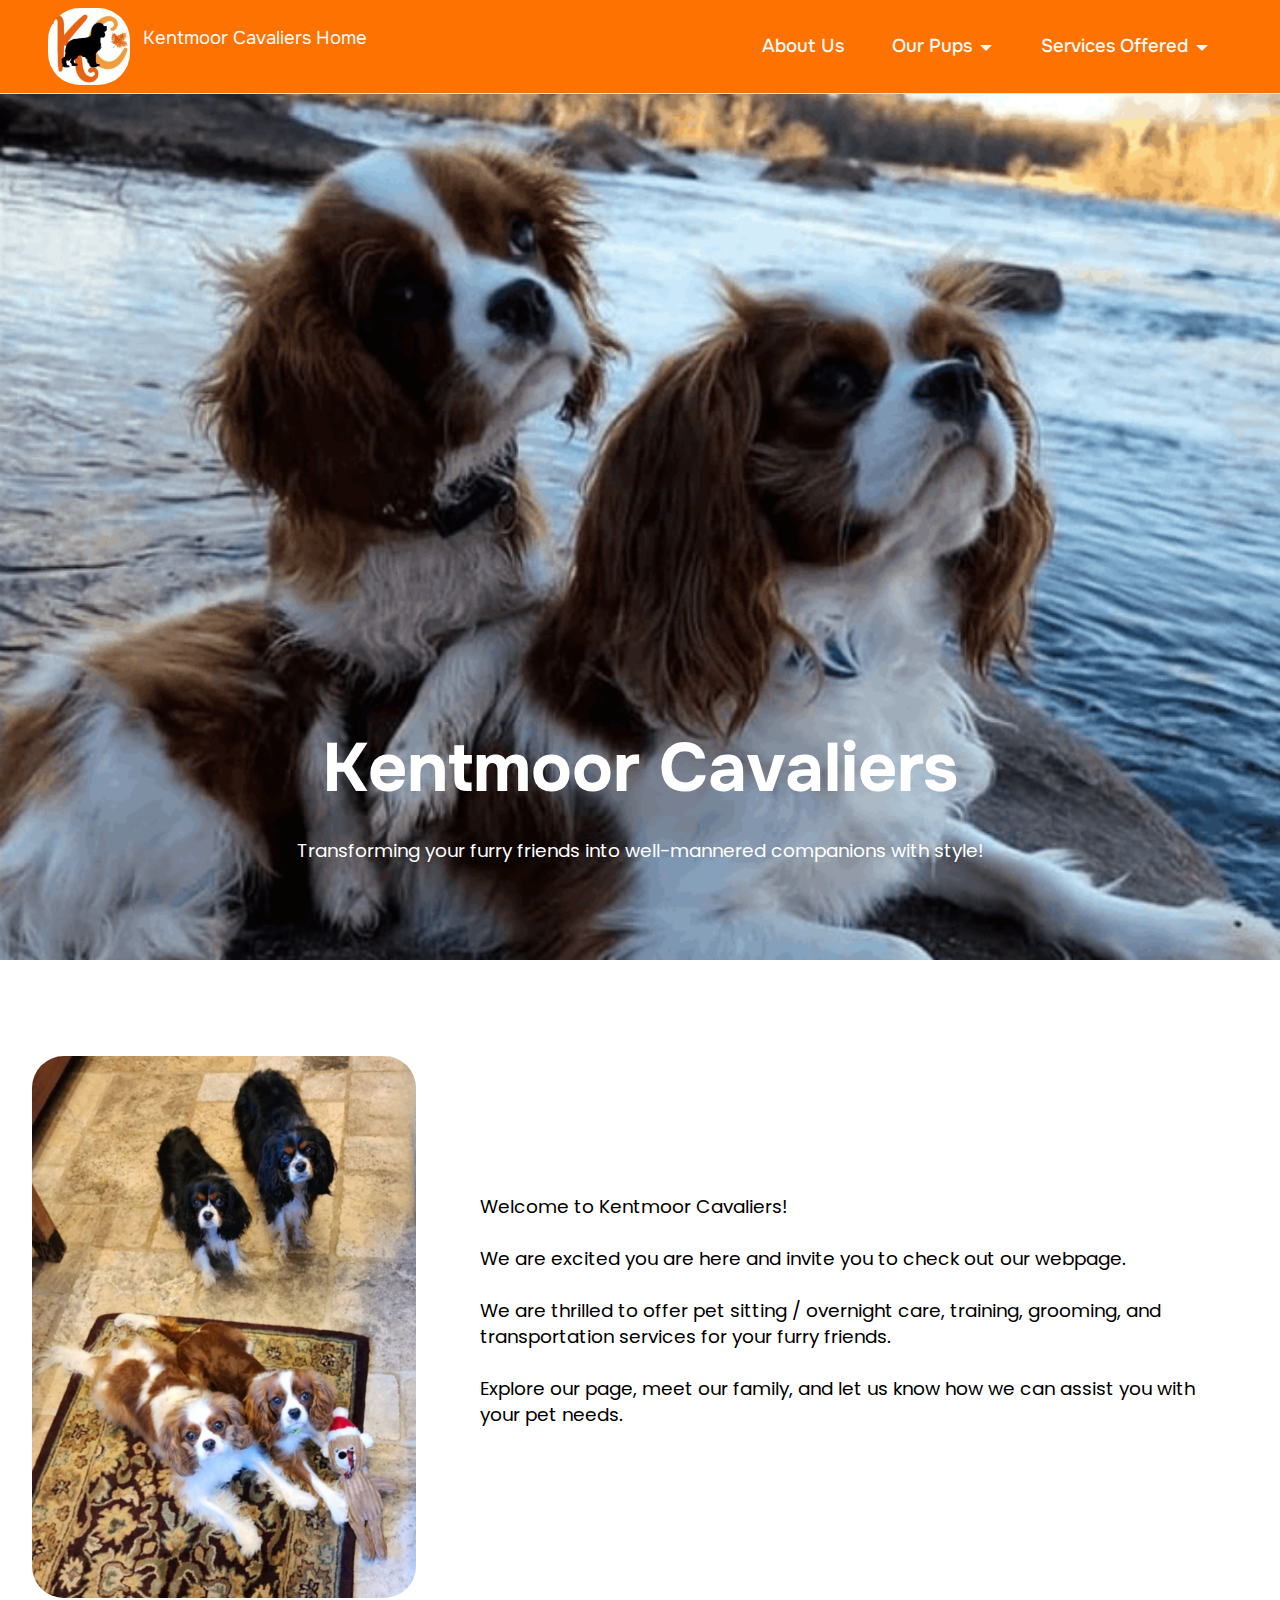
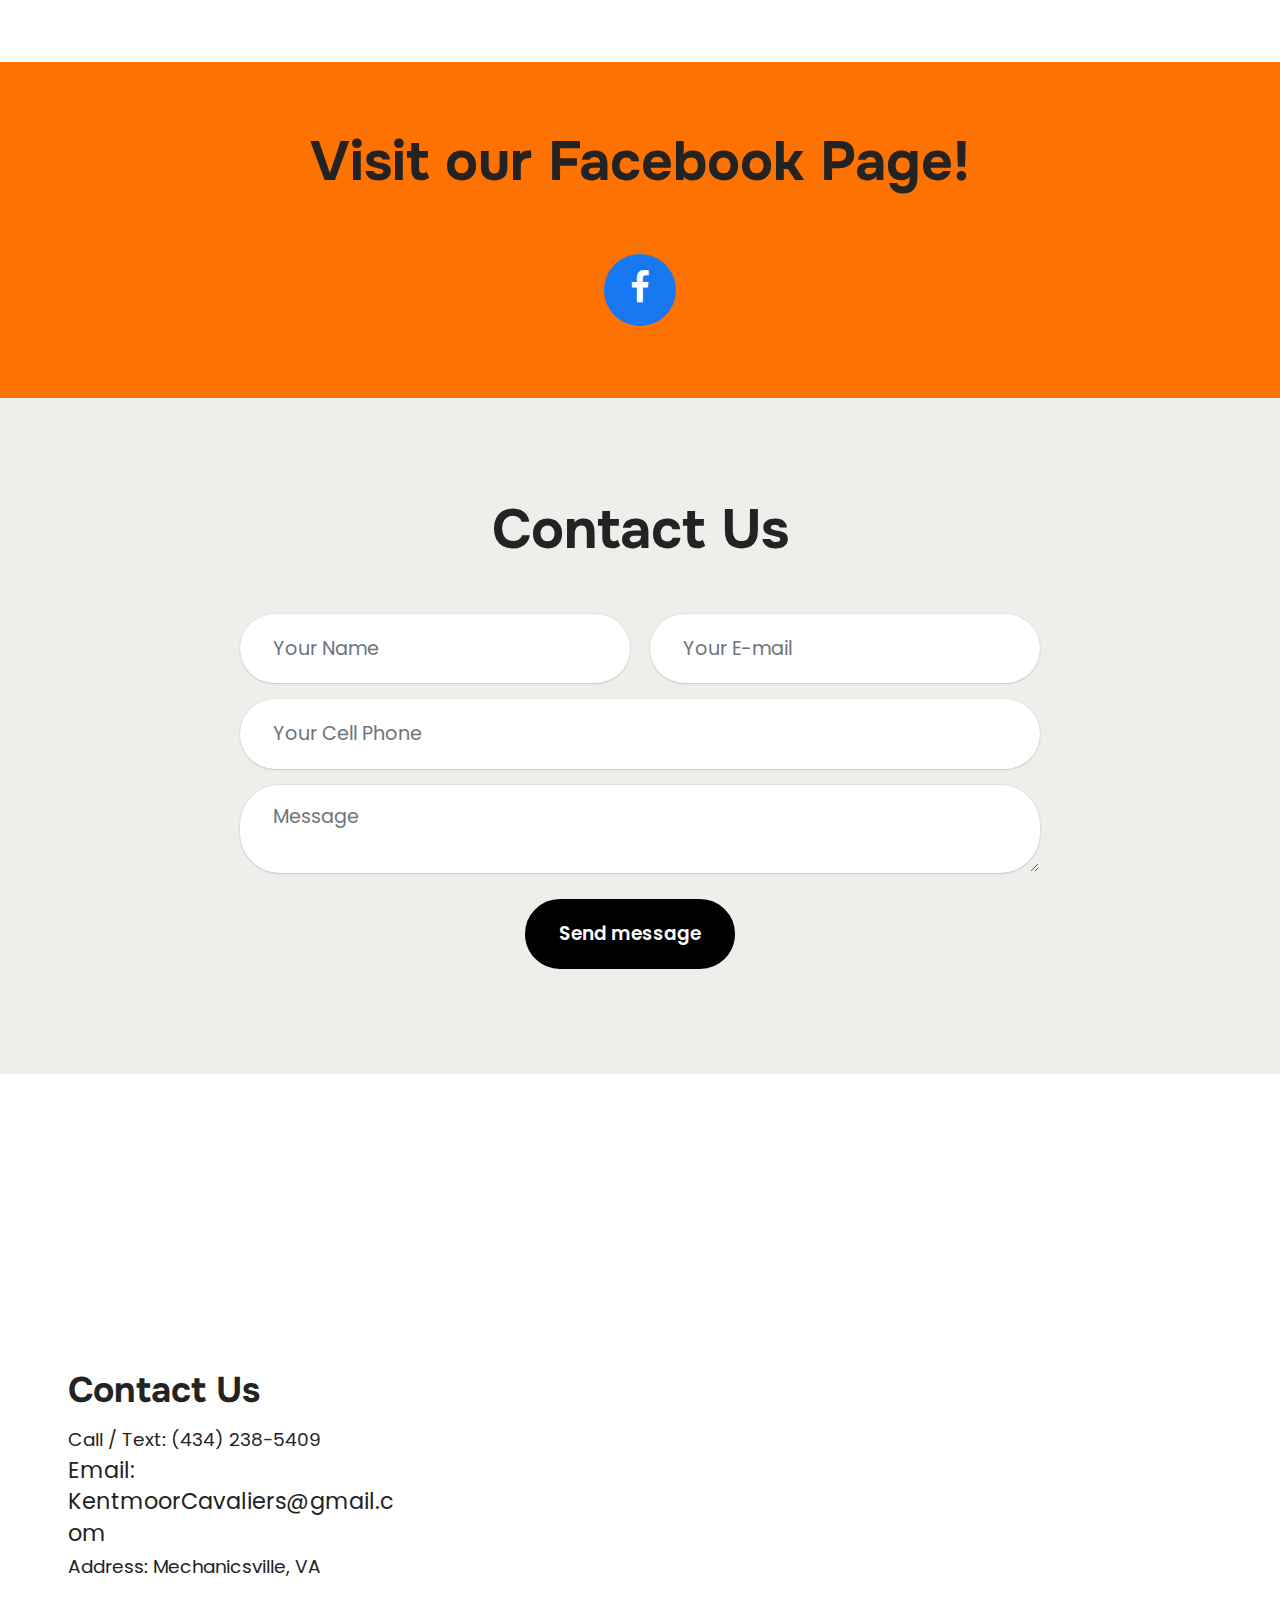
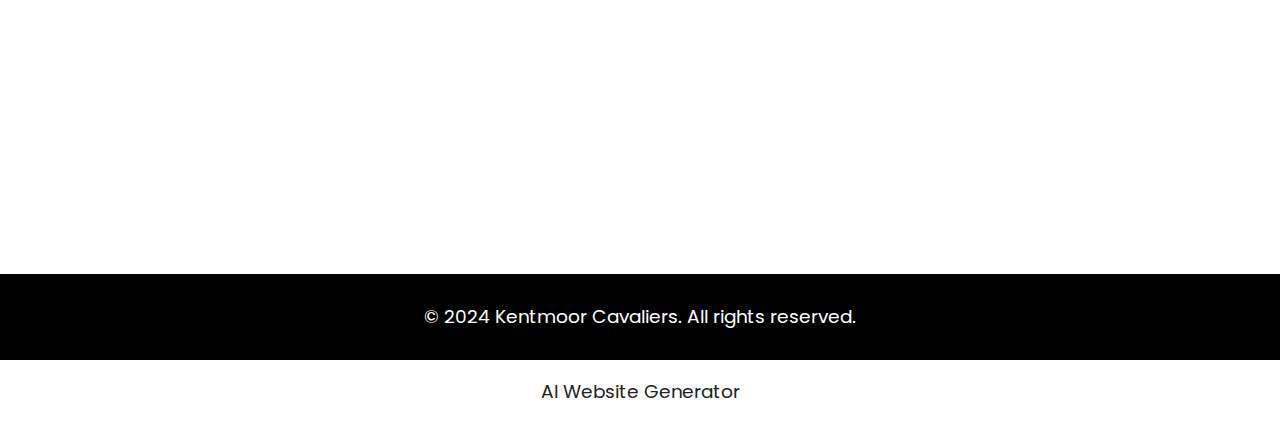
<file: index.html>
<!DOCTYPE html>
<html  >
<head>
  <!-- Site made with Mobirise Website Builder v5.9.18, https://mobirise.com -->
  <meta charset="UTF-8">
  <meta http-equiv="X-UA-Compatible" content="IE=edge">
  <meta name="generator" content="Mobirise v5.9.18, mobirise.com">
  <meta name="viewport" content="width=device-width, initial-scale=1, minimum-scale=1">
  <link rel="shortcut icon" href="assets/images/kentmoor-cavaliers-logo-1-147x138.jpg" type="image/x-icon">
  <meta name="description" content="As a dedicated King Charles Cavalier Spaniel trainer, I offer exceptional pet sitting, grooming, and travel nanny services tailored for your furry friends.">
  
  
  <title>Kentmoor Cavaliers</title>
  <link rel="stylesheet" href="assets/bootstrap/css/bootstrap.min.css">
  <link rel="stylesheet" href="assets/bootstrap/css/bootstrap-grid.min.css">
  <link rel="stylesheet" href="assets/bootstrap/css/bootstrap-reboot.min.css">
  <link rel="stylesheet" href="assets/dropdown/css/style.css">
  <link rel="stylesheet" href="assets/socicon/css/styles.css">
  <link rel="stylesheet" href="assets/theme/css/style.css">
  <link rel="preload" href="https://fonts.googleapis.com/css2?family=Onest:wght@400;700&display=swap&display=swap" as="style" onload="this.onload=null;this.rel='stylesheet'">
  <noscript><link rel="stylesheet" href="https://fonts.googleapis.com/css2?family=Onest:wght@400;700&display=swap&display=swap"></noscript>
  <link rel="preload" href="https://fonts.googleapis.com/css?family=Poppins:100,100i,200,200i,300,300i,400,400i,500,500i,600,600i,700,700i,800,800i,900,900i&display=swap" as="style" onload="this.onload=null;this.rel='stylesheet'">
  <noscript><link rel="stylesheet" href="https://fonts.googleapis.com/css?family=Poppins:100,100i,200,200i,300,300i,400,400i,500,500i,600,600i,700,700i,800,800i,900,900i&display=swap"></noscript>
  <link rel="preload" as="style" href="assets/mobirise/css/mbr-additional.css?v=H6hPyf"><link rel="stylesheet" href="assets/mobirise/css/mbr-additional.css?v=H6hPyf" type="text/css">

  
  
  
</head>
<body>
  
  <section data-bs-version="5.1" class="menu cid-umeEUkeMPM" once="menu" id="menu1-8j">
    
    <nav class="navbar navbar-dropdown navbar-fixed-top navbar-expand-lg">
        <div class="container">
            <div class="navbar-brand">
                <span class="navbar-logo">
                    
                        <a href="index.html"><img src="assets/images/kentmoor-cavaliers-logo-1-147x138.jpg" alt="Mobirise" style="height: 4.8rem;"></a>
                    
                </span>
                <span class="navbar-caption-wrap"><a class="navbar-caption text-white text-primary display-4" href="index.html"><p>Kentmoor Cavaliers Home&nbsp;</p></a></span>
            </div>
            <button class="navbar-toggler" type="button" data-toggle="collapse" data-bs-toggle="collapse" data-target="#navbarSupportedContent" data-bs-target="#navbarSupportedContent" aria-controls="navbarNavAltMarkup" aria-expanded="false" aria-label="Toggle navigation">
                <div class="hamburger">
                    <span></span>
                    <span></span>
                    <span></span>
                    <span></span>
                </div>
            </button>
            <div class="collapse navbar-collapse" id="navbarSupportedContent">
                <ul class="navbar-nav nav-dropdown nav-right" data-app-modern-menu="true"><li class="nav-item"><a class="nav-link link text-white text-primary display-4" href="page8.html" aria-expanded="false">About Us</a></li><li class="nav-item dropdown"><a class="nav-link link text-white text-primary dropdown-toggle display-4" href="page6.html" aria-expanded="false" data-toggle="dropdown-submenu" data-bs-toggle="dropdown" data-bs-auto-close="outside">Our Pups</a><div class="dropdown-menu" aria-labelledby="dropdown-747"><a class="text-white show text-primary dropdown-item display-4" href="page6.html">Our Pups</a><a class="text-white show text-primary dropdown-item display-4" href="page12.html">Sebastian</a><a class="text-white show text-primary dropdown-item display-4" href="page10.html">Gus</a><a class="text-white show text-primary dropdown-item display-4" href="page13.html">Ember</a></div></li><li class="nav-item dropdown"><a class="nav-link link text-white dropdown-toggle display-4" href="#" aria-expanded="false" data-toggle="dropdown-submenu" data-bs-toggle="dropdown">Services Offered</a><div class="dropdown-menu"><a class="text-white dropdown-item text-primary display-4" href="page2.html" aria-expanded="false">Pet Sitting</a><a class="text-white dropdown-item text-primary display-4" href="page3.html">Grooming</a><a class="text-white dropdown-item text-primary display-4" href="page4.html">Training</a><a class="text-white dropdown-item text-primary display-4" href="page5.html">Transportation</a><a class="text-white dropdown-item text-primary display-4" href="page7.html">Stud Dog Services</a></div></li></ul>
                
                
            </div>
        </div>
    </nav>

</section>

<section data-bs-version="5.1" class="header16 cid-ujS1Oc6mD6 mbr-fullscreen" id="header17-3i">
  
  
  <div class="container">
    <div class="row">
      <div class="content-wrap col-12 col-md-8">
        <h1 class="mbr-section-title mbr-fonts-style mbr-white mb-4 display-1">
          <strong>Kentmoor Cavaliers</strong></h1>
        
        <p class="mbr-fonts-style mbr-text mbr-white mb-4 display-7">Transforming your furry friends into well-mannered companions with style!</p>
        
      </div>
    </div>
  </div>
</section>

<section data-bs-version="5.1" class="start article2 cid-ukrIZAe42Z" id="article02-6k">
	

	
	

	<div class="container">
		<div class="row justify-content-center">
			<div class="col-12 col-md-12 col-lg-4 image-wrapper">
				<img class="w-100" src="assets/images/all-4-cavies-photo-2-1080x1525.jpg" alt="Mobirise Website Builder">
			</div>
			<div class="col-12 col-md-12 col-lg">
				<div class="text-wrapper align-left">
					
					<p class="mbr-text align-left mbr-fonts-style mb-4 display-7">Welcome to Kentmoor Cavaliers! <br><br>  We are excited you are here and invite you to check out our webpage.<br>
<br>We are thrilled to offer pet sitting / overnight care, training, grooming, and transportation services for your furry friends.<br><br>Explore our page, meet our family, and let us know how we can assist you with your pet needs.</p>
					
				</div>
			</div>
		</div>
	</div>
</section>

<section data-bs-version="5.1" class="social4 cid-ujS409hdco" id="social04-4c">
    
    
    

    <div class="container">
        <div class="media-container-row">
            <div class="col-12">
                <h3 class="mbr-section-title align-center mb-5 mbr-fonts-style display-2">
                    <strong>Visit our Facebook Page!</strong>
                </h3>
                <div class="social-list align-center">
                    <a class="iconfont-wrapper bg-facebook m-2 " target="_blank" href="https://www.facebook.com/groups/1490678041589144">
                        <span class="socicon-facebook socicon"></span>
                    </a>
                    
                    
                    
                    
                    
                    
                    
                    
                    
                    
                </div>
            </div>
        </div>
    </div>
</section>

<section data-bs-version="5.1" class="form5 cid-upOX1gNimV" id="form02-8k">
    
    
    <div class="container">
        <div class="row justify-content-center">
            <div class="col-12 content-head">
                <div class="mbr-section-head mb-5">
                    <h3 class="mbr-section-title mbr-fonts-style align-center mb-0 display-2">
                        <strong>Contact Us</strong></h3>
                    
                </div>
            </div>
        </div>
        <div class="row justify-content-center">
            <div class="col-lg-8 mx-auto mbr-form" data-form-type="formoid">
                <form action="https://mobirise.eu/" method="POST" class="mbr-form form-with-styler" data-form-title="Form Name"><input type="hidden" name="email" data-form-email="true" value="u0ojVYEtyNZMkiFgXSB9f8KI3oAHhXUV7Bmp2ak5Ye89kWcibtrs9bfRBqN2m/UktTiiLp2R6HaguDTSqrxviqBa5W4iqRsk+efkBTU7LwIX0/T+yRh2+KlMsLFE570a">
                    <div class="row">
                        <div hidden="hidden" data-form-alert="" class="alert alert-success col-12">Thank you for your message.  We will be back in touch with you as soon as possible!</div>
                        <div hidden="hidden" data-form-alert-danger="" class="alert alert-danger col-12">
                            Oops...! some problem!
                        </div>
                    </div>
                    <div class="dragArea row">
                        <div class="col-md col-sm-12 form-group mb-3" data-for="name">
                            <input type="text" name="name" placeholder="Your Name" data-form-field="name" class="form-control" value="" id="name-form02-8k">
                        </div>
                        <div class="col-md col-sm-12 form-group mb-3" data-for="email">
                            <input type="email" name="email" placeholder="Your E-mail" data-form-field="email" class="form-control" value="" id="email-form02-8k">
                        </div>
                        <div class="col-12 form-group mb-3" data-for="phone">
                            <input type="tel" name="phone" placeholder="Your Cell Phone" data-form-field="phone" class="form-control" value="" id="phone-form02-8k">
                        </div>
                        <div class="col-12 form-group mb-3" data-for="textarea">
                            <textarea name="textarea" placeholder="Message" data-form-field="textarea" class="form-control" id="textarea-form02-8k"></textarea>
                        </div>
                        <div class="col-lg-12 col-md-12 col-sm-12 align-center mbr-section-btn"><button type="submit" class="btn btn-secondary display-7">Send message</button></div>
                    </div>
                </form>
            </div>
        </div>
    </div>
</section>

<section data-bs-version="5.1" class="contacts4 map1 cid-ukfrw8LNZz" id="contacts04-63">

	

    <div class="main_wrapper">
		<div class="b_wrapper">
			<div class="container-fluid">
				<div class="row justify-content-start">
					<div class="col-md-5 col-lg-4 item-wrapper">
                        <h5 class="cardTitle mbr-fonts-style mb-2 display-5">
                            <strong>Contact Us</strong>
                        </h5>
                        <ul class="list mbr-fonts-style display-7">
                            <li class="mbr-text item-wrap">Call / Text:                                
                            <a href="tel:(555) 123-4567" class="text-black">(4</a>34) 238-5409</li>

                            <li class="mbr-text item-wrap"><span style="font-size: 1.4rem;">Email: KentmoorCavaliers@gmail.com</span><br></li>

                            <li class="mbr-text item-wrap">                        
                            Address:
                            Mechanicsville, VA</li>
                        </ul>
					</div>
				</div>
			</div>
		</div>
        <div class="google-map"><iframe frameborder="0" style="border:0" src="https://www.google.com/maps/embed/v1/place?key=AIzaSyBQ55g-IgRRgXrd803PTWDTb7kd6aAitNQ&amp;q=23111" allowfullscreen=""></iframe></div>
	</div>
</section>

<section data-bs-version="5.1" class="footer4 cid-ujKx9Q8Il4" once="footers" id="footer-4-ujKx9Q8Il4">

    

    

    <div class="container">
        <div class="media-container-row align-center mbr-white">
            <div class="col-12">
                <p class="mbr-text mb-0 mbr-fonts-style display-7">© 2024 Kentmoor Cavaliers. All rights reserved.</p>
            </div>
        </div>
    </div>
</section><section class="display-7" style="padding: 0;align-items: center;justify-content: center;flex-wrap: wrap;    align-content: center;display: flex;position: relative;height: 4rem;"><a href="https://mobiri.se/2546818" style="flex: 1 1;height: 4rem;position: absolute;width: 100%;z-index: 1;"><img alt="" style="height: 4rem;" src="[data-uri]"></a><p style="margin: 0;text-align: center;" class="display-7">&#8204;</p><a style="z-index:1" href="https://mobirise.com/builder/ai-website-generator.html">AI Website Generator</a></section><script src="assets/bootstrap/js/bootstrap.bundle.min.js"></script>  <script src="assets/smoothscroll/smooth-scroll.js"></script>  <script src="assets/ytplayer/index.js"></script>  <script src="assets/dropdown/js/navbar-dropdown.js"></script>  <script src="assets/theme/js/script.js"></script>  <script src="assets/formoid/formoid.min.js"></script>  
  
  
</body>
</html>
</file>
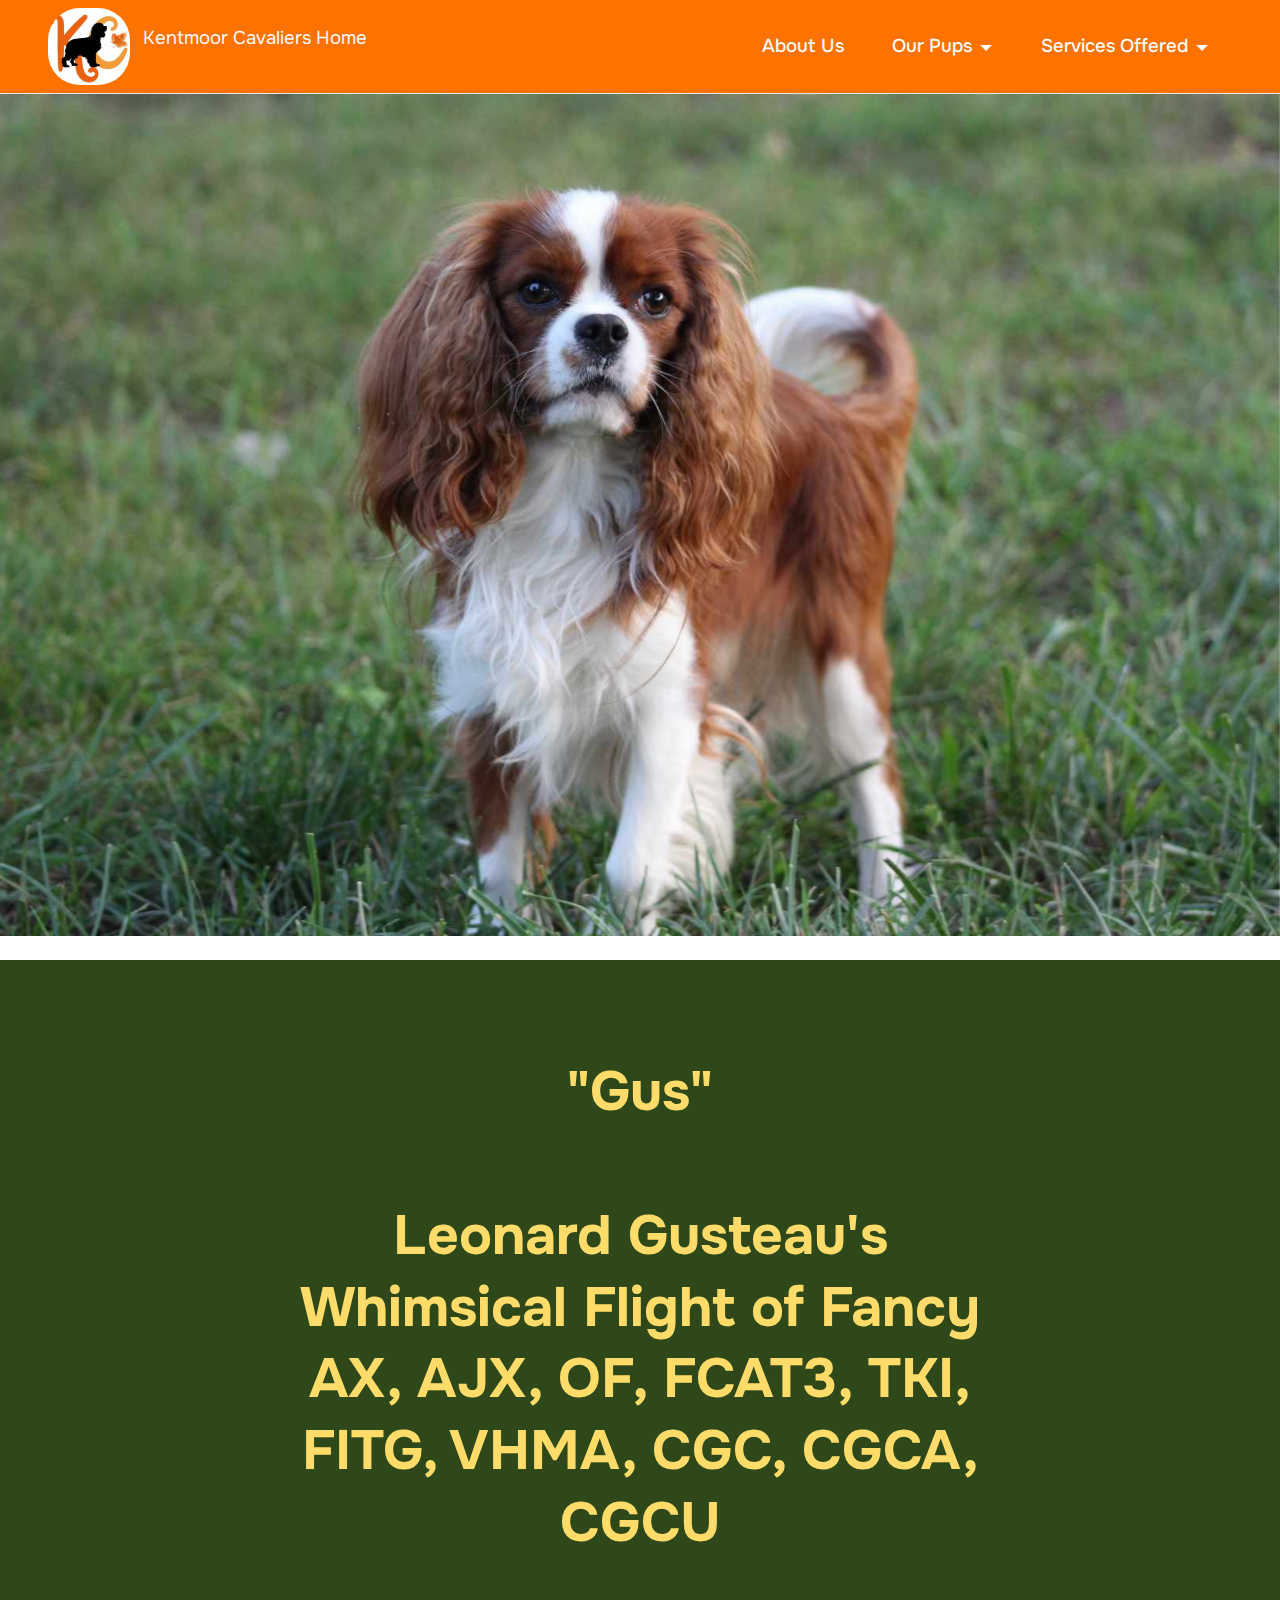
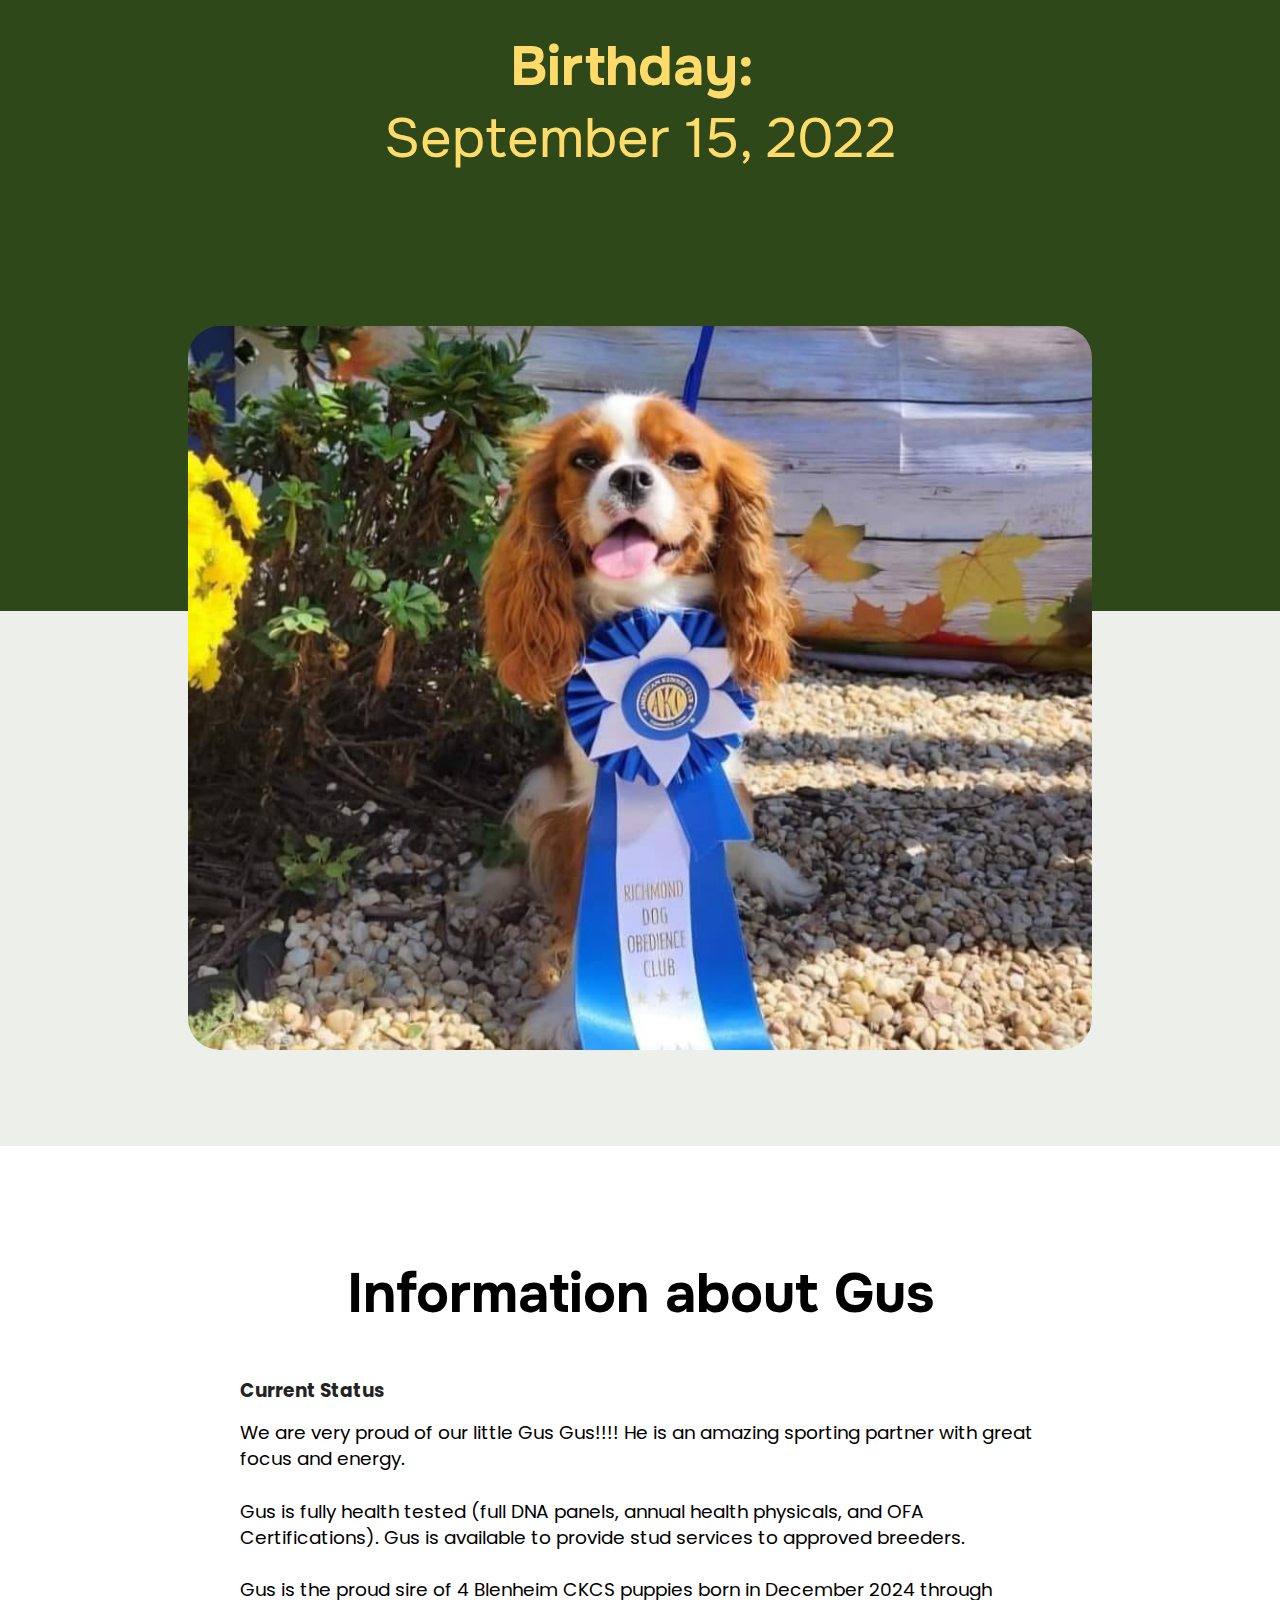
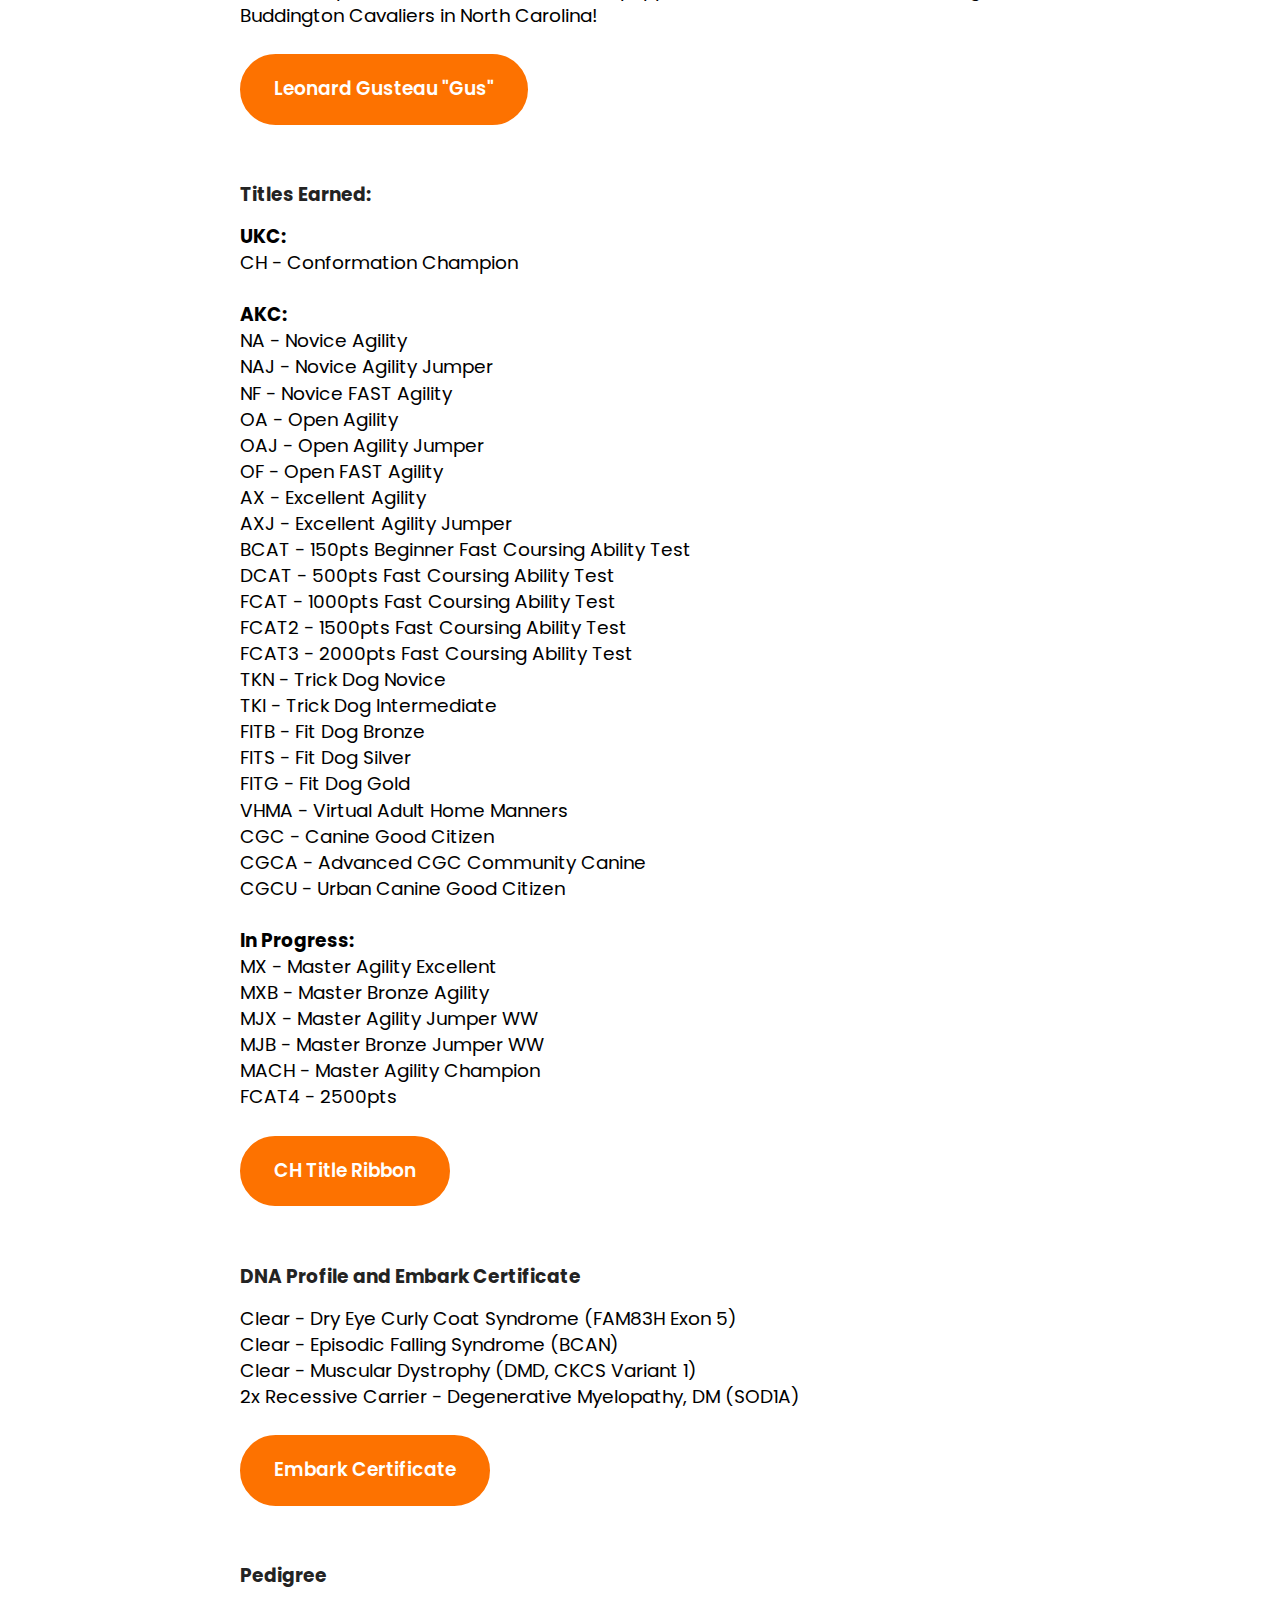
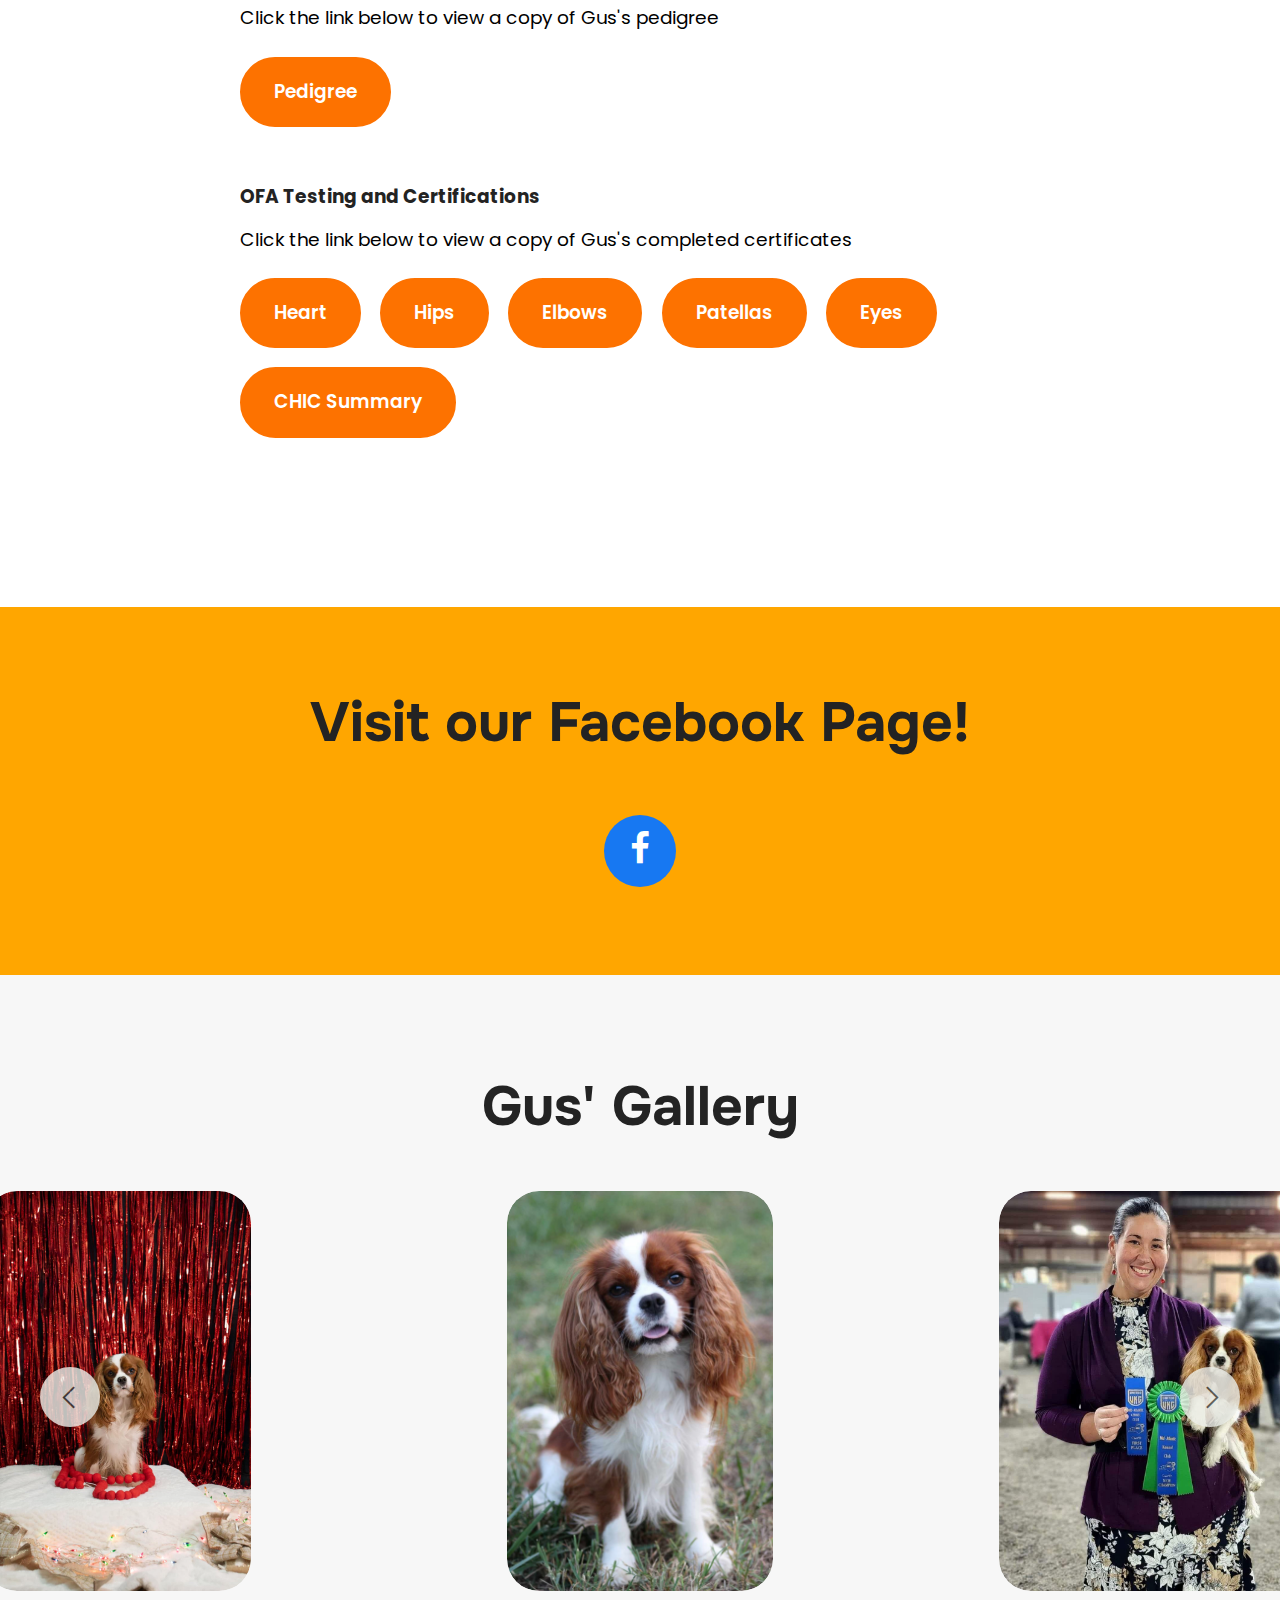
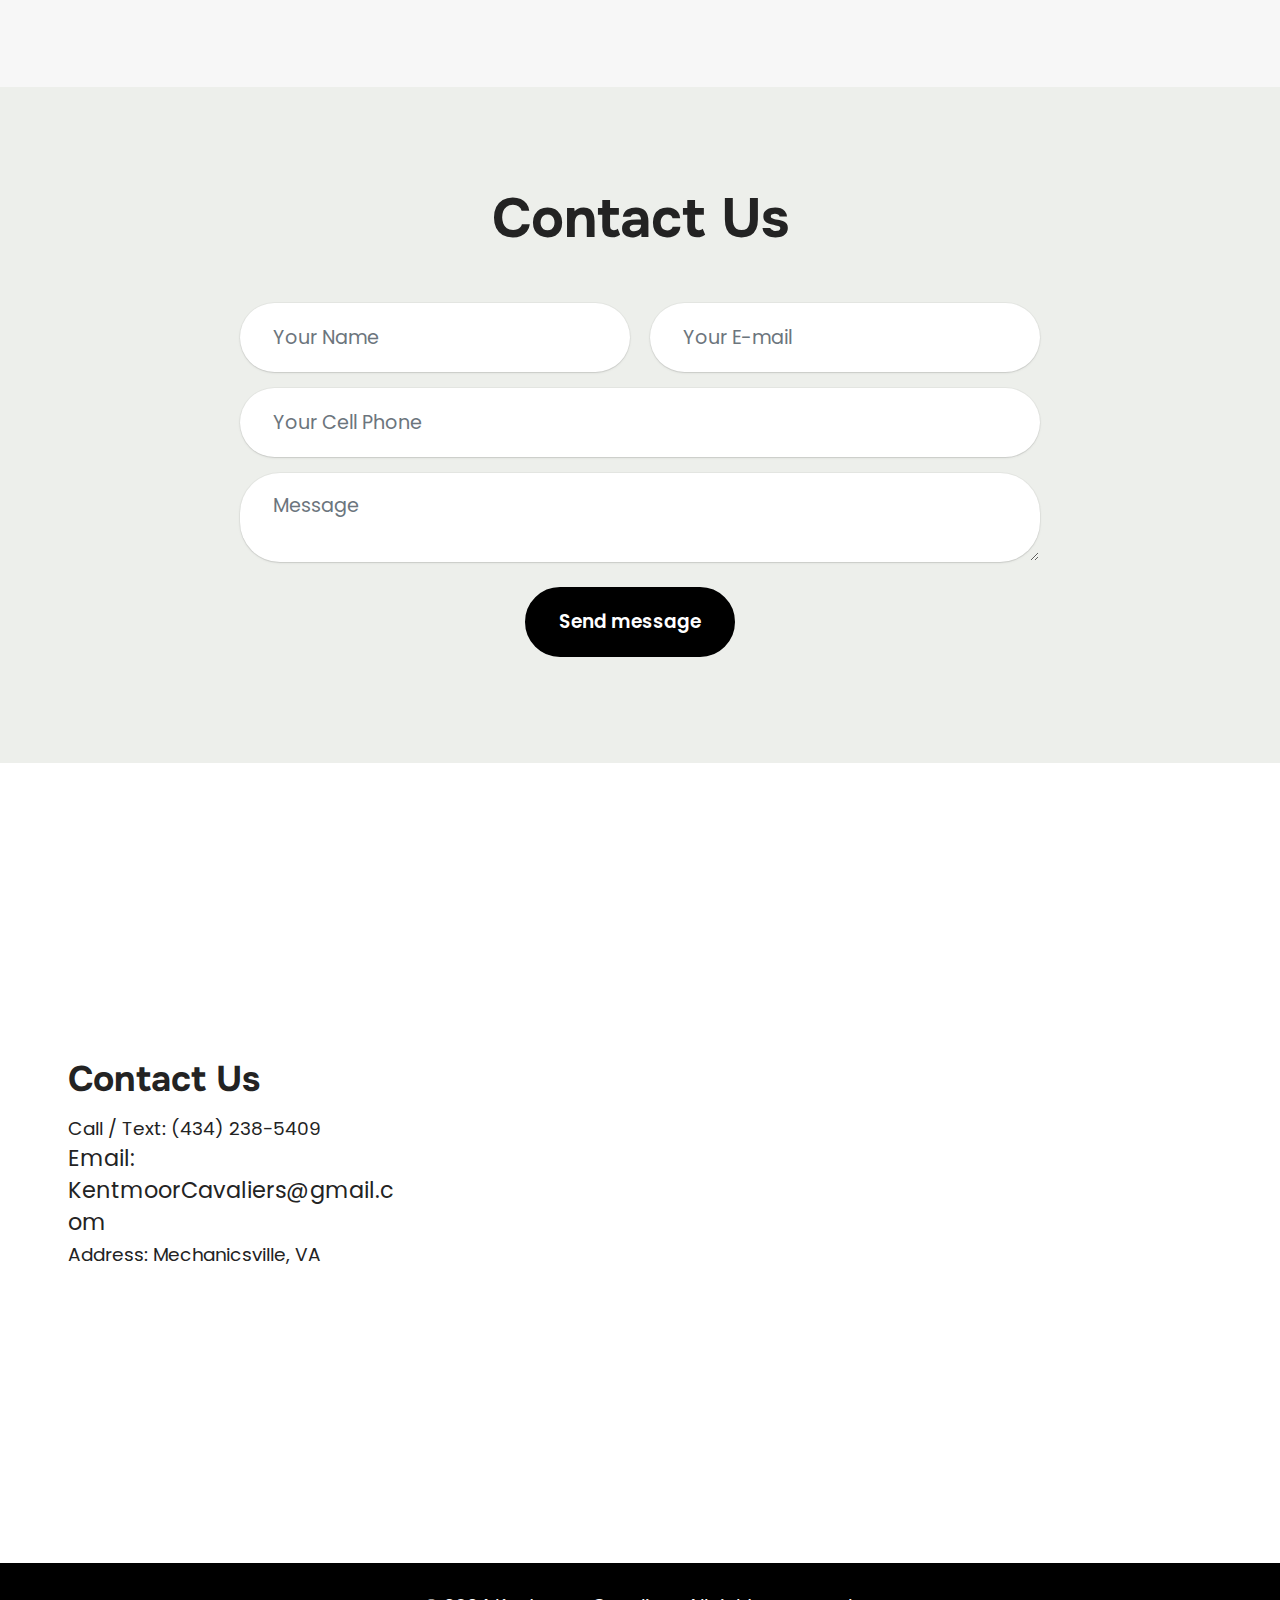
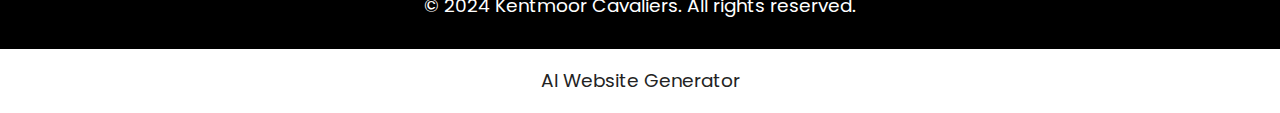
<file: page10.html>
<!DOCTYPE html>
<html  >
<head>
  <!-- Site made with Mobirise Website Builder v5.9.18, https://mobirise.com -->
  <meta charset="UTF-8">
  <meta http-equiv="X-UA-Compatible" content="IE=edge">
  <meta name="generator" content="Mobirise v5.9.18, mobirise.com">
  <meta name="viewport" content="width=device-width, initial-scale=1, minimum-scale=1">
  <link rel="shortcut icon" href="assets/images/kentmoor-cavaliers-logo-1-147x138.jpg" type="image/x-icon">
  <meta name="description" content="As a dedicated King Charles Cavalier Spaniel trainer, I offer exceptional pet sitting, grooming, and travel nanny services tailored for your furry friends.">
  
  
  <title>Gus</title>
  <link rel="stylesheet" href="assets/web/assets/mobirise-icons2/mobirise2.css">
  <link rel="stylesheet" href="assets/bootstrap/css/bootstrap.min.css">
  <link rel="stylesheet" href="assets/bootstrap/css/bootstrap-grid.min.css">
  <link rel="stylesheet" href="assets/bootstrap/css/bootstrap-reboot.min.css">
  <link rel="stylesheet" href="assets/parallax/jarallax.css">
  <link rel="stylesheet" href="assets/dropdown/css/style.css">
  <link rel="stylesheet" href="assets/socicon/css/styles.css">
  <link rel="stylesheet" href="assets/theme/css/style.css">
  <link rel="preload" href="https://fonts.googleapis.com/css2?family=Onest:wght@400;700&display=swap&display=swap" as="style" onload="this.onload=null;this.rel='stylesheet'">
  <noscript><link rel="stylesheet" href="https://fonts.googleapis.com/css2?family=Onest:wght@400;700&display=swap&display=swap"></noscript>
  <link rel="preload" href="https://fonts.googleapis.com/css?family=Poppins:100,100i,200,200i,300,300i,400,400i,500,500i,600,600i,700,700i,800,800i,900,900i&display=swap" as="style" onload="this.onload=null;this.rel='stylesheet'">
  <noscript><link rel="stylesheet" href="https://fonts.googleapis.com/css?family=Poppins:100,100i,200,200i,300,300i,400,400i,500,500i,600,600i,700,700i,800,800i,900,900i&display=swap"></noscript>
  <link rel="preload" as="style" href="assets/mobirise/css/mbr-additional.css?v=N4MJ12"><link rel="stylesheet" href="assets/mobirise/css/mbr-additional.css?v=N4MJ12" type="text/css">

  
  
  
</head>
<body>
  
  <section data-bs-version="5.1" class="menu cid-umeEUkeMPM" once="menu" id="menu1-8j">
    
    <nav class="navbar navbar-dropdown navbar-fixed-top navbar-expand-lg">
        <div class="container">
            <div class="navbar-brand">
                <span class="navbar-logo">
                    
                        <a href="index.html"><img src="assets/images/kentmoor-cavaliers-logo-1-147x138.jpg" alt="Mobirise" style="height: 4.8rem;"></a>
                    
                </span>
                <span class="navbar-caption-wrap"><a class="navbar-caption text-white text-primary display-4" href="index.html"><p>Kentmoor Cavaliers Home&nbsp;</p></a></span>
            </div>
            <button class="navbar-toggler" type="button" data-toggle="collapse" data-bs-toggle="collapse" data-target="#navbarSupportedContent" data-bs-target="#navbarSupportedContent" aria-controls="navbarNavAltMarkup" aria-expanded="false" aria-label="Toggle navigation">
                <div class="hamburger">
                    <span></span>
                    <span></span>
                    <span></span>
                    <span></span>
                </div>
            </button>
            <div class="collapse navbar-collapse" id="navbarSupportedContent">
                <ul class="navbar-nav nav-dropdown nav-right" data-app-modern-menu="true"><li class="nav-item"><a class="nav-link link text-white text-primary display-4" href="page8.html" aria-expanded="false">About Us</a></li><li class="nav-item dropdown"><a class="nav-link link text-white text-primary dropdown-toggle display-4" href="page6.html" aria-expanded="false" data-toggle="dropdown-submenu" data-bs-toggle="dropdown" data-bs-auto-close="outside">Our Pups</a><div class="dropdown-menu" aria-labelledby="dropdown-747"><a class="text-white show text-primary dropdown-item display-4" href="page6.html">Our Pups</a><a class="text-white show text-primary dropdown-item display-4" href="page12.html">Sebastian</a><a class="text-white show text-primary dropdown-item display-4" href="page10.html">Gus</a><a class="text-white show text-primary dropdown-item display-4" href="page13.html">Ember</a></div></li><li class="nav-item dropdown"><a class="nav-link link text-white dropdown-toggle display-4" href="#" aria-expanded="false" data-toggle="dropdown-submenu" data-bs-toggle="dropdown">Services Offered</a><div class="dropdown-menu"><a class="text-white dropdown-item text-primary display-4" href="page2.html" aria-expanded="false">Pet Sitting</a><a class="text-white dropdown-item text-primary display-4" href="page3.html">Grooming</a><a class="text-white dropdown-item text-primary display-4" href="page4.html">Training</a><a class="text-white dropdown-item text-primary display-4" href="page5.html">Transportation</a><a class="text-white dropdown-item text-primary display-4" href="page7.html">Stud Dog Services</a></div></li></ul>
                
                
            </div>
        </div>
    </nav>

</section>

<section data-bs-version="5.1" class="header16 cid-ultQEWqaoG mbr-fullscreen mbr-parallax-background" id="header17-72">
  
  
  <div class="container-fluid">
    <div class="row">
      <div class="content-wrap col-12 col-md-12">
        
        
        
        
      </div>
    </div>
  </div>
</section>

<section data-bs-version="5.1" class="header5 cid-ultRfM72A3" id="header05-7c">
	

	
	
	<div class="topbg"></div>
	<div class="align-center container-fluid">
		<div class="row justify-content-center">
			<div class="col-md-12 content-head">
				<h1 class="mbr-section-title mbr-fonts-style mb-4 display-2">
					<strong>"Gus"</strong><br><br><strong>Leonard Gusteau's Whimsical Flight of Fancy AX, AJX, OF, FCAT3, TKI, FITG, VHMA, CGC, CGCA, CGCU</strong><br><br><strong>Birthday:&nbsp; <br></strong>September 15, 2022<br><br></h1>
				
				
			</div>
		</div>
		<div class="row mt-5 justify-content-center">
			<div class="col-12 col-lg-9">
				<img src="assets/images/gus-with-ribbon-photo-1080x1016.jpeg" alt="Mobirise Website Builder" title="">
			</div>
		</div>
	</div>
</section>

<section data-bs-version="5.1" class="news03 cid-ultSPehV5j" id="news03-7d">
  
  <div class="container">
    <div class="col-12 mb-5 content-head">
      <h3 class="mbr-section-title mbr-fonts-style align-center mb-0 display-2">
        <strong>Information about Gus</strong></h3>
      
    </div>
    <div class="row justify-content-center ">
      <div class="col-12 col-lg-8">
        <div class="item features-without-image col-12 mb-5">
          <div class="item-wrapper">
            <h5 class="mbr-card-title mbr-fonts-style mt-0 mb-3 display-7">
              <strong>Current Status</strong></h5>
            
            <p class="mbr-text mbr-fonts-style mt-0 mb-3 display-7">
            We are very proud of our little Gus Gus!!!! He is an amazing sporting partner with great focus and energy.&nbsp;<br><br>Gus is fully health tested (full DNA panels, annual health physicals, and OFA Certifications). Gus is available to provide stud services to approved breeders.<br><br>Gus is the proud sire of 4 Blenheim CKCS puppies born in December 2024 through Buddington Cavaliers in North Carolina!</p>
            <div class="mbr-section-btn mb-4"><a class="btn btn-danger display-7" href="assets/files/Gus-Picture.pdf" target="_blank">Leonard Gusteau "Gus"</a></div>

          </div>
        </div><div class="item features-without-image col-12 mb-5">
          <div class="item-wrapper">
            <h5 class="mbr-card-title mbr-fonts-style mt-0 mb-3 display-7"><strong>Titles Earned:</strong></h5>
            
            <p class="mbr-text mbr-fonts-style mt-0 mb-3 display-7"><strong>UKC:
</strong><br>CH - Conformation Champion
<br>
<br><strong>AKC:
</strong><br>NA - Novice Agility
<br>NAJ - Novice Agility Jumper
<br>NF - Novice FAST Agility<br>
OA - Open Agility<br>OAJ - Open Agility Jumper<br>OF - Open FAST Agility<br>AX - Excellent Agility<br>AXJ - Excellent Agility Jumper<br>BCAT - 150pts Beginner Fast Coursing Ability Test
<br>DCAT - 500pts Fast Coursing Ability Test
<br>FCAT - 1000pts Fast Coursing Ability Test
<br>FCAT2 - 1500pts Fast Coursing Ability Test<br>
FCAT3 - 2000pts Fast Coursing Ability Test<br>TKN - Trick Dog Novice
<br>TKI - Trick Dog Intermediate
<br>FITB - Fit Dog Bronze
<br>FITS - Fit Dog Silver
<br>FITG - Fit Dog Gold<br>VHMA - Virtual Adult Home Manners<br>CGC - Canine Good Citizen<br>CGCA - Advanced CGC Community Canine<br>CGCU - Urban Canine Good Citizen<br><br><strong>In Progress:</strong><br>MX - Master Agility Excellent<br>MXB - Master Bronze Agility<br>MJX - Master Agility Jumper WW<br>MJB - Master Bronze Jumper WW<br>MACH - Master Agility Champion<br>FCAT4 - 2500pts<br></p>
            <div class="mbr-section-btn mb-4"><a class="btn btn-danger display-7" href="assets/files/Gus-CHUKC.pdf" target="_blank">CH Title Ribbon</a></div>

          </div>
        </div><div class="item features-without-image col-12 mb-5">
          <div class="item-wrapper">
            <h5 class="mbr-card-title mbr-fonts-style mt-0 mb-3 display-7">
              <strong>DNA Profile and Embark Certificate</strong></h5>
            
            <p class="mbr-text mbr-fonts-style mt-0 mb-3 display-7">Clear - Dry Eye Curly Coat Syndrome (FAM83H Exon 5)&nbsp;&nbsp;<br>Clear - Episodic Falling Syndrome (BCAN)&nbsp; &nbsp; &nbsp; &nbsp;&nbsp;<br>Clear&nbsp;-&nbsp;Muscular Dystrophy (DMD, CKCS Variant 1)&nbsp; &nbsp;&nbsp;<br>2x Recessive Carrier - Degenerative Myelopathy, DM (SOD1A)&nbsp;<br></p>
            <div class="mbr-section-btn mb-4"><a class="btn btn-danger display-7" href="assets/files/Gus--EmbarkCertificate.pdf" target="_blank">
                Embark Certificate</a></div>

          </div>
        </div>
        <div class="item features-without-image col-12 mb-5">
          <div class="item-wrapper">
            <h5 class="mbr-card-title mbr-fonts-style mt-0 mb-3 display-7">
              <strong>Pedigree</strong></h5>
            
            <p class="mbr-text mbr-fonts-style mt-0 mb-3 display-7">
            Click the link below to view a copy of Gus's pedigree</p>
            <div class="mbr-section-btn mb-4"><a class="btn btn-danger display-7" href="assets/files/Gus-Pedigree.pdf" target="_blank">Pedigree</a></div>
          </div>
        </div>
        <div class="item features-without-image col-12 mb-5">
          <div class="item-wrapper">
            <h5 class="mbr-card-title mbr-fonts-style mt-0 mb-3 display-7">
              <strong>OFA Testing and Certifications</strong></h5>
            

            <p class="mbr-text mbr-fonts-style mt-0 mb-3 display-7">Click the link below to view a copy of Gus's completed certificates</p>
            <div class="mbr-section-btn mb-4"><a class="btn btn-danger display-7" href="assets/files/Gus--OFAHeart2023.pdf" target="_blank">
                Heart</a> <a class="btn btn-danger display-7" href="assets/files/Gus--OFAHips2024.pdf" target="_blank">
                Hips</a> <a class="btn btn-danger display-7" href="assets/files/Gus--OFAElbows2024.pdf" target="_blank">
                Elbows</a> <a class="btn btn-danger display-7" href="assets/files/Gus--OFAPatellarLux2024.pdf" target="_blank">
                Patellas</a> <a class="btn btn-danger display-7" href="assets/files/Gus--OFAEyes.pdf" target="_blank">
                Eyes</a> <a class="btn btn-danger display-7" href="assets/files/Gus--OFACHIC.pdf" target="_blank">
                CHIC Summary</a></div>
          </div>
        </div>
      </div>
    </div>
  </div>
</section>

<section data-bs-version="5.1" class="social4 cid-ultQEYcBcL" id="social04-78">
    
    
    

    <div class="container">
        <div class="media-container-row">
            <div class="col-12">
                <h3 class="mbr-section-title align-center mb-5 mbr-fonts-style display-2">
                    <strong>Visit our Facebook Page!</strong>
                </h3>
                <div class="social-list align-center">
                    <a class="iconfont-wrapper bg-facebook m-2 " target="_blank" href="https://www.facebook.com/groups/1490678041589144">
                        <span class="socicon-facebook socicon"></span>
                    </a>
                    
                    
                    
                    
                    
                    
                    
                    
                    
                    
                </div>
            </div>
        </div>
    </div>
</section>

<section data-bs-version="5.1" class="slider4 mbr-embla cid-uGYYKYeXPQ" id="slider04-8z">
  
  
  <div class="container-fluid">
    <div class="row mb-5 justify-content-center">
      <div class="col-12 content-head">
        <h3 class="mbr-section-title mbr-fonts-style align-center mb-0 display-2"><strong>Gus' Gallery</strong></h3>
        
      </div>
    </div>
    <div class="row">
      <div class="col-12">
        <div class="embla position-relative" data-skip-snaps="true" data-align="center" data-contain-scroll="trimSnaps" data-loop="true" data-auto-play="true" data-auto-play-interval="2" data-draggable="true">
          <div class="embla__viewport">
            <div class="embla__container">
              <div class="embla__slide slider-image item active" style="margin-left: 1rem; margin-right: 1rem;">
                <div class="slide-content">
                  <div class="item-img">
                    <div class="item-wrapper">
                      <img src="assets/images/gus-5-1080x1620.jpg" alt="Mobirise Website Builder" title="" data-slide-to="0" data-bs-slide-to="0">
                    </div>
                  </div>
                </div>
              </div>
              <div class="embla__slide slider-image item" style="margin-left: 1rem; margin-right: 1rem;">
                <div class="slide-content">
                  <div class="item-img">
                    <div class="item-wrapper">
                      <img src="assets/images/gus-ashley-photo-1-1080x1324.jpg" alt="Mobirise Website Builder" title="" data-slide-to="1" data-bs-slide-to="1">
                    </div>
                  </div>
                </div>
              </div>
              <div class="embla__slide slider-image item" style="margin-left: 1rem; margin-right: 1rem;">
                <div class="slide-content">
                  <div class="item-img">
                    <div class="item-wrapper">
                      <img src="assets/images/gus-15-1080x720.jpg" alt="Mobirise Website Builder" title="" data-slide-to="2" data-bs-slide-to="2">
                    </div>
                  </div>
                </div>
              </div><div class="embla__slide slider-image item" style="margin-left: 1rem; margin-right: 1rem;">
                <div class="slide-content">
                  <div class="item-img">
                    <div class="item-wrapper">
                      <img src="assets/images/gus-13-960x944.jpg" alt="Mobirise Website Builder" title="" data-slide-to="3" data-bs-slide-to="3">
                    </div>
                  </div>
                </div>
              </div><div class="embla__slide slider-image item" style="margin-left: 1rem; margin-right: 1rem;">
                <div class="slide-content">
                  <div class="item-img">
                    <div class="item-wrapper">
                      <img src="assets/images/gus-11-960x720.jpg" alt="Mobirise Website Builder" title="" data-slide-to="4" data-bs-slide-to="4">
                    </div>
                  </div>
                </div>
              </div><div class="embla__slide slider-image item" style="margin-left: 1rem; margin-right: 1rem;">
                <div class="slide-content">
                  <div class="item-img">
                    <div class="item-wrapper">
                      <img src="assets/images/gus-agility-1-960x1150.jpg" alt="Mobirise Website Builder" title="" data-slide-to="5" data-bs-slide-to="5">
                    </div>
                  </div>
                </div>
              </div><div class="embla__slide slider-image item" style="margin-left: 1rem; margin-right: 1rem;">
                <div class="slide-content">
                  <div class="item-img">
                    <div class="item-wrapper">
                      <img src="assets/images/gus-16-960x1206.jpg" alt="Mobirise Website Builder" title="" data-slide-to="6" data-bs-slide-to="6">
                    </div>
                  </div>
                </div>
              </div><div class="embla__slide slider-image item" style="margin-left: 1rem; margin-right: 1rem;">
                <div class="slide-content">
                  <div class="item-img">
                    <div class="item-wrapper">
                      <img src="assets/images/gus-fcat2-2-960x1280.jpg" alt="Mobirise Website Builder" title="" data-slide-to="7" data-bs-slide-to="7">
                    </div>
                  </div>
                </div>
              </div><div class="embla__slide slider-image item" style="margin-left: 1rem; margin-right: 1rem;">
                <div class="slide-content">
                  <div class="item-img">
                    <div class="item-wrapper">
                      <img src="assets/images/gus-running-photo-960x671.jpg" alt="Mobirise Website Builder" title="" data-slide-to="8" data-bs-slide-to="8">
                    </div>
                  </div>
                </div>
              </div><div class="embla__slide slider-image item" style="margin-left: 1rem; margin-right: 1rem;">
                <div class="slide-content">
                  <div class="item-img">
                    <div class="item-wrapper">
                      <img src="assets/images/gus-kenny-with-ribbon-photo-960x1280.jpg" alt="Mobirise Website Builder" title="" data-slide-to="9" data-bs-slide-to="9">
                    </div>
                  </div>
                </div>
              </div><div class="embla__slide slider-image item" style="margin-left: 1rem; margin-right: 1rem;">
                <div class="slide-content">
                  <div class="item-img">
                    <div class="item-wrapper">
                      <img src="assets/images/gus-14-960x817.jpg" alt="Mobirise Website Builder" title="" data-slide-to="10" data-bs-slide-to="10">
                    </div>
                  </div>
                </div>
              </div><div class="embla__slide slider-image item" style="margin-left: 1rem; margin-right: 1rem;">
                <div class="slide-content">
                  <div class="item-img">
                    <div class="item-wrapper">
                      <img src="assets/images/gus-12-960x720.jpg" alt="Mobirise Website Builder" title="" data-slide-to="11" data-bs-slide-to="11">
                    </div>
                  </div>
                </div>
              </div><div class="embla__slide slider-image item" style="margin-left: 1rem; margin-right: 1rem;">
                <div class="slide-content">
                  <div class="item-img">
                    <div class="item-wrapper">
                      <img src="assets/images/gus-3-960x748.jpg" alt="Mobirise Website Builder" title="" data-slide-to="12" data-bs-slide-to="12">
                    </div>
                  </div>
                </div>
              </div><div class="embla__slide slider-image item" style="margin-left: 1rem; margin-right: 1rem;">
                <div class="slide-content">
                  <div class="item-img">
                    <div class="item-wrapper">
                      <img src="assets/images/gus-agility-2-960x1469.jpg" alt="Mobirise Website Builder" title="" data-slide-to="13" data-bs-slide-to="13">
                    </div>
                  </div>
                </div>
              </div><div class="embla__slide slider-image item" style="margin-left: 1rem; margin-right: 1rem;">
                <div class="slide-content">
                  <div class="item-img">
                    <div class="item-wrapper">
                      <img src="assets/images/gus-17-960x640.jpg" alt="Mobirise Website Builder" title="" data-slide-to="14" data-bs-slide-to="14">
                    </div>
                  </div>
                </div>
              </div><div class="embla__slide slider-image item" style="margin-left: 1rem; margin-right: 1rem;">
                <div class="slide-content">
                  <div class="item-img">
                    <div class="item-wrapper">
                      <img src="assets/images/gus-18-960x640.jpeg" alt="Mobirise Website Builder" title="" data-slide-to="15" data-bs-slide-to="15">
                    </div>
                  </div>
                </div>
              </div><div class="embla__slide slider-image item" style="margin-left: 1rem; margin-right: 1rem;">
                <div class="slide-content">
                  <div class="item-img">
                    <div class="item-wrapper">
                      <img src="assets/images/gus-19-960x1440.jpg" alt="Mobirise Website Builder" title="" data-slide-to="16" data-bs-slide-to="16">
                    </div>
                  </div>
                </div>
              </div>
              
              
            </div>
          </div>
          <button class="embla__button embla__button--prev">
            <span class="mobi-mbri mobi-mbri-arrow-prev" aria-hidden="true"></span>
            <span class="sr-only visually-hidden visually-hidden">Previous</span>
          </button>
          <button class="embla__button embla__button--next">
            <span class="mobi-mbri mobi-mbri-arrow-next" aria-hidden="true"></span>
            <span class="sr-only visually-hidden visually-hidden">Next</span>
          </button>
        </div>
      </div>
    </div>
  </div>
</section>

<section data-bs-version="5.1" class="form5 cid-upUBt7a3lR" id="form02-8q">
    
    
    <div class="container">
        <div class="row justify-content-center">
            <div class="col-12 content-head">
                <div class="mbr-section-head mb-5">
                    <h3 class="mbr-section-title mbr-fonts-style align-center mb-0 display-2">
                        <strong>Contact Us</strong></h3>
                    
                </div>
            </div>
        </div>
        <div class="row justify-content-center">
            <div class="col-lg-8 mx-auto mbr-form" data-form-type="formoid">
                <form action="https://mobirise.eu/" method="POST" class="mbr-form form-with-styler" data-form-title="Form Name"><input type="hidden" name="email" data-form-email="true" value="B52qXl8qjYObWQtKrLsA3wxoGigkO1EMsmQyRFZph8XwpOiBw5t3y+/2tyaPrOH6uu0fyV/TW/twzN+QnCqxJKsjtUhRAxlQcRpdQONIBntVrl3gUmpNbpEEcVNvziD8">
                    <div class="row">
                        <div hidden="hidden" data-form-alert="" class="alert alert-success col-12">Thank you for your message.  We will be back in touch with you as soon as possible!</div>
                        <div hidden="hidden" data-form-alert-danger="" class="alert alert-danger col-12">
                            Oops...! some problem!
                        </div>
                    </div>
                    <div class="dragArea row">
                        <div class="col-md col-sm-12 form-group mb-3" data-for="name">
                            <input type="text" name="name" placeholder="Your Name" data-form-field="name" class="form-control" value="" id="name-form02-8q">
                        </div>
                        <div class="col-md col-sm-12 form-group mb-3" data-for="email">
                            <input type="email" name="email" placeholder="Your E-mail" data-form-field="email" class="form-control" value="" id="email-form02-8q">
                        </div>
                        <div class="col-12 form-group mb-3" data-for="phone">
                            <input type="tel" name="phone" placeholder="Your Cell Phone" data-form-field="phone" class="form-control" value="" id="phone-form02-8q">
                        </div>
                        <div class="col-12 form-group mb-3" data-for="textarea">
                            <textarea name="textarea" placeholder="Message" data-form-field="textarea" class="form-control" id="textarea-form02-8q"></textarea>
                        </div>
                        <div class="col-lg-12 col-md-12 col-sm-12 align-center mbr-section-btn"><button type="submit" class="btn btn-secondary display-7">Send message</button></div>
                    </div>
                </form>
            </div>
        </div>
    </div>
</section>

<section data-bs-version="5.1" class="contacts4 map1 cid-ultQEYWrjl" id="contacts04-7a">

	

    <div class="main_wrapper">
		<div class="b_wrapper">
			<div class="container-fluid">
				<div class="row justify-content-start">
					<div class="col-md-5 col-lg-4 item-wrapper">
                        <h5 class="cardTitle mbr-fonts-style mb-2 display-5">
                            <strong>Contact Us</strong>
                        </h5>
                        <ul class="list mbr-fonts-style display-7">
                            <li class="mbr-text item-wrap">Call / Text:                                
                            <a href="tel:(555) 123-4567" class="text-black">(4</a>34) 238-5409</li>

                            <li class="mbr-text item-wrap"><span style="font-size: 1.4rem;">Email: KentmoorCavaliers@gmail.com</span><br></li>

                            <li class="mbr-text item-wrap">                        
                            Address:
                            Mechanicsville, VA</li>
                        </ul>
					</div>
				</div>
			</div>
		</div>
        <div class="google-map"><iframe frameborder="0" style="border:0" src="https://www.google.com/maps/embed/v1/place?key=AIzaSyB7QWkvlxV39ZsyKvhZRjPGVqlJFvxxNkw&amp;q=23111" allowfullscreen=""></iframe></div>
	</div>
</section>

<section data-bs-version="5.1" class="footer4 cid-ultQEZf8xv" once="footers" id="footer04-7b">

    

    

    <div class="container">
        <div class="media-container-row align-center mbr-white">
            <div class="col-12">
                <p class="mbr-text mb-0 mbr-fonts-style display-7">© 2024 Kentmoor Cavaliers. All rights reserved.</p>
            </div>
        </div>
    </div>
</section><section class="display-7" style="padding: 0;align-items: center;justify-content: center;flex-wrap: wrap;    align-content: center;display: flex;position: relative;height: 4rem;"><a href="https://mobiri.se/2546818" style="flex: 1 1;height: 4rem;position: absolute;width: 100%;z-index: 1;"><img alt="" style="height: 4rem;" src="[data-uri]"></a><p style="margin: 0;text-align: center;" class="display-7">&#8204;</p><a style="z-index:1" href="https://mobirise.com/builder/ai-website-generator.html">AI Website Generator</a></section><script src="assets/bootstrap/js/bootstrap.bundle.min.js"></script>  <script src="assets/parallax/jarallax.js"></script>  <script src="assets/smoothscroll/smooth-scroll.js"></script>  <script src="assets/ytplayer/index.js"></script>  <script src="assets/dropdown/js/navbar-dropdown.js"></script>  <script src="assets/embla/embla.min.js"></script>  <script src="assets/embla/script.js"></script>  <script src="assets/theme/js/script.js"></script>  <script src="assets/formoid/formoid.min.js"></script>  
  
  
</body>
</html>
</file>
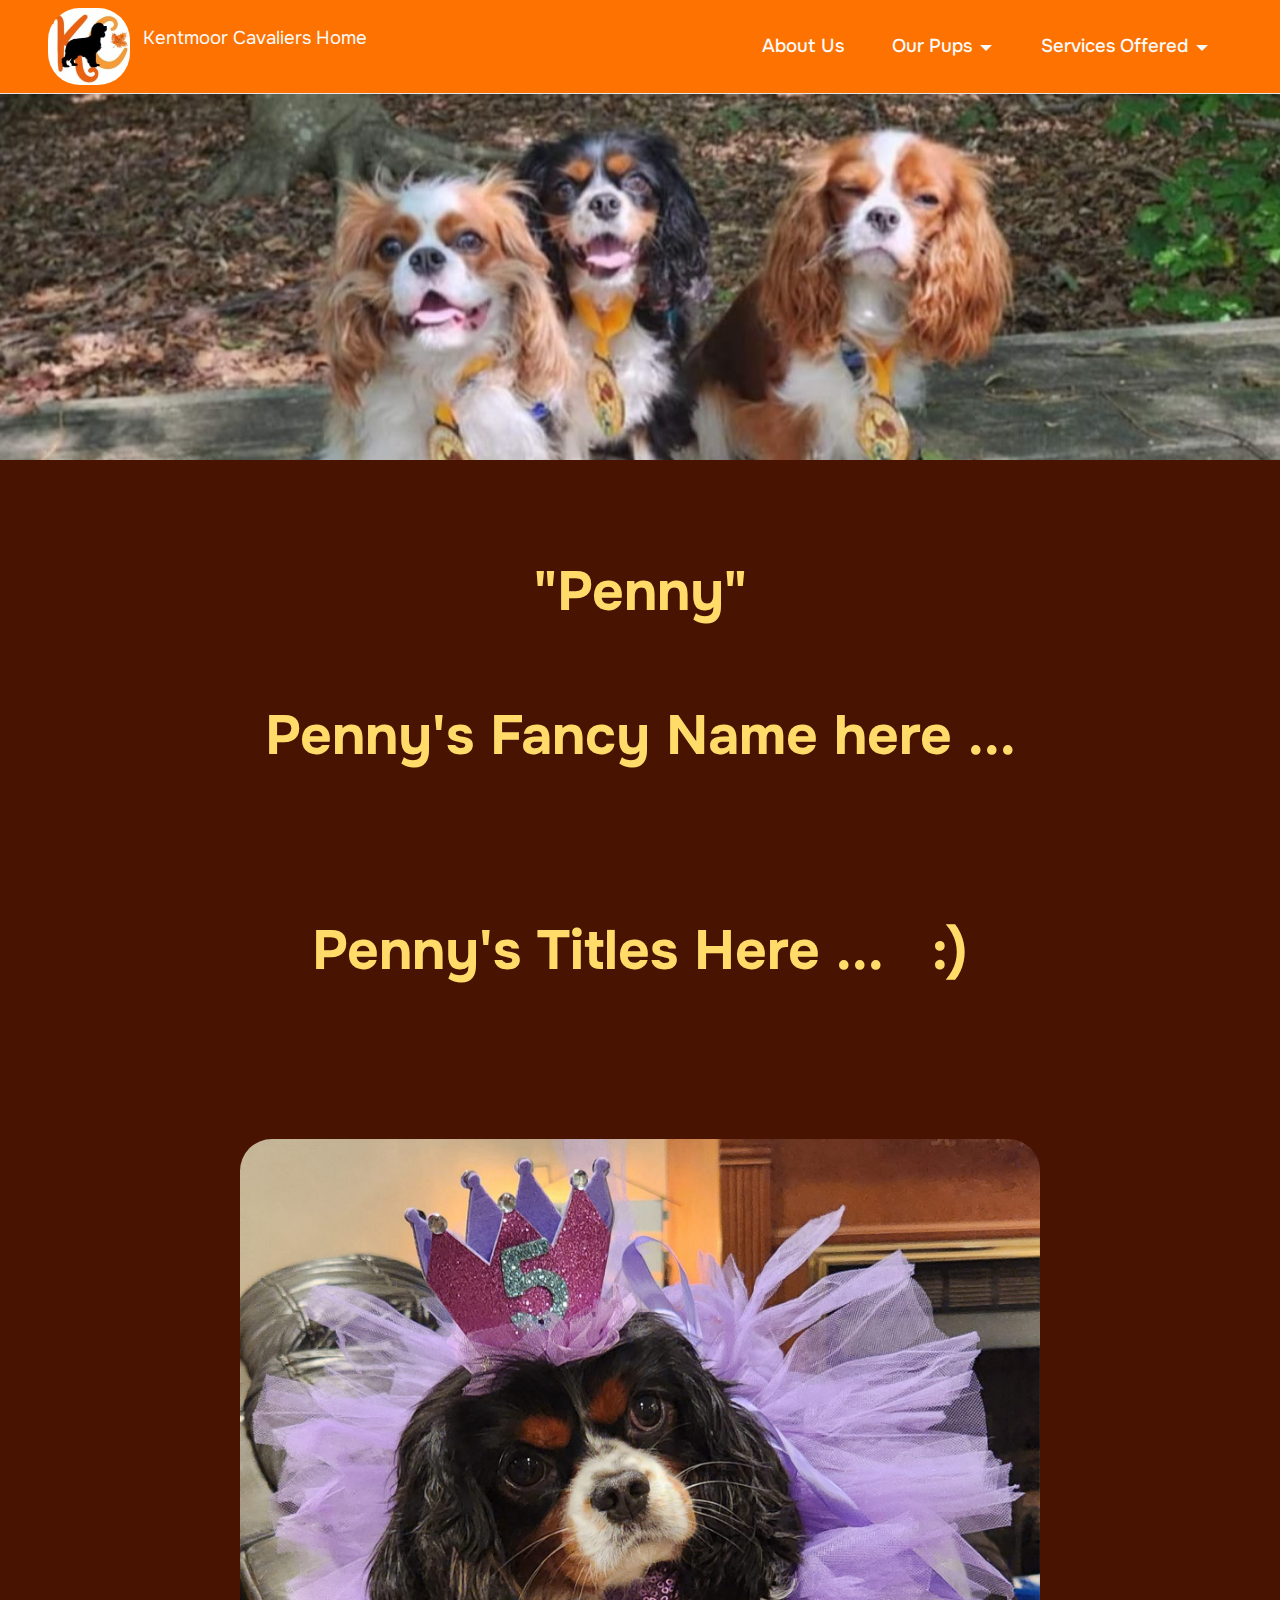
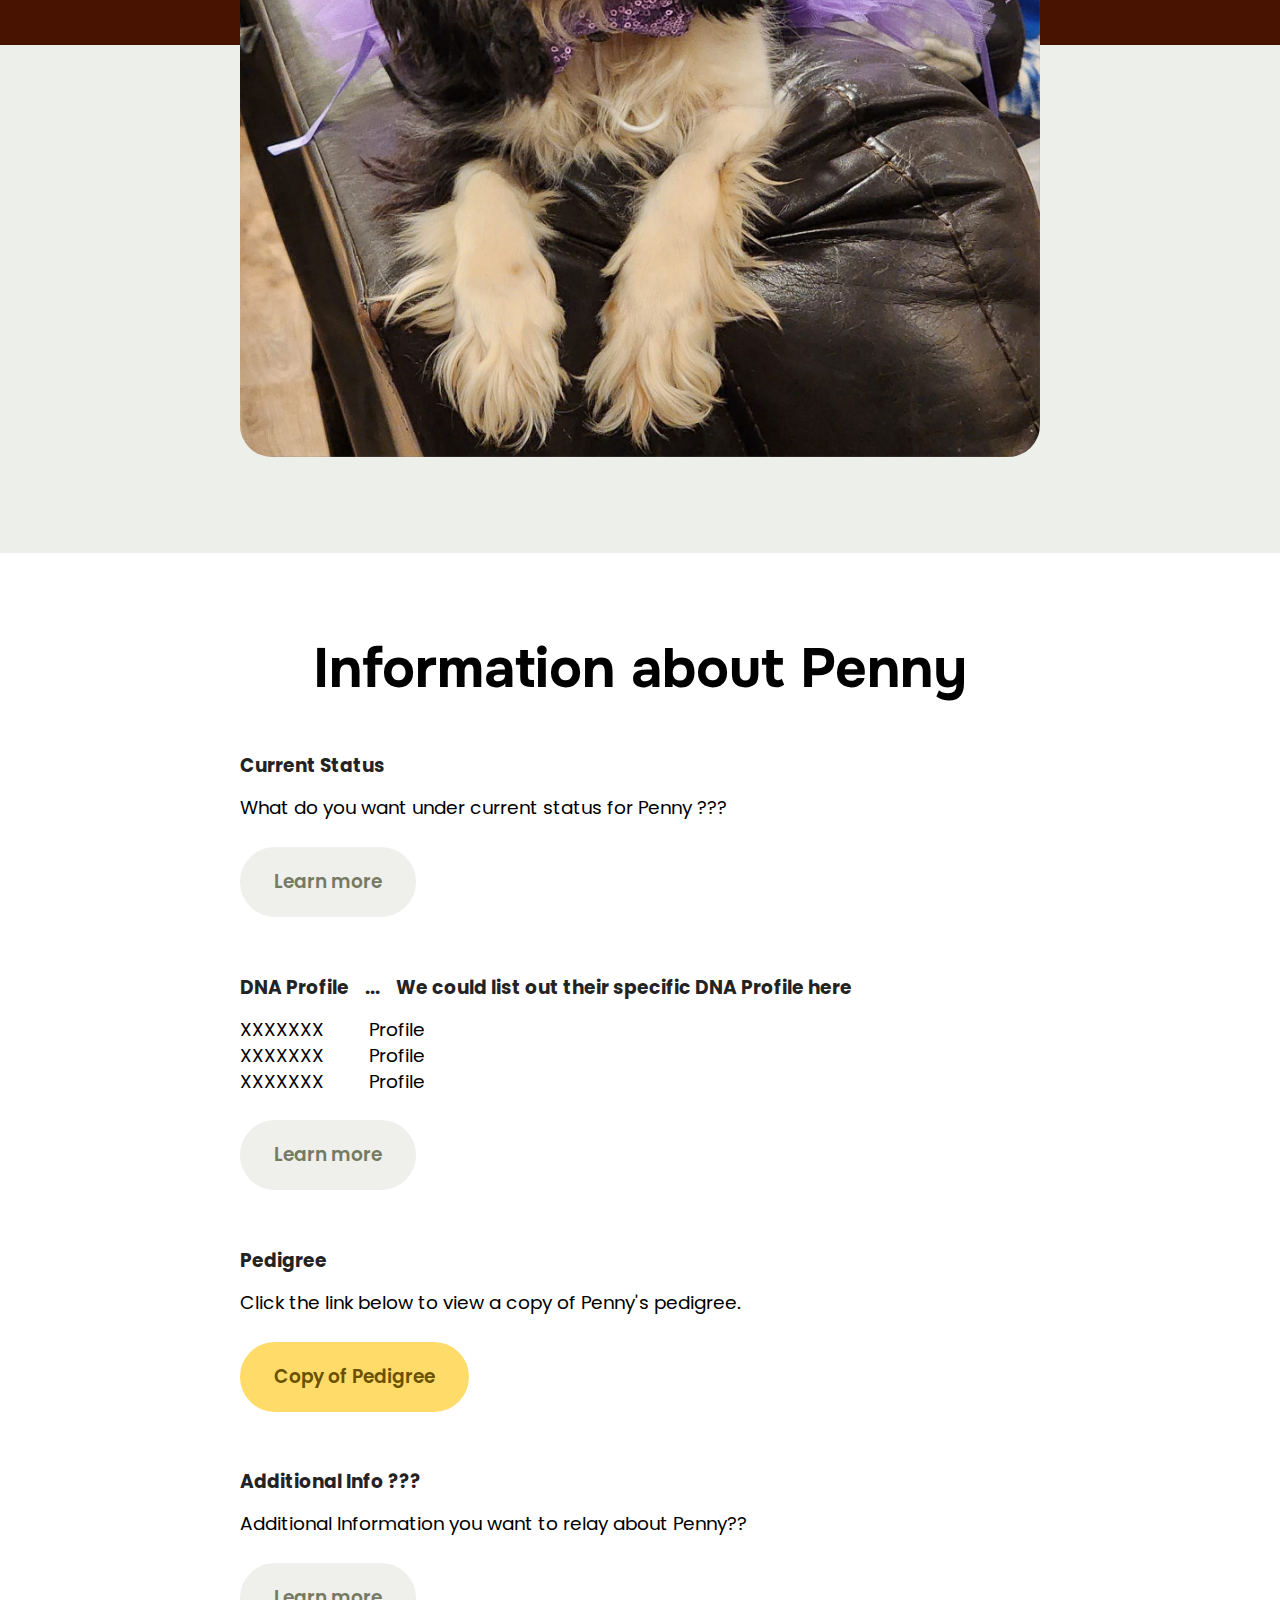
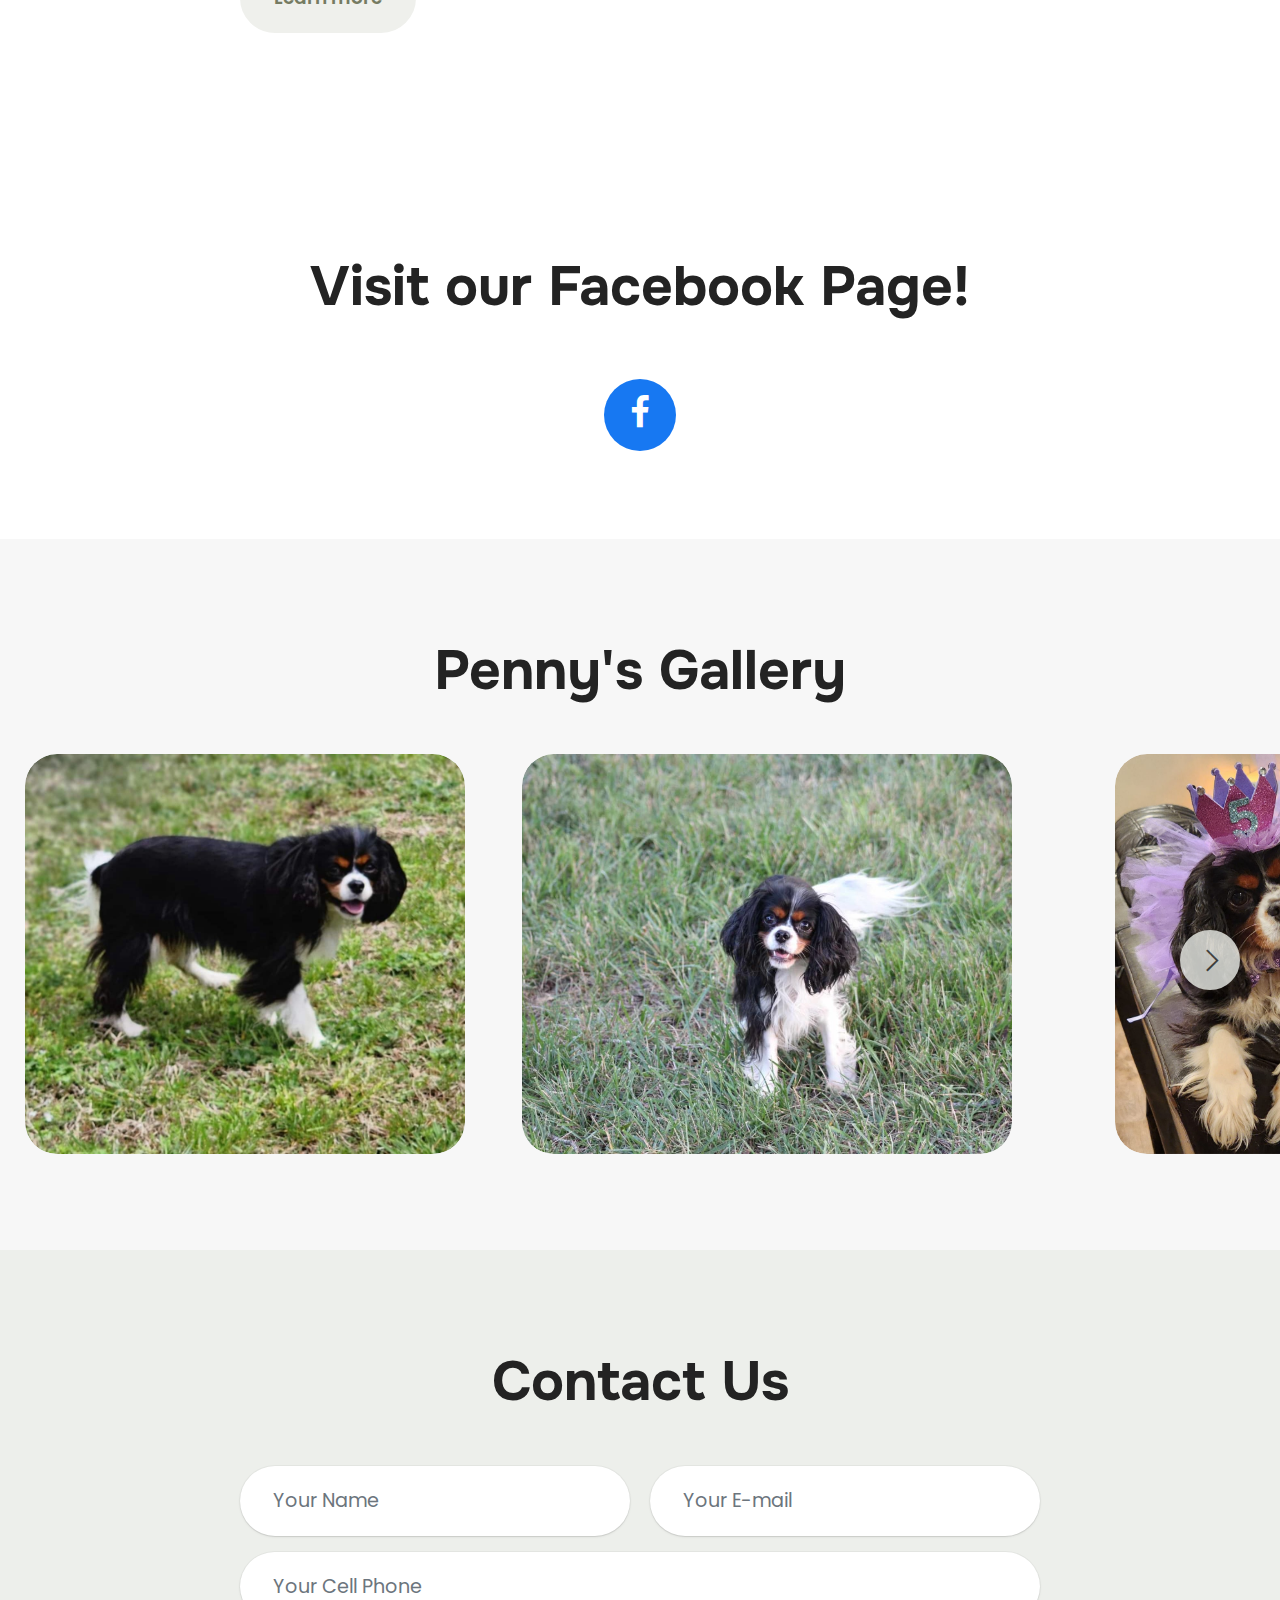
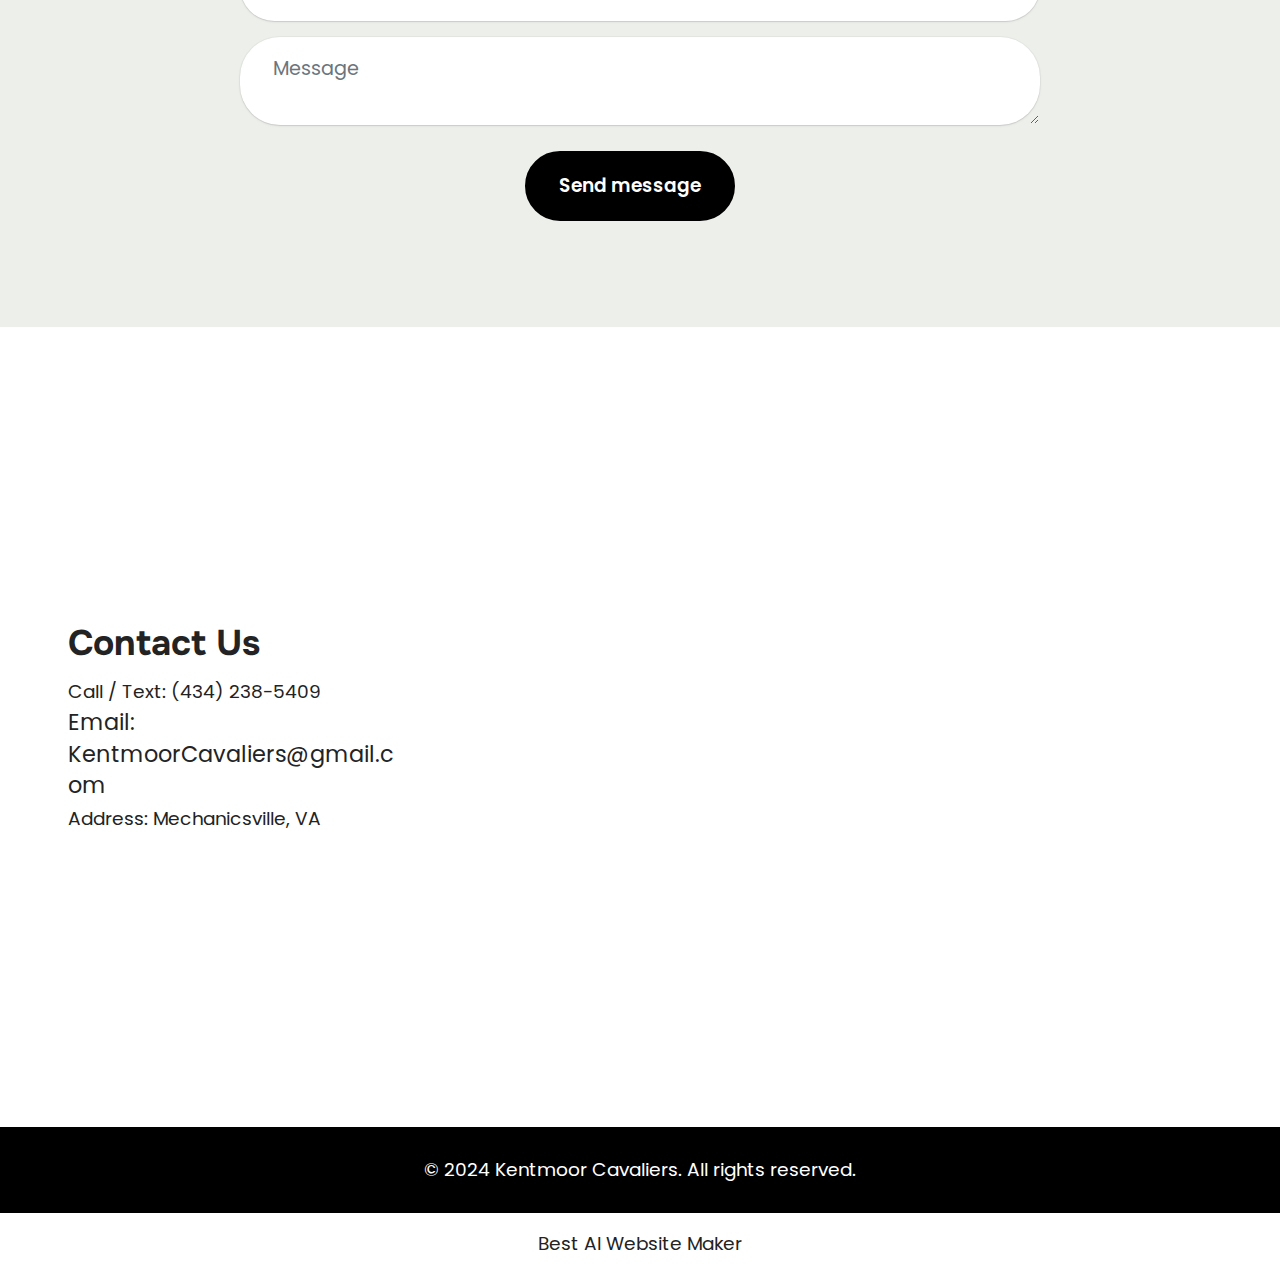
<file: page11.html>
<!DOCTYPE html>
<html  >
<head>
  <!-- Site made with Mobirise Website Builder v5.9.18, https://mobirise.com -->
  <meta charset="UTF-8">
  <meta http-equiv="X-UA-Compatible" content="IE=edge">
  <meta name="generator" content="Mobirise v5.9.18, mobirise.com">
  <meta name="viewport" content="width=device-width, initial-scale=1, minimum-scale=1">
  <link rel="shortcut icon" href="assets/images/kentmoor-cavaliers-logo-1-147x138.jpg" type="image/x-icon">
  <meta name="description" content="As a dedicated King Charles Cavalier Spaniel trainer, I offer exceptional pet sitting, grooming, and travel nanny services tailored for your furry friends.">
  
  
  <title>Penny</title>
  <link rel="stylesheet" href="assets/web/assets/mobirise-icons2/mobirise2.css">
  <link rel="stylesheet" href="assets/bootstrap/css/bootstrap.min.css">
  <link rel="stylesheet" href="assets/bootstrap/css/bootstrap-grid.min.css">
  <link rel="stylesheet" href="assets/bootstrap/css/bootstrap-reboot.min.css">
  <link rel="stylesheet" href="assets/parallax/jarallax.css">
  <link rel="stylesheet" href="assets/dropdown/css/style.css">
  <link rel="stylesheet" href="assets/socicon/css/styles.css">
  <link rel="stylesheet" href="assets/theme/css/style.css">
  <link rel="preload" href="https://fonts.googleapis.com/css2?family=Onest:wght@400;700&display=swap&display=swap" as="style" onload="this.onload=null;this.rel='stylesheet'">
  <noscript><link rel="stylesheet" href="https://fonts.googleapis.com/css2?family=Onest:wght@400;700&display=swap&display=swap"></noscript>
  <link rel="preload" href="https://fonts.googleapis.com/css?family=Poppins:100,100i,200,200i,300,300i,400,400i,500,500i,600,600i,700,700i,800,800i,900,900i&display=swap" as="style" onload="this.onload=null;this.rel='stylesheet'">
  <noscript><link rel="stylesheet" href="https://fonts.googleapis.com/css?family=Poppins:100,100i,200,200i,300,300i,400,400i,500,500i,600,600i,700,700i,800,800i,900,900i&display=swap"></noscript>
  <link rel="preload" as="style" href="assets/mobirise/css/mbr-additional.css?v=Pwvt3M"><link rel="stylesheet" href="assets/mobirise/css/mbr-additional.css?v=Pwvt3M" type="text/css">

  
  
  
</head>
<body>
  
  <section data-bs-version="5.1" class="menu cid-umeEUkeMPM" once="menu" id="menu1-8j">
    
    <nav class="navbar navbar-dropdown navbar-fixed-top navbar-expand-lg">
        <div class="container">
            <div class="navbar-brand">
                <span class="navbar-logo">
                    
                        <a href="index.html"><img src="assets/images/kentmoor-cavaliers-logo-1-147x138.jpg" alt="Mobirise" style="height: 4.8rem;"></a>
                    
                </span>
                <span class="navbar-caption-wrap"><a class="navbar-caption text-white text-primary display-4" href="index.html"><p>Kentmoor Cavaliers Home&nbsp;</p></a></span>
            </div>
            <button class="navbar-toggler" type="button" data-toggle="collapse" data-bs-toggle="collapse" data-target="#navbarSupportedContent" data-bs-target="#navbarSupportedContent" aria-controls="navbarNavAltMarkup" aria-expanded="false" aria-label="Toggle navigation">
                <div class="hamburger">
                    <span></span>
                    <span></span>
                    <span></span>
                    <span></span>
                </div>
            </button>
            <div class="collapse navbar-collapse" id="navbarSupportedContent">
                <ul class="navbar-nav nav-dropdown nav-right" data-app-modern-menu="true"><li class="nav-item"><a class="nav-link link text-white text-primary display-4" href="page8.html" aria-expanded="false">About Us</a></li><li class="nav-item dropdown"><a class="nav-link link text-white text-primary dropdown-toggle display-4" href="page6.html" aria-expanded="false" data-toggle="dropdown-submenu" data-bs-toggle="dropdown" data-bs-auto-close="outside">Our Pups</a><div class="dropdown-menu" aria-labelledby="dropdown-747"><a class="text-white show text-primary dropdown-item display-4" href="page6.html">Our Pups</a><a class="text-white show text-primary dropdown-item display-4" href="page12.html">Sebastian</a><a class="text-white show text-primary dropdown-item display-4" href="page10.html">Gus</a><a class="text-white show text-primary dropdown-item display-4" href="page13.html">Ember</a></div></li><li class="nav-item dropdown"><a class="nav-link link text-white dropdown-toggle display-4" href="#" aria-expanded="false" data-toggle="dropdown-submenu" data-bs-toggle="dropdown">Services Offered</a><div class="dropdown-menu"><a class="text-white dropdown-item text-primary display-4" href="page2.html" aria-expanded="false">Pet Sitting</a><a class="text-white dropdown-item text-primary display-4" href="page3.html">Grooming</a><a class="text-white dropdown-item text-primary display-4" href="page4.html">Training</a><a class="text-white dropdown-item text-primary display-4" href="page5.html">Transportation</a><a class="text-white dropdown-item text-primary display-4" href="page7.html">Stud Dog Services</a></div></li></ul>
                
                
            </div>
        </div>
    </nav>

</section>

<section data-bs-version="5.1" class="header16 cid-umenDQW0JI mbr-parallax-background" id="header17-7s">
  
  
  <div class="container-fluid">
    <div class="row">
      <div class="content-wrap col-12 col-md-12">
        
        
        
        
      </div>
    </div>
  </div>
</section>

<section data-bs-version="5.1" class="header5 cid-umenDRhD9Q" id="header05-7t">
	

	
	
	<div class="topbg"></div>
	<div class="align-center container-fluid">
		<div class="row justify-content-center">
			<div class="col-md-12 content-head">
				<h1 class="mbr-section-title mbr-fonts-style mb-4 display-2">
					<strong>"Penny"</strong><br><br><strong>Penny's Fancy Name here ...<br></strong><br><br><strong>Penny's Titles Here ...&nbsp; &nbsp;:)</strong><br><br></h1>
				
				
			</div>
		</div>
		<div class="row mt-5 justify-content-center">
			<div class="col-12 col-lg-8">
				<img src="assets/images/penny-5th-birthday-photo-1784x2048.jpg" alt="Mobirise Website Builder" title="">
			</div>
		</div>
	</div>
</section>

<section data-bs-version="5.1" class="news03 cid-umenDRB5xI" id="news03-7u">
  
  <div class="container">
    <div class="col-12 mb-5 content-head">
      <h3 class="mbr-section-title mbr-fonts-style align-center mb-0 display-2">
        <strong>Information about Penny</strong></h3>
      
    </div>
    <div class="row justify-content-center ">
      <div class="col-12 col-lg-8">
        <div class="item features-without-image col-12 mb-5">
          <div class="item-wrapper">
            <h5 class="mbr-card-title mbr-fonts-style mt-0 mb-3 display-7">
              <strong>Current Status</strong></h5>
            
            <p class="mbr-text mbr-fonts-style mt-0 mb-3 display-7">
            What do you want under current status for Penny ???<br></p>
            <div class="mbr-section-btn mb-4"><a class="btn btn-white display-7">
                Learn more</a></div>

          </div>
        </div><div class="item features-without-image col-12 mb-5">
          <div class="item-wrapper">
            <h5 class="mbr-card-title mbr-fonts-style mt-0 mb-3 display-7">
              <strong>DNA Profile&nbsp; &nbsp; ...&nbsp; &nbsp; We could list out their specific DNA Profile here</strong></h5>
            
            <p class="mbr-text mbr-fonts-style mt-0 mb-3 display-7">XXXXXXX&nbsp; &nbsp; &nbsp; &nbsp; &nbsp;Profile<br>XXXXXXX&nbsp; &nbsp; &nbsp; &nbsp; &nbsp;Profile<br>XXXXXXX&nbsp; &nbsp; &nbsp; &nbsp; &nbsp;Profile</p>
            <div class="mbr-section-btn mb-4"><a class="btn btn-white display-7">
                Learn more</a></div>

          </div>
        </div>
        <div class="item features-without-image col-12 mb-5">
          <div class="item-wrapper">
            <h5 class="mbr-card-title mbr-fonts-style mt-0 mb-3 display-7">
              <strong>Pedigree</strong></h5>
            
            <p class="mbr-text mbr-fonts-style mt-0 mb-3 display-7">
            Click the link below to view a copy of Penny's pedigree.</p>
            <div class="mbr-section-btn mb-4"><a class="btn btn-warning display-7" href="https://mobiri.se">Copy of Pedigree</a></div>
          </div>
        </div>
        <div class="item features-without-image col-12 mb-5">
          <div class="item-wrapper">
            <h5 class="mbr-card-title mbr-fonts-style mt-0 mb-3 display-7">
              <strong>Additional Info ???</strong></h5>
            

            <p class="mbr-text mbr-fonts-style mt-0 mb-3 display-7">
            Additional Information you want to relay about Penny??</p>
            <div class="mbr-section-btn mb-4"><a class="btn btn-white display-7">
                Learn more</a></div>
          </div>
        </div>
      </div>
    </div>
  </div>
</section>

<section data-bs-version="5.1" class="social4 cid-umenDRVmhB" id="social04-7v">
    
    
    

    <div class="container">
        <div class="media-container-row">
            <div class="col-12">
                <h3 class="mbr-section-title align-center mb-5 mbr-fonts-style display-2">
                    <strong>Visit our Facebook Page!</strong>
                </h3>
                <div class="social-list align-center">
                    <a class="iconfont-wrapper bg-facebook m-2 " target="_blank" href="https://www.facebook.com/groups/1490678041589144">
                        <span class="socicon-facebook socicon"></span>
                    </a>
                    
                    
                    
                    
                    
                    
                    
                    
                    
                    
                </div>
            </div>
        </div>
    </div>
</section>

<section data-bs-version="5.1" class="slider4 mbr-embla cid-uH4A1W7fXi" id="slider04-93">
  
  
  <div class="container-fluid">
    <div class="row mb-5 justify-content-center">
      <div class="col-12 content-head">
        <h3 class="mbr-section-title mbr-fonts-style align-center mb-0 display-2"><strong>Penny's Gallery</strong></h3>
        
      </div>
    </div>
    <div class="row">
      <div class="col-12">
        <div class="embla position-relative" data-skip-snaps="true" data-align="center" data-contain-scroll="trimSnaps" data-loop="true" data-auto-play="true" data-auto-play-interval="2" data-draggable="true">
          <div class="embla__viewport">
            <div class="embla__container">
              <div class="embla__slide slider-image item active" style="margin-left: 1rem; margin-right: 1rem;">
                <div class="slide-content">
                  <div class="item-img">
                    <div class="item-wrapper">
                      <img src="assets/images/penny-2-1080x984.jpg" alt="Mobirise Website Builder" title="" data-slide-to="0" data-bs-slide-to="0">
                    </div>
                  </div>
                </div>
              </div>
              <div class="embla__slide slider-image item" style="margin-left: 1rem; margin-right: 1rem;">
                <div class="slide-content">
                  <div class="item-img">
                    <div class="item-wrapper">
                      <img src="assets/images/penny-3-1080x720.jpg" alt="Mobirise Website Builder" title="" data-slide-to="1" data-bs-slide-to="1">
                    </div>
                  </div>
                </div>
              </div>
              <div class="embla__slide slider-image item" style="margin-left: 1rem; margin-right: 1rem;">
                <div class="slide-content">
                  <div class="item-img">
                    <div class="item-wrapper">
                      <img src="assets/images/penny-5th-birthday-photo-1080x1240.jpg" alt="Mobirise Website Builder" title="" data-slide-to="2" data-bs-slide-to="2">
                    </div>
                  </div>
                </div>
              </div>
              
              
            </div>
          </div>
          <button class="embla__button embla__button--prev">
            <span class="mobi-mbri mobi-mbri-arrow-prev" aria-hidden="true"></span>
            <span class="sr-only visually-hidden visually-hidden">Previous</span>
          </button>
          <button class="embla__button embla__button--next">
            <span class="mobi-mbri mobi-mbri-arrow-next" aria-hidden="true"></span>
            <span class="sr-only visually-hidden visually-hidden">Next</span>
          </button>
        </div>
      </div>
    </div>
  </div>
</section>

<section data-bs-version="5.1" class="form5 cid-upUAXpgAiq" id="form02-8o">
    
    
    <div class="container">
        <div class="row justify-content-center">
            <div class="col-12 content-head">
                <div class="mbr-section-head mb-5">
                    <h3 class="mbr-section-title mbr-fonts-style align-center mb-0 display-2">
                        <strong>Contact Us</strong></h3>
                    
                </div>
            </div>
        </div>
        <div class="row justify-content-center">
            <div class="col-lg-8 mx-auto mbr-form" data-form-type="formoid">
                <form action="https://mobirise.eu/" method="POST" class="mbr-form form-with-styler" data-form-title="Form Name"><input type="hidden" name="email" data-form-email="true" value="e+bLPQpBo9h7Yv5BB8InDlmYgvR6iFMaJ43TWOPFkcH9/oH8fRmTJirs6d1jNYcUJp2KZxky9pBGCHBotEg3BbSg42Ax2O3naOwfLeY5vcZHaoMd98ptM2jzuQwbJngv">
                    <div class="row">
                        <div hidden="hidden" data-form-alert="" class="alert alert-success col-12">Thank you for your message.  We will be back in touch with you as soon as possible!</div>
                        <div hidden="hidden" data-form-alert-danger="" class="alert alert-danger col-12">
                            Oops...! some problem!
                        </div>
                    </div>
                    <div class="dragArea row">
                        <div class="col-md col-sm-12 form-group mb-3" data-for="name">
                            <input type="text" name="name" placeholder="Your Name" data-form-field="name" class="form-control" value="" id="name-form02-8o">
                        </div>
                        <div class="col-md col-sm-12 form-group mb-3" data-for="email">
                            <input type="email" name="email" placeholder="Your E-mail" data-form-field="email" class="form-control" value="" id="email-form02-8o">
                        </div>
                        <div class="col-12 form-group mb-3" data-for="phone">
                            <input type="tel" name="phone" placeholder="Your Cell Phone" data-form-field="phone" class="form-control" value="" id="phone-form02-8o">
                        </div>
                        <div class="col-12 form-group mb-3" data-for="textarea">
                            <textarea name="textarea" placeholder="Message" data-form-field="textarea" class="form-control" id="textarea-form02-8o"></textarea>
                        </div>
                        <div class="col-lg-12 col-md-12 col-sm-12 align-center mbr-section-btn"><button type="submit" class="btn btn-secondary display-7">Send message</button></div>
                    </div>
                </form>
            </div>
        </div>
    </div>
</section>

<section data-bs-version="5.1" class="contacts4 map1 cid-umenDTpJ6q" id="contacts04-7y">

	

    <div class="main_wrapper">
		<div class="b_wrapper">
			<div class="container-fluid">
				<div class="row justify-content-start">
					<div class="col-md-5 col-lg-4 item-wrapper">
                        <h5 class="cardTitle mbr-fonts-style mb-2 display-5">
                            <strong>Contact Us</strong>
                        </h5>
                        <ul class="list mbr-fonts-style display-7">
                            <li class="mbr-text item-wrap">Call / Text:                                
                            <a href="tel:(555) 123-4567" class="text-black">(4</a>34) 238-5409</li>

                            <li class="mbr-text item-wrap"><span style="font-size: 1.4rem;">Email: KentmoorCavaliers@gmail.com</span><br></li>

                            <li class="mbr-text item-wrap">                        
                            Address:
                            Mechanicsville, VA</li>
                        </ul>
					</div>
				</div>
			</div>
		</div>
        <div class="google-map"><iframe frameborder="0" style="border:0" src="https://www.google.com/maps/embed/v1/place?key=AIzaSyAtXm0x23nRCgazjDV2Kl3GTHRP411ougQ&amp;q=23111" allowfullscreen=""></iframe></div>
	</div>
</section>

<section data-bs-version="5.1" class="footer4 cid-umenDTJTAN" once="footers" id="footer04-7z">

    

    

    <div class="container">
        <div class="media-container-row align-center mbr-white">
            <div class="col-12">
                <p class="mbr-text mb-0 mbr-fonts-style display-7">© 2024 Kentmoor Cavaliers. All rights reserved.</p>
            </div>
        </div>
    </div>
</section><section class="display-7" style="padding: 0;align-items: center;justify-content: center;flex-wrap: wrap;    align-content: center;display: flex;position: relative;height: 4rem;"><a href="https://mobiri.se/2546818" style="flex: 1 1;height: 4rem;position: absolute;width: 100%;z-index: 1;"><img alt="" style="height: 4rem;" src="[data-uri]"></a><p style="margin: 0;text-align: center;" class="display-7">&#8204;</p><a style="z-index:1" href="https://mobirise.com/builder/ai-website-maker.html">Best AI Website Maker</a></section><script src="assets/bootstrap/js/bootstrap.bundle.min.js"></script>  <script src="assets/parallax/jarallax.js"></script>  <script src="assets/smoothscroll/smooth-scroll.js"></script>  <script src="assets/ytplayer/index.js"></script>  <script src="assets/dropdown/js/navbar-dropdown.js"></script>  <script src="assets/embla/embla.min.js"></script>  <script src="assets/embla/script.js"></script>  <script src="assets/theme/js/script.js"></script>  <script src="assets/formoid/formoid.min.js"></script>  
  
  
</body>
</html>
</file>
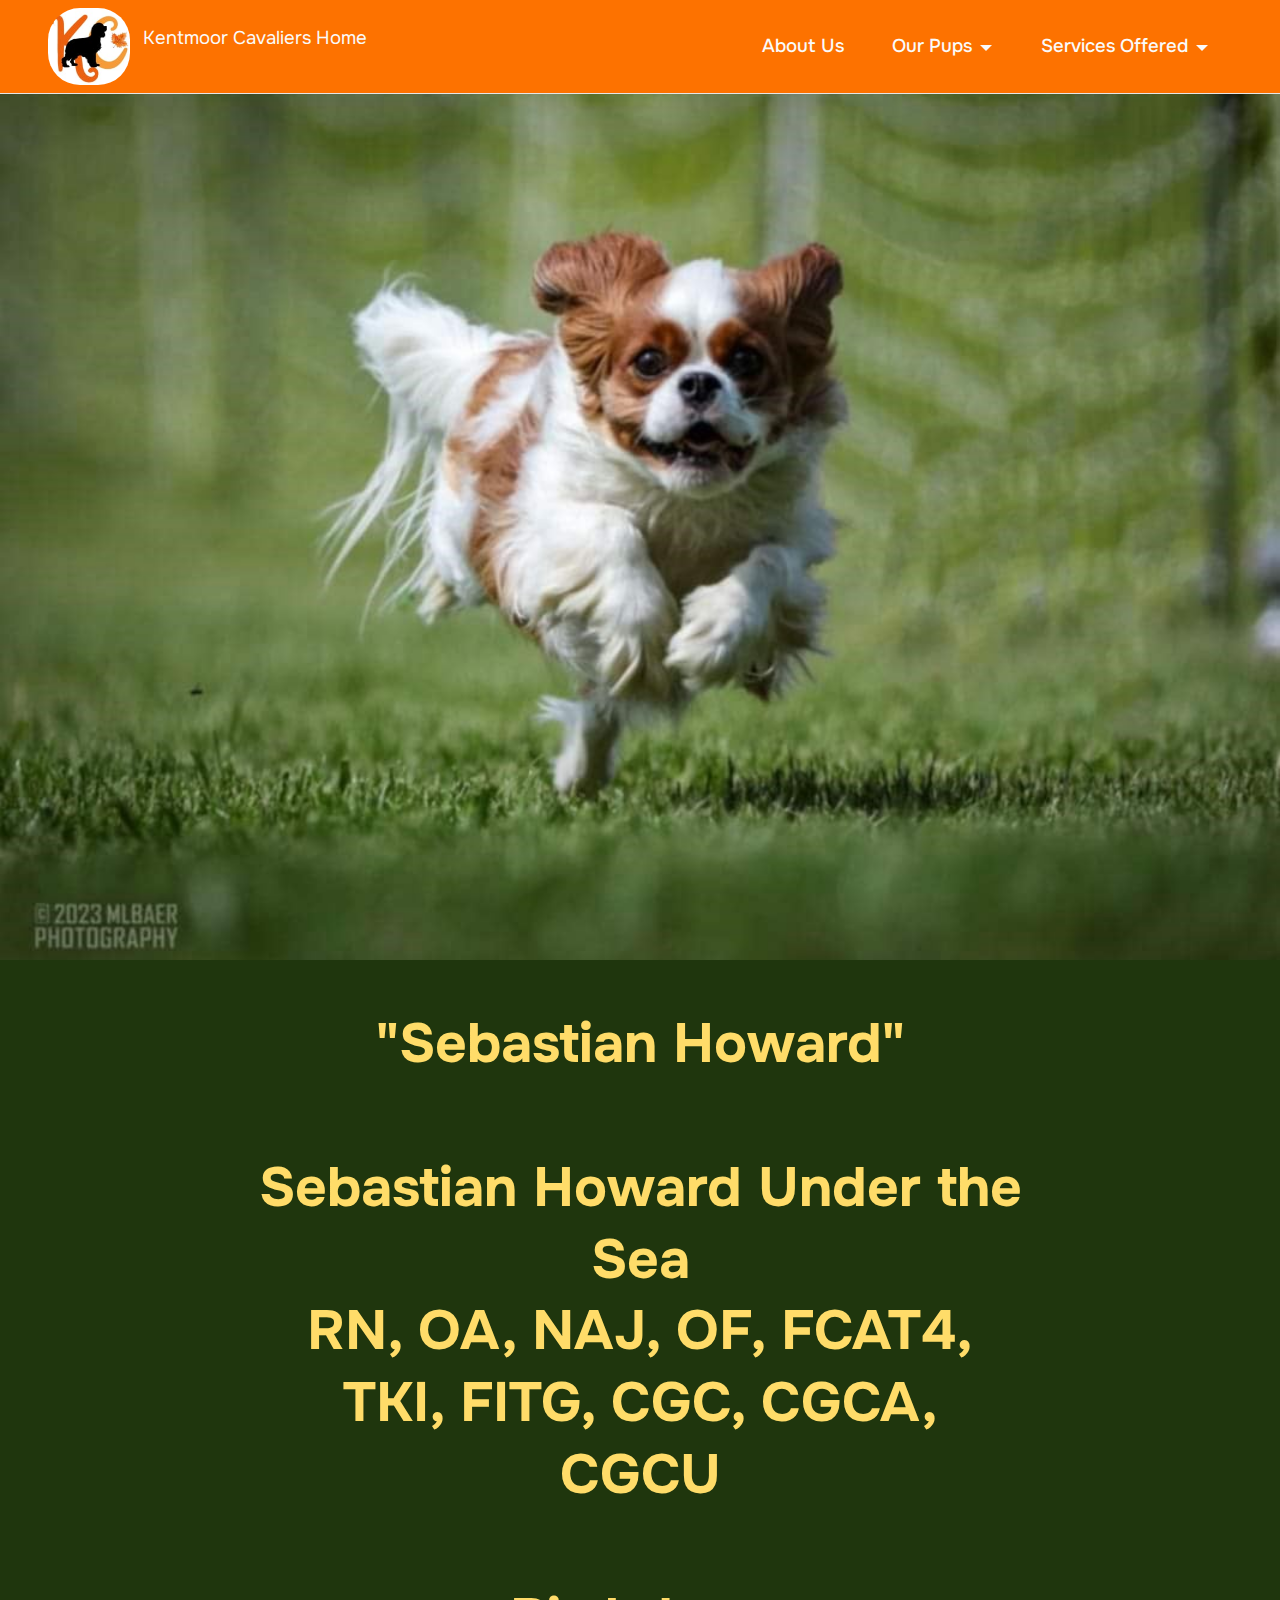
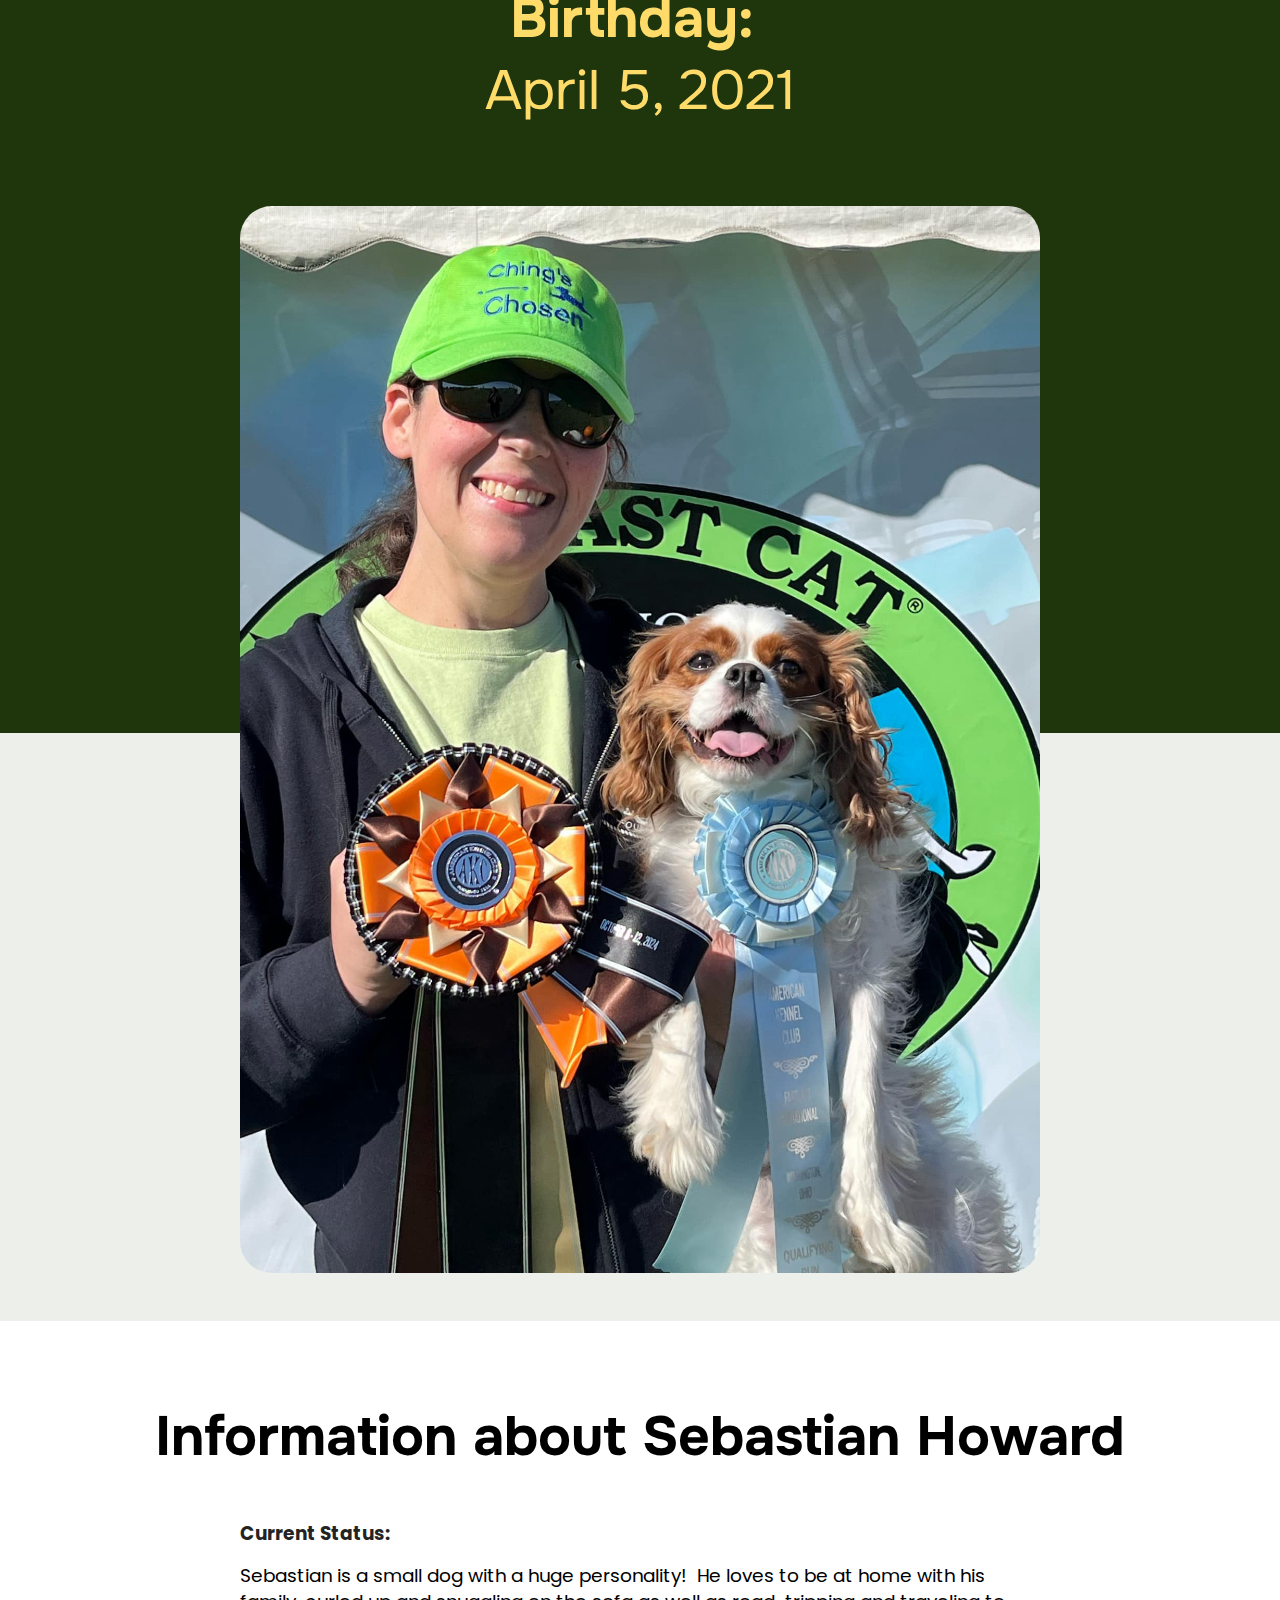
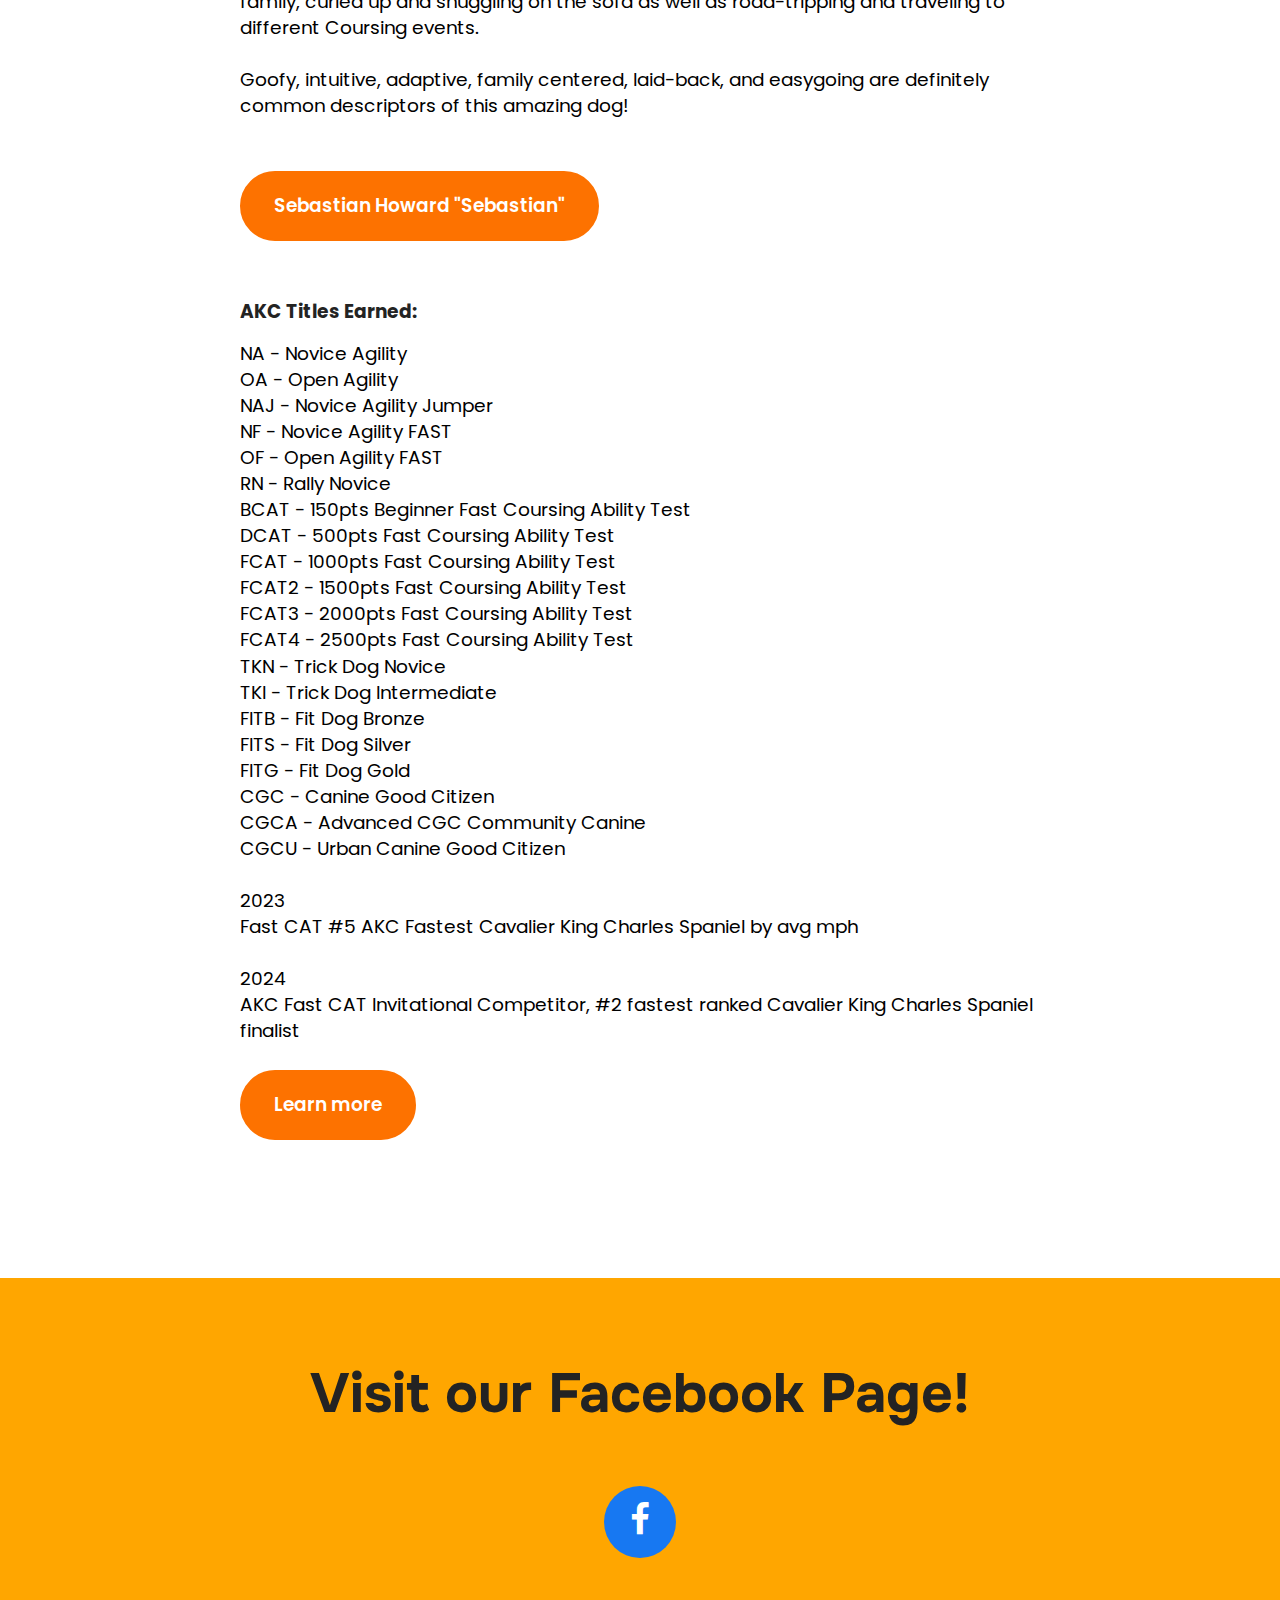
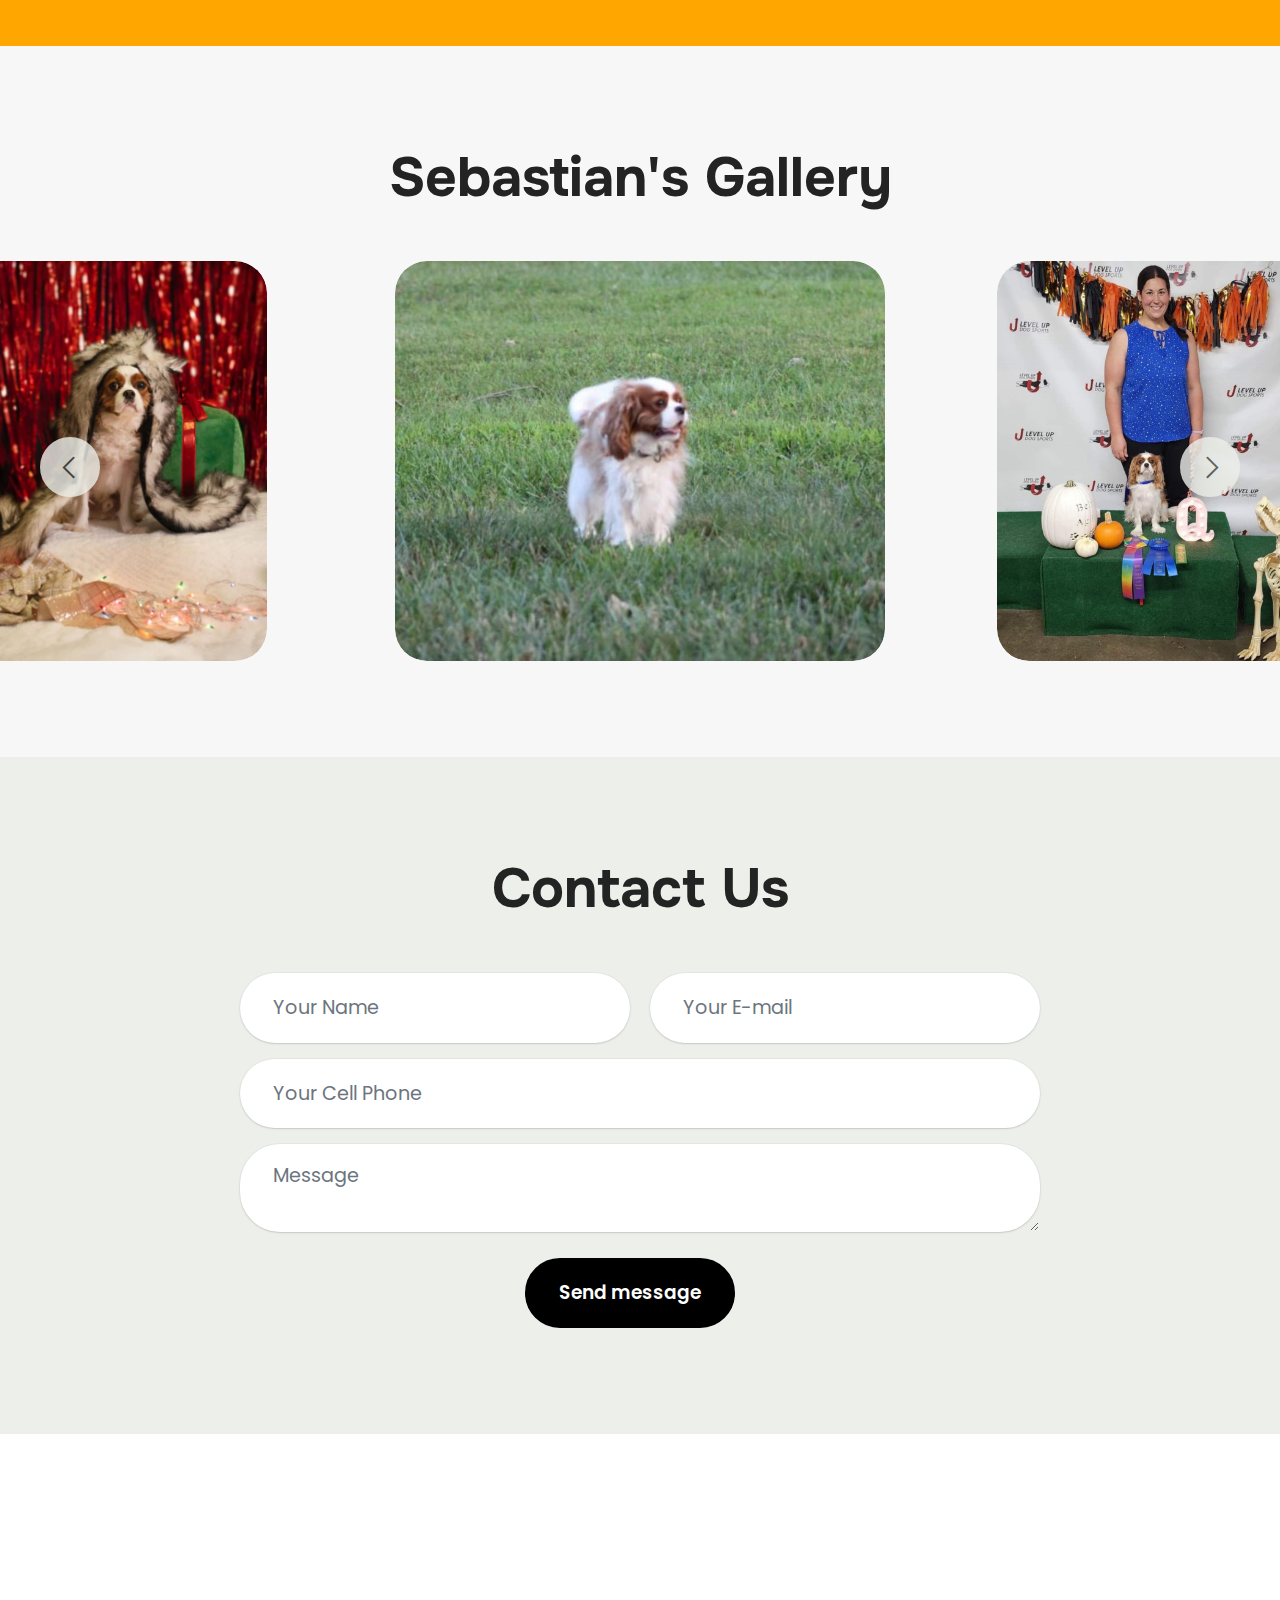
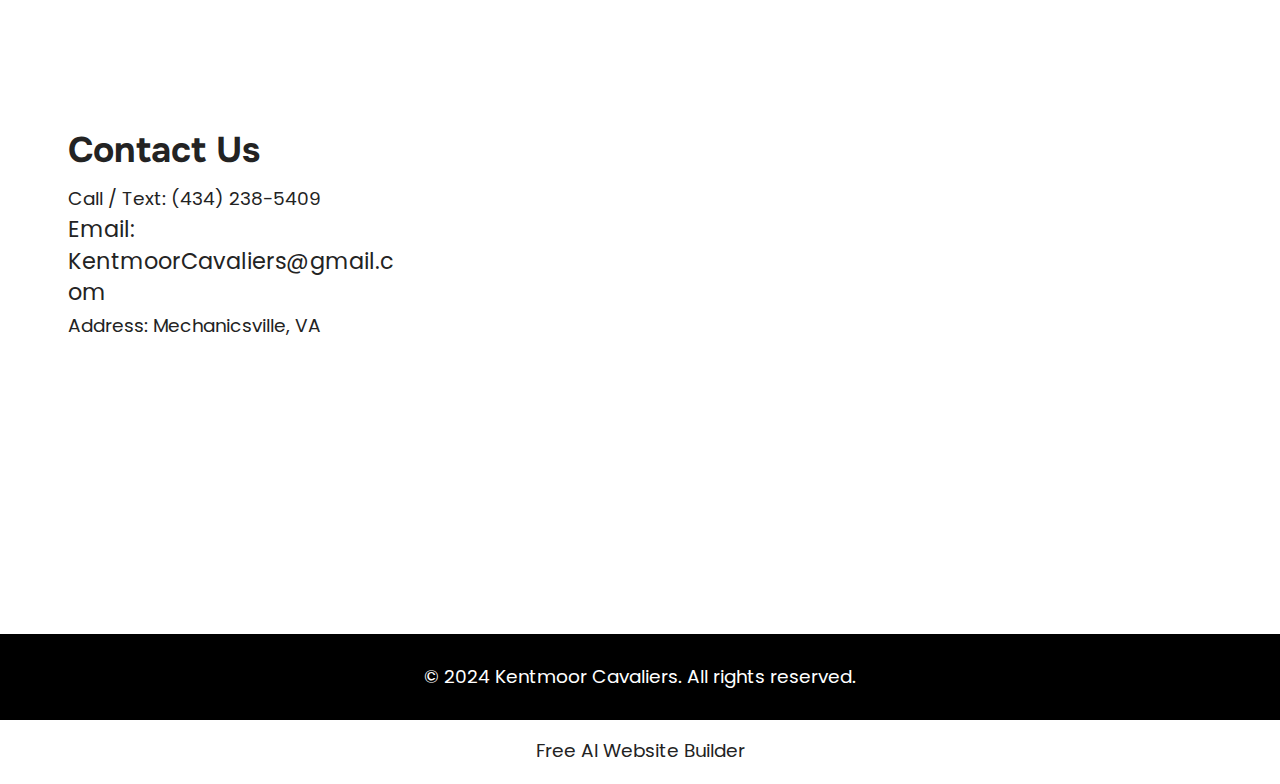
<file: page12.html>
<!DOCTYPE html>
<html  >
<head>
  <!-- Site made with Mobirise Website Builder v5.9.18, https://mobirise.com -->
  <meta charset="UTF-8">
  <meta http-equiv="X-UA-Compatible" content="IE=edge">
  <meta name="generator" content="Mobirise v5.9.18, mobirise.com">
  <meta name="viewport" content="width=device-width, initial-scale=1, minimum-scale=1">
  <link rel="shortcut icon" href="assets/images/kentmoor-cavaliers-logo-1-147x138.jpg" type="image/x-icon">
  <meta name="description" content="As a dedicated King Charles Cavalier Spaniel trainer, I offer exceptional pet sitting, grooming, and travel nanny services tailored for your furry friends.">
  
  
  <title>Sebastian</title>
  <link rel="stylesheet" href="assets/web/assets/mobirise-icons2/mobirise2.css">
  <link rel="stylesheet" href="assets/bootstrap/css/bootstrap.min.css">
  <link rel="stylesheet" href="assets/bootstrap/css/bootstrap-grid.min.css">
  <link rel="stylesheet" href="assets/bootstrap/css/bootstrap-reboot.min.css">
  <link rel="stylesheet" href="assets/dropdown/css/style.css">
  <link rel="stylesheet" href="assets/socicon/css/styles.css">
  <link rel="stylesheet" href="assets/theme/css/style.css">
  <link rel="preload" href="https://fonts.googleapis.com/css2?family=Onest:wght@400;700&display=swap&display=swap" as="style" onload="this.onload=null;this.rel='stylesheet'">
  <noscript><link rel="stylesheet" href="https://fonts.googleapis.com/css2?family=Onest:wght@400;700&display=swap&display=swap"></noscript>
  <link rel="preload" href="https://fonts.googleapis.com/css?family=Poppins:100,100i,200,200i,300,300i,400,400i,500,500i,600,600i,700,700i,800,800i,900,900i&display=swap" as="style" onload="this.onload=null;this.rel='stylesheet'">
  <noscript><link rel="stylesheet" href="https://fonts.googleapis.com/css?family=Poppins:100,100i,200,200i,300,300i,400,400i,500,500i,600,600i,700,700i,800,800i,900,900i&display=swap"></noscript>
  <link rel="preload" as="style" href="assets/mobirise/css/mbr-additional.css?v=nB1si7"><link rel="stylesheet" href="assets/mobirise/css/mbr-additional.css?v=nB1si7" type="text/css">

  
  
  
</head>
<body>
  
  <section data-bs-version="5.1" class="menu cid-umeEUkeMPM" once="menu" id="menu1-8j">
    
    <nav class="navbar navbar-dropdown navbar-fixed-top navbar-expand-lg">
        <div class="container">
            <div class="navbar-brand">
                <span class="navbar-logo">
                    
                        <a href="index.html"><img src="assets/images/kentmoor-cavaliers-logo-1-147x138.jpg" alt="Mobirise" style="height: 4.8rem;"></a>
                    
                </span>
                <span class="navbar-caption-wrap"><a class="navbar-caption text-white text-primary display-4" href="index.html"><p>Kentmoor Cavaliers Home&nbsp;</p></a></span>
            </div>
            <button class="navbar-toggler" type="button" data-toggle="collapse" data-bs-toggle="collapse" data-target="#navbarSupportedContent" data-bs-target="#navbarSupportedContent" aria-controls="navbarNavAltMarkup" aria-expanded="false" aria-label="Toggle navigation">
                <div class="hamburger">
                    <span></span>
                    <span></span>
                    <span></span>
                    <span></span>
                </div>
            </button>
            <div class="collapse navbar-collapse" id="navbarSupportedContent">
                <ul class="navbar-nav nav-dropdown nav-right" data-app-modern-menu="true"><li class="nav-item"><a class="nav-link link text-white text-primary display-4" href="page8.html" aria-expanded="false">About Us</a></li><li class="nav-item dropdown"><a class="nav-link link text-white text-primary dropdown-toggle display-4" href="page6.html" aria-expanded="false" data-toggle="dropdown-submenu" data-bs-toggle="dropdown" data-bs-auto-close="outside">Our Pups</a><div class="dropdown-menu" aria-labelledby="dropdown-747"><a class="text-white show text-primary dropdown-item display-4" href="page6.html">Our Pups</a><a class="text-white show text-primary dropdown-item display-4" href="page12.html">Sebastian</a><a class="text-white show text-primary dropdown-item display-4" href="page10.html">Gus</a><a class="text-white show text-primary dropdown-item display-4" href="page13.html">Ember</a></div></li><li class="nav-item dropdown"><a class="nav-link link text-white dropdown-toggle display-4" href="#" aria-expanded="false" data-toggle="dropdown-submenu" data-bs-toggle="dropdown">Services Offered</a><div class="dropdown-menu"><a class="text-white dropdown-item text-primary display-4" href="page2.html" aria-expanded="false">Pet Sitting</a><a class="text-white dropdown-item text-primary display-4" href="page3.html">Grooming</a><a class="text-white dropdown-item text-primary display-4" href="page4.html">Training</a><a class="text-white dropdown-item text-primary display-4" href="page5.html">Transportation</a><a class="text-white dropdown-item text-primary display-4" href="page7.html">Stud Dog Services</a></div></li></ul>
                
                
            </div>
        </div>
    </nav>

</section>

<section data-bs-version="5.1" class="header16 cid-umeomgt0mL mbr-fullscreen" id="header17-81">
  
  
  <div class="container-fluid">
    <div class="row">
      <div class="content-wrap col-12 col-md-12">
        
        
        
        
      </div>
    </div>
  </div>
</section>

<section data-bs-version="5.1" class="header5 cid-umeomgP3I5 mbr-fullscreen" id="header05-82">
	

	
	
	<div class="topbg"></div>
	<div class="align-center container-fluid">
		<div class="row justify-content-center">
			<div class="col-md-12 content-head">
				<h1 class="mbr-section-title mbr-fonts-style mb-4 display-2">
					<strong>"Sebastian Howard"</strong><br><br><strong>Sebastian&nbsp;</strong><strong>Howard Under the Sea </strong><br><strong>RN, OA, NAJ, OF, FCAT4, TKI, FITG, CGC, CGCA, CGCU</strong><br><br><strong>Birthday:&nbsp;<br></strong>April 5, 2021</h1>
				
				
			</div>
		</div>
		<div class="row mt-5 justify-content-center">
			<div class="col-12 col-lg-8">
				<img src="assets/images/ashley-sebastian-at-fast-cat-nationals-6-1536x2048.jpg" alt="Mobirise Website Builder" title="">
			</div>
		</div>
	</div>
</section>

<section data-bs-version="5.1" class="news03 cid-umeomhbkSY" id="news03-83">
  
  <div class="container">
    <div class="col-12 mb-5 content-head">
      <h3 class="mbr-section-title mbr-fonts-style align-center mb-0 display-2">
        <strong>Information about Sebastian Howard</strong></h3>
      
    </div>
    <div class="row justify-content-center ">
      <div class="col-12 col-lg-8">
        <div class="item features-without-image col-12 mb-5">
          <div class="item-wrapper">
            <h5 class="mbr-card-title mbr-fonts-style mt-0 mb-3 display-7"><strong>Current Status:</strong></h5>
            
            <p class="mbr-text mbr-fonts-style mt-0 mb-3 display-7">Sebastian is a small dog with a huge personality!&nbsp; He loves to be at home with his family, curled up and snuggling on the sofa as well as road-tripping and traveling to different Coursing events.&nbsp; &nbsp;<br><br>Goofy, intuitive, adaptive, family centered, laid-back, and easygoing are definitely common descriptors of this amazing dog!&nbsp; &nbsp; &nbsp; &nbsp; &nbsp; &nbsp; &nbsp; &nbsp; &nbsp; &nbsp; &nbsp; &nbsp; &nbsp; &nbsp; &nbsp; &nbsp; &nbsp; &nbsp; &nbsp; &nbsp;&nbsp;<br><br></p>
            <div class="mbr-section-btn mb-4"><a class="btn btn-danger display-7" href="assets/files/Sebastian--FastCatNationals2024forlink.pdf" target="_blank">Sebastian Howard "Sebastian"</a></div>

          </div>
        </div><div class="item features-without-image col-12 mb-5">
          <div class="item-wrapper">
            <h5 class="mbr-card-title mbr-fonts-style mt-0 mb-3 display-7"><strong>AKC Titles Earned:</strong></h5>
            
            <p class="mbr-text mbr-fonts-style mt-0 mb-3 display-7">NA - Novice Agility&nbsp;&nbsp;<br>OA - Open Agility
<br>NAJ - Novice Agility Jumper&nbsp;<br>NF - Novice Agility FAST
<br>OF - Open Agility FAST<br>RN - Rally Novice
<br>BCAT - 150pts Beginner Fast Coursing Ability Test
<br>DCAT - 500pts Fast Coursing Ability Test
<br>FCAT - 1000pts Fast Coursing Ability Test
<br>FCAT2 - 1500pts Fast Coursing Ability Test
<br>FCAT3 - 2000pts Fast Coursing Ability Test<br>
FCAT4 - 2500pts Fast Coursing Ability Test<br>TKN - Trick Dog Novice
<br>TKI - Trick Dog Intermediate
<br>FITB - Fit Dog Bronze
<br>FITS - Fit Dog Silver
<br>FITG - Fit Dog Gold<br>CGC - Canine Good Citizen<br>CGCA - Advanced CGC Community Canine<br>CGCU - Urban Canine Good Citizen<br><br>2023<br>Fast CAT #5 AKC Fastest Cavalier King Charles Spaniel by avg mph<br><br>2024<br>AKC Fast CAT Invitational Competitor,&nbsp;#2 fastest ranked Cavalier King Charles Spaniel finalist</p>
            <div class="mbr-section-btn mb-4"><a class="btn btn-danger display-7" href="https://www.akc.org/expert-advice/sports/get-started-in-dog-sports-and-events/" target="_blank">
                Learn more</a></div>

          </div>
        </div>
        
        
      </div>
    </div>
  </div>
</section>

<section data-bs-version="5.1" class="social4 cid-umeomhuyFp" id="social04-84">
    
    
    

    <div class="container">
        <div class="media-container-row">
            <div class="col-12">
                <h3 class="mbr-section-title align-center mb-5 mbr-fonts-style display-2">
                    <strong>Visit our Facebook Page!</strong>
                </h3>
                <div class="social-list align-center">
                    <a class="iconfont-wrapper bg-facebook m-2 " target="_blank" href="https://www.facebook.com/groups/1490678041589144">
                        <span class="socicon-facebook socicon"></span>
                    </a>
                    
                    
                    
                    
                    
                    
                    
                    
                    
                    
                </div>
            </div>
        </div>
    </div>
</section>

<section data-bs-version="5.1" class="slider4 mbr-embla cid-uH4rpFHDTe" id="slider04-91">
  
  
  <div class="container-fluid">
    <div class="row mb-5 justify-content-center">
      <div class="col-12 content-head">
        <h3 class="mbr-section-title mbr-fonts-style align-center mb-0 display-2"><strong>Sebastian's Gallery</strong></h3>
        
      </div>
    </div>
    <div class="row">
      <div class="col-12">
        <div class="embla position-relative" data-skip-snaps="true" data-align="center" data-contain-scroll="trimSnaps" data-loop="true" data-auto-play="true" data-auto-play-interval="2" data-draggable="true">
          <div class="embla__viewport">
            <div class="embla__container">
              <div class="embla__slide slider-image item active" style="margin-left: 1rem; margin-right: 1rem;">
                <div class="slide-content">
                  <div class="item-img">
                    <div class="item-wrapper">
                      <img src="assets/images/sebastian-7-1080x720.jpeg" alt="Mobirise Website Builder" title="" data-slide-to="0" data-bs-slide-to="0">
                    </div>
                  </div>
                </div>
              </div>
              <div class="embla__slide slider-image item" style="margin-left: 1rem; margin-right: 1rem;">
                <div class="slide-content">
                  <div class="item-img">
                    <div class="item-wrapper">
                      <img src="assets/images/sebastian-4-1080x1310.jpg" alt="Mobirise Website Builder" title="" data-slide-to="1" data-bs-slide-to="1">
                    </div>
                  </div>
                </div>
              </div>
              <div class="embla__slide slider-image item" style="margin-left: 1rem; margin-right: 1rem;">
                <div class="slide-content">
                  <div class="item-img">
                    <div class="item-wrapper">
                      <img src="assets/images/sebastian-3-1080x1557.jpg" alt="Mobirise Website Builder" title="" data-slide-to="2" data-bs-slide-to="2">
                    </div>
                  </div>
                </div>
              </div><div class="embla__slide slider-image item" style="margin-left: 1rem; margin-right: 1rem;">
                <div class="slide-content">
                  <div class="item-img">
                    <div class="item-wrapper">
                      <img src="assets/images/sebastian-at-beach-photo-960x977.jpg" alt="Mobirise Website Builder" title="" data-slide-to="3" data-bs-slide-to="3">
                    </div>
                  </div>
                </div>
              </div><div class="embla__slide slider-image item" style="margin-left: 1rem; margin-right: 1rem;">
                <div class="slide-content">
                  <div class="item-img">
                    <div class="item-wrapper">
                      <img src="assets/images/sebastian-20-960x1448.jpeg" alt="Mobirise Website Builder" title="" data-slide-to="4" data-bs-slide-to="4">
                    </div>
                  </div>
                </div>
              </div><div class="embla__slide slider-image item" style="margin-left: 1rem; margin-right: 1rem;">
                <div class="slide-content">
                  <div class="item-img">
                    <div class="item-wrapper">
                      <img src="assets/images/sebastian-5-960x896.jpeg" alt="Mobirise Website Builder" title="" data-slide-to="5" data-bs-slide-to="5">
                    </div>
                  </div>
                </div>
              </div><div class="embla__slide slider-image item" style="margin-left: 1rem; margin-right: 1rem;">
                <div class="slide-content">
                  <div class="item-img">
                    <div class="item-wrapper">
                      <img src="assets/images/ashley-sebastian-at-fast-cat-nationals-11-960x720.jpg" alt="Mobirise Website Builder" title="" data-slide-to="6" data-bs-slide-to="6">
                    </div>
                  </div>
                </div>
              </div><div class="embla__slide slider-image item" style="margin-left: 1rem; margin-right: 1rem;">
                <div class="slide-content">
                  <div class="item-img">
                    <div class="item-wrapper">
                      <img src="assets/images/sebastian-14.-904x648.jpg" alt="Mobirise Website Builder" title="" data-slide-to="7" data-bs-slide-to="7">
                    </div>
                  </div>
                </div>
              </div><div class="embla__slide slider-image item" style="margin-left: 1rem; margin-right: 1rem;">
                <div class="slide-content">
                  <div class="item-img">
                    <div class="item-wrapper">
                      <img src="assets/images/img-2805-904x678.jpg" alt="Mobirise Website Builder" title="" data-slide-to="8" data-bs-slide-to="8">
                    </div>
                  </div>
                </div>
              </div><div class="embla__slide slider-image item" style="margin-left: 1rem; margin-right: 1rem;">
                <div class="slide-content">
                  <div class="item-img">
                    <div class="item-wrapper">
                      <img src="assets/images/sebastian-ashley-good-citizen-award-904x1266.jpg" alt="Mobirise Website Builder" title="" data-slide-to="9" data-bs-slide-to="9">
                    </div>
                  </div>
                </div>
              </div><div class="embla__slide slider-image item" style="margin-left: 1rem; margin-right: 1rem;">
                <div class="slide-content">
                  <div class="item-img">
                    <div class="item-wrapper">
                      <img src="assets/images/sebastian-19-904x1249.jpg" alt="Mobirise Website Builder" title="" data-slide-to="10" data-bs-slide-to="10">
                    </div>
                  </div>
                </div>
              </div><div class="embla__slide slider-image item" style="margin-left: 1rem; margin-right: 1rem;">
                <div class="slide-content">
                  <div class="item-img">
                    <div class="item-wrapper">
                      <img src="assets/images/sebastian-21-904x1356.jpeg" alt="Mobirise Website Builder" title="" data-slide-to="11" data-bs-slide-to="11">
                    </div>
                  </div>
                </div>
              </div>
              
              
            </div>
          </div>
          <button class="embla__button embla__button--prev">
            <span class="mobi-mbri mobi-mbri-arrow-prev" aria-hidden="true"></span>
            <span class="sr-only visually-hidden visually-hidden">Previous</span>
          </button>
          <button class="embla__button embla__button--next">
            <span class="mobi-mbri mobi-mbri-arrow-next" aria-hidden="true"></span>
            <span class="sr-only visually-hidden visually-hidden">Next</span>
          </button>
        </div>
      </div>
    </div>
  </div>
</section>

<section data-bs-version="5.1" class="form5 cid-upUBeC7pDh" id="form02-8p">
    
    
    <div class="container">
        <div class="row justify-content-center">
            <div class="col-12 content-head">
                <div class="mbr-section-head mb-5">
                    <h3 class="mbr-section-title mbr-fonts-style align-center mb-0 display-2">
                        <strong>Contact Us</strong></h3>
                    
                </div>
            </div>
        </div>
        <div class="row justify-content-center">
            <div class="col-lg-8 mx-auto mbr-form" data-form-type="formoid">
                <form action="https://mobirise.eu/" method="POST" class="mbr-form form-with-styler" data-form-title="Form Name"><input type="hidden" name="email" data-form-email="true" value="Mocs2WQHrAIU88ZIeWOINCGeLyEa9uKLUMIWsh0fmmjEnChPGfWoCQA6fExjnLPw5nL4gZnDc8oQjciNxjXzUDMHQNWx8pU6SdJb+vthZMQPPX2qVreZo48iWzGyHrNH">
                    <div class="row">
                        <div hidden="hidden" data-form-alert="" class="alert alert-success col-12">Thank you for your message.  We will be back in touch with you as soon as possible!</div>
                        <div hidden="hidden" data-form-alert-danger="" class="alert alert-danger col-12">
                            Oops...! some problem!
                        </div>
                    </div>
                    <div class="dragArea row">
                        <div class="col-md col-sm-12 form-group mb-3" data-for="name">
                            <input type="text" name="name" placeholder="Your Name" data-form-field="name" class="form-control" value="" id="name-form02-8p">
                        </div>
                        <div class="col-md col-sm-12 form-group mb-3" data-for="email">
                            <input type="email" name="email" placeholder="Your E-mail" data-form-field="email" class="form-control" value="" id="email-form02-8p">
                        </div>
                        <div class="col-12 form-group mb-3" data-for="phone">
                            <input type="tel" name="phone" placeholder="Your Cell Phone" data-form-field="phone" class="form-control" value="" id="phone-form02-8p">
                        </div>
                        <div class="col-12 form-group mb-3" data-for="textarea">
                            <textarea name="textarea" placeholder="Message" data-form-field="textarea" class="form-control" id="textarea-form02-8p"></textarea>
                        </div>
                        <div class="col-lg-12 col-md-12 col-sm-12 align-center mbr-section-btn"><button type="submit" class="btn btn-secondary display-7">Send message</button></div>
                    </div>
                </form>
            </div>
        </div>
    </div>
</section>

<section data-bs-version="5.1" class="contacts4 map1 cid-umeomiUypy" id="contacts04-87">

	

    <div class="main_wrapper">
		<div class="b_wrapper">
			<div class="container-fluid">
				<div class="row justify-content-start">
					<div class="col-md-5 col-lg-4 item-wrapper">
                        <h5 class="cardTitle mbr-fonts-style mb-2 display-5">
                            <strong>Contact Us</strong>
                        </h5>
                        <ul class="list mbr-fonts-style display-7">
                            <li class="mbr-text item-wrap">Call / Text:                                
                            <a href="tel:(555) 123-4567" class="text-black">(4</a>34) 238-5409</li>

                            <li class="mbr-text item-wrap"><span style="font-size: 1.4rem;">Email: KentmoorCavaliers@gmail.com</span><br></li>

                            <li class="mbr-text item-wrap">                        
                            Address:
                            Mechanicsville, VA</li>
                        </ul>
					</div>
				</div>
			</div>
		</div>
        <div class="google-map"><iframe frameborder="0" style="border:0" src="https://www.google.com/maps/embed/v1/place?key=AIzaSyB7QWkvlxV39ZsyKvhZRjPGVqlJFvxxNkw&amp;q=23111" allowfullscreen=""></iframe></div>
	</div>
</section>

<section data-bs-version="5.1" class="footer4 cid-umeomjeVFg" once="footers" id="footer04-88">

    

    

    <div class="container">
        <div class="media-container-row align-center mbr-white">
            <div class="col-12">
                <p class="mbr-text mb-0 mbr-fonts-style display-7">© 2024 Kentmoor Cavaliers. All rights reserved.</p>
            </div>
        </div>
    </div>
</section><section class="display-7" style="padding: 0;align-items: center;justify-content: center;flex-wrap: wrap;    align-content: center;display: flex;position: relative;height: 4rem;"><a href="https://mobiri.se/2546818" style="flex: 1 1;height: 4rem;position: absolute;width: 100%;z-index: 1;"><img alt="" style="height: 4rem;" src="[data-uri]"></a><p style="margin: 0;text-align: center;" class="display-7">&#8204;</p><a style="z-index:1" href="https://mobirise.com/builder/ai-website-builder.html">Free AI Website Builder</a></section><script src="assets/bootstrap/js/bootstrap.bundle.min.js"></script>  <script src="assets/smoothscroll/smooth-scroll.js"></script>  <script src="assets/ytplayer/index.js"></script>  <script src="assets/dropdown/js/navbar-dropdown.js"></script>  <script src="assets/embla/embla.min.js"></script>  <script src="assets/embla/script.js"></script>  <script src="assets/theme/js/script.js"></script>  <script src="assets/formoid/formoid.min.js"></script>  
  
  
</body>
</html>
</file>
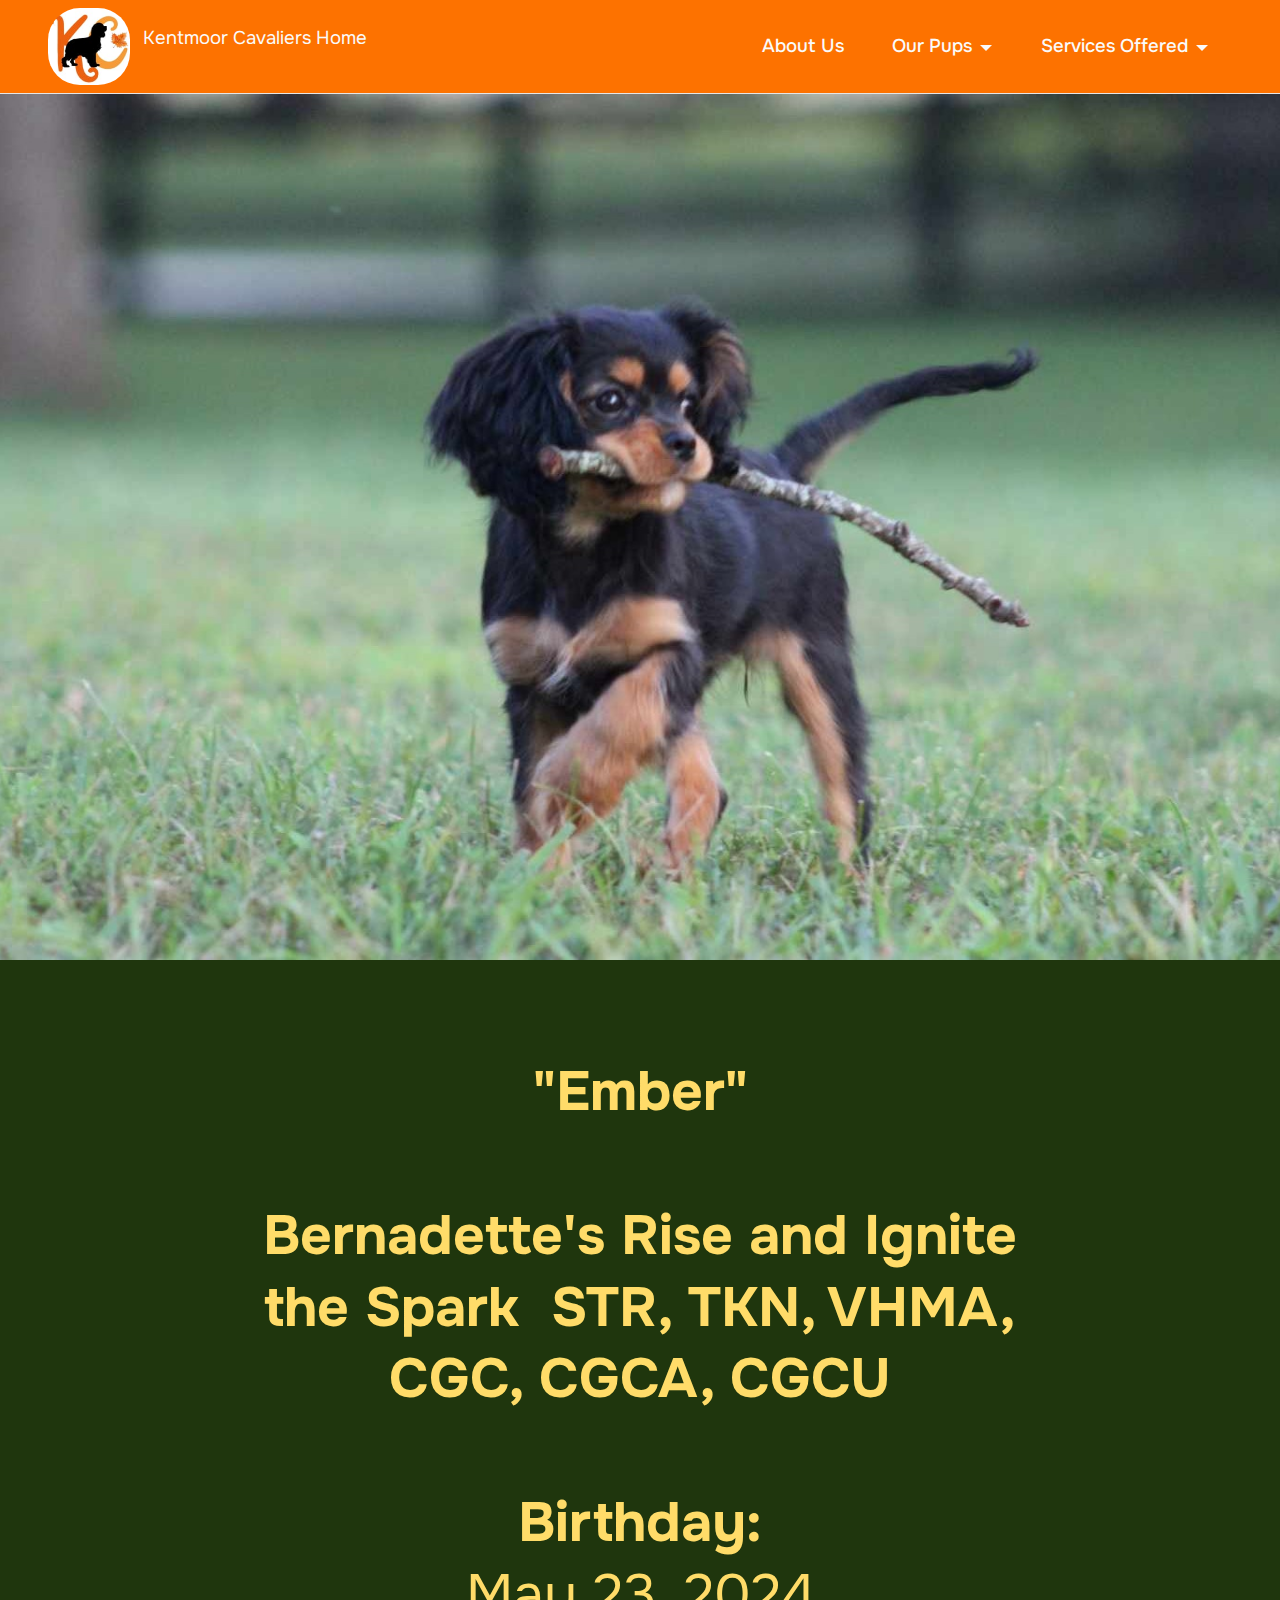
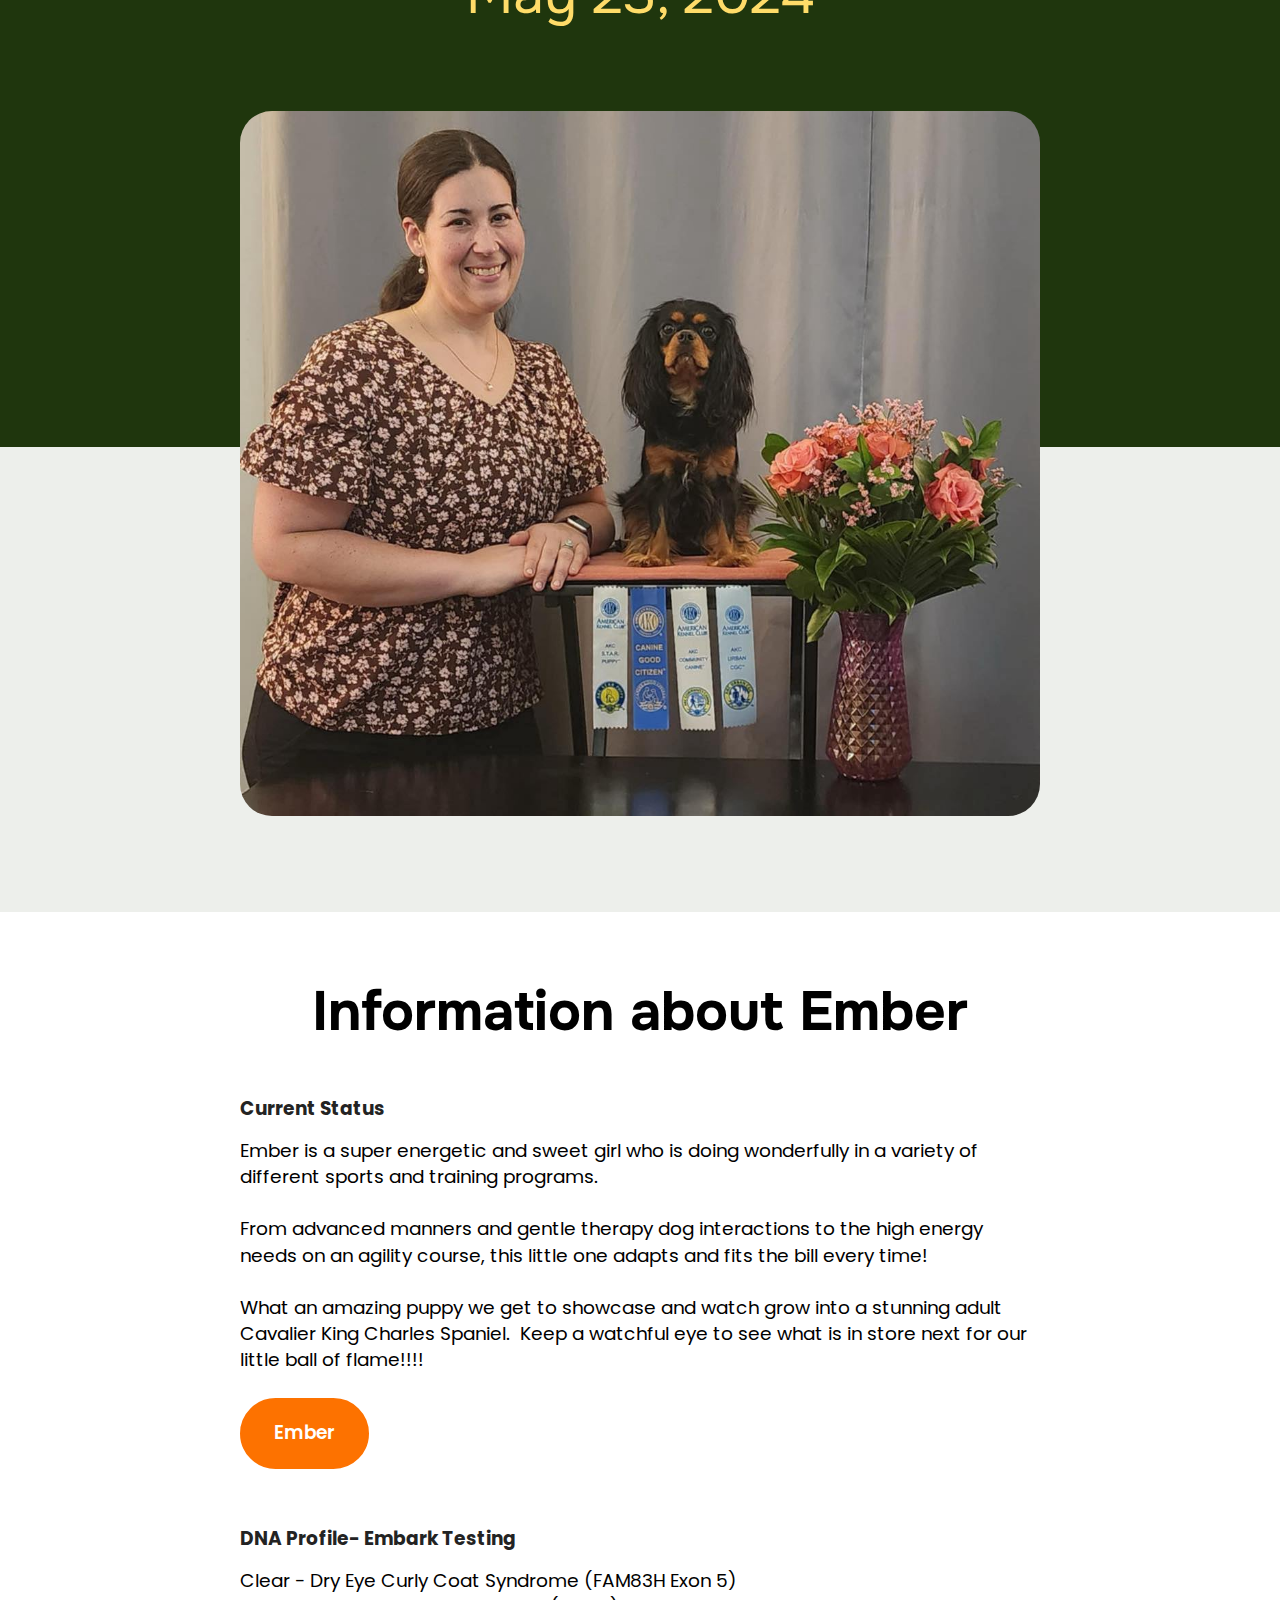
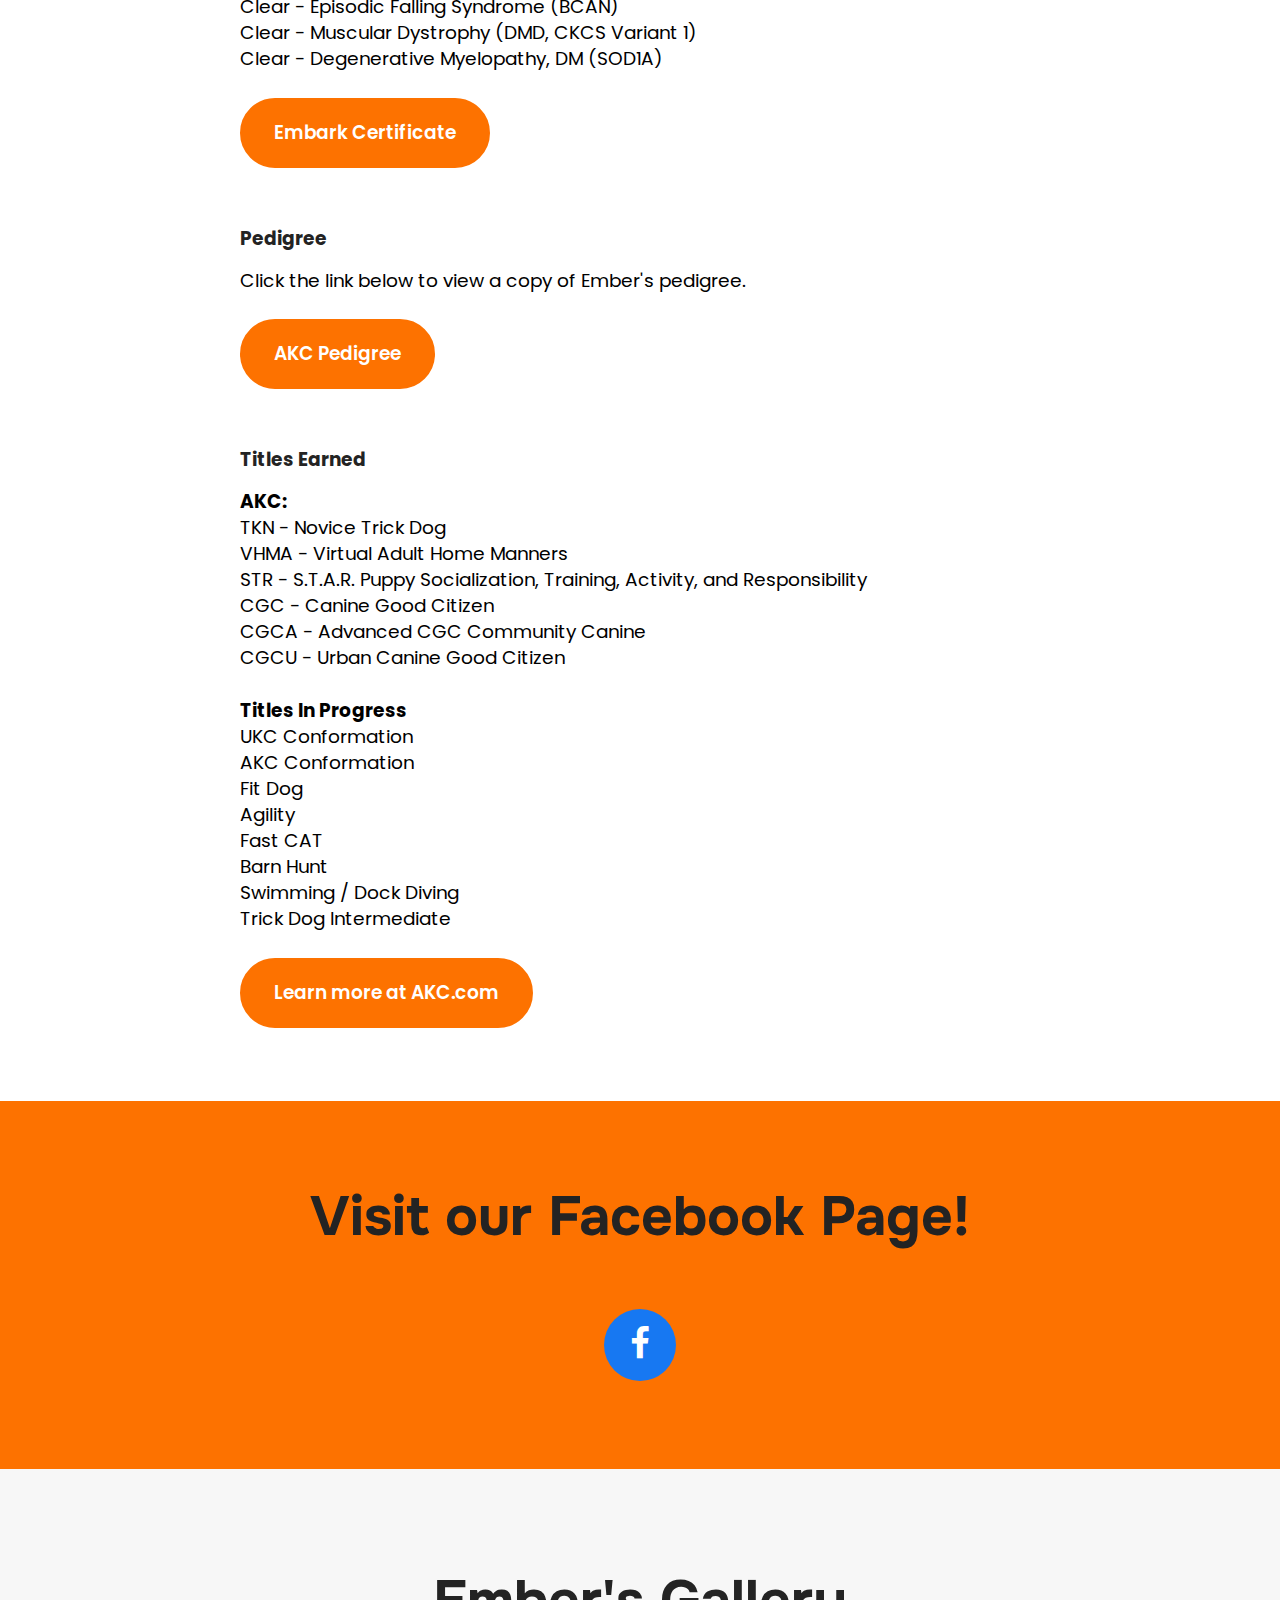
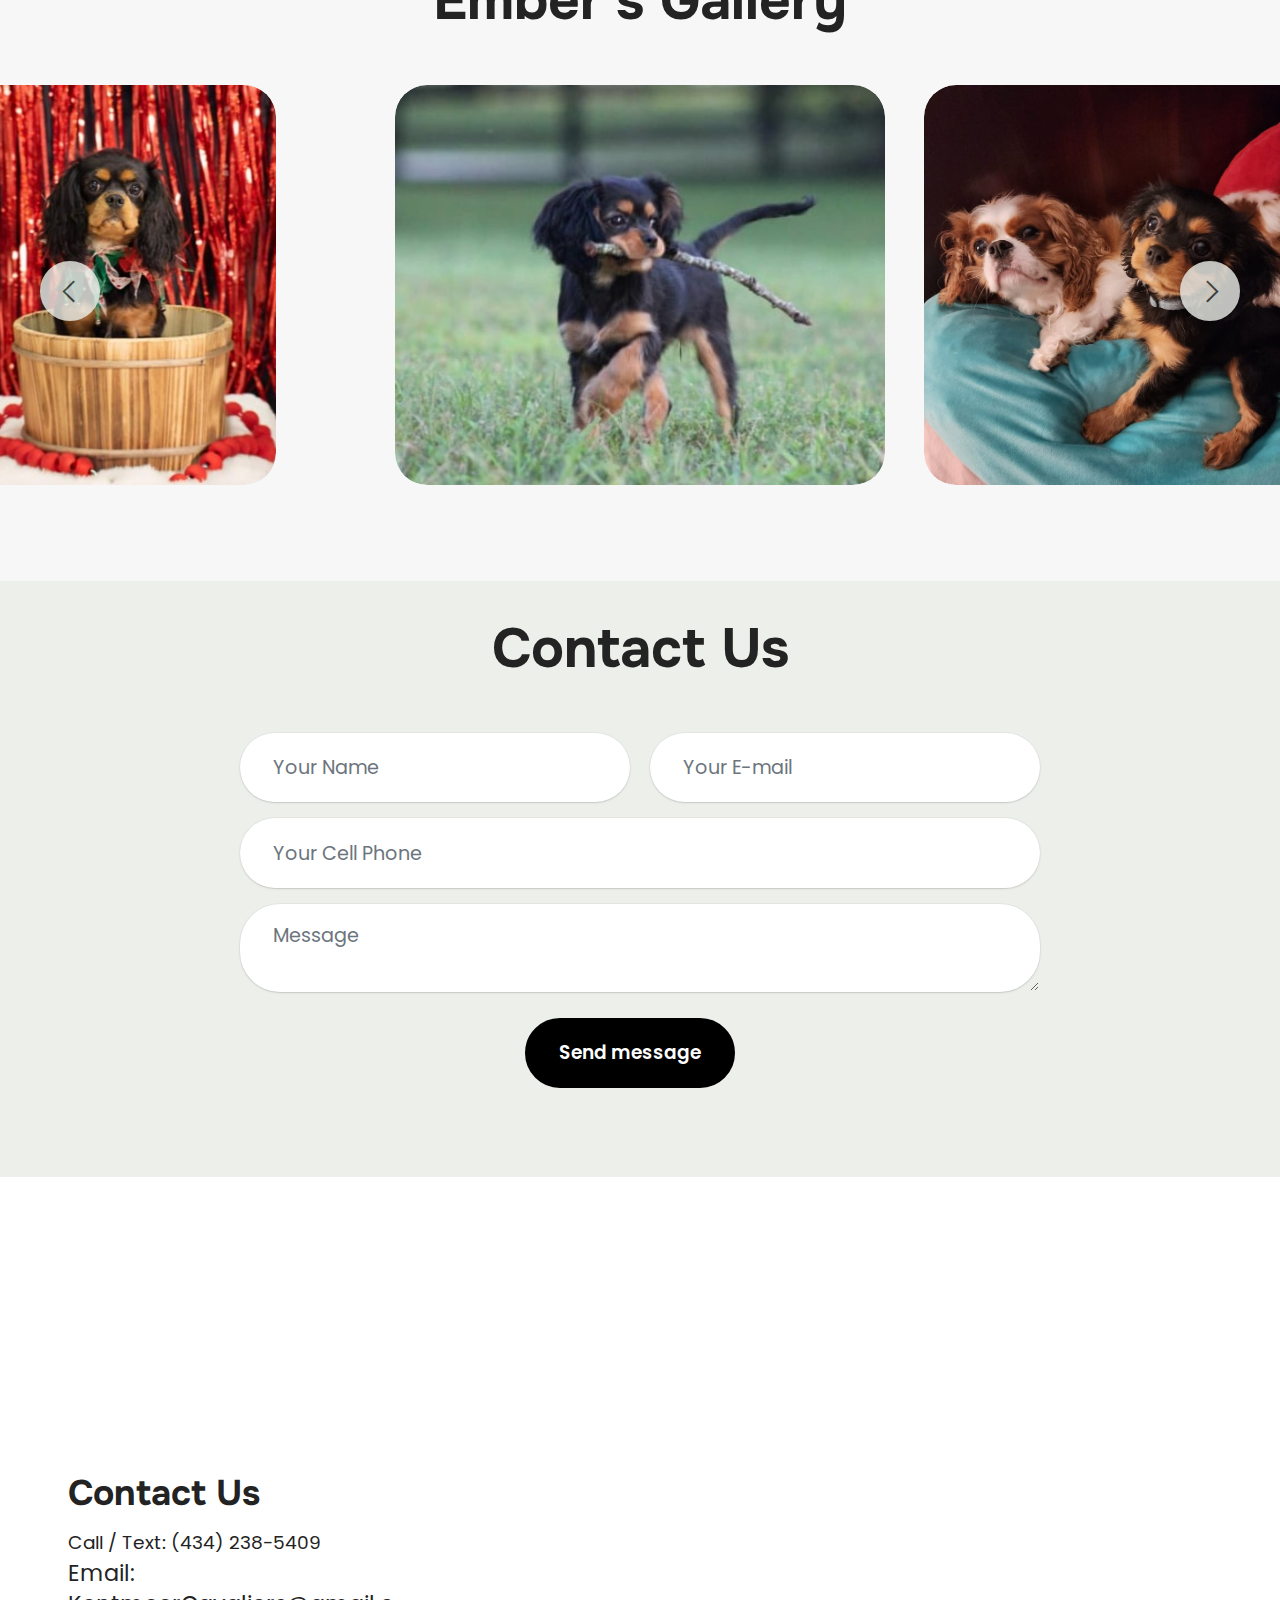
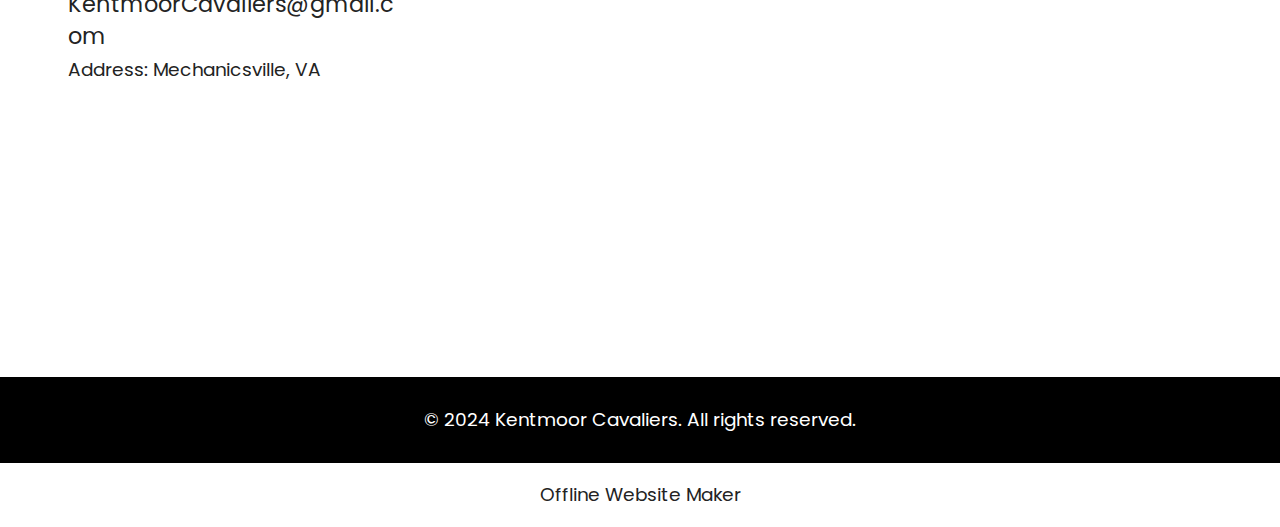
<file: page13.html>
<!DOCTYPE html>
<html  >
<head>
  <!-- Site made with Mobirise Website Builder v5.9.18, https://mobirise.com -->
  <meta charset="UTF-8">
  <meta http-equiv="X-UA-Compatible" content="IE=edge">
  <meta name="generator" content="Mobirise v5.9.18, mobirise.com">
  <meta name="viewport" content="width=device-width, initial-scale=1, minimum-scale=1">
  <link rel="shortcut icon" href="assets/images/kentmoor-cavaliers-logo-1-147x138.jpg" type="image/x-icon">
  <meta name="description" content="As a dedicated King Charles Cavalier Spaniel trainer, I offer exceptional pet sitting, grooming, and travel nanny services tailored for your furry friends.">
  
  
  <title>Ember</title>
  <link rel="stylesheet" href="assets/web/assets/mobirise-icons2/mobirise2.css">
  <link rel="stylesheet" href="assets/bootstrap/css/bootstrap.min.css">
  <link rel="stylesheet" href="assets/bootstrap/css/bootstrap-grid.min.css">
  <link rel="stylesheet" href="assets/bootstrap/css/bootstrap-reboot.min.css">
  <link rel="stylesheet" href="assets/dropdown/css/style.css">
  <link rel="stylesheet" href="assets/socicon/css/styles.css">
  <link rel="stylesheet" href="assets/theme/css/style.css">
  <link rel="preload" href="https://fonts.googleapis.com/css2?family=Onest:wght@400;700&display=swap&display=swap" as="style" onload="this.onload=null;this.rel='stylesheet'">
  <noscript><link rel="stylesheet" href="https://fonts.googleapis.com/css2?family=Onest:wght@400;700&display=swap&display=swap"></noscript>
  <link rel="preload" href="https://fonts.googleapis.com/css?family=Poppins:100,100i,200,200i,300,300i,400,400i,500,500i,600,600i,700,700i,800,800i,900,900i&display=swap" as="style" onload="this.onload=null;this.rel='stylesheet'">
  <noscript><link rel="stylesheet" href="https://fonts.googleapis.com/css?family=Poppins:100,100i,200,200i,300,300i,400,400i,500,500i,600,600i,700,700i,800,800i,900,900i&display=swap"></noscript>
  <link rel="preload" as="style" href="assets/mobirise/css/mbr-additional.css?v=tkVrdM"><link rel="stylesheet" href="assets/mobirise/css/mbr-additional.css?v=tkVrdM" type="text/css">

  
  
  
</head>
<body>
  
  <section data-bs-version="5.1" class="menu cid-umeEUkeMPM" once="menu" id="menu1-8j">
    
    <nav class="navbar navbar-dropdown navbar-fixed-top navbar-expand-lg">
        <div class="container">
            <div class="navbar-brand">
                <span class="navbar-logo">
                    
                        <a href="index.html"><img src="assets/images/kentmoor-cavaliers-logo-1-147x138.jpg" alt="Mobirise" style="height: 4.8rem;"></a>
                    
                </span>
                <span class="navbar-caption-wrap"><a class="navbar-caption text-white text-primary display-4" href="index.html"><p>Kentmoor Cavaliers Home&nbsp;</p></a></span>
            </div>
            <button class="navbar-toggler" type="button" data-toggle="collapse" data-bs-toggle="collapse" data-target="#navbarSupportedContent" data-bs-target="#navbarSupportedContent" aria-controls="navbarNavAltMarkup" aria-expanded="false" aria-label="Toggle navigation">
                <div class="hamburger">
                    <span></span>
                    <span></span>
                    <span></span>
                    <span></span>
                </div>
            </button>
            <div class="collapse navbar-collapse" id="navbarSupportedContent">
                <ul class="navbar-nav nav-dropdown nav-right" data-app-modern-menu="true"><li class="nav-item"><a class="nav-link link text-white text-primary display-4" href="page8.html" aria-expanded="false">About Us</a></li><li class="nav-item dropdown"><a class="nav-link link text-white text-primary dropdown-toggle display-4" href="page6.html" aria-expanded="false" data-toggle="dropdown-submenu" data-bs-toggle="dropdown" data-bs-auto-close="outside">Our Pups</a><div class="dropdown-menu" aria-labelledby="dropdown-747"><a class="text-white show text-primary dropdown-item display-4" href="page6.html">Our Pups</a><a class="text-white show text-primary dropdown-item display-4" href="page12.html">Sebastian</a><a class="text-white show text-primary dropdown-item display-4" href="page10.html">Gus</a><a class="text-white show text-primary dropdown-item display-4" href="page13.html">Ember</a></div></li><li class="nav-item dropdown"><a class="nav-link link text-white dropdown-toggle display-4" href="#" aria-expanded="false" data-toggle="dropdown-submenu" data-bs-toggle="dropdown">Services Offered</a><div class="dropdown-menu"><a class="text-white dropdown-item text-primary display-4" href="page2.html" aria-expanded="false">Pet Sitting</a><a class="text-white dropdown-item text-primary display-4" href="page3.html">Grooming</a><a class="text-white dropdown-item text-primary display-4" href="page4.html">Training</a><a class="text-white dropdown-item text-primary display-4" href="page5.html">Transportation</a><a class="text-white dropdown-item text-primary display-4" href="page7.html">Stud Dog Services</a></div></li></ul>
                
                
            </div>
        </div>
    </nav>

</section>

<section data-bs-version="5.1" class="header16 cid-umeoQKSjrx mbr-fullscreen" id="header17-8a">
  
  
  <div class="container">
    <div class="row">
      <div class="content-wrap col-12 col-md-12">
        
        
        
        
      </div>
    </div>
  </div>
</section>

<section data-bs-version="5.1" class="header5 cid-umeoQLdlkQ" id="header05-8b">
	

	
	
	<div class="topbg"></div>
	<div class="align-center container-fluid">
		<div class="row justify-content-center">
			<div class="col-md-12 content-head">
				<h1 class="mbr-section-title mbr-fonts-style mb-4 display-2">
					<strong>"Ember"</strong><br><br><strong>Bernadette's Rise and Ignite the Spark&nbsp; STR, TKN, VHMA, CGC, CGCA, CGCU</strong><br><br><strong>Birthday: <br></strong>May 23, 2024<br></h1>
				
				
			</div>
		</div>
		<div class="row mt-5 justify-content-center">
			<div class="col-12 col-lg-8">
				<img src="assets/images/ember-25-1170x1032.jpg" alt="Mobirise Website Builder" title="">
			</div>
		</div>
	</div>
</section>

<section data-bs-version="5.1" class="news03 cid-umeoQLwKiS" id="news03-8c">
  
  <div class="container">
    <div class="col-12 mb-5 content-head">
      <h3 class="mbr-section-title mbr-fonts-style align-center mb-0 display-2">
        <strong>Information about Ember</strong></h3>
      
    </div>
    <div class="row justify-content-center ">
      <div class="col-12 col-lg-8">
        <div class="item features-without-image col-12 mb-5">
          <div class="item-wrapper">
            <h5 class="mbr-card-title mbr-fonts-style mt-0 mb-3 display-7">
              <strong>Current Status</strong></h5>
            
            <p class="mbr-text mbr-fonts-style mt-0 mb-3 display-7">Ember is a super energetic and sweet girl who is doing wonderfully in a variety of different sports and training programs.&nbsp; <br><br>From advanced manners and gentle therapy dog interactions to the high energy needs on an agility course, this little one adapts and fits the bill every time!<br><br>What an amazing puppy we get to showcase and watch grow into a stunning adult Cavalier King Charles Spaniel.&nbsp; Keep a watchful eye to see what is in store next for our little ball of flame!!!!</p>
            <div class="mbr-section-btn mb-4"><a class="btn btn-danger display-7" href="assets/files/Ember-PuppySidePicture.pdf" target="_blank">
                Ember</a></div>

          </div>
        </div><div class="item features-without-image col-12 mb-5">
          <div class="item-wrapper">
            <h5 class="mbr-card-title mbr-fonts-style mt-0 mb-3 display-7">
              <strong>DNA Profile- Embark Testing</strong></h5>
            
            <p class="mbr-text mbr-fonts-style mt-0 mb-3 display-7">Clear - Dry Eye Curly Coat Syndrome (FAM83H Exon 5)&nbsp;&nbsp;<br>Clear - Episodic Falling Syndrome (BCAN)&nbsp; &nbsp; &nbsp; &nbsp; &nbsp; &nbsp; &nbsp;<br>Clear - Muscular Dystrophy (DMD, CKCS Variant 1)&nbsp; &nbsp; &nbsp; &nbsp;<br>Clear - Degenerative Myelopathy, DM (SOD1A)&nbsp; &nbsp; &nbsp; &nbsp; &nbsp; &nbsp; &nbsp; &nbsp;</p>
            <div class="mbr-section-btn mb-4"><a class="btn btn-danger display-7" href="assets/files/Ember--EmbarkCertificate.pdf" target="_blank">
                Embark Certificate</a></div>

          </div>
        </div>
        <div class="item features-without-image col-12 mb-5">
          <div class="item-wrapper">
            <h5 class="mbr-card-title mbr-fonts-style mt-0 mb-3 display-7">
              <strong>Pedigree</strong></h5>
            
            <p class="mbr-text mbr-fonts-style mt-0 mb-3 display-7">
            Click the link below to view a copy of Ember's pedigree.</p>
            <div class="mbr-section-btn mb-4"><a class="btn btn-danger display-7" href="assets/files/Ember--AKCPedigree.pdf" target="_blank">AKC Pedigree</a></div>
          </div>
        </div>
        <div class="item features-without-image col-12 mb-5">
          <div class="item-wrapper">
            <h5 class="mbr-card-title mbr-fonts-style mt-0 mb-3 display-7">
              <strong>Titles Earned</strong></h5>
            

            <p class="mbr-text mbr-fonts-style mt-0 mb-3 display-7"><strong>
            AKC:</strong><br>TKN - Novice Trick Dog<br>VHMA - Virtual Adult Home Manners<br>STR - S.T.A.R. Puppy Socialization, Training, Activity,&nbsp;and Responsibility<br>CGC - Canine Good Citizen<br>CGCA - Advanced CGC Community Canine<br>CGCU - Urban Canine Good Citizen<br><br><strong>Titles In Progress</strong><br>UKC Conformation<br>AKC Conformation<br>Fit Dog&nbsp;<br>Agility<br>Fast CAT<br>Barn Hunt<br>Swimming / Dock Diving<br>Trick Dog Intermediate<br></p>
            <div class="mbr-section-btn mb-4"><a class="btn btn-danger display-7" href="https://www.akc.org/sports/" target="_blank">
                Learn more at AKC.com</a></div>
          </div>
        </div>
      </div>
    </div>
  </div>
</section>

<section data-bs-version="5.1" class="social4 cid-umeoQLQxJP" id="social04-8d">
    
    
    

    <div class="container">
        <div class="media-container-row">
            <div class="col-12">
                <h3 class="mbr-section-title align-center mb-5 mbr-fonts-style display-2">
                    <strong>Visit our Facebook Page!</strong>
                </h3>
                <div class="social-list align-center">
                    <a class="iconfont-wrapper bg-facebook m-2 " target="_blank" href="https://www.facebook.com/groups/1490678041589144">
                        <span class="socicon-facebook socicon"></span>
                    </a>
                    
                    
                    
                    
                    
                    
                    
                    
                    
                    
                </div>
            </div>
        </div>
    </div>
</section>

<section data-bs-version="5.1" class="slider4 mbr-embla cid-uGZ1ksleU5" id="slider04-90">
  
  
  <div class="container-fluid">
    <div class="row mb-5 justify-content-center">
      <div class="col-12 content-head">
        <h3 class="mbr-section-title mbr-fonts-style align-center mb-0 display-2"><strong>Ember's Gallery</strong></h3>
        
      </div>
    </div>
    <div class="row">
      <div class="col-12">
        <div class="embla position-relative" data-skip-snaps="true" data-align="center" data-contain-scroll="trimSnaps" data-loop="true" data-auto-play="true" data-auto-play-interval="2" data-draggable="true">
          <div class="embla__viewport">
            <div class="embla__container">
              <div class="embla__slide slider-image item active" style="margin-left: 1rem; margin-right: 1rem;">
                <div class="slide-content">
                  <div class="item-img">
                    <div class="item-wrapper">
                      <img src="assets/images/ember-9-678x452.jpeg" alt="Mobirise Website Builder" title="" data-slide-to="0" data-bs-slide-to="0">
                    </div>
                  </div>
                </div>
              </div>
              <div class="embla__slide slider-image item" style="margin-left: 1rem; margin-right: 1rem;">
                <div class="slide-content">
                  <div class="item-img">
                    <div class="item-wrapper">
                      <img src="assets/images/ember-sebastian-1080x907.jpg" alt="Mobirise Website Builder" title="" data-slide-to="1" data-bs-slide-to="1">
                    </div>
                  </div>
                </div>
              </div>
              <div class="embla__slide slider-image item" style="margin-left: 1rem; margin-right: 1rem;">
                <div class="slide-content">
                  <div class="item-img">
                    <div class="item-wrapper">
                      <img src="assets/images/ember-1080x1501.jpg" alt="Mobirise Website Builder" title="" data-slide-to="2" data-bs-slide-to="2">
                    </div>
                  </div>
                </div>
              </div><div class="embla__slide slider-image item" style="margin-left: 1rem; margin-right: 1rem;">
                <div class="slide-content">
                  <div class="item-img">
                    <div class="item-wrapper">
                      <img src="assets/images/ember-15-960x640.jpeg" alt="Mobirise Website Builder" title="" data-slide-to="3" data-bs-slide-to="3">
                    </div>
                  </div>
                </div>
              </div><div class="embla__slide slider-image item" style="margin-left: 1rem; margin-right: 1rem;">
                <div class="slide-content">
                  <div class="item-img">
                    <div class="item-wrapper">
                      <img src="assets/images/ember-16-960x938.jpg" alt="Mobirise Website Builder" title="" data-slide-to="4" data-bs-slide-to="4">
                    </div>
                  </div>
                </div>
              </div><div class="embla__slide slider-image item" style="margin-left: 1rem; margin-right: 1rem;">
                <div class="slide-content">
                  <div class="item-img">
                    <div class="item-wrapper">
                      <img src="assets/images/ember-6-960x640.jpeg" alt="Mobirise Website Builder" title="" data-slide-to="5" data-bs-slide-to="5">
                    </div>
                  </div>
                </div>
              </div><div class="embla__slide slider-image item" style="margin-left: 1rem; margin-right: 1rem;">
                <div class="slide-content">
                  <div class="item-img">
                    <div class="item-wrapper">
                      <img src="assets/images/ember-18-514x685.jpg" alt="Mobirise Website Builder" title="" data-slide-to="6" data-bs-slide-to="6">
                    </div>
                  </div>
                </div>
              </div><div class="embla__slide slider-image item" style="margin-left: 1rem; margin-right: 1rem;">
                <div class="slide-content">
                  <div class="item-img">
                    <div class="item-wrapper">
                      <img src="assets/images/ember-29-514x814.jpeg" alt="Mobirise Website Builder" title="" data-slide-to="7" data-bs-slide-to="7">
                    </div>
                  </div>
                </div>
              </div><div class="embla__slide slider-image item" style="margin-left: 1rem; margin-right: 1rem;">
                <div class="slide-content">
                  <div class="item-img">
                    <div class="item-wrapper">
                      <img src="assets/images/ember-20-514x386.jpeg" alt="Mobirise Website Builder" title="" data-slide-to="8" data-bs-slide-to="8">
                    </div>
                  </div>
                </div>
              </div><div class="embla__slide slider-image item" style="margin-left: 1rem; margin-right: 1rem;">
                <div class="slide-content">
                  <div class="item-img">
                    <div class="item-wrapper">
                      <img src="assets/images/ember-22-371x495.jpg" alt="Mobirise Website Builder" title="" data-slide-to="9" data-bs-slide-to="9">
                    </div>
                  </div>
                </div>
              </div><div class="embla__slide slider-image item" style="margin-left: 1rem; margin-right: 1rem;">
                <div class="slide-content">
                  <div class="item-img">
                    <div class="item-wrapper">
                      <img src="assets/images/ember-21-371x280.jpg" alt="Mobirise Website Builder" title="" data-slide-to="10" data-bs-slide-to="10">
                    </div>
                  </div>
                </div>
              </div><div class="embla__slide slider-image item" style="margin-left: 1rem; margin-right: 1rem;">
                <div class="slide-content">
                  <div class="item-img">
                    <div class="item-wrapper">
                      <img src="assets/images/ember-23-371x495.jpg" alt="Mobirise Website Builder" title="" data-slide-to="11" data-bs-slide-to="11">
                    </div>
                  </div>
                </div>
              </div><div class="embla__slide slider-image item" style="margin-left: 1rem; margin-right: 1rem;">
                <div class="slide-content">
                  <div class="item-img">
                    <div class="item-wrapper">
                      <img src="assets/images/ember-24-371x495.jpg" alt="Mobirise Website Builder" title="" data-slide-to="12" data-bs-slide-to="12">
                    </div>
                  </div>
                </div>
              </div><div class="embla__slide slider-image item" style="margin-left: 1rem; margin-right: 1rem;">
                <div class="slide-content">
                  <div class="item-img">
                    <div class="item-wrapper">
                      <img src="assets/images/ember-26-371x389.jpg" alt="Mobirise Website Builder" title="" data-slide-to="13" data-bs-slide-to="13">
                    </div>
                  </div>
                </div>
              </div><div class="embla__slide slider-image item" style="margin-left: 1rem; margin-right: 1rem;">
                <div class="slide-content">
                  <div class="item-img">
                    <div class="item-wrapper">
                      <img src="assets/images/ember-27-371x515.jpg" alt="Mobirise Website Builder" title="" data-slide-to="14" data-bs-slide-to="14">
                    </div>
                  </div>
                </div>
              </div><div class="embla__slide slider-image item" style="margin-left: 1rem; margin-right: 1rem;">
                <div class="slide-content">
                  <div class="item-img">
                    <div class="item-wrapper">
                      <img src="assets/images/ember-28-371x556.jpeg" alt="Mobirise Website Builder" title="" data-slide-to="15" data-bs-slide-to="15">
                    </div>
                  </div>
                </div>
              </div>
              
              
            </div>
          </div>
          <button class="embla__button embla__button--prev">
            <span class="mobi-mbri mobi-mbri-arrow-prev" aria-hidden="true"></span>
            <span class="sr-only visually-hidden visually-hidden">Previous</span>
          </button>
          <button class="embla__button embla__button--next">
            <span class="mobi-mbri mobi-mbri-arrow-next" aria-hidden="true"></span>
            <span class="sr-only visually-hidden visually-hidden">Next</span>
          </button>
        </div>
      </div>
    </div>
  </div>
</section>

<section data-bs-version="5.1" class="form5 cid-upUDrFWNpx" id="form02-8r">
    
    
    <div class="container">
        <div class="row justify-content-center">
            <div class="col-12 content-head">
                <div class="mbr-section-head mb-5">
                    <h3 class="mbr-section-title mbr-fonts-style align-center mb-0 display-2">
                        <strong>Contact Us</strong></h3>
                    
                </div>
            </div>
        </div>
        <div class="row justify-content-center">
            <div class="col-lg-8 mx-auto mbr-form" data-form-type="formoid">
                <form action="https://mobirise.eu/" method="POST" class="mbr-form form-with-styler" data-form-title="Form Name"><input type="hidden" name="email" data-form-email="true" value="Mju4xVyyfGQdV2S4r3XDcWHsvF90LPh5sCMiiPWpaCT3XMPXxMYO7izC9qs+2aaYSPzKnaBRA7oUSoIta3bshriuP3mYpZFTOqArX+6NCv4q89yACHZr42uaYsGVgXBj">
                    <div class="row">
                        <div hidden="hidden" data-form-alert="" class="alert alert-success col-12">Thank you for your message.  We will be back in touch with you as soon as possible!</div>
                        <div hidden="hidden" data-form-alert-danger="" class="alert alert-danger col-12">
                            Oops...! some problem!
                        </div>
                    </div>
                    <div class="dragArea row">
                        <div class="col-md col-sm-12 form-group mb-3" data-for="name">
                            <input type="text" name="name" placeholder="Your Name" data-form-field="name" class="form-control" value="" id="name-form02-8r">
                        </div>
                        <div class="col-md col-sm-12 form-group mb-3" data-for="email">
                            <input type="email" name="email" placeholder="Your E-mail" data-form-field="email" class="form-control" value="" id="email-form02-8r">
                        </div>
                        <div class="col-12 form-group mb-3" data-for="phone">
                            <input type="tel" name="phone" placeholder="Your Cell Phone" data-form-field="phone" class="form-control" value="" id="phone-form02-8r">
                        </div>
                        <div class="col-12 form-group mb-3" data-for="textarea">
                            <textarea name="textarea" placeholder="Message" data-form-field="textarea" class="form-control" id="textarea-form02-8r"></textarea>
                        </div>
                        <div class="col-lg-12 col-md-12 col-sm-12 align-center mbr-section-btn"><button type="submit" class="btn btn-secondary display-7">Send message</button></div>
                    </div>
                </form>
            </div>
        </div>
    </div>
</section>

<section data-bs-version="5.1" class="contacts4 map1 cid-umeoQNgGsV" id="contacts04-8g">

	

    <div class="main_wrapper">
		<div class="b_wrapper">
			<div class="container-fluid">
				<div class="row justify-content-start">
					<div class="col-md-5 col-lg-4 item-wrapper">
                        <h5 class="cardTitle mbr-fonts-style mb-2 display-5">
                            <strong>Contact Us</strong>
                        </h5>
                        <ul class="list mbr-fonts-style display-7">
                            <li class="mbr-text item-wrap">Call / Text:                                
                            <a href="tel:(555) 123-4567" class="text-black">(4</a>34) 238-5409</li>

                            <li class="mbr-text item-wrap"><span style="font-size: 1.4rem;">Email: KentmoorCavaliers@gmail.com</span><br></li>

                            <li class="mbr-text item-wrap">                        
                            Address:
                            Mechanicsville, VA</li>
                        </ul>
					</div>
				</div>
			</div>
		</div>
        <div class="google-map"><iframe frameborder="0" style="border:0" src="https://www.google.com/maps/embed/v1/place?key=AIzaSyBQ55g-IgRRgXrd803PTWDTb7kd6aAitNQ&amp;q=23111" allowfullscreen=""></iframe></div>
	</div>
</section>

<section data-bs-version="5.1" class="footer4 cid-umeoQNAUbQ" once="footers" id="footer04-8h">

    

    

    <div class="container">
        <div class="media-container-row align-center mbr-white">
            <div class="col-12">
                <p class="mbr-text mb-0 mbr-fonts-style display-7">© 2024 Kentmoor Cavaliers. All rights reserved.</p>
            </div>
        </div>
    </div>
</section><section class="display-7" style="padding: 0;align-items: center;justify-content: center;flex-wrap: wrap;    align-content: center;display: flex;position: relative;height: 4rem;"><a href="https://mobiri.se/2546818" style="flex: 1 1;height: 4rem;position: absolute;width: 100%;z-index: 1;"><img alt="" style="height: 4rem;" src="[data-uri]"></a><p style="margin: 0;text-align: center;" class="display-7">&#8204;</p><a style="z-index:1" href="https://mobirise.com/offline-website-builder.html">Offline Website Maker</a></section><script src="assets/bootstrap/js/bootstrap.bundle.min.js"></script>  <script src="assets/smoothscroll/smooth-scroll.js"></script>  <script src="assets/ytplayer/index.js"></script>  <script src="assets/dropdown/js/navbar-dropdown.js"></script>  <script src="assets/embla/embla.min.js"></script>  <script src="assets/embla/script.js"></script>  <script src="assets/theme/js/script.js"></script>  <script src="assets/formoid/formoid.min.js"></script>  
  
  
</body>
</html>
</file>
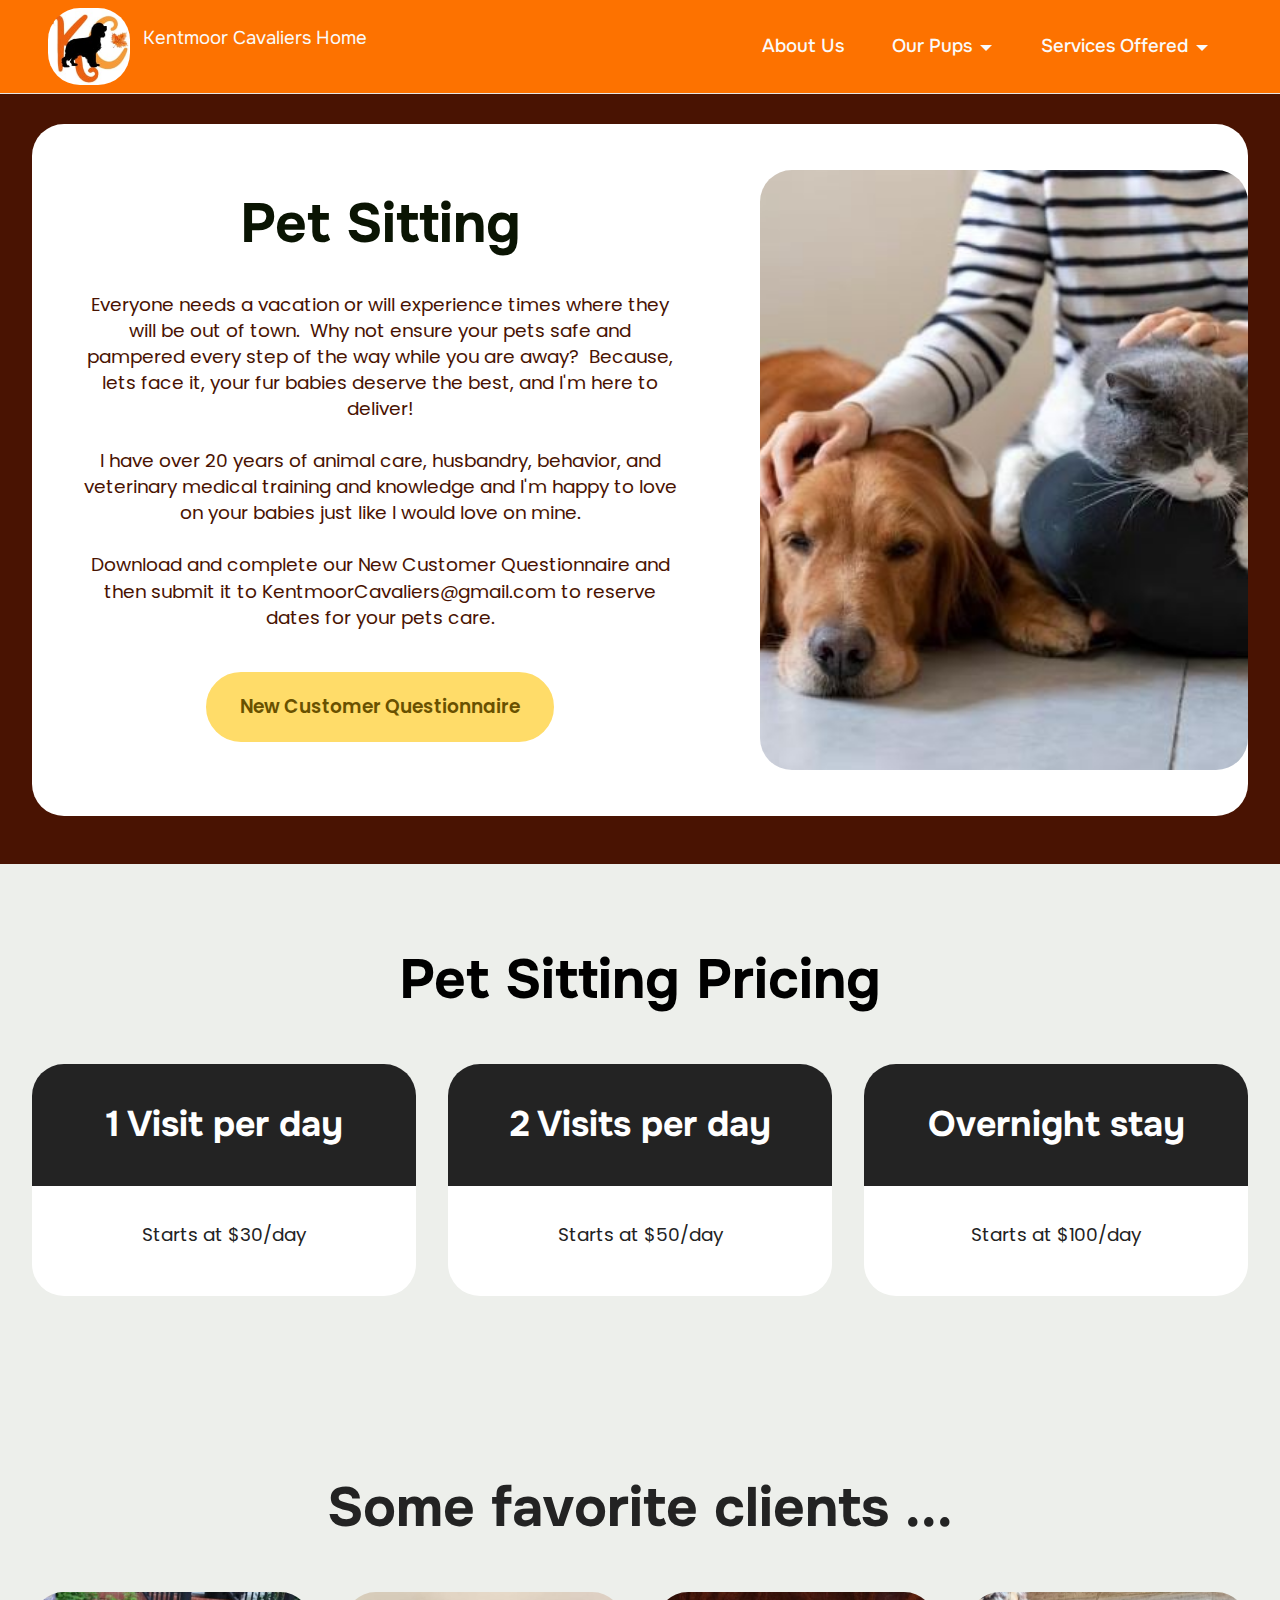
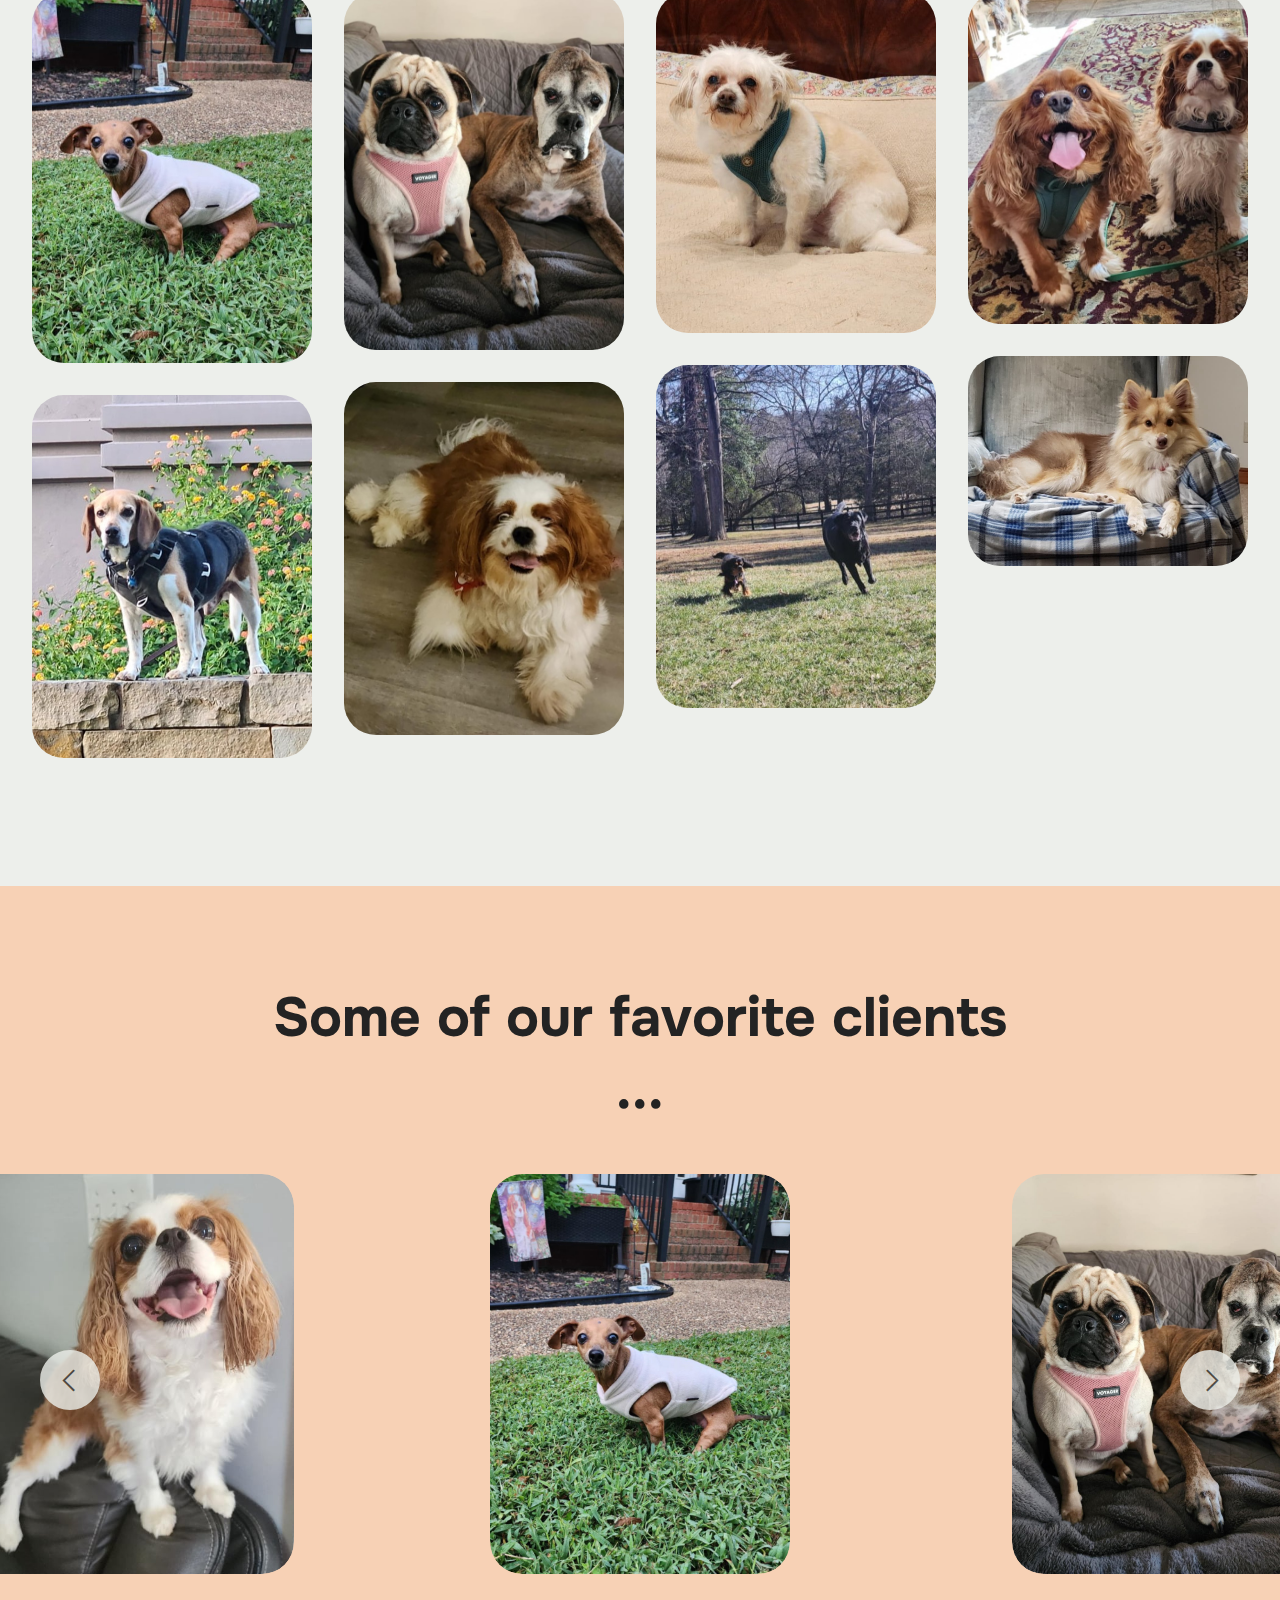
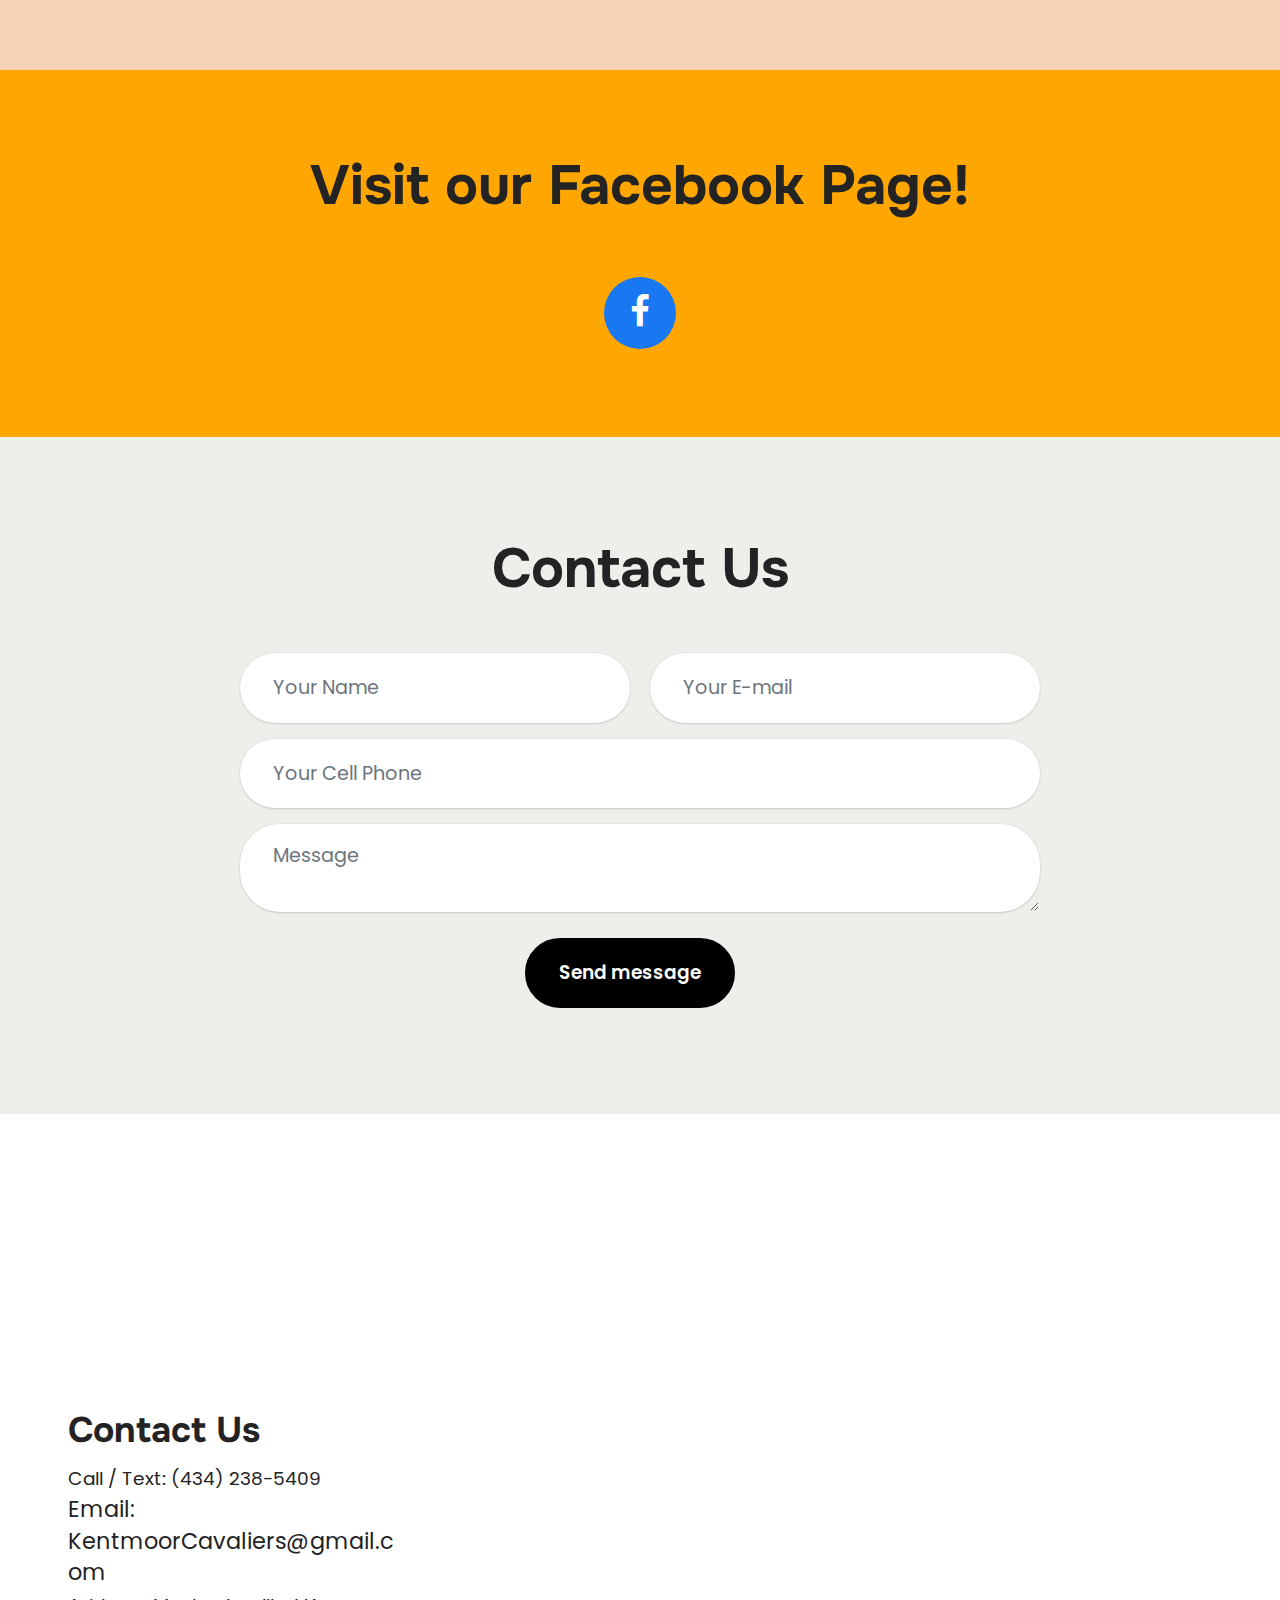
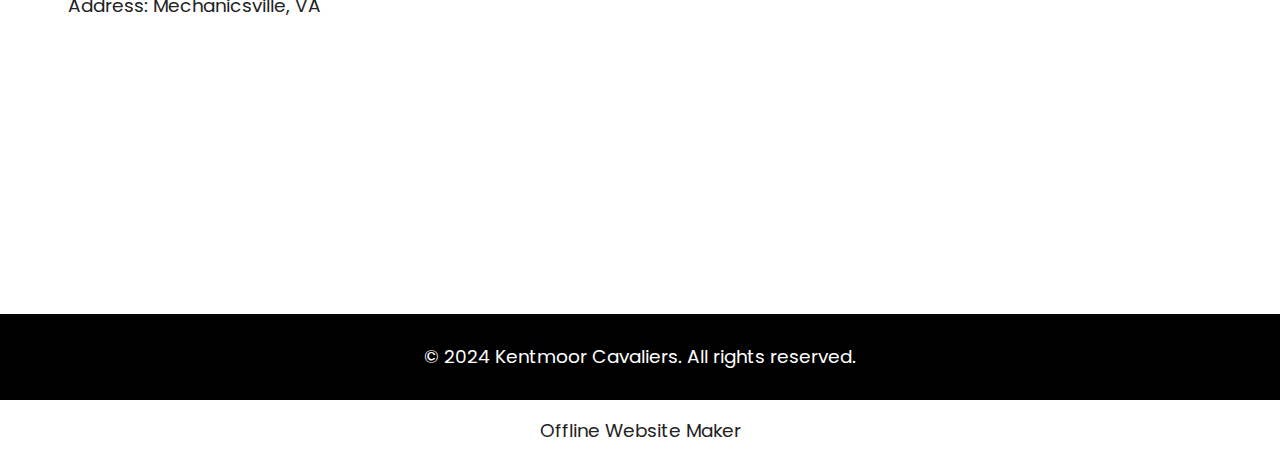
<file: page2.html>
<!DOCTYPE html>
<html  >
<head>
  <!-- Site made with Mobirise Website Builder v5.9.18, https://mobirise.com -->
  <meta charset="UTF-8">
  <meta http-equiv="X-UA-Compatible" content="IE=edge">
  <meta name="generator" content="Mobirise v5.9.18, mobirise.com">
  <meta name="viewport" content="width=device-width, initial-scale=1, minimum-scale=1">
  <link rel="shortcut icon" href="assets/images/kentmoor-cavaliers-logo-1-147x138.jpg" type="image/x-icon">
  <meta name="description" content="As a dedicated King Charles Cavalier Spaniel trainer, I offer exceptional pet sitting, grooming, and travel nanny services tailored for your furry friends.">
  
  
  <title>Pet Sitting</title>
  <link rel="stylesheet" href="assets/web/assets/mobirise-icons2/mobirise2.css">
  <link rel="stylesheet" href="assets/bootstrap/css/bootstrap.min.css">
  <link rel="stylesheet" href="assets/bootstrap/css/bootstrap-grid.min.css">
  <link rel="stylesheet" href="assets/bootstrap/css/bootstrap-reboot.min.css">
  <link rel="stylesheet" href="assets/dropdown/css/style.css">
  <link rel="stylesheet" href="assets/socicon/css/styles.css">
  <link rel="stylesheet" href="assets/theme/css/style.css">
  <link rel="stylesheet" href="assets/gallery/style.css">
  <link rel="preload" href="https://fonts.googleapis.com/css2?family=Onest:wght@400;700&display=swap&display=swap" as="style" onload="this.onload=null;this.rel='stylesheet'">
  <noscript><link rel="stylesheet" href="https://fonts.googleapis.com/css2?family=Onest:wght@400;700&display=swap&display=swap"></noscript>
  <link rel="preload" href="https://fonts.googleapis.com/css?family=Poppins:100,100i,200,200i,300,300i,400,400i,500,500i,600,600i,700,700i,800,800i,900,900i&display=swap" as="style" onload="this.onload=null;this.rel='stylesheet'">
  <noscript><link rel="stylesheet" href="https://fonts.googleapis.com/css?family=Poppins:100,100i,200,200i,300,300i,400,400i,500,500i,600,600i,700,700i,800,800i,900,900i&display=swap"></noscript>
  <link rel="preload" as="style" href="assets/mobirise/css/mbr-additional.css?v=nO8pVG"><link rel="stylesheet" href="assets/mobirise/css/mbr-additional.css?v=nO8pVG" type="text/css">

  
  
  
</head>
<body>
  
  <section data-bs-version="5.1" class="menu cid-umeEUkeMPM" once="menu" id="menu1-8j">
    
    <nav class="navbar navbar-dropdown navbar-fixed-top navbar-expand-lg">
        <div class="container">
            <div class="navbar-brand">
                <span class="navbar-logo">
                    
                        <a href="index.html"><img src="assets/images/kentmoor-cavaliers-logo-1-147x138.jpg" alt="Mobirise" style="height: 4.8rem;"></a>
                    
                </span>
                <span class="navbar-caption-wrap"><a class="navbar-caption text-white text-primary display-4" href="index.html"><p>Kentmoor Cavaliers Home&nbsp;</p></a></span>
            </div>
            <button class="navbar-toggler" type="button" data-toggle="collapse" data-bs-toggle="collapse" data-target="#navbarSupportedContent" data-bs-target="#navbarSupportedContent" aria-controls="navbarNavAltMarkup" aria-expanded="false" aria-label="Toggle navigation">
                <div class="hamburger">
                    <span></span>
                    <span></span>
                    <span></span>
                    <span></span>
                </div>
            </button>
            <div class="collapse navbar-collapse" id="navbarSupportedContent">
                <ul class="navbar-nav nav-dropdown nav-right" data-app-modern-menu="true"><li class="nav-item"><a class="nav-link link text-white text-primary display-4" href="page8.html" aria-expanded="false">About Us</a></li><li class="nav-item dropdown"><a class="nav-link link text-white text-primary dropdown-toggle display-4" href="page6.html" aria-expanded="false" data-toggle="dropdown-submenu" data-bs-toggle="dropdown" data-bs-auto-close="outside">Our Pups</a><div class="dropdown-menu" aria-labelledby="dropdown-747"><a class="text-white show text-primary dropdown-item display-4" href="page6.html">Our Pups</a><a class="text-white show text-primary dropdown-item display-4" href="page12.html">Sebastian</a><a class="text-white show text-primary dropdown-item display-4" href="page10.html">Gus</a><a class="text-white show text-primary dropdown-item display-4" href="page13.html">Ember</a></div></li><li class="nav-item dropdown"><a class="nav-link link text-white dropdown-toggle display-4" href="#" aria-expanded="false" data-toggle="dropdown-submenu" data-bs-toggle="dropdown">Services Offered</a><div class="dropdown-menu"><a class="text-white dropdown-item text-primary display-4" href="page2.html" aria-expanded="false">Pet Sitting</a><a class="text-white dropdown-item text-primary display-4" href="page3.html">Grooming</a><a class="text-white dropdown-item text-primary display-4" href="page4.html">Training</a><a class="text-white dropdown-item text-primary display-4" href="page5.html">Transportation</a><a class="text-white dropdown-item text-primary display-4" href="page7.html">Stud Dog Services</a></div></li></ul>
                
                
            </div>
        </div>
    </nav>

</section>

<section data-bs-version="5.1" class="start article05 cid-ulnePKzCcb" id="article05-6m">
  

  
  

  <div class="container">
    <div class="row justify-content-center align-items-center">
      <div class="col-12">
        <div class="card-wrapper">
          <div class="row">
            <div class="col-12 col-md-12 col-lg-5 image-wrapper">
              <a href="assets/files/Kingdom-Cavaliers-NewCustomerInformationForm-2024-08-12.pdf" target="_blank"><img class="w-100" src="assets/images/pet-sitting-logo-3-715x399.jpg" alt="Mobirise Website Builder"></a>
            </div>
            <div class="col-12 col-lg col-md-12">
              <div class="text-wrapper align-left">
                <h1 class="mbr-section-title mbr-fonts-style mb-4 display-2">
                  <strong>Pet Sitting</strong></h1>
                <p class="mbr-text mbr-fonts-style mb-4 display-7">
                  Everyone needs a vacation or will experience times where they will be out of town.&nbsp; Why not ensure your pets safe and pampered every step of the way while you are away?&nbsp; Because, lets face it, your fur babies deserve the best, and I'm here to deliver!<br><br>I have over 20 years of animal care, husbandry, behavior, and veterinary medical training and knowledge and I'm happy to love on your babies just like I would love on mine.<br><br>Download and complete our New Customer Questionnaire and then submit it to KentmoorCavaliers@gmail.com to reserve dates for your pets care.<br></p>
                <div class="mbr-section-btn mt-3"><a class="btn btn-lg btn-warning display-7" href="assets/files/Kentmoor-Cavaliers-NewCustomerInformationForm-2024-09-30.pdf" target="_blank">New Customer Questionnaire</a></div>
              </div>
            </div>
          </div>
        </div>
      </div>
    </div>
  </div>
</section>

<section data-bs-version="5.1" class="pricing1 cid-ujKRZtdvXq" id="pricing01-l">
    
    
    <div class="container-fluid">
        <div class="row justify-content-center">
            <div class="col-12 content-head">
                <div class="mbr-section-head mb-5">
                    <h4 class="mbr-section-title mbr-fonts-style align-center mb-0 display-2">
                        <strong>Pet Sitting Pricing</strong></h4>
                    
                </div>
            </div>
        </div>
        <div class="row">
            <div class="item features-without-image col-12 col-md-6 col-lg-4 item-mb active">
                <div class="item-wrapper">
                    <div class="item-head">
                        <h5 class="item-title mbr-fonts-style mb-0 display-5">
                            <strong>1 Visit per day</strong></h5>
                        
                    </div>
                    <div class="item-content">
                        <p class="mbr-text mbr-fonts-style display-7">Starts at $30/day</p>
                    </div>
                    
                </div>
            </div><div class="item features-without-image col-12 col-md-6 col-lg-4 item-mb">
                <div class="item-wrapper">
                    <div class="item-head">
                        <h5 class="item-title mbr-fonts-style mb-0 display-5">
                            <strong>2 Visits per day</strong></h5>
                        
                    </div>
                    <div class="item-content">
                        <p class="mbr-text mbr-fonts-style display-7">Starts at $50/day</p>
                    </div>
                    
                </div>
            </div><div class="item features-without-image col-12 col-md-6 col-lg-4 item-mb">
                <div class="item-wrapper">
                    <div class="item-head">
                        <h5 class="item-title mbr-fonts-style mb-0 display-5">
                            <strong>Overnight stay</strong></h5>
                        
                    </div>
                    <div class="item-content">
                        <p class="mbr-text mbr-fonts-style display-7">Starts at $100/day</p>
                    </div>
                    
                </div>
            </div>
            

            

            
        </div>
    </div>
</section>

<section data-bs-version="5.1" class="gallery1 mbr-gallery cid-uGYD9w2FvE" id="gallery02-8y">   
    
    

    <div class="container-fluid">
        <div class="row justify-content-center">
            <div class="col-12 content-head">
                <div class="mbr-section-head mb-5">
                    <h3 class="mbr-section-title mbr-fonts-style align-center m-0 display-2"><strong>Some favorite&nbsp;</strong><strong>clients ...</strong></h3>
                    
                </div>
            </div>
        </div>
        <div class="row mbr-gallery mbr-masonry" data-masonry="{&quot;percentPosition&quot;: true }">
            <div class="col-12 col-md-6 col-lg-3 item gallery-image">
                <div class="item-wrapper" data-toggle="modal" data-bs-toggle="modal" data-target="#uHgGatTfvl-modal" data-bs-target="#uHgGatTfvl-modal">
                    <img class="w-100" src="assets/images/pet-sitting-6-674x899.jpeg" alt="Mobirise Website Builder" data-slide-to="0" data-bs-slide-to="0" data-target="#lb-uHgGatTfvl" data-bs-target="#lb-uHgGatTfvl">
                    <div class="icon-wrapper">
                        <span class="mobi-mbri mobi-mbri-search mbr-iconfont mbr-iconfont-btn"></span>
                    </div>
                </div>
                
            </div>
            <div class="col-12 col-md-6 col-lg-3 item gallery-image">
                <div class="item-wrapper" data-toggle="modal" data-bs-toggle="modal" data-target="#uHgGatTfvl-modal" data-bs-target="#uHgGatTfvl-modal">
                    <img class="w-100" src="assets/images/pet-sitting-3-674x899.jpeg" alt="Mobirise Website Builder" data-slide-to="1" data-bs-slide-to="1" data-target="#lb-uHgGatTfvl" data-bs-target="#lb-uHgGatTfvl">
                    <div class="icon-wrapper">
                        <span class="mobi-mbri mobi-mbri-search mbr-iconfont mbr-iconfont-btn"></span>
                    </div>
                </div>
                
            </div>
            <div class="col-12 col-md-6 col-lg-3 item gallery-image">
                <div class="item-wrapper" data-toggle="modal" data-bs-toggle="modal" data-target="#uHgGatTfvl-modal" data-bs-target="#uHgGatTfvl-modal">
                    <img class="w-100" src="assets/images/pet-sitting-5-674x899.jpeg" alt="Mobirise Website Builder" data-slide-to="2" data-bs-slide-to="2" data-target="#lb-uHgGatTfvl" data-bs-target="#lb-uHgGatTfvl">
                    <div class="icon-wrapper">
                        <span class="mobi-mbri mobi-mbri-search mbr-iconfont mbr-iconfont-btn"></span>
                    </div>
                </div>
                
            </div>
            <div class="col-12 col-md-6 col-lg-3 item gallery-image">
                <div class="item-wrapper" data-toggle="modal" data-bs-toggle="modal" data-target="#uHgGatTfvl-modal" data-bs-target="#uHgGatTfvl-modal">
                    <img class="w-100" src="assets/images/pet-sitting-9-674x899.jpeg" alt="Mobirise Website Builder" data-slide-to="3" data-bs-slide-to="3" data-target="#lb-uHgGatTfvl" data-bs-target="#lb-uHgGatTfvl">
                    <div class="icon-wrapper">
                        <span class="mobi-mbri mobi-mbri-search mbr-iconfont mbr-iconfont-btn"></span>
                    </div>
                </div>
                
            </div><div class="col-12 col-md-6 col-lg-3 item gallery-image">
                <div class="item-wrapper" data-toggle="modal" data-bs-toggle="modal" data-target="#uHgGatTfvl-modal" data-bs-target="#uHgGatTfvl-modal">
                    <img class="w-100" src="assets/images/pet-sitting-17-1008x756.jpg" alt="Mobirise Website Builder" data-slide-to="4" data-bs-slide-to="4" data-target="#lb-uHgGatTfvl" data-bs-target="#lb-uHgGatTfvl">
                    <div class="icon-wrapper">
                        <span class="mobi-mbri mobi-mbri-search mbr-iconfont mbr-iconfont-btn"></span>
                    </div>
                </div>
                
            </div>
            <div class="col-12 col-md-6 col-lg-3 item gallery-image">
                <div class="item-wrapper" data-toggle="modal" data-bs-toggle="modal" data-target="#uHgGatTfvl-modal" data-bs-target="#uHgGatTfvl-modal">
                    <img class="w-100" src="assets/images/pet-sitting-4-674x899.jpeg" alt="Mobirise Website Builder" data-slide-to="5" data-bs-slide-to="5" data-target="#lb-uHgGatTfvl" data-bs-target="#lb-uHgGatTfvl">
                    <div class="icon-wrapper">
                        <span class="mobi-mbri mobi-mbri-search mbr-iconfont mbr-iconfont-btn"></span>
                    </div>
                </div>
                
            </div>
            <div class="col-12 col-md-6 col-lg-3 item gallery-image">
                <div class="item-wrapper" data-toggle="modal" data-bs-toggle="modal" data-target="#uHgGatTfvl-modal" data-bs-target="#uHgGatTfvl-modal">
                    <img class="w-100" src="assets/images/pet-sitting-2-674x899.jpeg" alt="Mobirise Website Builder" data-slide-to="6" data-bs-slide-to="6" data-target="#lb-uHgGatTfvl" data-bs-target="#lb-uHgGatTfvl">
                    <div class="icon-wrapper">
                        <span class="mobi-mbri mobi-mbri-search mbr-iconfont mbr-iconfont-btn"></span>
                    </div>
                </div>
                
            </div>
            <div class="col-12 col-md-6 col-lg-3 item gallery-image">
                <div class="item-wrapper" data-toggle="modal" data-bs-toggle="modal" data-target="#uHgGatTfvl-modal" data-bs-target="#uHgGatTfvl-modal">
                    <img class="w-100" src="assets/images/pet-sitting-8-674x899.jpeg" alt="Mobirise Website Builder" data-slide-to="7" data-bs-slide-to="7" data-target="#lb-uHgGatTfvl" data-bs-target="#lb-uHgGatTfvl">
                    <div class="icon-wrapper">
                        <span class="mobi-mbri mobi-mbri-search mbr-iconfont mbr-iconfont-btn"></span>
                    </div>
                </div>
                
            </div>
        </div>

        <div class="modal mbr-slider" tabindex="-1" role="dialog" aria-hidden="true" id="uHgGatTfvl-modal">
            <div class="modal-dialog" role="document">
                <div class="modal-content">
                    <div class="modal-body">
                        <div class="carousel slide" id="lb-uHgGatTfvl" data-interval="5000" data-bs-interval="5000">
                            <div class="carousel-inner">
                                <div class="carousel-item active">
                                    <img class="d-block w-100" src="assets/images/pet-sitting-6-674x899.jpeg" alt="Mobirise Website Builder">
                                </div>
                                <div class="carousel-item">
                                    <img class="d-block w-100" src="assets/images/pet-sitting-3-674x899.jpeg" alt="Mobirise Website Builder">
                                </div>
                                <div class="carousel-item">
                                    <img class="d-block w-100" src="assets/images/pet-sitting-5-674x899.jpeg" alt="Mobirise Website Builder">
                                </div>
                                <div class="carousel-item">
                                    <img class="d-block w-100" src="assets/images/pet-sitting-9-674x899.jpeg" alt="Mobirise Website Builder">
                                </div><div class="carousel-item">
                                    <img class="d-block w-100" src="assets/images/pet-sitting-17-1008x756.jpg" alt="Mobirise Website Builder">
                                </div>
                                <div class="carousel-item">
                                    <img class="d-block w-100" src="assets/images/pet-sitting-4-674x899.jpeg" alt="Mobirise Website Builder">
                                </div>
                                <div class="carousel-item">
                                    <img class="d-block w-100" src="assets/images/pet-sitting-2-674x899.jpeg" alt="Mobirise Website Builder">
                                </div>
                                <div class="carousel-item">
                                    <img class="d-block w-100" src="assets/images/pet-sitting-8-674x899.jpeg" alt="Mobirise Website Builder">
                                </div>
                            </div>
                            <ol class="carousel-indicators">
                                <li data-slide-to="0" data-bs-slide-to="0" class="active" data-target="#lb-uHgGatTfvl" data-bs-target="#lb-uHgGatTfvl"></li>
                                <li data-slide-to="1" data-bs-slide-to="1" data-target="#lb-uHgGatTfvl" data-bs-target="#lb-uHgGatTfvl"></li>
                                <li data-slide-to="2" data-bs-slide-to="2" data-target="#lb-uHgGatTfvl" data-bs-target="#lb-uHgGatTfvl"></li>
                                <li data-slide-to="3" data-bs-slide-to="3" data-target="#lb-uHgGatTfvl" data-bs-target="#lb-uHgGatTfvl"></li><li data-slide-to="4" data-bs-slide-to="4" data-target="#lb-uHgGatTfvl" data-bs-target="#lb-uHgGatTfvl"></li>
                                <li data-slide-to="5" data-bs-slide-to="5" data-target="#lb-uHgGatTfvl" data-bs-target="#lb-uHgGatTfvl"></li>
                                <li data-slide-to="6" data-bs-slide-to="6" data-target="#lb-uHgGatTfvl" data-bs-target="#lb-uHgGatTfvl"></li>
                                <li data-slide-to="7" data-bs-slide-to="7" data-target="#lb-uHgGatTfvl" data-bs-target="#lb-uHgGatTfvl"></li>
                            </ol>
                            <a role="button" href="" class="close" data-dismiss="modal" data-bs-dismiss="modal" aria-label="Close">
                            </a>
                            <a class="carousel-control-prev carousel-control" role="button" data-slide="prev" data-bs-slide="prev" href="#lb-uHgGatTfvl">
                                <span class="mobi-mbri mobi-mbri-arrow-prev" aria-hidden="true"></span>
                                <span class="sr-only visually-hidden">Previous</span>
                            </a>
                            <a class="carousel-control-next carousel-control" role="button" data-slide="next" data-bs-slide="next" href="#lb-uHgGatTfvl">
                                <span class="mobi-mbri mobi-mbri-arrow-next" aria-hidden="true"></span>
                                <span class="sr-only visually-hidden">Next</span>
                            </a>
                        </div>
                    </div>
                </div>
            </div>
        </div>
    </div>
</section>

<section data-bs-version="5.1" class="slider4 mbr-embla cid-uH4BV5z6KD" id="slider04-94">
  
  
  <div class="container-fluid">
    <div class="row mb-5 justify-content-center">
      <div class="col-12 content-head">
        <h3 class="mbr-section-title mbr-fonts-style align-center mb-0 display-2"><strong>Some of our favorite clients ...</strong></h3>
        
      </div>
    </div>
    <div class="row">
      <div class="col-12">
        <div class="embla position-relative" data-skip-snaps="true" data-align="center" data-contain-scroll="trimSnaps" data-loop="true" data-auto-play="true" data-auto-play-interval="2" data-draggable="true">
          <div class="embla__viewport">
            <div class="embla__container">
              <div class="embla__slide slider-image item active" style="margin-left: 1rem; margin-right: 1rem;">
                <div class="slide-content">
                  <div class="item-img">
                    <div class="item-wrapper">
                      <img src="assets/images/pet-sitting-6-1080x1440.jpeg" alt="Mobirise Website Builder" title="" data-slide-to="0" data-bs-slide-to="0">
                    </div>
                  </div>
                </div>
              </div>
              <div class="embla__slide slider-image item" style="margin-left: 1rem; margin-right: 1rem;">
                <div class="slide-content">
                  <div class="item-img">
                    <div class="item-wrapper">
                      <img src="assets/images/pet-sitting-3-1080x1440.jpg" alt="Mobirise Website Builder" title="" data-slide-to="1" data-bs-slide-to="1">
                    </div>
                  </div>
                </div>
              </div>
              <div class="embla__slide slider-image item" style="margin-left: 1rem; margin-right: 1rem;">
                <div class="slide-content">
                  <div class="item-img">
                    <div class="item-wrapper">
                      <img src="assets/images/pet-sitting-5-1080x1440.jpeg" alt="Mobirise Website Builder" title="" data-slide-to="2" data-bs-slide-to="2">
                    </div>
                  </div>
                </div>
              </div><div class="embla__slide slider-image item" style="margin-left: 1rem; margin-right: 1rem;">
                <div class="slide-content">
                  <div class="item-img">
                    <div class="item-wrapper">
                      <img src="assets/images/pet-sitting-9-960x1280.jpeg" alt="Mobirise Website Builder" title="" data-slide-to="3" data-bs-slide-to="3">
                    </div>
                  </div>
                </div>
              </div><div class="embla__slide slider-image item" style="margin-left: 1rem; margin-right: 1rem;">
                <div class="slide-content">
                  <div class="item-img">
                    <div class="item-wrapper">
                      <img src="assets/images/pet-sitting-8-960x1280.jpeg" alt="Mobirise Website Builder" title="" data-slide-to="4" data-bs-slide-to="4">
                    </div>
                  </div>
                </div>
              </div><div class="embla__slide slider-image item" style="margin-left: 1rem; margin-right: 1rem;">
                <div class="slide-content">
                  <div class="item-img">
                    <div class="item-wrapper">
                      <img src="assets/images/pet-sitting-2-960x1280.jpeg" alt="Mobirise Website Builder" title="" data-slide-to="5" data-bs-slide-to="5">
                    </div>
                  </div>
                </div>
              </div><div class="embla__slide slider-image item" style="margin-left: 1rem; margin-right: 1rem;">
                <div class="slide-content">
                  <div class="item-img">
                    <div class="item-wrapper">
                      <img src="assets/images/pet-sitting-4-857x1143.jpeg" alt="Mobirise Website Builder" title="" data-slide-to="6" data-bs-slide-to="6">
                    </div>
                  </div>
                </div>
              </div><div class="embla__slide slider-image item" style="margin-left: 1rem; margin-right: 1rem;">
                <div class="slide-content">
                  <div class="item-img">
                    <div class="item-wrapper">
                      <img src="assets/images/pet-sitting-17-579x434.jpg" alt="Mobirise Website Builder" title="" data-slide-to="7" data-bs-slide-to="7">
                    </div>
                  </div>
                </div>
              </div><div class="embla__slide slider-image item" style="margin-left: 1rem; margin-right: 1rem;">
                <div class="slide-content">
                  <div class="item-img">
                    <div class="item-wrapper">
                      <img src="assets/images/pet-sitting-1-579x658.jpg" alt="Mobirise Website Builder" title="" data-slide-to="8" data-bs-slide-to="8">
                    </div>
                  </div>
                </div>
              </div>
              
              
            </div>
          </div>
          <button class="embla__button embla__button--prev">
            <span class="mobi-mbri mobi-mbri-arrow-prev" aria-hidden="true"></span>
            <span class="sr-only visually-hidden visually-hidden">Previous</span>
          </button>
          <button class="embla__button embla__button--next">
            <span class="mobi-mbri mobi-mbri-arrow-next" aria-hidden="true"></span>
            <span class="sr-only visually-hidden visually-hidden">Next</span>
          </button>
        </div>
      </div>
    </div>
  </div>
</section>

<section data-bs-version="5.1" class="social4 cid-uk4gk8dHdG" id="social04-5c">
    
    
    

    <div class="container">
        <div class="media-container-row">
            <div class="col-12">
                <h3 class="mbr-section-title align-center mb-5 mbr-fonts-style display-2">
                    <strong>Visit our Facebook Page!</strong>
                </h3>
                <div class="social-list align-center">
                    <a class="iconfont-wrapper bg-facebook m-2 " target="_blank" href="https://www.facebook.com/groups/1490678041589144">
                        <span class="socicon-facebook socicon"></span>
                    </a>
                    
                    
                    
                    
                    
                    
                    
                    
                    
                    
                </div>
            </div>
        </div>
    </div>
</section>

<section data-bs-version="5.1" class="form5 cid-upUJpxKhvC" id="form02-8s">
    
    
    <div class="container">
        <div class="row justify-content-center">
            <div class="col-12 content-head">
                <div class="mbr-section-head mb-5">
                    <h3 class="mbr-section-title mbr-fonts-style align-center mb-0 display-2">
                        <strong>Contact Us</strong></h3>
                    
                </div>
            </div>
        </div>
        <div class="row justify-content-center">
            <div class="col-lg-8 mx-auto mbr-form" data-form-type="formoid">
                <form action="https://mobirise.eu/" method="POST" class="mbr-form form-with-styler" data-form-title="Form Name"><input type="hidden" name="email" data-form-email="true" value="QqzFP/cllvRPkMRlIhWsRuEfZMFDeGJqtoUWjvsT7s/20wykg9ZnDZCU3TyuC2vWjUb7GyNLQBJzqF+Dh+KkPDGFmltTseGOOGcTGFITuLZgqfISBum1GCpKMxxOJoae">
                    <div class="row">
                        <div hidden="hidden" data-form-alert="" class="alert alert-success col-12">Thank you for your message.  We will be back in touch with you as soon as possible!</div>
                        <div hidden="hidden" data-form-alert-danger="" class="alert alert-danger col-12">
                            Oops...! some problem!
                        </div>
                    </div>
                    <div class="dragArea row">
                        <div class="col-md col-sm-12 form-group mb-3" data-for="name">
                            <input type="text" name="name" placeholder="Your Name" data-form-field="name" class="form-control" value="" id="name-form02-8s">
                        </div>
                        <div class="col-md col-sm-12 form-group mb-3" data-for="email">
                            <input type="email" name="email" placeholder="Your E-mail" data-form-field="email" class="form-control" value="" id="email-form02-8s">
                        </div>
                        <div class="col-12 form-group mb-3" data-for="phone">
                            <input type="tel" name="phone" placeholder="Your Cell Phone" data-form-field="phone" class="form-control" value="" id="phone-form02-8s">
                        </div>
                        <div class="col-12 form-group mb-3" data-for="textarea">
                            <textarea name="textarea" placeholder="Message" data-form-field="textarea" class="form-control" id="textarea-form02-8s"></textarea>
                        </div>
                        <div class="col-lg-12 col-md-12 col-sm-12 align-center mbr-section-btn"><button type="submit" class="btn btn-secondary display-7">Send message</button></div>
                    </div>
                </form>
            </div>
        </div>
    </div>
</section>

<section data-bs-version="5.1" class="contacts4 map1 cid-uk9C6owePG" id="contacts04-5o">

	

    <div class="main_wrapper">
		<div class="b_wrapper">
			<div class="container-fluid">
				<div class="row justify-content-start">
					<div class="col-md-5 col-lg-4 item-wrapper">
                        <h5 class="cardTitle mbr-fonts-style mb-2 display-5">
                            <strong>Contact Us</strong>
                        </h5>
                        <ul class="list mbr-fonts-style display-7">
                            <li class="mbr-text item-wrap">Call / Text:                                
                            <a href="tel:(555) 123-4567" class="text-black">(4</a>34) 238-5409</li>

                            <li class="mbr-text item-wrap"><span style="font-size: 1.4rem;">Email: KentmoorCavaliers@gmail.com</span><br></li>

                            <li class="mbr-text item-wrap">                        
                            Address:
                            Mechanicsville, VA</li>
                        </ul>
					</div>
				</div>
			</div>
		</div>
        <div class="google-map"><iframe frameborder="0" style="border:0" src="https://www.google.com/maps/embed/v1/place?key=AIzaSyDbnCmnHmtigIYiD8jIfeHQv7gW2ANhHD4&amp;q=23111" allowfullscreen=""></iframe></div>
	</div>
</section>

<section data-bs-version="5.1" class="footer4 cid-ujKRZE0rsw" once="footers" id="footer04-z">

    

    

    <div class="container">
        <div class="media-container-row align-center mbr-white">
            <div class="col-12">
                <p class="mbr-text mb-0 mbr-fonts-style display-7">© 2024 Kentmoor Cavaliers. All rights reserved.</p>
            </div>
        </div>
    </div>
</section><section class="display-7" style="padding: 0;align-items: center;justify-content: center;flex-wrap: wrap;    align-content: center;display: flex;position: relative;height: 4rem;"><a href="https://mobiri.se/2546818" style="flex: 1 1;height: 4rem;position: absolute;width: 100%;z-index: 1;"><img alt="" style="height: 4rem;" src="[data-uri]"></a><p style="margin: 0;text-align: center;" class="display-7">&#8204;</p><a style="z-index:1" href="https://mobirise.com/offline-website-builder.html">Offline Website Maker</a></section><script src="assets/bootstrap/js/bootstrap.bundle.min.js"></script>  <script src="assets/smoothscroll/smooth-scroll.js"></script>  <script src="assets/ytplayer/index.js"></script>  <script src="assets/dropdown/js/navbar-dropdown.js"></script>  <script src="assets/masonry/masonry.pkgd.min.js"></script>  <script src="assets/imagesloaded/imagesloaded.pkgd.min.js"></script>  <script src="assets/embla/embla.min.js"></script>  <script src="assets/embla/script.js"></script>  <script src="assets/theme/js/script.js"></script>  <script src="assets/gallery/player.min.js"></script>  <script src="assets/gallery/script.js"></script>  <script src="assets/formoid/formoid.min.js"></script>  
  
  
</body>
</html>
</file>
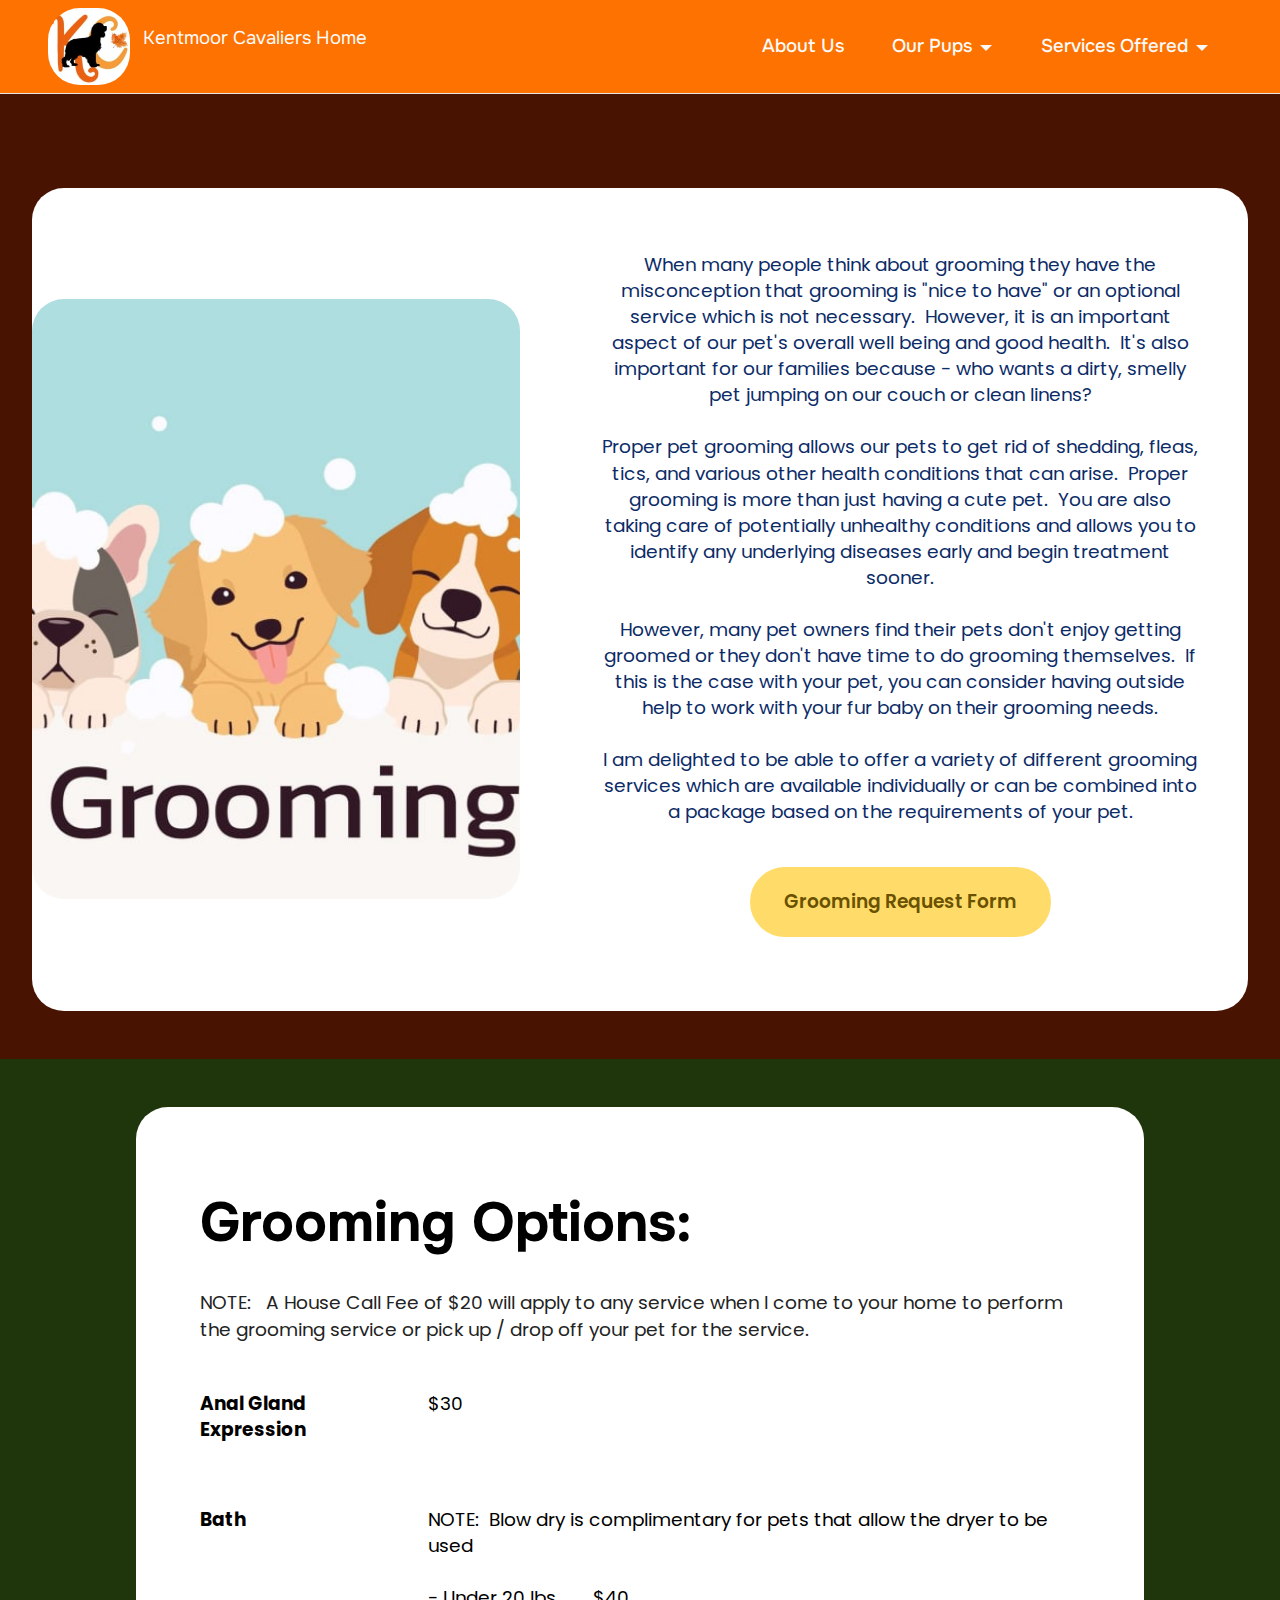
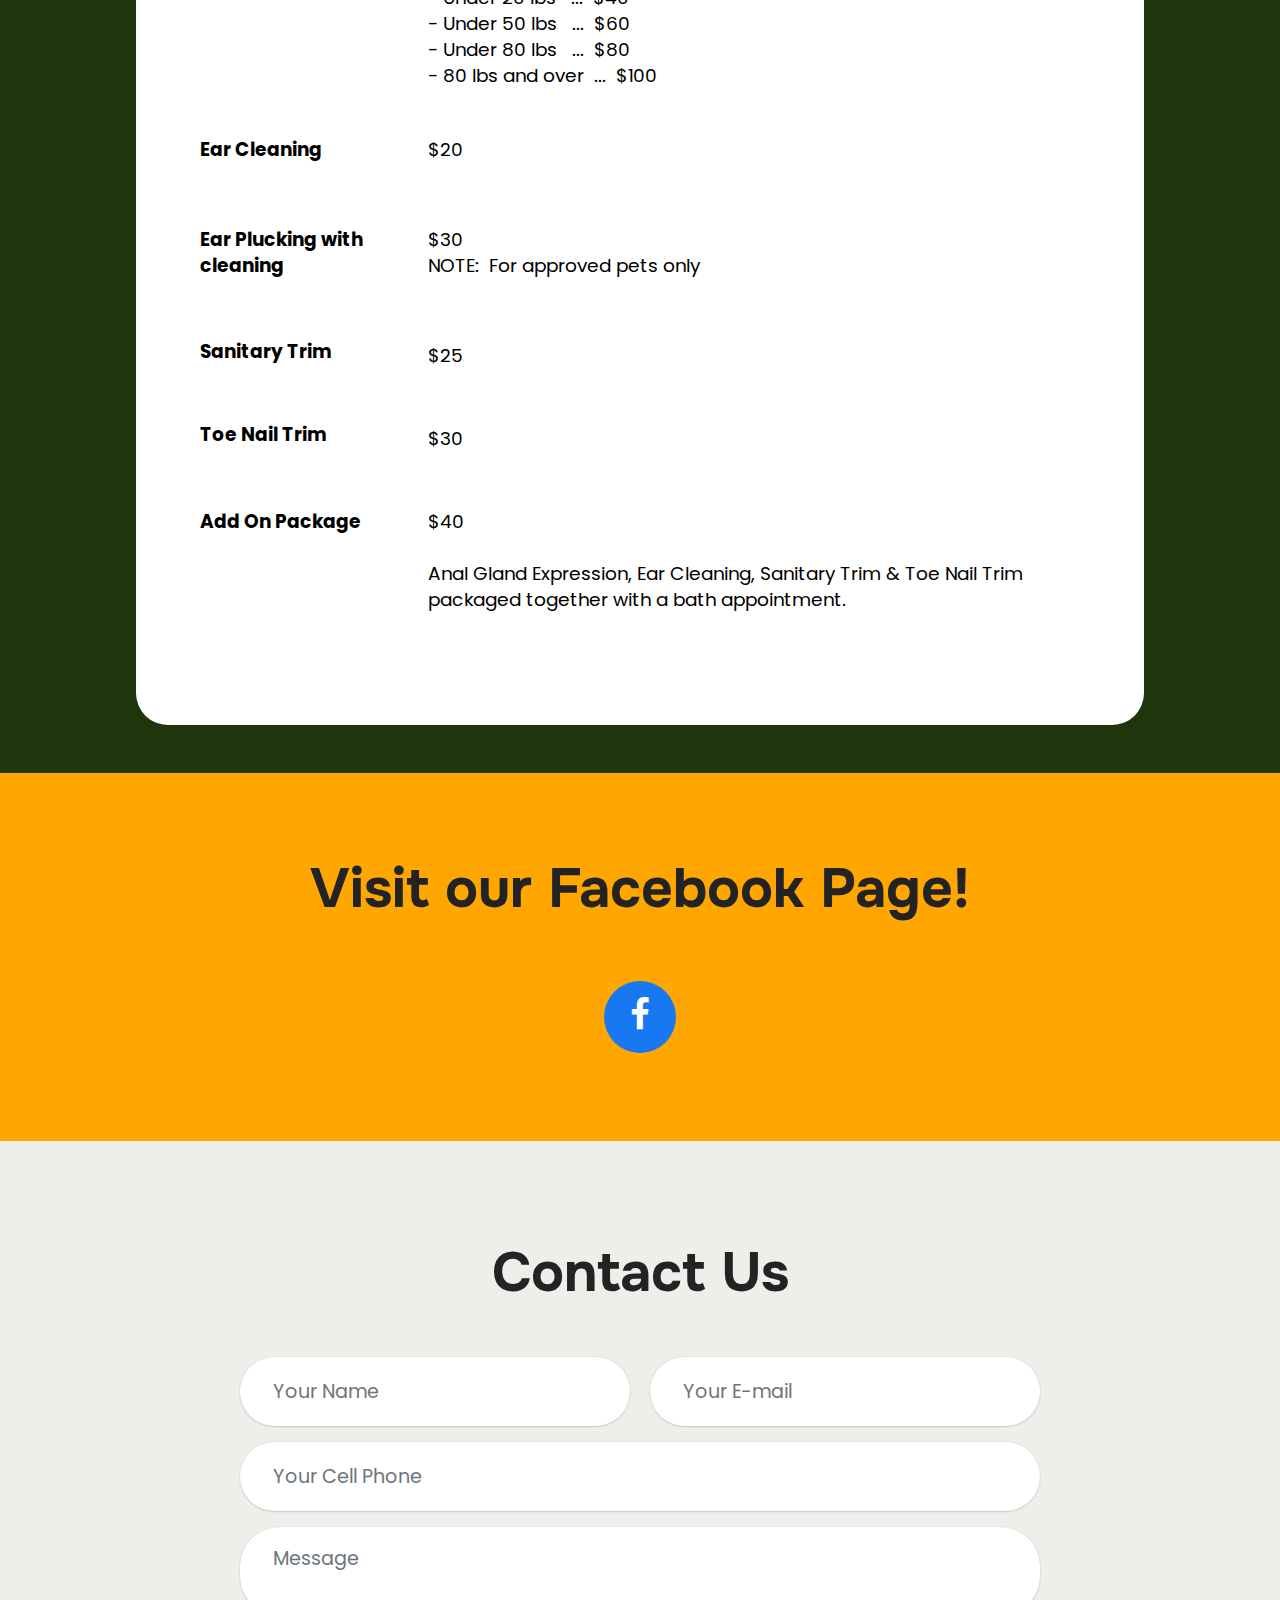
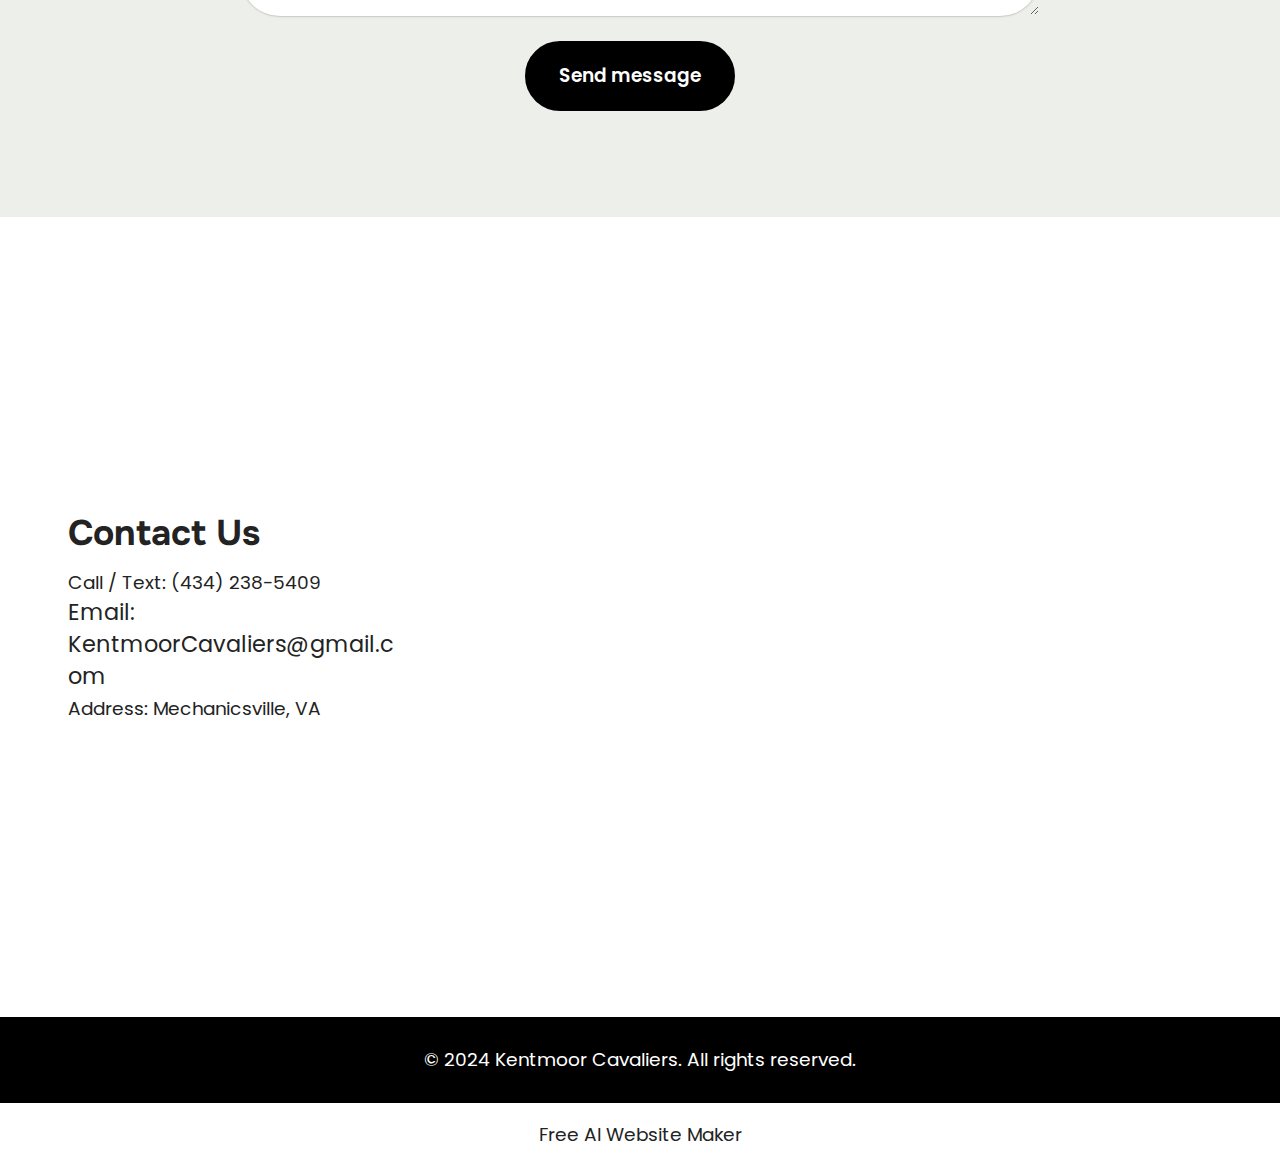
<file: page3.html>
<!DOCTYPE html>
<html  >
<head>
  <!-- Site made with Mobirise Website Builder v5.9.18, https://mobirise.com -->
  <meta charset="UTF-8">
  <meta http-equiv="X-UA-Compatible" content="IE=edge">
  <meta name="generator" content="Mobirise v5.9.18, mobirise.com">
  <meta name="viewport" content="width=device-width, initial-scale=1, minimum-scale=1">
  <link rel="shortcut icon" href="assets/images/kentmoor-cavaliers-logo-1-147x138.jpg" type="image/x-icon">
  <meta name="description" content="As a dedicated King Charles Cavalier Spaniel trainer, I offer exceptional pet sitting, grooming, and travel nanny services tailored for your furry friends.">
  
  
  <title>Pet Grooming</title>
  <link rel="stylesheet" href="assets/bootstrap/css/bootstrap.min.css">
  <link rel="stylesheet" href="assets/bootstrap/css/bootstrap-grid.min.css">
  <link rel="stylesheet" href="assets/bootstrap/css/bootstrap-reboot.min.css">
  <link rel="stylesheet" href="assets/dropdown/css/style.css">
  <link rel="stylesheet" href="assets/socicon/css/styles.css">
  <link rel="stylesheet" href="assets/theme/css/style.css">
  <link rel="preload" href="https://fonts.googleapis.com/css2?family=Onest:wght@400;700&display=swap&display=swap" as="style" onload="this.onload=null;this.rel='stylesheet'">
  <noscript><link rel="stylesheet" href="https://fonts.googleapis.com/css2?family=Onest:wght@400;700&display=swap&display=swap"></noscript>
  <link rel="preload" href="https://fonts.googleapis.com/css?family=Poppins:100,100i,200,200i,300,300i,400,400i,500,500i,600,600i,700,700i,800,800i,900,900i&display=swap" as="style" onload="this.onload=null;this.rel='stylesheet'">
  <noscript><link rel="stylesheet" href="https://fonts.googleapis.com/css?family=Poppins:100,100i,200,200i,300,300i,400,400i,500,500i,600,600i,700,700i,800,800i,900,900i&display=swap"></noscript>
  <link rel="preload" as="style" href="assets/mobirise/css/mbr-additional.css?v=wLPAK3"><link rel="stylesheet" href="assets/mobirise/css/mbr-additional.css?v=wLPAK3" type="text/css">

  
  
  
</head>
<body>
  
  <section data-bs-version="5.1" class="menu cid-umeEUkeMPM" once="menu" id="menu1-8j">
    
    <nav class="navbar navbar-dropdown navbar-fixed-top navbar-expand-lg">
        <div class="container">
            <div class="navbar-brand">
                <span class="navbar-logo">
                    
                        <a href="index.html"><img src="assets/images/kentmoor-cavaliers-logo-1-147x138.jpg" alt="Mobirise" style="height: 4.8rem;"></a>
                    
                </span>
                <span class="navbar-caption-wrap"><a class="navbar-caption text-white text-primary display-4" href="index.html"><p>Kentmoor Cavaliers Home&nbsp;</p></a></span>
            </div>
            <button class="navbar-toggler" type="button" data-toggle="collapse" data-bs-toggle="collapse" data-target="#navbarSupportedContent" data-bs-target="#navbarSupportedContent" aria-controls="navbarNavAltMarkup" aria-expanded="false" aria-label="Toggle navigation">
                <div class="hamburger">
                    <span></span>
                    <span></span>
                    <span></span>
                    <span></span>
                </div>
            </button>
            <div class="collapse navbar-collapse" id="navbarSupportedContent">
                <ul class="navbar-nav nav-dropdown nav-right" data-app-modern-menu="true"><li class="nav-item"><a class="nav-link link text-white text-primary display-4" href="page8.html" aria-expanded="false">About Us</a></li><li class="nav-item dropdown"><a class="nav-link link text-white text-primary dropdown-toggle display-4" href="page6.html" aria-expanded="false" data-toggle="dropdown-submenu" data-bs-toggle="dropdown" data-bs-auto-close="outside">Our Pups</a><div class="dropdown-menu" aria-labelledby="dropdown-747"><a class="text-white show text-primary dropdown-item display-4" href="page6.html">Our Pups</a><a class="text-white show text-primary dropdown-item display-4" href="page12.html">Sebastian</a><a class="text-white show text-primary dropdown-item display-4" href="page10.html">Gus</a><a class="text-white show text-primary dropdown-item display-4" href="page13.html">Ember</a></div></li><li class="nav-item dropdown"><a class="nav-link link text-white dropdown-toggle display-4" href="#" aria-expanded="false" data-toggle="dropdown-submenu" data-bs-toggle="dropdown">Services Offered</a><div class="dropdown-menu"><a class="text-white dropdown-item text-primary display-4" href="page2.html" aria-expanded="false">Pet Sitting</a><a class="text-white dropdown-item text-primary display-4" href="page3.html">Grooming</a><a class="text-white dropdown-item text-primary display-4" href="page4.html">Training</a><a class="text-white dropdown-item text-primary display-4" href="page5.html">Transportation</a><a class="text-white dropdown-item text-primary display-4" href="page7.html">Stud Dog Services</a></div></li></ul>
                
                
            </div>
        </div>
    </nav>

</section>

<section data-bs-version="5.1" class="start article05 cid-ulnqPLd4WR" id="article05-6n">
  

  
  

  <div class="container-fluid">
    <div class="row justify-content-center align-items-center">
      <div class="col-12">
        <div class="card-wrapper">
          <div class="row">
            <div class="col-12 col-md-12 col-lg-5 image-wrapper">
              <a href="assets/files/Kingdom-Cavaliers-GroomingRequestForm-2024-08-13.pdf" target="_blank"><img class="w-100" src="assets/images/grooming-logo-1036x583.jpg" alt="Mobirise Website Builder"></a>
            </div>
            <div class="col-12 col-lg col-md-12">
              <div class="text-wrapper align-left">
                
                <p class="mbr-text mbr-fonts-style mb-4 display-7">
                  When many people think about grooming they have the misconception that grooming is "nice to have" or an optional service which is not necessary.&nbsp; However, it is an important aspect of our pet's overall well being and good health.&nbsp; It's also important for our families because - who wants a dirty, smelly pet jumping on our couch or clean linens?<br><br>Proper pet grooming allows our pets to get rid of shedding, fleas, tics, and various other health conditions that can arise.&nbsp; Proper grooming is more than just having a cute pet.&nbsp; You are also taking care of potentially unhealthy conditions and allows you to identify any underlying diseases early and begin treatment sooner.<br><br>However, many pet owners find their pets don't enjoy getting groomed or they don't have time to do grooming themselves.&nbsp; If this is the case with your pet, you can consider having outside help to work with your fur baby on their grooming needs.<br><br>I am delighted to be able to offer a variety of different grooming services which are available individually or can be combined into a package based on the requirements of your pet.</p>
                <div class="mbr-section-btn mt-3"><a class="btn btn-lg btn-warning display-7" href="assets/files/Kentmoor-Cavaliers-GroomingRequestForm-2024-09-30.pdf" target="_blank">Grooming Request Form</a></div>
              </div>
            </div>
          </div>
        </div>
      </div>
    </div>
  </div>
</section>

<section data-bs-version="5.1" class="list04 cid-uk9g4vlCwD" id="list04-5e">
  

  
  
  <div class="container">
    <div class="row justify-content-center">
      <div class="card col-md-12 col-lg-10">
        <div class="card-wrapper">
          <div class="row justify-content-center">
            <div class="col-12 mb-5 content-head">
              <h3 class="card-title mbr-fonts-style mbr-white mt-3 display-2"><strong>Grooming Options:</strong></h3>
              <h5 class="mbr-section-subtitle mbr-fonts-style align-center mb-0 mt-4 display-7">NOTE:&nbsp; &nbsp;A House Call Fee of $20 will apply to any service when I come to your home&nbsp;to perform the grooming service&nbsp;or pick up / drop off your pet for the service.</h5>
            </div>
          </div>

          <div class="row justify-content-left item features-without-image mt-0 mb-5 active">
            <div class="col-12 col-md-12 col-lg-3">
              <h5 class="mbr-card-title mbr-fonts-style mt-0 mb-3 display-7">
                <strong>Anal Gland Expression</strong></h5>
            </div>
            <div class="col-md-12 col-lg item-wrapper">
              <p class="mbr-text mbr-fonts-style mt-0 mb-0 display-7">
                $30</p>
            </div>
          </div><div class="row justify-content-left item features-without-image mt-0 mb-5">
            <div class="col-12 col-md-12 col-lg-3">
              <h5 class="mbr-card-title mbr-fonts-style mt-0 mb-3 display-7">
                <strong>Bath<br><br></strong></h5>
            </div>
            <div class="col-md-12 col-lg item-wrapper">
              <p class="mbr-text mbr-fonts-style mt-0 mb-0 display-7">NOTE:&nbsp; Blow dry is complimentary for pets that allow the dryer to be used<br><br>- Under 20 lbs&nbsp; &nbsp;...&nbsp; $40<br>- Under 50 lbs&nbsp; &nbsp;...&nbsp; $60<br>- Under 80 lbs&nbsp; &nbsp;...&nbsp; $80<br>- 80 lbs and over&nbsp; ...&nbsp; $100</p>
            </div>
          </div>
          <div class="row justify-content-left item features-without-image mt-0 mb-5">
            <div class="col-12 col-md-12 col-lg-3">
              <h5 class="mbr-card-title mbr-fonts-style mt-0 mb-3 display-7">
                <strong>Ear Cleaning</strong></h5>
            </div>
            <div class="col-md-12 col-lg item-wrapper">
              <p class="mbr-text mbr-fonts-style mt-0 mb-0 display-7">
                $20</p>
            </div>
          </div>
          <div class="row justify-content-left item features-without-image mt-0 mb-5">

            <div class="col-12 col-md-12 col-lg-3 ">
              <h5 class="mbr-card-title mbr-fonts-style mt-0 mb-3 display-7">
                <strong>Ear Plucking&nbsp;with cleaning</strong></h5>
            </div>
            <div class="col-md-12 col-lg">
              <p class="mbr-text mbr-fonts-style mt-0 mb-0 item-wrapper display-7">$30<br>NOTE:&nbsp; For approved pets only</p>
            </div>
          </div><div class="row justify-content-left item features-without-image mt-0 mb-5">

            <div class="col-12 col-md-12 col-lg-3 ">
              <h5 class="mbr-card-title mbr-fonts-style mt-0 mb-3 display-7"><p>
                <strong>Sanitary Trim</strong></p></h5>
            </div>
            <div class="col-md-12 col-lg">
              <p class="mbr-text mbr-fonts-style mt-0 mb-0 item-wrapper display-7">$25<br></p>
            </div>
          </div><div class="row justify-content-left item features-without-image mt-0 mb-5">

            <div class="col-12 col-md-12 col-lg-3 ">
              <h5 class="mbr-card-title mbr-fonts-style mt-0 mb-3 display-7"><p>
                <strong>Toe Nail Trim</strong></p></h5>
            </div>
            <div class="col-md-12 col-lg">
              <p class="mbr-text mbr-fonts-style mt-0 mb-0 item-wrapper display-7">$30<br></p>
            </div>
          </div><div class="row justify-content-left item features-without-image mt-0 mb-5">

            <div class="col-12 col-md-12 col-lg-3 ">
              <h5 class="mbr-card-title mbr-fonts-style mt-0 mb-3 display-7"><strong>Add On Package</strong></h5>
            </div>
            <div class="col-md-12 col-lg">
              <p class="mbr-text mbr-fonts-style mt-0 mb-0 item-wrapper display-7">$40<br><br>Anal Gland Expression, Ear Cleaning, Sanitary Trim &amp; Toe Nail Trim packaged together with a bath appointment.</p>
            </div>
          </div>


        </div>
      </div>
    </div>
  </div>
</section>

<section data-bs-version="5.1" class="social4 cid-uk9w8EGtNX" id="social04-5h">
    
    
    

    <div class="container">
        <div class="media-container-row">
            <div class="col-12">
                <h3 class="mbr-section-title align-center mb-5 mbr-fonts-style display-2">
                    <strong>Visit our Facebook Page!</strong>
                </h3>
                <div class="social-list align-center">
                    <a class="iconfont-wrapper bg-facebook m-2 " target="_blank" href="https://www.facebook.com/groups/1490678041589144">
                        <span class="socicon-facebook socicon"></span>
                    </a>
                    
                    
                    
                    
                    
                    
                    
                    
                    
                    
                </div>
            </div>
        </div>
    </div>
</section>

<section data-bs-version="5.1" class="form5 cid-upUJEE282V" id="form02-8t">
    
    
    <div class="container">
        <div class="row justify-content-center">
            <div class="col-12 content-head">
                <div class="mbr-section-head mb-5">
                    <h3 class="mbr-section-title mbr-fonts-style align-center mb-0 display-2">
                        <strong>Contact Us</strong></h3>
                    
                </div>
            </div>
        </div>
        <div class="row justify-content-center">
            <div class="col-lg-8 mx-auto mbr-form" data-form-type="formoid">
                <form action="https://mobirise.eu/" method="POST" class="mbr-form form-with-styler" data-form-title="Form Name"><input type="hidden" name="email" data-form-email="true" value="UtNVCXnClAkcQra7MlJp4eHAGdiAm7MdndmiiEDvbIvOaCoEwV5VS8bpe3Ilm1pfV/WZQft4K/M6ZzRRXs2uglxjqtfh2o/F+QyeFIduANp9BmFVr6ec9dhKpQxbVdpd">
                    <div class="row">
                        <div hidden="hidden" data-form-alert="" class="alert alert-success col-12">Thank you for your message.  We will be back in touch with you as soon as possible!</div>
                        <div hidden="hidden" data-form-alert-danger="" class="alert alert-danger col-12">
                            Oops...! some problem!
                        </div>
                    </div>
                    <div class="dragArea row">
                        <div class="col-md col-sm-12 form-group mb-3" data-for="name">
                            <input type="text" name="name" placeholder="Your Name" data-form-field="name" class="form-control" value="" id="name-form02-8t">
                        </div>
                        <div class="col-md col-sm-12 form-group mb-3" data-for="email">
                            <input type="email" name="email" placeholder="Your E-mail" data-form-field="email" class="form-control" value="" id="email-form02-8t">
                        </div>
                        <div class="col-12 form-group mb-3" data-for="phone">
                            <input type="tel" name="phone" placeholder="Your Cell Phone" data-form-field="phone" class="form-control" value="" id="phone-form02-8t">
                        </div>
                        <div class="col-12 form-group mb-3" data-for="textarea">
                            <textarea name="textarea" placeholder="Message" data-form-field="textarea" class="form-control" id="textarea-form02-8t"></textarea>
                        </div>
                        <div class="col-lg-12 col-md-12 col-sm-12 align-center mbr-section-btn"><button type="submit" class="btn btn-secondary display-7">Send message</button></div>
                    </div>
                </form>
            </div>
        </div>
    </div>
</section>

<section data-bs-version="5.1" class="contacts4 map1 cid-uk9w6gQQ15" id="contacts04-5f">

	

    <div class="main_wrapper">
		<div class="b_wrapper">
			<div class="container-fluid">
				<div class="row justify-content-start">
					<div class="col-md-5 col-lg-4 item-wrapper">
                        <h5 class="cardTitle mbr-fonts-style mb-2 display-5">
                            <strong>Contact Us</strong>
                        </h5>
                        <ul class="list mbr-fonts-style display-7">
                            <li class="mbr-text item-wrap">Call / Text:                                
                            <a href="tel:(555) 123-4567" class="text-black">(4</a>34) 238-5409</li>

                            <li class="mbr-text item-wrap"><span style="font-size: 1.4rem;">Email: KentmoorCavaliers@gmail.com</span><br></li>

                            <li class="mbr-text item-wrap">                        
                            Address:
                            Mechanicsville, VA</li>
                        </ul>
					</div>
				</div>
			</div>
		</div>
        <div class="google-map"><iframe frameborder="0" style="border:0" src="https://www.google.com/maps/embed/v1/place?key=AIzaSyB7QWkvlxV39ZsyKvhZRjPGVqlJFvxxNkw&amp;q=23111" allowfullscreen=""></iframe></div>
	</div>
</section>

<section data-bs-version="5.1" class="footer4 cid-ujKS1WNBqu" once="footers" id="footer04-1h">

    

    

    <div class="container">
        <div class="media-container-row align-center mbr-white">
            <div class="col-12">
                <p class="mbr-text mb-0 mbr-fonts-style display-7">© 2024 Kentmoor Cavaliers. All rights reserved.</p>
            </div>
        </div>
    </div>
</section><section class="display-7" style="padding: 0;align-items: center;justify-content: center;flex-wrap: wrap;    align-content: center;display: flex;position: relative;height: 4rem;"><a href="https://mobiri.se/2546818" style="flex: 1 1;height: 4rem;position: absolute;width: 100%;z-index: 1;"><img alt="" style="height: 4rem;" src="[data-uri]"></a><p style="margin: 0;text-align: center;" class="display-7">&#8204;</p><a style="z-index:1" href="https://mobirise.com/builder/ai-website-maker.html">Free AI Website Maker</a></section><script src="assets/bootstrap/js/bootstrap.bundle.min.js"></script>  <script src="assets/smoothscroll/smooth-scroll.js"></script>  <script src="assets/ytplayer/index.js"></script>  <script src="assets/dropdown/js/navbar-dropdown.js"></script>  <script src="assets/theme/js/script.js"></script>  <script src="assets/formoid/formoid.min.js"></script>  
  
  
</body>
</html>
</file>
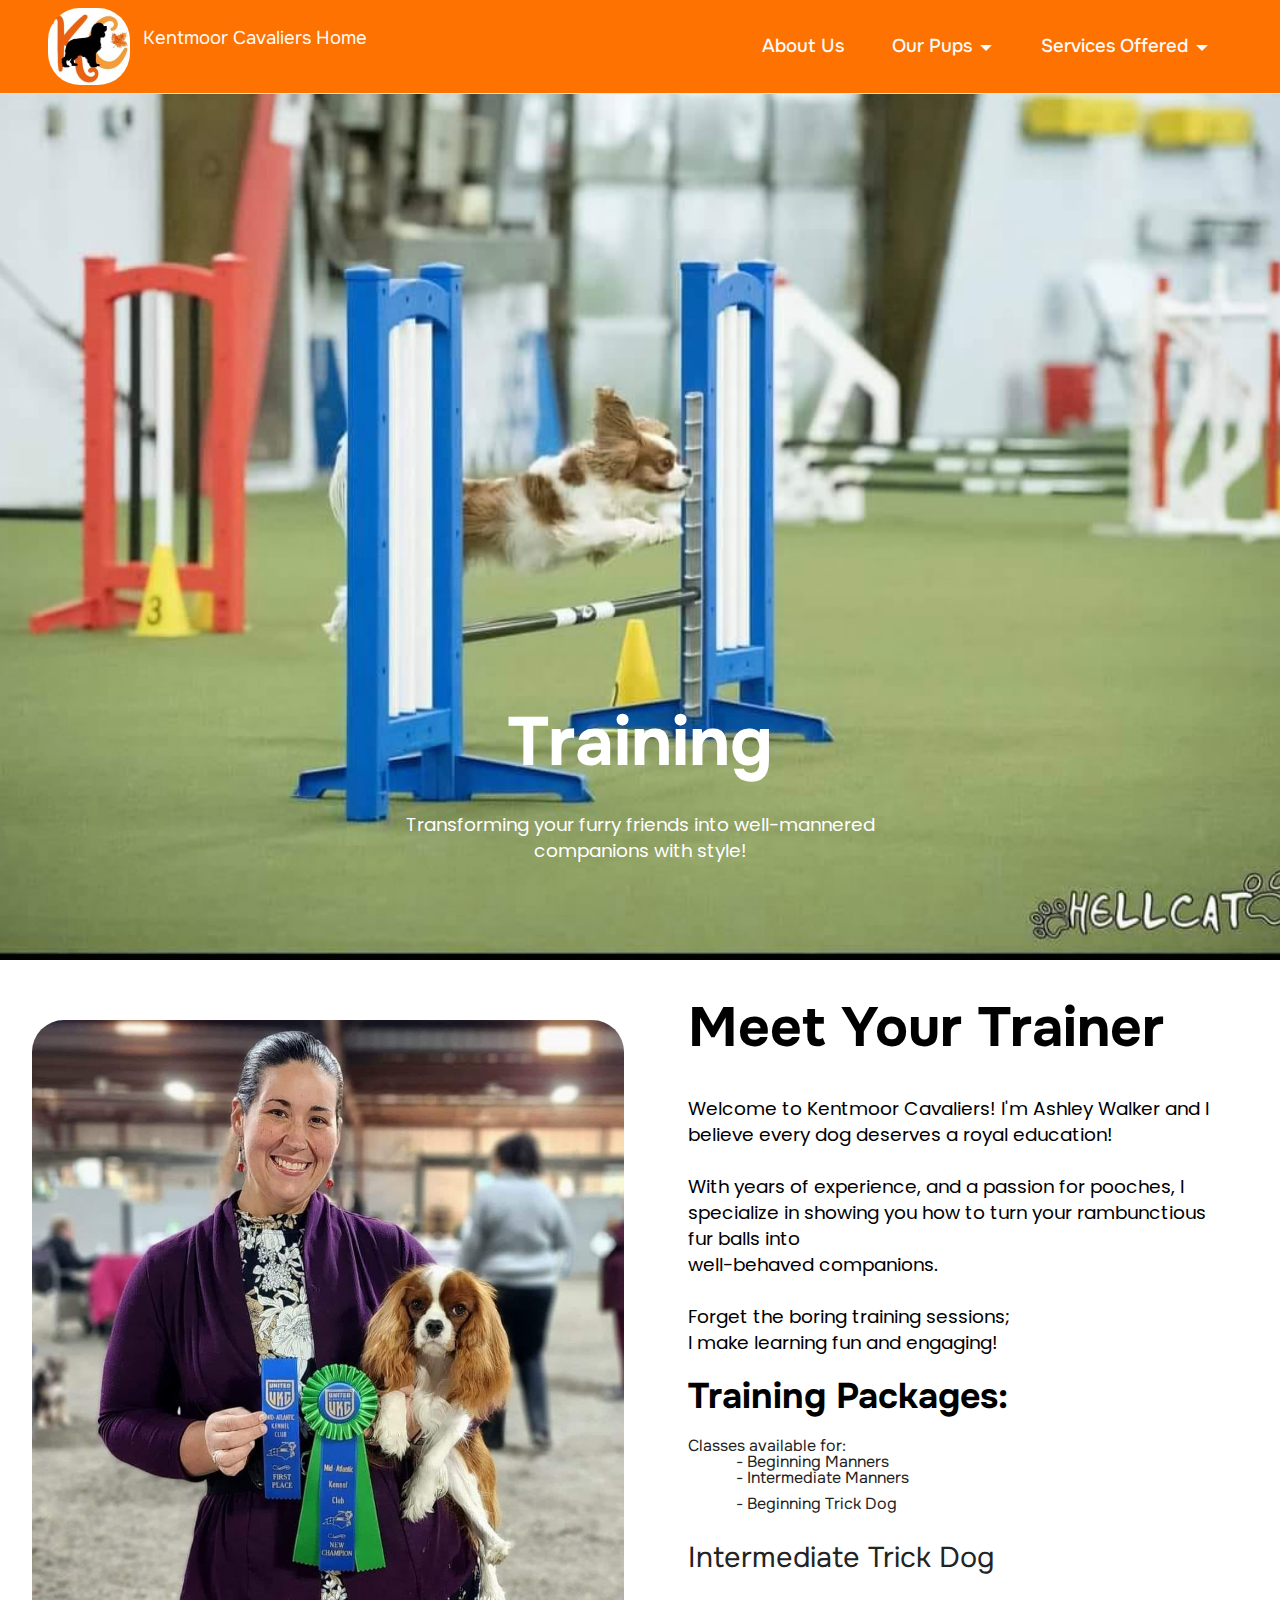
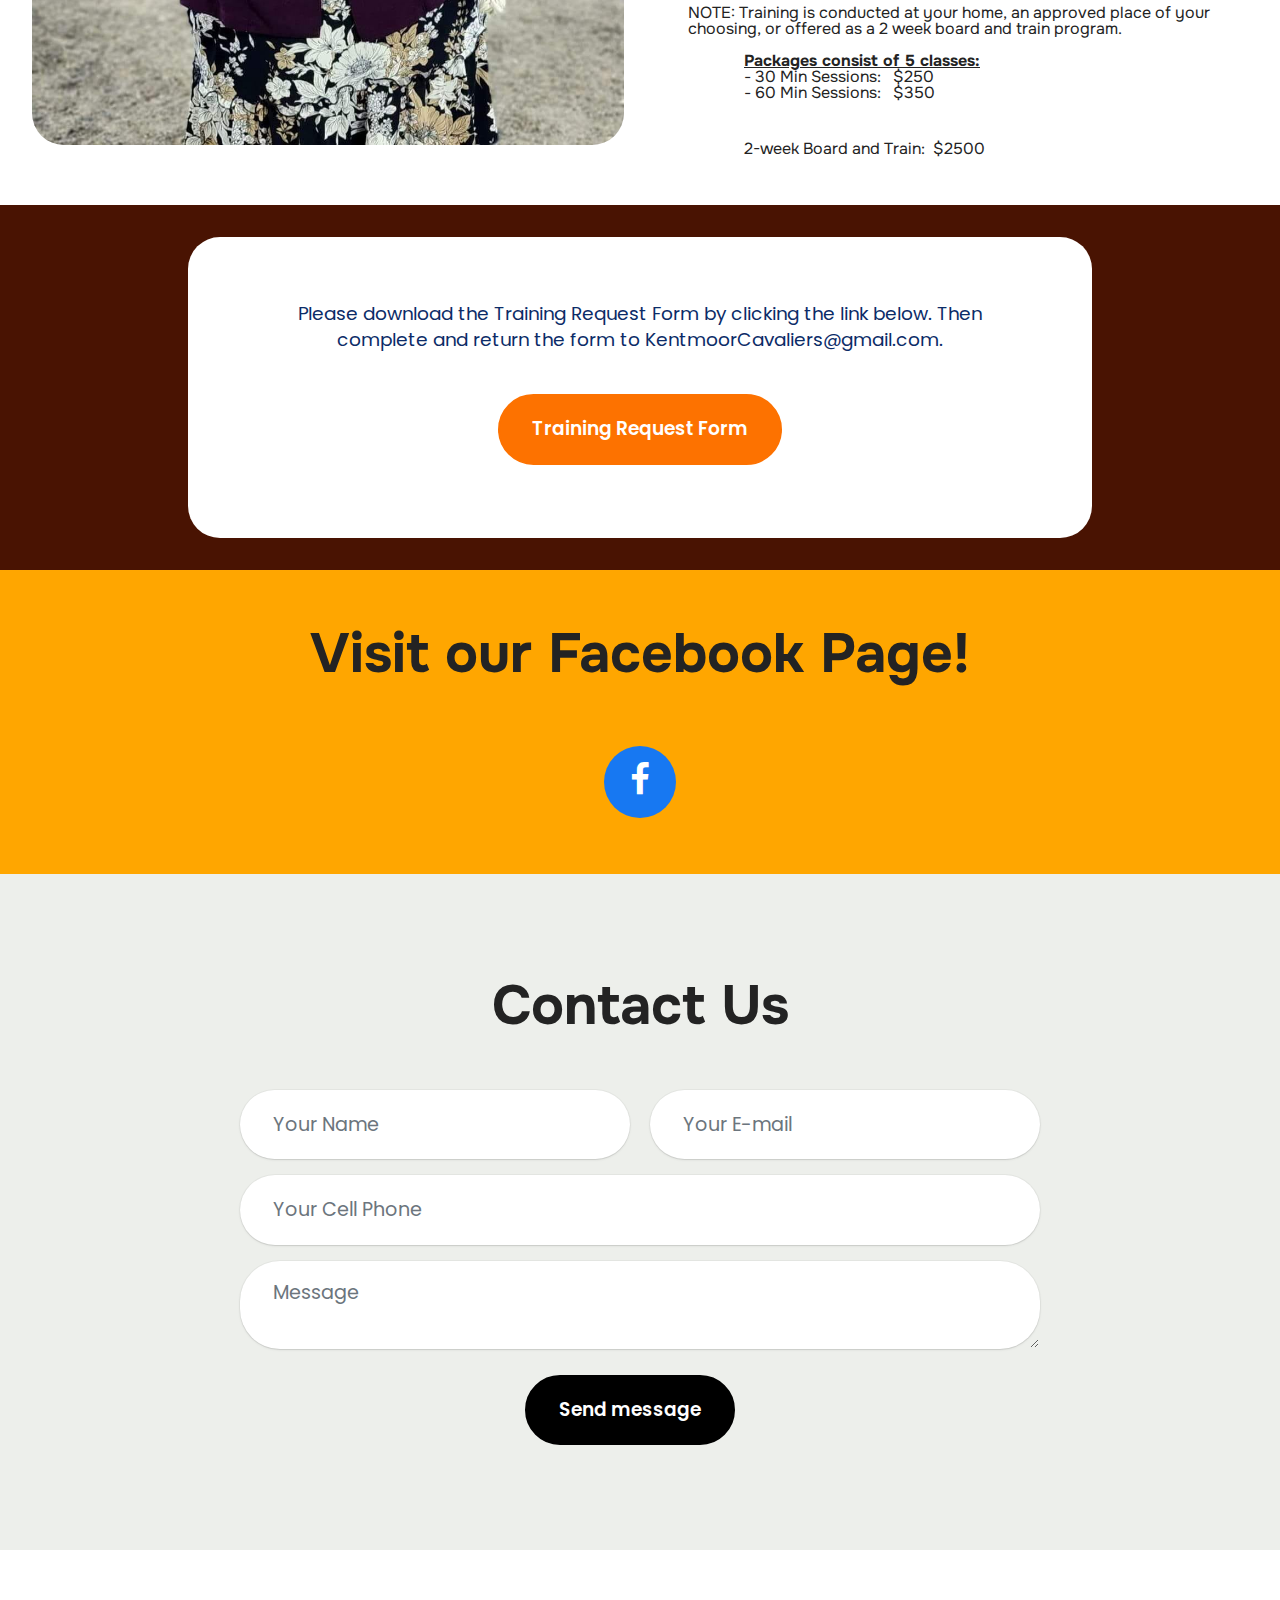
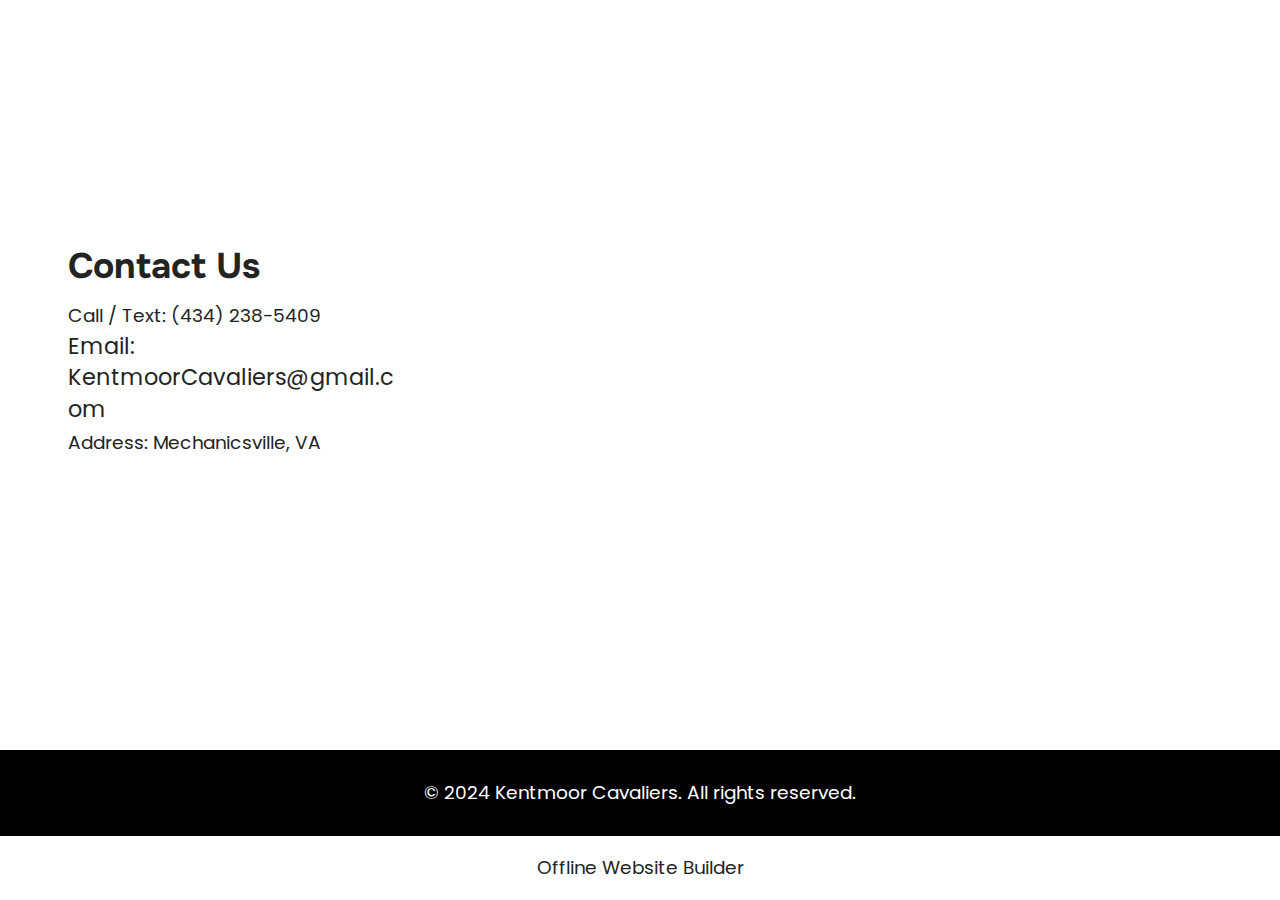
<file: page4.html>
<!DOCTYPE html>
<html  >
<head>
  <!-- Site made with Mobirise Website Builder v5.9.18, https://mobirise.com -->
  <meta charset="UTF-8">
  <meta http-equiv="X-UA-Compatible" content="IE=edge">
  <meta name="generator" content="Mobirise v5.9.18, mobirise.com">
  <meta name="viewport" content="width=device-width, initial-scale=1, minimum-scale=1">
  <link rel="shortcut icon" href="assets/images/kentmoor-cavaliers-logo-1-147x138.jpg" type="image/x-icon">
  <meta name="description" content="As a dedicated King Charles Cavalier Spaniel trainer, I offer exceptional pet sitting, grooming, and travel nanny services tailored for your furry friends.">
  
  
  <title>Pet Training</title>
  <link rel="stylesheet" href="assets/bootstrap/css/bootstrap.min.css">
  <link rel="stylesheet" href="assets/bootstrap/css/bootstrap-grid.min.css">
  <link rel="stylesheet" href="assets/bootstrap/css/bootstrap-reboot.min.css">
  <link rel="stylesheet" href="assets/dropdown/css/style.css">
  <link rel="stylesheet" href="assets/socicon/css/styles.css">
  <link rel="stylesheet" href="assets/theme/css/style.css">
  <link rel="preload" href="https://fonts.googleapis.com/css2?family=Onest:wght@400;700&display=swap&display=swap" as="style" onload="this.onload=null;this.rel='stylesheet'">
  <noscript><link rel="stylesheet" href="https://fonts.googleapis.com/css2?family=Onest:wght@400;700&display=swap&display=swap"></noscript>
  <link rel="preload" href="https://fonts.googleapis.com/css?family=Poppins:100,100i,200,200i,300,300i,400,400i,500,500i,600,600i,700,700i,800,800i,900,900i&display=swap" as="style" onload="this.onload=null;this.rel='stylesheet'">
  <noscript><link rel="stylesheet" href="https://fonts.googleapis.com/css?family=Poppins:100,100i,200,200i,300,300i,400,400i,500,500i,600,600i,700,700i,800,800i,900,900i&display=swap"></noscript>
  <link rel="preload" as="style" href="assets/mobirise/css/mbr-additional.css?v=TjoQ7P"><link rel="stylesheet" href="assets/mobirise/css/mbr-additional.css?v=TjoQ7P" type="text/css">

  
  
  
</head>
<body>
  
  <section data-bs-version="5.1" class="menu cid-umeEUkeMPM" once="menu" id="menu1-8j">
    
    <nav class="navbar navbar-dropdown navbar-fixed-top navbar-expand-lg">
        <div class="container">
            <div class="navbar-brand">
                <span class="navbar-logo">
                    
                        <a href="index.html"><img src="assets/images/kentmoor-cavaliers-logo-1-147x138.jpg" alt="Mobirise" style="height: 4.8rem;"></a>
                    
                </span>
                <span class="navbar-caption-wrap"><a class="navbar-caption text-white text-primary display-4" href="index.html"><p>Kentmoor Cavaliers Home&nbsp;</p></a></span>
            </div>
            <button class="navbar-toggler" type="button" data-toggle="collapse" data-bs-toggle="collapse" data-target="#navbarSupportedContent" data-bs-target="#navbarSupportedContent" aria-controls="navbarNavAltMarkup" aria-expanded="false" aria-label="Toggle navigation">
                <div class="hamburger">
                    <span></span>
                    <span></span>
                    <span></span>
                    <span></span>
                </div>
            </button>
            <div class="collapse navbar-collapse" id="navbarSupportedContent">
                <ul class="navbar-nav nav-dropdown nav-right" data-app-modern-menu="true"><li class="nav-item"><a class="nav-link link text-white text-primary display-4" href="page8.html" aria-expanded="false">About Us</a></li><li class="nav-item dropdown"><a class="nav-link link text-white text-primary dropdown-toggle display-4" href="page6.html" aria-expanded="false" data-toggle="dropdown-submenu" data-bs-toggle="dropdown" data-bs-auto-close="outside">Our Pups</a><div class="dropdown-menu" aria-labelledby="dropdown-747"><a class="text-white show text-primary dropdown-item display-4" href="page6.html">Our Pups</a><a class="text-white show text-primary dropdown-item display-4" href="page12.html">Sebastian</a><a class="text-white show text-primary dropdown-item display-4" href="page10.html">Gus</a><a class="text-white show text-primary dropdown-item display-4" href="page13.html">Ember</a></div></li><li class="nav-item dropdown"><a class="nav-link link text-white dropdown-toggle display-4" href="#" aria-expanded="false" data-toggle="dropdown-submenu" data-bs-toggle="dropdown">Services Offered</a><div class="dropdown-menu"><a class="text-white dropdown-item text-primary display-4" href="page2.html" aria-expanded="false">Pet Sitting</a><a class="text-white dropdown-item text-primary display-4" href="page3.html">Grooming</a><a class="text-white dropdown-item text-primary display-4" href="page4.html">Training</a><a class="text-white dropdown-item text-primary display-4" href="page5.html">Transportation</a><a class="text-white dropdown-item text-primary display-4" href="page7.html">Stud Dog Services</a></div></li></ul>
                
                
            </div>
        </div>
    </nav>

</section>

<section data-bs-version="5.1" class="header16 cid-ujKS3Kw8n8 mbr-fullscreen" id="header17-1j">
  
  
  <div class="container-fluid">
    <div class="row">
      <div class="content-wrap col-12 col-md-6">
        <h1 class="mbr-section-title mbr-fonts-style mbr-white mb-4 display-1">
          <strong>Training</strong></h1>
        
        <p class="mbr-fonts-style mbr-text mbr-white mb-4 display-7">Transforming your furry friends into well-mannered companions with style!</p>
        
      </div>
    </div>
  </div>
</section>

<section data-bs-version="5.1" class="article2 cid-ujKS3L6KvX" id="article02-1k">
	

	
	

	<div class="container">
		<div class="row justify-content-center">
			<div class="col-12 col-md-12 col-lg-6 image-wrapper">
				<img class="w-100" src="assets/images/gus-ashley-photo-1-1080x1324.jpg" alt="Mobirise Website Builder">
			</div>
			<div class="col-12 col-md-12 col-lg">
				<div class="text-wrapper align-left">
					<h1 class="mbr-section-title mbr-fonts-style mb-4 display-2">
						<strong>Meet Your Trainer</strong>
					</h1>
					<p class="mbr-text align-left mbr-fonts-style mb-3 display-7">Welcome to Kentmoor Cavaliers! I'm Ashley Walker and I believe every dog deserves a royal education! <br><br>With years of experience, and a passion for pooches, I specialize in showing you how to turn your rambunctious fur balls into <br>well-behaved companions. <br><br>Forget the boring training sessions; <br>I make learning fun and engaging!</p>

					<p class="mbr-text align-left mbr-fonts-style mb-3 display-5"><strong>Training Packages:</strong></p>

					<p class="mbr-text align-left mbr-fonts-style mb-3 display-7"></p><p>Classes available for:<br>&nbsp; &nbsp; &nbsp; &nbsp; &nbsp; &nbsp; - Beginning Manners<br>&nbsp; &nbsp; &nbsp; &nbsp; &nbsp; &nbsp; - Intermediate Manners<br>&nbsp; &nbsp; &nbsp; &nbsp; &nbsp; &nbsp; - Beginning Trick Dog&nbsp; &nbsp;&nbsp;<span style="font-size: 1.8rem;">&nbsp; &nbsp; &nbsp; &nbsp; &nbsp; &nbsp; &nbsp; &nbsp; &nbsp; &nbsp; &nbsp; &nbsp; &nbsp; &nbsp; &nbsp;&nbsp;<br><br>Intermediate Trick Dog</span></p><p><br>NOTE: Training is conducted at your home, an&nbsp;approved place of your choosing, or offered as a 2 week board and train program.<br><br>&nbsp; &nbsp; &nbsp; &nbsp; &nbsp; &nbsp; &nbsp;&nbsp;<strong><u>Packages consist of 5 classes:</u></strong><br>&nbsp; &nbsp; &nbsp; &nbsp; &nbsp; &nbsp; &nbsp; - 30 Min Sessions:&nbsp; &nbsp;$250<br>&nbsp; &nbsp; &nbsp; &nbsp; &nbsp; &nbsp; &nbsp; - 60 Min Sessions:&nbsp; &nbsp;$350<br></p><br><p>&nbsp; &nbsp; &nbsp; &nbsp; &nbsp; &nbsp; &nbsp; 2-week Board and Train:&nbsp; $2500</p><p></p>

					
				</div>
			</div>
		</div>
	</div>
</section>

<section data-bs-version="5.1" class="header14 cid-ulnuXu8fTq" id="header14-6o">
	

	
	
	<div class="container">
		<div class="row justify-content-center">
			<div class="card col-12 col-md-12 col-lg-9">
				<div class="card-wrapper">
					<div class="card-box align-center">
						
						<p class="mbr-text mbr-fonts-style mb-4 display-7">
							Please download the Training Request Form by clicking the link below. Then complete and return the form to KentmoorCavaliers@gmail.com.</p>
						<div class="mbr-section-btn mt-4"><a class="btn btn-danger display-7" href="assets/files/Kentmoor-Cavaliers-TrainingRequestForm-2024-09-30.pdf" target="_blank">Training Request Form</a></div>
					</div>
				</div>
			</div>
		</div>
	</div>
</section>

<section data-bs-version="5.1" class="social4 cid-uk9DhEhb76" id="social04-5q">
    
    
    

    <div class="container">
        <div class="media-container-row">
            <div class="col-12">
                <h3 class="mbr-section-title align-center mb-5 mbr-fonts-style display-2">
                    <strong>Visit our Facebook Page!</strong>
                </h3>
                <div class="social-list align-center">
                    <a class="iconfont-wrapper bg-facebook m-2 " target="_blank" href="https://www.facebook.com/groups/1490678041589144">
                        <span class="socicon-facebook socicon"></span>
                    </a>
                    
                    
                    
                    
                    
                    
                    
                    
                    
                    
                </div>
            </div>
        </div>
    </div>
</section>

<section data-bs-version="5.1" class="form5 cid-upUKjEcSxU" id="form02-8u">
    
    
    <div class="container">
        <div class="row justify-content-center">
            <div class="col-12 content-head">
                <div class="mbr-section-head mb-5">
                    <h3 class="mbr-section-title mbr-fonts-style align-center mb-0 display-2">
                        <strong>Contact Us</strong></h3>
                    
                </div>
            </div>
        </div>
        <div class="row justify-content-center">
            <div class="col-lg-8 mx-auto mbr-form" data-form-type="formoid">
                <form action="https://mobirise.eu/" method="POST" class="mbr-form form-with-styler" data-form-title="Form Name"><input type="hidden" name="email" data-form-email="true" value="5AJQgUrW7lKnFI7lEjAUdDGXmyLRv+vAhyWwAipZcCxG2aVNLM2fxa/4ygntsd89DDGZqFlCJK2mgj15z81ARBwWMWjrVsI/wDd8txbPiTxBBy9ezIDutwVNEbBGlx0D">
                    <div class="row">
                        <div hidden="hidden" data-form-alert="" class="alert alert-success col-12">Thank you for your message.  We will be back in touch with you as soon as possible!</div>
                        <div hidden="hidden" data-form-alert-danger="" class="alert alert-danger col-12">
                            Oops...! some problem!
                        </div>
                    </div>
                    <div class="dragArea row">
                        <div class="col-md col-sm-12 form-group mb-3" data-for="name">
                            <input type="text" name="name" placeholder="Your Name" data-form-field="name" class="form-control" value="" id="name-form02-8u">
                        </div>
                        <div class="col-md col-sm-12 form-group mb-3" data-for="email">
                            <input type="email" name="email" placeholder="Your E-mail" data-form-field="email" class="form-control" value="" id="email-form02-8u">
                        </div>
                        <div class="col-12 form-group mb-3" data-for="phone">
                            <input type="tel" name="phone" placeholder="Your Cell Phone" data-form-field="phone" class="form-control" value="" id="phone-form02-8u">
                        </div>
                        <div class="col-12 form-group mb-3" data-for="textarea">
                            <textarea name="textarea" placeholder="Message" data-form-field="textarea" class="form-control" id="textarea-form02-8u"></textarea>
                        </div>
                        <div class="col-lg-12 col-md-12 col-sm-12 align-center mbr-section-btn"><button type="submit" class="btn btn-secondary display-7">Send message</button></div>
                    </div>
                </form>
            </div>
        </div>
    </div>
</section>

<section data-bs-version="5.1" class="contacts4 map1 cid-uk9DeYIjno" id="contacts04-5p">

	

    <div class="main_wrapper">
		<div class="b_wrapper">
			<div class="container-fluid">
				<div class="row justify-content-start">
					<div class="col-md-5 col-lg-4 item-wrapper">
                        <h5 class="cardTitle mbr-fonts-style mb-2 display-5">
                            <strong>Contact Us</strong>
                        </h5>
                        <ul class="list mbr-fonts-style display-7">
                            <li class="mbr-text item-wrap">Call / Text:                                
                            <a href="tel:(555) 123-4567" class="text-black">(4</a>34) 238-5409</li>

                            <li class="mbr-text item-wrap"><span style="font-size: 1.4rem;">Email: KentmoorCavaliers@gmail.com</span><br></li>

                            <li class="mbr-text item-wrap">                        
                            Address:
                            Mechanicsville, VA</li>
                        </ul>
					</div>
				</div>
			</div>
		</div>
        <div class="google-map"><iframe frameborder="0" style="border:0" src="https://www.google.com/maps/embed/v1/place?key=AIzaSyAtXm0x23nRCgazjDV2Kl3GTHRP411ougQ&amp;q=23111" allowfullscreen=""></iframe></div>
	</div>
</section>

<section data-bs-version="5.1" class="footer4 cid-ujKS3Wmzbr" once="footers" id="footer04-1z">

    

    

    <div class="container">
        <div class="media-container-row align-center mbr-white">
            <div class="col-12">
                <p class="mbr-text mb-0 mbr-fonts-style display-7">© 2024 Kentmoor Cavaliers. All rights reserved.</p>
            </div>
        </div>
    </div>
</section><section class="display-7" style="padding: 0;align-items: center;justify-content: center;flex-wrap: wrap;    align-content: center;display: flex;position: relative;height: 4rem;"><a href="https://mobiri.se/2546818" style="flex: 1 1;height: 4rem;position: absolute;width: 100%;z-index: 1;"><img alt="" style="height: 4rem;" src="[data-uri]"></a><p style="margin: 0;text-align: center;" class="display-7">&#8204;</p><a style="z-index:1" href="https://mobirise.com/offline-website-builder.html">Offline Website Builder</a></section><script src="assets/bootstrap/js/bootstrap.bundle.min.js"></script>  <script src="assets/smoothscroll/smooth-scroll.js"></script>  <script src="assets/ytplayer/index.js"></script>  <script src="assets/dropdown/js/navbar-dropdown.js"></script>  <script src="assets/theme/js/script.js"></script>  <script src="assets/formoid/formoid.min.js"></script>  
  
  
</body>
</html>
</file>
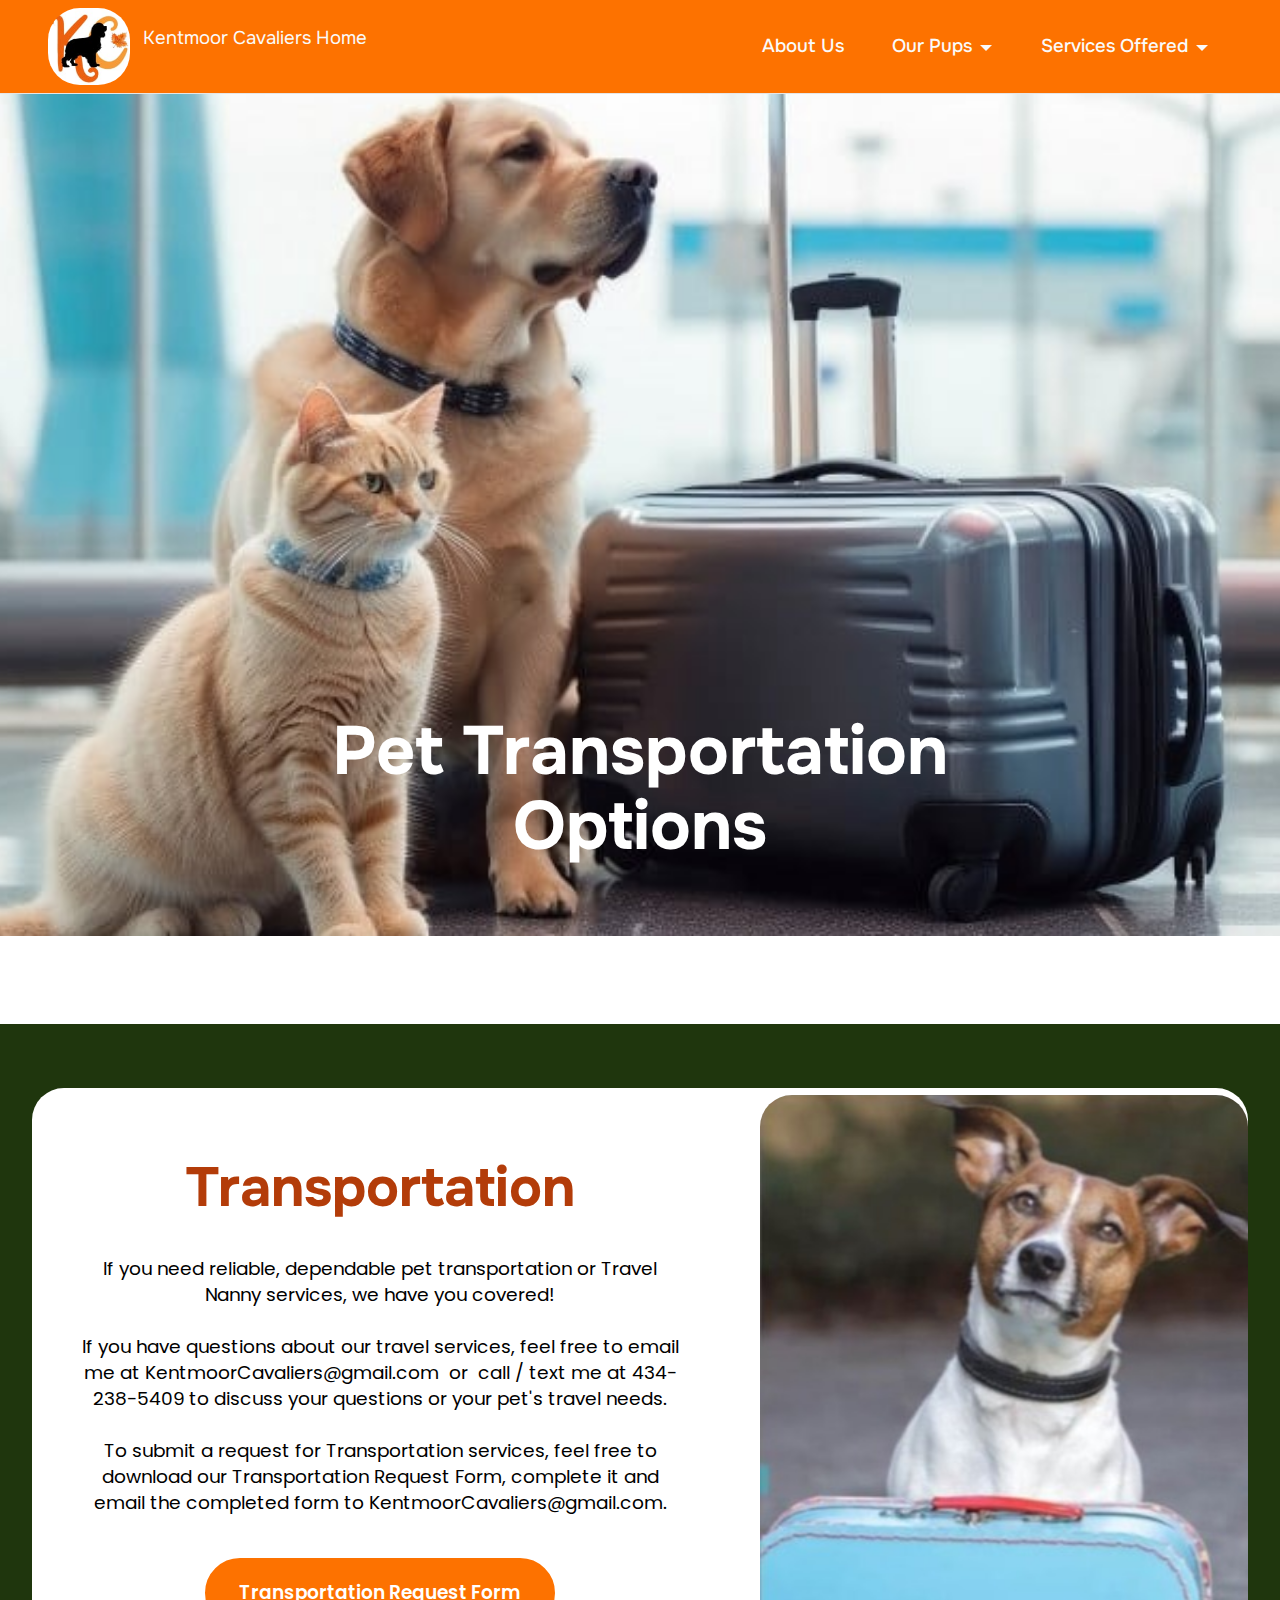
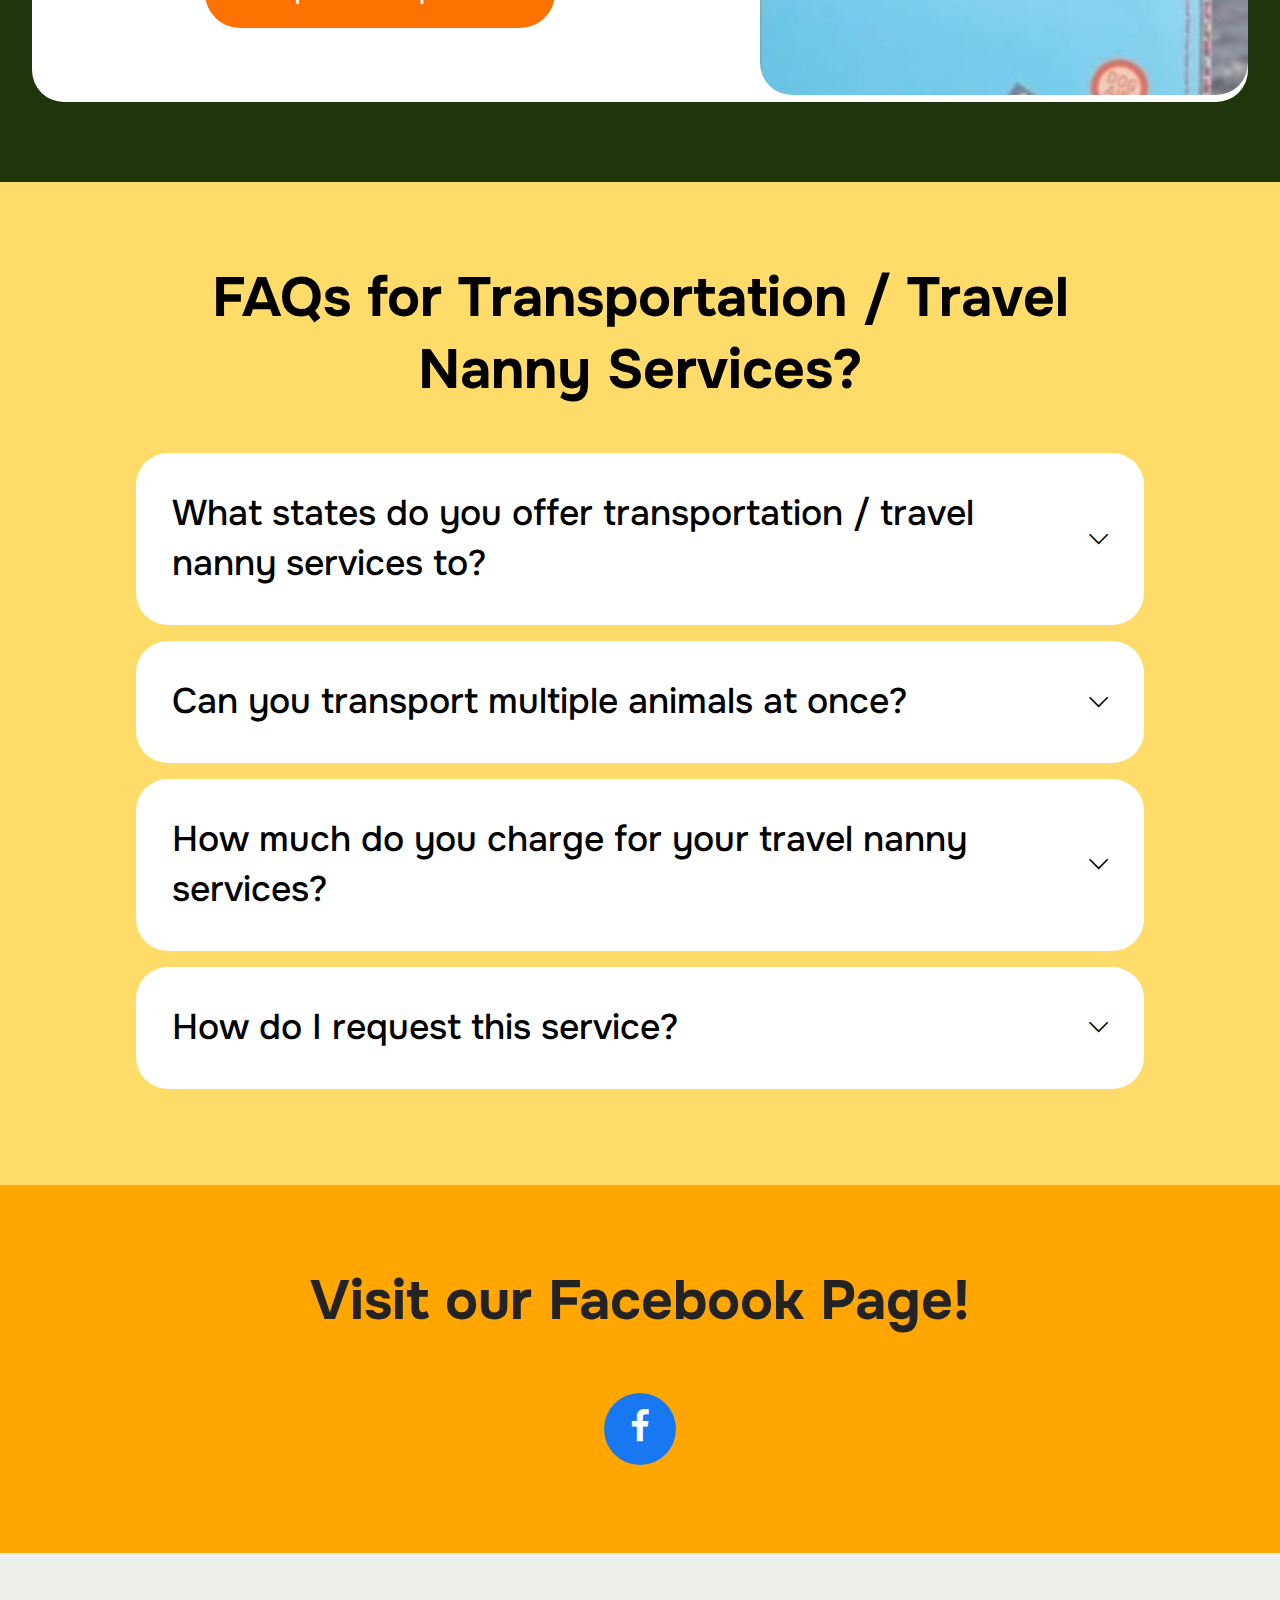
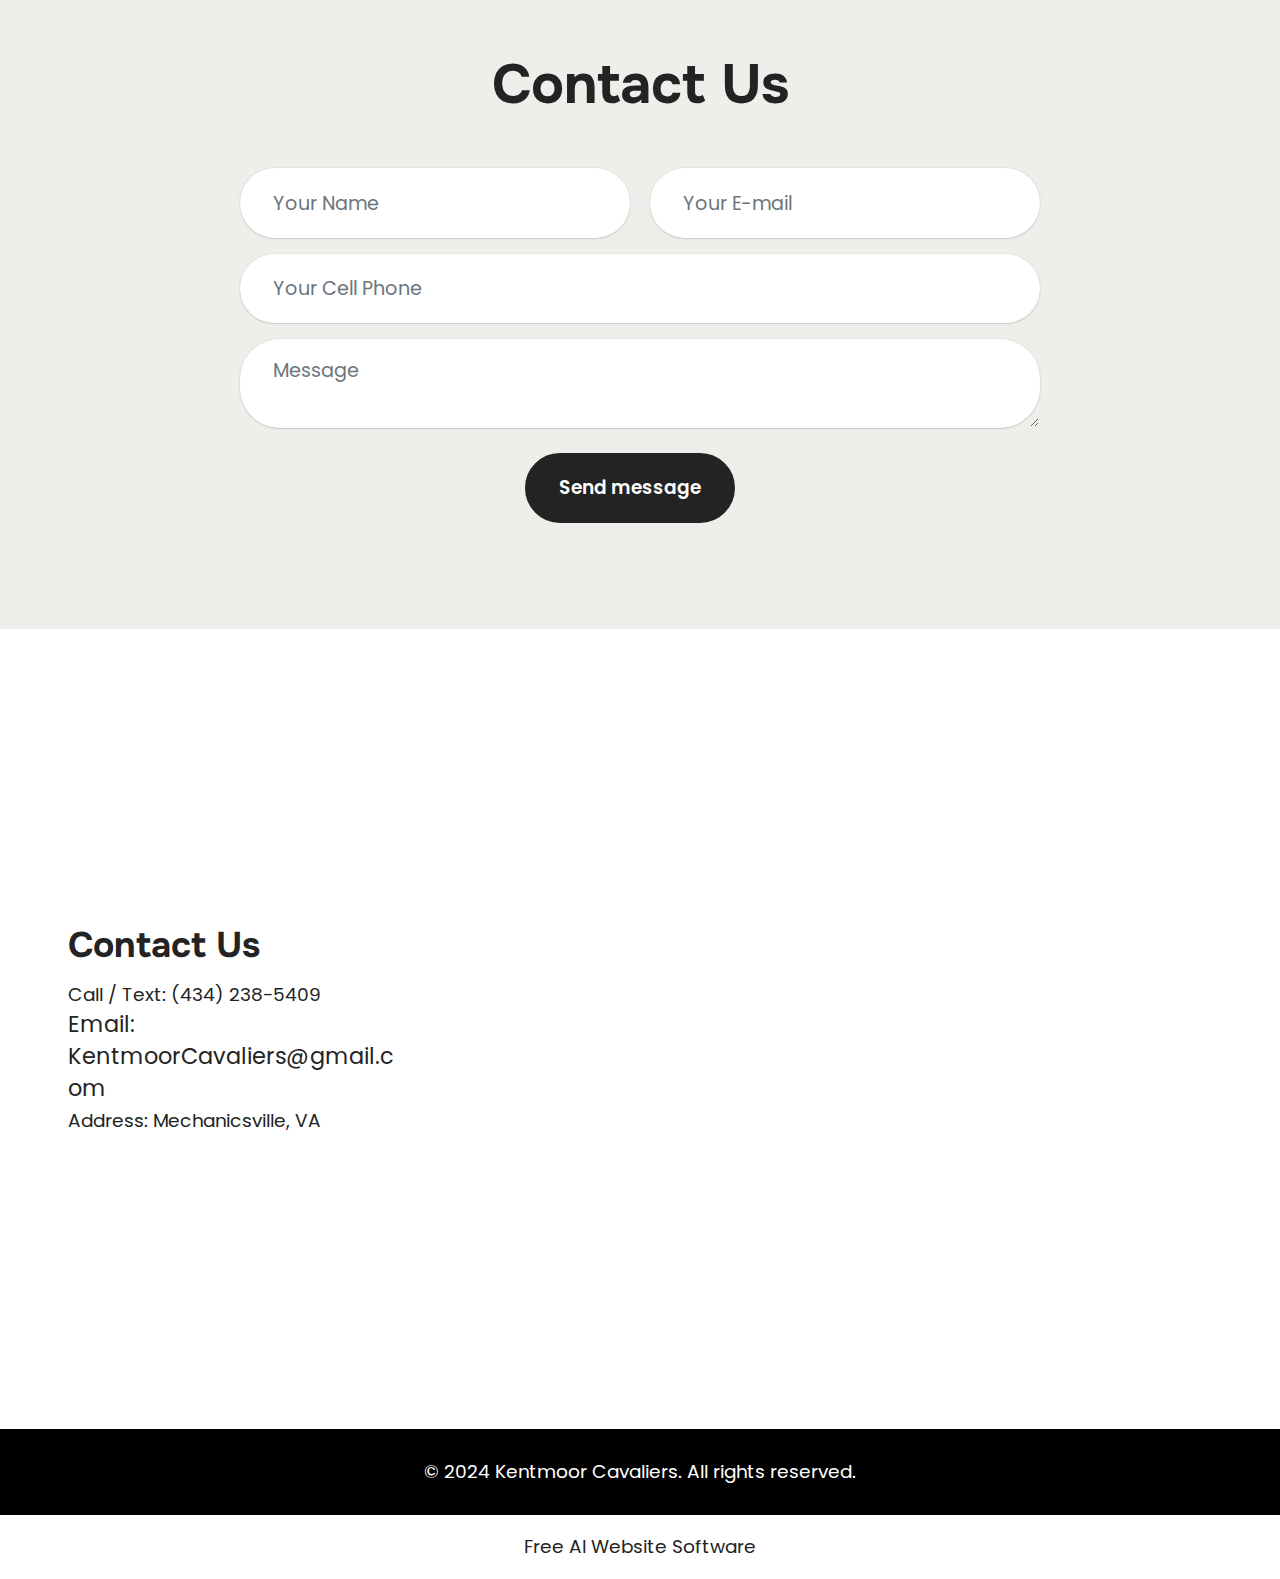
<file: page5.html>
<!DOCTYPE html>
<html  >
<head>
  <!-- Site made with Mobirise Website Builder v5.9.18, https://mobirise.com -->
  <meta charset="UTF-8">
  <meta http-equiv="X-UA-Compatible" content="IE=edge">
  <meta name="generator" content="Mobirise v5.9.18, mobirise.com">
  <meta name="viewport" content="width=device-width, initial-scale=1, minimum-scale=1">
  <link rel="shortcut icon" href="assets/images/kentmoor-cavaliers-logo-1-147x138.jpg" type="image/x-icon">
  <meta name="description" content="As a dedicated King Charles Cavalier Spaniel trainer, I offer exceptional pet sitting, grooming, and travel nanny services tailored for your furry friends.">
  
  
  <title>Pet Transportation</title>
  <link rel="stylesheet" href="assets/web/assets/mobirise-icons2/mobirise2.css">
  <link rel="stylesheet" href="assets/bootstrap/css/bootstrap.min.css">
  <link rel="stylesheet" href="assets/bootstrap/css/bootstrap-grid.min.css">
  <link rel="stylesheet" href="assets/bootstrap/css/bootstrap-reboot.min.css">
  <link rel="stylesheet" href="assets/parallax/jarallax.css">
  <link rel="stylesheet" href="assets/dropdown/css/style.css">
  <link rel="stylesheet" href="assets/socicon/css/styles.css">
  <link rel="stylesheet" href="assets/theme/css/style.css">
  <link rel="preload" href="https://fonts.googleapis.com/css2?family=Onest:wght@400;700&display=swap&display=swap" as="style" onload="this.onload=null;this.rel='stylesheet'">
  <noscript><link rel="stylesheet" href="https://fonts.googleapis.com/css2?family=Onest:wght@400;700&display=swap&display=swap"></noscript>
  <link rel="preload" href="https://fonts.googleapis.com/css?family=Poppins:100,100i,200,200i,300,300i,400,400i,500,500i,600,600i,700,700i,800,800i,900,900i&display=swap" as="style" onload="this.onload=null;this.rel='stylesheet'">
  <noscript><link rel="stylesheet" href="https://fonts.googleapis.com/css?family=Poppins:100,100i,200,200i,300,300i,400,400i,500,500i,600,600i,700,700i,800,800i,900,900i&display=swap"></noscript>
  <link rel="preload" as="style" href="assets/mobirise/css/mbr-additional.css?v=lS2tAF"><link rel="stylesheet" href="assets/mobirise/css/mbr-additional.css?v=lS2tAF" type="text/css">

  
  
  
</head>
<body>
  
  <section data-bs-version="5.1" class="menu cid-umeEUkeMPM" once="menu" id="menu1-8j">
    
    <nav class="navbar navbar-dropdown navbar-fixed-top navbar-expand-lg">
        <div class="container">
            <div class="navbar-brand">
                <span class="navbar-logo">
                    
                        <a href="index.html"><img src="assets/images/kentmoor-cavaliers-logo-1-147x138.jpg" alt="Mobirise" style="height: 4.8rem;"></a>
                    
                </span>
                <span class="navbar-caption-wrap"><a class="navbar-caption text-white text-primary display-4" href="index.html"><p>Kentmoor Cavaliers Home&nbsp;</p></a></span>
            </div>
            <button class="navbar-toggler" type="button" data-toggle="collapse" data-bs-toggle="collapse" data-target="#navbarSupportedContent" data-bs-target="#navbarSupportedContent" aria-controls="navbarNavAltMarkup" aria-expanded="false" aria-label="Toggle navigation">
                <div class="hamburger">
                    <span></span>
                    <span></span>
                    <span></span>
                    <span></span>
                </div>
            </button>
            <div class="collapse navbar-collapse" id="navbarSupportedContent">
                <ul class="navbar-nav nav-dropdown nav-right" data-app-modern-menu="true"><li class="nav-item"><a class="nav-link link text-white text-primary display-4" href="page8.html" aria-expanded="false">About Us</a></li><li class="nav-item dropdown"><a class="nav-link link text-white text-primary dropdown-toggle display-4" href="page6.html" aria-expanded="false" data-toggle="dropdown-submenu" data-bs-toggle="dropdown" data-bs-auto-close="outside">Our Pups</a><div class="dropdown-menu" aria-labelledby="dropdown-747"><a class="text-white show text-primary dropdown-item display-4" href="page6.html">Our Pups</a><a class="text-white show text-primary dropdown-item display-4" href="page12.html">Sebastian</a><a class="text-white show text-primary dropdown-item display-4" href="page10.html">Gus</a><a class="text-white show text-primary dropdown-item display-4" href="page13.html">Ember</a></div></li><li class="nav-item dropdown"><a class="nav-link link text-white dropdown-toggle display-4" href="#" aria-expanded="false" data-toggle="dropdown-submenu" data-bs-toggle="dropdown">Services Offered</a><div class="dropdown-menu"><a class="text-white dropdown-item text-primary display-4" href="page2.html" aria-expanded="false">Pet Sitting</a><a class="text-white dropdown-item text-primary display-4" href="page3.html">Grooming</a><a class="text-white dropdown-item text-primary display-4" href="page4.html">Training</a><a class="text-white dropdown-item text-primary display-4" href="page5.html">Transportation</a><a class="text-white dropdown-item text-primary display-4" href="page7.html">Stud Dog Services</a></div></li></ul>
                
                
            </div>
        </div>
    </nav>

</section>

<section data-bs-version="5.1" class="header16 cid-ujKS83suwE mbr-fullscreen mbr-parallax-background" id="header17-21">
  
  
  <div class="container-fluid">
    <div class="row">
      <div class="content-wrap col-12 col-md-8">
        <h1 class="mbr-section-title mbr-fonts-style mbr-white mb-4 display-1">
          <strong>Pet Transportation Options</strong></h1>
        
        
        
      </div>
    </div>
  </div>
</section>

<section data-bs-version="5.1" class="article11 cid-ukaarxzMXI" id="article11-5z">
    

    
    
    <div class="container">
        <div class="row justify-content-center">
            <div class="title col-md-12 col-lg-10">
                
                
                
            </div>
        </div>
    </div>
</section>

<section data-bs-version="5.1" class="start article05 cid-ul4DVuGoex" id="article05-6l">
  

  
  

  <div class="container">
    <div class="row justify-content-center align-items-center">
      <div class="col-12">
        <div class="card-wrapper">
          <div class="row">
            <div class="col-12 col-md-12 col-lg-5 image-wrapper">
              <a href="assets/files/Kingdom-Cavaliers-TransportationRequestForm-2024-08-12.pdf" target="_blank"><img class="w-100" src="assets/images/pet-transportation-logo-7-1036x533.jpeg" alt="Mobirise Website Builder"></a>
            </div>
            <div class="col-12 col-lg col-md-12">
              <div class="text-wrapper align-left">
                <h1 class="mbr-section-title mbr-fonts-style mb-4 display-2">
                  <strong>Transportation</strong></h1>
                <p class="mbr-text mbr-fonts-style mb-4 display-7">
                  If you need reliable, dependable pet transportation or Travel Nanny services, we have you covered!<br><br>If you have questions about our travel services, feel free to email me at KentmoorCavaliers@gmail.com&nbsp; or&nbsp; call / text me at 434-238-5409 to discuss your questions or your pet's travel needs.<br><br>To submit a request for Transportation services, feel free to download our Transportation Request Form, complete it and email the completed form to KentmoorCavaliers@gmail.com.</p>
                <div class="mbr-section-btn mt-3"><a class="btn btn-lg btn-danger display-7" href="assets/files/Kentmoor-Cavaliers-TransportationRequestForm-2024-10-09.pdf" target="_blank">Transportation Request Form</a></div>
              </div>
            </div>
          </div>
        </div>
      </div>
    </div>
  </div>
</section>

<section data-bs-version="5.1" class="list1 cid-ujKS87WWcg" id="list01-27">
    
    
    <div class="container">
        <div class="row justify-content-center">
            <div class="col-12 col-md-12 col-lg-10 m-auto">
                <div class="content">
                    <div class="row justify-content-center mb-5">
                        <div class="col-12 content-head">
                            <div class="mbr-section-head">
                                <h4 class="mbr-section-title mbr-fonts-style align-center mb-0 display-2">
                                    <strong>FAQs for Transportation / Travel Nanny Services?</strong></h4>
                                
                            </div>
                        </div>
                    </div>
                    <div id="bootstrap-accordion_94" class="panel-group accordionStyles accordion" role="tablist" aria-multiselectable="true">
                        <div class="card">
                            <div class="card-header" role="tab" id="headingOne">
                                <a role="button" class="panel-title collapsed" data-toggle="collapse" data-bs-toggle="collapse" data-core="" href="#collapse1_94" aria-expanded="false" aria-controls="collapse1">
                                    <h6 class="panel-title-edit mbr-semibold mbr-fonts-style mb-0 display-5">What states do you offer transportation / travel nanny services to?</h6>
                                    <span class="sign mbr-iconfont mobi-mbri-arrow-down"></span>
                                </a>
                            </div>
                            <div id="collapse1_94" class="panel-collapse noScroll collapse" role="tabpanel" aria-labelledby="headingOne" data-parent="#accordion" data-bs-parent="#bootstrap-accordion_94">
                                <div class="panel-body">
                                    <p class="mbr-fonts-style panel-text display-7">I offer transportation / travel nanny services to&nbsp; &nbsp;CT, DC, DE, FL, GA, KY,&nbsp;MA, MD, NC, NJ,&nbsp;NY, OH, PA, RI,&nbsp;SC, TN, VA,&nbsp;&amp; WV&nbsp; &nbsp; &nbsp; &nbsp;&nbsp;</p>
                                </div>
                            </div>
                        </div>
                        <div class="card">
                            <div class="card-header" role="tab" id="headingOne">
                                <a role="button" class="panel-title collapsed" data-toggle="collapse" data-bs-toggle="collapse" data-core="" href="#collapse2_94" aria-expanded="false" aria-controls="collapse2">
                                    <h6 class="panel-title-edit mbr-semibold mbr-fonts-style mb-0 display-5">Can you transport multiple animals at once?</h6>
                                    <span class="sign mbr-iconfont mobi-mbri-arrow-down"></span>
                                </a>
                            </div>
                            <div id="collapse2_94" class="panel-collapse noScroll collapse" role="tabpanel" aria-labelledby="headingOne" data-parent="#accordion" data-bs-parent="#bootstrap-accordion_94">
                                <div class="panel-body">
                                    <p class="mbr-fonts-style panel-text display-7">Yes. Please email or text me to discuss this request with additional details</p>
                                </div>
                            </div>
                        </div>
                        <div class="card">
                            <div class="card-header" role="tab" id="headingOne">
                                <a role="button" class="panel-title collapsed" data-toggle="collapse" data-bs-toggle="collapse" data-core="" href="#collapse3_94" aria-expanded="false" aria-controls="collapse3">
                                    <h6 class="panel-title-edit mbr-semibold mbr-fonts-style mb-0 display-5">How much do you charge for your travel nanny services?</h6>
                                    <span class="sign mbr-iconfont mobi-mbri-arrow-down"></span>
                                </a>
                            </div>
                            <div id="collapse3_94" class="panel-collapse noScroll collapse" role="tabpanel" aria-labelledby="headingOne" data-parent="#accordion" data-bs-parent="#bootstrap-accordion_94">
                                <div class="panel-body">
                                    <p class="mbr-fonts-style panel-text display-7">Price will vary based on each situation.&nbsp; Please contact me to discuss transportation needs for your pet(s).</p>
                                </div>
                            </div>
                        </div>
                        <div class="card">
                            <div class="card-header" role="tab" id="headingOne">
                                <a role="button" class="panel-title collapsed" data-toggle="collapse" data-bs-toggle="collapse" data-core="" href="#collapse4_94" aria-expanded="false" aria-controls="collapse4">
                                    <h6 class="panel-title-edit mbr-semibold mbr-fonts-style mb-0 display-5">How do I request this service?</h6>
                                    <span class="sign mbr-iconfont mobi-mbri-arrow-down"></span>
                                </a>
                            </div>
                            <div id="collapse4_94" class="panel-collapse noScroll collapse" role="tabpanel" aria-labelledby="headingOne" data-parent="#accordion" data-bs-parent="#bootstrap-accordion_94">
                                <div class="panel-body">
                                    <p class="mbr-fonts-style panel-text display-7">Simply call or text me at 434-238-5409&nbsp; or&nbsp; email me at&nbsp; KentmoorCavaliers@gmail.com to discuss any questions you may have.&nbsp; <br><br>When you are ready to submit your request, please complete the Transportation Request form (link above) and email the completed form to me at KentmoorCavaliers@gmail.com.</p>
                                </div>
                            </div>
                        </div>
                        
                        
                    </div>
                </div>
            </div>
        </div>
    </div>
</section>

<section data-bs-version="5.1" class="social4 cid-uka5Ee617m" id="social04-5y">
    
    
    

    <div class="container">
        <div class="media-container-row">
            <div class="col-12">
                <h3 class="mbr-section-title align-center mb-5 mbr-fonts-style display-2">
                    <strong>Visit our Facebook Page!</strong>
                </h3>
                <div class="social-list align-center">
                    <a class="iconfont-wrapper bg-facebook m-2 " target="_blank" href="https://www.facebook.com/groups/1490678041589144">
                        <span class="socicon-facebook socicon"></span>
                    </a>
                    
                    
                    
                    
                    
                    
                    
                    
                    
                    
                </div>
            </div>
        </div>
    </div>
</section>

<section data-bs-version="5.1" class="form5 cid-upULpdQelR" id="form02-8v">
    
    
    <div class="container">
        <div class="row justify-content-center">
            <div class="col-12 content-head">
                <div class="mbr-section-head mb-5">
                    <h3 class="mbr-section-title mbr-fonts-style align-center mb-0 display-2">
                        <strong>Contact Us</strong></h3>
                    
                </div>
            </div>
        </div>
        <div class="row justify-content-center">
            <div class="col-lg-8 mx-auto mbr-form" data-form-type="formoid">
                <form action="https://mobirise.eu/" method="POST" class="mbr-form form-with-styler" data-form-title="Form Name"><input type="hidden" name="email" data-form-email="true" value="v4nCspPkFAz7myPPR8igaBMI4EcNWk3qSXNblIeeM2e/gIJmIhOJmsSvgkYYi5sM8pNZ4VACp4Q8Yg0ZH2IpFoFwUIGa2Hpwjg105icr9ckQ8sNaDoBkQI8/S7xWNrtX">
                    <div class="row">
                        <div hidden="hidden" data-form-alert="" class="alert alert-success col-12">Thank you for your message.  We will be back in touch with you as soon as possible!</div>
                        <div hidden="hidden" data-form-alert-danger="" class="alert alert-danger col-12">
                            Oops...! some problem!
                        </div>
                    </div>
                    <div class="dragArea row">
                        <div class="col-md col-sm-12 form-group mb-3" data-for="name">
                            <input type="text" name="name" placeholder="Your Name" data-form-field="name" class="form-control" value="" id="name-form02-8v">
                        </div>
                        <div class="col-md col-sm-12 form-group mb-3" data-for="email">
                            <input type="email" name="email" placeholder="Your E-mail" data-form-field="email" class="form-control" value="" id="email-form02-8v">
                        </div>
                        <div class="col-12 form-group mb-3" data-for="phone">
                            <input type="tel" name="phone" placeholder="Your Cell Phone" data-form-field="phone" class="form-control" value="" id="phone-form02-8v">
                        </div>
                        <div class="col-12 form-group mb-3" data-for="textarea">
                            <textarea name="textarea" placeholder="Message" data-form-field="textarea" class="form-control" id="textarea-form02-8v"></textarea>
                        </div>
                        <div class="col-lg-12 col-md-12 col-sm-12 align-center mbr-section-btn"><button type="submit" class="btn btn-black display-7">Send message</button></div>
                    </div>
                </form>
            </div>
        </div>
    </div>
</section>

<section data-bs-version="5.1" class="contacts4 map1 cid-uka5yJaluP" id="contacts04-5w">

	

    <div class="main_wrapper">
		<div class="b_wrapper">
			<div class="container-fluid">
				<div class="row justify-content-start">
					<div class="col-md-5 col-lg-4 item-wrapper">
                        <h5 class="cardTitle mbr-fonts-style mb-2 display-5">
                            <strong>Contact Us</strong>
                        </h5>
                        <ul class="list mbr-fonts-style display-7">
                            <li class="mbr-text item-wrap">Call / Text:                                
                            <a href="tel:(555) 123-4567" class="text-black">(4</a>34) 238-5409</li>

                            <li class="mbr-text item-wrap"><span style="font-size: 1.4rem;">Email: KentmoorCavaliers@gmail.com</span><br></li>

                            <li class="mbr-text item-wrap">                        
                            Address:
                            Mechanicsville, VA</li>
                        </ul>
					</div>
				</div>
			</div>
		</div>
        <div class="google-map"><iframe frameborder="0" style="border:0" src="https://www.google.com/maps/embed/v1/place?key=AIzaSyAtXm0x23nRCgazjDV2Kl3GTHRP411ougQ&amp;q=23111" allowfullscreen=""></iframe></div>
	</div>
</section>

<section data-bs-version="5.1" class="footer4 cid-ujKS8g3EgR" once="footers" id="footer04-2h">

    

    

    <div class="container">
        <div class="media-container-row align-center mbr-white">
            <div class="col-12">
                <p class="mbr-text mb-0 mbr-fonts-style display-7">© 2024 Kentmoor Cavaliers. All rights reserved.</p>
            </div>
        </div>
    </div>
</section><section class="display-7" style="padding: 0;align-items: center;justify-content: center;flex-wrap: wrap;    align-content: center;display: flex;position: relative;height: 4rem;"><a href="https://mobiri.se/2546818" style="flex: 1 1;height: 4rem;position: absolute;width: 100%;z-index: 1;"><img alt="" style="height: 4rem;" src="[data-uri]"></a><p style="margin: 0;text-align: center;" class="display-7">&#8204;</p><a style="z-index:1" href="https://mobirise.com/builder/ai-website-builder.html">Free AI Website Software</a></section><script src="assets/bootstrap/js/bootstrap.bundle.min.js"></script>  <script src="assets/parallax/jarallax.js"></script>  <script src="assets/smoothscroll/smooth-scroll.js"></script>  <script src="assets/ytplayer/index.js"></script>  <script src="assets/dropdown/js/navbar-dropdown.js"></script>  <script src="assets/mbr-switch-arrow/mbr-switch-arrow.js"></script>  <script src="assets/theme/js/script.js"></script>  <script src="assets/formoid/formoid.min.js"></script>  
  
  
</body>
</html>
</file>
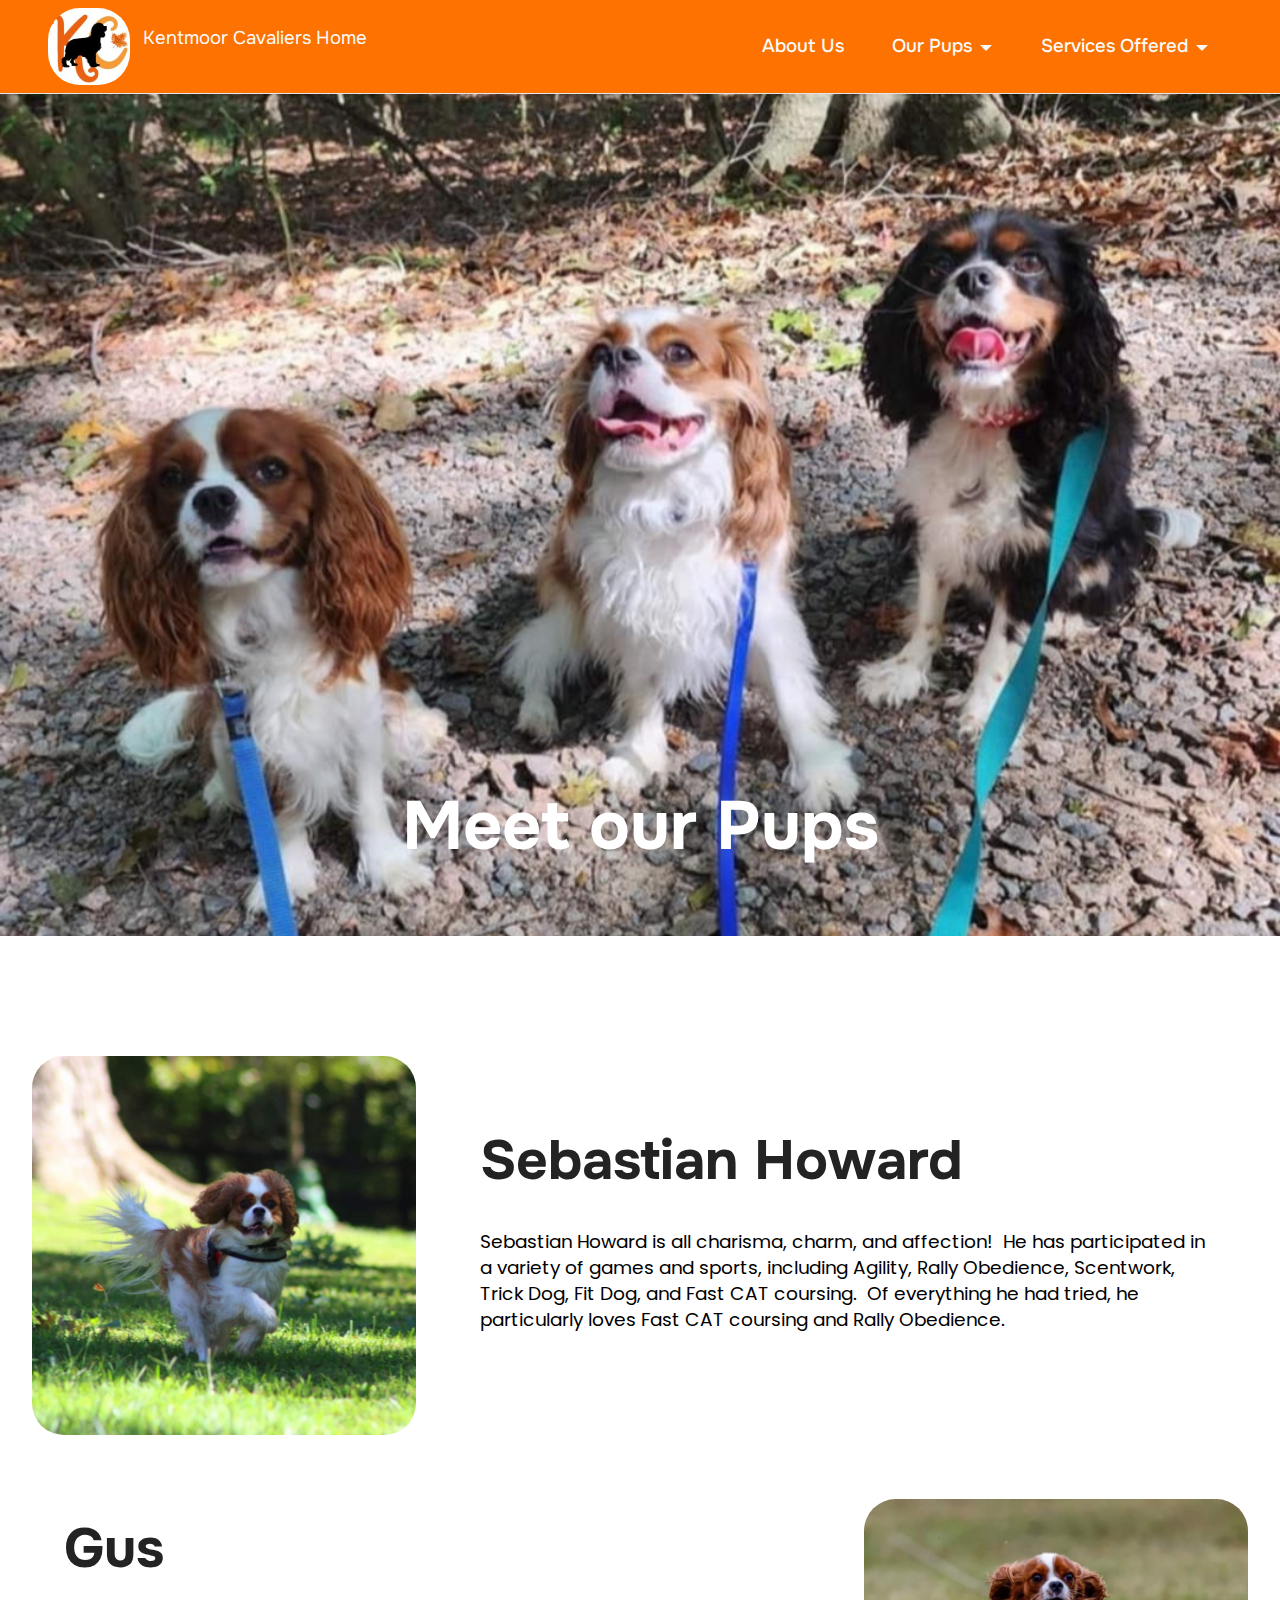
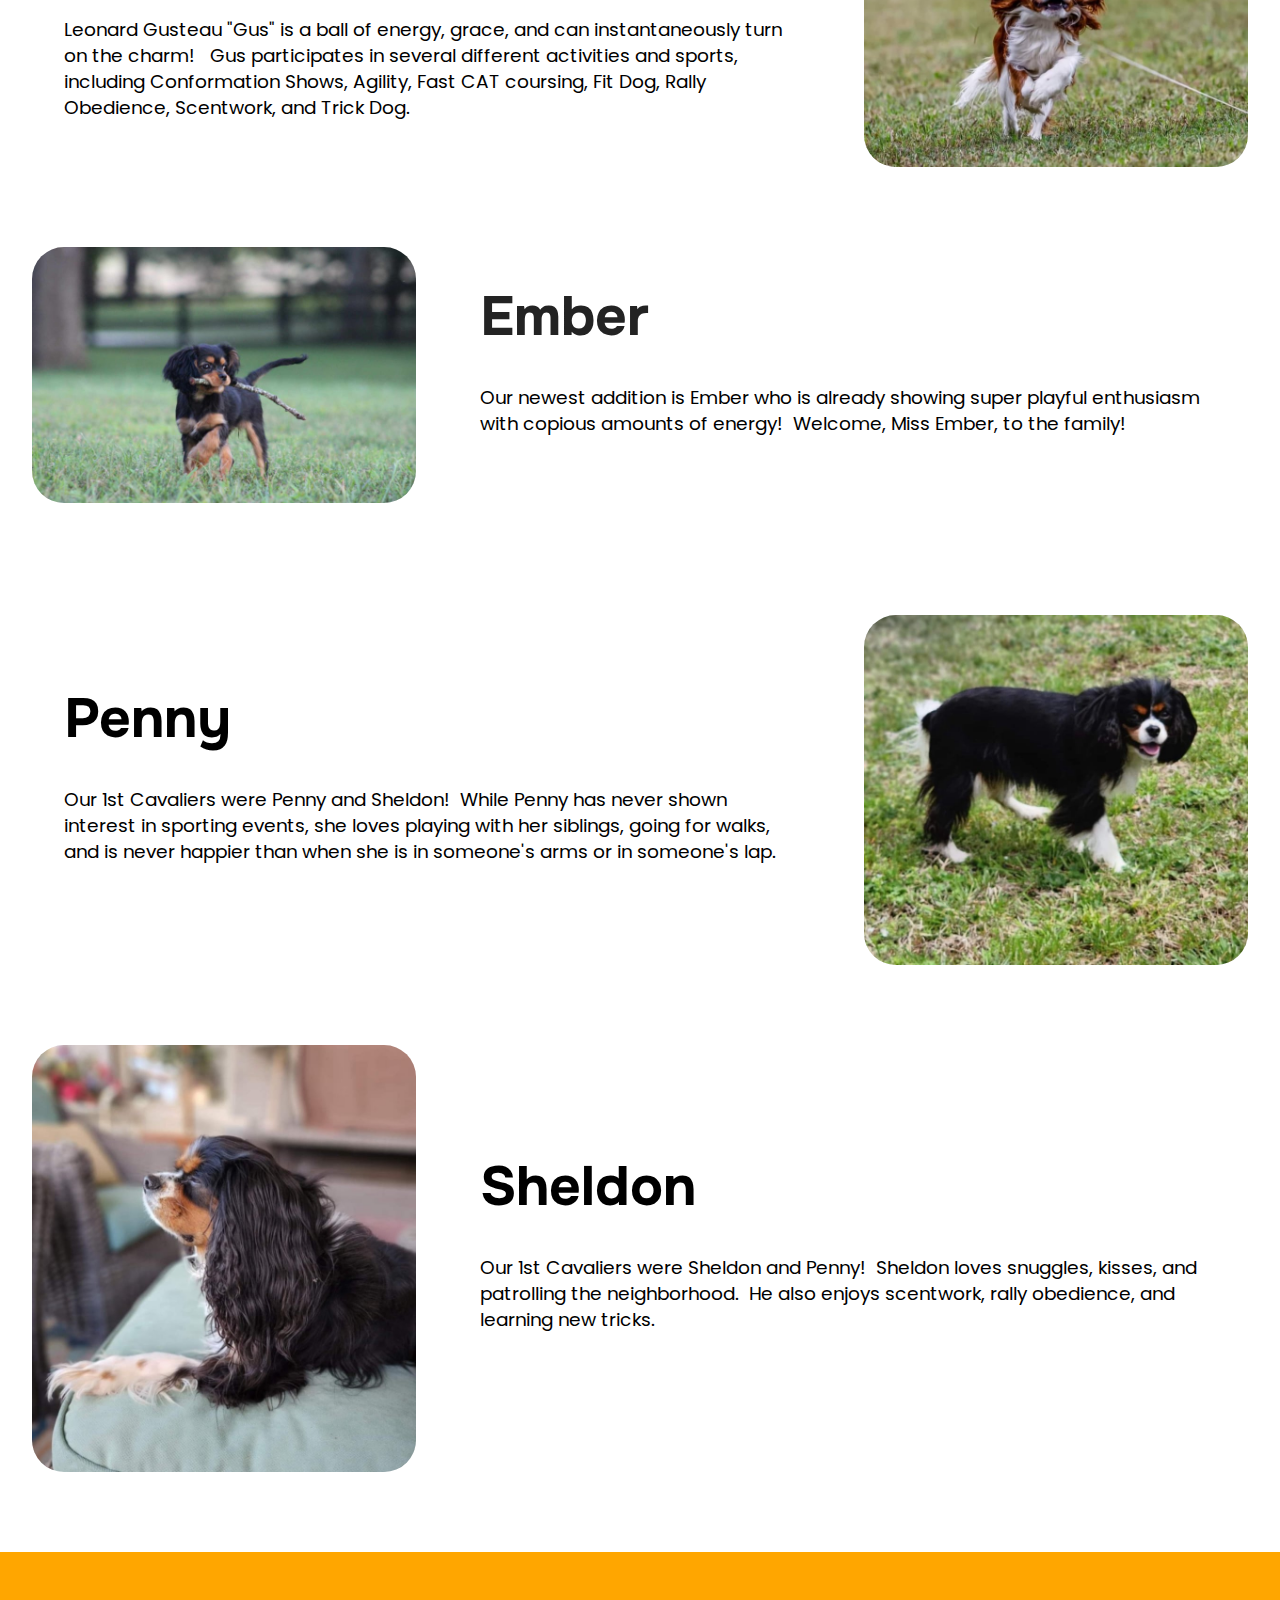
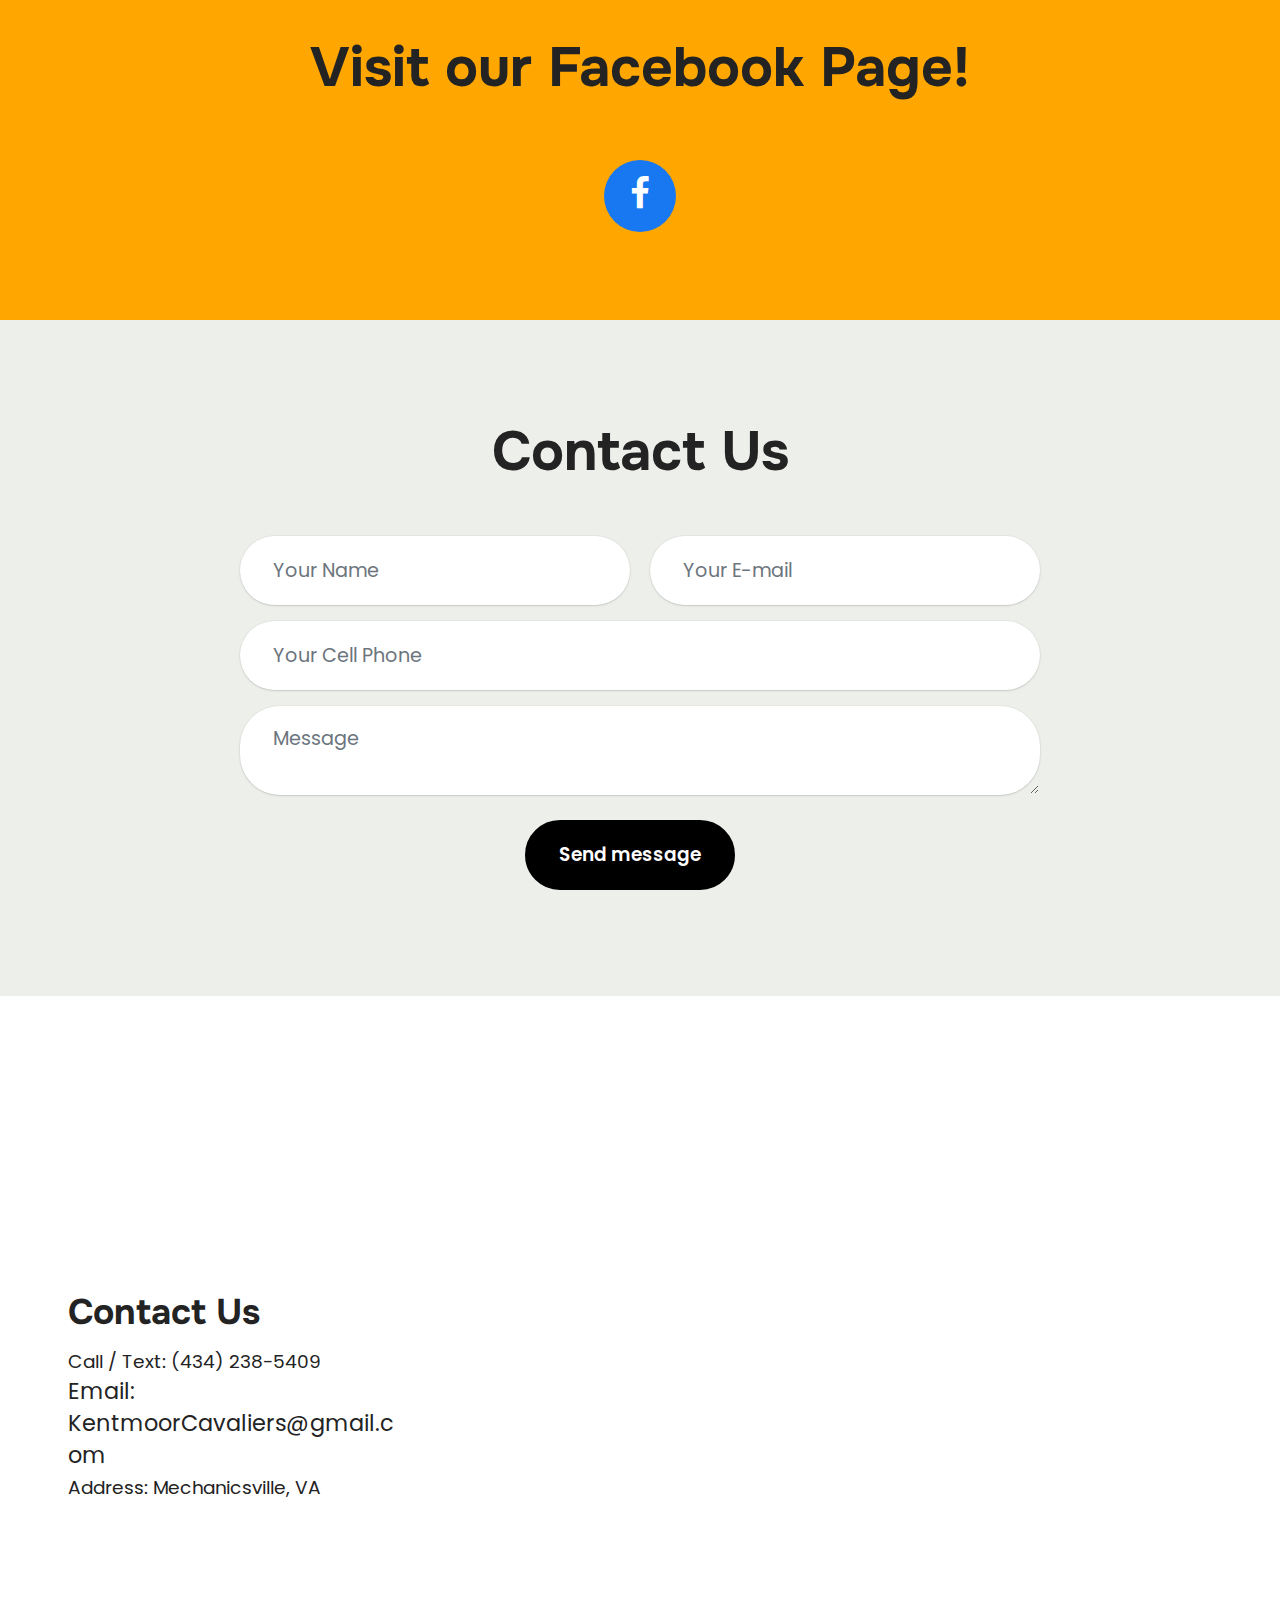
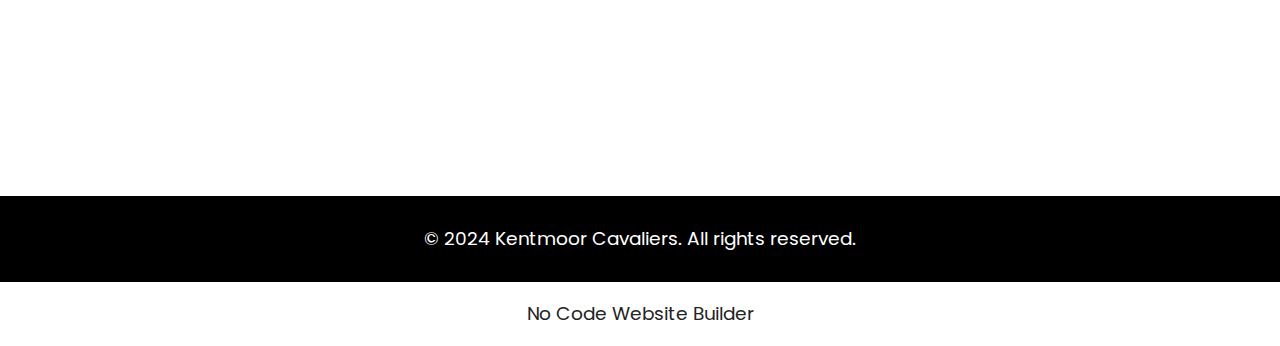
<file: page6.html>
<!DOCTYPE html>
<html  >
<head>
  <!-- Site made with Mobirise Website Builder v5.9.18, https://mobirise.com -->
  <meta charset="UTF-8">
  <meta http-equiv="X-UA-Compatible" content="IE=edge">
  <meta name="generator" content="Mobirise v5.9.18, mobirise.com">
  <meta name="viewport" content="width=device-width, initial-scale=1, minimum-scale=1">
  <link rel="shortcut icon" href="assets/images/kentmoor-cavaliers-logo-1-147x138.jpg" type="image/x-icon">
  <meta name="description" content="As a dedicated King Charles Cavalier Spaniel trainer, I offer exceptional pet sitting, grooming, and travel nanny services tailored for your furry friends.">
  
  
  <title>Our Dogs</title>
  <link rel="stylesheet" href="assets/bootstrap/css/bootstrap.min.css">
  <link rel="stylesheet" href="assets/bootstrap/css/bootstrap-grid.min.css">
  <link rel="stylesheet" href="assets/bootstrap/css/bootstrap-reboot.min.css">
  <link rel="stylesheet" href="assets/parallax/jarallax.css">
  <link rel="stylesheet" href="assets/dropdown/css/style.css">
  <link rel="stylesheet" href="assets/socicon/css/styles.css">
  <link rel="stylesheet" href="assets/theme/css/style.css">
  <link rel="preload" href="https://fonts.googleapis.com/css2?family=Onest:wght@400;700&display=swap&display=swap" as="style" onload="this.onload=null;this.rel='stylesheet'">
  <noscript><link rel="stylesheet" href="https://fonts.googleapis.com/css2?family=Onest:wght@400;700&display=swap&display=swap"></noscript>
  <link rel="preload" href="https://fonts.googleapis.com/css?family=Poppins:100,100i,200,200i,300,300i,400,400i,500,500i,600,600i,700,700i,800,800i,900,900i&display=swap" as="style" onload="this.onload=null;this.rel='stylesheet'">
  <noscript><link rel="stylesheet" href="https://fonts.googleapis.com/css?family=Poppins:100,100i,200,200i,300,300i,400,400i,500,500i,600,600i,700,700i,800,800i,900,900i&display=swap"></noscript>
  <link rel="preload" as="style" href="assets/mobirise/css/mbr-additional.css?v=N3dZug"><link rel="stylesheet" href="assets/mobirise/css/mbr-additional.css?v=N3dZug" type="text/css">

  
  
  
</head>
<body>
  
  <section data-bs-version="5.1" class="menu cid-umeEUkeMPM" once="menu" id="menu1-8j">
    
    <nav class="navbar navbar-dropdown navbar-fixed-top navbar-expand-lg">
        <div class="container">
            <div class="navbar-brand">
                <span class="navbar-logo">
                    
                        <a href="index.html"><img src="assets/images/kentmoor-cavaliers-logo-1-147x138.jpg" alt="Mobirise" style="height: 4.8rem;"></a>
                    
                </span>
                <span class="navbar-caption-wrap"><a class="navbar-caption text-white text-primary display-4" href="index.html"><p>Kentmoor Cavaliers Home&nbsp;</p></a></span>
            </div>
            <button class="navbar-toggler" type="button" data-toggle="collapse" data-bs-toggle="collapse" data-target="#navbarSupportedContent" data-bs-target="#navbarSupportedContent" aria-controls="navbarNavAltMarkup" aria-expanded="false" aria-label="Toggle navigation">
                <div class="hamburger">
                    <span></span>
                    <span></span>
                    <span></span>
                    <span></span>
                </div>
            </button>
            <div class="collapse navbar-collapse" id="navbarSupportedContent">
                <ul class="navbar-nav nav-dropdown nav-right" data-app-modern-menu="true"><li class="nav-item"><a class="nav-link link text-white text-primary display-4" href="page8.html" aria-expanded="false">About Us</a></li><li class="nav-item dropdown"><a class="nav-link link text-white text-primary dropdown-toggle display-4" href="page6.html" aria-expanded="false" data-toggle="dropdown-submenu" data-bs-toggle="dropdown" data-bs-auto-close="outside">Our Pups</a><div class="dropdown-menu" aria-labelledby="dropdown-747"><a class="text-white show text-primary dropdown-item display-4" href="page6.html">Our Pups</a><a class="text-white show text-primary dropdown-item display-4" href="page12.html">Sebastian</a><a class="text-white show text-primary dropdown-item display-4" href="page10.html">Gus</a><a class="text-white show text-primary dropdown-item display-4" href="page13.html">Ember</a></div></li><li class="nav-item dropdown"><a class="nav-link link text-white dropdown-toggle display-4" href="#" aria-expanded="false" data-toggle="dropdown-submenu" data-bs-toggle="dropdown">Services Offered</a><div class="dropdown-menu"><a class="text-white dropdown-item text-primary display-4" href="page2.html" aria-expanded="false">Pet Sitting</a><a class="text-white dropdown-item text-primary display-4" href="page3.html">Grooming</a><a class="text-white dropdown-item text-primary display-4" href="page4.html">Training</a><a class="text-white dropdown-item text-primary display-4" href="page5.html">Transportation</a><a class="text-white dropdown-item text-primary display-4" href="page7.html">Stud Dog Services</a></div></li></ul>
                
                
            </div>
        </div>
    </nav>

</section>

<section data-bs-version="5.1" class="header16 cid-ukps7MlVNr mbr-fullscreen mbr-parallax-background" id="header17-6i">
  
  
  <div class="container-fluid">
    <div class="row">
      <div class="content-wrap col-12 col-md-12">
        <h1 class="mbr-section-title mbr-fonts-style mbr-white mb-4 display-1">
          <strong>Meet our Pups</strong></h1>
        
        
        
      </div>
    </div>
  </div>
</section>

<section data-bs-version="5.1" class="start article2 cid-ujSfLU1Xzo" id="article02-52">
	

	
	

	<div class="container">
		<div class="row justify-content-center">
			<div class="col-12 col-md-12 col-lg-4 image-wrapper">
				<a href="page12.html"><img class="w-100" src="assets/images/sebastian-12-816x805.jpg" alt="Mobirise Website Builder"></a>
			</div>
			<div class="col-12 col-md-12 col-lg">
				<div class="text-wrapper align-left">
					<h1 class="mbr-section-title mbr-fonts-style mb-4 display-2">
						<a href="page12.html" class="text-primary"><strong>Sebastian Howard</strong></a></h1>
					<p class="mbr-text align-left mbr-fonts-style mb-4 display-7">
					Sebastian Howard is all charisma, charm, and affection!&nbsp; He has participated in a variety of games and sports, including Agility, Rally Obedience, Scentwork, Trick Dog, Fit Dog, and Fast CAT coursing.&nbsp; Of everything he had tried, he particularly loves Fast CAT coursing and Rally Obedience.</p>
					
				</div>
			</div>
		</div>
	</div>
</section>

<section data-bs-version="5.1" class="start article2 cid-ujSfN0VB8Y" id="article02-53">
	

	
	

	<div class="container">
		<div class="row justify-content-center">
			<div class="col-12 col-md-12 col-lg-4 image-wrapper">
				<a href="page10.html"><img class="w-100" src="assets/images/gus-running-photo-816x570.jpg" alt="Mobirise Website Builder"></a>
			</div>
			<div class="col-12 col-md-12 col-lg">
				<div class="text-wrapper align-left">
					<h1 class="mbr-section-title mbr-fonts-style mb-4 display-2">
						<a href="page10.html" class="text-primary"><strong>Gus</strong></a></h1>
					<p class="mbr-text align-left mbr-fonts-style mb-4 display-7">Leonard Gusteau "Gus" is a ball of energy, grace, and can instantaneously turn on the charm!&nbsp; &nbsp;Gus participates in several different activities and sports, including Conformation Shows, Agility, Fast CAT coursing, Fit Dog, Rally Obedience, Scentwork, and Trick Dog.</p>
					
				</div>
			</div>
		</div>
	</div>
</section>

<section data-bs-version="5.1" class="start article2 cid-ujSfNPQaAS" id="article02-54">
	

	
	

	<div class="container">
		<div class="row justify-content-center">
			<div class="col-12 col-md-12 col-lg-4 image-wrapper">
				<a href="page13.html"><img class="w-100" src="assets/images/ember-9-816x544.jpg" alt="Mobirise Website Builder"></a>
			</div>
			<div class="col-12 col-md-12 col-lg">
				<div class="text-wrapper align-left">
					<h1 class="mbr-section-title mbr-fonts-style mb-4 display-2">
						<a href="page13.html" class="text-primary"><strong>Ember</strong></a></h1>
					<p class="mbr-text align-left mbr-fonts-style mb-4 display-7">
					Our newest addition is Ember who is already showing super playful enthusiasm with copious amounts of energy!&nbsp; Welcome, Miss Ember, to the family!</p>
					
				</div>
			</div>
		</div>
	</div>
</section>

<section data-bs-version="5.1" class="start article2 cid-ujSeXiqefB" id="article02-51">
	

	
	

	<div class="container">
		<div class="row justify-content-center">
			<div class="col-12 col-md-12 col-lg-4 image-wrapper">
				<img class="w-100" src="assets/images/penny-2-816x743.jpg" alt="Mobirise Website Builder">
			</div>
			<div class="col-12 col-md-12 col-lg">
				<div class="text-wrapper align-left">
					<h1 class="mbr-section-title mbr-fonts-style mb-4 display-2"><strong>Penny</strong></h1>
					<p class="mbr-text align-left mbr-fonts-style mb-4 display-7">
					Our 1st Cavaliers were Penny and Sheldon!&nbsp; While Penny has never shown interest in sporting events, she loves playing with her siblings, going for walks, and is never happier than when she is in someone's arms or in someone's lap.</p>
					
				</div>
			</div>
		</div>
	</div>
</section>

<section data-bs-version="5.1" class="start article2 cid-ujSevbX3wo" id="article02-50">
	

	
	

	<div class="container">
		<div class="row justify-content-center">
			<div class="col-12 col-md-12 col-lg-4 image-wrapper">
				<img class="w-100" src="assets/images/sheldon-816x908.jpg" alt="Mobirise Website Builder">
			</div>
			<div class="col-12 col-md-12 col-lg">
				<div class="text-wrapper align-left">
					<h1 class="mbr-section-title mbr-fonts-style mb-4 display-2">
						<strong>Sheldon</strong></h1>
					<p class="mbr-text align-left mbr-fonts-style mb-4 display-7">
					Our 1st Cavaliers were Sheldon and Penny!&nbsp; Sheldon loves snuggles, kisses, and patrolling the neighborhood.&nbsp; He also enjoys scentwork, rally obedience, and learning new tricks.</p>
					
				</div>
			</div>
		</div>
	</div>
</section>

<section data-bs-version="5.1" class="social4 cid-uk9BStVCpC" id="social04-5n">
    
    
    

    <div class="container">
        <div class="media-container-row">
            <div class="col-12">
                <h3 class="mbr-section-title align-center mb-5 mbr-fonts-style display-2">
                    <strong>Visit our Facebook Page!</strong>
                </h3>
                <div class="social-list align-center">
                    <a class="iconfont-wrapper bg-facebook m-2 " target="_blank" href="https://www.facebook.com/groups/1490678041589144">
                        <span class="socicon-facebook socicon"></span>
                    </a>
                    
                    
                    
                    
                    
                    
                    
                    
                    
                    
                </div>
            </div>
        </div>
    </div>
</section>

<section data-bs-version="5.1" class="form5 cid-upUzXgbf3s" id="form02-8m">
    
    
    <div class="container">
        <div class="row justify-content-center">
            <div class="col-12 content-head">
                <div class="mbr-section-head mb-5">
                    <h3 class="mbr-section-title mbr-fonts-style align-center mb-0 display-2">
                        <strong>Contact Us</strong></h3>
                    
                </div>
            </div>
        </div>
        <div class="row justify-content-center">
            <div class="col-lg-8 mx-auto mbr-form" data-form-type="formoid">
                <form action="https://mobirise.eu/" method="POST" class="mbr-form form-with-styler" data-form-title="Form Name"><input type="hidden" name="email" data-form-email="true" value="tU23ZYTwKzEgpDsAeulceyo+ziLUeS70IjdWas0rudF0VbeLF2x+6dp2GWJ1seG3mEOe4SUkTMq5BzbkRJRvrrR9Je8cx1uGMB8S9vBah3X54zFzbn0KDLYb5VP/S+xl">
                    <div class="row">
                        <div hidden="hidden" data-form-alert="" class="alert alert-success col-12">Thank you for your message.  We will be back in touch with you as soon as possible!</div>
                        <div hidden="hidden" data-form-alert-danger="" class="alert alert-danger col-12">
                            Oops...! some problem!
                        </div>
                    </div>
                    <div class="dragArea row">
                        <div class="col-md col-sm-12 form-group mb-3" data-for="name">
                            <input type="text" name="name" placeholder="Your Name" data-form-field="name" class="form-control" value="" id="name-form02-8m">
                        </div>
                        <div class="col-md col-sm-12 form-group mb-3" data-for="email">
                            <input type="email" name="email" placeholder="Your E-mail" data-form-field="email" class="form-control" value="" id="email-form02-8m">
                        </div>
                        <div class="col-12 form-group mb-3" data-for="phone">
                            <input type="tel" name="phone" placeholder="Your Cell Phone" data-form-field="phone" class="form-control" value="" id="phone-form02-8m">
                        </div>
                        <div class="col-12 form-group mb-3" data-for="textarea">
                            <textarea name="textarea" placeholder="Message" data-form-field="textarea" class="form-control" id="textarea-form02-8m"></textarea>
                        </div>
                        <div class="col-lg-12 col-md-12 col-sm-12 align-center mbr-section-btn"><button type="submit" class="btn btn-secondary display-7">Send message</button></div>
                    </div>
                </form>
            </div>
        </div>
    </div>
</section>

<section data-bs-version="5.1" class="contacts4 map1 cid-uk9BQQBq9v" id="contacts04-5m">

	

    <div class="main_wrapper">
		<div class="b_wrapper">
			<div class="container-fluid">
				<div class="row justify-content-start">
					<div class="col-md-5 col-lg-4 item-wrapper">
                        <h5 class="cardTitle mbr-fonts-style mb-2 display-5">
                            <strong>Contact Us</strong>
                        </h5>
                        <ul class="list mbr-fonts-style display-7">
                            <li class="mbr-text item-wrap">Call / Text:                                
                            <a href="tel:(555) 123-4567" class="text-black">(4</a>34) 238-5409</li>

                            <li class="mbr-text item-wrap"><span style="font-size: 1.4rem;">Email: KentmoorCavaliers@gmail.com</span><br></li>

                            <li class="mbr-text item-wrap">                        
                            Address:
                            Mechanicsville, VA</li>
                        </ul>
					</div>
				</div>
			</div>
		</div>
        <div class="google-map"><iframe frameborder="0" style="border:0" src="https://www.google.com/maps/embed/v1/place?key=AIzaSyDbnCmnHmtigIYiD8jIfeHQv7gW2ANhHD4&amp;q=23111" allowfullscreen=""></iframe></div>
	</div>
</section>

<section data-bs-version="5.1" class="footer4 cid-ujKSbw596q" once="footers" id="footer04-2z">

    

    

    <div class="container">
        <div class="media-container-row align-center mbr-white">
            <div class="col-12">
                <p class="mbr-text mb-0 mbr-fonts-style display-7">© 2024 Kentmoor Cavaliers. All rights reserved.</p>
            </div>
        </div>
    </div>
</section><section class="display-7" style="padding: 0;align-items: center;justify-content: center;flex-wrap: wrap;    align-content: center;display: flex;position: relative;height: 4rem;"><a href="https://mobiri.se/2546818" style="flex: 1 1;height: 4rem;position: absolute;width: 100%;z-index: 1;"><img alt="" style="height: 4rem;" src="[data-uri]"></a><p style="margin: 0;text-align: center;" class="display-7">&#8204;</p><a style="z-index:1" href="https://mobirise.com/builder/no-code-website-builder.html">No Code Website Builder</a></section><script src="assets/bootstrap/js/bootstrap.bundle.min.js"></script>  <script src="assets/parallax/jarallax.js"></script>  <script src="assets/smoothscroll/smooth-scroll.js"></script>  <script src="assets/ytplayer/index.js"></script>  <script src="assets/dropdown/js/navbar-dropdown.js"></script>  <script src="assets/theme/js/script.js"></script>  <script src="assets/formoid/formoid.min.js"></script>  
  
  
</body>
</html>
</file>
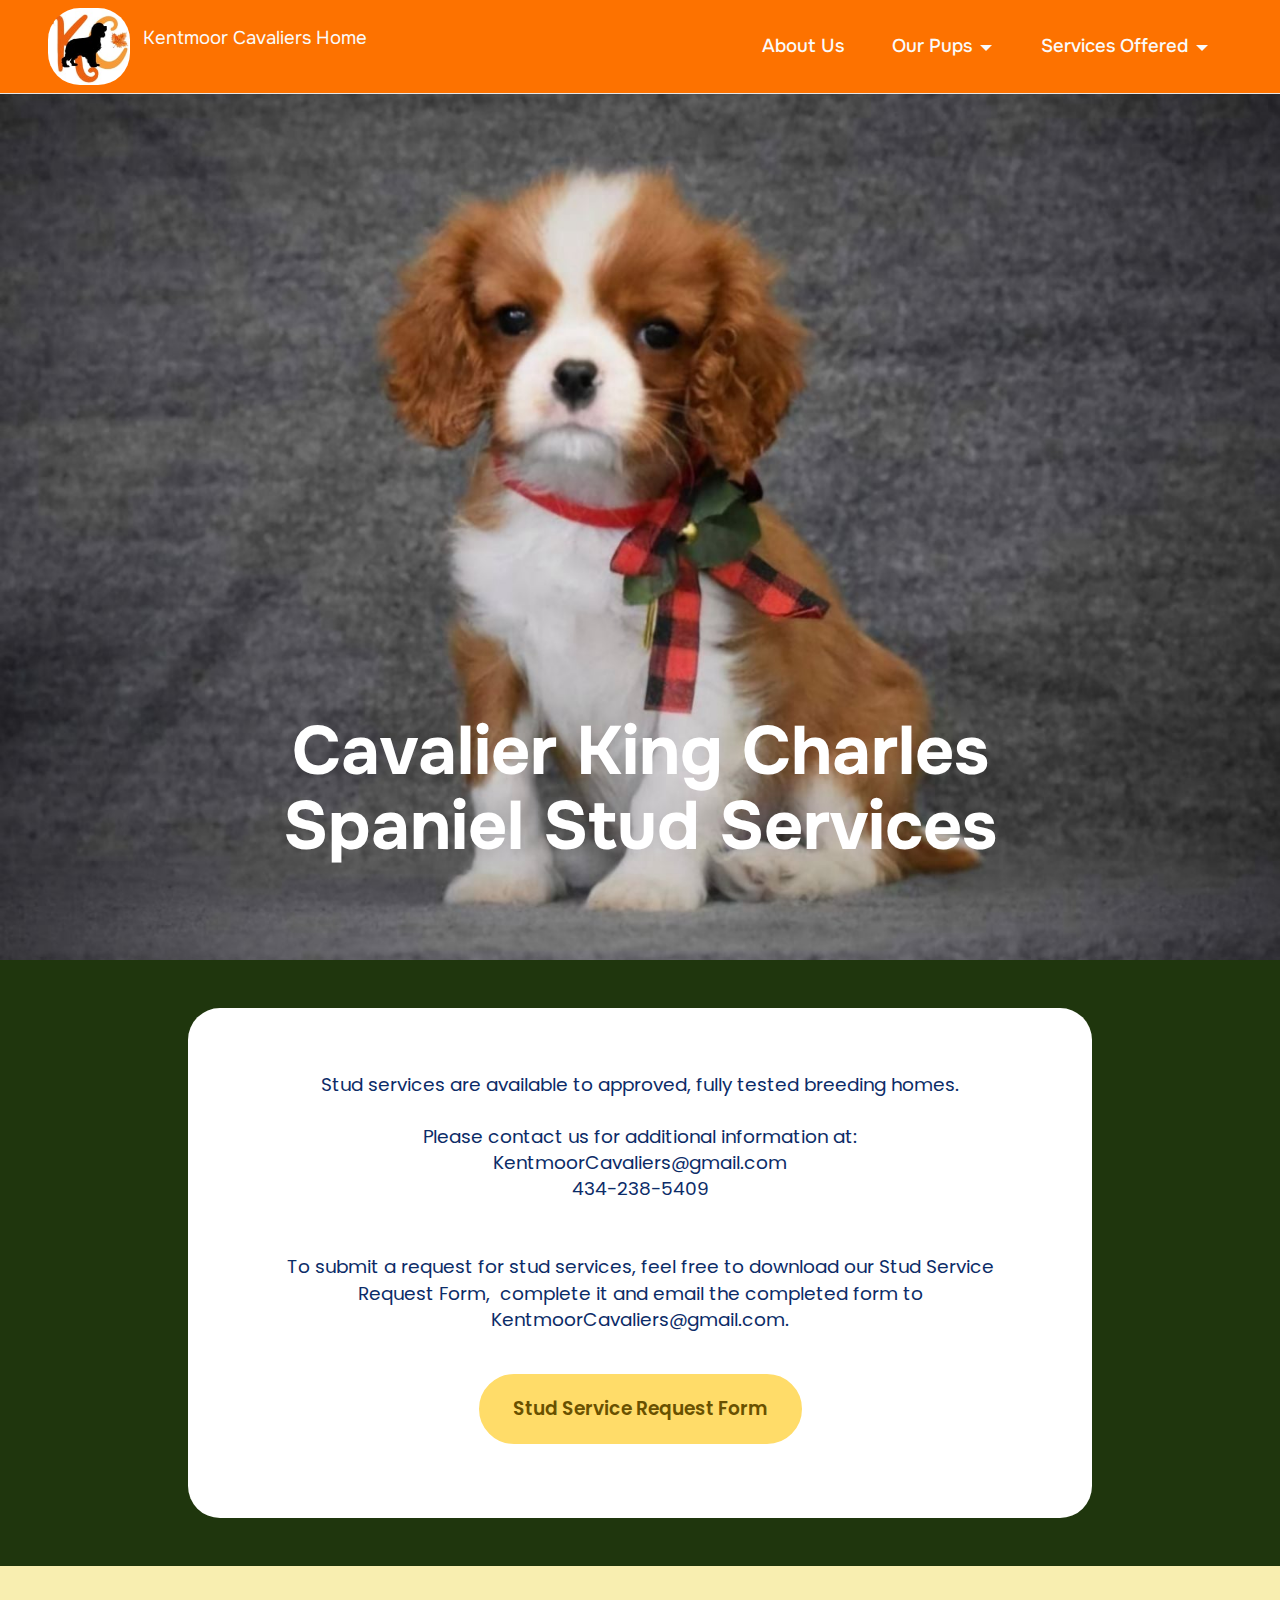
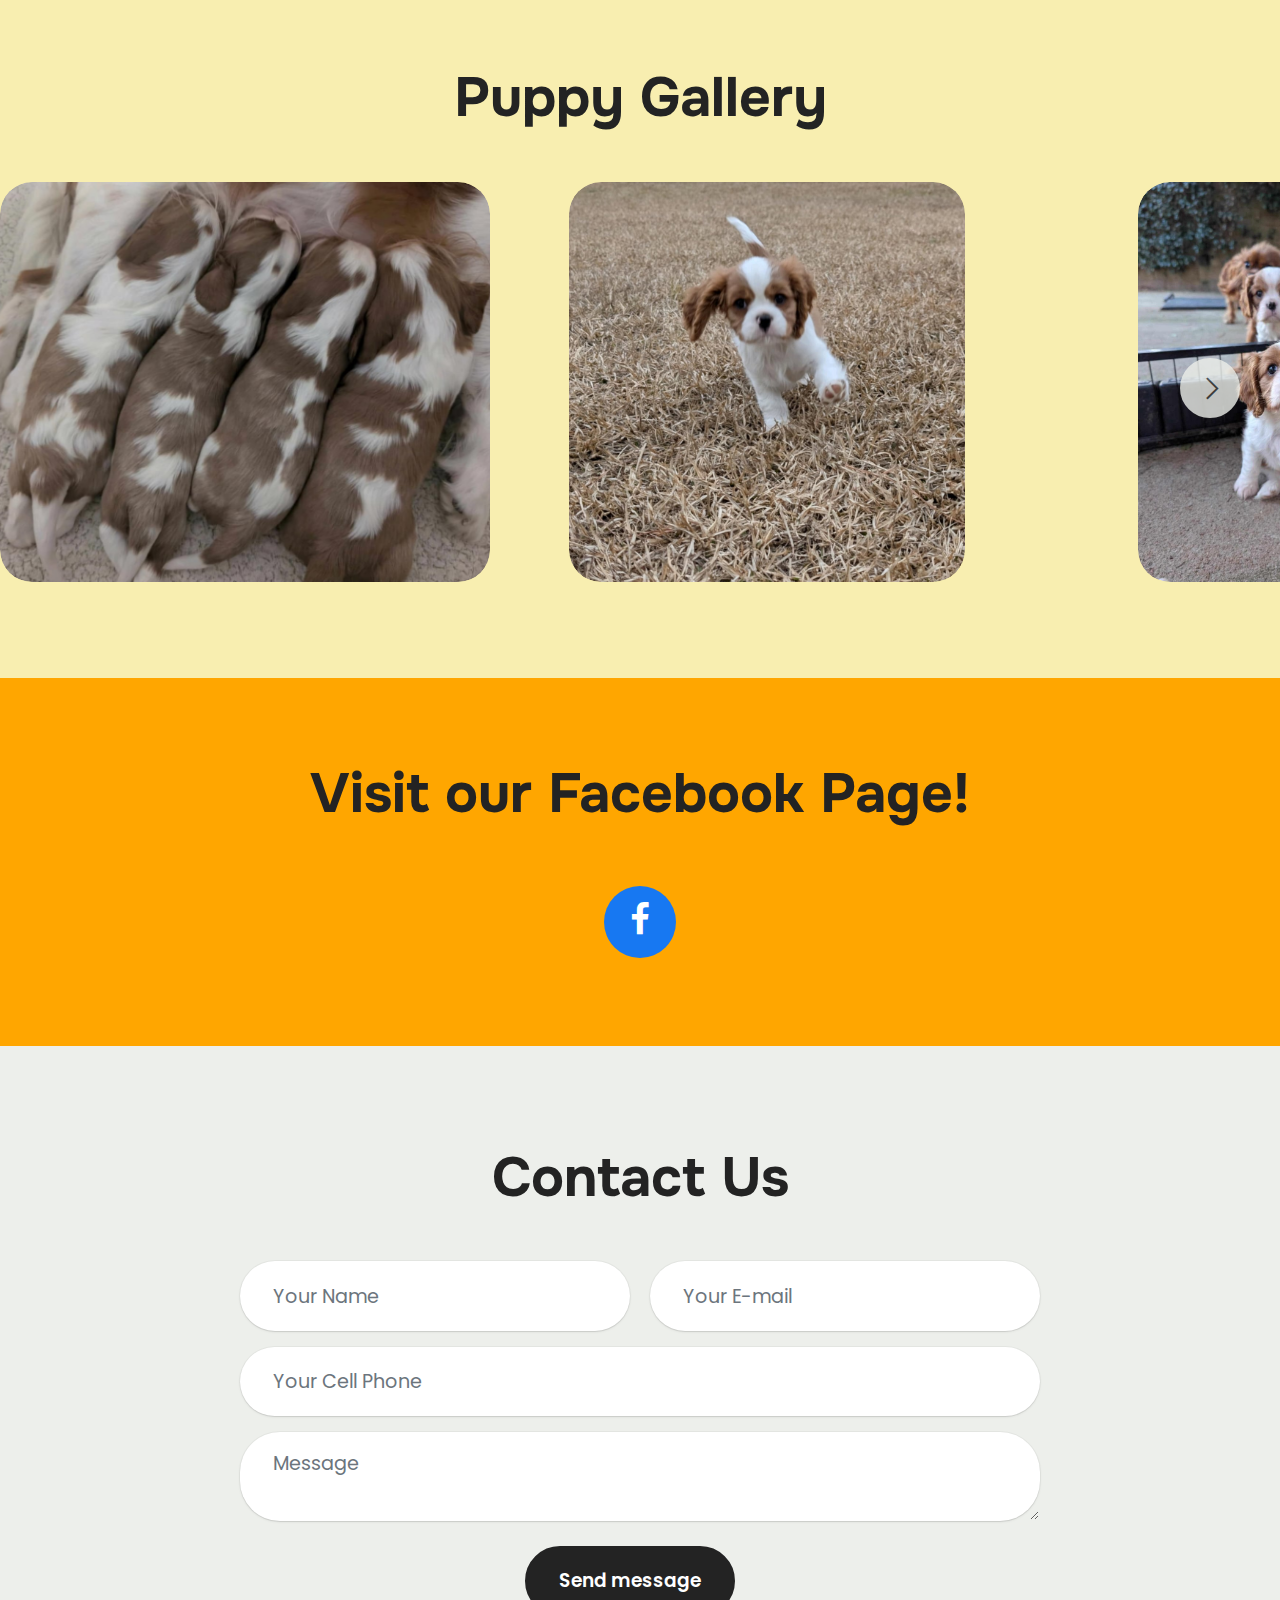
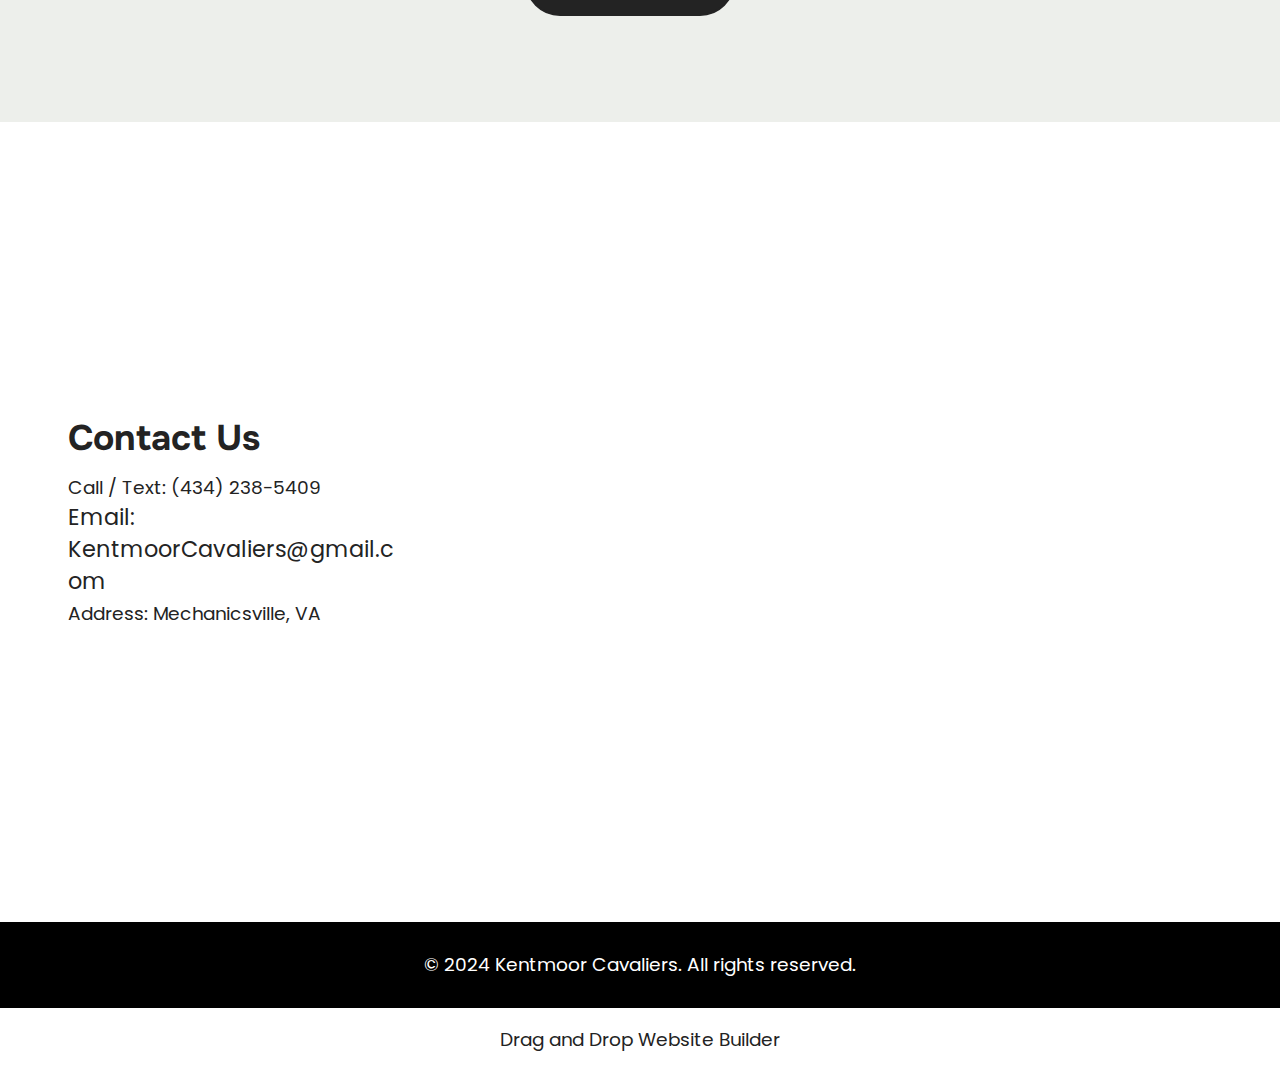
<file: page7.html>
<!DOCTYPE html>
<html  >
<head>
  <!-- Site made with Mobirise Website Builder v5.9.18, https://mobirise.com -->
  <meta charset="UTF-8">
  <meta http-equiv="X-UA-Compatible" content="IE=edge">
  <meta name="generator" content="Mobirise v5.9.18, mobirise.com">
  <meta name="viewport" content="width=device-width, initial-scale=1, minimum-scale=1">
  <link rel="shortcut icon" href="assets/images/kentmoor-cavaliers-logo-1-147x138.jpg" type="image/x-icon">
  <meta name="description" content="As a dedicated King Charles Cavalier Spaniel trainer, I offer exceptional pet sitting, grooming, and travel nanny services tailored for your furry friends.">
  
  
  <title>Stud Dog Services</title>
  <link rel="stylesheet" href="assets/web/assets/mobirise-icons2/mobirise2.css">
  <link rel="stylesheet" href="assets/bootstrap/css/bootstrap.min.css">
  <link rel="stylesheet" href="assets/bootstrap/css/bootstrap-grid.min.css">
  <link rel="stylesheet" href="assets/bootstrap/css/bootstrap-reboot.min.css">
  <link rel="stylesheet" href="assets/dropdown/css/style.css">
  <link rel="stylesheet" href="assets/socicon/css/styles.css">
  <link rel="stylesheet" href="assets/theme/css/style.css">
  <link rel="preload" href="https://fonts.googleapis.com/css2?family=Onest:wght@400;700&display=swap&display=swap" as="style" onload="this.onload=null;this.rel='stylesheet'">
  <noscript><link rel="stylesheet" href="https://fonts.googleapis.com/css2?family=Onest:wght@400;700&display=swap&display=swap"></noscript>
  <link rel="preload" href="https://fonts.googleapis.com/css?family=Poppins:100,100i,200,200i,300,300i,400,400i,500,500i,600,600i,700,700i,800,800i,900,900i&display=swap" as="style" onload="this.onload=null;this.rel='stylesheet'">
  <noscript><link rel="stylesheet" href="https://fonts.googleapis.com/css?family=Poppins:100,100i,200,200i,300,300i,400,400i,500,500i,600,600i,700,700i,800,800i,900,900i&display=swap"></noscript>
  <link rel="preload" as="style" href="assets/mobirise/css/mbr-additional.css?v=egFul8"><link rel="stylesheet" href="assets/mobirise/css/mbr-additional.css?v=egFul8" type="text/css">

  
  
  
</head>
<body>
  
  <section data-bs-version="5.1" class="menu cid-umeEUkeMPM" once="menu" id="menu1-8j">
    
    <nav class="navbar navbar-dropdown navbar-fixed-top navbar-expand-lg">
        <div class="container">
            <div class="navbar-brand">
                <span class="navbar-logo">
                    
                        <a href="index.html"><img src="assets/images/kentmoor-cavaliers-logo-1-147x138.jpg" alt="Mobirise" style="height: 4.8rem;"></a>
                    
                </span>
                <span class="navbar-caption-wrap"><a class="navbar-caption text-white text-primary display-4" href="index.html"><p>Kentmoor Cavaliers Home&nbsp;</p></a></span>
            </div>
            <button class="navbar-toggler" type="button" data-toggle="collapse" data-bs-toggle="collapse" data-target="#navbarSupportedContent" data-bs-target="#navbarSupportedContent" aria-controls="navbarNavAltMarkup" aria-expanded="false" aria-label="Toggle navigation">
                <div class="hamburger">
                    <span></span>
                    <span></span>
                    <span></span>
                    <span></span>
                </div>
            </button>
            <div class="collapse navbar-collapse" id="navbarSupportedContent">
                <ul class="navbar-nav nav-dropdown nav-right" data-app-modern-menu="true"><li class="nav-item"><a class="nav-link link text-white text-primary display-4" href="page8.html" aria-expanded="false">About Us</a></li><li class="nav-item dropdown"><a class="nav-link link text-white text-primary dropdown-toggle display-4" href="page6.html" aria-expanded="false" data-toggle="dropdown-submenu" data-bs-toggle="dropdown" data-bs-auto-close="outside">Our Pups</a><div class="dropdown-menu" aria-labelledby="dropdown-747"><a class="text-white show text-primary dropdown-item display-4" href="page6.html">Our Pups</a><a class="text-white show text-primary dropdown-item display-4" href="page12.html">Sebastian</a><a class="text-white show text-primary dropdown-item display-4" href="page10.html">Gus</a><a class="text-white show text-primary dropdown-item display-4" href="page13.html">Ember</a></div></li><li class="nav-item dropdown"><a class="nav-link link text-white dropdown-toggle display-4" href="#" aria-expanded="false" data-toggle="dropdown-submenu" data-bs-toggle="dropdown">Services Offered</a><div class="dropdown-menu"><a class="text-white dropdown-item text-primary display-4" href="page2.html" aria-expanded="false">Pet Sitting</a><a class="text-white dropdown-item text-primary display-4" href="page3.html">Grooming</a><a class="text-white dropdown-item text-primary display-4" href="page4.html">Training</a><a class="text-white dropdown-item text-primary display-4" href="page5.html">Transportation</a><a class="text-white dropdown-item text-primary display-4" href="page7.html">Stud Dog Services</a></div></li></ul>
                
                
            </div>
        </div>
    </nav>

</section>

<section data-bs-version="5.1" class="header16 cid-ujKSdrGQGf mbr-fullscreen" id="header17-31">
  
  
  <div class="container-fluid">
    <div class="row">
      <div class="content-wrap col-12 col-md-8">
        <h1 class="mbr-section-title mbr-fonts-style mbr-white mb-4 display-1"><strong>Cavalier King Charles Spaniel&nbsp;</strong><strong>Stud Services</strong></h1>
        
        
        
      </div>
    </div>
  </div>
</section>

<section data-bs-version="5.1" class="header14 cid-ulnySkHC9g" id="header14-6p">
	

	
	
	<div class="container">
		<div class="row justify-content-center">
			<div class="card col-12 col-md-12 col-lg-9">
				<div class="card-wrapper">
					<div class="card-box align-center">
						
						<p class="mbr-text mbr-fonts-style mb-4 display-7">
							Stud services are available to approved, fully tested breeding homes.<br><br>Please contact us for additional information at:<br>KentmoorCavaliers@gmail.com<br>434-238-5409<br><br><br>To submit a request for stud services, feel free to download our Stud Service Request Form,&nbsp; complete it and email the completed form to KentmoorCavaliers@gmail.com.</p>
						<div class="mbr-section-btn mt-4"><a class="btn btn-warning display-7" href="assets/files/Kentmoor-Cavaliers-StudServiceRequestForm-2024-09-30.pdf" target="_blank">Stud Service Request Form</a></div>
					</div>
				</div>
			</div>
		</div>
	</div>
</section>

<section data-bs-version="5.1" class="slider4 mbr-embla cid-ujKSdyM7b0" id="slider04-3b">
  
  
  <div class="container-fluid">
    <div class="row mb-5 justify-content-center">
      <div class="col-12 content-head">
        <h3 class="mbr-section-title mbr-fonts-style align-center mb-0 display-2"><strong>Puppy Gallery</strong></h3>
        
      </div>
    </div>
    <div class="row">
      <div class="col-12">
        <div class="embla position-relative" data-skip-snaps="true" data-align="center" data-contain-scroll="trimSnaps" data-loop="true" data-auto-play="true" data-auto-play-interval="2" data-draggable="true">
          <div class="embla__viewport">
            <div class="embla__container">
              
              <div class="embla__slide slider-image item active" style="margin-left: 1rem; margin-right: 1rem;">
                <div class="slide-content">
                  <div class="item-img">
                    <div class="item-wrapper">
                      <img src="assets/images/stud-dog-photo-2-1080x842.jpg" alt="Mobirise Website Builder" title="" data-slide-to="1" data-bs-slide-to="1">
                    </div>
                  </div>
                </div>
              </div>
              <div class="embla__slide slider-image item" style="margin-left: 1rem; margin-right: 1rem;">
                <div class="slide-content">
                  <div class="item-img">
                    <div class="item-wrapper">
                      <img src="assets/images/stud-dog-photo-1-1080x1092.jpg" alt="Mobirise Website Builder" title="" data-slide-to="2" data-bs-slide-to="2">
                    </div>
                  </div>
                </div>
              </div><div class="embla__slide slider-image item" style="margin-left: 1rem; margin-right: 1rem;">
                <div class="slide-content">
                  <div class="item-img">
                    <div class="item-wrapper">
                      <img src="assets/images/stud-dog-photo-3-960x1275.jpg" alt="Mobirise Website Builder" title="" data-slide-to="4" data-bs-slide-to="4">
                    </div>
                  </div>
                </div>
              </div>
              
              
            </div>
          </div>
          <button class="embla__button embla__button--prev">
            <span class="mobi-mbri mobi-mbri-arrow-prev" aria-hidden="true"></span>
            <span class="sr-only visually-hidden visually-hidden">Previous</span>
          </button>
          <button class="embla__button embla__button--next">
            <span class="mobi-mbri mobi-mbri-arrow-next" aria-hidden="true"></span>
            <span class="sr-only visually-hidden visually-hidden">Next</span>
          </button>
        </div>
      </div>
    </div>
  </div>
</section>

<section data-bs-version="5.1" class="social4 cid-ukacogoNaC" id="social04-62">
    
    
    

    <div class="container">
        <div class="media-container-row">
            <div class="col-12">
                <h3 class="mbr-section-title align-center mb-5 mbr-fonts-style display-2">
                    <strong>Visit our Facebook Page!</strong>
                </h3>
                <div class="social-list align-center">
                    <a class="iconfont-wrapper bg-facebook m-2 " target="_blank" href="https://www.facebook.com/groups/1490678041589144">
                        <span class="socicon-facebook socicon"></span>
                    </a>
                    
                    
                    
                    
                    
                    
                    
                    
                    
                    
                </div>
            </div>
        </div>
    </div>
</section>

<section data-bs-version="5.1" class="form5 cid-upULSEOqtT" id="form02-8w">
    
    
    <div class="container">
        <div class="row justify-content-center">
            <div class="col-12 content-head">
                <div class="mbr-section-head mb-5">
                    <h3 class="mbr-section-title mbr-fonts-style align-center mb-0 display-2">
                        <strong>Contact Us</strong></h3>
                    
                </div>
            </div>
        </div>
        <div class="row justify-content-center">
            <div class="col-lg-8 mx-auto mbr-form" data-form-type="formoid">
                <form action="https://mobirise.eu/" method="POST" class="mbr-form form-with-styler" data-form-title="Form Name"><input type="hidden" name="email" data-form-email="true" value="mpWHDoAqz/0Zbz5ANh5yXYiSH3H8rN/+jPMZm1X8P4pEbkPKZAb7anFrCKnmA7ja/mCwyke/+XwcjdwQ6hYSDQgNumVQKiR7AZD8+3qRe03FwXb8qD6QtvTcwjLfbvtF">
                    <div class="row">
                        <div hidden="hidden" data-form-alert="" class="alert alert-success col-12">Thank you for your message.  We will be back in touch with you as soon as possible!</div>
                        <div hidden="hidden" data-form-alert-danger="" class="alert alert-danger col-12">
                            Oops...! some problem!
                        </div>
                    </div>
                    <div class="dragArea row">
                        <div class="col-md col-sm-12 form-group mb-3" data-for="name">
                            <input type="text" name="name" placeholder="Your Name" data-form-field="name" class="form-control" value="" id="name-form02-8w">
                        </div>
                        <div class="col-md col-sm-12 form-group mb-3" data-for="email">
                            <input type="email" name="email" placeholder="Your E-mail" data-form-field="email" class="form-control" value="" id="email-form02-8w">
                        </div>
                        <div class="col-12 form-group mb-3" data-for="phone">
                            <input type="tel" name="phone" placeholder="Your Cell Phone" data-form-field="phone" class="form-control" value="" id="phone-form02-8w">
                        </div>
                        <div class="col-12 form-group mb-3" data-for="textarea">
                            <textarea name="textarea" placeholder="Message" data-form-field="textarea" class="form-control" id="textarea-form02-8w"></textarea>
                        </div>
                        <div class="col-lg-12 col-md-12 col-sm-12 align-center mbr-section-btn"><button type="submit" class="btn btn-black display-7">Send message</button></div>
                    </div>
                </form>
            </div>
        </div>
    </div>
</section>

<section data-bs-version="5.1" class="contacts4 map1 cid-ukacmDXdi8" id="contacts04-60">

	

    <div class="main_wrapper">
		<div class="b_wrapper">
			<div class="container-fluid">
				<div class="row justify-content-start">
					<div class="col-md-5 col-lg-4 item-wrapper">
                        <h5 class="cardTitle mbr-fonts-style mb-2 display-5">
                            <strong>Contact Us</strong>
                        </h5>
                        <ul class="list mbr-fonts-style display-7">
                            <li class="mbr-text item-wrap">Call / Text:                                
                            <a href="tel:(555) 123-4567" class="text-black">(4</a>34) 238-5409</li>

                            <li class="mbr-text item-wrap"><span style="font-size: 1.4rem;">Email: KentmoorCavaliers@gmail.com</span><br></li>

                            <li class="mbr-text item-wrap">                        
                            Address:
                            Mechanicsville, VA</li>
                        </ul>
					</div>
				</div>
			</div>
		</div>
        <div class="google-map"><iframe frameborder="0" style="border:0" src="https://www.google.com/maps/embed/v1/place?key=AIzaSyAtXm0x23nRCgazjDV2Kl3GTHRP411ougQ&amp;q=23111" allowfullscreen=""></iframe></div>
	</div>
</section>

<section data-bs-version="5.1" class="footer4 cid-ujKSdDYoVa" once="footers" id="footer04-3h">

    

    

    <div class="container">
        <div class="media-container-row align-center mbr-white">
            <div class="col-12">
                <p class="mbr-text mb-0 mbr-fonts-style display-7">© 2024 Kentmoor Cavaliers. All rights reserved.</p>
            </div>
        </div>
    </div>
</section><section class="display-7" style="padding: 0;align-items: center;justify-content: center;flex-wrap: wrap;    align-content: center;display: flex;position: relative;height: 4rem;"><a href="https://mobiri.se/2546818" style="flex: 1 1;height: 4rem;position: absolute;width: 100%;z-index: 1;"><img alt="" style="height: 4rem;" src="[data-uri]"></a><p style="margin: 0;text-align: center;" class="display-7">&#8204;</p><a style="z-index:1" href="https://mobirise.com/drag-drop-website-builder.html">Drag and Drop Website Builder</a></section><script src="assets/bootstrap/js/bootstrap.bundle.min.js"></script>  <script src="assets/smoothscroll/smooth-scroll.js"></script>  <script src="assets/ytplayer/index.js"></script>  <script src="assets/dropdown/js/navbar-dropdown.js"></script>  <script src="assets/embla/embla.min.js"></script>  <script src="assets/embla/script.js"></script>  <script src="assets/theme/js/script.js"></script>  <script src="assets/formoid/formoid.min.js"></script>  
  
  
</body>
</html>
</file>
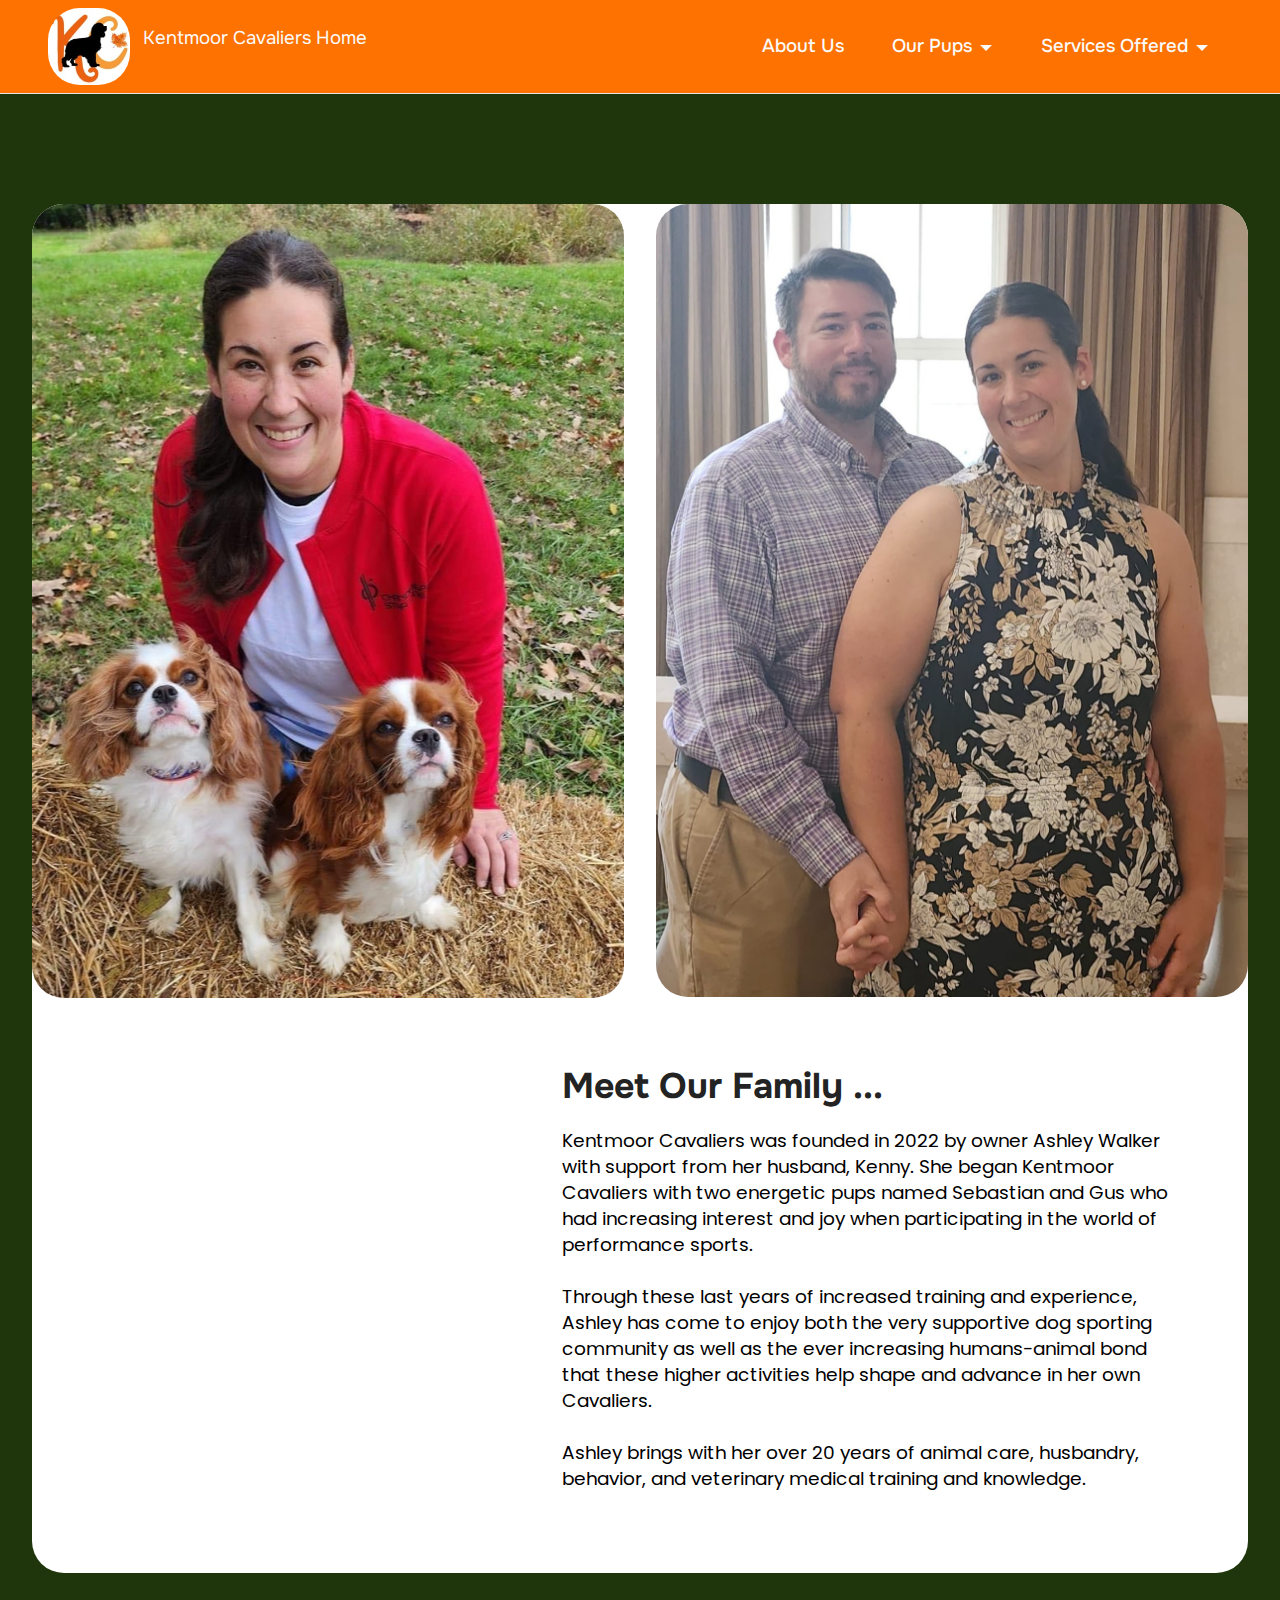
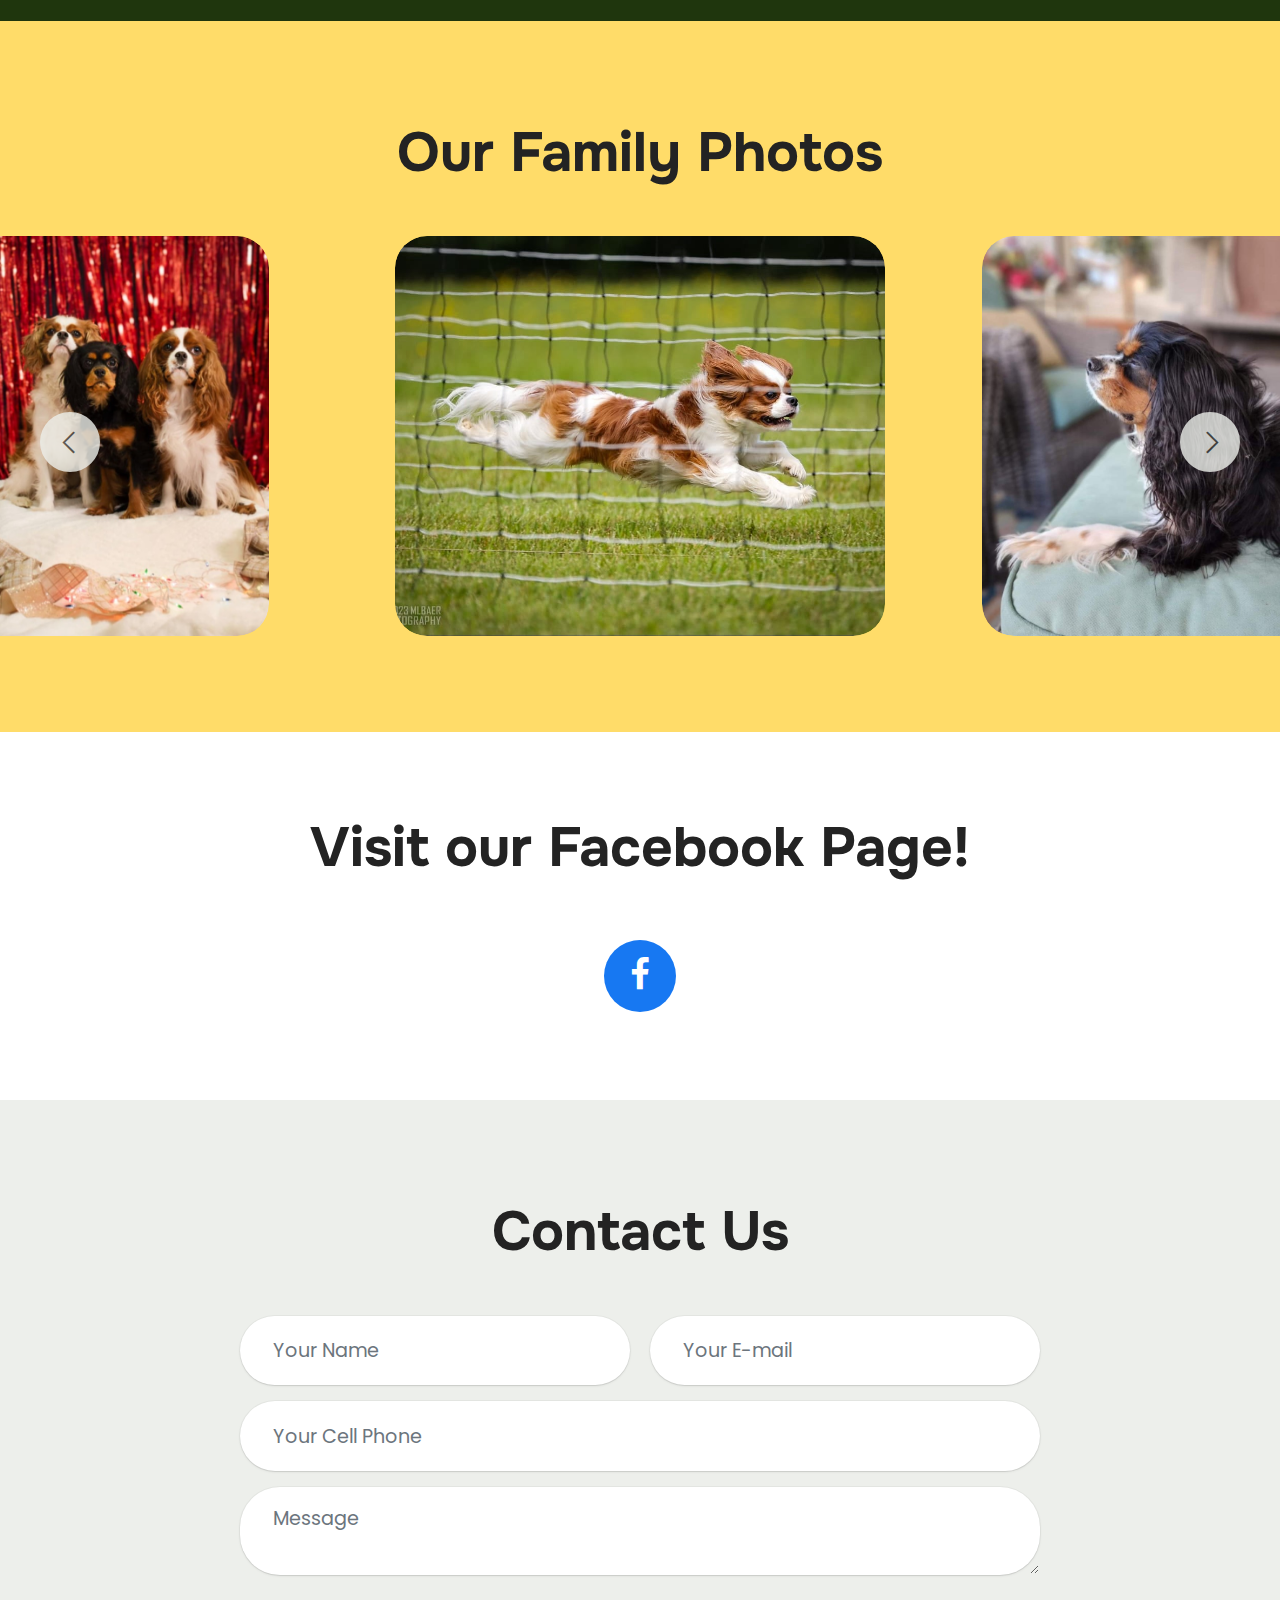
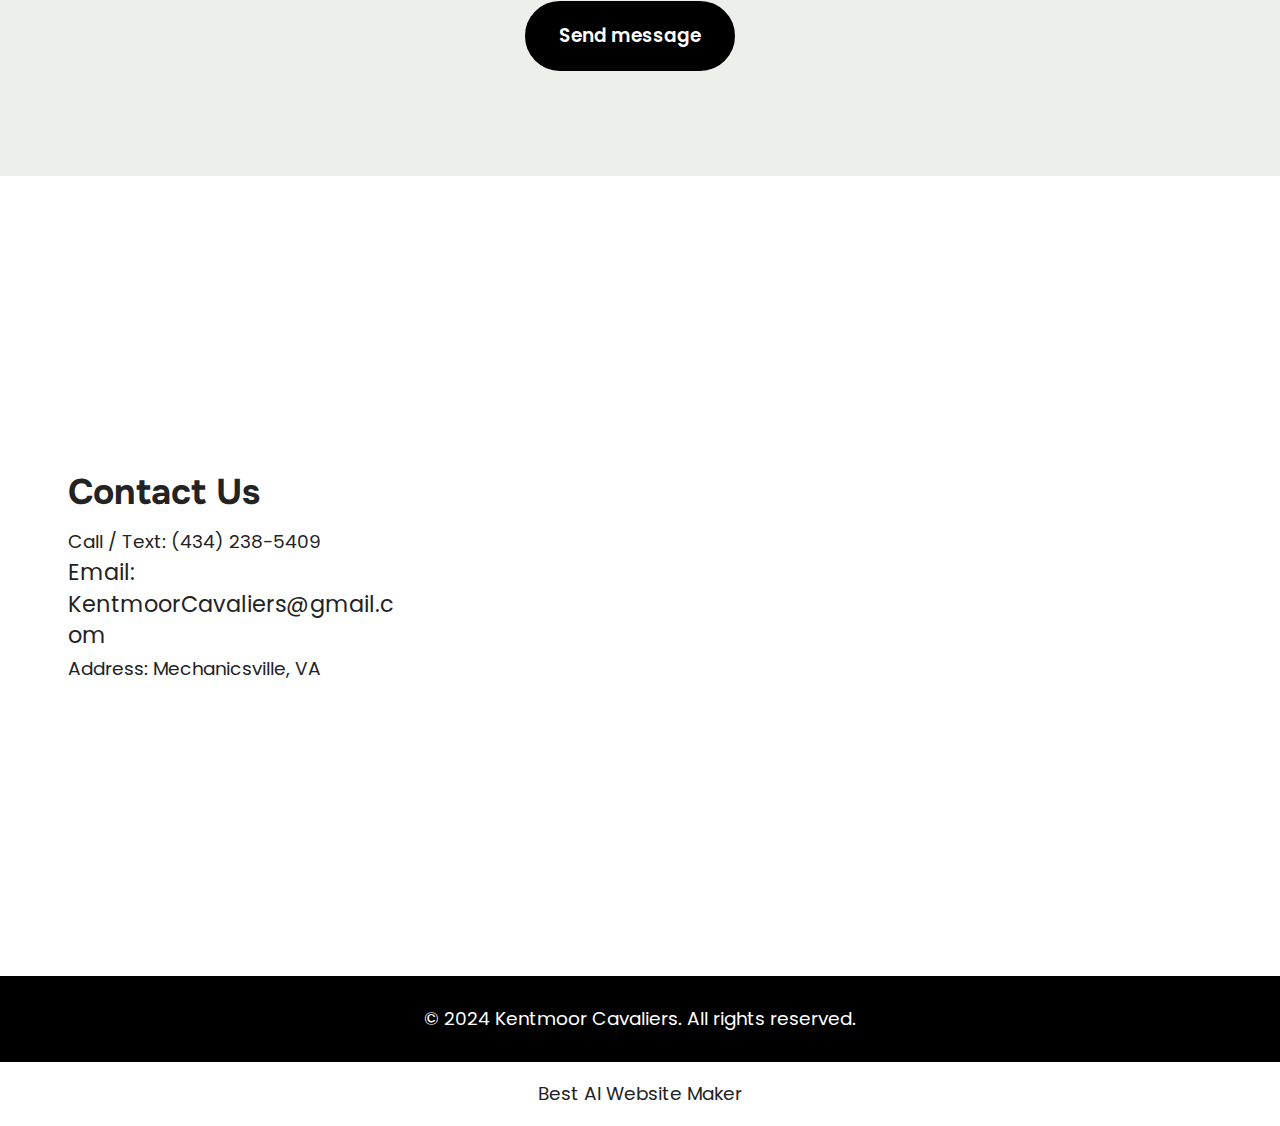
<file: page8.html>
<!DOCTYPE html>
<html  >
<head>
  <!-- Site made with Mobirise Website Builder v5.9.18, https://mobirise.com -->
  <meta charset="UTF-8">
  <meta http-equiv="X-UA-Compatible" content="IE=edge">
  <meta name="generator" content="Mobirise v5.9.18, mobirise.com">
  <meta name="viewport" content="width=device-width, initial-scale=1, minimum-scale=1">
  <link rel="shortcut icon" href="assets/images/kentmoor-cavaliers-logo-1-147x138.jpg" type="image/x-icon">
  <meta name="description" content="As a dedicated King Charles Cavalier Spaniel trainer, I offer exceptional pet sitting, grooming, and travel nanny services tailored for your furry friends.">
  
  
  <title>About Us</title>
  <link rel="stylesheet" href="assets/web/assets/mobirise-icons2/mobirise2.css">
  <link rel="stylesheet" href="assets/bootstrap/css/bootstrap.min.css">
  <link rel="stylesheet" href="assets/bootstrap/css/bootstrap-grid.min.css">
  <link rel="stylesheet" href="assets/bootstrap/css/bootstrap-reboot.min.css">
  <link rel="stylesheet" href="assets/dropdown/css/style.css">
  <link rel="stylesheet" href="assets/socicon/css/styles.css">
  <link rel="stylesheet" href="assets/theme/css/style.css">
  <link rel="preload" href="https://fonts.googleapis.com/css2?family=Onest:wght@400;700&display=swap&display=swap" as="style" onload="this.onload=null;this.rel='stylesheet'">
  <noscript><link rel="stylesheet" href="https://fonts.googleapis.com/css2?family=Onest:wght@400;700&display=swap&display=swap"></noscript>
  <link rel="preload" href="https://fonts.googleapis.com/css?family=Poppins:100,100i,200,200i,300,300i,400,400i,500,500i,600,600i,700,700i,800,800i,900,900i&display=swap" as="style" onload="this.onload=null;this.rel='stylesheet'">
  <noscript><link rel="stylesheet" href="https://fonts.googleapis.com/css?family=Poppins:100,100i,200,200i,300,300i,400,400i,500,500i,600,600i,700,700i,800,800i,900,900i&display=swap"></noscript>
  <link rel="preload" as="style" href="assets/mobirise/css/mbr-additional.css?v=amAvF8"><link rel="stylesheet" href="assets/mobirise/css/mbr-additional.css?v=amAvF8" type="text/css">

  
  
  
</head>
<body>
  
  <section data-bs-version="5.1" class="menu cid-umeEUkeMPM" once="menu" id="menu1-8j">
    
    <nav class="navbar navbar-dropdown navbar-fixed-top navbar-expand-lg">
        <div class="container">
            <div class="navbar-brand">
                <span class="navbar-logo">
                    
                        <a href="index.html"><img src="assets/images/kentmoor-cavaliers-logo-1-147x138.jpg" alt="Mobirise" style="height: 4.8rem;"></a>
                    
                </span>
                <span class="navbar-caption-wrap"><a class="navbar-caption text-white text-primary display-4" href="index.html"><p>Kentmoor Cavaliers Home&nbsp;</p></a></span>
            </div>
            <button class="navbar-toggler" type="button" data-toggle="collapse" data-bs-toggle="collapse" data-target="#navbarSupportedContent" data-bs-target="#navbarSupportedContent" aria-controls="navbarNavAltMarkup" aria-expanded="false" aria-label="Toggle navigation">
                <div class="hamburger">
                    <span></span>
                    <span></span>
                    <span></span>
                    <span></span>
                </div>
            </button>
            <div class="collapse navbar-collapse" id="navbarSupportedContent">
                <ul class="navbar-nav nav-dropdown nav-right" data-app-modern-menu="true"><li class="nav-item"><a class="nav-link link text-white text-primary display-4" href="page8.html" aria-expanded="false">About Us</a></li><li class="nav-item dropdown"><a class="nav-link link text-white text-primary dropdown-toggle display-4" href="page6.html" aria-expanded="false" data-toggle="dropdown-submenu" data-bs-toggle="dropdown" data-bs-auto-close="outside">Our Pups</a><div class="dropdown-menu" aria-labelledby="dropdown-747"><a class="text-white show text-primary dropdown-item display-4" href="page6.html">Our Pups</a><a class="text-white show text-primary dropdown-item display-4" href="page12.html">Sebastian</a><a class="text-white show text-primary dropdown-item display-4" href="page10.html">Gus</a><a class="text-white show text-primary dropdown-item display-4" href="page13.html">Ember</a></div></li><li class="nav-item dropdown"><a class="nav-link link text-white dropdown-toggle display-4" href="#" aria-expanded="false" data-toggle="dropdown-submenu" data-bs-toggle="dropdown">Services Offered</a><div class="dropdown-menu"><a class="text-white dropdown-item text-primary display-4" href="page2.html" aria-expanded="false">Pet Sitting</a><a class="text-white dropdown-item text-primary display-4" href="page3.html">Grooming</a><a class="text-white dropdown-item text-primary display-4" href="page4.html">Training</a><a class="text-white dropdown-item text-primary display-4" href="page5.html">Transportation</a><a class="text-white dropdown-item text-primary display-4" href="page7.html">Stud Dog Services</a></div></li></ul>
                
                
            </div>
        </div>
    </nav>

</section>

<section data-bs-version="5.1" class="start article01 cid-ujSbGlWLo8" id="article01-4z">
	

	
	
	<div class="container">
		<div class="row justify-content-center">
			<div class="card col-md-12 col-lg-12">
				<div class="card-wrapper">
					<div class="row">
						<div class="image-wrapper col-12 col-sm-6 justify-content-center">
							<img src="assets/images/gus-sebastian-with-ashley-photo-957x960.jpeg" alt="Mobirise Website Builder">
						</div>
						<div class="image-wrapper col-12 col-sm-6 justify-content-center">
							<img src="assets/images/ashley-kenny-photo-2-1256x1675.jpeg" alt="Mobirise Website Builder">
						</div>
					</div>

					<div class="card-box align-left mb-3 card-content-text">
						<h4 class="card-title mbr-fonts-style mbr-white mb-0 display-5">
							<strong>Meet Our Family ...</strong></h4>
						<p class="mbr-text mbr-fonts-style mt-3 mb-0 display-7">Kentmoor Cavaliers was founded in 2022 by owner Ashley Walker with support from her husband, Kenny.  She began Kentmoor Cavaliers with two energetic pups named Sebastian and Gus who had increasing interest and joy when participating in the world of performance sports.
<br>
<br>Through these last years of increased training and experience, Ashley has come to enjoy both the very supportive dog sporting community as well as the ever increasing humans-animal bond that these higher activities help shape and advance in her own Cavaliers.
<br>
<br>Ashley brings with her over 20 years of animal care, husbandry, behavior, and veterinary medical training and knowledge.</p>
						
					</div>
				</div>
			</div>
		</div>
	</div>
</section>

<section data-bs-version="5.1" class="slider4 mbr-embla cid-ujS4udsezl" id="slider04-4q">
  
  
  <div class="container-fluid">
    <div class="row mb-5 justify-content-center">
      <div class="col-12 content-head">
        <h3 class="mbr-section-title mbr-fonts-style align-center mb-0 display-2">
          <strong>Our Family Photos</strong></h3>
        
      </div>
    </div>
    <div class="row">
      <div class="col-12">
        <div class="embla position-relative" data-skip-snaps="true" data-align="center" data-contain-scroll="trimSnaps" data-loop="true" data-auto-play="true" data-auto-play-interval="2" data-draggable="true">
          <div class="embla__viewport">
            <div class="embla__container">
              
              <div class="embla__slide slider-image item active" style="margin-left: 1rem; margin-right: 1rem;">
                <div class="slide-content">
                  <div class="item-img">
                    <div class="item-wrapper">
                      <img src="assets/images/sebastian-running-photo-5-1078x783.jpg" alt="Mobirise Website Builder" title="" data-slide-to="0" data-bs-slide-to="0">
                    </div>
                  </div>
                </div>
              </div>
              <div class="embla__slide slider-image item" style="margin-left: 1rem; margin-right: 1rem;">
                <div class="slide-content">
                  <div class="item-img">
                    <div class="item-wrapper">
                      <img src="assets/images/sheldon-997x1110.jpg" alt="Mobirise Website Builder" title="" data-slide-to="1" data-bs-slide-to="1">
                    </div>
                  </div>
                </div>
              </div><div class="embla__slide slider-image item" style="margin-left: 1rem; margin-right: 1rem;">
                <div class="slide-content">
                  <div class="item-img">
                    <div class="item-wrapper">
                      <img src="assets/images/sebastian-at-beach-photo-1080x1099.jpg" alt="Mobirise Website Builder" title="" data-slide-to="2" data-bs-slide-to="2">
                    </div>
                  </div>
                </div>
              </div>
              <div class="embla__slide slider-image item" style="margin-left: 1rem; margin-right: 1rem;">
                <div class="slide-content">
                  <div class="item-img">
                    <div class="item-wrapper">
                      <img src="assets/images/gus-kenny-with-ribbon-photo-1200x1600.jpg" alt="Mobirise Website Builder" title="" data-slide-to="3" data-bs-slide-to="3">
                    </div>
                  </div>
                </div>
              </div><div class="embla__slide slider-image item" style="margin-left: 1rem; margin-right: 1rem;">
                <div class="slide-content">
                  <div class="item-img">
                    <div class="item-wrapper">
                      <img src="assets/images/family-1-997x1333.jpeg" alt="Mobirise Website Builder" title="" data-slide-to="4" data-bs-slide-to="4">
                    </div>
                  </div>
                </div>
              </div><div class="embla__slide slider-image item" style="margin-left: 1rem; margin-right: 1rem;">
                <div class="slide-content">
                  <div class="item-img">
                    <div class="item-wrapper">
                      <img src="assets/images/penny-5th-birthday-photo-1200x1378.jpg" alt="Mobirise Website Builder" title="" data-slide-to="5" data-bs-slide-to="5">
                    </div>
                  </div>
                </div>
              </div><div class="embla__slide slider-image item" style="margin-left: 1rem; margin-right: 1rem;">
                <div class="slide-content">
                  <div class="item-img">
                    <div class="item-wrapper">
                      <img src="assets/images/gus-ashley-photo-1-1080x1324.jpg" alt="Mobirise Website Builder" title="" data-slide-to="6" data-bs-slide-to="6">
                    </div>
                  </div>
                </div>
              </div><div class="embla__slide slider-image item" style="margin-left: 1rem; margin-right: 1rem;">
                <div class="slide-content">
                  <div class="item-img">
                    <div class="item-wrapper">
                      <img src="assets/images/sheldon-photo-997x1395.jpg" alt="Mobirise Website Builder" title="" data-slide-to="7" data-bs-slide-to="7">
                    </div>
                  </div>
                </div>
              </div><div class="embla__slide slider-image item" style="margin-left: 1rem; margin-right: 1rem;">
                <div class="slide-content">
                  <div class="item-img">
                    <div class="item-wrapper">
                      <img src="assets/images/sebastian-997x1225.jpg" alt="Mobirise Website Builder" title="" data-slide-to="8" data-bs-slide-to="8">
                    </div>
                  </div>
                </div>
              </div><div class="embla__slide slider-image item" style="margin-left: 1rem; margin-right: 1rem;">
                <div class="slide-content">
                  <div class="item-img">
                    <div class="item-wrapper">
                      <img src="assets/images/sheldon-2-997x930.jpg" alt="Mobirise Website Builder" title="" data-slide-to="9" data-bs-slide-to="9">
                    </div>
                  </div>
                </div>
              </div><div class="embla__slide slider-image item" style="margin-left: 1rem; margin-right: 1rem;">
                <div class="slide-content">
                  <div class="item-img">
                    <div class="item-wrapper">
                      <img src="assets/images/family-2-997x1319.jpeg" alt="Mobirise Website Builder" title="" data-slide-to="10" data-bs-slide-to="10">
                    </div>
                  </div>
                </div>
              </div>
              
            </div>
          </div>
          <button class="embla__button embla__button--prev">
            <span class="mobi-mbri mobi-mbri-arrow-prev" aria-hidden="true"></span>
            <span class="sr-only visually-hidden visually-hidden">Previous</span>
          </button>
          <button class="embla__button embla__button--next">
            <span class="mobi-mbri mobi-mbri-arrow-next" aria-hidden="true"></span>
            <span class="sr-only visually-hidden visually-hidden">Next</span>
          </button>
        </div>
      </div>
    </div>
  </div>
</section>

<section data-bs-version="5.1" class="social4 cid-uk9zREwpZQ" id="social04-5k">
    
    
    

    <div class="container">
        <div class="media-container-row">
            <div class="col-12">
                <h3 class="mbr-section-title align-center mb-5 mbr-fonts-style display-2">
                    <strong>Visit our Facebook Page!</strong>
                </h3>
                <div class="social-list align-center">
                    <a class="iconfont-wrapper bg-facebook m-2 " target="_blank" href="https://www.facebook.com/groups/1490678041589144">
                        <span class="socicon-facebook socicon"></span>
                    </a>
                    
                    
                    
                    
                    
                    
                    
                    
                    
                    
                </div>
            </div>
        </div>
    </div>
</section>

<section data-bs-version="5.1" class="form5 cid-upUy4t0p29" id="form02-8l">
    
    
    <div class="container">
        <div class="row justify-content-center">
            <div class="col-12 content-head">
                <div class="mbr-section-head mb-5">
                    <h3 class="mbr-section-title mbr-fonts-style align-center mb-0 display-2">
                        <strong>Contact Us</strong></h3>
                    
                </div>
            </div>
        </div>
        <div class="row justify-content-center">
            <div class="col-lg-8 mx-auto mbr-form" data-form-type="formoid">
                <form action="https://mobirise.eu/" method="POST" class="mbr-form form-with-styler" data-form-title="Form Name"><input type="hidden" name="email" data-form-email="true" value="DVjJXRxJwBj5KdE9JqeBwRL7HFjLwLPPTSUBS150o35vyPLOVaV+9qJ7PZiKrfGoi2MrwZu83fWdb+bFkvt6SDDHDxXbkpogpx/NQ2WDrUp6qb+N6QOTgV+iExRzvQhR">
                    <div class="row">
                        <div hidden="hidden" data-form-alert="" class="alert alert-success col-12">Thank you for your message.  We will be back in touch with you as soon as possible!</div>
                        <div hidden="hidden" data-form-alert-danger="" class="alert alert-danger col-12">
                            Oops...! some problem!
                        </div>
                    </div>
                    <div class="dragArea row">
                        <div class="col-md col-sm-12 form-group mb-3" data-for="name">
                            <input type="text" name="name" placeholder="Your Name" data-form-field="name" class="form-control" value="" id="name-form02-8l">
                        </div>
                        <div class="col-md col-sm-12 form-group mb-3" data-for="email">
                            <input type="email" name="email" placeholder="Your E-mail" data-form-field="email" class="form-control" value="" id="email-form02-8l">
                        </div>
                        <div class="col-12 form-group mb-3" data-for="phone">
                            <input type="tel" name="phone" placeholder="Your Cell Phone" data-form-field="phone" class="form-control" value="" id="phone-form02-8l">
                        </div>
                        <div class="col-12 form-group mb-3" data-for="textarea">
                            <textarea name="textarea" placeholder="Message" data-form-field="textarea" class="form-control" id="textarea-form02-8l"></textarea>
                        </div>
                        <div class="col-lg-12 col-md-12 col-sm-12 align-center mbr-section-btn"><button type="submit" class="btn btn-secondary display-7">Send message</button></div>
                    </div>
                </form>
            </div>
        </div>
    </div>
</section>

<section data-bs-version="5.1" class="contacts4 map1 cid-uk9zPXnb5X" id="contacts04-5j">

	

    <div class="main_wrapper">
		<div class="b_wrapper">
			<div class="container-fluid">
				<div class="row justify-content-start">
					<div class="col-md-5 col-lg-4 item-wrapper">
                        <h5 class="cardTitle mbr-fonts-style mb-2 display-5">
                            <strong>Contact Us</strong>
                        </h5>
                        <ul class="list mbr-fonts-style display-7">
                            <li class="mbr-text item-wrap">Call / Text:                                
                            <a href="tel:(555) 123-4567" class="text-black">(4</a>34) 238-5409</li>

                            <li class="mbr-text item-wrap"><span style="font-size: 1.4rem;">Email: KentmoorCavaliers@gmail.com</span><br></li>

                            <li class="mbr-text item-wrap">                        
                            Address:
                            Mechanicsville, VA</li>
                        </ul>
					</div>
				</div>
			</div>
		</div>
        <div class="google-map"><iframe frameborder="0" style="border:0" src="https://www.google.com/maps/embed/v1/place?key=AIzaSyBQ55g-IgRRgXrd803PTWDTb7kd6aAitNQ&amp;q=23111" allowfullscreen=""></iframe></div>
	</div>
</section>

<section data-bs-version="5.1" class="footer4 cid-ujS4ugxUni" once="footers" id="footer04-4w">

    

    

    <div class="container">
        <div class="media-container-row align-center mbr-white">
            <div class="col-12">
                <p class="mbr-text mb-0 mbr-fonts-style display-7">© 2024 Kentmoor Cavaliers. All rights reserved.</p>
            </div>
        </div>
    </div>
</section><section class="display-7" style="padding: 0;align-items: center;justify-content: center;flex-wrap: wrap;    align-content: center;display: flex;position: relative;height: 4rem;"><a href="https://mobiri.se/2546818" style="flex: 1 1;height: 4rem;position: absolute;width: 100%;z-index: 1;"><img alt="" style="height: 4rem;" src="[data-uri]"></a><p style="margin: 0;text-align: center;" class="display-7">&#8204;</p><a style="z-index:1" href="https://mobirise.com/builder/ai-website-maker.html">Best AI Website Maker</a></section><script src="assets/bootstrap/js/bootstrap.bundle.min.js"></script>  <script src="assets/smoothscroll/smooth-scroll.js"></script>  <script src="assets/ytplayer/index.js"></script>  <script src="assets/dropdown/js/navbar-dropdown.js"></script>  <script src="assets/embla/embla.min.js"></script>  <script src="assets/embla/script.js"></script>  <script src="assets/theme/js/script.js"></script>  <script src="assets/formoid/formoid.min.js"></script>  
  
  
</body>
</html>
</file>
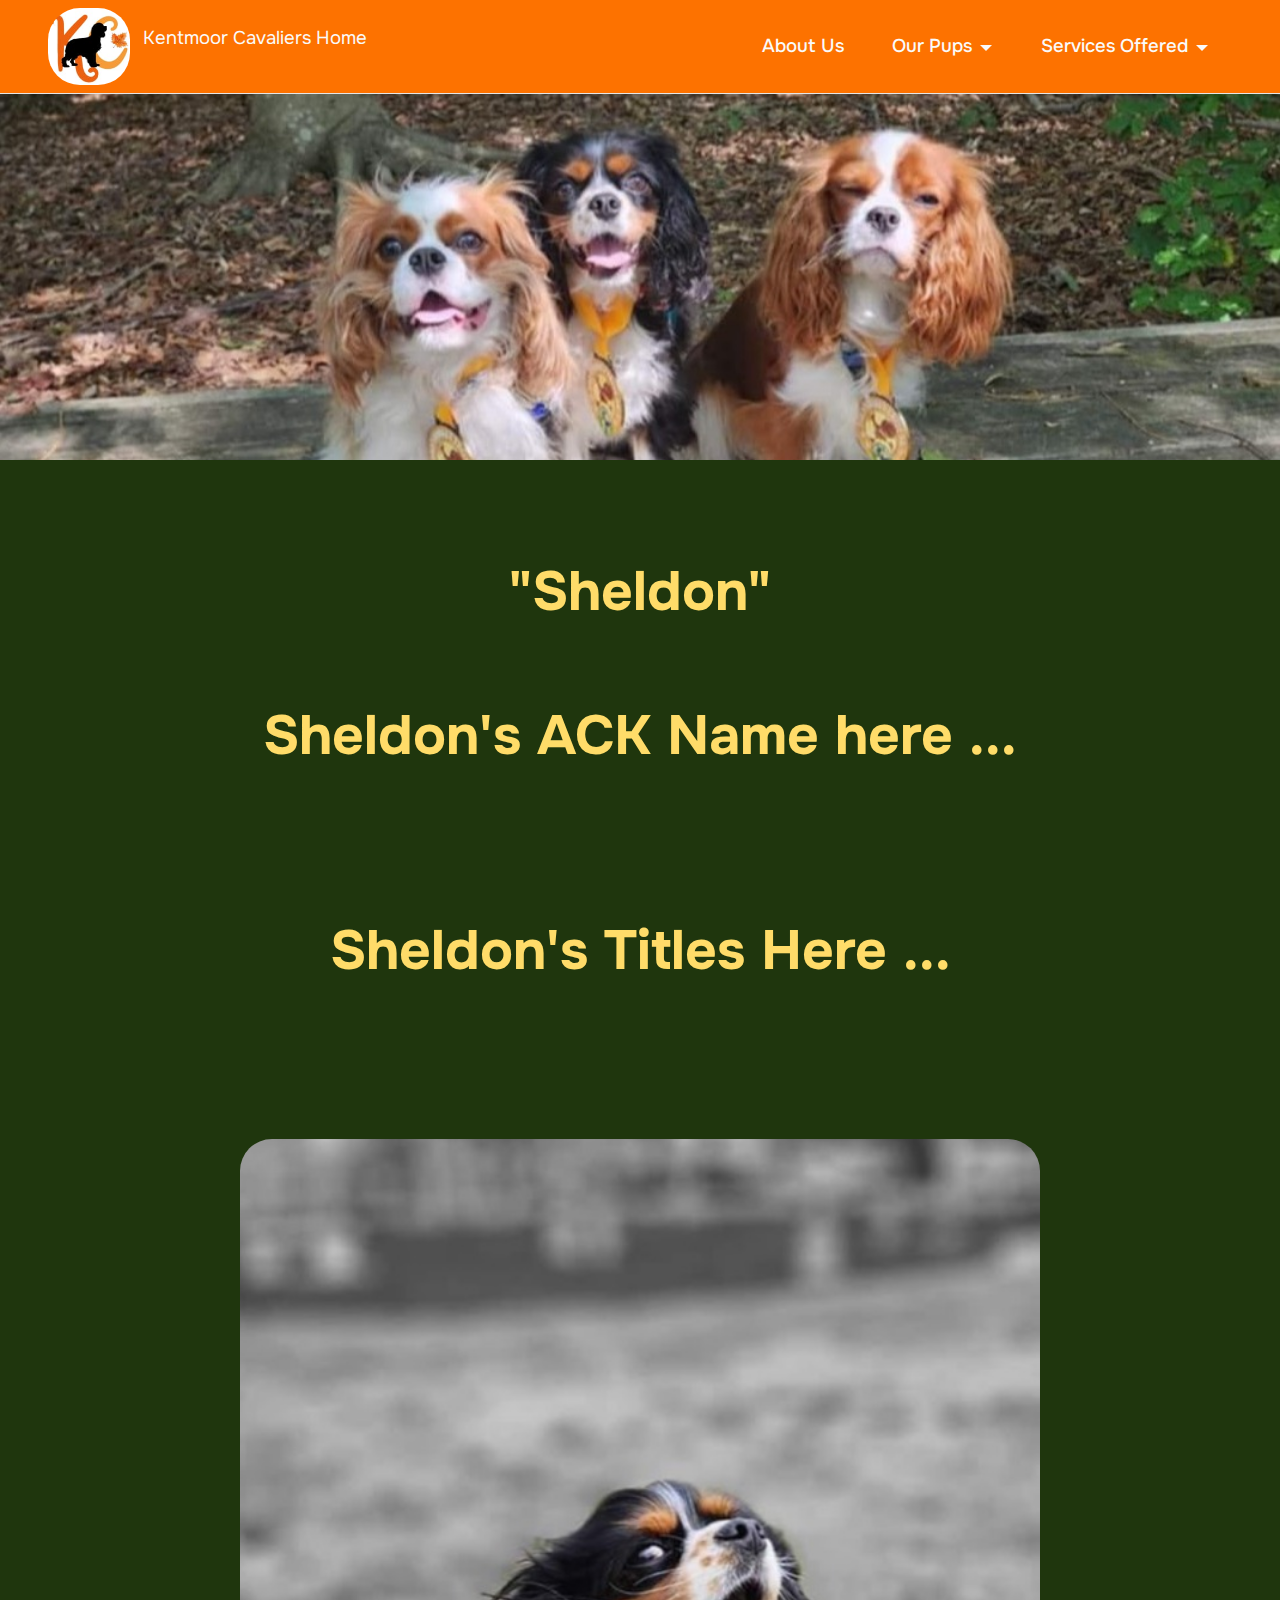
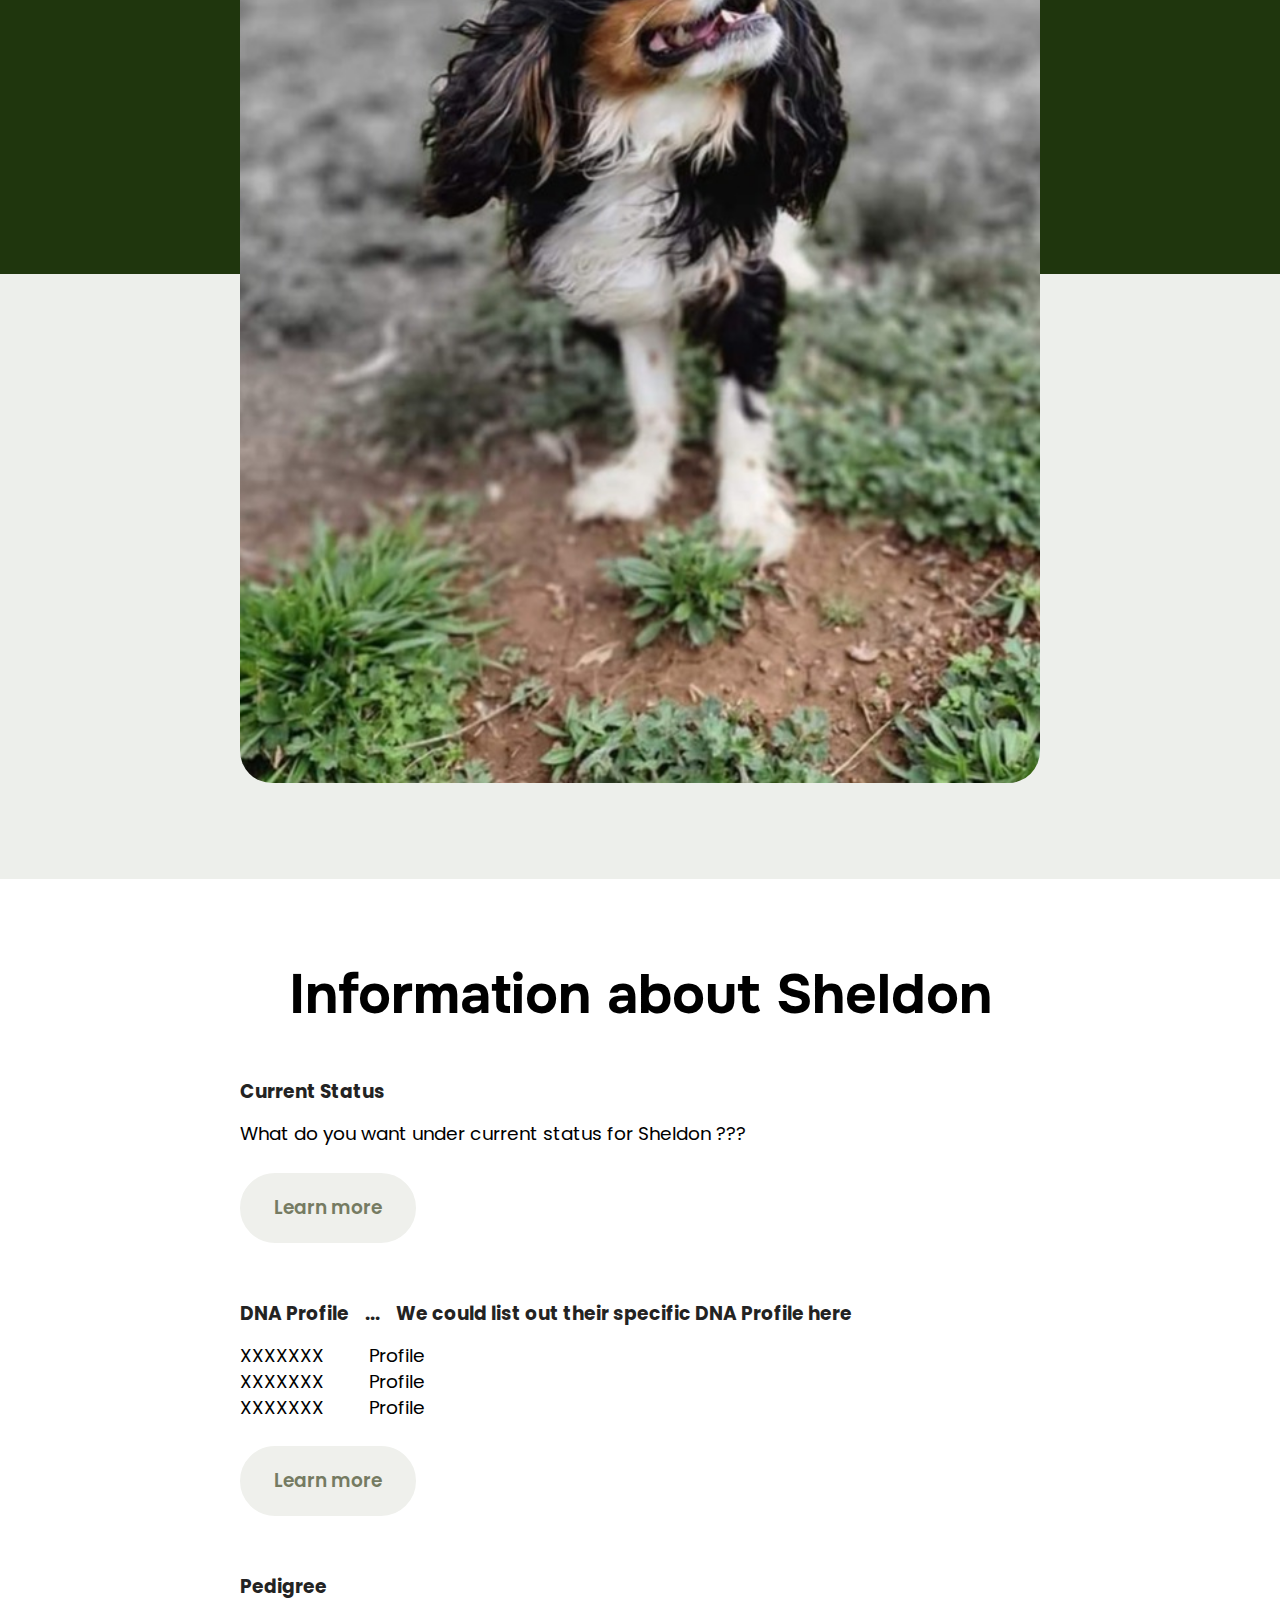
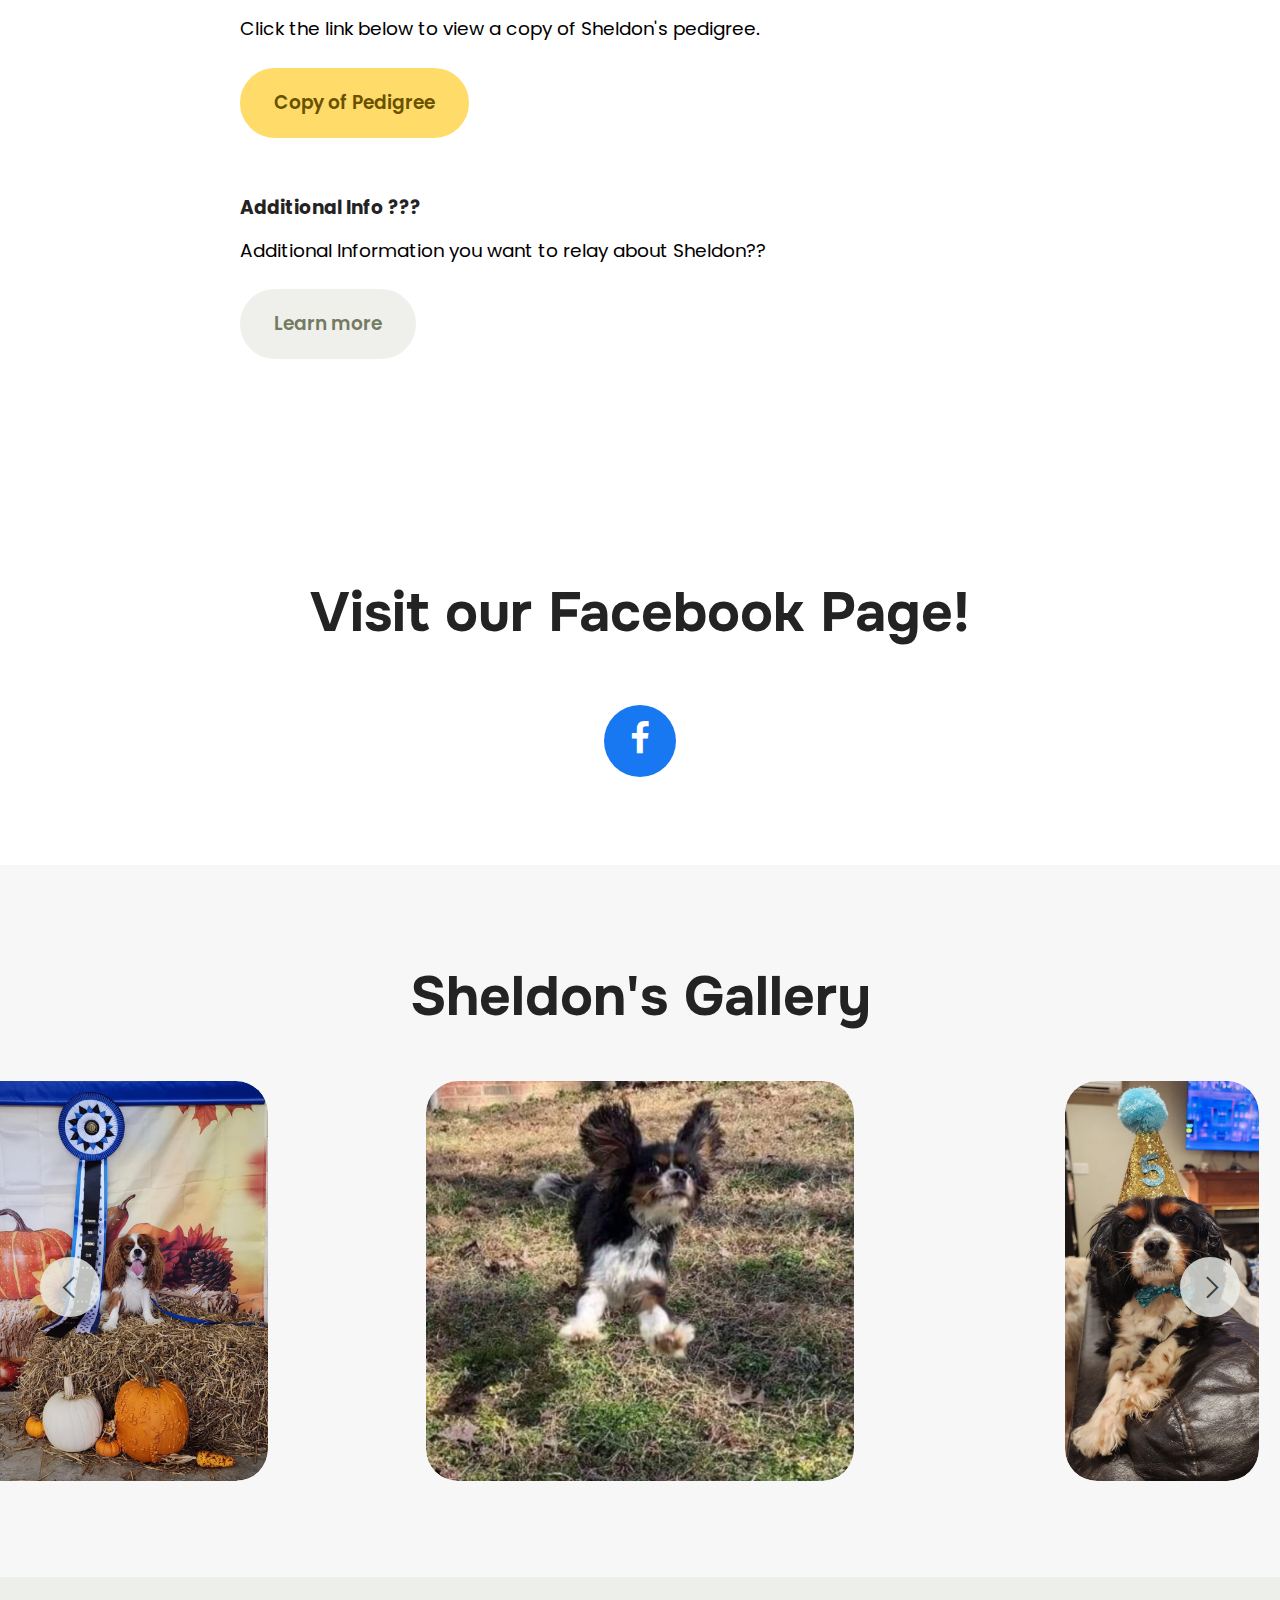
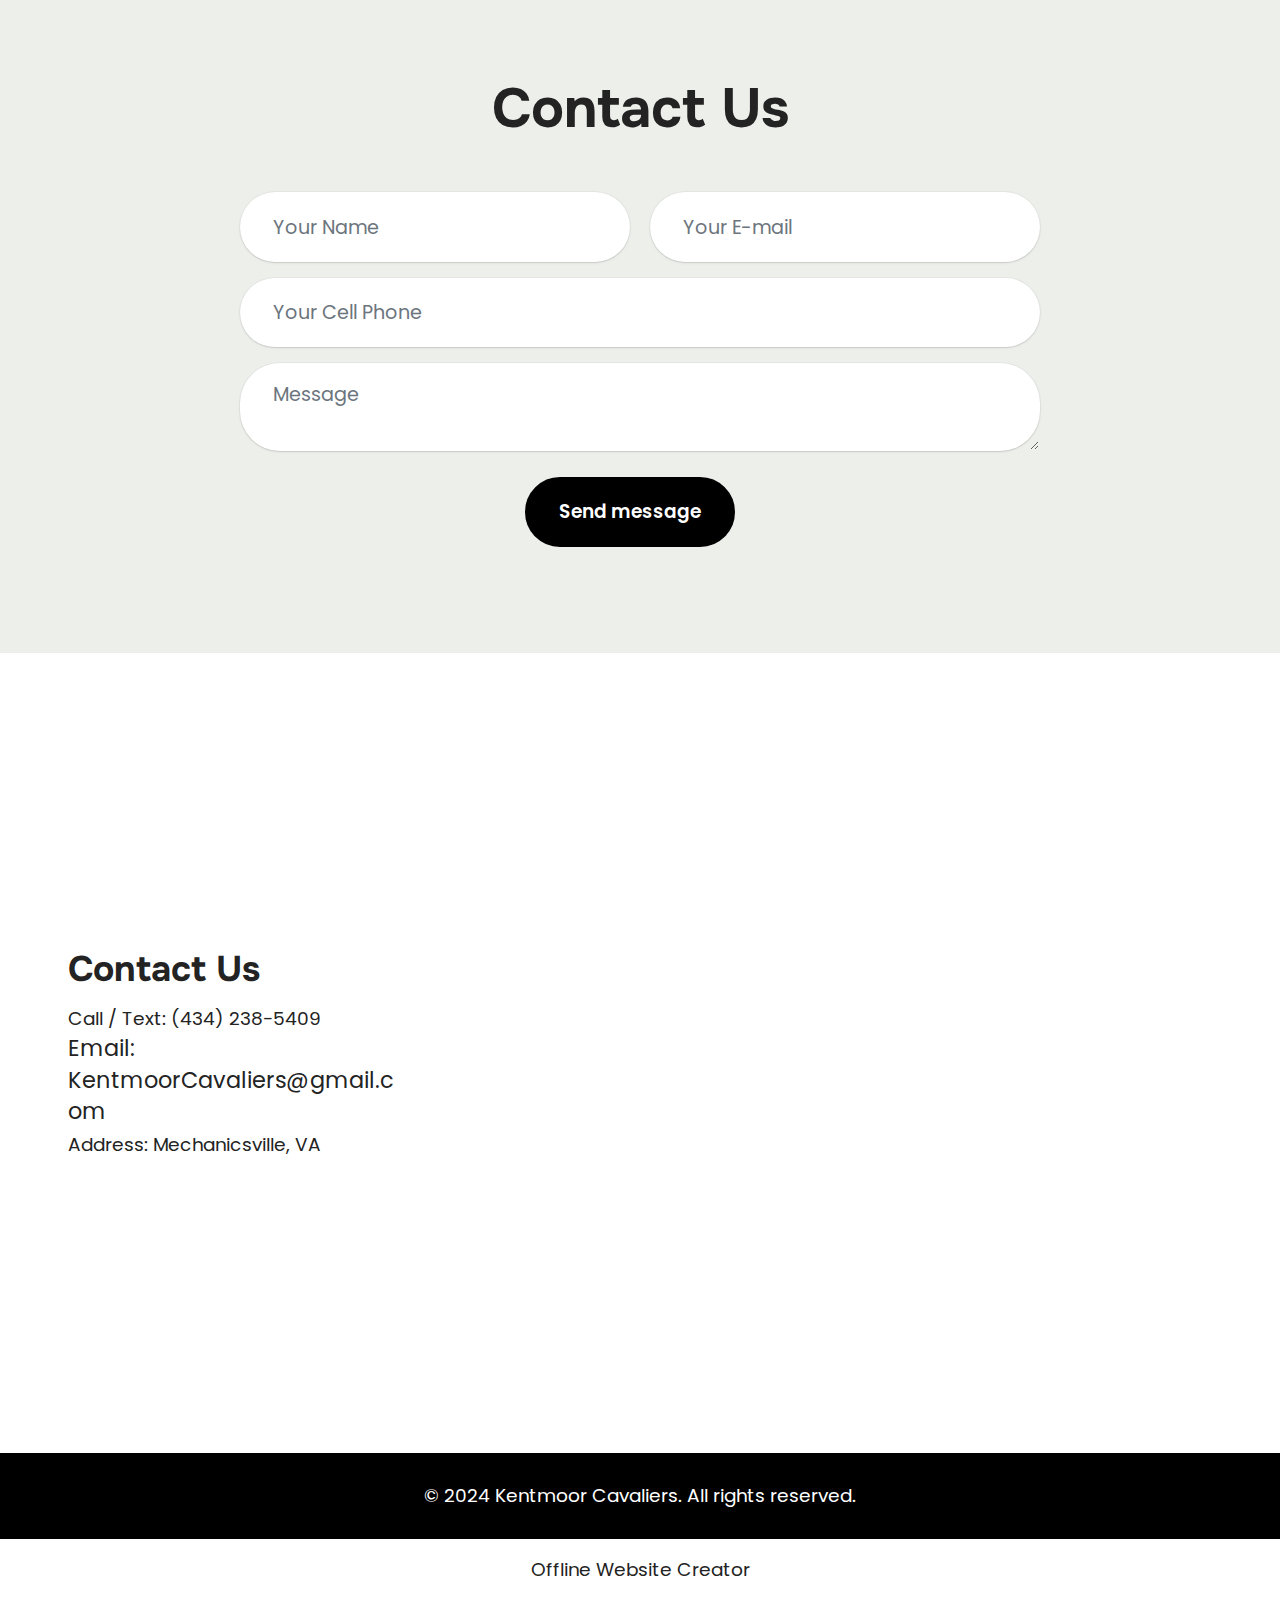
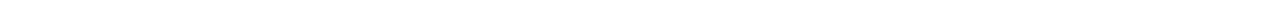
<file: page9.html>
<!DOCTYPE html>
<html  >
<head>
  <!-- Site made with Mobirise Website Builder v5.9.18, https://mobirise.com -->
  <meta charset="UTF-8">
  <meta http-equiv="X-UA-Compatible" content="IE=edge">
  <meta name="generator" content="Mobirise v5.9.18, mobirise.com">
  <meta name="viewport" content="width=device-width, initial-scale=1, minimum-scale=1">
  <link rel="shortcut icon" href="assets/images/kentmoor-cavaliers-logo-1-147x138.jpg" type="image/x-icon">
  <meta name="description" content="As a dedicated King Charles Cavalier Spaniel trainer, I offer exceptional pet sitting, grooming, and travel nanny services tailored for your furry friends.">
  
  
  <title>Sheldon</title>
  <link rel="stylesheet" href="assets/web/assets/mobirise-icons2/mobirise2.css">
  <link rel="stylesheet" href="assets/bootstrap/css/bootstrap.min.css">
  <link rel="stylesheet" href="assets/bootstrap/css/bootstrap-grid.min.css">
  <link rel="stylesheet" href="assets/bootstrap/css/bootstrap-reboot.min.css">
  <link rel="stylesheet" href="assets/parallax/jarallax.css">
  <link rel="stylesheet" href="assets/dropdown/css/style.css">
  <link rel="stylesheet" href="assets/socicon/css/styles.css">
  <link rel="stylesheet" href="assets/theme/css/style.css">
  <link rel="preload" href="https://fonts.googleapis.com/css2?family=Onest:wght@400;700&display=swap&display=swap" as="style" onload="this.onload=null;this.rel='stylesheet'">
  <noscript><link rel="stylesheet" href="https://fonts.googleapis.com/css2?family=Onest:wght@400;700&display=swap&display=swap"></noscript>
  <link rel="preload" href="https://fonts.googleapis.com/css?family=Poppins:100,100i,200,200i,300,300i,400,400i,500,500i,600,600i,700,700i,800,800i,900,900i&display=swap" as="style" onload="this.onload=null;this.rel='stylesheet'">
  <noscript><link rel="stylesheet" href="https://fonts.googleapis.com/css?family=Poppins:100,100i,200,200i,300,300i,400,400i,500,500i,600,600i,700,700i,800,800i,900,900i&display=swap"></noscript>
  <link rel="preload" as="style" href="assets/mobirise/css/mbr-additional.css?v=O6UCf4"><link rel="stylesheet" href="assets/mobirise/css/mbr-additional.css?v=O6UCf4" type="text/css">

  
  
  
</head>
<body>
  
  <section data-bs-version="5.1" class="menu cid-umeEUkeMPM" once="menu" id="menu1-8j">
    
    <nav class="navbar navbar-dropdown navbar-fixed-top navbar-expand-lg">
        <div class="container">
            <div class="navbar-brand">
                <span class="navbar-logo">
                    
                        <a href="index.html"><img src="assets/images/kentmoor-cavaliers-logo-1-147x138.jpg" alt="Mobirise" style="height: 4.8rem;"></a>
                    
                </span>
                <span class="navbar-caption-wrap"><a class="navbar-caption text-white text-primary display-4" href="index.html"><p>Kentmoor Cavaliers Home&nbsp;</p></a></span>
            </div>
            <button class="navbar-toggler" type="button" data-toggle="collapse" data-bs-toggle="collapse" data-target="#navbarSupportedContent" data-bs-target="#navbarSupportedContent" aria-controls="navbarNavAltMarkup" aria-expanded="false" aria-label="Toggle navigation">
                <div class="hamburger">
                    <span></span>
                    <span></span>
                    <span></span>
                    <span></span>
                </div>
            </button>
            <div class="collapse navbar-collapse" id="navbarSupportedContent">
                <ul class="navbar-nav nav-dropdown nav-right" data-app-modern-menu="true"><li class="nav-item"><a class="nav-link link text-white text-primary display-4" href="page8.html" aria-expanded="false">About Us</a></li><li class="nav-item dropdown"><a class="nav-link link text-white text-primary dropdown-toggle display-4" href="page6.html" aria-expanded="false" data-toggle="dropdown-submenu" data-bs-toggle="dropdown" data-bs-auto-close="outside">Our Pups</a><div class="dropdown-menu" aria-labelledby="dropdown-747"><a class="text-white show text-primary dropdown-item display-4" href="page6.html">Our Pups</a><a class="text-white show text-primary dropdown-item display-4" href="page12.html">Sebastian</a><a class="text-white show text-primary dropdown-item display-4" href="page10.html">Gus</a><a class="text-white show text-primary dropdown-item display-4" href="page13.html">Ember</a></div></li><li class="nav-item dropdown"><a class="nav-link link text-white dropdown-toggle display-4" href="#" aria-expanded="false" data-toggle="dropdown-submenu" data-bs-toggle="dropdown">Services Offered</a><div class="dropdown-menu"><a class="text-white dropdown-item text-primary display-4" href="page2.html" aria-expanded="false">Pet Sitting</a><a class="text-white dropdown-item text-primary display-4" href="page3.html">Grooming</a><a class="text-white dropdown-item text-primary display-4" href="page4.html">Training</a><a class="text-white dropdown-item text-primary display-4" href="page5.html">Transportation</a><a class="text-white dropdown-item text-primary display-4" href="page7.html">Stud Dog Services</a></div></li></ul>
                
                
            </div>
        </div>
    </nav>

</section>

<section data-bs-version="5.1" class="header16 cid-umemSXOk80 mbr-parallax-background" id="header17-7j">
  
  
  <div class="container-fluid">
    <div class="row">
      <div class="content-wrap col-12 col-md-12">
        
        
        
        
      </div>
    </div>
  </div>
</section>

<section data-bs-version="5.1" class="header5 cid-umemSYrO7x" id="header05-7k">
	

	
	
	<div class="topbg"></div>
	<div class="align-center container-fluid">
		<div class="row justify-content-center">
			<div class="col-md-12 content-head">
				<h1 class="mbr-section-title mbr-fonts-style mb-4 display-2">
					<strong>"Sheldon"</strong><br><br><strong>Sheldon's ACK Name here ...<br></strong><br><br><strong>Sheldon's Titles Here ...</strong><br><br></h1>
				
				
			</div>
		</div>
		<div class="row mt-5 justify-content-center">
			<div class="col-12 col-lg-8">
				<img src="assets/images/sheldon-photo-997x1395.jpeg" alt="Mobirise Website Builder" title="">
			</div>
		</div>
	</div>
</section>

<section data-bs-version="5.1" class="news03 cid-umemSYJeGf" id="news03-7l">
  
  <div class="container">
    <div class="col-12 mb-5 content-head">
      <h3 class="mbr-section-title mbr-fonts-style align-center mb-0 display-2">
        <strong>Information about Sheldon</strong></h3>
      
    </div>
    <div class="row justify-content-center ">
      <div class="col-12 col-lg-8">
        <div class="item features-without-image col-12 mb-5">
          <div class="item-wrapper">
            <h5 class="mbr-card-title mbr-fonts-style mt-0 mb-3 display-7">
              <strong>Current Status</strong></h5>
            
            <p class="mbr-text mbr-fonts-style mt-0 mb-3 display-7">
            What do you want under current status for Sheldon ???<br></p>
            <div class="mbr-section-btn mb-4"><a class="btn btn-white display-7">
                Learn more</a></div>

          </div>
        </div><div class="item features-without-image col-12 mb-5">
          <div class="item-wrapper">
            <h5 class="mbr-card-title mbr-fonts-style mt-0 mb-3 display-7">
              <strong>DNA Profile&nbsp; &nbsp; ...&nbsp; &nbsp; We could list out their specific DNA Profile here</strong></h5>
            
            <p class="mbr-text mbr-fonts-style mt-0 mb-3 display-7">XXXXXXX&nbsp; &nbsp; &nbsp; &nbsp; &nbsp;Profile<br>XXXXXXX&nbsp; &nbsp; &nbsp; &nbsp; &nbsp;Profile<br>XXXXXXX&nbsp; &nbsp; &nbsp; &nbsp; &nbsp;Profile</p>
            <div class="mbr-section-btn mb-4"><a class="btn btn-white display-7">
                Learn more</a></div>

          </div>
        </div>
        <div class="item features-without-image col-12 mb-5">
          <div class="item-wrapper">
            <h5 class="mbr-card-title mbr-fonts-style mt-0 mb-3 display-7">
              <strong>Pedigree</strong></h5>
            
            <p class="mbr-text mbr-fonts-style mt-0 mb-3 display-7">
            Click the link below to view a copy of Sheldon's pedigree.</p>
            <div class="mbr-section-btn mb-4"><a class="btn btn-warning display-7" href="https://mobiri.se">Copy of Pedigree</a></div>
          </div>
        </div>
        <div class="item features-without-image col-12 mb-5">
          <div class="item-wrapper">
            <h5 class="mbr-card-title mbr-fonts-style mt-0 mb-3 display-7">
              <strong>Additional Info ???</strong></h5>
            

            <p class="mbr-text mbr-fonts-style mt-0 mb-3 display-7">
            Additional Information you want to relay about Sheldon??</p>
            <div class="mbr-section-btn mb-4"><a class="btn btn-white display-7">
                Learn more</a></div>
          </div>
        </div>
      </div>
    </div>
  </div>
</section>

<section data-bs-version="5.1" class="social4 cid-umemSZ3a7T" id="social04-7m">
    
    
    

    <div class="container">
        <div class="media-container-row">
            <div class="col-12">
                <h3 class="mbr-section-title align-center mb-5 mbr-fonts-style display-2">
                    <strong>Visit our Facebook Page!</strong>
                </h3>
                <div class="social-list align-center">
                    <a class="iconfont-wrapper bg-facebook m-2 " target="_blank" href="https://www.facebook.com/groups/1490678041589144">
                        <span class="socicon-facebook socicon"></span>
                    </a>
                    
                    
                    
                    
                    
                    
                    
                    
                    
                    
                </div>
            </div>
        </div>
    </div>
</section>

<section data-bs-version="5.1" class="slider4 mbr-embla cid-uH4xqrN9m4" id="slider04-92">
  
  
  <div class="container-fluid">
    <div class="row mb-5 justify-content-center">
      <div class="col-12 content-head">
        <h3 class="mbr-section-title mbr-fonts-style align-center mb-0 display-2"><strong>Sheldon's Gallery</strong></h3>
        
      </div>
    </div>
    <div class="row">
      <div class="col-12">
        <div class="embla position-relative" data-skip-snaps="true" data-align="center" data-contain-scroll="trimSnaps" data-loop="true" data-auto-play="true" data-auto-play-interval="2" data-draggable="true">
          <div class="embla__viewport">
            <div class="embla__container">
              <div class="embla__slide slider-image item active" style="margin-left: 1rem; margin-right: 1rem;">
                <div class="slide-content">
                  <div class="item-img">
                    <div class="item-wrapper">
                      <img src="assets/images/sheldon-2-1080x1007.jpg" alt="Mobirise Website Builder" title="" data-slide-to="0" data-bs-slide-to="0">
                    </div>
                  </div>
                </div>
              </div>
              <div class="embla__slide slider-image item" style="margin-left: 1rem; margin-right: 1rem;">
                <div class="slide-content">
                  <div class="item-img">
                    <div class="item-wrapper">
                      <img src="assets/images/sheldon-5th-birthday-photo-991x2048.jpg" alt="Mobirise Website Builder" title="" data-slide-to="1" data-bs-slide-to="1">
                    </div>
                  </div>
                </div>
              </div>
              <div class="embla__slide slider-image item" style="margin-left: 1rem; margin-right: 1rem;">
                <div class="slide-content">
                  <div class="item-img">
                    <div class="item-wrapper">
                      <img src="assets/images/sheldon-1080x1202.jpg" alt="Mobirise Website Builder" title="" data-slide-to="2" data-bs-slide-to="2">
                    </div>
                  </div>
                </div>
              </div><div class="embla__slide slider-image item" style="margin-left: 1rem; margin-right: 1rem;">
                <div class="slide-content">
                  <div class="item-img">
                    <div class="item-wrapper">
                      <img src="assets/images/gus-fcat2-2-960x1280.jpg" alt="Mobirise Website Builder" title="" data-slide-to="3" data-bs-slide-to="3">
                    </div>
                  </div>
                </div>
              </div>
              
              
            </div>
          </div>
          <button class="embla__button embla__button--prev">
            <span class="mobi-mbri mobi-mbri-arrow-prev" aria-hidden="true"></span>
            <span class="sr-only visually-hidden visually-hidden">Previous</span>
          </button>
          <button class="embla__button embla__button--next">
            <span class="mobi-mbri mobi-mbri-arrow-next" aria-hidden="true"></span>
            <span class="sr-only visually-hidden visually-hidden">Next</span>
          </button>
        </div>
      </div>
    </div>
  </div>
</section>

<section data-bs-version="5.1" class="form5 cid-upUADrjnfq" id="form02-8n">
    
    
    <div class="container">
        <div class="row justify-content-center">
            <div class="col-12 content-head">
                <div class="mbr-section-head mb-5">
                    <h3 class="mbr-section-title mbr-fonts-style align-center mb-0 display-2">
                        <strong>Contact Us</strong></h3>
                    
                </div>
            </div>
        </div>
        <div class="row justify-content-center">
            <div class="col-lg-8 mx-auto mbr-form" data-form-type="formoid">
                <form action="https://mobirise.eu/" method="POST" class="mbr-form form-with-styler" data-form-title="Form Name"><input type="hidden" name="email" data-form-email="true" value="GLKQE1t6YKQ8rfF0WKJvsfGK+eSoDYqzL6s5tL9GHi/69/hwkQNXboJ44x6VOj9roHtz9POU9w6c5miNMFva6njX6HGT9py8w/Sn1CQvL/BbNtB7X1YHb8CIYGnW3Yeo">
                    <div class="row">
                        <div hidden="hidden" data-form-alert="" class="alert alert-success col-12">Thank you for your message.  We will be back in touch with you as soon as possible!</div>
                        <div hidden="hidden" data-form-alert-danger="" class="alert alert-danger col-12">
                            Oops...! some problem!
                        </div>
                    </div>
                    <div class="dragArea row">
                        <div class="col-md col-sm-12 form-group mb-3" data-for="name">
                            <input type="text" name="name" placeholder="Your Name" data-form-field="name" class="form-control" value="" id="name-form02-8n">
                        </div>
                        <div class="col-md col-sm-12 form-group mb-3" data-for="email">
                            <input type="email" name="email" placeholder="Your E-mail" data-form-field="email" class="form-control" value="" id="email-form02-8n">
                        </div>
                        <div class="col-12 form-group mb-3" data-for="phone">
                            <input type="tel" name="phone" placeholder="Your Cell Phone" data-form-field="phone" class="form-control" value="" id="phone-form02-8n">
                        </div>
                        <div class="col-12 form-group mb-3" data-for="textarea">
                            <textarea name="textarea" placeholder="Message" data-form-field="textarea" class="form-control" id="textarea-form02-8n"></textarea>
                        </div>
                        <div class="col-lg-12 col-md-12 col-sm-12 align-center mbr-section-btn"><button type="submit" class="btn btn-secondary display-7">Send message</button></div>
                    </div>
                </form>
            </div>
        </div>
    </div>
</section>

<section data-bs-version="5.1" class="contacts4 map1 cid-umemT0vou5" id="contacts04-7p">

	

    <div class="main_wrapper">
		<div class="b_wrapper">
			<div class="container-fluid">
				<div class="row justify-content-start">
					<div class="col-md-5 col-lg-4 item-wrapper">
                        <h5 class="cardTitle mbr-fonts-style mb-2 display-5">
                            <strong>Contact Us</strong>
                        </h5>
                        <ul class="list mbr-fonts-style display-7">
                            <li class="mbr-text item-wrap">Call / Text:                                
                            <a href="tel:(555) 123-4567" class="text-black">(4</a>34) 238-5409</li>

                            <li class="mbr-text item-wrap"><span style="font-size: 1.4rem;">Email: KentmoorCavaliers@gmail.com</span><br></li>

                            <li class="mbr-text item-wrap">                        
                            Address:
                            Mechanicsville, VA</li>
                        </ul>
					</div>
				</div>
			</div>
		</div>
        <div class="google-map"><iframe frameborder="0" style="border:0" src="https://www.google.com/maps/embed/v1/place?key=AIzaSyAtXm0x23nRCgazjDV2Kl3GTHRP411ougQ&amp;q=23111" allowfullscreen=""></iframe></div>
	</div>
</section>

<section data-bs-version="5.1" class="footer4 cid-umemT0PbDl" once="footers" id="footer04-7q">

    

    

    <div class="container">
        <div class="media-container-row align-center mbr-white">
            <div class="col-12">
                <p class="mbr-text mb-0 mbr-fonts-style display-7">© 2024 Kentmoor Cavaliers. All rights reserved.</p>
            </div>
        </div>
    </div>
</section><section class="display-7" style="padding: 0;align-items: center;justify-content: center;flex-wrap: wrap;    align-content: center;display: flex;position: relative;height: 4rem;"><a href="https://mobiri.se/2546818" style="flex: 1 1;height: 4rem;position: absolute;width: 100%;z-index: 1;"><img alt="" style="height: 4rem;" src="[data-uri]"></a><p style="margin: 0;text-align: center;" class="display-7">&#8204;</p><a style="z-index:1" href="https://mobirise.com/offline-website-builder.html">Offline Website Creator</a></section><script src="assets/bootstrap/js/bootstrap.bundle.min.js"></script>  <script src="assets/parallax/jarallax.js"></script>  <script src="assets/smoothscroll/smooth-scroll.js"></script>  <script src="assets/ytplayer/index.js"></script>  <script src="assets/dropdown/js/navbar-dropdown.js"></script>  <script src="assets/embla/embla.min.js"></script>  <script src="assets/embla/script.js"></script>  <script src="assets/theme/js/script.js"></script>  <script src="assets/formoid/formoid.min.js"></script>  
  
  
</body>
</html>
</file>
<file: assets/dropdown/css/style.css>
.navbar-dropdown {
  left: 0;
  padding: 0;
  position: absolute;
  right: 0;
  top: 0;
  transition: all 0.45s ease;
  z-index: 1030;
  background: #282828; }
  .navbar-dropdown .navbar-logo {
    margin-right: 0.8rem;
    transition: margin 0.3s ease-in-out;
    vertical-align: middle; }
    .navbar-dropdown .navbar-logo img {
      height: 3.125rem;
      transition: all 0.3s ease-in-out; }
    .navbar-dropdown .navbar-logo.mbr-iconfont {
      font-size: 3.125rem;
      line-height: 3.125rem; }
  .navbar-dropdown .navbar-caption {
    font-weight: 700;
    white-space: normal;
    vertical-align: -4px;
    line-height: 3.125rem !important; }
    .navbar-dropdown .navbar-caption, .navbar-dropdown .navbar-caption:hover {
      color: inherit;
      text-decoration: none; }
  .navbar-dropdown .mbr-iconfont + .navbar-caption {
    vertical-align: -1px; }
  .navbar-dropdown.navbar-fixed-top {
    position: fixed; }
  .navbar-dropdown .navbar-brand span {
    vertical-align: -4px; }
  .navbar-dropdown.bg-color.transparent {
    background: none; }
  .navbar-dropdown.navbar-short .navbar-brand {
    padding: 0.625rem 0; }
    .navbar-dropdown.navbar-short .navbar-brand span {
      vertical-align: -1px; }
  .navbar-dropdown.navbar-short .navbar-caption {
    line-height: 2.375rem !important;
    vertical-align: -2px; }
  .navbar-dropdown.navbar-short .navbar-logo {
    margin-right: 0.5rem; }
    .navbar-dropdown.navbar-short .navbar-logo img {
      height: 2.375rem; }
    .navbar-dropdown.navbar-short .navbar-logo.mbr-iconfont {
      font-size: 2.375rem;
      line-height: 2.375rem; }
  .navbar-dropdown.navbar-short .mbr-table-cell {
    height: 3.625rem; }
  .navbar-dropdown .navbar-close {
    left: 0.6875rem;
    position: fixed;
    top: 0.75rem;
    z-index: 1000; }
  .navbar-dropdown .hamburger-icon {
    content: "";
    display: inline-block;
    vertical-align: middle;
    width: 16px;
    -webkit-box-shadow: 0 -6px 0 1px #282828,0 0 0 1px #282828,0 6px 0 1px #282828;
    -moz-box-shadow: 0 -6px 0 1px #282828,0 0 0 1px #282828,0 6px 0 1px #282828;
    box-shadow: 0 -6px 0 1px #282828,0 0 0 1px #282828,0 6px 0 1px #282828; }

.dropdown-menu .dropdown-toggle[data-toggle="dropdown-submenu"]::after {
  border-bottom: 0.35em solid transparent;
  border-left: 0.35em solid;
  border-right: 0;
  border-top: 0.35em solid transparent;
  margin-left: 0.3rem; }

.dropdown-menu .dropdown-item:focus {
  outline: 0; }

.nav-dropdown {
  font-size: 0.75rem;
  font-weight: 500;
  height: auto !important; }
  .nav-dropdown .nav-btn {
    padding-left: 1rem; }
  .nav-dropdown .link {
    margin: .667em 1.667em;
    font-weight: 500;
    padding: 0;
    transition: color .2s ease-in-out; }
    .nav-dropdown .link.dropdown-toggle {
      margin-right: 2.583em; }
      .nav-dropdown .link.dropdown-toggle::after {
        margin-left: .25rem;
        border-top: 0.35em solid;
        border-right: 0.35em solid transparent;
        border-left: 0.35em solid transparent;
        border-bottom: 0; }
      .nav-dropdown .link.dropdown-toggle[aria-expanded="true"] {
        margin: 0;
        padding: 0.667em 3.263em  0.667em 1.667em; }
  .nav-dropdown .link::after,
  .nav-dropdown .dropdown-item::after {
    color: inherit; }
  .nav-dropdown .btn {
    font-size: 0.75rem;
    font-weight: 700;
    letter-spacing: 0;
    margin-bottom: 0;
    padding-left: 1.25rem;
    padding-right: 1.25rem; }
  .nav-dropdown .dropdown-menu {
    border-radius: 0;
    border: 0;
    left: 0;
    margin: 0;
    padding-bottom: 1.25rem;
    padding-top: 1.25rem;
    position: relative; }
  .nav-dropdown .dropdown-submenu {
    margin-left: 0.125rem;
    top: 0; }
  .nav-dropdown .dropdown-item {
    font-weight: 500;
    line-height: 2;
    padding: 0.3846em 4.615em 0.3846em 1.5385em;
    position: relative;
    transition: color .2s ease-in-out, background-color .2s ease-in-out; }
    .nav-dropdown .dropdown-item::after {
      margin-top: -0.3077em;
      position: absolute;
      right: 1.1538em;
      top: 50%; }
    .nav-dropdown .dropdown-item:focus, .nav-dropdown .dropdown-item:hover {
      background: none; }

@media (max-width: 767px) {
  .nav-dropdown.navbar-toggleable-sm {
    bottom: 0;
    display: none;
    left: 0;
    overflow-x: hidden;
    position: fixed;
    top: 0;
    transform: translateX(-100%);
    -ms-transform: translateX(-100%);
    -webkit-transform: translateX(-100%);
    width: 18.75rem;
    z-index: 999; } }
.nav-dropdown.navbar-toggleable-xl {
  bottom: 0;
  display: none;
  left: 0;
  overflow-x: hidden;
  position: fixed;
  top: 0;
  transform: translateX(-100%);
  -ms-transform: translateX(-100%);
  -webkit-transform: translateX(-100%);
  width: 18.75rem;
  z-index: 999; }

.nav-dropdown-sm {
  display: block !important;
  overflow-x: hidden;
  overflow: auto;
  padding-top: 3.875rem; }
  .nav-dropdown-sm::after {
    content: "";
    display: block;
    height: 3rem;
    width: 100%; }
  .nav-dropdown-sm.collapse.in ~ .navbar-close {
    display: block !important; }
  .nav-dropdown-sm.collapsing, .nav-dropdown-sm.collapse.in {
    transform: translateX(0);
    -ms-transform: translateX(0);
    -webkit-transform: translateX(0);
    transition: all 0.25s ease-out;
    -webkit-transition: all 0.25s ease-out;
    background: #282828; }
  .nav-dropdown-sm.collapsing[aria-expanded="false"] {
    transform: translateX(-100%);
    -ms-transform: translateX(-100%);
    -webkit-transform: translateX(-100%); }
  .nav-dropdown-sm .nav-item {
    display: block;
    margin-left: 0 !important;
    padding-left: 0; }
  .nav-dropdown-sm .link,
  .nav-dropdown-sm .dropdown-item {
    border-top: 1px dotted rgba(255, 255, 255, 0.1);
    font-size: 0.8125rem;
    line-height: 1.6;
    margin: 0 !important;
    padding: 0.875rem 2.4rem 0.875rem 1.5625rem !important;
    position: relative;
    white-space: normal; }
    .nav-dropdown-sm .link:focus, .nav-dropdown-sm .link:hover,
    .nav-dropdown-sm .dropdown-item:focus,
    .nav-dropdown-sm .dropdown-item:hover {
      background: rgba(0, 0, 0, 0.2) !important;
      color: #c0a375; }
  .nav-dropdown-sm .nav-btn {
    position: relative;
    padding: 1.5625rem 1.5625rem 0 1.5625rem; }
    .nav-dropdown-sm .nav-btn::before {
      border-top: 1px dotted rgba(255, 255, 255, 0.1);
      content: "";
      left: 0;
      position: absolute;
      top: 0;
      width: 100%; }
    .nav-dropdown-sm .nav-btn + .nav-btn {
      padding-top: 0.625rem; }
      .nav-dropdown-sm .nav-btn + .nav-btn::before {
        display: none; }
  .nav-dropdown-sm .btn {
    padding: 0.625rem 0; }
  .nav-dropdown-sm .dropdown-toggle[data-toggle="dropdown-submenu"]::after {
    margin-left: .25rem;
    border-top: 0.35em solid;
    border-right: 0.35em solid transparent;
    border-left: 0.35em solid transparent;
    border-bottom: 0; }
  .nav-dropdown-sm .dropdown-toggle[data-toggle="dropdown-submenu"][aria-expanded="true"]::after {
    border-top: 0;
    border-right: 0.35em solid transparent;
    border-left: 0.35em solid transparent;
    border-bottom: 0.35em solid; }
  .nav-dropdown-sm .dropdown-menu {
    margin: 0;
    padding: 0;
    position: relative;
    top: 0;
    left: 0;
    width: 100%;
    border: 0;
    float: none;
    border-radius: 0;
    background: none; }
  .nav-dropdown-sm .dropdown-submenu {
    left: 100%;
    margin-left: 0.125rem;
    margin-top: -1.25rem;
    top: 0; }

.navbar-toggleable-sm .nav-dropdown .dropdown-menu {
  position: absolute; }

.navbar-toggleable-sm .nav-dropdown .dropdown-submenu {
  left: 100%;
  margin-left: 0.125rem;
  margin-top: -1.25rem;
  top: 0; }

.navbar-toggleable-sm.opened .nav-dropdown .dropdown-menu {
  position: relative; }

.navbar-toggleable-sm.opened .nav-dropdown .dropdown-submenu {
  left: 0;
  margin-left: 00rem;
  margin-top: 0rem;
  top: 0; }

.is-builder .nav-dropdown.collapsing {
  transition: none !important; }
</file>
<file: assets/socicon/css/styles.css>
@charset "UTF-8";

@font-face {
  font-family: 'Socicon';
  src:  url('../fonts/socicon.eot');
  src:  url('../fonts/socicon.eot?#iefix') format('embedded-opentype'),
    url('../fonts/socicon.woff2') format('woff2'),
    url('../fonts/socicon.ttf') format('truetype'),
    url('../fonts/socicon.woff') format('woff'),
    url('../fonts/socicon.svg#socicon') format('svg');
  font-weight: normal;
  font-style: normal;
  font-display: swap;
}

[data-icon]:before {
  font-family: "socicon" !important;
  content: attr(data-icon);
  font-style: normal !important;
  font-weight: normal !important;
  font-variant: normal !important;
  text-transform: none !important;
  speak: none;
  line-height: 1;
  -webkit-font-smoothing: antialiased;
  -moz-osx-font-smoothing: grayscale;
}

[class^="socicon-"], [class*=" socicon-"] {
  /* use !important to prevent issues with browser extensions that change fonts */
  font-family: 'Socicon' !important;
  speak: none;
  font-style: normal;
  font-weight: normal;
  font-variant: normal;
  text-transform: none;
  line-height: 1;

  /* Better Font Rendering =========== */
  -webkit-font-smoothing: antialiased;
  -moz-osx-font-smoothing: grayscale;
}

.socicon-500px:before {
  content: "\e000";
}
.socicon-8tracks:before {
  content: "\e001";
}
.socicon-airbnb:before {
  content: "\e002";
}
.socicon-alliance:before {
  content: "\e003";
}
.socicon-amazon:before {
  content: "\e004";
}
.socicon-amplement:before {
  content: "\e005";
}
.socicon-android:before {
  content: "\e006";
}
.socicon-angellist:before {
  content: "\e007";
}
.socicon-apple:before {
  content: "\e008";
}
.socicon-appnet:before {
  content: "\e009";
}
.socicon-baidu:before {
  content: "\e00a";
}
.socicon-bandcamp:before {
  content: "\e00b";
}
.socicon-battlenet:before {
  content: "\e00c";
}
.socicon-mixer:before {
  content: "\e00d";
}
.socicon-bebee:before {
  content: "\e00e";
}
.socicon-bebo:before {
  content: "\e00f";
}
.socicon-behance:before {
  content: "\e010";
}
.socicon-blizzard:before {
  content: "\e011";
}
.socicon-blogger:before {
  content: "\e012";
}
.socicon-buffer:before {
  content: "\e013";
}
.socicon-chrome:before {
  content: "\e014";
}
.socicon-coderwall:before {
  content: "\e015";
}
.socicon-curse:before {
  content: "\e016";
}
.socicon-dailymotion:before {
  content: "\e017";
}
.socicon-deezer:before {
  content: "\e018";
}
.socicon-delicious:before {
  content: "\e019";
}
.socicon-deviantart:before {
  content: "\e01a";
}
.socicon-diablo:before {
  content: "\e01b";
}
.socicon-digg:before {
  content: "\e01c";
}
.socicon-discord:before {
  content: "\e01d";
}
.socicon-disqus:before {
  content: "\e01e";
}
.socicon-douban:before {
  content: "\e01f";
}
.socicon-draugiem:before {
  content: "\e020";
}
.socicon-dribbble:before {
  content: "\e021";
}
.socicon-drupal:before {
  content: "\e022";
}
.socicon-ebay:before {
  content: "\e023";
}
.socicon-ello:before {
  content: "\e024";
}
.socicon-endomodo:before {
  content: "\e025";
}
.socicon-envato:before {
  content: "\e026";
}
.socicon-etsy:before {
  content: "\e027";
}
.socicon-facebook:before {
  content: "\e028";
}
.socicon-feedburner:before {
  content: "\e029";
}
.socicon-filmweb:before {
  content: "\e02a";
}
.socicon-firefox:before {
  content: "\e02b";
}
.socicon-flattr:before {
  content: "\e02c";
}
.socicon-flickr:before {
  content: "\e02d";
}
.socicon-formulr:before {
  content: "\e02e";
}
.socicon-forrst:before {
  content: "\e02f";
}
.socicon-foursquare:before {
  content: "\e030";
}
.socicon-friendfeed:before {
  content: "\e031";
}
.socicon-github:before {
  content: "\e032";
}
.socicon-goodreads:before {
  content: "\e033";
}
.socicon-google:before {
  content: "\e034";
}
.socicon-googlescholar:before {
  content: "\e035";
}
.socicon-googlegroups:before {
  content: "\e036";
}
.socicon-googlephotos:before {
  content: "\e037";
}
.socicon-googleplus:before {
  content: "\e038";
}
.socicon-grooveshark:before {
  content: "\e039";
}
.socicon-hackerrank:before {
  content: "\e03a";
}
.socicon-hearthstone:before {
  content: "\e03b";
}
.socicon-hellocoton:before {
  content: "\e03c";
}
.socicon-heroes:before {
  content: "\e03d";
}
.socicon-smashcast:before {
  content: "\e03e";
}
.socicon-horde:before {
  content: "\e03f";
}
.socicon-houzz:before {
  content: "\e040";
}
.socicon-icq:before {
  content: "\e041";
}
.socicon-identica:before {
  content: "\e042";
}
.socicon-imdb:before {
  content: "\e043";
}
.socicon-instagram:before {
  content: "\e044";
}
.socicon-issuu:before {
  content: "\e045";
}
.socicon-istock:before {
  content: "\e046";
}
.socicon-itunes:before {
  content: "\e047";
}
.socicon-keybase:before {
  content: "\e048";
}
.socicon-lanyrd:before {
  content: "\e049";
}
.socicon-lastfm:before {
  content: "\e04a";
}
.socicon-line:before {
  content: "\e04b";
}
.socicon-linkedin:before {
  content: "\e04c";
}
.socicon-livejournal:before {
  content: "\e04d";
}
.socicon-lyft:before {
  content: "\e04e";
}
.socicon-macos:before {
  content: "\e04f";
}
.socicon-mail:before {
  content: "\e050";
}
.socicon-medium:before {
  content: "\e051";
}
.socicon-meetup:before {
  content: "\e052";
}
.socicon-mixcloud:before {
  content: "\e053";
}
.socicon-modelmayhem:before {
  content: "\e054";
}
.socicon-mumble:before {
  content: "\e055";
}
.socicon-myspace:before {
  content: "\e056";
}
.socicon-newsvine:before {
  content: "\e057";
}
.socicon-nintendo:before {
  content: "\e058";
}
.socicon-npm:before {
  content: "\e059";
}
.socicon-odnoklassniki:before {
  content: "\e05a";
}
.socicon-openid:before {
  content: "\e05b";
}
.socicon-opera:before {
  content: "\e05c";
}
.socicon-outlook:before {
  content: "\e05d";
}
.socicon-overwatch:before {
  content: "\e05e";
}
.socicon-patreon:before {
  content: "\e05f";
}
.socicon-paypal:before {
  content: "\e060";
}
.socicon-periscope:before {
  content: "\e061";
}
.socicon-persona:before {
  content: "\e062";
}
.socicon-pinterest:before {
  content: "\e063";
}
.socicon-play:before {
  content: "\e064";
}
.socicon-player:before {
  content: "\e065";
}
.socicon-playstation:before {
  content: "\e066";
}
.socicon-pocket:before {
  content: "\e067";
}
.socicon-qq:before {
  content: "\e068";
}
.socicon-quora:before {
  content: "\e069";
}
.socicon-raidcall:before {
  content: "\e06a";
}
.socicon-ravelry:before {
  content: "\e06b";
}
.socicon-reddit:before {
  content: "\e06c";
}
.socicon-renren:before {
  content: "\e06d";
}
.socicon-researchgate:before {
  content: "\e06e";
}
.socicon-residentadvisor:before {
  content: "\e06f";
}
.socicon-reverbnation:before {
  content: "\e070";
}
.socicon-rss:before {
  content: "\e071";
}
.socicon-sharethis:before {
  content: "\e072";
}
.socicon-skype:before {
  content: "\e073";
}
.socicon-slideshare:before {
  content: "\e074";
}
.socicon-smugmug:before {
  content: "\e075";
}
.socicon-snapchat:before {
  content: "\e076";
}
.socicon-songkick:before {
  content: "\e077";
}
.socicon-soundcloud:before {
  content: "\e078";
}
.socicon-spotify:before {
  content: "\e079";
}
.socicon-stackexchange:before {
  content: "\e07a";
}
.socicon-stackoverflow:before {
  content: "\e07b";
}
.socicon-starcraft:before {
  content: "\e07c";
}
.socicon-stayfriends:before {
  content: "\e07d";
}
.socicon-steam:before {
  content: "\e07e";
}
.socicon-storehouse:before {
  content: "\e07f";
}
.socicon-strava:before {
  content: "\e080";
}
.socicon-streamjar:before {
  content: "\e081";
}
.socicon-stumbleupon:before {
  content: "\e082";
}
.socicon-swarm:before {
  content: "\e083";
}
.socicon-teamspeak:before {
  content: "\e084";
}
.socicon-teamviewer:before {
  content: "\e085";
}
.socicon-technorati:before {
  content: "\e086";
}
.socicon-telegram:before {
  content: "\e087";
}
.socicon-tripadvisor:before {
  content: "\e088";
}
.socicon-tripit:before {
  content: "\e089";
}
.socicon-triplej:before {
  content: "\e08a";
}
.socicon-tumblr:before {
  content: "\e08b";
}
.socicon-twitch:before {
  content: "\e08c";
}
.socicon-twitter:before {
  content: "\e08d";
}
.socicon-uber:before {
  content: "\e08e";
}
.socicon-ventrilo:before {
  content: "\e08f";
}
.socicon-viadeo:before {
  content: "\e090";
}
.socicon-viber:before {
  content: "\e091";
}
.socicon-viewbug:before {
  content: "\e092";
}
.socicon-vimeo:before {
  content: "\e093";
}
.socicon-vine:before {
  content: "\e094";
}
.socicon-vkontakte:before {
  content: "\e095";
}
.socicon-warcraft:before {
  content: "\e096";
}
.socicon-wechat:before {
  content: "\e097";
}
.socicon-weibo:before {
  content: "\e098";
}
.socicon-whatsapp:before {
  content: "\e099";
}
.socicon-wikipedia:before {
  content: "\e09a";
}
.socicon-windows:before {
  content: "\e09b";
}
.socicon-wordpress:before {
  content: "\e09c";
}
.socicon-wykop:before {
  content: "\e09d";
}
.socicon-xbox:before {
  content: "\e09e";
}
.socicon-xing:before {
  content: "\e09f";
}
.socicon-yahoo:before {
  content: "\e0a0";
}
.socicon-yammer:before {
  content: "\e0a1";
}
.socicon-yandex:before {
  content: "\e0a2";
}
.socicon-yelp:before {
  content: "\e0a3";
}
.socicon-younow:before {
  content: "\e0a4";
}
.socicon-youtube:before {
  content: "\e0a5";
}
.socicon-zapier:before {
  content: "\e0a6";
}
.socicon-zerply:before {
  content: "\e0a7";
}
.socicon-zomato:before {
  content: "\e0a8";
}
.socicon-zynga:before {
  content: "\e0a9";
}
.socicon-spreadshirt:before {
  content: "\e901";
}
.socicon-gamejolt:before {
  content: "\e902";
}
.socicon-trello:before {
  content: "\e903";
}
.socicon-tunein:before {
  content: "\e904";
}
.socicon-bloglovin:before {
  content: "\e905";
}
.socicon-gamewisp:before {
  content: "\e906";
}
.socicon-messenger:before {
  content: "\e907";
}
.socicon-pandora:before {
  content: "\e908";
}
.socicon-augment:before {
  content: "\e909";
}
.socicon-bitbucket:before {
  content: "\e90a";
}
.socicon-fyuse:before {
  content: "\e90b";
}
.socicon-yt-gaming:before {
  content: "\e90c";
}
.socicon-sketchfab:before {
  content: "\e90d";
}
.socicon-mobcrush:before {
  content: "\e90e";
}
.socicon-microsoft:before {
  content: "\e90f";
}
.socicon-realtor:before {
  content: "\e910";
}
.socicon-tidal:before {
  content: "\e911";
}
.socicon-qobuz:before {
  content: "\e912";
}
.socicon-natgeo:before {
  content: "\e913";
}
.socicon-mastodon:before {
  content: "\e914";
}
.socicon-unsplash:before {
  content: "\e915";
}
.socicon-homeadvisor:before {
  content: "\e916";
}
.socicon-angieslist:before {
  content: "\e917";
}
.socicon-codepen:before {
  content: "\e918";
}
.socicon-slack:before {
  content: "\e919";
}
.socicon-openaigym:before {
  content: "\e91a";
}
.socicon-logmein:before {
  content: "\e91b";
}
.socicon-fiverr:before {
  content: "\e91c";
}
.socicon-gotomeeting:before {
  content: "\e91d";
}
.socicon-aliexpress:before {
  content: "\e91e";
}
.socicon-guru:before {
  content: "\e91f";
}
.socicon-appstore:before {
  content: "\e920";
}
.socicon-homes:before {
  content: "\e921";
}
.socicon-zoom:before {
  content: "\e922";
}
.socicon-alibaba:before {
  content: "\e923";
}
.socicon-craigslist:before {
  content: "\e924";
}
.socicon-wix:before {
  content: "\e925";
}
.socicon-redfin:before {
  content: "\e926";
}
.socicon-googlecalendar:before {
  content: "\e927";
}
.socicon-shopify:before {
  content: "\e928";
}
.socicon-freelancer:before {
  content: "\e929";
}
.socicon-seedrs:before {
  content: "\e92a";
}
.socicon-bing:before {
  content: "\e92b";
}
.socicon-doodle:before {
  content: "\e92c";
}
.socicon-bonanza:before {
  content: "\e92d";
}
.socicon-squarespace:before {
  content: "\e92e";
}
.socicon-toptal:before {
  content: "\e92f";
}
.socicon-gust:before {
  content: "\e930";
}
.socicon-ask:before {
  content: "\e931";
}
.socicon-trulia:before {
  content: "\e932";
}
.socicon-loomly:before {
  content: "\e933";
}
.socicon-ghost:before {
  content: "\e934";
}
.socicon-upwork:before {
  content: "\e935";
}
.socicon-fundable:before {
  content: "\e936";
}
.socicon-booking:before {
  content: "\e937";
}
.socicon-googlemaps:before {
  content: "\e938";
}
.socicon-zillow:before {
  content: "\e939";
}
.socicon-niconico:before {
  content: "\e93a";
}
.socicon-toneden:before {
  content: "\e93b";
}
.socicon-crunchbase:before {
  content: "\e93c";
}
.socicon-homefy:before {
  content: "\e93d";
}
.socicon-calendly:before {
  content: "\e93e";
}
.socicon-livemaster:before {
  content: "\e93f";
}
.socicon-udemy:before {
  content: "\e940";
}
.socicon-codered:before {
  content: "\e941";
}
.socicon-origin:before {
  content: "\e942";
}
.socicon-nextdoor:before {
  content: "\e943";
}
.socicon-portfolio:before {
  content: "\e944";
}
.socicon-instructables:before {
  content: "\e945";
}
.socicon-gitlab:before {
  content: "\e946";
}
.socicon-hackernews:before {
  content: "\e947";
}
.socicon-smashwords:before {
  content: "\e948";
}
.socicon-kobo:before {
  content: "\e949";
}
.socicon-bookbub:before {
  content: "\e94a";
}
.socicon-mailru:before {
  content: "\e94b";
}
.socicon-moddb:before {
  content: "\e94c";
}
.socicon-indiedb:before {
  content: "\e94d";
}
.socicon-traxsource:before {
  content: "\e94e";
}
.socicon-gamefor:before {
  content: "\e94f";
}
.socicon-pixiv:before {
  content: "\e950";
}
.socicon-myanimelist:before {
  content: "\e951";
}
.socicon-blackberry:before {
  content: "\e952";
}
.socicon-wickr:before {
  content: "\e953";
}
.socicon-spip:before {
  content: "\e954";
}
.socicon-napster:before {
  content: "\e955";
}
.socicon-beatport:before {
  content: "\e956";
}
.socicon-hackerone:before {
  content: "\e957";
}
.socicon-internet:before {
  content: "\e958";
}
.socicon-ubuntu:before {
  content: "\e959";
}
.socicon-artstation:before {
  content: "\e95a";
}
.socicon-invision:before {
  content: "\e95b";
}
.socicon-torial:before {
  content: "\e95c";
}
.socicon-collectorz:before {
  content: "\e95d";
}
.socicon-seenthis:before {
  content: "\e95e";
}
.socicon-googleplaymusic:before {
  content: "\e95f";
}
.socicon-debian:before {
  content: "\e960";
}
.socicon-filmfreeway:before {
  content: "\e961";
}
.socicon-gnome:before {
  content: "\e962";
}
.socicon-itchio:before {
  content: "\e963";
}
.socicon-jamendo:before {
  content: "\e964";
}
.socicon-mix:before {
  content: "\e965";
}
.socicon-sharepoint:before {
  content: "\e966";
}
.socicon-tinder:before {
  content: "\e967";
}
.socicon-windguru:before {
  content: "\e968";
}
.socicon-cdbaby:before {
  content: "\e969";
}
.socicon-elementaryos:before {
  content: "\e96a";
}
.socicon-stage32:before {
  content: "\e96b";
}
.socicon-tiktok:before {
  content: "\e96c";
}
.socicon-gitter:before {
  content: "\e96d";
}
.socicon-letterboxd:before {
  content: "\e96e";
}
.socicon-threema:before {
  content: "\e96f";
}
.socicon-splice:before {
  content: "\e970";
}
.socicon-metapop:before {
  content: "\e971";
}
.socicon-naver:before {
  content: "\e972";
}
.socicon-remote:before {
  content: "\e973";
}
.socicon-flipboard:before {
  content: "\e974";
}
.socicon-googlehangouts:before {
  content: "\e975";
}
.socicon-dlive:before {
  content: "\e976";
}
.socicon-vsco:before {
  content: "\e977";
}
.socicon-stitcher:before {
  content: "\e978";
}
.socicon-avvo:before {
  content: "\e979";
}
.socicon-redbubble:before {
  content: "\e97a";
}
.socicon-society6:before {
  content: "\e97b";
}
.socicon-zazzle:before {
  content: "\e97c";
}
.socicon-eitaa:before {
  content: "\e97d";
}
.socicon-soroush:before {
  content: "\e97e";
}
.socicon-bale:before {
  content: "\e97f";
}
</file>
<file: assets/theme/css/style.css>
@charset "UTF-8";
section {
  background-color: #ffffff;
}

body {
  font-style: normal;
  line-height: 1.5;
  font-weight: 400;
  color: #232323;
  position: relative;
}

button {
  background-color: transparent;
  border-color: transparent;
}

.embla__button,
.carousel-control {
  background-color: #edefea !important;
  opacity: 0.8 !important;
  color: #464845 !important;
  border-color: #edefea !important;
}

.carousel .close,
.modalWindow .close {
  background-color: #edefea !important;
  color: #464845 !important;
  border-color: #edefea !important;
  opacity: 0.8 !important;
}

.carousel .close:hover,
.modalWindow .close:hover {
  opacity: 1 !important;
}

.carousel-indicators li {
  background-color: #edefea !important;
  border: 2px solid #464845 !important;
}

.carousel-indicators li:hover,
.carousel-indicators li:active {
  opacity: 0.8 !important;
}

.embla__button:hover,
.carousel-control:hover {
  background-color: #edefea !important;
  opacity: 1 !important;
}

.modalWindow-video-container {
  height: 80%;
}

section,
.container,
.container-fluid {
  position: relative;
  word-wrap: break-word;
}

a.mbr-iconfont:hover {
  text-decoration: none;
}

.article .lead p,
.article .lead ul,
.article .lead ol,
.article .lead pre,
.article .lead blockquote {
  margin-bottom: 0;
}

a {
  font-style: normal;
  font-weight: 400;
  cursor: pointer;
}
a, a:hover {
  text-decoration: none;
}

.mbr-section-title {
  font-style: normal;
  line-height: 1.3;
}

.mbr-section-subtitle {
  line-height: 1.3;
}

.mbr-text {
  font-style: normal;
  line-height: 1.7;
}

h1,
h2,
h3,
h4,
h5,
h6,
.display-1,
.display-2,
.display-4,
.display-5,
.display-7,
span,
p,
a {
  line-height: 1;
  word-break: break-word;
  word-wrap: break-word;
  font-weight: 400;
}

b,
strong {
  font-weight: bold;
}

input:-webkit-autofill, input:-webkit-autofill:hover, input:-webkit-autofill:focus, input:-webkit-autofill:active {
  transition-delay: 9999s;
  -webkit-transition-property: background-color, color;
  transition-property: background-color, color;
}

textarea[type=hidden] {
  display: none;
}

section {
  background-position: 50% 50%;
  background-repeat: no-repeat;
  background-size: cover;
}
section .mbr-background-video,
section .mbr-background-video-preview {
  position: absolute;
  bottom: 0;
  left: 0;
  right: 0;
  top: 0;
}

.hidden {
  visibility: hidden;
}

.mbr-z-index20 {
  z-index: 20;
}

/*! Base colors */
.mbr-white {
  color: #ffffff;
}

.mbr-black {
  color: #111111;
}

.mbr-bg-white {
  background-color: #ffffff;
}

.mbr-bg-black {
  background-color: #000000;
}

/*! Text-aligns */
.align-left {
  text-align: left;
}

.align-center {
  text-align: center;
}

.align-right {
  text-align: right;
}

/*! Font-weight  */
.mbr-light {
  font-weight: 300;
}

.mbr-regular {
  font-weight: 400;
}

.mbr-semibold {
  font-weight: 500;
}

.mbr-bold {
  font-weight: 700;
}

/*! Media  */
.media-content {
  flex-basis: 100%;
}

.media-container-row {
  display: flex;
  flex-direction: row;
  flex-wrap: wrap;
  justify-content: center;
  align-content: center;
  align-items: start;
}
.media-container-row .media-size-item {
  width: 400px;
}

.media-container-column {
  display: flex;
  flex-direction: column;
  flex-wrap: wrap;
  justify-content: center;
  align-content: center;
  align-items: stretch;
}
.media-container-column > * {
  width: 100%;
}

@media (min-width: 992px) {
  .media-container-row {
    flex-wrap: nowrap;
  }
}
figure {
  margin-bottom: 0;
  overflow: hidden;
}

figure[mbr-media-size] {
  transition: width 0.1s;
}

img,
iframe {
  display: block;
  width: 100%;
}

.card {
  background-color: transparent;
  border: none;
}

.card-box {
  width: 100%;
}

.card-img {
  text-align: center;
  flex-shrink: 0;
  -webkit-flex-shrink: 0;
}

.media {
  max-width: 100%;
  margin: 0 auto;
}

.mbr-figure {
  align-self: center;
}

.media-container > div {
  max-width: 100%;
}

.mbr-figure img,
.card-img img {
  width: 100%;
}

@media (max-width: 991px) {
  .media-size-item {
    width: auto !important;
  }
  .media {
    width: auto;
  }
  .mbr-figure {
    width: 100% !important;
  }
}
/*! Buttons */
.mbr-section-btn {
  margin-left: -0.6rem;
  margin-right: -0.6rem;
  font-size: 0;
}

.btn {
  font-weight: 600;
  border-width: 1px;
  font-style: normal;
  margin: 0.6rem 0.6rem;
  white-space: normal;
  transition: all 0.2s ease-in-out;
  display: inline-flex;
  align-items: center;
  justify-content: center;
  word-break: break-word;
}

.btn-sm {
  font-weight: 600;
  letter-spacing: 0px;
  transition: all 0.3s ease-in-out;
}

.btn-md {
  font-weight: 600;
  letter-spacing: 0px;
  transition: all 0.3s ease-in-out;
}

.btn-lg {
  font-weight: 600;
  letter-spacing: 0px;
  transition: all 0.3s ease-in-out;
}

.btn-form {
  margin: 0;
}
.btn-form:hover {
  cursor: pointer;
}

nav .mbr-section-btn {
  margin-left: 0rem;
  margin-right: 0rem;
}

/*! Btn icon margin */
.btn .mbr-iconfont,
.btn.btn-sm .mbr-iconfont {
  order: 1;
  cursor: pointer;
  margin-left: 0.5rem;
  vertical-align: sub;
}

.btn.btn-md .mbr-iconfont,
.btn.btn-md .mbr-iconfont {
  margin-left: 0.8rem;
}

.mbr-regular {
  font-weight: 400;
}

.mbr-semibold {
  font-weight: 500;
}

.mbr-bold {
  font-weight: 700;
}

[type=submit] {
  -webkit-appearance: none;
}

/*! Full-screen */
.mbr-fullscreen .mbr-overlay {
  min-height: 100vh;
}

.mbr-fullscreen {
  display: flex;
  display: -moz-flex;
  display: -ms-flex;
  display: -o-flex;
  align-items: center;
  min-height: 100vh;
  padding-top: 3rem;
  padding-bottom: 3rem;
}

/*! Map */
.map {
  height: 25rem;
  position: relative;
}
.map iframe {
  width: 100%;
  height: 100%;
}

/*! Scroll to top arrow */
.mbr-arrow-up {
  bottom: 25px;
  right: 90px;
  position: fixed;
  text-align: right;
  z-index: 5000;
  color: #ffffff;
  font-size: 22px;
}

.mbr-arrow-up a {
  background: rgba(0, 0, 0, 0.2);
  border-radius: 50%;
  color: #fff;
  display: inline-block;
  height: 60px;
  width: 60px;
  border: 2px solid #fff;
  outline-style: none !important;
  position: relative;
  text-decoration: none;
  transition: all 0.3s ease-in-out;
  cursor: pointer;
  text-align: center;
}
.mbr-arrow-up a:hover {
  background-color: rgba(0, 0, 0, 0.4);
}
.mbr-arrow-up a i {
  line-height: 60px;
}

.mbr-arrow-up-icon {
  display: block;
  color: #fff;
}

.mbr-arrow-up-icon::before {
  content: "›";
  display: inline-block;
  font-family: serif;
  font-size: 22px;
  line-height: 1;
  font-style: normal;
  position: relative;
  top: 6px;
  left: -4px;
  transform: rotate(-90deg);
}

/*! Arrow Down */
.mbr-arrow {
  position: absolute;
  bottom: 45px;
  left: 50%;
  width: 60px;
  height: 60px;
  cursor: pointer;
  background-color: rgba(80, 80, 80, 0.5);
  border-radius: 50%;
  transform: translateX(-50%);
}
@media (max-width: 767px) {
  .mbr-arrow {
    display: none;
  }
}
.mbr-arrow > a {
  display: inline-block;
  text-decoration: none;
  outline-style: none;
  animation: arrowdown 1.7s ease-in-out infinite;
  color: #ffffff;
}
.mbr-arrow > a > i {
  position: absolute;
  top: -2px;
  left: 15px;
  font-size: 2rem;
}

#scrollToTop a i::before {
  content: "";
  position: absolute;
  display: block;
  border-bottom: 2.5px solid #fff;
  border-left: 2.5px solid #fff;
  width: 27.8%;
  height: 27.8%;
  left: 50%;
  top: 51%;
  transform: translateY(-30%) translateX(-50%) rotate(135deg);
}

@keyframes arrowdown {
  0% {
    transform: translateY(0px);
  }
  50% {
    transform: translateY(-5px);
  }
  100% {
    transform: translateY(0px);
  }
}
@media (max-width: 500px) {
  .mbr-arrow-up {
    left: 0;
    right: 0;
    text-align: center;
  }
}
/*Gradients animation*/
@keyframes gradient-animation {
  from {
    background-position: 0% 100%;
    animation-timing-function: ease-in-out;
  }
  to {
    background-position: 100% 0%;
    animation-timing-function: ease-in-out;
  }
}
.bg-gradient {
  background-size: 200% 200%;
  animation: gradient-animation 5s infinite alternate;
  -webkit-animation: gradient-animation 5s infinite alternate;
}

.menu .navbar-brand {
  display: -webkit-flex;
}
.menu .navbar-brand span {
  display: flex;
  display: -webkit-flex;
}
.menu .navbar-brand .navbar-caption-wrap {
  display: -webkit-flex;
}
.menu .navbar-brand .navbar-logo img {
  display: -webkit-flex;
  width: auto;
}
@media (min-width: 768px) and (max-width: 991px) {
  .menu .navbar-toggleable-sm .navbar-nav {
    display: -ms-flexbox;
  }
}
@media (max-width: 991px) {
  .menu .navbar-collapse {
    max-height: 93.5vh;
  }
  .menu .navbar-collapse.show {
    overflow: auto;
  }
}
@media (min-width: 992px) {
  .menu .navbar-nav.nav-dropdown {
    display: -webkit-flex;
  }
  .menu .navbar-toggleable-sm .navbar-collapse {
    display: -webkit-flex !important;
  }
  .menu .collapsed .navbar-collapse {
    max-height: 93.5vh;
  }
  .menu .collapsed .navbar-collapse.show {
    overflow: auto;
  }
}
@media (max-width: 767px) {
  .menu .navbar-collapse {
    max-height: 80vh;
  }
}

.nav-link .mbr-iconfont {
  margin-right: 0.5rem;
}

.navbar {
  display: -webkit-flex;
  -webkit-flex-wrap: wrap;
  -webkit-align-items: center;
  -webkit-justify-content: space-between;
}

.navbar-collapse {
  -webkit-flex-basis: 100%;
  -webkit-flex-grow: 1;
  -webkit-align-items: center;
}

.nav-dropdown .link {
  padding: 0.667em 1.667em !important;
  margin: 0 !important;
}

.nav {
  display: -webkit-flex;
  -webkit-flex-wrap: wrap;
}

.row {
  display: -webkit-flex;
  -webkit-flex-wrap: wrap;
}

.justify-content-center {
  -webkit-justify-content: center;
}

.form-inline {
  display: -webkit-flex;
}

.card-wrapper {
  -webkit-flex: 1;
}

.carousel-control {
  z-index: 10;
  display: -webkit-flex;
}

.carousel-controls {
  display: -webkit-flex;
}

.media {
  display: -webkit-flex;
}

.form-group:focus {
  outline: none;
}

.jq-selectbox__select {
  padding: 7px 0;
  position: relative;
}

.jq-selectbox__dropdown {
  overflow: hidden;
  border-radius: 10px;
  position: absolute;
  top: 100%;
  left: 0 !important;
  width: 100% !important;
}

.jq-selectbox__trigger-arrow {
  right: 0;
  transform: translateY(-50%);
}

.jq-selectbox li {
  padding: 1.07em 0.5em;
}

input[type=range] {
  padding-left: 0 !important;
  padding-right: 0 !important;
}

.modal-dialog,
.modal-content {
  height: 100%;
}

.modal-dialog .carousel-inner {
  height: calc(100vh - 1.75rem);
}
@media (max-width: 575px) {
  .modal-dialog .carousel-inner {
    height: calc(100vh - 1rem);
  }
}

.carousel-item {
  text-align: center;
}

.carousel-item img {
  margin: auto;
}

.navbar-toggler {
  align-self: flex-start;
  padding: 0.25rem 0.75rem;
  font-size: 1.25rem;
  line-height: 1;
  background: transparent;
  border: 1px solid transparent;
  border-radius: 0.25rem;
}

.navbar-toggler:focus,
.navbar-toggler:hover {
  text-decoration: none;
  box-shadow: none;
}

.navbar-toggler-icon {
  display: inline-block;
  width: 1.5em;
  height: 1.5em;
  vertical-align: middle;
  content: "";
  background: no-repeat center center;
  background-size: 100% 100%;
}

.navbar-toggler-left {
  position: absolute;
  left: 1rem;
}

.navbar-toggler-right {
  position: absolute;
  right: 1rem;
}

.card-img {
  width: auto;
}

.menu .navbar.collapsed:not(.beta-menu) {
  flex-direction: column;
}

.carousel-item.active,
.carousel-item-next,
.carousel-item-prev {
  display: flex;
}

.note-air-layout .dropup .dropdown-menu,
.note-air-layout .navbar-fixed-bottom .dropdown .dropdown-menu {
  bottom: initial !important;
}

html,
body {
  height: auto;
  min-height: 100vh;
}

.dropup .dropdown-toggle::after {
  display: none;
}

.form-asterisk {
  font-family: initial;
  position: absolute;
  top: -2px;
  font-weight: normal;
}

.form-control-label {
  position: relative;
  cursor: pointer;
  margin-bottom: 0.357em;
  padding: 0;
}

.alert {
  color: #ffffff;
  border-radius: 0;
  border: 0;
  font-size: 1.1rem;
  line-height: 1.5;
  margin-bottom: 1.875rem;
  padding: 1.25rem;
  position: relative;
  text-align: center;
}
.alert.alert-form::after {
  background-color: inherit;
  bottom: -7px;
  content: "";
  display: block;
  height: 14px;
  left: 50%;
  margin-left: -7px;
  position: absolute;
  transform: rotate(45deg);
  width: 14px;
}

.form-control {
  background-color: #ffffff;
  background-clip: border-box;
  color: #232323;
  line-height: 1rem !important;
  height: auto;
  padding: 1.2rem 2rem;
  transition: border-color 0.25s ease 0s;
  border: 1px solid transparent !important;
  border-radius: 4px;
  box-shadow: rgba(0, 0, 0, 0.07) 0px 1px 1px 0px, rgba(0, 0, 0, 0.07) 0px 1px 3px 0px, rgba(0, 0, 0, 0.03) 0px 0px 0px 1px;
}
.form-active .form-control:invalid {
  border-color: red;
}

.row > * {
  padding-right: 1rem;
  padding-left: 1rem;
}

form .row {
  margin-left: -0.6rem;
  margin-right: -0.6rem;
}
form .row [class*=col] {
  padding-left: 0.6rem;
  padding-right: 0.6rem;
}

form .mbr-section-btn {
  padding-left: 0.6rem;
  padding-right: 0.6rem;
}

form .form-check-input {
  margin-top: 0.5;
}

textarea.form-control {
  line-height: 1.5rem !important;
}

.form-group {
  margin-bottom: 1.2rem;
}

.form-control,
form .btn {
  min-height: 48px;
}

.gdpr-block label span.textGDPR input[name=gdpr] {
  top: 7px;
}

.form-control:focus {
  box-shadow: none;
}

:focus {
  outline: none;
}

.mbr-overlay {
  background-color: #000;
  bottom: 0;
  left: 0;
  opacity: 0.5;
  position: absolute;
  right: 0;
  top: 0;
  z-index: 0;
  pointer-events: none;
}

blockquote {
  font-style: italic;
  padding: 3rem;
  font-size: 1.09rem;
  position: relative;
  border-left: 3px solid;
}

ul,
ol,
pre,
blockquote {
  margin-bottom: 2.3125rem;
}

.mt-4 {
  margin-top: 2rem !important;
}

.mb-4 {
  margin-bottom: 2rem !important;
}

.container,
.container-fluid {
  padding-left: 16px;
  padding-right: 16px;
}

.row {
  margin-left: -16px;
  margin-right: -16px;
}
.row > [class*=col] {
  padding-left: 16px;
  padding-right: 16px;
}

@media (min-width: 992px) {
  .container-fluid {
    padding-left: 32px;
    padding-right: 32px;
  }
}
@media (max-width: 991px) {
  .mbr-container {
    padding-left: 16px;
    padding-right: 16px;
  }
}
.app-video-wrapper > img {
  opacity: 1;
}

.app-video-wrapper {
  background: transparent;
}

.item {
  position: relative;
}

.dropdown-menu .dropdown-menu {
  left: 100%;
}

.dropdown-item + .dropdown-menu {
  display: none;
}

.dropdown-item:hover + .dropdown-menu,
.dropdown-menu:hover {
  display: block;
}

@media (min-aspect-ratio: 16/9) {
  .mbr-video-foreground {
    height: 300% !important;
    top: -100% !important;
  }
}
@media (max-aspect-ratio: 16/9) {
  .mbr-video-foreground {
    width: 300% !important;
    left: -100% !important;
  }
}.engine {
	position: absolute;
	text-indent: -2400px;
	text-align: center;
	padding: 0;
	top: 0;
	left: -2400px;
}
</file>
<file: assets/mobirise/css/mbr-additional.css>
.btn {
  border-width: 2px;
}
img,
.card-wrap,
.card-wrapper,
.video-wrapper,
.mbr-figure iframe,
.google-map iframe,
.slide-content,
.plan,
.card,
.item-wrapper {
  border-radius: 2rem !important;
}
.video-wrapper {
  overflow: hidden;
}
body {
  background-color: #ffdc69;
}
body {
  font-family: Onest;
}
.display-1 {
  font-family: 'Onest', sans-serif;
  font-size: 5rem;
  line-height: 1;
}
.display-1 > .mbr-iconfont {
  font-size: 6.25rem;
}
.display-2 {
  font-family: 'Onest', sans-serif;
  font-size: 4rem;
  line-height: 1;
}
.display-2 > .mbr-iconfont {
  font-size: 5rem;
}
.display-4 {
  font-family: 'Onest', sans-serif;
  font-size: 1.2rem;
  line-height: 1.5;
}
.display-4 > .mbr-iconfont {
  font-size: 1.5rem;
}
.display-5 {
  font-family: 'Onest', sans-serif;
  font-size: 2.5rem;
  line-height: 1.5;
}
.display-5 > .mbr-iconfont {
  font-size: 3.125rem;
}
.display-7 {
  font-family: 'Poppins', sans-serif;
  font-size: 1.2rem;
  line-height: 1.3;
}
.display-7 > .mbr-iconfont {
  font-size: 1.5rem;
}
/* ---- Fluid typography for mobile devices ---- */
/* 1.4 - font scale ratio ( bootstrap == 1.42857 ) */
/* 100vw - current viewport width */
/* (48 - 20)  48 == 48rem == 768px, 20 == 20rem == 320px(minimal supported viewport) */
/* 0.65 - min scale variable, may vary */
@media (max-width: 992px) {
  .display-1 {
    font-size: 4rem;
  }
}
@media (max-width: 768px) {
  .display-1 {
    font-size: 3.5rem;
    font-size: calc( 2.4rem + (5 - 2.4) * ((100vw - 20rem) / (48 - 20)));
    line-height: calc( 1.1 * (2.4rem + (5 - 2.4) * ((100vw - 20rem) / (48 - 20))));
  }
  .display-2 {
    font-size: 3.2rem;
    font-size: calc( 2.05rem + (4 - 2.05) * ((100vw - 20rem) / (48 - 20)));
    line-height: calc( 1.3 * (2.05rem + (4 - 2.05) * ((100vw - 20rem) / (48 - 20))));
  }
  .display-4 {
    font-size: 0.96rem;
    font-size: calc( 1.07rem + (1.2 - 1.07) * ((100vw - 20rem) / (48 - 20)));
    line-height: calc( 1.4 * (1.07rem + (1.2 - 1.07) * ((100vw - 20rem) / (48 - 20))));
  }
  .display-5 {
    font-size: 2rem;
    font-size: calc( 1.525rem + (2.5 - 1.525) * ((100vw - 20rem) / (48 - 20)));
    line-height: calc( 1.4 * (1.525rem + (2.5 - 1.525) * ((100vw - 20rem) / (48 - 20))));
  }
  .display-7 {
    font-size: 0.96rem;
    font-size: calc( 1.07rem + (1.2 - 1.07) * ((100vw - 20rem) / (48 - 20)));
    line-height: calc( 1.4 * (1.07rem + (1.2 - 1.07) * ((100vw - 20rem) / (48 - 20))));
  }
}
@media (min-width: 992px) and (max-width: 1400px) {
  .display-1 {
    font-size: 3.5rem;
    font-size: calc( 2.4rem + (5 - 2.4) * ((100vw - 62rem) / (87 - 62)));
    line-height: calc( 1.1 * (2.4rem + (5 - 2.4) * ((100vw - 62rem) / (87 - 62))));
  }
  .display-2 {
    font-size: 3.2rem;
    font-size: calc( 2.05rem + (4 - 2.05) * ((100vw - 62rem) / (87 - 62)));
    line-height: calc( 1.3 * (2.05rem + (4 - 2.05) * ((100vw - 62rem) / (87 - 62))));
  }
  .display-4 {
    font-size: 0.96rem;
    font-size: calc( 1.07rem + (1.2 - 1.07) * ((100vw - 62rem) / (87 - 62)));
    line-height: calc( 1.4 * (1.07rem + (1.2 - 1.07) * ((100vw - 62rem) / (87 - 62))));
  }
  .display-5 {
    font-size: 2rem;
    font-size: calc( 1.525rem + (2.5 - 1.525) * ((100vw - 62rem) / (87 - 62)));
    line-height: calc( 1.4 * (1.525rem + (2.5 - 1.525) * ((100vw - 62rem) / (87 - 62))));
  }
  .display-7 {
    font-size: 0.96rem;
    font-size: calc( 1.07rem + (1.2 - 1.07) * ((100vw - 62rem) / (87 - 62)));
    line-height: calc( 1.4 * (1.07rem + (1.2 - 1.07) * ((100vw - 62rem) / (87 - 62))));
  }
}
/* Buttons */
.btn {
  padding: 1.25rem 2rem;
  border-radius: 4px;
}
@media (max-width: 767px) {
  .btn {
    padding: 0.75rem 1.5rem;
  }
}
.btn-sm {
  padding: 0.6rem 1.2rem;
  border-radius: 4px;
}
.btn-md {
  padding: 0.6rem 1.2rem;
  border-radius: 4px;
}
.btn-lg {
  padding: 1.25rem 2rem;
  border-radius: 4px;
}
.bg-primary {
  background-color: #232323 !important;
}
.bg-success {
  background-color: #20ac6b !important;
}
.bg-info {
  background-color: #0aa3c2 !important;
}
.bg-warning {
  background-color: #ffdc69 !important;
}
.bg-danger {
  background-color: #fd7200 !important;
}
.btn-primary,
.btn-primary:active {
  background-color: #232323 !important;
  border-color: #232323 !important;
  color: #ffffff !important;
  box-shadow: none;
}
.btn-primary:hover,
.btn-primary:focus,
.btn-primary.focus,
.btn-primary.active {
  color: inherit;
  background-color: #3d3d3d !important;
  border-color: #3d3d3d !important;
  box-shadow: none;
}
.btn-primary.disabled,
.btn-primary:disabled {
  color: #ffffff !important;
  background-color: #3d3d3d !important;
  border-color: #3d3d3d !important;
}
.btn-secondary,
.btn-secondary:active {
  background-color: #000000 !important;
  border-color: #000000 !important;
  color: #ffffff !important;
  box-shadow: none;
}
.btn-secondary:hover,
.btn-secondary:focus,
.btn-secondary.focus,
.btn-secondary.active {
  color: inherit;
  background-color: #1a1a1a !important;
  border-color: #1a1a1a !important;
  box-shadow: none;
}
.btn-secondary.disabled,
.btn-secondary:disabled {
  color: #ffffff !important;
  background-color: #1a1a1a !important;
  border-color: #1a1a1a !important;
}
.btn-info,
.btn-info:active {
  background-color: #0aa3c2 !important;
  border-color: #0aa3c2 !important;
  color: #ffffff !important;
  box-shadow: none;
}
.btn-info:hover,
.btn-info:focus,
.btn-info.focus,
.btn-info.active {
  color: inherit;
  background-color: #0dccf3 !important;
  border-color: #0dccf3 !important;
  box-shadow: none;
}
.btn-info.disabled,
.btn-info:disabled {
  color: #ffffff !important;
  background-color: #0dccf3 !important;
  border-color: #0dccf3 !important;
}
.btn-success,
.btn-success:active {
  background-color: #20ac6b !important;
  border-color: #20ac6b !important;
  color: #ffffff !important;
  box-shadow: none;
}
.btn-success:hover,
.btn-success:focus,
.btn-success.focus,
.btn-success.active {
  color: inherit;
  background-color: #28d786 !important;
  border-color: #28d786 !important;
  box-shadow: none;
}
.btn-success.disabled,
.btn-success:disabled {
  color: #ffffff !important;
  background-color: #28d786 !important;
  border-color: #28d786 !important;
}
.btn-warning,
.btn-warning:active {
  background-color: #ffdc69 !important;
  border-color: #ffdc69 !important;
  color: #695100 !important;
  box-shadow: none;
}
.btn-warning:hover,
.btn-warning:focus,
.btn-warning.focus,
.btn-warning.active {
  color: inherit;
  background-color: #ffe89c !important;
  border-color: #ffe89c !important;
  box-shadow: none;
}
.btn-warning.disabled,
.btn-warning:disabled {
  color: #695100 !important;
  background-color: #ffe89c !important;
  border-color: #ffe89c !important;
}
.btn-danger,
.btn-danger:active {
  background-color: #fd7200 !important;
  border-color: #fd7200 !important;
  color: #ffffff !important;
  box-shadow: none;
}
.btn-danger:hover,
.btn-danger:focus,
.btn-danger.focus,
.btn-danger.active {
  color: inherit;
  background-color: #ff8e31 !important;
  border-color: #ff8e31 !important;
  box-shadow: none;
}
.btn-danger.disabled,
.btn-danger:disabled {
  color: #ffffff !important;
  background-color: #ff8e31 !important;
  border-color: #ff8e31 !important;
}
.btn-white,
.btn-white:active {
  background-color: #eff0ec !important;
  border-color: #eff0ec !important;
  color: #757b62 !important;
  box-shadow: none;
}
.btn-white:hover,
.btn-white:focus,
.btn-white.focus,
.btn-white.active {
  color: inherit;
  background-color: #ffffff !important;
  border-color: #ffffff !important;
  box-shadow: none;
}
.btn-white.disabled,
.btn-white:disabled {
  color: #757b62 !important;
  background-color: #ffffff !important;
  border-color: #ffffff !important;
}
.btn-black,
.btn-black:active {
  background-color: #232323 !important;
  border-color: #232323 !important;
  color: #ffffff !important;
  box-shadow: none;
}
.btn-black:hover,
.btn-black:focus,
.btn-black.focus,
.btn-black.active {
  color: inherit;
  background-color: #3d3d3d !important;
  border-color: #3d3d3d !important;
  box-shadow: none;
}
.btn-black.disabled,
.btn-black:disabled {
  color: #ffffff !important;
  background-color: #3d3d3d !important;
  border-color: #3d3d3d !important;
}
.btn-primary-outline,
.btn-primary-outline:active {
  background-color: transparent !important;
  border-color: #232323;
  color: #232323;
}
.btn-primary-outline:hover,
.btn-primary-outline:focus,
.btn-primary-outline.focus,
.btn-primary-outline.active {
  color: #000000 !important;
  background-color: transparent !important;
  border-color: #000000 !important;
  box-shadow: none !important;
}
.btn-primary-outline.disabled,
.btn-primary-outline:disabled {
  color: #ffffff !important;
  background-color: #232323 !important;
  border-color: #232323 !important;
}
.btn-secondary-outline,
.btn-secondary-outline:active {
  background-color: transparent !important;
  border-color: #000000;
  color: #000000;
}
.btn-secondary-outline:hover,
.btn-secondary-outline:focus,
.btn-secondary-outline.focus,
.btn-secondary-outline.active {
  color: #000000 !important;
  background-color: transparent !important;
  border-color: #000000 !important;
  box-shadow: none !important;
}
.btn-secondary-outline.disabled,
.btn-secondary-outline:disabled {
  color: #ffffff !important;
  background-color: #000000 !important;
  border-color: #000000 !important;
}
.btn-info-outline,
.btn-info-outline:active {
  background-color: transparent !important;
  border-color: #0aa3c2;
  color: #0aa3c2;
}
.btn-info-outline:hover,
.btn-info-outline:focus,
.btn-info-outline.focus,
.btn-info-outline.active {
  color: #065e70 !important;
  background-color: transparent !important;
  border-color: #065e70 !important;
  box-shadow: none !important;
}
.btn-info-outline.disabled,
.btn-info-outline:disabled {
  color: #ffffff !important;
  background-color: #0aa3c2 !important;
  border-color: #0aa3c2 !important;
}
.btn-success-outline,
.btn-success-outline:active {
  background-color: transparent !important;
  border-color: #20ac6b;
  color: #20ac6b;
}
.btn-success-outline:hover,
.btn-success-outline:focus,
.btn-success-outline.focus,
.btn-success-outline.active {
  color: #12633e !important;
  background-color: transparent !important;
  border-color: #12633e !important;
  box-shadow: none !important;
}
.btn-success-outline.disabled,
.btn-success-outline:disabled {
  color: #ffffff !important;
  background-color: #20ac6b !important;
  border-color: #20ac6b !important;
}
.btn-warning-outline,
.btn-warning-outline:active {
  background-color: transparent !important;
  border-color: #ffdc69;
  color: #ffdc69;
}
.btn-warning-outline:hover,
.btn-warning-outline:focus,
.btn-warning-outline.focus,
.btn-warning-outline.active {
  color: #ffc812 !important;
  background-color: transparent !important;
  border-color: #ffc812 !important;
  box-shadow: none !important;
}
.btn-warning-outline.disabled,
.btn-warning-outline:disabled {
  color: #695100 !important;
  background-color: #ffdc69 !important;
  border-color: #ffdc69 !important;
}
.btn-danger-outline,
.btn-danger-outline:active {
  background-color: transparent !important;
  border-color: #fd7200;
  color: #fd7200;
}
.btn-danger-outline:hover,
.btn-danger-outline:focus,
.btn-danger-outline.focus,
.btn-danger-outline.active {
  color: #a64b00 !important;
  background-color: transparent !important;
  border-color: #a64b00 !important;
  box-shadow: none !important;
}
.btn-danger-outline.disabled,
.btn-danger-outline:disabled {
  color: #ffffff !important;
  background-color: #fd7200 !important;
  border-color: #fd7200 !important;
}
.btn-black-outline,
.btn-black-outline:active {
  background-color: transparent !important;
  border-color: #232323;
  color: #232323;
}
.btn-black-outline:hover,
.btn-black-outline:focus,
.btn-black-outline.focus,
.btn-black-outline.active {
  color: #000000 !important;
  background-color: transparent !important;
  border-color: #000000 !important;
  box-shadow: none !important;
}
.btn-black-outline.disabled,
.btn-black-outline:disabled {
  color: #ffffff !important;
  background-color: #232323 !important;
  border-color: #232323 !important;
}
.btn-white-outline,
.btn-white-outline:active {
  background-color: transparent !important;
  border-color: #fafafa;
  color: #fafafa;
}
.btn-white-outline:hover,
.btn-white-outline:focus,
.btn-white-outline.focus,
.btn-white-outline.active {
  color: #cfcfcf !important;
  background-color: transparent !important;
  border-color: #cfcfcf !important;
  box-shadow: none !important;
}
.btn-white-outline.disabled,
.btn-white-outline:disabled {
  color: #7a7a7a !important;
  background-color: #fafafa !important;
  border-color: #fafafa !important;
}
.text-primary {
  color: #232323 !important;
}
.text-secondary {
  color: #000000 !important;
}
.text-success {
  color: #20ac6b !important;
}
.text-info {
  color: #0aa3c2 !important;
}
.text-warning {
  color: #ffdc69 !important;
}
.text-danger {
  color: #fd7200 !important;
}
.text-white {
  color: #fafafa !important;
}
.text-black {
  color: #232323 !important;
}
a.text-primary:hover,
a.text-primary:focus,
a.text-primary.active {
  color: #000000 !important;
}
a.text-secondary:hover,
a.text-secondary:focus,
a.text-secondary.active {
  color: #000000 !important;
}
a.text-success:hover,
a.text-success:focus,
a.text-success.active {
  color: #105636 !important;
}
a.text-info:hover,
a.text-info:focus,
a.text-info.active {
  color: #055161 !important;
}
a.text-warning:hover,
a.text-warning:focus,
a.text-warning.active {
  color: #ffc403 !important;
}
a.text-danger:hover,
a.text-danger:focus,
a.text-danger.active {
  color: #974400 !important;
}
a.text-white:hover,
a.text-white:focus,
a.text-white.active {
  color: #c7c7c7 !important;
}
a.text-black:hover,
a.text-black:focus,
a.text-black.active {
  color: #000000 !important;
}
a[class*="text-"]:not(.nav-link):not(.dropdown-item):not([role]):not(.navbar-caption) {
  position: relative;
  background-image: transparent;
  background-size: 10000px 2px;
  background-repeat: no-repeat;
  background-position: 0px 1.2em;
  background-position: -10000px 1.2em;
}
a[class*="text-"]:not(.nav-link):not(.dropdown-item):not([role]):not(.navbar-caption):hover {
  transition: background-position 2s ease-in-out;
  background-image: linear-gradient(currentColor 50%, currentColor 50%);
  background-position: 0px 1.2em;
}
.nav-tabs .nav-link.active {
  color: #232323;
}
.nav-tabs .nav-link:not(.active) {
  color: #232323;
}
.alert-success {
  background-color: #70c770;
}
.alert-info {
  background-color: #0aa3c2;
}
.alert-warning {
  background-color: #ffdc69;
}
.alert-danger {
  background-color: #fd7200;
}
.mbr-section-btn .btn:not(.btn-form) {
  border-radius: 100px;
}
.mbr-gallery-filter li a {
  border-radius: 100px !important;
}
.mbr-gallery-filter li.active .btn {
  background-color: #232323;
  border-color: #232323;
  color: #ffffff;
}
.mbr-gallery-filter li.active .btn:focus {
  box-shadow: none;
}
.nav-tabs .nav-link {
  border-radius: 100px !important;
}
a,
a:hover {
  color: #232323;
}
.mbr-plan-header.bg-primary .mbr-plan-subtitle,
.mbr-plan-header.bg-primary .mbr-plan-price-desc {
  color: #d5d5d5;
}
.mbr-plan-header.bg-success .mbr-plan-subtitle,
.mbr-plan-header.bg-success .mbr-plan-price-desc {
  color: #68e3aa;
}
.mbr-plan-header.bg-info .mbr-plan-subtitle,
.mbr-plan-header.bg-info .mbr-plan-price-desc {
  color: #55dbf6;
}
.mbr-plan-header.bg-warning .mbr-plan-subtitle,
.mbr-plan-header.bg-warning .mbr-plan-price-desc {
  color: #ffffff;
}
.mbr-plan-header.bg-danger .mbr-plan-subtitle,
.mbr-plan-header.bg-danger .mbr-plan-price-desc {
  color: #ffe2ca;
}
/* Scroll to top button*/
.scrollToTop_wraper {
  display: none;
}
.form-control {
  font-family: 'Poppins', sans-serif;
  font-size: 1.2rem;
  line-height: 1.3;
  font-weight: 400;
  border-radius: 40px !important;
}
.form-control > .mbr-iconfont {
  font-size: 1.5rem;
}
.form-control:hover,
.form-control:focus {
  box-shadow: rgba(0, 0, 0, 0.07) 0px 1px 1px 0px, rgba(0, 0, 0, 0.07) 0px 1px 3px 0px, rgba(0, 0, 0, 0.03) 0px 0px 0px 1px;
  border-color: #232323 !important;
}
.form-control:-webkit-input-placeholder {
  font-family: 'Poppins', sans-serif;
  font-size: 1.2rem;
  line-height: 1.3;
  font-weight: 400;
}
.form-control:-webkit-input-placeholder > .mbr-iconfont {
  font-size: 1.5rem;
}
blockquote {
  border-color: #232323;
}
/* Forms */
.mbr-form .input-group-btn .btn {
  border-radius: 100px !important;
}
.mbr-form .input-group-btn .btn:hover {
  box-shadow: 0 10px 40px 0 rgba(0, 0, 0, 0.2);
}
.mbr-form .input-group-btn button[type="submit"] {
  border-radius: 100px !important;
  padding: 1rem 3rem;
}
.mbr-form .input-group-btn button[type="submit"]:hover {
  box-shadow: 0 10px 40px 0 rgba(0, 0, 0, 0.2);
}
.jq-selectbox li:hover,
.jq-selectbox li.selected {
  background-color: #232323;
  color: #ffffff;
}
.jq-number__spin {
  transition: 0.25s ease;
}
.jq-number__spin:hover {
  border-color: #232323;
}
.jq-selectbox .jq-selectbox__trigger-arrow,
.jq-number__spin.minus:after,
.jq-number__spin.plus:after {
  transition: 0.4s;
  border-top-color: #232323;
  border-bottom-color: #232323;
}
.jq-selectbox:hover .jq-selectbox__trigger-arrow,
.jq-number__spin.minus:hover:after,
.jq-number__spin.plus:hover:after {
  border-top-color: #232323;
  border-bottom-color: #232323;
}
.xdsoft_datetimepicker .xdsoft_calendar td.xdsoft_default,
.xdsoft_datetimepicker .xdsoft_calendar td.xdsoft_current,
.xdsoft_datetimepicker .xdsoft_timepicker .xdsoft_time_box > div > div.xdsoft_current {
  color: #ffffff !important;
  background-color: #232323 !important;
  box-shadow: none !important;
}
.xdsoft_datetimepicker .xdsoft_calendar td:hover,
.xdsoft_datetimepicker .xdsoft_timepicker .xdsoft_time_box > div > div:hover {
  color: #ffffff !important;
  background: #000000 !important;
  box-shadow: none !important;
}
.lazy-bg {
  background-image: none !important;
}
.lazy-placeholder:not(section),
.lazy-none {
  display: block;
  position: relative;
  padding-bottom: 56.25%;
  width: 100%;
  height: auto;
}
iframe.lazy-placeholder,
.lazy-placeholder:after {
  content: '';
  position: absolute;
  width: 200px;
  height: 200px;
  background: transparent no-repeat center;
  background-size: contain;
  top: 50%;
  left: 50%;
  transform: translateX(-50%) translateY(-50%);
  background-image: url("data:image/svg+xml;charset=UTF-8,%3csvg width='32' height='32' viewBox='0 0 64 64' xmlns='http://www.w3.org/2000/svg' stroke='%23232323' %3e%3cg fill='none' fill-rule='evenodd'%3e%3cg transform='translate(16 16)' stroke-width='2'%3e%3ccircle stroke-opacity='.5' cx='16' cy='16' r='16'/%3e%3cpath d='M32 16c0-9.94-8.06-16-16-16'%3e%3canimateTransform attributeName='transform' type='rotate' from='0 16 16' to='360 16 16' dur='1s' repeatCount='indefinite'/%3e%3c/path%3e%3c/g%3e%3c/g%3e%3c/svg%3e");
}
section.lazy-placeholder:after {
  opacity: 0.5;
}
body {
  overflow-x: hidden;
}
a {
  transition: color 0.6s;
}
@media (max-width: 1400px) {
  .container {
    max-width: 100%;
  }
}
@media (max-width: 1400px) and (min-width: 768px) {
  .container {
    padding-left: 32px;
    padding-right: 32px;
  }
}
@media (max-width: 1400px) and (min-width: 768px) {
  .container-fluid {
    padding-left: 32px;
    padding-right: 32px;
  }
}
@media (max-width: 767px) {
  .container-fluid {
    padding-left: 16px;
    padding-right: 16px;
  }
}
.cid-umeEUkeMPM {
  z-index: 1000;
  width: 100%;
  position: relative;
  min-height: 60px;
}
.cid-umeEUkeMPM nav.navbar {
  position: fixed;
}
.cid-umeEUkeMPM .dropdown-item:before {
  font-family: Moririse2 !important;
  content: '\e966';
  display: inline-block;
  width: 0;
  position: absolute;
  left: 1rem;
  top: 0.5rem;
  margin-right: 0.5rem;
  line-height: 1;
  font-size: inherit;
  vertical-align: middle;
  text-align: center;
  overflow: hidden;
  transform: scale(0, 1);
  transition: all 0.25s ease-in-out;
}
.cid-umeEUkeMPM .dropdown-menu {
  padding: 0;
}
.cid-umeEUkeMPM .dropdown-item {
  border-bottom: 1px solid #e6e6e6;
}
.cid-umeEUkeMPM .dropdown-item:hover,
.cid-umeEUkeMPM .dropdown-item:focus {
  background: #232323 !important;
  color: white !important;
}
.cid-umeEUkeMPM .nav-dropdown .link {
  padding: 0 0.3em !important;
  margin: .667em 1em !important;
}
.cid-umeEUkeMPM .nav-dropdown .link.dropdown-toggle::after {
  margin-left: 0.5rem;
  margin-top: 0.2rem;
}
.cid-umeEUkeMPM .nav-link {
  position: relative;
}
.cid-umeEUkeMPM .container {
  display: flex;
  margin: auto;
}
.cid-umeEUkeMPM .iconfont-wrapper {
  color: #000000 !important;
  font-size: 1.5rem;
  padding-right: .5rem;
}
.cid-umeEUkeMPM .navbar-caption {
  padding-right: 4rem;
}
.cid-umeEUkeMPM .dropdown-menu,
.cid-umeEUkeMPM .navbar.opened {
  background: #fd7200 !important;
}
.cid-umeEUkeMPM .nav-item:focus,
.cid-umeEUkeMPM .nav-link:focus {
  outline: none;
}
.cid-umeEUkeMPM .dropdown .dropdown-menu .dropdown-item {
  width: auto;
  transition: all 0.25s ease-in-out;
}
.cid-umeEUkeMPM .dropdown .dropdown-menu .dropdown-item::after {
  right: 0.5rem;
}
.cid-umeEUkeMPM .dropdown .dropdown-menu .dropdown-item .mbr-iconfont {
  margin-left: -1.8rem;
  padding-right: 1rem;
  font-size: inherit;
}
.cid-umeEUkeMPM .dropdown .dropdown-menu .dropdown-item .mbr-iconfont:before {
  display: inline-block;
  transform: scale(1, 1);
  transition: all 0.25s ease-in-out;
}
.cid-umeEUkeMPM .collapsed .dropdown-menu .dropdown-item:before {
  display: none;
}
.cid-umeEUkeMPM .collapsed .dropdown .dropdown-menu .dropdown-item {
  padding: 0.235em 1.5em 0.235em 1.5em !important;
  transition: none;
  margin: 0 !important;
}
.cid-umeEUkeMPM .navbar {
  min-height: 77px;
  transition: all .3s;
  border-bottom: 1px solid transparent;
  background: #fd7200;
}
.cid-umeEUkeMPM .navbar:not(.navbar-short) {
  border-bottom: 1px solid #e6e6e6;
}
.cid-umeEUkeMPM .navbar.opened {
  transition: all .3s;
}
.cid-umeEUkeMPM .navbar .dropdown-item {
  padding: .5rem 1.8rem;
}
.cid-umeEUkeMPM .navbar .navbar-logo img {
  width: auto;
}
.cid-umeEUkeMPM .navbar .navbar-collapse {
  justify-content: flex-end;
  z-index: 1;
}
.cid-umeEUkeMPM .navbar.collapsed .nav-item .nav-link::before {
  display: none;
}
.cid-umeEUkeMPM .navbar.collapsed.opened .dropdown-menu {
  top: 0;
}
@media (min-width: 992px) {
  .cid-umeEUkeMPM .navbar.collapsed.opened:not(.navbar-short) .navbar-collapse {
    max-height: calc(98.5vh - 4.8rem);
  }
}
.cid-umeEUkeMPM .navbar.collapsed .dropdown-menu .dropdown-submenu {
  left: 0 !important;
}
.cid-umeEUkeMPM .navbar.collapsed .dropdown-menu .dropdown-item:after {
  right: auto;
}
.cid-umeEUkeMPM .navbar.collapsed .dropdown-menu .dropdown-toggle[data-toggle="dropdown-submenu"]:after {
  margin-left: 0.5rem;
  margin-top: 0.2rem;
  border-top: 0.35em solid;
  border-right: 0.35em solid transparent;
  border-left: 0.35em solid transparent;
  border-bottom: 0;
  top: 55%;
}
.cid-umeEUkeMPM .navbar.collapsed ul.navbar-nav li {
  margin: auto;
}
.cid-umeEUkeMPM .navbar.collapsed .dropdown-menu .dropdown-item {
  padding: .25rem 1.5rem;
  text-align: center;
}
.cid-umeEUkeMPM .navbar.collapsed .icons-menu {
  padding-left: 0;
  padding-right: 0;
  padding-top: .5rem;
  padding-bottom: .5rem;
}
@media (max-width: 991px) {
  .cid-umeEUkeMPM .navbar .nav-item .nav-link::before {
    display: none;
  }
  .cid-umeEUkeMPM .navbar.opened .dropdown-menu {
    top: 0;
  }
  .cid-umeEUkeMPM .navbar .dropdown-menu .dropdown-submenu {
    left: 0 !important;
  }
  .cid-umeEUkeMPM .navbar .dropdown-menu .dropdown-item:after {
    right: auto;
  }
  .cid-umeEUkeMPM .navbar .dropdown-menu .dropdown-toggle[data-toggle="dropdown-submenu"]:after {
    margin-left: 0.5rem;
    margin-top: 0.2rem;
    border-top: 0.35em solid;
    border-right: 0.35em solid transparent;
    border-left: 0.35em solid transparent;
    border-bottom: 0;
    top: 55%;
  }
  .cid-umeEUkeMPM .navbar .navbar-logo img {
    height: 3.8rem !important;
  }
  .cid-umeEUkeMPM .navbar ul.navbar-nav li {
    margin: auto;
  }
  .cid-umeEUkeMPM .navbar .dropdown-menu .dropdown-item {
    padding: .25rem 1.5rem !important;
    text-align: center;
  }
  .cid-umeEUkeMPM .navbar .navbar-brand {
    flex-shrink: initial;
    flex-basis: auto;
    word-break: break-word;
    padding-right: 2rem;
  }
  .cid-umeEUkeMPM .navbar .navbar-toggler {
    flex-basis: auto;
  }
  .cid-umeEUkeMPM .navbar .icons-menu {
    padding-left: 0;
    padding-top: .5rem;
    padding-bottom: .5rem;
  }
}
.cid-umeEUkeMPM .navbar.navbar-short {
  min-height: 60px;
}
.cid-umeEUkeMPM .navbar.navbar-short .navbar-logo img {
  height: 3rem !important;
}
.cid-umeEUkeMPM .navbar.navbar-short .navbar-brand {
  padding: 0;
}
.cid-umeEUkeMPM .navbar-brand {
  flex-shrink: 0;
  align-items: center;
  margin-right: 0;
  padding: 0;
  transition: all .3s;
  word-break: break-word;
  z-index: 1;
}
.cid-umeEUkeMPM .navbar-brand .navbar-caption {
  line-height: inherit !important;
}
.cid-umeEUkeMPM .navbar-brand .navbar-logo a {
  outline: none;
}
.cid-umeEUkeMPM .dropdown-item.active,
.cid-umeEUkeMPM .dropdown-item:active {
  background-color: transparent;
}
.cid-umeEUkeMPM .navbar-expand-lg .navbar-nav .nav-link {
  padding: 0;
}
.cid-umeEUkeMPM .nav-dropdown .link.dropdown-toggle {
  margin-right: 1.667em;
}
.cid-umeEUkeMPM .nav-dropdown .link.dropdown-toggle[aria-expanded="true"] {
  margin-right: 0;
  padding: 0.667em 1.667em;
}
.cid-umeEUkeMPM .navbar.navbar-expand-lg .dropdown .dropdown-menu {
  background: #fd7200;
}
.cid-umeEUkeMPM .navbar.navbar-expand-lg .dropdown .dropdown-menu .dropdown-submenu {
  margin: 0;
  left: 100%;
}
.cid-umeEUkeMPM .navbar .dropdown.open > .dropdown-menu {
  display: block;
}
.cid-umeEUkeMPM ul.navbar-nav {
  flex-wrap: wrap;
}
.cid-umeEUkeMPM .navbar-buttons {
  text-align: center;
  min-width: 170px;
}
.cid-umeEUkeMPM button.navbar-toggler {
  outline: none;
  width: 31px;
  height: 20px;
  cursor: pointer;
  transition: all .2s;
  position: relative;
  align-self: center;
}
.cid-umeEUkeMPM button.navbar-toggler .hamburger span {
  position: absolute;
  right: 0;
  width: 30px;
  height: 2px;
  border-right: 5px;
  background-color: currentColor;
}
.cid-umeEUkeMPM button.navbar-toggler .hamburger span:nth-child(1) {
  top: 0;
  transition: all .2s;
}
.cid-umeEUkeMPM button.navbar-toggler .hamburger span:nth-child(2) {
  top: 8px;
  transition: all .15s;
}
.cid-umeEUkeMPM button.navbar-toggler .hamburger span:nth-child(3) {
  top: 8px;
  transition: all .15s;
}
.cid-umeEUkeMPM button.navbar-toggler .hamburger span:nth-child(4) {
  top: 16px;
  transition: all .2s;
}
.cid-umeEUkeMPM nav.opened .hamburger span:nth-child(1) {
  top: 8px;
  width: 0;
  opacity: 0;
  right: 50%;
  transition: all .2s;
}
.cid-umeEUkeMPM nav.opened .hamburger span:nth-child(2) {
  transform: rotate(45deg);
  transition: all .25s;
}
.cid-umeEUkeMPM nav.opened .hamburger span:nth-child(3) {
  transform: rotate(-45deg);
  transition: all .25s;
}
.cid-umeEUkeMPM nav.opened .hamburger span:nth-child(4) {
  top: 8px;
  width: 0;
  opacity: 0;
  right: 50%;
  transition: all .2s;
}
.cid-umeEUkeMPM .navbar-dropdown {
  padding: .5rem 1rem;
  position: fixed;
}
.cid-umeEUkeMPM a.nav-link {
  display: flex;
  align-items: center;
  justify-content: center;
}
.cid-umeEUkeMPM .icons-menu {
  flex-wrap: nowrap;
  display: flex;
  justify-content: center;
  padding-left: 1rem;
  padding-right: 1rem;
  padding-top: 0.3rem;
  text-align: center;
}
@media screen and (-ms-high-contrast: active), (-ms-high-contrast: none) {
  .cid-umeEUkeMPM .navbar {
    height: 77px;
  }
  .cid-umeEUkeMPM .navbar.opened {
    height: auto;
  }
  .cid-umeEUkeMPM .nav-item .nav-link:hover::before {
    width: 175%;
    max-width: calc(100% + 2rem);
    left: -1rem;
  }
}
.cid-ujS1Oc6mD6 {
  display: flex;
  background-image: url("../../../assets/images/sebastian-and-gus-main-image-657x720.png");
}
.cid-ujS1Oc6mD6 .mbr-overlay {
  background-color: #000000;
  opacity: 0.5;
}
@media (min-width: 768px) {
  .cid-ujS1Oc6mD6 {
    align-items: flex-end;
  }
  .cid-ujS1Oc6mD6 .row {
    justify-content: center;
  }
  .cid-ujS1Oc6mD6 .content-wrap {
    padding: 1rem 3rem;
  }
}
@media (max-width: 991px) and (min-width: 768px) {
  .cid-ujS1Oc6mD6 .content-wrap {
    min-width: 50%;
  }
}
@media (max-width: 767px) {
  .cid-ujS1Oc6mD6 {
    -webkit-align-items: center;
    align-items: flex-end;
  }
  .cid-ujS1Oc6mD6 .mbr-row {
    -webkit-justify-content: center;
    justify-content: center;
  }
  .cid-ujS1Oc6mD6 .content-wrap {
    width: 100%;
  }
}
.cid-ujS1Oc6mD6 .mbr-section-title,
.cid-ujS1Oc6mD6 .mbr-section-subtitle {
  text-align: center;
}
.cid-ujS1Oc6mD6 .mbr-text,
.cid-ujS1Oc6mD6 .mbr-section-btn {
  text-align: center;
}
.cid-ukrIZAe42Z {
  padding-top: 6rem;
  padding-bottom: 4rem;
  background-color: #ffffff;
}
.cid-ukrIZAe42Z .mbr-fallback-image.disabled {
  display: none;
}
.cid-ukrIZAe42Z .mbr-fallback-image {
  display: block;
  background-size: cover;
  background-position: center center;
  width: 100%;
  height: 100%;
  position: absolute;
  top: 0;
}
@media (max-width: 991px) {
  .cid-ukrIZAe42Z .image-wrapper {
    margin-bottom: 1rem;
  }
}
.cid-ukrIZAe42Z .row {
  align-items: center;
}
@media (max-width: 991px) {
  .cid-ukrIZAe42Z .image-wrapper {
    padding: 1rem;
  }
}
@media (min-width: 992px) {
  .cid-ukrIZAe42Z .text-wrapper {
    padding: 0 2rem;
  }
}
.cid-ukrIZAe42Z .mbr-section-title {
  color: #000000;
}
.cid-ukrIZAe42Z .mbr-text,
.cid-ukrIZAe42Z .mbr-section-btn {
  color: #000000;
}
.cid-ujS409hdco {
  padding-top: 4rem;
  padding-bottom: 4rem;
  background-color: #fd7200;
}
.cid-ujS409hdco .mbr-fallback-image.disabled {
  display: none;
}
.cid-ujS409hdco .mbr-fallback-image {
  display: block;
  background-size: cover;
  background-position: center center;
  width: 100%;
  height: 100%;
  position: absolute;
  top: 0;
}
.cid-ujS409hdco .bg-facebook {
  background: #1778f2;
  color: #ffffff;
}
.cid-ujS409hdco .bg-facebook:hover {
  background: #0b60cb;
}
.cid-ujS409hdco .iconfont-wrapper {
  display: inline-block;
  font-size: 32px;
  border-radius: 50%;
  width: 72px;
  height: 72px;
  line-height: 72px;
  text-align: center;
  transition: all 0.3s ease-in-out;
}
.cid-ujS409hdco [class^="socicon-"]:before,
.cid-ujS409hdco [class*=" socicon-"]:before {
  line-height: 55px;
  padding: 0.6rem;
}
.cid-upOX1gNimV {
  padding-top: 6rem;
  padding-bottom: 6rem;
  background-color: #edefeb;
}
.cid-upOX1gNimV .mbr-overlay {
  background-color: #ffffff;
  opacity: 0.4;
}
.cid-upOX1gNimV form .mbr-section-btn {
  text-align: center;
  width: 100%;
}
.cid-upOX1gNimV form .mbr-section-btn .btn {
  display: inline-flex;
}
@media (max-width: 991px) {
  .cid-upOX1gNimV form .mbr-section-btn .btn {
    width: 100%;
  }
}
.cid-upOX1gNimV .content-head {
  max-width: 800px;
}
.cid-ukfrw8LNZz .main_wrapper {
  position: relative;
  height: 800px;
  width: 100%;
}
.cid-ukfrw8LNZz .b_wrapper {
  height: 100%;
  display: flex;
  align-items: center;
  position: relative;
  z-index: 2;
  pointer-events: none;
}
@media (max-width: 991px) {
  .cid-ukfrw8LNZz .b_wrapper {
    position: relative;
    width: 100%;
    height: auto !important;
    flex-direction: column;
  }
}
.cid-ukfrw8LNZz .row {
  margin: 0;
}
@media (max-width: 991px) {
  .cid-ukfrw8LNZz .container-fluid {
    padding: 0;
  }
}
.cid-ukfrw8LNZz ul {
  list-style-type: none;
  padding: 0;
  margin: 0;
}
.cid-ukfrw8LNZz .item-wrapper {
  height: 100%;
  background-color: #ffffff;
  pointer-events: fill;
  padding: 2.25rem;
}
@media (min-width: 992px) and (max-width: 1200px) {
  .cid-ukfrw8LNZz .item-wrapper {
    padding: 1.5rem;
  }
}
@media (max-width: 991px) {
  .cid-ukfrw8LNZz .item-wrapper {
    width: 100%;
    position: relative;
    padding: 2rem;
    border-radius: 0px !important;
  }
}
@media (max-width: 767px) {
  .cid-ukfrw8LNZz .item-wrapper {
    padding: 2rem 1rem;
  }
}
.cid-ukfrw8LNZz .google-map {
  height: 100%;
  width: 100%;
  position: absolute;
  left: 0;
  top: 0;
  z-index: 1;
}
.cid-ukfrw8LNZz .google-map iframe {
  height: 100%;
  width: 100%;
  border-radius: 0px !important;
}
.cid-ukfrw8LNZz .google-map [data-state-details] {
  color: #edefeb;
  height: 1.5em;
  margin-top: -0.75em;
  padding-left: 1.25rem;
  padding-right: 1.25rem;
  position: absolute;
  text-align: center;
  top: 50%;
  width: 100%;
}
.cid-ukfrw8LNZz .google-map[data-state] {
  background: #edefeb;
}
.cid-ukfrw8LNZz .google-map[data-state="loading"] [data-state-details] {
  display: none;
}
@media (max-width: 991px) {
  .cid-ukfrw8LNZz .google-map {
    position: static;
  }
}
.cid-ujKx9Q8Il4 {
  padding-top: 30px;
  padding-bottom: 30px;
  background-color: #000000;
  overflow: hidden;
}
.cid-umeEUkeMPM {
  z-index: 1000;
  width: 100%;
  position: relative;
  min-height: 60px;
}
.cid-umeEUkeMPM nav.navbar {
  position: fixed;
}
.cid-umeEUkeMPM .dropdown-item:before {
  font-family: Moririse2 !important;
  content: '\e966';
  display: inline-block;
  width: 0;
  position: absolute;
  left: 1rem;
  top: 0.5rem;
  margin-right: 0.5rem;
  line-height: 1;
  font-size: inherit;
  vertical-align: middle;
  text-align: center;
  overflow: hidden;
  transform: scale(0, 1);
  transition: all 0.25s ease-in-out;
}
.cid-umeEUkeMPM .dropdown-menu {
  padding: 0;
}
.cid-umeEUkeMPM .dropdown-item {
  border-bottom: 1px solid #e6e6e6;
}
.cid-umeEUkeMPM .dropdown-item:hover,
.cid-umeEUkeMPM .dropdown-item:focus {
  background: #232323 !important;
  color: white !important;
}
.cid-umeEUkeMPM .nav-dropdown .link {
  padding: 0 0.3em !important;
  margin: .667em 1em !important;
}
.cid-umeEUkeMPM .nav-dropdown .link.dropdown-toggle::after {
  margin-left: 0.5rem;
  margin-top: 0.2rem;
}
.cid-umeEUkeMPM .nav-link {
  position: relative;
}
.cid-umeEUkeMPM .container {
  display: flex;
  margin: auto;
}
.cid-umeEUkeMPM .iconfont-wrapper {
  color: #000000 !important;
  font-size: 1.5rem;
  padding-right: .5rem;
}
.cid-umeEUkeMPM .navbar-caption {
  padding-right: 4rem;
}
.cid-umeEUkeMPM .dropdown-menu,
.cid-umeEUkeMPM .navbar.opened {
  background: #fd7200 !important;
}
.cid-umeEUkeMPM .nav-item:focus,
.cid-umeEUkeMPM .nav-link:focus {
  outline: none;
}
.cid-umeEUkeMPM .dropdown .dropdown-menu .dropdown-item {
  width: auto;
  transition: all 0.25s ease-in-out;
}
.cid-umeEUkeMPM .dropdown .dropdown-menu .dropdown-item::after {
  right: 0.5rem;
}
.cid-umeEUkeMPM .dropdown .dropdown-menu .dropdown-item .mbr-iconfont {
  margin-left: -1.8rem;
  padding-right: 1rem;
  font-size: inherit;
}
.cid-umeEUkeMPM .dropdown .dropdown-menu .dropdown-item .mbr-iconfont:before {
  display: inline-block;
  transform: scale(1, 1);
  transition: all 0.25s ease-in-out;
}
.cid-umeEUkeMPM .collapsed .dropdown-menu .dropdown-item:before {
  display: none;
}
.cid-umeEUkeMPM .collapsed .dropdown .dropdown-menu .dropdown-item {
  padding: 0.235em 1.5em 0.235em 1.5em !important;
  transition: none;
  margin: 0 !important;
}
.cid-umeEUkeMPM .navbar {
  min-height: 77px;
  transition: all .3s;
  border-bottom: 1px solid transparent;
  background: #fd7200;
}
.cid-umeEUkeMPM .navbar:not(.navbar-short) {
  border-bottom: 1px solid #e6e6e6;
}
.cid-umeEUkeMPM .navbar.opened {
  transition: all .3s;
}
.cid-umeEUkeMPM .navbar .dropdown-item {
  padding: .5rem 1.8rem;
}
.cid-umeEUkeMPM .navbar .navbar-logo img {
  width: auto;
}
.cid-umeEUkeMPM .navbar .navbar-collapse {
  justify-content: flex-end;
  z-index: 1;
}
.cid-umeEUkeMPM .navbar.collapsed .nav-item .nav-link::before {
  display: none;
}
.cid-umeEUkeMPM .navbar.collapsed.opened .dropdown-menu {
  top: 0;
}
@media (min-width: 992px) {
  .cid-umeEUkeMPM .navbar.collapsed.opened:not(.navbar-short) .navbar-collapse {
    max-height: calc(98.5vh - 4.8rem);
  }
}
.cid-umeEUkeMPM .navbar.collapsed .dropdown-menu .dropdown-submenu {
  left: 0 !important;
}
.cid-umeEUkeMPM .navbar.collapsed .dropdown-menu .dropdown-item:after {
  right: auto;
}
.cid-umeEUkeMPM .navbar.collapsed .dropdown-menu .dropdown-toggle[data-toggle="dropdown-submenu"]:after {
  margin-left: 0.5rem;
  margin-top: 0.2rem;
  border-top: 0.35em solid;
  border-right: 0.35em solid transparent;
  border-left: 0.35em solid transparent;
  border-bottom: 0;
  top: 55%;
}
.cid-umeEUkeMPM .navbar.collapsed ul.navbar-nav li {
  margin: auto;
}
.cid-umeEUkeMPM .navbar.collapsed .dropdown-menu .dropdown-item {
  padding: .25rem 1.5rem;
  text-align: center;
}
.cid-umeEUkeMPM .navbar.collapsed .icons-menu {
  padding-left: 0;
  padding-right: 0;
  padding-top: .5rem;
  padding-bottom: .5rem;
}
@media (max-width: 991px) {
  .cid-umeEUkeMPM .navbar .nav-item .nav-link::before {
    display: none;
  }
  .cid-umeEUkeMPM .navbar.opened .dropdown-menu {
    top: 0;
  }
  .cid-umeEUkeMPM .navbar .dropdown-menu .dropdown-submenu {
    left: 0 !important;
  }
  .cid-umeEUkeMPM .navbar .dropdown-menu .dropdown-item:after {
    right: auto;
  }
  .cid-umeEUkeMPM .navbar .dropdown-menu .dropdown-toggle[data-toggle="dropdown-submenu"]:after {
    margin-left: 0.5rem;
    margin-top: 0.2rem;
    border-top: 0.35em solid;
    border-right: 0.35em solid transparent;
    border-left: 0.35em solid transparent;
    border-bottom: 0;
    top: 55%;
  }
  .cid-umeEUkeMPM .navbar .navbar-logo img {
    height: 3.8rem !important;
  }
  .cid-umeEUkeMPM .navbar ul.navbar-nav li {
    margin: auto;
  }
  .cid-umeEUkeMPM .navbar .dropdown-menu .dropdown-item {
    padding: .25rem 1.5rem !important;
    text-align: center;
  }
  .cid-umeEUkeMPM .navbar .navbar-brand {
    flex-shrink: initial;
    flex-basis: auto;
    word-break: break-word;
    padding-right: 2rem;
  }
  .cid-umeEUkeMPM .navbar .navbar-toggler {
    flex-basis: auto;
  }
  .cid-umeEUkeMPM .navbar .icons-menu {
    padding-left: 0;
    padding-top: .5rem;
    padding-bottom: .5rem;
  }
}
.cid-umeEUkeMPM .navbar.navbar-short {
  min-height: 60px;
}
.cid-umeEUkeMPM .navbar.navbar-short .navbar-logo img {
  height: 3rem !important;
}
.cid-umeEUkeMPM .navbar.navbar-short .navbar-brand {
  padding: 0;
}
.cid-umeEUkeMPM .navbar-brand {
  flex-shrink: 0;
  align-items: center;
  margin-right: 0;
  padding: 0;
  transition: all .3s;
  word-break: break-word;
  z-index: 1;
}
.cid-umeEUkeMPM .navbar-brand .navbar-caption {
  line-height: inherit !important;
}
.cid-umeEUkeMPM .navbar-brand .navbar-logo a {
  outline: none;
}
.cid-umeEUkeMPM .dropdown-item.active,
.cid-umeEUkeMPM .dropdown-item:active {
  background-color: transparent;
}
.cid-umeEUkeMPM .navbar-expand-lg .navbar-nav .nav-link {
  padding: 0;
}
.cid-umeEUkeMPM .nav-dropdown .link.dropdown-toggle {
  margin-right: 1.667em;
}
.cid-umeEUkeMPM .nav-dropdown .link.dropdown-toggle[aria-expanded="true"] {
  margin-right: 0;
  padding: 0.667em 1.667em;
}
.cid-umeEUkeMPM .navbar.navbar-expand-lg .dropdown .dropdown-menu {
  background: #fd7200;
}
.cid-umeEUkeMPM .navbar.navbar-expand-lg .dropdown .dropdown-menu .dropdown-submenu {
  margin: 0;
  left: 100%;
}
.cid-umeEUkeMPM .navbar .dropdown.open > .dropdown-menu {
  display: block;
}
.cid-umeEUkeMPM ul.navbar-nav {
  flex-wrap: wrap;
}
.cid-umeEUkeMPM .navbar-buttons {
  text-align: center;
  min-width: 170px;
}
.cid-umeEUkeMPM button.navbar-toggler {
  outline: none;
  width: 31px;
  height: 20px;
  cursor: pointer;
  transition: all .2s;
  position: relative;
  align-self: center;
}
.cid-umeEUkeMPM button.navbar-toggler .hamburger span {
  position: absolute;
  right: 0;
  width: 30px;
  height: 2px;
  border-right: 5px;
  background-color: currentColor;
}
.cid-umeEUkeMPM button.navbar-toggler .hamburger span:nth-child(1) {
  top: 0;
  transition: all .2s;
}
.cid-umeEUkeMPM button.navbar-toggler .hamburger span:nth-child(2) {
  top: 8px;
  transition: all .15s;
}
.cid-umeEUkeMPM button.navbar-toggler .hamburger span:nth-child(3) {
  top: 8px;
  transition: all .15s;
}
.cid-umeEUkeMPM button.navbar-toggler .hamburger span:nth-child(4) {
  top: 16px;
  transition: all .2s;
}
.cid-umeEUkeMPM nav.opened .hamburger span:nth-child(1) {
  top: 8px;
  width: 0;
  opacity: 0;
  right: 50%;
  transition: all .2s;
}
.cid-umeEUkeMPM nav.opened .hamburger span:nth-child(2) {
  transform: rotate(45deg);
  transition: all .25s;
}
.cid-umeEUkeMPM nav.opened .hamburger span:nth-child(3) {
  transform: rotate(-45deg);
  transition: all .25s;
}
.cid-umeEUkeMPM nav.opened .hamburger span:nth-child(4) {
  top: 8px;
  width: 0;
  opacity: 0;
  right: 50%;
  transition: all .2s;
}
.cid-umeEUkeMPM .navbar-dropdown {
  padding: .5rem 1rem;
  position: fixed;
}
.cid-umeEUkeMPM a.nav-link {
  display: flex;
  align-items: center;
  justify-content: center;
}
.cid-umeEUkeMPM .icons-menu {
  flex-wrap: nowrap;
  display: flex;
  justify-content: center;
  padding-left: 1rem;
  padding-right: 1rem;
  padding-top: 0.3rem;
  text-align: center;
}
@media screen and (-ms-high-contrast: active), (-ms-high-contrast: none) {
  .cid-umeEUkeMPM .navbar {
    height: 77px;
  }
  .cid-umeEUkeMPM .navbar.opened {
    height: auto;
  }
  .cid-umeEUkeMPM .nav-item .nav-link:hover::before {
    width: 175%;
    max-width: calc(100% + 2rem);
    left: -1rem;
  }
}
.cid-ulnePKzCcb {
  padding-top: 4rem;
  padding-bottom: 3rem;
  background-color: #491302;
}
.cid-ulnePKzCcb .mbr-fallback-image.disabled {
  display: none;
}
.cid-ulnePKzCcb .mbr-fallback-image {
  display: block;
  background-size: cover;
  background-position: center center;
  width: 100%;
  height: 100%;
  position: absolute;
  top: 0;
}
.cid-ulnePKzCcb .card-wrapper {
  overflow: hidden;
  background: #ffffff;
}
.cid-ulnePKzCcb .text-wrapper {
  padding: 4rem 3rem;
}
@media (min-width: 768px) and (max-width: 991px) {
  .cid-ulnePKzCcb .text-wrapper {
    padding: 2.25rem;
  }
}
@media (max-width: 767px) {
  .cid-ulnePKzCcb .text-wrapper {
    padding: 1.5rem;
  }
}
.cid-ulnePKzCcb .row {
  align-items: center;
  margin-right: -1rem;
  margin-left: -1rem;
}
.cid-ulnePKzCcb .row {
  flex-direction: row-reverse;
}
.cid-ulnePKzCcb .image-wrapper {
  padding: 0 1rem;
}
.cid-ulnePKzCcb img,
.cid-ulnePKzCcb .image-wrapper {
  height: 600px;
  object-fit: cover;
}
@media (max-width: 767px) {
  .cid-ulnePKzCcb img,
  .cid-ulnePKzCcb .image-wrapper {
    max-height: 350px;
  }
}
.cid-ulnePKzCcb .mbr-section-title {
  color: #0a1403;
  text-align: center;
}
.cid-ulnePKzCcb .mbr-text {
  color: #000000;
}
.cid-ulnePKzCcb .mbr-text,
.cid-ulnePKzCcb .mbr-section-btn {
  color: #491302;
  text-align: center;
}
.cid-ujKRZtdvXq {
  padding-top: 5rem;
  padding-bottom: 3rem;
  background-color: #edefeb;
}
.cid-ujKRZtdvXq .item-mb {
  margin-bottom: 2rem;
}
@media (max-width: 767px) {
  .cid-ujKRZtdvXq .item-mb {
    margin-bottom: 1rem;
  }
}
.cid-ujKRZtdvXq .item-head {
  background: #232323;
  padding: 2.25rem;
}
@media (min-width: 992px) and (max-width: 1200px) {
  .cid-ujKRZtdvXq .item-head {
    padding: 2rem 1.5rem;
    margin-bottom: 2rem;
  }
}
@media (max-width: 767px) {
  .cid-ujKRZtdvXq .item-head {
    padding: 2rem 1.5rem;
    margin-bottom: 2rem;
  }
}
.cid-ujKRZtdvXq .item-content {
  padding: 2.25rem 2.25rem 0;
  background: #ffffff;
}
@media (min-width: 992px) and (max-width: 1200px) {
  .cid-ujKRZtdvXq .item-content {
    padding: 0rem 1.5rem;
  }
}
@media (max-width: 767px) {
  .cid-ujKRZtdvXq .item-content {
    padding: 0rem 1.5rem;
  }
}
.cid-ujKRZtdvXq .item-wrapper {
  border-radius: 2rem;
  overflow: hidden;
  margin-bottom: 2rem;
  background: #ffffff;
  padding: 0rem;
  height: 100%;
  display: flex;
  flex-flow: column nowrap;
}
@media (max-width: 767px) {
  .cid-ujKRZtdvXq .item-wrapper {
    margin-bottom: 1rem;
  }
}
@media (min-width: 992px) and (max-width: 1200px) {
  .cid-ujKRZtdvXq .item-wrapper .item-footer {
    padding: 0 1.5rem 2rem;
  }
}
@media (min-width: 1201px) {
  .cid-ujKRZtdvXq .item-wrapper .item-footer {
    padding: 0 2rem 2rem;
  }
}
.cid-ujKRZtdvXq .btn {
  width: -webkit-fill-available;
}
.cid-ujKRZtdvXq .item:focus,
.cid-ujKRZtdvXq span:focus {
  outline: none;
}
.cid-ujKRZtdvXq .mbr-section-btn {
  margin-top: auto !important;
  padding: 2rem 2rem 0;
}
@media (max-width: 991px) {
  .cid-ujKRZtdvXq .mbr-section-btn {
    padding: 0rem 2.25rem 2rem;
  }
}
@media (max-width: 767px) {
  .cid-ujKRZtdvXq .mbr-section-btn {
    padding: 0rem 1.5rem;
    margin-bottom: 2rem;
  }
}
.cid-ujKRZtdvXq .mbr-section-title {
  color: #000000;
}
.cid-ujKRZtdvXq .mbr-section-subtitle {
  color: #0c19c9;
}
.cid-ujKRZtdvXq .mbr-text,
.cid-ujKRZtdvXq .mbr-section-btn {
  text-align: center;
}
.cid-ujKRZtdvXq .item-title {
  text-align: center;
  color: var(--primary-text, #ffffff);
}
.cid-ujKRZtdvXq .item-subtitle {
  text-align: left;
  color: var(--primary-text, #ffffff);
}
.cid-ujKRZtdvXq .content-head {
  max-width: 800px;
}
.cid-uGYD9w2FvE {
  padding-top: 6rem;
  padding-bottom: 6rem;
  background-color: #edefeb;
}
.cid-uGYD9w2FvE .item {
  margin-bottom: 2rem;
}
@media (max-width: 767px) {
  .cid-uGYD9w2FvE .item {
    margin-bottom: 1rem;
  }
}
.cid-uGYD9w2FvE .item-wrapper {
  position: relative;
}
.cid-uGYD9w2FvE .item-wrapper .icon-wrapper {
  pointer-events: none;
  position: absolute;
  width: 60px;
  height: 60px;
  font-size: 22px;
  left: 50%;
  top: 50%;
  display: flex;
  align-items: center;
  justify-content: center;
  border: 2px solid transparent;
  border-radius: 50%;
  opacity: 0;
  color: #464845 !important;
  transform: translateX(-50%) translateY(-50%);
  background-color: #edefea !important;
  transition: 0.2s;
}
.cid-uGYD9w2FvE .item-wrapper:hover .icon-wrapper {
  opacity: 1;
}
.cid-uGYD9w2FvE .carousel-control,
.cid-uGYD9w2FvE .close {
  background: #1b1b1b;
}
.cid-uGYD9w2FvE .carousel-control-prev {
  margin-left: 2.5rem;
}
.cid-uGYD9w2FvE .carousel-control-prev span {
  margin-right: 5px;
}
.cid-uGYD9w2FvE .carousel-control-next {
  margin-right: 2.5rem;
}
.cid-uGYD9w2FvE .carousel-control-next span {
  margin-left: 5px;
}
.cid-uGYD9w2FvE .close {
  position: fixed;
  opacity: 0.5;
  font-size: 22px;
  font-weight: 300;
  width: 60px;
  height: 60px;
  border-radius: 50%;
  color: #fff;
  top: 2.5rem;
  right: 2.5rem;
  border: 2px solid #fff;
  text-shadow: none;
  z-index: 5;
  transition: opacity 0.3s ease;
  font-family: 'Moririse2';
  align-items: center;
  justify-content: center;
  display: flex;
}
.cid-uGYD9w2FvE .close::before {
  content: '\e91a';
}
.cid-uGYD9w2FvE .close:hover {
  opacity: 1;
  background: #000;
  color: #fff;
}
.cid-uGYD9w2FvE .carousel-control {
  display: flex;
  top: 50%;
  width: 60px;
  height: 60px;
  margin-top: -1.5rem;
  font-size: 22px;
  background-color: rgba(0, 0, 0, 0.5);
  border: 2px solid #fff;
  border-radius: 50%;
  transition: all 0.3s;
}
.cid-uGYD9w2FvE .carousel-control.carousel-control-prev {
  left: 0;
  margin-left: 2.5rem;
}
.cid-uGYD9w2FvE .carousel-control.carousel-control-next {
  right: 0;
  margin-right: 2.5rem;
}
@media (max-width: 767px) {
  .cid-uGYD9w2FvE .carousel-control {
    top: auto;
    bottom: 1rem;
  }
}
.cid-uGYD9w2FvE .carousel-indicators {
  position: absolute;
  bottom: 0;
  margin-bottom: 3px;
}
.cid-uGYD9w2FvE .carousel-indicators li {
  max-width: 15px;
  height: 15px;
  width: 15px;
  max-height: 15px;
  margin: 3px;
  background-color: rgba(0, 0, 0, 0.5);
  border: 2px solid #fff;
  border-radius: 50%;
  opacity: 0.5;
  transition: all 0.3s;
}
.cid-uGYD9w2FvE .carousel-indicators li.active,
.cid-uGYD9w2FvE .carousel-indicators li:hover {
  opacity: 0.9;
}
.cid-uGYD9w2FvE .carousel-indicators li::after,
.cid-uGYD9w2FvE .carousel-indicators li::before {
  content: none;
}
.cid-uGYD9w2FvE .carousel-indicators.ie-fix {
  left: 50%;
  display: block;
  width: 60%;
  margin-left: -30%;
  text-align: center;
}
@media (max-width: 768px) {
  .cid-uGYD9w2FvE .carousel-indicators {
    display: none !important;
  }
}
@media (max-width: 991px) {
  .cid-uGYD9w2FvE .carousel-indicators {
    margin-bottom: 3.625rem !important;
    padding-left: 2.5rem;
    padding-right: 2.5rem;
  }
}
@media (max-width: 767px) {
  .cid-uGYD9w2FvE .carousel-indicators {
    display: none;
  }
}
.cid-uGYD9w2FvE .carousel-inner {
  display: flex;
  align-items: center;
}
.cid-uGYD9w2FvE .carousel-inner > .active {
  display: block;
}
.cid-uGYD9w2FvE .carousel-control.left {
  left: 0;
  margin-left: 2.5rem;
}
.cid-uGYD9w2FvE .carousel-control.right {
  right: 0;
  margin-right: 2.5rem;
}
.cid-uGYD9w2FvE .carousel-control:hover {
  background: #1b1b1b;
  color: #fff;
  opacity: 1;
}
@media (max-width: 768px) {
  .cid-uGYD9w2FvE .carousel-control,
  .cid-uGYD9w2FvE .carousel-indicators,
  .cid-uGYD9w2FvE .modal .close {
    position: fixed;
  }
}
@media (max-width: 767px) {
  .cid-uGYD9w2FvE .mbr-slider .carousel-control {
    top: auto;
    bottom: 20px;
  }
  .cid-uGYD9w2FvE .mbr-slider > .container .carousel-control {
    margin-bottom: 0;
  }
}
.cid-uGYD9w2FvE .carousel-indicators .active,
.cid-uGYD9w2FvE .carousel-indicators li {
  width: 7px;
  height: 7px;
  margin: 3px;
  background: #000000;
  opacity: 0.5;
  border: 4px solid #000000;
}
.cid-uGYD9w2FvE .carousel-indicators .active {
  background: #fff;
}
.cid-uGYD9w2FvE .carousel-indicators li {
  max-width: 15px;
  max-height: 15px;
  border-radius: 50%;
}
.cid-uGYD9w2FvE .modal {
  padding-left: 0 !important;
  position: fixed;
  overflow: hidden;
  padding-right: 0 !important;
}
.cid-uGYD9w2FvE .modal-dialog {
  margin: 0 auto;
  max-width: 100%;
  padding-left: 1rem;
  padding-right: 1rem;
}
.cid-uGYD9w2FvE .modal-content {
  border-radius: 0;
  border: none;
  background: transparent;
}
.cid-uGYD9w2FvE .modal-body {
  padding: 0;
  display: flex;
  align-items: center;
}
.cid-uGYD9w2FvE .modal-body img {
  width: 100%;
  object-fit: contain;
  max-height: calc(100vh - 1.75rem);
}
.cid-uGYD9w2FvE .carousel {
  width: 100%;
}
.cid-uGYD9w2FvE .modal-backdrop.in {
  opacity: 0.8;
}
.cid-uGYD9w2FvE .modal.fade .modal-dialog {
  transition: margin-top 0.3s ease-out;
}
.cid-uGYD9w2FvE .modal.fade .modal-dialog,
.cid-uGYD9w2FvE .modal.in .modal-dialog {
  transform: none;
}
.cid-uGYD9w2FvE .mbr-gallery .item-wrapper {
  cursor: pointer;
}
.cid-uGYD9w2FvE .content-head {
  max-width: 800px;
}
.cid-uH4BV5z6KD {
  padding-top: 6rem;
  padding-bottom: 6rem;
  background-color: #f7d1b5;
}
.cid-uH4BV5z6KD .mbr-fallback-image.disabled {
  display: none;
}
.cid-uH4BV5z6KD .mbr-fallback-image {
  display: block;
  background-size: cover;
  background-position: center center;
  width: 100%;
  height: 100%;
  position: absolute;
  top: 0;
}
@media (min-width: 768px) {
  .cid-uH4BV5z6KD .container-fluid {
    padding: 0;
  }
}
.cid-uH4BV5z6KD .embla__slide {
  display: flex;
  justify-content: center;
  position: relative;
  min-width: 490px;
  max-width: 490px;
}
@media (max-width: 768px) {
  .cid-uH4BV5z6KD .embla__slide {
    min-width: 100%;
    max-width: 100%;
    margin-left: 1rem !important;
    margin-right: 1rem !important;
  }
}
.cid-uH4BV5z6KD .embla__slide a {
  display: block;
  width: 100%;
}
.cid-uH4BV5z6KD .embla__button--next,
.cid-uH4BV5z6KD .embla__button--prev {
  display: flex;
}
.cid-uH4BV5z6KD .mobi-mbri-arrow-next {
  margin-left: 5px;
}
.cid-uH4BV5z6KD .mobi-mbri-arrow-prev {
  margin-right: 5px;
}
.cid-uH4BV5z6KD .embla__button {
  top: 50%;
  width: 60px;
  height: 60px;
  margin-top: -1.5rem;
  font-size: 22px;
  border: 2px solid #fff;
  border-radius: 50%;
  transition: all 0.3s;
  position: absolute;
  display: flex;
  justify-content: center;
  align-items: center;
}
.cid-uH4BV5z6KD .embla__button:disabled {
  cursor: default;
  display: none;
}
.cid-uH4BV5z6KD .embla__button.embla__button--prev {
  left: 0;
  margin-left: 2.5rem;
}
.cid-uH4BV5z6KD .embla__button.embla__button--next {
  right: 0;
  margin-right: 2.5rem;
}
@media (max-width: 767px) {
  .cid-uH4BV5z6KD .embla__button {
    top: auto;
    bottom: 1rem;
  }
}
.cid-uH4BV5z6KD .embla {
  position: relative;
  width: 100%;
}
.cid-uH4BV5z6KD .embla__viewport {
  overflow: hidden;
  width: 100%;
}
.cid-uH4BV5z6KD .embla__viewport.is-draggable {
  cursor: grab;
}
.cid-uH4BV5z6KD .embla__viewport.is-dragging {
  cursor: grabbing;
}
.cid-uH4BV5z6KD .embla__slide a {
  cursor: grab;
}
.cid-uH4BV5z6KD .embla__slide a:active {
  cursor: grabbing;
}
.cid-uH4BV5z6KD .embla__container {
  display: flex;
  user-select: none;
  -webkit-touch-callout: none;
  -khtml-user-select: none;
  -webkit-tap-highlight-color: transparent;
}
.cid-uH4BV5z6KD .item-menu-overlay {
  border-radius: 2rem;
}
.cid-uH4BV5z6KD .mbr-section-title {
  color: #232323;
}
.cid-uH4BV5z6KD .mbr-section-subtitle {
  color: #232323;
}
.cid-uH4BV5z6KD .mbr-box {
  color: #ffffff;
}
.cid-uH4BV5z6KD .slide-content {
  position: relative;
  border-radius: 4px;
  height: 100%;
  display: flex;
  overflow: hidden;
  flex-flow: column nowrap;
}
.cid-uH4BV5z6KD img,
.cid-uH4BV5z6KD .item-img {
  width: 100%;
  height: 400px;
  object-fit: cover;
}
.cid-uH4BV5z6KD .item-wrapper {
  position: relative;
}
.cid-uH4BV5z6KD .content-head {
  max-width: 800px;
}
.cid-uk4gk8dHdG {
  padding-top: 5rem;
  padding-bottom: 5rem;
  background-color: #ffa600;
}
.cid-uk4gk8dHdG .mbr-fallback-image.disabled {
  display: none;
}
.cid-uk4gk8dHdG .mbr-fallback-image {
  display: block;
  background-size: cover;
  background-position: center center;
  width: 100%;
  height: 100%;
  position: absolute;
  top: 0;
}
.cid-uk4gk8dHdG .bg-facebook {
  background: #1778f2;
  color: #ffffff;
}
.cid-uk4gk8dHdG .bg-facebook:hover {
  background: #0b60cb;
}
.cid-uk4gk8dHdG .iconfont-wrapper {
  display: inline-block;
  font-size: 32px;
  border-radius: 50%;
  width: 72px;
  height: 72px;
  line-height: 72px;
  text-align: center;
  transition: all 0.3s ease-in-out;
}
.cid-uk4gk8dHdG [class^="socicon-"]:before,
.cid-uk4gk8dHdG [class*=" socicon-"]:before {
  line-height: 55px;
  padding: 0.6rem;
}
.cid-upUJpxKhvC {
  padding-top: 6rem;
  padding-bottom: 6rem;
  background-color: #edefeb;
}
.cid-upUJpxKhvC .mbr-overlay {
  background-color: #ffffff;
  opacity: 0.4;
}
.cid-upUJpxKhvC form .mbr-section-btn {
  text-align: center;
  width: 100%;
}
.cid-upUJpxKhvC form .mbr-section-btn .btn {
  display: inline-flex;
}
@media (max-width: 991px) {
  .cid-upUJpxKhvC form .mbr-section-btn .btn {
    width: 100%;
  }
}
.cid-upUJpxKhvC .content-head {
  max-width: 800px;
}
.cid-uk9C6owePG .main_wrapper {
  position: relative;
  height: 800px;
  width: 100%;
}
.cid-uk9C6owePG .b_wrapper {
  height: 100%;
  display: flex;
  align-items: center;
  position: relative;
  z-index: 2;
  pointer-events: none;
}
@media (max-width: 991px) {
  .cid-uk9C6owePG .b_wrapper {
    position: relative;
    width: 100%;
    height: auto !important;
    flex-direction: column;
  }
}
.cid-uk9C6owePG .row {
  margin: 0;
}
@media (max-width: 991px) {
  .cid-uk9C6owePG .container-fluid {
    padding: 0;
  }
}
.cid-uk9C6owePG ul {
  list-style-type: none;
  padding: 0;
  margin: 0;
}
.cid-uk9C6owePG .item-wrapper {
  height: 100%;
  background-color: #ffffff;
  pointer-events: fill;
  padding: 2.25rem;
}
@media (min-width: 992px) and (max-width: 1200px) {
  .cid-uk9C6owePG .item-wrapper {
    padding: 1.5rem;
  }
}
@media (max-width: 991px) {
  .cid-uk9C6owePG .item-wrapper {
    width: 100%;
    position: relative;
    padding: 2rem;
    border-radius: 0px !important;
  }
}
@media (max-width: 767px) {
  .cid-uk9C6owePG .item-wrapper {
    padding: 2rem 1rem;
  }
}
.cid-uk9C6owePG .google-map {
  height: 100%;
  width: 100%;
  position: absolute;
  left: 0;
  top: 0;
  z-index: 1;
}
.cid-uk9C6owePG .google-map iframe {
  height: 100%;
  width: 100%;
  border-radius: 0px !important;
}
.cid-uk9C6owePG .google-map [data-state-details] {
  color: #edefeb;
  height: 1.5em;
  margin-top: -0.75em;
  padding-left: 1.25rem;
  padding-right: 1.25rem;
  position: absolute;
  text-align: center;
  top: 50%;
  width: 100%;
}
.cid-uk9C6owePG .google-map[data-state] {
  background: #edefeb;
}
.cid-uk9C6owePG .google-map[data-state="loading"] [data-state-details] {
  display: none;
}
@media (max-width: 991px) {
  .cid-uk9C6owePG .google-map {
    position: static;
  }
}
.cid-ujKRZE0rsw {
  padding-top: 30px;
  padding-bottom: 30px;
  background-color: #000000;
  overflow: hidden;
}
.cid-umeEUkeMPM {
  z-index: 1000;
  width: 100%;
  position: relative;
  min-height: 60px;
}
.cid-umeEUkeMPM nav.navbar {
  position: fixed;
}
.cid-umeEUkeMPM .dropdown-item:before {
  font-family: Moririse2 !important;
  content: '\e966';
  display: inline-block;
  width: 0;
  position: absolute;
  left: 1rem;
  top: 0.5rem;
  margin-right: 0.5rem;
  line-height: 1;
  font-size: inherit;
  vertical-align: middle;
  text-align: center;
  overflow: hidden;
  transform: scale(0, 1);
  transition: all 0.25s ease-in-out;
}
.cid-umeEUkeMPM .dropdown-menu {
  padding: 0;
}
.cid-umeEUkeMPM .dropdown-item {
  border-bottom: 1px solid #e6e6e6;
}
.cid-umeEUkeMPM .dropdown-item:hover,
.cid-umeEUkeMPM .dropdown-item:focus {
  background: #232323 !important;
  color: white !important;
}
.cid-umeEUkeMPM .nav-dropdown .link {
  padding: 0 0.3em !important;
  margin: .667em 1em !important;
}
.cid-umeEUkeMPM .nav-dropdown .link.dropdown-toggle::after {
  margin-left: 0.5rem;
  margin-top: 0.2rem;
}
.cid-umeEUkeMPM .nav-link {
  position: relative;
}
.cid-umeEUkeMPM .container {
  display: flex;
  margin: auto;
}
.cid-umeEUkeMPM .iconfont-wrapper {
  color: #000000 !important;
  font-size: 1.5rem;
  padding-right: .5rem;
}
.cid-umeEUkeMPM .navbar-caption {
  padding-right: 4rem;
}
.cid-umeEUkeMPM .dropdown-menu,
.cid-umeEUkeMPM .navbar.opened {
  background: #fd7200 !important;
}
.cid-umeEUkeMPM .nav-item:focus,
.cid-umeEUkeMPM .nav-link:focus {
  outline: none;
}
.cid-umeEUkeMPM .dropdown .dropdown-menu .dropdown-item {
  width: auto;
  transition: all 0.25s ease-in-out;
}
.cid-umeEUkeMPM .dropdown .dropdown-menu .dropdown-item::after {
  right: 0.5rem;
}
.cid-umeEUkeMPM .dropdown .dropdown-menu .dropdown-item .mbr-iconfont {
  margin-left: -1.8rem;
  padding-right: 1rem;
  font-size: inherit;
}
.cid-umeEUkeMPM .dropdown .dropdown-menu .dropdown-item .mbr-iconfont:before {
  display: inline-block;
  transform: scale(1, 1);
  transition: all 0.25s ease-in-out;
}
.cid-umeEUkeMPM .collapsed .dropdown-menu .dropdown-item:before {
  display: none;
}
.cid-umeEUkeMPM .collapsed .dropdown .dropdown-menu .dropdown-item {
  padding: 0.235em 1.5em 0.235em 1.5em !important;
  transition: none;
  margin: 0 !important;
}
.cid-umeEUkeMPM .navbar {
  min-height: 77px;
  transition: all .3s;
  border-bottom: 1px solid transparent;
  background: #fd7200;
}
.cid-umeEUkeMPM .navbar:not(.navbar-short) {
  border-bottom: 1px solid #e6e6e6;
}
.cid-umeEUkeMPM .navbar.opened {
  transition: all .3s;
}
.cid-umeEUkeMPM .navbar .dropdown-item {
  padding: .5rem 1.8rem;
}
.cid-umeEUkeMPM .navbar .navbar-logo img {
  width: auto;
}
.cid-umeEUkeMPM .navbar .navbar-collapse {
  justify-content: flex-end;
  z-index: 1;
}
.cid-umeEUkeMPM .navbar.collapsed .nav-item .nav-link::before {
  display: none;
}
.cid-umeEUkeMPM .navbar.collapsed.opened .dropdown-menu {
  top: 0;
}
@media (min-width: 992px) {
  .cid-umeEUkeMPM .navbar.collapsed.opened:not(.navbar-short) .navbar-collapse {
    max-height: calc(98.5vh - 4.8rem);
  }
}
.cid-umeEUkeMPM .navbar.collapsed .dropdown-menu .dropdown-submenu {
  left: 0 !important;
}
.cid-umeEUkeMPM .navbar.collapsed .dropdown-menu .dropdown-item:after {
  right: auto;
}
.cid-umeEUkeMPM .navbar.collapsed .dropdown-menu .dropdown-toggle[data-toggle="dropdown-submenu"]:after {
  margin-left: 0.5rem;
  margin-top: 0.2rem;
  border-top: 0.35em solid;
  border-right: 0.35em solid transparent;
  border-left: 0.35em solid transparent;
  border-bottom: 0;
  top: 55%;
}
.cid-umeEUkeMPM .navbar.collapsed ul.navbar-nav li {
  margin: auto;
}
.cid-umeEUkeMPM .navbar.collapsed .dropdown-menu .dropdown-item {
  padding: .25rem 1.5rem;
  text-align: center;
}
.cid-umeEUkeMPM .navbar.collapsed .icons-menu {
  padding-left: 0;
  padding-right: 0;
  padding-top: .5rem;
  padding-bottom: .5rem;
}
@media (max-width: 991px) {
  .cid-umeEUkeMPM .navbar .nav-item .nav-link::before {
    display: none;
  }
  .cid-umeEUkeMPM .navbar.opened .dropdown-menu {
    top: 0;
  }
  .cid-umeEUkeMPM .navbar .dropdown-menu .dropdown-submenu {
    left: 0 !important;
  }
  .cid-umeEUkeMPM .navbar .dropdown-menu .dropdown-item:after {
    right: auto;
  }
  .cid-umeEUkeMPM .navbar .dropdown-menu .dropdown-toggle[data-toggle="dropdown-submenu"]:after {
    margin-left: 0.5rem;
    margin-top: 0.2rem;
    border-top: 0.35em solid;
    border-right: 0.35em solid transparent;
    border-left: 0.35em solid transparent;
    border-bottom: 0;
    top: 55%;
  }
  .cid-umeEUkeMPM .navbar .navbar-logo img {
    height: 3.8rem !important;
  }
  .cid-umeEUkeMPM .navbar ul.navbar-nav li {
    margin: auto;
  }
  .cid-umeEUkeMPM .navbar .dropdown-menu .dropdown-item {
    padding: .25rem 1.5rem !important;
    text-align: center;
  }
  .cid-umeEUkeMPM .navbar .navbar-brand {
    flex-shrink: initial;
    flex-basis: auto;
    word-break: break-word;
    padding-right: 2rem;
  }
  .cid-umeEUkeMPM .navbar .navbar-toggler {
    flex-basis: auto;
  }
  .cid-umeEUkeMPM .navbar .icons-menu {
    padding-left: 0;
    padding-top: .5rem;
    padding-bottom: .5rem;
  }
}
.cid-umeEUkeMPM .navbar.navbar-short {
  min-height: 60px;
}
.cid-umeEUkeMPM .navbar.navbar-short .navbar-logo img {
  height: 3rem !important;
}
.cid-umeEUkeMPM .navbar.navbar-short .navbar-brand {
  padding: 0;
}
.cid-umeEUkeMPM .navbar-brand {
  flex-shrink: 0;
  align-items: center;
  margin-right: 0;
  padding: 0;
  transition: all .3s;
  word-break: break-word;
  z-index: 1;
}
.cid-umeEUkeMPM .navbar-brand .navbar-caption {
  line-height: inherit !important;
}
.cid-umeEUkeMPM .navbar-brand .navbar-logo a {
  outline: none;
}
.cid-umeEUkeMPM .dropdown-item.active,
.cid-umeEUkeMPM .dropdown-item:active {
  background-color: transparent;
}
.cid-umeEUkeMPM .navbar-expand-lg .navbar-nav .nav-link {
  padding: 0;
}
.cid-umeEUkeMPM .nav-dropdown .link.dropdown-toggle {
  margin-right: 1.667em;
}
.cid-umeEUkeMPM .nav-dropdown .link.dropdown-toggle[aria-expanded="true"] {
  margin-right: 0;
  padding: 0.667em 1.667em;
}
.cid-umeEUkeMPM .navbar.navbar-expand-lg .dropdown .dropdown-menu {
  background: #fd7200;
}
.cid-umeEUkeMPM .navbar.navbar-expand-lg .dropdown .dropdown-menu .dropdown-submenu {
  margin: 0;
  left: 100%;
}
.cid-umeEUkeMPM .navbar .dropdown.open > .dropdown-menu {
  display: block;
}
.cid-umeEUkeMPM ul.navbar-nav {
  flex-wrap: wrap;
}
.cid-umeEUkeMPM .navbar-buttons {
  text-align: center;
  min-width: 170px;
}
.cid-umeEUkeMPM button.navbar-toggler {
  outline: none;
  width: 31px;
  height: 20px;
  cursor: pointer;
  transition: all .2s;
  position: relative;
  align-self: center;
}
.cid-umeEUkeMPM button.navbar-toggler .hamburger span {
  position: absolute;
  right: 0;
  width: 30px;
  height: 2px;
  border-right: 5px;
  background-color: currentColor;
}
.cid-umeEUkeMPM button.navbar-toggler .hamburger span:nth-child(1) {
  top: 0;
  transition: all .2s;
}
.cid-umeEUkeMPM button.navbar-toggler .hamburger span:nth-child(2) {
  top: 8px;
  transition: all .15s;
}
.cid-umeEUkeMPM button.navbar-toggler .hamburger span:nth-child(3) {
  top: 8px;
  transition: all .15s;
}
.cid-umeEUkeMPM button.navbar-toggler .hamburger span:nth-child(4) {
  top: 16px;
  transition: all .2s;
}
.cid-umeEUkeMPM nav.opened .hamburger span:nth-child(1) {
  top: 8px;
  width: 0;
  opacity: 0;
  right: 50%;
  transition: all .2s;
}
.cid-umeEUkeMPM nav.opened .hamburger span:nth-child(2) {
  transform: rotate(45deg);
  transition: all .25s;
}
.cid-umeEUkeMPM nav.opened .hamburger span:nth-child(3) {
  transform: rotate(-45deg);
  transition: all .25s;
}
.cid-umeEUkeMPM nav.opened .hamburger span:nth-child(4) {
  top: 8px;
  width: 0;
  opacity: 0;
  right: 50%;
  transition: all .2s;
}
.cid-umeEUkeMPM .navbar-dropdown {
  padding: .5rem 1rem;
  position: fixed;
}
.cid-umeEUkeMPM a.nav-link {
  display: flex;
  align-items: center;
  justify-content: center;
}
.cid-umeEUkeMPM .icons-menu {
  flex-wrap: nowrap;
  display: flex;
  justify-content: center;
  padding-left: 1rem;
  padding-right: 1rem;
  padding-top: 0.3rem;
  text-align: center;
}
@media screen and (-ms-high-contrast: active), (-ms-high-contrast: none) {
  .cid-umeEUkeMPM .navbar {
    height: 77px;
  }
  .cid-umeEUkeMPM .navbar.opened {
    height: auto;
  }
  .cid-umeEUkeMPM .nav-item .nav-link:hover::before {
    width: 175%;
    max-width: calc(100% + 2rem);
    left: -1rem;
  }
}
.cid-ulnqPLd4WR {
  padding-top: 8rem;
  padding-bottom: 3rem;
  background-color: #491302;
}
.cid-ulnqPLd4WR .mbr-fallback-image.disabled {
  display: none;
}
.cid-ulnqPLd4WR .mbr-fallback-image {
  display: block;
  background-size: cover;
  background-position: center center;
  width: 100%;
  height: 100%;
  position: absolute;
  top: 0;
}
.cid-ulnqPLd4WR .card-wrapper {
  overflow: hidden;
  background: #ffffff;
}
.cid-ulnqPLd4WR .text-wrapper {
  padding: 4rem 3rem;
}
@media (min-width: 768px) and (max-width: 991px) {
  .cid-ulnqPLd4WR .text-wrapper {
    padding: 2.25rem;
  }
}
@media (max-width: 767px) {
  .cid-ulnqPLd4WR .text-wrapper {
    padding: 1.5rem;
  }
}
.cid-ulnqPLd4WR .row {
  align-items: center;
  margin-right: -1rem;
  margin-left: -1rem;
}
.cid-ulnqPLd4WR .image-wrapper {
  padding: 0 1rem;
}
.cid-ulnqPLd4WR img,
.cid-ulnqPLd4WR .image-wrapper {
  height: 600px;
  object-fit: cover;
}
@media (max-width: 767px) {
  .cid-ulnqPLd4WR img,
  .cid-ulnqPLd4WR .image-wrapper {
    max-height: 350px;
  }
}
.cid-ulnqPLd4WR .mbr-section-title {
  color: #000000;
  text-align: center;
}
.cid-ulnqPLd4WR .mbr-text {
  color: #000000;
}
.cid-ulnqPLd4WR .mbr-text,
.cid-ulnqPLd4WR .mbr-section-btn {
  text-align: center;
  color: #0c2c68;
}
.cid-uk9g4vlCwD {
  padding-top: 3rem;
  padding-bottom: 3rem;
  background-color: #1f360d;
}
.cid-uk9g4vlCwD .mbr-fallback-image.disabled {
  display: none;
}
.cid-uk9g4vlCwD .mbr-fallback-image {
  display: block;
  background-size: cover;
  background-position: center center;
  width: 100%;
  height: 100%;
  position: absolute;
  top: 0;
}
.cid-uk9g4vlCwD .card-wrapper {
  background: #ffffff;
}
@media (max-width: 767px) {
  .cid-uk9g4vlCwD .card-wrapper {
    padding: 2rem 1.5rem;
  }
}
@media (min-width: 768px) and (max-width: 991px) {
  .cid-uk9g4vlCwD .card-wrapper {
    padding: 2.25rem;
  }
}
@media (min-width: 992px) {
  .cid-uk9g4vlCwD .card-wrapper {
    padding: 4rem;
  }
}
.cid-uk9g4vlCwD .mbr-text,
.cid-uk9g4vlCwD .mbr-section-btn {
  color: #000000;
  text-align: left;
}
.cid-uk9g4vlCwD .card-title,
.cid-uk9g4vlCwD .card-box {
  text-align: left;
  color: #000000;
}
.cid-uk9g4vlCwD .mbr-section-subtitle {
  text-align: left;
}
.cid-uk9g4vlCwD .mbr-text {
  text-align: left;
}
.cid-uk9g4vlCwD .mbr-card-title {
  text-align: left;
  color: #000000;
}
.cid-uk9w8EGtNX {
  padding-top: 5rem;
  padding-bottom: 5rem;
  background-color: #ffa600;
}
.cid-uk9w8EGtNX .mbr-fallback-image.disabled {
  display: none;
}
.cid-uk9w8EGtNX .mbr-fallback-image {
  display: block;
  background-size: cover;
  background-position: center center;
  width: 100%;
  height: 100%;
  position: absolute;
  top: 0;
}
.cid-uk9w8EGtNX .bg-facebook {
  background: #1778f2;
  color: #ffffff;
}
.cid-uk9w8EGtNX .bg-facebook:hover {
  background: #0b60cb;
}
.cid-uk9w8EGtNX .iconfont-wrapper {
  display: inline-block;
  font-size: 32px;
  border-radius: 50%;
  width: 72px;
  height: 72px;
  line-height: 72px;
  text-align: center;
  transition: all 0.3s ease-in-out;
}
.cid-uk9w8EGtNX [class^="socicon-"]:before,
.cid-uk9w8EGtNX [class*=" socicon-"]:before {
  line-height: 55px;
  padding: 0.6rem;
}
.cid-upUJEE282V {
  padding-top: 6rem;
  padding-bottom: 6rem;
  background-color: #edefeb;
}
.cid-upUJEE282V .mbr-overlay {
  background-color: #ffffff;
  opacity: 0.4;
}
.cid-upUJEE282V form .mbr-section-btn {
  text-align: center;
  width: 100%;
}
.cid-upUJEE282V form .mbr-section-btn .btn {
  display: inline-flex;
}
@media (max-width: 991px) {
  .cid-upUJEE282V form .mbr-section-btn .btn {
    width: 100%;
  }
}
.cid-upUJEE282V .content-head {
  max-width: 800px;
}
.cid-uk9w6gQQ15 .main_wrapper {
  position: relative;
  height: 800px;
  width: 100%;
}
.cid-uk9w6gQQ15 .b_wrapper {
  height: 100%;
  display: flex;
  align-items: center;
  position: relative;
  z-index: 2;
  pointer-events: none;
}
@media (max-width: 991px) {
  .cid-uk9w6gQQ15 .b_wrapper {
    position: relative;
    width: 100%;
    height: auto !important;
    flex-direction: column;
  }
}
.cid-uk9w6gQQ15 .row {
  margin: 0;
}
@media (max-width: 991px) {
  .cid-uk9w6gQQ15 .container-fluid {
    padding: 0;
  }
}
.cid-uk9w6gQQ15 ul {
  list-style-type: none;
  padding: 0;
  margin: 0;
}
.cid-uk9w6gQQ15 .item-wrapper {
  height: 100%;
  background-color: #ffffff;
  pointer-events: fill;
  padding: 2.25rem;
}
@media (min-width: 992px) and (max-width: 1200px) {
  .cid-uk9w6gQQ15 .item-wrapper {
    padding: 1.5rem;
  }
}
@media (max-width: 991px) {
  .cid-uk9w6gQQ15 .item-wrapper {
    width: 100%;
    position: relative;
    padding: 2rem;
    border-radius: 0px !important;
  }
}
@media (max-width: 767px) {
  .cid-uk9w6gQQ15 .item-wrapper {
    padding: 2rem 1rem;
  }
}
.cid-uk9w6gQQ15 .google-map {
  height: 100%;
  width: 100%;
  position: absolute;
  left: 0;
  top: 0;
  z-index: 1;
}
.cid-uk9w6gQQ15 .google-map iframe {
  height: 100%;
  width: 100%;
  border-radius: 0px !important;
}
.cid-uk9w6gQQ15 .google-map [data-state-details] {
  color: #edefeb;
  height: 1.5em;
  margin-top: -0.75em;
  padding-left: 1.25rem;
  padding-right: 1.25rem;
  position: absolute;
  text-align: center;
  top: 50%;
  width: 100%;
}
.cid-uk9w6gQQ15 .google-map[data-state] {
  background: #edefeb;
}
.cid-uk9w6gQQ15 .google-map[data-state="loading"] [data-state-details] {
  display: none;
}
@media (max-width: 991px) {
  .cid-uk9w6gQQ15 .google-map {
    position: static;
  }
}
.cid-ujKS1WNBqu {
  padding-top: 30px;
  padding-bottom: 30px;
  background-color: #000000;
  overflow: hidden;
}
.cid-umeEUkeMPM {
  z-index: 1000;
  width: 100%;
  position: relative;
  min-height: 60px;
}
.cid-umeEUkeMPM nav.navbar {
  position: fixed;
}
.cid-umeEUkeMPM .dropdown-item:before {
  font-family: Moririse2 !important;
  content: '\e966';
  display: inline-block;
  width: 0;
  position: absolute;
  left: 1rem;
  top: 0.5rem;
  margin-right: 0.5rem;
  line-height: 1;
  font-size: inherit;
  vertical-align: middle;
  text-align: center;
  overflow: hidden;
  transform: scale(0, 1);
  transition: all 0.25s ease-in-out;
}
.cid-umeEUkeMPM .dropdown-menu {
  padding: 0;
}
.cid-umeEUkeMPM .dropdown-item {
  border-bottom: 1px solid #e6e6e6;
}
.cid-umeEUkeMPM .dropdown-item:hover,
.cid-umeEUkeMPM .dropdown-item:focus {
  background: #232323 !important;
  color: white !important;
}
.cid-umeEUkeMPM .nav-dropdown .link {
  padding: 0 0.3em !important;
  margin: .667em 1em !important;
}
.cid-umeEUkeMPM .nav-dropdown .link.dropdown-toggle::after {
  margin-left: 0.5rem;
  margin-top: 0.2rem;
}
.cid-umeEUkeMPM .nav-link {
  position: relative;
}
.cid-umeEUkeMPM .container {
  display: flex;
  margin: auto;
}
.cid-umeEUkeMPM .iconfont-wrapper {
  color: #000000 !important;
  font-size: 1.5rem;
  padding-right: .5rem;
}
.cid-umeEUkeMPM .navbar-caption {
  padding-right: 4rem;
}
.cid-umeEUkeMPM .dropdown-menu,
.cid-umeEUkeMPM .navbar.opened {
  background: #fd7200 !important;
}
.cid-umeEUkeMPM .nav-item:focus,
.cid-umeEUkeMPM .nav-link:focus {
  outline: none;
}
.cid-umeEUkeMPM .dropdown .dropdown-menu .dropdown-item {
  width: auto;
  transition: all 0.25s ease-in-out;
}
.cid-umeEUkeMPM .dropdown .dropdown-menu .dropdown-item::after {
  right: 0.5rem;
}
.cid-umeEUkeMPM .dropdown .dropdown-menu .dropdown-item .mbr-iconfont {
  margin-left: -1.8rem;
  padding-right: 1rem;
  font-size: inherit;
}
.cid-umeEUkeMPM .dropdown .dropdown-menu .dropdown-item .mbr-iconfont:before {
  display: inline-block;
  transform: scale(1, 1);
  transition: all 0.25s ease-in-out;
}
.cid-umeEUkeMPM .collapsed .dropdown-menu .dropdown-item:before {
  display: none;
}
.cid-umeEUkeMPM .collapsed .dropdown .dropdown-menu .dropdown-item {
  padding: 0.235em 1.5em 0.235em 1.5em !important;
  transition: none;
  margin: 0 !important;
}
.cid-umeEUkeMPM .navbar {
  min-height: 77px;
  transition: all .3s;
  border-bottom: 1px solid transparent;
  background: #fd7200;
}
.cid-umeEUkeMPM .navbar:not(.navbar-short) {
  border-bottom: 1px solid #e6e6e6;
}
.cid-umeEUkeMPM .navbar.opened {
  transition: all .3s;
}
.cid-umeEUkeMPM .navbar .dropdown-item {
  padding: .5rem 1.8rem;
}
.cid-umeEUkeMPM .navbar .navbar-logo img {
  width: auto;
}
.cid-umeEUkeMPM .navbar .navbar-collapse {
  justify-content: flex-end;
  z-index: 1;
}
.cid-umeEUkeMPM .navbar.collapsed .nav-item .nav-link::before {
  display: none;
}
.cid-umeEUkeMPM .navbar.collapsed.opened .dropdown-menu {
  top: 0;
}
@media (min-width: 992px) {
  .cid-umeEUkeMPM .navbar.collapsed.opened:not(.navbar-short) .navbar-collapse {
    max-height: calc(98.5vh - 4.8rem);
  }
}
.cid-umeEUkeMPM .navbar.collapsed .dropdown-menu .dropdown-submenu {
  left: 0 !important;
}
.cid-umeEUkeMPM .navbar.collapsed .dropdown-menu .dropdown-item:after {
  right: auto;
}
.cid-umeEUkeMPM .navbar.collapsed .dropdown-menu .dropdown-toggle[data-toggle="dropdown-submenu"]:after {
  margin-left: 0.5rem;
  margin-top: 0.2rem;
  border-top: 0.35em solid;
  border-right: 0.35em solid transparent;
  border-left: 0.35em solid transparent;
  border-bottom: 0;
  top: 55%;
}
.cid-umeEUkeMPM .navbar.collapsed ul.navbar-nav li {
  margin: auto;
}
.cid-umeEUkeMPM .navbar.collapsed .dropdown-menu .dropdown-item {
  padding: .25rem 1.5rem;
  text-align: center;
}
.cid-umeEUkeMPM .navbar.collapsed .icons-menu {
  padding-left: 0;
  padding-right: 0;
  padding-top: .5rem;
  padding-bottom: .5rem;
}
@media (max-width: 991px) {
  .cid-umeEUkeMPM .navbar .nav-item .nav-link::before {
    display: none;
  }
  .cid-umeEUkeMPM .navbar.opened .dropdown-menu {
    top: 0;
  }
  .cid-umeEUkeMPM .navbar .dropdown-menu .dropdown-submenu {
    left: 0 !important;
  }
  .cid-umeEUkeMPM .navbar .dropdown-menu .dropdown-item:after {
    right: auto;
  }
  .cid-umeEUkeMPM .navbar .dropdown-menu .dropdown-toggle[data-toggle="dropdown-submenu"]:after {
    margin-left: 0.5rem;
    margin-top: 0.2rem;
    border-top: 0.35em solid;
    border-right: 0.35em solid transparent;
    border-left: 0.35em solid transparent;
    border-bottom: 0;
    top: 55%;
  }
  .cid-umeEUkeMPM .navbar .navbar-logo img {
    height: 3.8rem !important;
  }
  .cid-umeEUkeMPM .navbar ul.navbar-nav li {
    margin: auto;
  }
  .cid-umeEUkeMPM .navbar .dropdown-menu .dropdown-item {
    padding: .25rem 1.5rem !important;
    text-align: center;
  }
  .cid-umeEUkeMPM .navbar .navbar-brand {
    flex-shrink: initial;
    flex-basis: auto;
    word-break: break-word;
    padding-right: 2rem;
  }
  .cid-umeEUkeMPM .navbar .navbar-toggler {
    flex-basis: auto;
  }
  .cid-umeEUkeMPM .navbar .icons-menu {
    padding-left: 0;
    padding-top: .5rem;
    padding-bottom: .5rem;
  }
}
.cid-umeEUkeMPM .navbar.navbar-short {
  min-height: 60px;
}
.cid-umeEUkeMPM .navbar.navbar-short .navbar-logo img {
  height: 3rem !important;
}
.cid-umeEUkeMPM .navbar.navbar-short .navbar-brand {
  padding: 0;
}
.cid-umeEUkeMPM .navbar-brand {
  flex-shrink: 0;
  align-items: center;
  margin-right: 0;
  padding: 0;
  transition: all .3s;
  word-break: break-word;
  z-index: 1;
}
.cid-umeEUkeMPM .navbar-brand .navbar-caption {
  line-height: inherit !important;
}
.cid-umeEUkeMPM .navbar-brand .navbar-logo a {
  outline: none;
}
.cid-umeEUkeMPM .dropdown-item.active,
.cid-umeEUkeMPM .dropdown-item:active {
  background-color: transparent;
}
.cid-umeEUkeMPM .navbar-expand-lg .navbar-nav .nav-link {
  padding: 0;
}
.cid-umeEUkeMPM .nav-dropdown .link.dropdown-toggle {
  margin-right: 1.667em;
}
.cid-umeEUkeMPM .nav-dropdown .link.dropdown-toggle[aria-expanded="true"] {
  margin-right: 0;
  padding: 0.667em 1.667em;
}
.cid-umeEUkeMPM .navbar.navbar-expand-lg .dropdown .dropdown-menu {
  background: #fd7200;
}
.cid-umeEUkeMPM .navbar.navbar-expand-lg .dropdown .dropdown-menu .dropdown-submenu {
  margin: 0;
  left: 100%;
}
.cid-umeEUkeMPM .navbar .dropdown.open > .dropdown-menu {
  display: block;
}
.cid-umeEUkeMPM ul.navbar-nav {
  flex-wrap: wrap;
}
.cid-umeEUkeMPM .navbar-buttons {
  text-align: center;
  min-width: 170px;
}
.cid-umeEUkeMPM button.navbar-toggler {
  outline: none;
  width: 31px;
  height: 20px;
  cursor: pointer;
  transition: all .2s;
  position: relative;
  align-self: center;
}
.cid-umeEUkeMPM button.navbar-toggler .hamburger span {
  position: absolute;
  right: 0;
  width: 30px;
  height: 2px;
  border-right: 5px;
  background-color: currentColor;
}
.cid-umeEUkeMPM button.navbar-toggler .hamburger span:nth-child(1) {
  top: 0;
  transition: all .2s;
}
.cid-umeEUkeMPM button.navbar-toggler .hamburger span:nth-child(2) {
  top: 8px;
  transition: all .15s;
}
.cid-umeEUkeMPM button.navbar-toggler .hamburger span:nth-child(3) {
  top: 8px;
  transition: all .15s;
}
.cid-umeEUkeMPM button.navbar-toggler .hamburger span:nth-child(4) {
  top: 16px;
  transition: all .2s;
}
.cid-umeEUkeMPM nav.opened .hamburger span:nth-child(1) {
  top: 8px;
  width: 0;
  opacity: 0;
  right: 50%;
  transition: all .2s;
}
.cid-umeEUkeMPM nav.opened .hamburger span:nth-child(2) {
  transform: rotate(45deg);
  transition: all .25s;
}
.cid-umeEUkeMPM nav.opened .hamburger span:nth-child(3) {
  transform: rotate(-45deg);
  transition: all .25s;
}
.cid-umeEUkeMPM nav.opened .hamburger span:nth-child(4) {
  top: 8px;
  width: 0;
  opacity: 0;
  right: 50%;
  transition: all .2s;
}
.cid-umeEUkeMPM .navbar-dropdown {
  padding: .5rem 1rem;
  position: fixed;
}
.cid-umeEUkeMPM a.nav-link {
  display: flex;
  align-items: center;
  justify-content: center;
}
.cid-umeEUkeMPM .icons-menu {
  flex-wrap: nowrap;
  display: flex;
  justify-content: center;
  padding-left: 1rem;
  padding-right: 1rem;
  padding-top: 0.3rem;
  text-align: center;
}
@media screen and (-ms-high-contrast: active), (-ms-high-contrast: none) {
  .cid-umeEUkeMPM .navbar {
    height: 77px;
  }
  .cid-umeEUkeMPM .navbar.opened {
    height: auto;
  }
  .cid-umeEUkeMPM .nav-item .nav-link:hover::before {
    width: 175%;
    max-width: calc(100% + 2rem);
    left: -1rem;
  }
}
.cid-ujKS3Kw8n8 {
  display: flex;
  background-image: url("../../../assets/images/sebastian-running-photo-1080x724.jpg");
}
.cid-ujKS3Kw8n8 .mbr-overlay {
  background-color: #000000;
  opacity: 0.5;
}
@media (min-width: 768px) {
  .cid-ujKS3Kw8n8 {
    align-items: flex-end;
  }
  .cid-ujKS3Kw8n8 .row {
    justify-content: center;
  }
  .cid-ujKS3Kw8n8 .content-wrap {
    padding: 1rem 3rem;
  }
}
@media (max-width: 991px) and (min-width: 768px) {
  .cid-ujKS3Kw8n8 .content-wrap {
    min-width: 50%;
  }
}
@media (max-width: 767px) {
  .cid-ujKS3Kw8n8 {
    -webkit-align-items: center;
    align-items: flex-end;
  }
  .cid-ujKS3Kw8n8 .mbr-row {
    -webkit-justify-content: center;
    justify-content: center;
  }
  .cid-ujKS3Kw8n8 .content-wrap {
    width: 100%;
  }
}
.cid-ujKS3Kw8n8 .mbr-section-title,
.cid-ujKS3Kw8n8 .mbr-section-subtitle {
  text-align: center;
}
.cid-ujKS3Kw8n8 .mbr-text,
.cid-ujKS3Kw8n8 .mbr-section-btn {
  text-align: center;
}
.cid-ujKS3L6KvX {
  padding-top: 2rem;
  padding-bottom: 2rem;
  background-color: #ffffff;
}
.cid-ujKS3L6KvX .mbr-fallback-image.disabled {
  display: none;
}
.cid-ujKS3L6KvX .mbr-fallback-image {
  display: block;
  background-size: cover;
  background-position: center center;
  width: 100%;
  height: 100%;
  position: absolute;
  top: 0;
}
@media (max-width: 991px) {
  .cid-ujKS3L6KvX .image-wrapper {
    margin-bottom: 2rem;
  }
}
.cid-ujKS3L6KvX .row {
  align-items: center;
}
@media (max-width: 991px) {
  .cid-ujKS3L6KvX .image-wrapper {
    padding: 1rem;
  }
}
@media (min-width: 992px) {
  .cid-ujKS3L6KvX .text-wrapper {
    padding: 0 2rem;
  }
}
.cid-ujKS3L6KvX .mbr-section-title {
  color: #000000;
}
.cid-ujKS3L6KvX .mbr-text,
.cid-ujKS3L6KvX .mbr-section-btn {
  color: #000000;
}
.cid-ulnuXu8fTq {
  padding-top: 2rem;
  padding-bottom: 2rem;
  background-color: #491302;
}
.cid-ulnuXu8fTq .mbr-fallback-image.disabled {
  display: none;
}
.cid-ulnuXu8fTq .mbr-fallback-image {
  display: block;
  background-size: cover;
  background-position: center center;
  width: 100%;
  height: 100%;
  position: absolute;
  top: 0;
}
.cid-ulnuXu8fTq .card-wrapper {
  background: #ffffff;
}
@media (max-width: 767px) {
  .cid-ulnuXu8fTq .card-wrapper {
    padding: 2rem 1.5rem;
    margin-bottom: 1rem;
  }
}
@media (min-width: 768px) and (max-width: 991px) {
  .cid-ulnuXu8fTq .card-wrapper {
    padding: 2.25rem;
  }
}
@media (min-width: 992px) {
  .cid-ulnuXu8fTq .card-wrapper {
    padding: 4rem;
  }
}
.cid-ulnuXu8fTq .mbr-text,
.cid-ulnuXu8fTq .mbr-section-btn {
  text-align: center;
  color: #0c2c68;
}
.cid-uk9DhEhb76 {
  padding-top: 3rem;
  padding-bottom: 3rem;
  background-color: #ffa600;
}
.cid-uk9DhEhb76 .mbr-fallback-image.disabled {
  display: none;
}
.cid-uk9DhEhb76 .mbr-fallback-image {
  display: block;
  background-size: cover;
  background-position: center center;
  width: 100%;
  height: 100%;
  position: absolute;
  top: 0;
}
.cid-uk9DhEhb76 .bg-facebook {
  background: #1778f2;
  color: #ffffff;
}
.cid-uk9DhEhb76 .bg-facebook:hover {
  background: #0b60cb;
}
.cid-uk9DhEhb76 .iconfont-wrapper {
  display: inline-block;
  font-size: 32px;
  border-radius: 50%;
  width: 72px;
  height: 72px;
  line-height: 72px;
  text-align: center;
  transition: all 0.3s ease-in-out;
}
.cid-uk9DhEhb76 [class^="socicon-"]:before,
.cid-uk9DhEhb76 [class*=" socicon-"]:before {
  line-height: 55px;
  padding: 0.6rem;
}
.cid-upUKjEcSxU {
  padding-top: 6rem;
  padding-bottom: 6rem;
  background-color: #edefeb;
}
.cid-upUKjEcSxU .mbr-overlay {
  background-color: #ffffff;
  opacity: 0.4;
}
.cid-upUKjEcSxU form .mbr-section-btn {
  text-align: center;
  width: 100%;
}
.cid-upUKjEcSxU form .mbr-section-btn .btn {
  display: inline-flex;
}
@media (max-width: 991px) {
  .cid-upUKjEcSxU form .mbr-section-btn .btn {
    width: 100%;
  }
}
.cid-upUKjEcSxU .content-head {
  max-width: 800px;
}
.cid-uk9DeYIjno .main_wrapper {
  position: relative;
  height: 800px;
  width: 100%;
}
.cid-uk9DeYIjno .b_wrapper {
  height: 100%;
  display: flex;
  align-items: center;
  position: relative;
  z-index: 2;
  pointer-events: none;
}
@media (max-width: 991px) {
  .cid-uk9DeYIjno .b_wrapper {
    position: relative;
    width: 100%;
    height: auto !important;
    flex-direction: column;
  }
}
.cid-uk9DeYIjno .row {
  margin: 0;
}
@media (max-width: 991px) {
  .cid-uk9DeYIjno .container-fluid {
    padding: 0;
  }
}
.cid-uk9DeYIjno ul {
  list-style-type: none;
  padding: 0;
  margin: 0;
}
.cid-uk9DeYIjno .item-wrapper {
  height: 100%;
  background-color: #ffffff;
  pointer-events: fill;
  padding: 2.25rem;
}
@media (min-width: 992px) and (max-width: 1200px) {
  .cid-uk9DeYIjno .item-wrapper {
    padding: 1.5rem;
  }
}
@media (max-width: 991px) {
  .cid-uk9DeYIjno .item-wrapper {
    width: 100%;
    position: relative;
    padding: 2rem;
    border-radius: 0px !important;
  }
}
@media (max-width: 767px) {
  .cid-uk9DeYIjno .item-wrapper {
    padding: 2rem 1rem;
  }
}
.cid-uk9DeYIjno .google-map {
  height: 100%;
  width: 100%;
  position: absolute;
  left: 0;
  top: 0;
  z-index: 1;
}
.cid-uk9DeYIjno .google-map iframe {
  height: 100%;
  width: 100%;
  border-radius: 0px !important;
}
.cid-uk9DeYIjno .google-map [data-state-details] {
  color: #edefeb;
  height: 1.5em;
  margin-top: -0.75em;
  padding-left: 1.25rem;
  padding-right: 1.25rem;
  position: absolute;
  text-align: center;
  top: 50%;
  width: 100%;
}
.cid-uk9DeYIjno .google-map[data-state] {
  background: #edefeb;
}
.cid-uk9DeYIjno .google-map[data-state="loading"] [data-state-details] {
  display: none;
}
@media (max-width: 991px) {
  .cid-uk9DeYIjno .google-map {
    position: static;
  }
}
.cid-ujKS3Wmzbr {
  padding-top: 30px;
  padding-bottom: 30px;
  background-color: #000000;
  overflow: hidden;
}
.cid-umeEUkeMPM {
  z-index: 1000;
  width: 100%;
  position: relative;
  min-height: 60px;
}
.cid-umeEUkeMPM nav.navbar {
  position: fixed;
}
.cid-umeEUkeMPM .dropdown-item:before {
  font-family: Moririse2 !important;
  content: '\e966';
  display: inline-block;
  width: 0;
  position: absolute;
  left: 1rem;
  top: 0.5rem;
  margin-right: 0.5rem;
  line-height: 1;
  font-size: inherit;
  vertical-align: middle;
  text-align: center;
  overflow: hidden;
  transform: scale(0, 1);
  transition: all 0.25s ease-in-out;
}
.cid-umeEUkeMPM .dropdown-menu {
  padding: 0;
}
.cid-umeEUkeMPM .dropdown-item {
  border-bottom: 1px solid #e6e6e6;
}
.cid-umeEUkeMPM .dropdown-item:hover,
.cid-umeEUkeMPM .dropdown-item:focus {
  background: #232323 !important;
  color: white !important;
}
.cid-umeEUkeMPM .nav-dropdown .link {
  padding: 0 0.3em !important;
  margin: .667em 1em !important;
}
.cid-umeEUkeMPM .nav-dropdown .link.dropdown-toggle::after {
  margin-left: 0.5rem;
  margin-top: 0.2rem;
}
.cid-umeEUkeMPM .nav-link {
  position: relative;
}
.cid-umeEUkeMPM .container {
  display: flex;
  margin: auto;
}
.cid-umeEUkeMPM .iconfont-wrapper {
  color: #000000 !important;
  font-size: 1.5rem;
  padding-right: .5rem;
}
.cid-umeEUkeMPM .navbar-caption {
  padding-right: 4rem;
}
.cid-umeEUkeMPM .dropdown-menu,
.cid-umeEUkeMPM .navbar.opened {
  background: #fd7200 !important;
}
.cid-umeEUkeMPM .nav-item:focus,
.cid-umeEUkeMPM .nav-link:focus {
  outline: none;
}
.cid-umeEUkeMPM .dropdown .dropdown-menu .dropdown-item {
  width: auto;
  transition: all 0.25s ease-in-out;
}
.cid-umeEUkeMPM .dropdown .dropdown-menu .dropdown-item::after {
  right: 0.5rem;
}
.cid-umeEUkeMPM .dropdown .dropdown-menu .dropdown-item .mbr-iconfont {
  margin-left: -1.8rem;
  padding-right: 1rem;
  font-size: inherit;
}
.cid-umeEUkeMPM .dropdown .dropdown-menu .dropdown-item .mbr-iconfont:before {
  display: inline-block;
  transform: scale(1, 1);
  transition: all 0.25s ease-in-out;
}
.cid-umeEUkeMPM .collapsed .dropdown-menu .dropdown-item:before {
  display: none;
}
.cid-umeEUkeMPM .collapsed .dropdown .dropdown-menu .dropdown-item {
  padding: 0.235em 1.5em 0.235em 1.5em !important;
  transition: none;
  margin: 0 !important;
}
.cid-umeEUkeMPM .navbar {
  min-height: 77px;
  transition: all .3s;
  border-bottom: 1px solid transparent;
  background: #fd7200;
}
.cid-umeEUkeMPM .navbar:not(.navbar-short) {
  border-bottom: 1px solid #e6e6e6;
}
.cid-umeEUkeMPM .navbar.opened {
  transition: all .3s;
}
.cid-umeEUkeMPM .navbar .dropdown-item {
  padding: .5rem 1.8rem;
}
.cid-umeEUkeMPM .navbar .navbar-logo img {
  width: auto;
}
.cid-umeEUkeMPM .navbar .navbar-collapse {
  justify-content: flex-end;
  z-index: 1;
}
.cid-umeEUkeMPM .navbar.collapsed .nav-item .nav-link::before {
  display: none;
}
.cid-umeEUkeMPM .navbar.collapsed.opened .dropdown-menu {
  top: 0;
}
@media (min-width: 992px) {
  .cid-umeEUkeMPM .navbar.collapsed.opened:not(.navbar-short) .navbar-collapse {
    max-height: calc(98.5vh - 4.8rem);
  }
}
.cid-umeEUkeMPM .navbar.collapsed .dropdown-menu .dropdown-submenu {
  left: 0 !important;
}
.cid-umeEUkeMPM .navbar.collapsed .dropdown-menu .dropdown-item:after {
  right: auto;
}
.cid-umeEUkeMPM .navbar.collapsed .dropdown-menu .dropdown-toggle[data-toggle="dropdown-submenu"]:after {
  margin-left: 0.5rem;
  margin-top: 0.2rem;
  border-top: 0.35em solid;
  border-right: 0.35em solid transparent;
  border-left: 0.35em solid transparent;
  border-bottom: 0;
  top: 55%;
}
.cid-umeEUkeMPM .navbar.collapsed ul.navbar-nav li {
  margin: auto;
}
.cid-umeEUkeMPM .navbar.collapsed .dropdown-menu .dropdown-item {
  padding: .25rem 1.5rem;
  text-align: center;
}
.cid-umeEUkeMPM .navbar.collapsed .icons-menu {
  padding-left: 0;
  padding-right: 0;
  padding-top: .5rem;
  padding-bottom: .5rem;
}
@media (max-width: 991px) {
  .cid-umeEUkeMPM .navbar .nav-item .nav-link::before {
    display: none;
  }
  .cid-umeEUkeMPM .navbar.opened .dropdown-menu {
    top: 0;
  }
  .cid-umeEUkeMPM .navbar .dropdown-menu .dropdown-submenu {
    left: 0 !important;
  }
  .cid-umeEUkeMPM .navbar .dropdown-menu .dropdown-item:after {
    right: auto;
  }
  .cid-umeEUkeMPM .navbar .dropdown-menu .dropdown-toggle[data-toggle="dropdown-submenu"]:after {
    margin-left: 0.5rem;
    margin-top: 0.2rem;
    border-top: 0.35em solid;
    border-right: 0.35em solid transparent;
    border-left: 0.35em solid transparent;
    border-bottom: 0;
    top: 55%;
  }
  .cid-umeEUkeMPM .navbar .navbar-logo img {
    height: 3.8rem !important;
  }
  .cid-umeEUkeMPM .navbar ul.navbar-nav li {
    margin: auto;
  }
  .cid-umeEUkeMPM .navbar .dropdown-menu .dropdown-item {
    padding: .25rem 1.5rem !important;
    text-align: center;
  }
  .cid-umeEUkeMPM .navbar .navbar-brand {
    flex-shrink: initial;
    flex-basis: auto;
    word-break: break-word;
    padding-right: 2rem;
  }
  .cid-umeEUkeMPM .navbar .navbar-toggler {
    flex-basis: auto;
  }
  .cid-umeEUkeMPM .navbar .icons-menu {
    padding-left: 0;
    padding-top: .5rem;
    padding-bottom: .5rem;
  }
}
.cid-umeEUkeMPM .navbar.navbar-short {
  min-height: 60px;
}
.cid-umeEUkeMPM .navbar.navbar-short .navbar-logo img {
  height: 3rem !important;
}
.cid-umeEUkeMPM .navbar.navbar-short .navbar-brand {
  padding: 0;
}
.cid-umeEUkeMPM .navbar-brand {
  flex-shrink: 0;
  align-items: center;
  margin-right: 0;
  padding: 0;
  transition: all .3s;
  word-break: break-word;
  z-index: 1;
}
.cid-umeEUkeMPM .navbar-brand .navbar-caption {
  line-height: inherit !important;
}
.cid-umeEUkeMPM .navbar-brand .navbar-logo a {
  outline: none;
}
.cid-umeEUkeMPM .dropdown-item.active,
.cid-umeEUkeMPM .dropdown-item:active {
  background-color: transparent;
}
.cid-umeEUkeMPM .navbar-expand-lg .navbar-nav .nav-link {
  padding: 0;
}
.cid-umeEUkeMPM .nav-dropdown .link.dropdown-toggle {
  margin-right: 1.667em;
}
.cid-umeEUkeMPM .nav-dropdown .link.dropdown-toggle[aria-expanded="true"] {
  margin-right: 0;
  padding: 0.667em 1.667em;
}
.cid-umeEUkeMPM .navbar.navbar-expand-lg .dropdown .dropdown-menu {
  background: #fd7200;
}
.cid-umeEUkeMPM .navbar.navbar-expand-lg .dropdown .dropdown-menu .dropdown-submenu {
  margin: 0;
  left: 100%;
}
.cid-umeEUkeMPM .navbar .dropdown.open > .dropdown-menu {
  display: block;
}
.cid-umeEUkeMPM ul.navbar-nav {
  flex-wrap: wrap;
}
.cid-umeEUkeMPM .navbar-buttons {
  text-align: center;
  min-width: 170px;
}
.cid-umeEUkeMPM button.navbar-toggler {
  outline: none;
  width: 31px;
  height: 20px;
  cursor: pointer;
  transition: all .2s;
  position: relative;
  align-self: center;
}
.cid-umeEUkeMPM button.navbar-toggler .hamburger span {
  position: absolute;
  right: 0;
  width: 30px;
  height: 2px;
  border-right: 5px;
  background-color: currentColor;
}
.cid-umeEUkeMPM button.navbar-toggler .hamburger span:nth-child(1) {
  top: 0;
  transition: all .2s;
}
.cid-umeEUkeMPM button.navbar-toggler .hamburger span:nth-child(2) {
  top: 8px;
  transition: all .15s;
}
.cid-umeEUkeMPM button.navbar-toggler .hamburger span:nth-child(3) {
  top: 8px;
  transition: all .15s;
}
.cid-umeEUkeMPM button.navbar-toggler .hamburger span:nth-child(4) {
  top: 16px;
  transition: all .2s;
}
.cid-umeEUkeMPM nav.opened .hamburger span:nth-child(1) {
  top: 8px;
  width: 0;
  opacity: 0;
  right: 50%;
  transition: all .2s;
}
.cid-umeEUkeMPM nav.opened .hamburger span:nth-child(2) {
  transform: rotate(45deg);
  transition: all .25s;
}
.cid-umeEUkeMPM nav.opened .hamburger span:nth-child(3) {
  transform: rotate(-45deg);
  transition: all .25s;
}
.cid-umeEUkeMPM nav.opened .hamburger span:nth-child(4) {
  top: 8px;
  width: 0;
  opacity: 0;
  right: 50%;
  transition: all .2s;
}
.cid-umeEUkeMPM .navbar-dropdown {
  padding: .5rem 1rem;
  position: fixed;
}
.cid-umeEUkeMPM a.nav-link {
  display: flex;
  align-items: center;
  justify-content: center;
}
.cid-umeEUkeMPM .icons-menu {
  flex-wrap: nowrap;
  display: flex;
  justify-content: center;
  padding-left: 1rem;
  padding-right: 1rem;
  padding-top: 0.3rem;
  text-align: center;
}
@media screen and (-ms-high-contrast: active), (-ms-high-contrast: none) {
  .cid-umeEUkeMPM .navbar {
    height: 77px;
  }
  .cid-umeEUkeMPM .navbar.opened {
    height: auto;
  }
  .cid-umeEUkeMPM .nav-item .nav-link:hover::before {
    width: 175%;
    max-width: calc(100% + 2rem);
    left: -1rem;
  }
}
.cid-ujKS83suwE {
  display: flex;
  background-image: url("../../../assets/images/pet-transportation-logo-4-800x450.jpeg");
}
.cid-ujKS83suwE .mbr-overlay {
  background-color: #000000;
  opacity: 0.5;
}
@media (min-width: 768px) {
  .cid-ujKS83suwE {
    align-items: flex-end;
  }
  .cid-ujKS83suwE .row {
    justify-content: center;
  }
  .cid-ujKS83suwE .content-wrap {
    padding: 1rem 3rem;
  }
}
@media (max-width: 991px) and (min-width: 768px) {
  .cid-ujKS83suwE .content-wrap {
    min-width: 50%;
  }
}
@media (max-width: 767px) {
  .cid-ujKS83suwE {
    -webkit-align-items: center;
    align-items: flex-end;
  }
  .cid-ujKS83suwE .mbr-row {
    -webkit-justify-content: center;
    justify-content: center;
  }
  .cid-ujKS83suwE .content-wrap {
    width: 100%;
  }
}
.cid-ujKS83suwE .mbr-section-title,
.cid-ujKS83suwE .mbr-section-subtitle {
  text-align: center;
}
.cid-ujKS83suwE .mbr-text,
.cid-ujKS83suwE .mbr-section-btn {
  text-align: center;
}
.cid-ukaarxzMXI {
  padding-top: 2rem;
  padding-bottom: 2rem;
  background-color: #ffffff;
}
.cid-ukaarxzMXI .mbr-fallback-image.disabled {
  display: none;
}
.cid-ukaarxzMXI .mbr-fallback-image {
  display: block;
  background-size: cover;
  background-position: center center;
  width: 100%;
  height: 100%;
  position: absolute;
  top: 0;
}
.cid-ul4DVuGoex {
  padding-top: 4rem;
  padding-bottom: 5rem;
  background-color: #1f360d;
}
.cid-ul4DVuGoex .mbr-fallback-image.disabled {
  display: none;
}
.cid-ul4DVuGoex .mbr-fallback-image {
  display: block;
  background-size: cover;
  background-position: center center;
  width: 100%;
  height: 100%;
  position: absolute;
  top: 0;
}
.cid-ul4DVuGoex .card-wrapper {
  overflow: hidden;
  background: #ffffff;
}
.cid-ul4DVuGoex .text-wrapper {
  padding: 4rem 3rem;
}
@media (min-width: 768px) and (max-width: 991px) {
  .cid-ul4DVuGoex .text-wrapper {
    padding: 2.25rem;
  }
}
@media (max-width: 767px) {
  .cid-ul4DVuGoex .text-wrapper {
    padding: 1.5rem;
  }
}
.cid-ul4DVuGoex .row {
  align-items: center;
  margin-right: -1rem;
  margin-left: -1rem;
}
.cid-ul4DVuGoex .row {
  flex-direction: row-reverse;
}
.cid-ul4DVuGoex .image-wrapper {
  padding: 0 1rem;
}
.cid-ul4DVuGoex img,
.cid-ul4DVuGoex .image-wrapper {
  height: 600px;
  object-fit: cover;
}
@media (max-width: 767px) {
  .cid-ul4DVuGoex img,
  .cid-ul4DVuGoex .image-wrapper {
    max-height: 350px;
  }
}
.cid-ul4DVuGoex .mbr-section-title {
  color: #b33c09;
  text-align: center;
}
.cid-ul4DVuGoex .mbr-text {
  color: #000000;
}
.cid-ul4DVuGoex .mbr-text,
.cid-ul4DVuGoex .mbr-section-btn {
  text-align: center;
}
.cid-ujKS87WWcg {
  padding-top: 5rem;
  padding-bottom: 5rem;
  background-color: transparent;
}
.cid-ujKS87WWcg .mbr-iconfont {
  font-size: 1.2rem !important;
  font-family: 'Moririse2' !important;
  color: white;
  transition: all 0.3s;
  transform: rotate(180deg);
  padding-left: 0.5rem;
}
.cid-ujKS87WWcg .panel-group {
  border: none;
}
.cid-ujKS87WWcg .card-header {
  padding: 0rem;
}
@media (max-width: 767px) {
  .cid-ujKS87WWcg .card-header {
    padding: 0rem;
  }
}
.cid-ujKS87WWcg .panel-body {
  padding: 0rem;
  padding-bottom: 0.5rem;
  margin-top: 1rem;
}
.cid-ujKS87WWcg .img-col {
  padding: 0;
}
.cid-ujKS87WWcg .img-item {
  height: 100%;
}
.cid-ujKS87WWcg img {
  height: 100%;
  object-fit: cover;
}
.cid-ujKS87WWcg .collapsed span {
  transform: rotate(0deg);
}
.cid-ujKS87WWcg .panel-title {
  display: flex;
  align-items: center;
  justify-content: space-between;
}
.cid-ujKS87WWcg p {
  margin-bottom: 0.3rem;
}
.cid-ujKS87WWcg .panel-title-edit {
  color: #ffffff;
}
.cid-ujKS87WWcg .card .card-header {
  background-color: transparent;
  margin-bottom: 0;
  border: 0;
  border-radius: 2rem;
}
.cid-ujKS87WWcg .card {
  background: #ffffff;
  padding: 2.25rem;
  border-radius: 2rem;
  margin-bottom: 1rem;
}
@media (max-width: 767px) {
  .cid-ujKS87WWcg .card {
    padding: 2rem 1.5rem;
    margin-bottom: 1rem;
  }
}
@media (min-width: 992px) and (max-width: 1200px) {
  .cid-ujKS87WWcg .card {
    margin-bottom: 1rem;
    padding: 2rem 1.5rem;
  }
}
.cid-ujKS87WWcg .panel-text {
  color: #232323;
}
.cid-ujKS87WWcg .mbr-section-title {
  text-align: center;
  color: #000000;
}
.cid-ujKS87WWcg .mbr-section-subtitle {
  color: #000000;
  text-align: center;
}
.cid-ujKS87WWcg .panel-title-edit,
.cid-ujKS87WWcg .mbr-iconfont {
  color: #000000;
}
.cid-uka5Ee617m {
  padding-top: 5rem;
  padding-bottom: 5rem;
  background-color: #ffa600;
}
.cid-uka5Ee617m .mbr-fallback-image.disabled {
  display: none;
}
.cid-uka5Ee617m .mbr-fallback-image {
  display: block;
  background-size: cover;
  background-position: center center;
  width: 100%;
  height: 100%;
  position: absolute;
  top: 0;
}
.cid-uka5Ee617m .bg-facebook {
  background: #1778f2;
  color: #ffffff;
}
.cid-uka5Ee617m .bg-facebook:hover {
  background: #0b60cb;
}
.cid-uka5Ee617m .iconfont-wrapper {
  display: inline-block;
  font-size: 32px;
  border-radius: 50%;
  width: 72px;
  height: 72px;
  line-height: 72px;
  text-align: center;
  transition: all 0.3s ease-in-out;
}
.cid-uka5Ee617m [class^="socicon-"]:before,
.cid-uka5Ee617m [class*=" socicon-"]:before {
  line-height: 55px;
  padding: 0.6rem;
}
.cid-upULpdQelR {
  padding-top: 6rem;
  padding-bottom: 6rem;
  background-color: #edefeb;
}
.cid-upULpdQelR .mbr-overlay {
  background-color: #ffffff;
  opacity: 0.4;
}
.cid-upULpdQelR form .mbr-section-btn {
  text-align: center;
  width: 100%;
}
.cid-upULpdQelR form .mbr-section-btn .btn {
  display: inline-flex;
}
@media (max-width: 991px) {
  .cid-upULpdQelR form .mbr-section-btn .btn {
    width: 100%;
  }
}
.cid-upULpdQelR .content-head {
  max-width: 800px;
}
.cid-uka5yJaluP .main_wrapper {
  position: relative;
  height: 800px;
  width: 100%;
}
.cid-uka5yJaluP .b_wrapper {
  height: 100%;
  display: flex;
  align-items: center;
  position: relative;
  z-index: 2;
  pointer-events: none;
}
@media (max-width: 991px) {
  .cid-uka5yJaluP .b_wrapper {
    position: relative;
    width: 100%;
    height: auto !important;
    flex-direction: column;
  }
}
.cid-uka5yJaluP .row {
  margin: 0;
}
@media (max-width: 991px) {
  .cid-uka5yJaluP .container-fluid {
    padding: 0;
  }
}
.cid-uka5yJaluP ul {
  list-style-type: none;
  padding: 0;
  margin: 0;
}
.cid-uka5yJaluP .item-wrapper {
  height: 100%;
  background-color: #ffffff;
  pointer-events: fill;
  padding: 2.25rem;
}
@media (min-width: 992px) and (max-width: 1200px) {
  .cid-uka5yJaluP .item-wrapper {
    padding: 1.5rem;
  }
}
@media (max-width: 991px) {
  .cid-uka5yJaluP .item-wrapper {
    width: 100%;
    position: relative;
    padding: 2rem;
    border-radius: 0px !important;
  }
}
@media (max-width: 767px) {
  .cid-uka5yJaluP .item-wrapper {
    padding: 2rem 1rem;
  }
}
.cid-uka5yJaluP .google-map {
  height: 100%;
  width: 100%;
  position: absolute;
  left: 0;
  top: 0;
  z-index: 1;
}
.cid-uka5yJaluP .google-map iframe {
  height: 100%;
  width: 100%;
  border-radius: 0px !important;
}
.cid-uka5yJaluP .google-map [data-state-details] {
  color: #edefeb;
  height: 1.5em;
  margin-top: -0.75em;
  padding-left: 1.25rem;
  padding-right: 1.25rem;
  position: absolute;
  text-align: center;
  top: 50%;
  width: 100%;
}
.cid-uka5yJaluP .google-map[data-state] {
  background: #edefeb;
}
.cid-uka5yJaluP .google-map[data-state="loading"] [data-state-details] {
  display: none;
}
@media (max-width: 991px) {
  .cid-uka5yJaluP .google-map {
    position: static;
  }
}
.cid-ujKS8g3EgR {
  padding-top: 30px;
  padding-bottom: 30px;
  background-color: #000000;
  overflow: hidden;
}
.cid-umeEUkeMPM {
  z-index: 1000;
  width: 100%;
  position: relative;
  min-height: 60px;
}
.cid-umeEUkeMPM nav.navbar {
  position: fixed;
}
.cid-umeEUkeMPM .dropdown-item:before {
  font-family: Moririse2 !important;
  content: '\e966';
  display: inline-block;
  width: 0;
  position: absolute;
  left: 1rem;
  top: 0.5rem;
  margin-right: 0.5rem;
  line-height: 1;
  font-size: inherit;
  vertical-align: middle;
  text-align: center;
  overflow: hidden;
  transform: scale(0, 1);
  transition: all 0.25s ease-in-out;
}
.cid-umeEUkeMPM .dropdown-menu {
  padding: 0;
}
.cid-umeEUkeMPM .dropdown-item {
  border-bottom: 1px solid #e6e6e6;
}
.cid-umeEUkeMPM .dropdown-item:hover,
.cid-umeEUkeMPM .dropdown-item:focus {
  background: #232323 !important;
  color: white !important;
}
.cid-umeEUkeMPM .nav-dropdown .link {
  padding: 0 0.3em !important;
  margin: .667em 1em !important;
}
.cid-umeEUkeMPM .nav-dropdown .link.dropdown-toggle::after {
  margin-left: 0.5rem;
  margin-top: 0.2rem;
}
.cid-umeEUkeMPM .nav-link {
  position: relative;
}
.cid-umeEUkeMPM .container {
  display: flex;
  margin: auto;
}
.cid-umeEUkeMPM .iconfont-wrapper {
  color: #000000 !important;
  font-size: 1.5rem;
  padding-right: .5rem;
}
.cid-umeEUkeMPM .navbar-caption {
  padding-right: 4rem;
}
.cid-umeEUkeMPM .dropdown-menu,
.cid-umeEUkeMPM .navbar.opened {
  background: #fd7200 !important;
}
.cid-umeEUkeMPM .nav-item:focus,
.cid-umeEUkeMPM .nav-link:focus {
  outline: none;
}
.cid-umeEUkeMPM .dropdown .dropdown-menu .dropdown-item {
  width: auto;
  transition: all 0.25s ease-in-out;
}
.cid-umeEUkeMPM .dropdown .dropdown-menu .dropdown-item::after {
  right: 0.5rem;
}
.cid-umeEUkeMPM .dropdown .dropdown-menu .dropdown-item .mbr-iconfont {
  margin-left: -1.8rem;
  padding-right: 1rem;
  font-size: inherit;
}
.cid-umeEUkeMPM .dropdown .dropdown-menu .dropdown-item .mbr-iconfont:before {
  display: inline-block;
  transform: scale(1, 1);
  transition: all 0.25s ease-in-out;
}
.cid-umeEUkeMPM .collapsed .dropdown-menu .dropdown-item:before {
  display: none;
}
.cid-umeEUkeMPM .collapsed .dropdown .dropdown-menu .dropdown-item {
  padding: 0.235em 1.5em 0.235em 1.5em !important;
  transition: none;
  margin: 0 !important;
}
.cid-umeEUkeMPM .navbar {
  min-height: 77px;
  transition: all .3s;
  border-bottom: 1px solid transparent;
  background: #fd7200;
}
.cid-umeEUkeMPM .navbar:not(.navbar-short) {
  border-bottom: 1px solid #e6e6e6;
}
.cid-umeEUkeMPM .navbar.opened {
  transition: all .3s;
}
.cid-umeEUkeMPM .navbar .dropdown-item {
  padding: .5rem 1.8rem;
}
.cid-umeEUkeMPM .navbar .navbar-logo img {
  width: auto;
}
.cid-umeEUkeMPM .navbar .navbar-collapse {
  justify-content: flex-end;
  z-index: 1;
}
.cid-umeEUkeMPM .navbar.collapsed .nav-item .nav-link::before {
  display: none;
}
.cid-umeEUkeMPM .navbar.collapsed.opened .dropdown-menu {
  top: 0;
}
@media (min-width: 992px) {
  .cid-umeEUkeMPM .navbar.collapsed.opened:not(.navbar-short) .navbar-collapse {
    max-height: calc(98.5vh - 4.8rem);
  }
}
.cid-umeEUkeMPM .navbar.collapsed .dropdown-menu .dropdown-submenu {
  left: 0 !important;
}
.cid-umeEUkeMPM .navbar.collapsed .dropdown-menu .dropdown-item:after {
  right: auto;
}
.cid-umeEUkeMPM .navbar.collapsed .dropdown-menu .dropdown-toggle[data-toggle="dropdown-submenu"]:after {
  margin-left: 0.5rem;
  margin-top: 0.2rem;
  border-top: 0.35em solid;
  border-right: 0.35em solid transparent;
  border-left: 0.35em solid transparent;
  border-bottom: 0;
  top: 55%;
}
.cid-umeEUkeMPM .navbar.collapsed ul.navbar-nav li {
  margin: auto;
}
.cid-umeEUkeMPM .navbar.collapsed .dropdown-menu .dropdown-item {
  padding: .25rem 1.5rem;
  text-align: center;
}
.cid-umeEUkeMPM .navbar.collapsed .icons-menu {
  padding-left: 0;
  padding-right: 0;
  padding-top: .5rem;
  padding-bottom: .5rem;
}
@media (max-width: 991px) {
  .cid-umeEUkeMPM .navbar .nav-item .nav-link::before {
    display: none;
  }
  .cid-umeEUkeMPM .navbar.opened .dropdown-menu {
    top: 0;
  }
  .cid-umeEUkeMPM .navbar .dropdown-menu .dropdown-submenu {
    left: 0 !important;
  }
  .cid-umeEUkeMPM .navbar .dropdown-menu .dropdown-item:after {
    right: auto;
  }
  .cid-umeEUkeMPM .navbar .dropdown-menu .dropdown-toggle[data-toggle="dropdown-submenu"]:after {
    margin-left: 0.5rem;
    margin-top: 0.2rem;
    border-top: 0.35em solid;
    border-right: 0.35em solid transparent;
    border-left: 0.35em solid transparent;
    border-bottom: 0;
    top: 55%;
  }
  .cid-umeEUkeMPM .navbar .navbar-logo img {
    height: 3.8rem !important;
  }
  .cid-umeEUkeMPM .navbar ul.navbar-nav li {
    margin: auto;
  }
  .cid-umeEUkeMPM .navbar .dropdown-menu .dropdown-item {
    padding: .25rem 1.5rem !important;
    text-align: center;
  }
  .cid-umeEUkeMPM .navbar .navbar-brand {
    flex-shrink: initial;
    flex-basis: auto;
    word-break: break-word;
    padding-right: 2rem;
  }
  .cid-umeEUkeMPM .navbar .navbar-toggler {
    flex-basis: auto;
  }
  .cid-umeEUkeMPM .navbar .icons-menu {
    padding-left: 0;
    padding-top: .5rem;
    padding-bottom: .5rem;
  }
}
.cid-umeEUkeMPM .navbar.navbar-short {
  min-height: 60px;
}
.cid-umeEUkeMPM .navbar.navbar-short .navbar-logo img {
  height: 3rem !important;
}
.cid-umeEUkeMPM .navbar.navbar-short .navbar-brand {
  padding: 0;
}
.cid-umeEUkeMPM .navbar-brand {
  flex-shrink: 0;
  align-items: center;
  margin-right: 0;
  padding: 0;
  transition: all .3s;
  word-break: break-word;
  z-index: 1;
}
.cid-umeEUkeMPM .navbar-brand .navbar-caption {
  line-height: inherit !important;
}
.cid-umeEUkeMPM .navbar-brand .navbar-logo a {
  outline: none;
}
.cid-umeEUkeMPM .dropdown-item.active,
.cid-umeEUkeMPM .dropdown-item:active {
  background-color: transparent;
}
.cid-umeEUkeMPM .navbar-expand-lg .navbar-nav .nav-link {
  padding: 0;
}
.cid-umeEUkeMPM .nav-dropdown .link.dropdown-toggle {
  margin-right: 1.667em;
}
.cid-umeEUkeMPM .nav-dropdown .link.dropdown-toggle[aria-expanded="true"] {
  margin-right: 0;
  padding: 0.667em 1.667em;
}
.cid-umeEUkeMPM .navbar.navbar-expand-lg .dropdown .dropdown-menu {
  background: #fd7200;
}
.cid-umeEUkeMPM .navbar.navbar-expand-lg .dropdown .dropdown-menu .dropdown-submenu {
  margin: 0;
  left: 100%;
}
.cid-umeEUkeMPM .navbar .dropdown.open > .dropdown-menu {
  display: block;
}
.cid-umeEUkeMPM ul.navbar-nav {
  flex-wrap: wrap;
}
.cid-umeEUkeMPM .navbar-buttons {
  text-align: center;
  min-width: 170px;
}
.cid-umeEUkeMPM button.navbar-toggler {
  outline: none;
  width: 31px;
  height: 20px;
  cursor: pointer;
  transition: all .2s;
  position: relative;
  align-self: center;
}
.cid-umeEUkeMPM button.navbar-toggler .hamburger span {
  position: absolute;
  right: 0;
  width: 30px;
  height: 2px;
  border-right: 5px;
  background-color: currentColor;
}
.cid-umeEUkeMPM button.navbar-toggler .hamburger span:nth-child(1) {
  top: 0;
  transition: all .2s;
}
.cid-umeEUkeMPM button.navbar-toggler .hamburger span:nth-child(2) {
  top: 8px;
  transition: all .15s;
}
.cid-umeEUkeMPM button.navbar-toggler .hamburger span:nth-child(3) {
  top: 8px;
  transition: all .15s;
}
.cid-umeEUkeMPM button.navbar-toggler .hamburger span:nth-child(4) {
  top: 16px;
  transition: all .2s;
}
.cid-umeEUkeMPM nav.opened .hamburger span:nth-child(1) {
  top: 8px;
  width: 0;
  opacity: 0;
  right: 50%;
  transition: all .2s;
}
.cid-umeEUkeMPM nav.opened .hamburger span:nth-child(2) {
  transform: rotate(45deg);
  transition: all .25s;
}
.cid-umeEUkeMPM nav.opened .hamburger span:nth-child(3) {
  transform: rotate(-45deg);
  transition: all .25s;
}
.cid-umeEUkeMPM nav.opened .hamburger span:nth-child(4) {
  top: 8px;
  width: 0;
  opacity: 0;
  right: 50%;
  transition: all .2s;
}
.cid-umeEUkeMPM .navbar-dropdown {
  padding: .5rem 1rem;
  position: fixed;
}
.cid-umeEUkeMPM a.nav-link {
  display: flex;
  align-items: center;
  justify-content: center;
}
.cid-umeEUkeMPM .icons-menu {
  flex-wrap: nowrap;
  display: flex;
  justify-content: center;
  padding-left: 1rem;
  padding-right: 1rem;
  padding-top: 0.3rem;
  text-align: center;
}
@media screen and (-ms-high-contrast: active), (-ms-high-contrast: none) {
  .cid-umeEUkeMPM .navbar {
    height: 77px;
  }
  .cid-umeEUkeMPM .navbar.opened {
    height: auto;
  }
  .cid-umeEUkeMPM .nav-item .nav-link:hover::before {
    width: 175%;
    max-width: calc(100% + 2rem);
    left: -1rem;
  }
}
.cid-ukps7MlVNr {
  display: flex;
  background-image: url("../../../assets/images/training-page-header-1080x1329.jpeg");
}
.cid-ukps7MlVNr .mbr-overlay {
  background-color: #000000;
  opacity: 0.5;
}
@media (min-width: 768px) {
  .cid-ukps7MlVNr {
    align-items: flex-end;
  }
  .cid-ukps7MlVNr .row {
    justify-content: center;
  }
  .cid-ukps7MlVNr .content-wrap {
    padding: 1rem 3rem;
  }
}
@media (max-width: 991px) and (min-width: 768px) {
  .cid-ukps7MlVNr .content-wrap {
    min-width: 50%;
  }
}
@media (max-width: 767px) {
  .cid-ukps7MlVNr {
    -webkit-align-items: center;
    align-items: flex-end;
  }
  .cid-ukps7MlVNr .mbr-row {
    -webkit-justify-content: center;
    justify-content: center;
  }
  .cid-ukps7MlVNr .content-wrap {
    width: 100%;
  }
}
.cid-ukps7MlVNr .mbr-section-title,
.cid-ukps7MlVNr .mbr-section-subtitle {
  text-align: center;
}
.cid-ukps7MlVNr .mbr-text,
.cid-ukps7MlVNr .mbr-section-btn {
  text-align: center;
}
.cid-ujSfLU1Xzo {
  padding-top: 6rem;
  padding-bottom: 3rem;
  background-color: #ffffff;
}
.cid-ujSfLU1Xzo .mbr-fallback-image.disabled {
  display: none;
}
.cid-ujSfLU1Xzo .mbr-fallback-image {
  display: block;
  background-size: cover;
  background-position: center center;
  width: 100%;
  height: 100%;
  position: absolute;
  top: 0;
}
@media (max-width: 991px) {
  .cid-ujSfLU1Xzo .image-wrapper {
    margin-bottom: 1rem;
  }
}
.cid-ujSfLU1Xzo .row {
  align-items: center;
}
@media (max-width: 991px) {
  .cid-ujSfLU1Xzo .image-wrapper {
    padding: 1rem;
  }
}
@media (min-width: 992px) {
  .cid-ujSfLU1Xzo .text-wrapper {
    padding: 0 2rem;
  }
}
.cid-ujSfLU1Xzo .mbr-section-title {
  color: #000000;
}
.cid-ujSfLU1Xzo .mbr-text,
.cid-ujSfLU1Xzo .mbr-section-btn {
  color: #000000;
}
.cid-ujSfN0VB8Y {
  padding-top: 1rem;
  padding-bottom: 4rem;
  background-color: #ffffff;
}
.cid-ujSfN0VB8Y .mbr-fallback-image.disabled {
  display: none;
}
.cid-ujSfN0VB8Y .mbr-fallback-image {
  display: block;
  background-size: cover;
  background-position: center center;
  width: 100%;
  height: 100%;
  position: absolute;
  top: 0;
}
.cid-ujSfN0VB8Y .row {
  flex-direction: row-reverse;
}
@media (max-width: 991px) {
  .cid-ujSfN0VB8Y .image-wrapper {
    margin-bottom: 1rem;
  }
}
.cid-ujSfN0VB8Y .row {
  align-items: center;
}
@media (max-width: 991px) {
  .cid-ujSfN0VB8Y .image-wrapper {
    padding: 1rem;
  }
}
@media (min-width: 992px) {
  .cid-ujSfN0VB8Y .text-wrapper {
    padding: 0 2rem;
  }
}
.cid-ujSfN0VB8Y .mbr-section-title {
  color: #000000;
}
.cid-ujSfN0VB8Y .mbr-text,
.cid-ujSfN0VB8Y .mbr-section-btn {
  color: #000000;
}
.cid-ujSfNPQaAS {
  padding-top: 1rem;
  padding-bottom: 6rem;
  background-color: #ffffff;
}
.cid-ujSfNPQaAS .mbr-fallback-image.disabled {
  display: none;
}
.cid-ujSfNPQaAS .mbr-fallback-image {
  display: block;
  background-size: cover;
  background-position: center center;
  width: 100%;
  height: 100%;
  position: absolute;
  top: 0;
}
@media (max-width: 991px) {
  .cid-ujSfNPQaAS .image-wrapper {
    margin-bottom: 1rem;
  }
}
.cid-ujSfNPQaAS .row {
  align-items: center;
}
@media (max-width: 991px) {
  .cid-ujSfNPQaAS .image-wrapper {
    padding: 1rem;
  }
}
@media (min-width: 992px) {
  .cid-ujSfNPQaAS .text-wrapper {
    padding: 0 2rem;
  }
}
.cid-ujSfNPQaAS .mbr-section-title {
  color: #000000;
}
.cid-ujSfNPQaAS .mbr-text,
.cid-ujSfNPQaAS .mbr-section-btn {
  color: #000000;
}
.cid-ujSeXiqefB {
  padding-top: 1rem;
  padding-bottom: 1rem;
  background-color: #ffffff;
}
.cid-ujSeXiqefB .mbr-fallback-image.disabled {
  display: none;
}
.cid-ujSeXiqefB .mbr-fallback-image {
  display: block;
  background-size: cover;
  background-position: center center;
  width: 100%;
  height: 100%;
  position: absolute;
  top: 0;
}
.cid-ujSeXiqefB .row {
  flex-direction: row-reverse;
}
@media (max-width: 991px) {
  .cid-ujSeXiqefB .image-wrapper {
    margin-bottom: 1rem;
  }
}
.cid-ujSeXiqefB .row {
  align-items: center;
}
@media (max-width: 991px) {
  .cid-ujSeXiqefB .image-wrapper {
    padding: 1rem;
  }
}
@media (min-width: 992px) {
  .cid-ujSeXiqefB .text-wrapper {
    padding: 0 2rem;
  }
}
.cid-ujSeXiqefB .mbr-section-title {
  color: #000000;
}
.cid-ujSeXiqefB .mbr-text,
.cid-ujSeXiqefB .mbr-section-btn {
  color: #000000;
}
.cid-ujSevbX3wo {
  padding-top: 4rem;
  padding-bottom: 5rem;
  background-color: #ffffff;
}
.cid-ujSevbX3wo .mbr-fallback-image.disabled {
  display: none;
}
.cid-ujSevbX3wo .mbr-fallback-image {
  display: block;
  background-size: cover;
  background-position: center center;
  width: 100%;
  height: 100%;
  position: absolute;
  top: 0;
}
@media (max-width: 991px) {
  .cid-ujSevbX3wo .image-wrapper {
    margin-bottom: 1rem;
  }
}
.cid-ujSevbX3wo .row {
  align-items: center;
}
@media (max-width: 991px) {
  .cid-ujSevbX3wo .image-wrapper {
    padding: 1rem;
  }
}
@media (min-width: 992px) {
  .cid-ujSevbX3wo .text-wrapper {
    padding: 0 2rem;
  }
}
.cid-ujSevbX3wo .mbr-section-title {
  color: #000000;
}
.cid-ujSevbX3wo .mbr-text,
.cid-ujSevbX3wo .mbr-section-btn {
  color: #000000;
}
.cid-uk9BStVCpC {
  padding-top: 5rem;
  padding-bottom: 5rem;
  background-color: #ffa600;
}
.cid-uk9BStVCpC .mbr-fallback-image.disabled {
  display: none;
}
.cid-uk9BStVCpC .mbr-fallback-image {
  display: block;
  background-size: cover;
  background-position: center center;
  width: 100%;
  height: 100%;
  position: absolute;
  top: 0;
}
.cid-uk9BStVCpC .bg-facebook {
  background: #1778f2;
  color: #ffffff;
}
.cid-uk9BStVCpC .bg-facebook:hover {
  background: #0b60cb;
}
.cid-uk9BStVCpC .iconfont-wrapper {
  display: inline-block;
  font-size: 32px;
  border-radius: 50%;
  width: 72px;
  height: 72px;
  line-height: 72px;
  text-align: center;
  transition: all 0.3s ease-in-out;
}
.cid-uk9BStVCpC [class^="socicon-"]:before,
.cid-uk9BStVCpC [class*=" socicon-"]:before {
  line-height: 55px;
  padding: 0.6rem;
}
.cid-upUzXgbf3s {
  padding-top: 6rem;
  padding-bottom: 6rem;
  background-color: #edefeb;
}
.cid-upUzXgbf3s .mbr-overlay {
  background-color: #ffffff;
  opacity: 0.4;
}
.cid-upUzXgbf3s form .mbr-section-btn {
  text-align: center;
  width: 100%;
}
.cid-upUzXgbf3s form .mbr-section-btn .btn {
  display: inline-flex;
}
@media (max-width: 991px) {
  .cid-upUzXgbf3s form .mbr-section-btn .btn {
    width: 100%;
  }
}
.cid-upUzXgbf3s .content-head {
  max-width: 800px;
}
.cid-uk9BQQBq9v .main_wrapper {
  position: relative;
  height: 800px;
  width: 100%;
}
.cid-uk9BQQBq9v .b_wrapper {
  height: 100%;
  display: flex;
  align-items: center;
  position: relative;
  z-index: 2;
  pointer-events: none;
}
@media (max-width: 991px) {
  .cid-uk9BQQBq9v .b_wrapper {
    position: relative;
    width: 100%;
    height: auto !important;
    flex-direction: column;
  }
}
.cid-uk9BQQBq9v .row {
  margin: 0;
}
@media (max-width: 991px) {
  .cid-uk9BQQBq9v .container-fluid {
    padding: 0;
  }
}
.cid-uk9BQQBq9v ul {
  list-style-type: none;
  padding: 0;
  margin: 0;
}
.cid-uk9BQQBq9v .item-wrapper {
  height: 100%;
  background-color: #ffffff;
  pointer-events: fill;
  padding: 2.25rem;
}
@media (min-width: 992px) and (max-width: 1200px) {
  .cid-uk9BQQBq9v .item-wrapper {
    padding: 1.5rem;
  }
}
@media (max-width: 991px) {
  .cid-uk9BQQBq9v .item-wrapper {
    width: 100%;
    position: relative;
    padding: 2rem;
    border-radius: 0px !important;
  }
}
@media (max-width: 767px) {
  .cid-uk9BQQBq9v .item-wrapper {
    padding: 2rem 1rem;
  }
}
.cid-uk9BQQBq9v .google-map {
  height: 100%;
  width: 100%;
  position: absolute;
  left: 0;
  top: 0;
  z-index: 1;
}
.cid-uk9BQQBq9v .google-map iframe {
  height: 100%;
  width: 100%;
  border-radius: 0px !important;
}
.cid-uk9BQQBq9v .google-map [data-state-details] {
  color: #edefeb;
  height: 1.5em;
  margin-top: -0.75em;
  padding-left: 1.25rem;
  padding-right: 1.25rem;
  position: absolute;
  text-align: center;
  top: 50%;
  width: 100%;
}
.cid-uk9BQQBq9v .google-map[data-state] {
  background: #edefeb;
}
.cid-uk9BQQBq9v .google-map[data-state="loading"] [data-state-details] {
  display: none;
}
@media (max-width: 991px) {
  .cid-uk9BQQBq9v .google-map {
    position: static;
  }
}
.cid-ujKSbw596q {
  padding-top: 30px;
  padding-bottom: 30px;
  background-color: #000000;
  overflow: hidden;
}
.cid-umeEUkeMPM {
  z-index: 1000;
  width: 100%;
  position: relative;
  min-height: 60px;
}
.cid-umeEUkeMPM nav.navbar {
  position: fixed;
}
.cid-umeEUkeMPM .dropdown-item:before {
  font-family: Moririse2 !important;
  content: '\e966';
  display: inline-block;
  width: 0;
  position: absolute;
  left: 1rem;
  top: 0.5rem;
  margin-right: 0.5rem;
  line-height: 1;
  font-size: inherit;
  vertical-align: middle;
  text-align: center;
  overflow: hidden;
  transform: scale(0, 1);
  transition: all 0.25s ease-in-out;
}
.cid-umeEUkeMPM .dropdown-menu {
  padding: 0;
}
.cid-umeEUkeMPM .dropdown-item {
  border-bottom: 1px solid #e6e6e6;
}
.cid-umeEUkeMPM .dropdown-item:hover,
.cid-umeEUkeMPM .dropdown-item:focus {
  background: #232323 !important;
  color: white !important;
}
.cid-umeEUkeMPM .nav-dropdown .link {
  padding: 0 0.3em !important;
  margin: .667em 1em !important;
}
.cid-umeEUkeMPM .nav-dropdown .link.dropdown-toggle::after {
  margin-left: 0.5rem;
  margin-top: 0.2rem;
}
.cid-umeEUkeMPM .nav-link {
  position: relative;
}
.cid-umeEUkeMPM .container {
  display: flex;
  margin: auto;
}
.cid-umeEUkeMPM .iconfont-wrapper {
  color: #000000 !important;
  font-size: 1.5rem;
  padding-right: .5rem;
}
.cid-umeEUkeMPM .navbar-caption {
  padding-right: 4rem;
}
.cid-umeEUkeMPM .dropdown-menu,
.cid-umeEUkeMPM .navbar.opened {
  background: #fd7200 !important;
}
.cid-umeEUkeMPM .nav-item:focus,
.cid-umeEUkeMPM .nav-link:focus {
  outline: none;
}
.cid-umeEUkeMPM .dropdown .dropdown-menu .dropdown-item {
  width: auto;
  transition: all 0.25s ease-in-out;
}
.cid-umeEUkeMPM .dropdown .dropdown-menu .dropdown-item::after {
  right: 0.5rem;
}
.cid-umeEUkeMPM .dropdown .dropdown-menu .dropdown-item .mbr-iconfont {
  margin-left: -1.8rem;
  padding-right: 1rem;
  font-size: inherit;
}
.cid-umeEUkeMPM .dropdown .dropdown-menu .dropdown-item .mbr-iconfont:before {
  display: inline-block;
  transform: scale(1, 1);
  transition: all 0.25s ease-in-out;
}
.cid-umeEUkeMPM .collapsed .dropdown-menu .dropdown-item:before {
  display: none;
}
.cid-umeEUkeMPM .collapsed .dropdown .dropdown-menu .dropdown-item {
  padding: 0.235em 1.5em 0.235em 1.5em !important;
  transition: none;
  margin: 0 !important;
}
.cid-umeEUkeMPM .navbar {
  min-height: 77px;
  transition: all .3s;
  border-bottom: 1px solid transparent;
  background: #fd7200;
}
.cid-umeEUkeMPM .navbar:not(.navbar-short) {
  border-bottom: 1px solid #e6e6e6;
}
.cid-umeEUkeMPM .navbar.opened {
  transition: all .3s;
}
.cid-umeEUkeMPM .navbar .dropdown-item {
  padding: .5rem 1.8rem;
}
.cid-umeEUkeMPM .navbar .navbar-logo img {
  width: auto;
}
.cid-umeEUkeMPM .navbar .navbar-collapse {
  justify-content: flex-end;
  z-index: 1;
}
.cid-umeEUkeMPM .navbar.collapsed .nav-item .nav-link::before {
  display: none;
}
.cid-umeEUkeMPM .navbar.collapsed.opened .dropdown-menu {
  top: 0;
}
@media (min-width: 992px) {
  .cid-umeEUkeMPM .navbar.collapsed.opened:not(.navbar-short) .navbar-collapse {
    max-height: calc(98.5vh - 4.8rem);
  }
}
.cid-umeEUkeMPM .navbar.collapsed .dropdown-menu .dropdown-submenu {
  left: 0 !important;
}
.cid-umeEUkeMPM .navbar.collapsed .dropdown-menu .dropdown-item:after {
  right: auto;
}
.cid-umeEUkeMPM .navbar.collapsed .dropdown-menu .dropdown-toggle[data-toggle="dropdown-submenu"]:after {
  margin-left: 0.5rem;
  margin-top: 0.2rem;
  border-top: 0.35em solid;
  border-right: 0.35em solid transparent;
  border-left: 0.35em solid transparent;
  border-bottom: 0;
  top: 55%;
}
.cid-umeEUkeMPM .navbar.collapsed ul.navbar-nav li {
  margin: auto;
}
.cid-umeEUkeMPM .navbar.collapsed .dropdown-menu .dropdown-item {
  padding: .25rem 1.5rem;
  text-align: center;
}
.cid-umeEUkeMPM .navbar.collapsed .icons-menu {
  padding-left: 0;
  padding-right: 0;
  padding-top: .5rem;
  padding-bottom: .5rem;
}
@media (max-width: 991px) {
  .cid-umeEUkeMPM .navbar .nav-item .nav-link::before {
    display: none;
  }
  .cid-umeEUkeMPM .navbar.opened .dropdown-menu {
    top: 0;
  }
  .cid-umeEUkeMPM .navbar .dropdown-menu .dropdown-submenu {
    left: 0 !important;
  }
  .cid-umeEUkeMPM .navbar .dropdown-menu .dropdown-item:after {
    right: auto;
  }
  .cid-umeEUkeMPM .navbar .dropdown-menu .dropdown-toggle[data-toggle="dropdown-submenu"]:after {
    margin-left: 0.5rem;
    margin-top: 0.2rem;
    border-top: 0.35em solid;
    border-right: 0.35em solid transparent;
    border-left: 0.35em solid transparent;
    border-bottom: 0;
    top: 55%;
  }
  .cid-umeEUkeMPM .navbar .navbar-logo img {
    height: 3.8rem !important;
  }
  .cid-umeEUkeMPM .navbar ul.navbar-nav li {
    margin: auto;
  }
  .cid-umeEUkeMPM .navbar .dropdown-menu .dropdown-item {
    padding: .25rem 1.5rem !important;
    text-align: center;
  }
  .cid-umeEUkeMPM .navbar .navbar-brand {
    flex-shrink: initial;
    flex-basis: auto;
    word-break: break-word;
    padding-right: 2rem;
  }
  .cid-umeEUkeMPM .navbar .navbar-toggler {
    flex-basis: auto;
  }
  .cid-umeEUkeMPM .navbar .icons-menu {
    padding-left: 0;
    padding-top: .5rem;
    padding-bottom: .5rem;
  }
}
.cid-umeEUkeMPM .navbar.navbar-short {
  min-height: 60px;
}
.cid-umeEUkeMPM .navbar.navbar-short .navbar-logo img {
  height: 3rem !important;
}
.cid-umeEUkeMPM .navbar.navbar-short .navbar-brand {
  padding: 0;
}
.cid-umeEUkeMPM .navbar-brand {
  flex-shrink: 0;
  align-items: center;
  margin-right: 0;
  padding: 0;
  transition: all .3s;
  word-break: break-word;
  z-index: 1;
}
.cid-umeEUkeMPM .navbar-brand .navbar-caption {
  line-height: inherit !important;
}
.cid-umeEUkeMPM .navbar-brand .navbar-logo a {
  outline: none;
}
.cid-umeEUkeMPM .dropdown-item.active,
.cid-umeEUkeMPM .dropdown-item:active {
  background-color: transparent;
}
.cid-umeEUkeMPM .navbar-expand-lg .navbar-nav .nav-link {
  padding: 0;
}
.cid-umeEUkeMPM .nav-dropdown .link.dropdown-toggle {
  margin-right: 1.667em;
}
.cid-umeEUkeMPM .nav-dropdown .link.dropdown-toggle[aria-expanded="true"] {
  margin-right: 0;
  padding: 0.667em 1.667em;
}
.cid-umeEUkeMPM .navbar.navbar-expand-lg .dropdown .dropdown-menu {
  background: #fd7200;
}
.cid-umeEUkeMPM .navbar.navbar-expand-lg .dropdown .dropdown-menu .dropdown-submenu {
  margin: 0;
  left: 100%;
}
.cid-umeEUkeMPM .navbar .dropdown.open > .dropdown-menu {
  display: block;
}
.cid-umeEUkeMPM ul.navbar-nav {
  flex-wrap: wrap;
}
.cid-umeEUkeMPM .navbar-buttons {
  text-align: center;
  min-width: 170px;
}
.cid-umeEUkeMPM button.navbar-toggler {
  outline: none;
  width: 31px;
  height: 20px;
  cursor: pointer;
  transition: all .2s;
  position: relative;
  align-self: center;
}
.cid-umeEUkeMPM button.navbar-toggler .hamburger span {
  position: absolute;
  right: 0;
  width: 30px;
  height: 2px;
  border-right: 5px;
  background-color: currentColor;
}
.cid-umeEUkeMPM button.navbar-toggler .hamburger span:nth-child(1) {
  top: 0;
  transition: all .2s;
}
.cid-umeEUkeMPM button.navbar-toggler .hamburger span:nth-child(2) {
  top: 8px;
  transition: all .15s;
}
.cid-umeEUkeMPM button.navbar-toggler .hamburger span:nth-child(3) {
  top: 8px;
  transition: all .15s;
}
.cid-umeEUkeMPM button.navbar-toggler .hamburger span:nth-child(4) {
  top: 16px;
  transition: all .2s;
}
.cid-umeEUkeMPM nav.opened .hamburger span:nth-child(1) {
  top: 8px;
  width: 0;
  opacity: 0;
  right: 50%;
  transition: all .2s;
}
.cid-umeEUkeMPM nav.opened .hamburger span:nth-child(2) {
  transform: rotate(45deg);
  transition: all .25s;
}
.cid-umeEUkeMPM nav.opened .hamburger span:nth-child(3) {
  transform: rotate(-45deg);
  transition: all .25s;
}
.cid-umeEUkeMPM nav.opened .hamburger span:nth-child(4) {
  top: 8px;
  width: 0;
  opacity: 0;
  right: 50%;
  transition: all .2s;
}
.cid-umeEUkeMPM .navbar-dropdown {
  padding: .5rem 1rem;
  position: fixed;
}
.cid-umeEUkeMPM a.nav-link {
  display: flex;
  align-items: center;
  justify-content: center;
}
.cid-umeEUkeMPM .icons-menu {
  flex-wrap: nowrap;
  display: flex;
  justify-content: center;
  padding-left: 1rem;
  padding-right: 1rem;
  padding-top: 0.3rem;
  text-align: center;
}
@media screen and (-ms-high-contrast: active), (-ms-high-contrast: none) {
  .cid-umeEUkeMPM .navbar {
    height: 77px;
  }
  .cid-umeEUkeMPM .navbar.opened {
    height: auto;
  }
  .cid-umeEUkeMPM .nav-item .nav-link:hover::before {
    width: 175%;
    max-width: calc(100% + 2rem);
    left: -1rem;
  }
}
.cid-ujKSdrGQGf {
  display: flex;
  background-image: url("../../../assets/images/cavi-puppy-photo-1599x1171.jpg");
}
.cid-ujKSdrGQGf .mbr-overlay {
  background-color: #000000;
  opacity: 0.5;
}
@media (min-width: 768px) {
  .cid-ujKSdrGQGf {
    align-items: flex-end;
  }
  .cid-ujKSdrGQGf .row {
    justify-content: center;
  }
  .cid-ujKSdrGQGf .content-wrap {
    padding: 1rem 3rem;
  }
}
@media (max-width: 991px) and (min-width: 768px) {
  .cid-ujKSdrGQGf .content-wrap {
    min-width: 50%;
  }
}
@media (max-width: 767px) {
  .cid-ujKSdrGQGf {
    -webkit-align-items: center;
    align-items: flex-end;
  }
  .cid-ujKSdrGQGf .mbr-row {
    -webkit-justify-content: center;
    justify-content: center;
  }
  .cid-ujKSdrGQGf .content-wrap {
    width: 100%;
  }
}
.cid-ujKSdrGQGf .mbr-section-title,
.cid-ujKSdrGQGf .mbr-section-subtitle {
  text-align: center;
}
.cid-ujKSdrGQGf .mbr-text,
.cid-ujKSdrGQGf .mbr-section-btn {
  text-align: center;
}
.cid-ulnySkHC9g {
  padding-top: 3rem;
  padding-bottom: 3rem;
  background-color: #1f360d;
}
.cid-ulnySkHC9g .mbr-fallback-image.disabled {
  display: none;
}
.cid-ulnySkHC9g .mbr-fallback-image {
  display: block;
  background-size: cover;
  background-position: center center;
  width: 100%;
  height: 100%;
  position: absolute;
  top: 0;
}
.cid-ulnySkHC9g .card-wrapper {
  background: #ffffff;
}
@media (max-width: 767px) {
  .cid-ulnySkHC9g .card-wrapper {
    padding: 2rem 1.5rem;
    margin-bottom: 1rem;
  }
}
@media (min-width: 768px) and (max-width: 991px) {
  .cid-ulnySkHC9g .card-wrapper {
    padding: 2.25rem;
  }
}
@media (min-width: 992px) {
  .cid-ulnySkHC9g .card-wrapper {
    padding: 4rem;
  }
}
.cid-ulnySkHC9g .mbr-text,
.cid-ulnySkHC9g .mbr-section-btn {
  text-align: center;
  color: #0c2c68;
}
.cid-ujKSdyM7b0 {
  padding-top: 6rem;
  padding-bottom: 6rem;
  background-color: #f8eeb0;
}
.cid-ujKSdyM7b0 .mbr-fallback-image.disabled {
  display: none;
}
.cid-ujKSdyM7b0 .mbr-fallback-image {
  display: block;
  background-size: cover;
  background-position: center center;
  width: 100%;
  height: 100%;
  position: absolute;
  top: 0;
}
@media (min-width: 768px) {
  .cid-ujKSdyM7b0 .container-fluid {
    padding: 0;
  }
}
.cid-ujKSdyM7b0 .embla__slide {
  display: flex;
  justify-content: center;
  position: relative;
  min-width: 490px;
  max-width: 490px;
}
@media (max-width: 768px) {
  .cid-ujKSdyM7b0 .embla__slide {
    min-width: 100%;
    max-width: 100%;
    margin-left: 1rem !important;
    margin-right: 1rem !important;
  }
}
.cid-ujKSdyM7b0 .embla__slide a {
  display: block;
  width: 100%;
}
.cid-ujKSdyM7b0 .embla__button--next,
.cid-ujKSdyM7b0 .embla__button--prev {
  display: flex;
}
.cid-ujKSdyM7b0 .mobi-mbri-arrow-next {
  margin-left: 5px;
}
.cid-ujKSdyM7b0 .mobi-mbri-arrow-prev {
  margin-right: 5px;
}
.cid-ujKSdyM7b0 .embla__button {
  top: 50%;
  width: 60px;
  height: 60px;
  margin-top: -1.5rem;
  font-size: 22px;
  border: 2px solid #fff;
  border-radius: 50%;
  transition: all 0.3s;
  position: absolute;
  display: flex;
  justify-content: center;
  align-items: center;
}
.cid-ujKSdyM7b0 .embla__button:disabled {
  cursor: default;
  display: none;
}
.cid-ujKSdyM7b0 .embla__button.embla__button--prev {
  left: 0;
  margin-left: 2.5rem;
}
.cid-ujKSdyM7b0 .embla__button.embla__button--next {
  right: 0;
  margin-right: 2.5rem;
}
@media (max-width: 767px) {
  .cid-ujKSdyM7b0 .embla__button {
    top: auto;
    bottom: 1rem;
  }
}
.cid-ujKSdyM7b0 .embla {
  position: relative;
  width: 100%;
}
.cid-ujKSdyM7b0 .embla__viewport {
  overflow: hidden;
  width: 100%;
}
.cid-ujKSdyM7b0 .embla__viewport.is-draggable {
  cursor: grab;
}
.cid-ujKSdyM7b0 .embla__viewport.is-dragging {
  cursor: grabbing;
}
.cid-ujKSdyM7b0 .embla__slide a {
  cursor: grab;
}
.cid-ujKSdyM7b0 .embla__slide a:active {
  cursor: grabbing;
}
.cid-ujKSdyM7b0 .embla__container {
  display: flex;
  user-select: none;
  -webkit-touch-callout: none;
  -khtml-user-select: none;
  -webkit-tap-highlight-color: transparent;
}
.cid-ujKSdyM7b0 .item-menu-overlay {
  border-radius: 2rem;
}
.cid-ujKSdyM7b0 .mbr-section-title {
  color: #232323;
}
.cid-ujKSdyM7b0 .mbr-section-subtitle {
  color: #232323;
}
.cid-ujKSdyM7b0 .mbr-box {
  color: #ffffff;
}
.cid-ujKSdyM7b0 .slide-content {
  position: relative;
  border-radius: 4px;
  height: 100%;
  display: flex;
  overflow: hidden;
  flex-flow: column nowrap;
}
.cid-ujKSdyM7b0 img,
.cid-ujKSdyM7b0 .item-img {
  width: 100%;
  height: 400px;
  object-fit: cover;
}
.cid-ujKSdyM7b0 .item-wrapper {
  position: relative;
}
.cid-ujKSdyM7b0 .content-head {
  max-width: 800px;
}
.cid-ukacogoNaC {
  padding-top: 5rem;
  padding-bottom: 5rem;
  background-color: #ffa600;
}
.cid-ukacogoNaC .mbr-fallback-image.disabled {
  display: none;
}
.cid-ukacogoNaC .mbr-fallback-image {
  display: block;
  background-size: cover;
  background-position: center center;
  width: 100%;
  height: 100%;
  position: absolute;
  top: 0;
}
.cid-ukacogoNaC .bg-facebook {
  background: #1778f2;
  color: #ffffff;
}
.cid-ukacogoNaC .bg-facebook:hover {
  background: #0b60cb;
}
.cid-ukacogoNaC .iconfont-wrapper {
  display: inline-block;
  font-size: 32px;
  border-radius: 50%;
  width: 72px;
  height: 72px;
  line-height: 72px;
  text-align: center;
  transition: all 0.3s ease-in-out;
}
.cid-ukacogoNaC [class^="socicon-"]:before,
.cid-ukacogoNaC [class*=" socicon-"]:before {
  line-height: 55px;
  padding: 0.6rem;
}
.cid-upULSEOqtT {
  padding-top: 6rem;
  padding-bottom: 6rem;
  background-color: #edefeb;
}
.cid-upULSEOqtT .mbr-overlay {
  background-color: #ffffff;
  opacity: 0.4;
}
.cid-upULSEOqtT form .mbr-section-btn {
  text-align: center;
  width: 100%;
}
.cid-upULSEOqtT form .mbr-section-btn .btn {
  display: inline-flex;
}
@media (max-width: 991px) {
  .cid-upULSEOqtT form .mbr-section-btn .btn {
    width: 100%;
  }
}
.cid-upULSEOqtT .content-head {
  max-width: 800px;
}
.cid-ukacmDXdi8 .main_wrapper {
  position: relative;
  height: 800px;
  width: 100%;
}
.cid-ukacmDXdi8 .b_wrapper {
  height: 100%;
  display: flex;
  align-items: center;
  position: relative;
  z-index: 2;
  pointer-events: none;
}
@media (max-width: 991px) {
  .cid-ukacmDXdi8 .b_wrapper {
    position: relative;
    width: 100%;
    height: auto !important;
    flex-direction: column;
  }
}
.cid-ukacmDXdi8 .row {
  margin: 0;
}
@media (max-width: 991px) {
  .cid-ukacmDXdi8 .container-fluid {
    padding: 0;
  }
}
.cid-ukacmDXdi8 ul {
  list-style-type: none;
  padding: 0;
  margin: 0;
}
.cid-ukacmDXdi8 .item-wrapper {
  height: 100%;
  background-color: #ffffff;
  pointer-events: fill;
  padding: 2.25rem;
}
@media (min-width: 992px) and (max-width: 1200px) {
  .cid-ukacmDXdi8 .item-wrapper {
    padding: 1.5rem;
  }
}
@media (max-width: 991px) {
  .cid-ukacmDXdi8 .item-wrapper {
    width: 100%;
    position: relative;
    padding: 2rem;
    border-radius: 0px !important;
  }
}
@media (max-width: 767px) {
  .cid-ukacmDXdi8 .item-wrapper {
    padding: 2rem 1rem;
  }
}
.cid-ukacmDXdi8 .google-map {
  height: 100%;
  width: 100%;
  position: absolute;
  left: 0;
  top: 0;
  z-index: 1;
}
.cid-ukacmDXdi8 .google-map iframe {
  height: 100%;
  width: 100%;
  border-radius: 0px !important;
}
.cid-ukacmDXdi8 .google-map [data-state-details] {
  color: #edefeb;
  height: 1.5em;
  margin-top: -0.75em;
  padding-left: 1.25rem;
  padding-right: 1.25rem;
  position: absolute;
  text-align: center;
  top: 50%;
  width: 100%;
}
.cid-ukacmDXdi8 .google-map[data-state] {
  background: #edefeb;
}
.cid-ukacmDXdi8 .google-map[data-state="loading"] [data-state-details] {
  display: none;
}
@media (max-width: 991px) {
  .cid-ukacmDXdi8 .google-map {
    position: static;
  }
}
.cid-ujKSdDYoVa {
  padding-top: 30px;
  padding-bottom: 30px;
  background-color: #000000;
  overflow: hidden;
}
.cid-umeEUkeMPM {
  z-index: 1000;
  width: 100%;
  position: relative;
  min-height: 60px;
}
.cid-umeEUkeMPM nav.navbar {
  position: fixed;
}
.cid-umeEUkeMPM .dropdown-item:before {
  font-family: Moririse2 !important;
  content: '\e966';
  display: inline-block;
  width: 0;
  position: absolute;
  left: 1rem;
  top: 0.5rem;
  margin-right: 0.5rem;
  line-height: 1;
  font-size: inherit;
  vertical-align: middle;
  text-align: center;
  overflow: hidden;
  transform: scale(0, 1);
  transition: all 0.25s ease-in-out;
}
.cid-umeEUkeMPM .dropdown-menu {
  padding: 0;
}
.cid-umeEUkeMPM .dropdown-item {
  border-bottom: 1px solid #e6e6e6;
}
.cid-umeEUkeMPM .dropdown-item:hover,
.cid-umeEUkeMPM .dropdown-item:focus {
  background: #232323 !important;
  color: white !important;
}
.cid-umeEUkeMPM .nav-dropdown .link {
  padding: 0 0.3em !important;
  margin: .667em 1em !important;
}
.cid-umeEUkeMPM .nav-dropdown .link.dropdown-toggle::after {
  margin-left: 0.5rem;
  margin-top: 0.2rem;
}
.cid-umeEUkeMPM .nav-link {
  position: relative;
}
.cid-umeEUkeMPM .container {
  display: flex;
  margin: auto;
}
.cid-umeEUkeMPM .iconfont-wrapper {
  color: #000000 !important;
  font-size: 1.5rem;
  padding-right: .5rem;
}
.cid-umeEUkeMPM .navbar-caption {
  padding-right: 4rem;
}
.cid-umeEUkeMPM .dropdown-menu,
.cid-umeEUkeMPM .navbar.opened {
  background: #fd7200 !important;
}
.cid-umeEUkeMPM .nav-item:focus,
.cid-umeEUkeMPM .nav-link:focus {
  outline: none;
}
.cid-umeEUkeMPM .dropdown .dropdown-menu .dropdown-item {
  width: auto;
  transition: all 0.25s ease-in-out;
}
.cid-umeEUkeMPM .dropdown .dropdown-menu .dropdown-item::after {
  right: 0.5rem;
}
.cid-umeEUkeMPM .dropdown .dropdown-menu .dropdown-item .mbr-iconfont {
  margin-left: -1.8rem;
  padding-right: 1rem;
  font-size: inherit;
}
.cid-umeEUkeMPM .dropdown .dropdown-menu .dropdown-item .mbr-iconfont:before {
  display: inline-block;
  transform: scale(1, 1);
  transition: all 0.25s ease-in-out;
}
.cid-umeEUkeMPM .collapsed .dropdown-menu .dropdown-item:before {
  display: none;
}
.cid-umeEUkeMPM .collapsed .dropdown .dropdown-menu .dropdown-item {
  padding: 0.235em 1.5em 0.235em 1.5em !important;
  transition: none;
  margin: 0 !important;
}
.cid-umeEUkeMPM .navbar {
  min-height: 77px;
  transition: all .3s;
  border-bottom: 1px solid transparent;
  background: #fd7200;
}
.cid-umeEUkeMPM .navbar:not(.navbar-short) {
  border-bottom: 1px solid #e6e6e6;
}
.cid-umeEUkeMPM .navbar.opened {
  transition: all .3s;
}
.cid-umeEUkeMPM .navbar .dropdown-item {
  padding: .5rem 1.8rem;
}
.cid-umeEUkeMPM .navbar .navbar-logo img {
  width: auto;
}
.cid-umeEUkeMPM .navbar .navbar-collapse {
  justify-content: flex-end;
  z-index: 1;
}
.cid-umeEUkeMPM .navbar.collapsed .nav-item .nav-link::before {
  display: none;
}
.cid-umeEUkeMPM .navbar.collapsed.opened .dropdown-menu {
  top: 0;
}
@media (min-width: 992px) {
  .cid-umeEUkeMPM .navbar.collapsed.opened:not(.navbar-short) .navbar-collapse {
    max-height: calc(98.5vh - 4.8rem);
  }
}
.cid-umeEUkeMPM .navbar.collapsed .dropdown-menu .dropdown-submenu {
  left: 0 !important;
}
.cid-umeEUkeMPM .navbar.collapsed .dropdown-menu .dropdown-item:after {
  right: auto;
}
.cid-umeEUkeMPM .navbar.collapsed .dropdown-menu .dropdown-toggle[data-toggle="dropdown-submenu"]:after {
  margin-left: 0.5rem;
  margin-top: 0.2rem;
  border-top: 0.35em solid;
  border-right: 0.35em solid transparent;
  border-left: 0.35em solid transparent;
  border-bottom: 0;
  top: 55%;
}
.cid-umeEUkeMPM .navbar.collapsed ul.navbar-nav li {
  margin: auto;
}
.cid-umeEUkeMPM .navbar.collapsed .dropdown-menu .dropdown-item {
  padding: .25rem 1.5rem;
  text-align: center;
}
.cid-umeEUkeMPM .navbar.collapsed .icons-menu {
  padding-left: 0;
  padding-right: 0;
  padding-top: .5rem;
  padding-bottom: .5rem;
}
@media (max-width: 991px) {
  .cid-umeEUkeMPM .navbar .nav-item .nav-link::before {
    display: none;
  }
  .cid-umeEUkeMPM .navbar.opened .dropdown-menu {
    top: 0;
  }
  .cid-umeEUkeMPM .navbar .dropdown-menu .dropdown-submenu {
    left: 0 !important;
  }
  .cid-umeEUkeMPM .navbar .dropdown-menu .dropdown-item:after {
    right: auto;
  }
  .cid-umeEUkeMPM .navbar .dropdown-menu .dropdown-toggle[data-toggle="dropdown-submenu"]:after {
    margin-left: 0.5rem;
    margin-top: 0.2rem;
    border-top: 0.35em solid;
    border-right: 0.35em solid transparent;
    border-left: 0.35em solid transparent;
    border-bottom: 0;
    top: 55%;
  }
  .cid-umeEUkeMPM .navbar .navbar-logo img {
    height: 3.8rem !important;
  }
  .cid-umeEUkeMPM .navbar ul.navbar-nav li {
    margin: auto;
  }
  .cid-umeEUkeMPM .navbar .dropdown-menu .dropdown-item {
    padding: .25rem 1.5rem !important;
    text-align: center;
  }
  .cid-umeEUkeMPM .navbar .navbar-brand {
    flex-shrink: initial;
    flex-basis: auto;
    word-break: break-word;
    padding-right: 2rem;
  }
  .cid-umeEUkeMPM .navbar .navbar-toggler {
    flex-basis: auto;
  }
  .cid-umeEUkeMPM .navbar .icons-menu {
    padding-left: 0;
    padding-top: .5rem;
    padding-bottom: .5rem;
  }
}
.cid-umeEUkeMPM .navbar.navbar-short {
  min-height: 60px;
}
.cid-umeEUkeMPM .navbar.navbar-short .navbar-logo img {
  height: 3rem !important;
}
.cid-umeEUkeMPM .navbar.navbar-short .navbar-brand {
  padding: 0;
}
.cid-umeEUkeMPM .navbar-brand {
  flex-shrink: 0;
  align-items: center;
  margin-right: 0;
  padding: 0;
  transition: all .3s;
  word-break: break-word;
  z-index: 1;
}
.cid-umeEUkeMPM .navbar-brand .navbar-caption {
  line-height: inherit !important;
}
.cid-umeEUkeMPM .navbar-brand .navbar-logo a {
  outline: none;
}
.cid-umeEUkeMPM .dropdown-item.active,
.cid-umeEUkeMPM .dropdown-item:active {
  background-color: transparent;
}
.cid-umeEUkeMPM .navbar-expand-lg .navbar-nav .nav-link {
  padding: 0;
}
.cid-umeEUkeMPM .nav-dropdown .link.dropdown-toggle {
  margin-right: 1.667em;
}
.cid-umeEUkeMPM .nav-dropdown .link.dropdown-toggle[aria-expanded="true"] {
  margin-right: 0;
  padding: 0.667em 1.667em;
}
.cid-umeEUkeMPM .navbar.navbar-expand-lg .dropdown .dropdown-menu {
  background: #fd7200;
}
.cid-umeEUkeMPM .navbar.navbar-expand-lg .dropdown .dropdown-menu .dropdown-submenu {
  margin: 0;
  left: 100%;
}
.cid-umeEUkeMPM .navbar .dropdown.open > .dropdown-menu {
  display: block;
}
.cid-umeEUkeMPM ul.navbar-nav {
  flex-wrap: wrap;
}
.cid-umeEUkeMPM .navbar-buttons {
  text-align: center;
  min-width: 170px;
}
.cid-umeEUkeMPM button.navbar-toggler {
  outline: none;
  width: 31px;
  height: 20px;
  cursor: pointer;
  transition: all .2s;
  position: relative;
  align-self: center;
}
.cid-umeEUkeMPM button.navbar-toggler .hamburger span {
  position: absolute;
  right: 0;
  width: 30px;
  height: 2px;
  border-right: 5px;
  background-color: currentColor;
}
.cid-umeEUkeMPM button.navbar-toggler .hamburger span:nth-child(1) {
  top: 0;
  transition: all .2s;
}
.cid-umeEUkeMPM button.navbar-toggler .hamburger span:nth-child(2) {
  top: 8px;
  transition: all .15s;
}
.cid-umeEUkeMPM button.navbar-toggler .hamburger span:nth-child(3) {
  top: 8px;
  transition: all .15s;
}
.cid-umeEUkeMPM button.navbar-toggler .hamburger span:nth-child(4) {
  top: 16px;
  transition: all .2s;
}
.cid-umeEUkeMPM nav.opened .hamburger span:nth-child(1) {
  top: 8px;
  width: 0;
  opacity: 0;
  right: 50%;
  transition: all .2s;
}
.cid-umeEUkeMPM nav.opened .hamburger span:nth-child(2) {
  transform: rotate(45deg);
  transition: all .25s;
}
.cid-umeEUkeMPM nav.opened .hamburger span:nth-child(3) {
  transform: rotate(-45deg);
  transition: all .25s;
}
.cid-umeEUkeMPM nav.opened .hamburger span:nth-child(4) {
  top: 8px;
  width: 0;
  opacity: 0;
  right: 50%;
  transition: all .2s;
}
.cid-umeEUkeMPM .navbar-dropdown {
  padding: .5rem 1rem;
  position: fixed;
}
.cid-umeEUkeMPM a.nav-link {
  display: flex;
  align-items: center;
  justify-content: center;
}
.cid-umeEUkeMPM .icons-menu {
  flex-wrap: nowrap;
  display: flex;
  justify-content: center;
  padding-left: 1rem;
  padding-right: 1rem;
  padding-top: 0.3rem;
  text-align: center;
}
@media screen and (-ms-high-contrast: active), (-ms-high-contrast: none) {
  .cid-umeEUkeMPM .navbar {
    height: 77px;
  }
  .cid-umeEUkeMPM .navbar.opened {
    height: auto;
  }
  .cid-umeEUkeMPM .nav-item .nav-link:hover::before {
    width: 175%;
    max-width: calc(100% + 2rem);
    left: -1rem;
  }
}
.cid-ujSbGlWLo8 {
  padding-top: 9rem;
  padding-bottom: 3rem;
  background-color: #1f360d;
}
.cid-ujSbGlWLo8 .mbr-fallback-image.disabled {
  display: none;
}
.cid-ujSbGlWLo8 .mbr-fallback-image {
  display: block;
  background-size: cover;
  background-position: center center;
  width: 100%;
  height: 100%;
  position: absolute;
  top: 0;
}
@media (max-width: 767px) {
  .cid-ujSbGlWLo8 .image-wrapper {
    flex-direction: column;
  }
  .cid-ujSbGlWLo8 .image-wrapper img {
    margin: auto;
    margin-bottom: 1rem;
  }
}
.cid-ujSbGlWLo8 .card-box {
  max-width: 750px;
  padding-top: 2rem;
  margin-left: auto;
  margin-right: 0;
}
.cid-ujSbGlWLo8 img,
.cid-ujSbGlWLo8 .item-img {
  width: 100%;
}
.cid-ujSbGlWLo8 .card-wrapper {
  background: #ffffff;
}
.cid-ujSbGlWLo8 .mbr-text,
.cid-ujSbGlWLo8 .mbr-section-btn {
  color: #000000;
}
.cid-ujSbGlWLo8 .card-title,
.cid-ujSbGlWLo8 .card-box {
  color: #232323;
}
@media (max-width: 767px) {
  .cid-ujSbGlWLo8 .card-content-text {
    padding: 2rem 1.5rem;
    margin-bottom: 1rem;
  }
}
@media (min-width: 768px) and (max-width: 991px) {
  .cid-ujSbGlWLo8 .card-content-text {
    padding: 2.25rem;
  }
}
@media (min-width: 992px) {
  .cid-ujSbGlWLo8 .card-content-text {
    padding: 4rem;
  }
}
.cid-ujS4udsezl {
  padding-top: 6rem;
  padding-bottom: 6rem;
  background-color: transparent;
}
.cid-ujS4udsezl .mbr-fallback-image.disabled {
  display: none;
}
.cid-ujS4udsezl .mbr-fallback-image {
  display: block;
  background-size: cover;
  background-position: center center;
  width: 100%;
  height: 100%;
  position: absolute;
  top: 0;
}
@media (min-width: 768px) {
  .cid-ujS4udsezl .container-fluid {
    padding: 0;
  }
}
.cid-ujS4udsezl .embla__slide {
  display: flex;
  justify-content: center;
  position: relative;
  min-width: 490px;
  max-width: 490px;
}
@media (max-width: 768px) {
  .cid-ujS4udsezl .embla__slide {
    min-width: 100%;
    max-width: 100%;
    margin-left: 1rem !important;
    margin-right: 1rem !important;
  }
}
.cid-ujS4udsezl .embla__slide a {
  display: block;
  width: 100%;
}
.cid-ujS4udsezl .embla__button--next,
.cid-ujS4udsezl .embla__button--prev {
  display: flex;
}
.cid-ujS4udsezl .mobi-mbri-arrow-next {
  margin-left: 5px;
}
.cid-ujS4udsezl .mobi-mbri-arrow-prev {
  margin-right: 5px;
}
.cid-ujS4udsezl .embla__button {
  top: 50%;
  width: 60px;
  height: 60px;
  margin-top: -1.5rem;
  font-size: 22px;
  border: 2px solid #fff;
  border-radius: 50%;
  transition: all 0.3s;
  position: absolute;
  display: flex;
  justify-content: center;
  align-items: center;
}
.cid-ujS4udsezl .embla__button:disabled {
  cursor: default;
  display: none;
}
.cid-ujS4udsezl .embla__button.embla__button--prev {
  left: 0;
  margin-left: 2.5rem;
}
.cid-ujS4udsezl .embla__button.embla__button--next {
  right: 0;
  margin-right: 2.5rem;
}
@media (max-width: 767px) {
  .cid-ujS4udsezl .embla__button {
    top: auto;
    bottom: 1rem;
  }
}
.cid-ujS4udsezl .embla {
  position: relative;
  width: 100%;
}
.cid-ujS4udsezl .embla__viewport {
  overflow: hidden;
  width: 100%;
}
.cid-ujS4udsezl .embla__viewport.is-draggable {
  cursor: grab;
}
.cid-ujS4udsezl .embla__viewport.is-dragging {
  cursor: grabbing;
}
.cid-ujS4udsezl .embla__slide a {
  cursor: grab;
}
.cid-ujS4udsezl .embla__slide a:active {
  cursor: grabbing;
}
.cid-ujS4udsezl .embla__container {
  display: flex;
  user-select: none;
  -webkit-touch-callout: none;
  -khtml-user-select: none;
  -webkit-tap-highlight-color: transparent;
}
.cid-ujS4udsezl .item-menu-overlay {
  border-radius: 2rem;
}
.cid-ujS4udsezl .mbr-section-title {
  color: #232323;
}
.cid-ujS4udsezl .mbr-section-subtitle {
  color: #232323;
}
.cid-ujS4udsezl .mbr-box {
  color: #ffffff;
}
.cid-ujS4udsezl .slide-content {
  position: relative;
  border-radius: 4px;
  height: 100%;
  display: flex;
  overflow: hidden;
  flex-flow: column nowrap;
}
.cid-ujS4udsezl img,
.cid-ujS4udsezl .item-img {
  width: 100%;
  height: 400px;
  object-fit: cover;
}
.cid-ujS4udsezl .item-wrapper {
  position: relative;
}
.cid-ujS4udsezl .content-head {
  max-width: 800px;
}
.cid-uk9zREwpZQ {
  padding-top: 5rem;
  padding-bottom: 5rem;
  background-color: #ffffff;
}
.cid-uk9zREwpZQ .mbr-fallback-image.disabled {
  display: none;
}
.cid-uk9zREwpZQ .mbr-fallback-image {
  display: block;
  background-size: cover;
  background-position: center center;
  width: 100%;
  height: 100%;
  position: absolute;
  top: 0;
}
.cid-uk9zREwpZQ .bg-facebook {
  background: #1778f2;
  color: #ffffff;
}
.cid-uk9zREwpZQ .bg-facebook:hover {
  background: #0b60cb;
}
.cid-uk9zREwpZQ .iconfont-wrapper {
  display: inline-block;
  font-size: 32px;
  border-radius: 50%;
  width: 72px;
  height: 72px;
  line-height: 72px;
  text-align: center;
  transition: all 0.3s ease-in-out;
}
.cid-uk9zREwpZQ [class^="socicon-"]:before,
.cid-uk9zREwpZQ [class*=" socicon-"]:before {
  line-height: 55px;
  padding: 0.6rem;
}
.cid-upUy4t0p29 {
  padding-top: 6rem;
  padding-bottom: 6rem;
  background-color: #edefeb;
}
.cid-upUy4t0p29 .mbr-overlay {
  background-color: #ffffff;
  opacity: 0.4;
}
.cid-upUy4t0p29 form .mbr-section-btn {
  text-align: center;
  width: 100%;
}
.cid-upUy4t0p29 form .mbr-section-btn .btn {
  display: inline-flex;
}
@media (max-width: 991px) {
  .cid-upUy4t0p29 form .mbr-section-btn .btn {
    width: 100%;
  }
}
.cid-upUy4t0p29 .content-head {
  max-width: 800px;
}
.cid-uk9zPXnb5X .main_wrapper {
  position: relative;
  height: 800px;
  width: 100%;
}
.cid-uk9zPXnb5X .b_wrapper {
  height: 100%;
  display: flex;
  align-items: center;
  position: relative;
  z-index: 2;
  pointer-events: none;
}
@media (max-width: 991px) {
  .cid-uk9zPXnb5X .b_wrapper {
    position: relative;
    width: 100%;
    height: auto !important;
    flex-direction: column;
  }
}
.cid-uk9zPXnb5X .row {
  margin: 0;
}
@media (max-width: 991px) {
  .cid-uk9zPXnb5X .container-fluid {
    padding: 0;
  }
}
.cid-uk9zPXnb5X ul {
  list-style-type: none;
  padding: 0;
  margin: 0;
}
.cid-uk9zPXnb5X .item-wrapper {
  height: 100%;
  background-color: #ffffff;
  pointer-events: fill;
  padding: 2.25rem;
}
@media (min-width: 992px) and (max-width: 1200px) {
  .cid-uk9zPXnb5X .item-wrapper {
    padding: 1.5rem;
  }
}
@media (max-width: 991px) {
  .cid-uk9zPXnb5X .item-wrapper {
    width: 100%;
    position: relative;
    padding: 2rem;
    border-radius: 0px !important;
  }
}
@media (max-width: 767px) {
  .cid-uk9zPXnb5X .item-wrapper {
    padding: 2rem 1rem;
  }
}
.cid-uk9zPXnb5X .google-map {
  height: 100%;
  width: 100%;
  position: absolute;
  left: 0;
  top: 0;
  z-index: 1;
}
.cid-uk9zPXnb5X .google-map iframe {
  height: 100%;
  width: 100%;
  border-radius: 0px !important;
}
.cid-uk9zPXnb5X .google-map [data-state-details] {
  color: #edefeb;
  height: 1.5em;
  margin-top: -0.75em;
  padding-left: 1.25rem;
  padding-right: 1.25rem;
  position: absolute;
  text-align: center;
  top: 50%;
  width: 100%;
}
.cid-uk9zPXnb5X .google-map[data-state] {
  background: #edefeb;
}
.cid-uk9zPXnb5X .google-map[data-state="loading"] [data-state-details] {
  display: none;
}
@media (max-width: 991px) {
  .cid-uk9zPXnb5X .google-map {
    position: static;
  }
}
.cid-ujS4ugxUni {
  padding-top: 30px;
  padding-bottom: 30px;
  background-color: #000000;
  overflow: hidden;
}
.cid-umeEUkeMPM {
  z-index: 1000;
  width: 100%;
  position: relative;
  min-height: 60px;
}
.cid-umeEUkeMPM nav.navbar {
  position: fixed;
}
.cid-umeEUkeMPM .dropdown-item:before {
  font-family: Moririse2 !important;
  content: '\e966';
  display: inline-block;
  width: 0;
  position: absolute;
  left: 1rem;
  top: 0.5rem;
  margin-right: 0.5rem;
  line-height: 1;
  font-size: inherit;
  vertical-align: middle;
  text-align: center;
  overflow: hidden;
  transform: scale(0, 1);
  transition: all 0.25s ease-in-out;
}
.cid-umeEUkeMPM .dropdown-menu {
  padding: 0;
}
.cid-umeEUkeMPM .dropdown-item {
  border-bottom: 1px solid #e6e6e6;
}
.cid-umeEUkeMPM .dropdown-item:hover,
.cid-umeEUkeMPM .dropdown-item:focus {
  background: #232323 !important;
  color: white !important;
}
.cid-umeEUkeMPM .nav-dropdown .link {
  padding: 0 0.3em !important;
  margin: .667em 1em !important;
}
.cid-umeEUkeMPM .nav-dropdown .link.dropdown-toggle::after {
  margin-left: 0.5rem;
  margin-top: 0.2rem;
}
.cid-umeEUkeMPM .nav-link {
  position: relative;
}
.cid-umeEUkeMPM .container {
  display: flex;
  margin: auto;
}
.cid-umeEUkeMPM .iconfont-wrapper {
  color: #000000 !important;
  font-size: 1.5rem;
  padding-right: .5rem;
}
.cid-umeEUkeMPM .navbar-caption {
  padding-right: 4rem;
}
.cid-umeEUkeMPM .dropdown-menu,
.cid-umeEUkeMPM .navbar.opened {
  background: #fd7200 !important;
}
.cid-umeEUkeMPM .nav-item:focus,
.cid-umeEUkeMPM .nav-link:focus {
  outline: none;
}
.cid-umeEUkeMPM .dropdown .dropdown-menu .dropdown-item {
  width: auto;
  transition: all 0.25s ease-in-out;
}
.cid-umeEUkeMPM .dropdown .dropdown-menu .dropdown-item::after {
  right: 0.5rem;
}
.cid-umeEUkeMPM .dropdown .dropdown-menu .dropdown-item .mbr-iconfont {
  margin-left: -1.8rem;
  padding-right: 1rem;
  font-size: inherit;
}
.cid-umeEUkeMPM .dropdown .dropdown-menu .dropdown-item .mbr-iconfont:before {
  display: inline-block;
  transform: scale(1, 1);
  transition: all 0.25s ease-in-out;
}
.cid-umeEUkeMPM .collapsed .dropdown-menu .dropdown-item:before {
  display: none;
}
.cid-umeEUkeMPM .collapsed .dropdown .dropdown-menu .dropdown-item {
  padding: 0.235em 1.5em 0.235em 1.5em !important;
  transition: none;
  margin: 0 !important;
}
.cid-umeEUkeMPM .navbar {
  min-height: 77px;
  transition: all .3s;
  border-bottom: 1px solid transparent;
  background: #fd7200;
}
.cid-umeEUkeMPM .navbar:not(.navbar-short) {
  border-bottom: 1px solid #e6e6e6;
}
.cid-umeEUkeMPM .navbar.opened {
  transition: all .3s;
}
.cid-umeEUkeMPM .navbar .dropdown-item {
  padding: .5rem 1.8rem;
}
.cid-umeEUkeMPM .navbar .navbar-logo img {
  width: auto;
}
.cid-umeEUkeMPM .navbar .navbar-collapse {
  justify-content: flex-end;
  z-index: 1;
}
.cid-umeEUkeMPM .navbar.collapsed .nav-item .nav-link::before {
  display: none;
}
.cid-umeEUkeMPM .navbar.collapsed.opened .dropdown-menu {
  top: 0;
}
@media (min-width: 992px) {
  .cid-umeEUkeMPM .navbar.collapsed.opened:not(.navbar-short) .navbar-collapse {
    max-height: calc(98.5vh - 4.8rem);
  }
}
.cid-umeEUkeMPM .navbar.collapsed .dropdown-menu .dropdown-submenu {
  left: 0 !important;
}
.cid-umeEUkeMPM .navbar.collapsed .dropdown-menu .dropdown-item:after {
  right: auto;
}
.cid-umeEUkeMPM .navbar.collapsed .dropdown-menu .dropdown-toggle[data-toggle="dropdown-submenu"]:after {
  margin-left: 0.5rem;
  margin-top: 0.2rem;
  border-top: 0.35em solid;
  border-right: 0.35em solid transparent;
  border-left: 0.35em solid transparent;
  border-bottom: 0;
  top: 55%;
}
.cid-umeEUkeMPM .navbar.collapsed ul.navbar-nav li {
  margin: auto;
}
.cid-umeEUkeMPM .navbar.collapsed .dropdown-menu .dropdown-item {
  padding: .25rem 1.5rem;
  text-align: center;
}
.cid-umeEUkeMPM .navbar.collapsed .icons-menu {
  padding-left: 0;
  padding-right: 0;
  padding-top: .5rem;
  padding-bottom: .5rem;
}
@media (max-width: 991px) {
  .cid-umeEUkeMPM .navbar .nav-item .nav-link::before {
    display: none;
  }
  .cid-umeEUkeMPM .navbar.opened .dropdown-menu {
    top: 0;
  }
  .cid-umeEUkeMPM .navbar .dropdown-menu .dropdown-submenu {
    left: 0 !important;
  }
  .cid-umeEUkeMPM .navbar .dropdown-menu .dropdown-item:after {
    right: auto;
  }
  .cid-umeEUkeMPM .navbar .dropdown-menu .dropdown-toggle[data-toggle="dropdown-submenu"]:after {
    margin-left: 0.5rem;
    margin-top: 0.2rem;
    border-top: 0.35em solid;
    border-right: 0.35em solid transparent;
    border-left: 0.35em solid transparent;
    border-bottom: 0;
    top: 55%;
  }
  .cid-umeEUkeMPM .navbar .navbar-logo img {
    height: 3.8rem !important;
  }
  .cid-umeEUkeMPM .navbar ul.navbar-nav li {
    margin: auto;
  }
  .cid-umeEUkeMPM .navbar .dropdown-menu .dropdown-item {
    padding: .25rem 1.5rem !important;
    text-align: center;
  }
  .cid-umeEUkeMPM .navbar .navbar-brand {
    flex-shrink: initial;
    flex-basis: auto;
    word-break: break-word;
    padding-right: 2rem;
  }
  .cid-umeEUkeMPM .navbar .navbar-toggler {
    flex-basis: auto;
  }
  .cid-umeEUkeMPM .navbar .icons-menu {
    padding-left: 0;
    padding-top: .5rem;
    padding-bottom: .5rem;
  }
}
.cid-umeEUkeMPM .navbar.navbar-short {
  min-height: 60px;
}
.cid-umeEUkeMPM .navbar.navbar-short .navbar-logo img {
  height: 3rem !important;
}
.cid-umeEUkeMPM .navbar.navbar-short .navbar-brand {
  padding: 0;
}
.cid-umeEUkeMPM .navbar-brand {
  flex-shrink: 0;
  align-items: center;
  margin-right: 0;
  padding: 0;
  transition: all .3s;
  word-break: break-word;
  z-index: 1;
}
.cid-umeEUkeMPM .navbar-brand .navbar-caption {
  line-height: inherit !important;
}
.cid-umeEUkeMPM .navbar-brand .navbar-logo a {
  outline: none;
}
.cid-umeEUkeMPM .dropdown-item.active,
.cid-umeEUkeMPM .dropdown-item:active {
  background-color: transparent;
}
.cid-umeEUkeMPM .navbar-expand-lg .navbar-nav .nav-link {
  padding: 0;
}
.cid-umeEUkeMPM .nav-dropdown .link.dropdown-toggle {
  margin-right: 1.667em;
}
.cid-umeEUkeMPM .nav-dropdown .link.dropdown-toggle[aria-expanded="true"] {
  margin-right: 0;
  padding: 0.667em 1.667em;
}
.cid-umeEUkeMPM .navbar.navbar-expand-lg .dropdown .dropdown-menu {
  background: #fd7200;
}
.cid-umeEUkeMPM .navbar.navbar-expand-lg .dropdown .dropdown-menu .dropdown-submenu {
  margin: 0;
  left: 100%;
}
.cid-umeEUkeMPM .navbar .dropdown.open > .dropdown-menu {
  display: block;
}
.cid-umeEUkeMPM ul.navbar-nav {
  flex-wrap: wrap;
}
.cid-umeEUkeMPM .navbar-buttons {
  text-align: center;
  min-width: 170px;
}
.cid-umeEUkeMPM button.navbar-toggler {
  outline: none;
  width: 31px;
  height: 20px;
  cursor: pointer;
  transition: all .2s;
  position: relative;
  align-self: center;
}
.cid-umeEUkeMPM button.navbar-toggler .hamburger span {
  position: absolute;
  right: 0;
  width: 30px;
  height: 2px;
  border-right: 5px;
  background-color: currentColor;
}
.cid-umeEUkeMPM button.navbar-toggler .hamburger span:nth-child(1) {
  top: 0;
  transition: all .2s;
}
.cid-umeEUkeMPM button.navbar-toggler .hamburger span:nth-child(2) {
  top: 8px;
  transition: all .15s;
}
.cid-umeEUkeMPM button.navbar-toggler .hamburger span:nth-child(3) {
  top: 8px;
  transition: all .15s;
}
.cid-umeEUkeMPM button.navbar-toggler .hamburger span:nth-child(4) {
  top: 16px;
  transition: all .2s;
}
.cid-umeEUkeMPM nav.opened .hamburger span:nth-child(1) {
  top: 8px;
  width: 0;
  opacity: 0;
  right: 50%;
  transition: all .2s;
}
.cid-umeEUkeMPM nav.opened .hamburger span:nth-child(2) {
  transform: rotate(45deg);
  transition: all .25s;
}
.cid-umeEUkeMPM nav.opened .hamburger span:nth-child(3) {
  transform: rotate(-45deg);
  transition: all .25s;
}
.cid-umeEUkeMPM nav.opened .hamburger span:nth-child(4) {
  top: 8px;
  width: 0;
  opacity: 0;
  right: 50%;
  transition: all .2s;
}
.cid-umeEUkeMPM .navbar-dropdown {
  padding: .5rem 1rem;
  position: fixed;
}
.cid-umeEUkeMPM a.nav-link {
  display: flex;
  align-items: center;
  justify-content: center;
}
.cid-umeEUkeMPM .icons-menu {
  flex-wrap: nowrap;
  display: flex;
  justify-content: center;
  padding-left: 1rem;
  padding-right: 1rem;
  padding-top: 0.3rem;
  text-align: center;
}
@media screen and (-ms-high-contrast: active), (-ms-high-contrast: none) {
  .cid-umeEUkeMPM .navbar {
    height: 77px;
  }
  .cid-umeEUkeMPM .navbar.opened {
    height: auto;
  }
  .cid-umeEUkeMPM .nav-item .nav-link:hover::before {
    width: 175%;
    max-width: calc(100% + 2rem);
    left: -1rem;
  }
}
.cid-ultQEWqaoG {
  display: flex;
  background-image: url("../../../assets/images/gus-6-1728x1152.jpg");
}
.cid-ultQEWqaoG .mbr-overlay {
  background-color: #000000;
  opacity: 0.5;
}
@media (min-width: 768px) {
  .cid-ultQEWqaoG {
    align-items: flex-end;
  }
  .cid-ultQEWqaoG .row {
    justify-content: center;
  }
  .cid-ultQEWqaoG .content-wrap {
    padding: 1rem 3rem;
  }
}
@media (max-width: 991px) and (min-width: 768px) {
  .cid-ultQEWqaoG .content-wrap {
    min-width: 50%;
  }
}
@media (max-width: 767px) {
  .cid-ultQEWqaoG {
    -webkit-align-items: center;
    align-items: flex-end;
  }
  .cid-ultQEWqaoG .mbr-row {
    -webkit-justify-content: center;
    justify-content: center;
  }
  .cid-ultQEWqaoG .content-wrap {
    width: 100%;
  }
}
.cid-ultQEWqaoG .mbr-section-title,
.cid-ultQEWqaoG .mbr-section-subtitle {
  text-align: center;
}
.cid-ultQEWqaoG .mbr-text,
.cid-ultQEWqaoG .mbr-section-btn {
  text-align: center;
}
.cid-ultRfM72A3 {
  padding-top: 6rem;
  padding-bottom: 6rem;
  background-color: #2e481a;
}
.cid-ultRfM72A3 .mbr-fallback-image.disabled {
  display: none;
}
.cid-ultRfM72A3 .mbr-fallback-image {
  display: block;
  background-size: cover;
  background-position: center center;
  width: 100%;
  height: 100%;
  position: absolute;
  bottom: 0;
}
.cid-ultRfM72A3 .topbg {
  position: absolute;
  bottom: 0;
  left: 0;
  width: 100%;
  height: 30%;
  background: #edefeb;
}
.cid-ultRfM72A3 .mbr-section-title {
  color: #ffdc69;
}
.cid-ultRfM72A3 .mbr-text,
.cid-ultRfM72A3 .mbr-section-btn {
  color: #ffffff;
}
.cid-ultRfM72A3 .content-head {
  max-width: 800px;
}
.cid-ultSPehV5j {
  padding-top: 7rem;
  padding-bottom: 7rem;
  background-color: #ffffff;
}
.cid-ultSPehV5j .mbr-text {
  color: #000000;
}
.cid-ultSPehV5j .mbr-section-subtitle {
  color: #000000;
}
.cid-ultSPehV5j .mbr-section-title {
  color: #000000;
  text-align: center;
}
.cid-ultSPehV5j .mbr-text,
.cid-ultSPehV5j .item .mbr-section-btn {
  text-align: left;
}
.cid-ultQEYcBcL {
  padding-top: 5rem;
  padding-bottom: 5rem;
  background-color: #ffa600;
}
.cid-ultQEYcBcL .mbr-fallback-image.disabled {
  display: none;
}
.cid-ultQEYcBcL .mbr-fallback-image {
  display: block;
  background-size: cover;
  background-position: center center;
  width: 100%;
  height: 100%;
  position: absolute;
  top: 0;
}
.cid-ultQEYcBcL .bg-facebook {
  background: #1778f2;
  color: #ffffff;
}
.cid-ultQEYcBcL .bg-facebook:hover {
  background: #0b60cb;
}
.cid-ultQEYcBcL .iconfont-wrapper {
  display: inline-block;
  font-size: 32px;
  border-radius: 50%;
  width: 72px;
  height: 72px;
  line-height: 72px;
  text-align: center;
  transition: all 0.3s ease-in-out;
}
.cid-ultQEYcBcL [class^="socicon-"]:before,
.cid-ultQEYcBcL [class*=" socicon-"]:before {
  line-height: 55px;
  padding: 0.6rem;
}
.cid-uGYYKYeXPQ {
  padding-top: 6rem;
  padding-bottom: 6rem;
  background-color: #f7f7f7;
}
.cid-uGYYKYeXPQ .mbr-fallback-image.disabled {
  display: none;
}
.cid-uGYYKYeXPQ .mbr-fallback-image {
  display: block;
  background-size: cover;
  background-position: center center;
  width: 100%;
  height: 100%;
  position: absolute;
  top: 0;
}
@media (min-width: 768px) {
  .cid-uGYYKYeXPQ .container-fluid {
    padding: 0;
  }
}
.cid-uGYYKYeXPQ .embla__slide {
  display: flex;
  justify-content: center;
  position: relative;
  min-width: 490px;
  max-width: 490px;
}
@media (max-width: 768px) {
  .cid-uGYYKYeXPQ .embla__slide {
    min-width: 100%;
    max-width: 100%;
    margin-left: 1rem !important;
    margin-right: 1rem !important;
  }
}
.cid-uGYYKYeXPQ .embla__slide a {
  display: block;
  width: 100%;
}
.cid-uGYYKYeXPQ .embla__button--next,
.cid-uGYYKYeXPQ .embla__button--prev {
  display: flex;
}
.cid-uGYYKYeXPQ .mobi-mbri-arrow-next {
  margin-left: 5px;
}
.cid-uGYYKYeXPQ .mobi-mbri-arrow-prev {
  margin-right: 5px;
}
.cid-uGYYKYeXPQ .embla__button {
  top: 50%;
  width: 60px;
  height: 60px;
  margin-top: -1.5rem;
  font-size: 22px;
  border: 2px solid #fff;
  border-radius: 50%;
  transition: all 0.3s;
  position: absolute;
  display: flex;
  justify-content: center;
  align-items: center;
}
.cid-uGYYKYeXPQ .embla__button:disabled {
  cursor: default;
  display: none;
}
.cid-uGYYKYeXPQ .embla__button.embla__button--prev {
  left: 0;
  margin-left: 2.5rem;
}
.cid-uGYYKYeXPQ .embla__button.embla__button--next {
  right: 0;
  margin-right: 2.5rem;
}
@media (max-width: 767px) {
  .cid-uGYYKYeXPQ .embla__button {
    top: auto;
    bottom: 1rem;
  }
}
.cid-uGYYKYeXPQ .embla {
  position: relative;
  width: 100%;
}
.cid-uGYYKYeXPQ .embla__viewport {
  overflow: hidden;
  width: 100%;
}
.cid-uGYYKYeXPQ .embla__viewport.is-draggable {
  cursor: grab;
}
.cid-uGYYKYeXPQ .embla__viewport.is-dragging {
  cursor: grabbing;
}
.cid-uGYYKYeXPQ .embla__slide a {
  cursor: grab;
}
.cid-uGYYKYeXPQ .embla__slide a:active {
  cursor: grabbing;
}
.cid-uGYYKYeXPQ .embla__container {
  display: flex;
  user-select: none;
  -webkit-touch-callout: none;
  -khtml-user-select: none;
  -webkit-tap-highlight-color: transparent;
}
.cid-uGYYKYeXPQ .item-menu-overlay {
  border-radius: 2rem;
}
.cid-uGYYKYeXPQ .mbr-section-title {
  color: #232323;
}
.cid-uGYYKYeXPQ .mbr-section-subtitle {
  color: #232323;
}
.cid-uGYYKYeXPQ .mbr-box {
  color: #ffffff;
}
.cid-uGYYKYeXPQ .slide-content {
  position: relative;
  border-radius: 4px;
  height: 100%;
  display: flex;
  overflow: hidden;
  flex-flow: column nowrap;
}
.cid-uGYYKYeXPQ img,
.cid-uGYYKYeXPQ .item-img {
  width: 100%;
  height: 400px;
  object-fit: cover;
}
.cid-uGYYKYeXPQ .item-wrapper {
  position: relative;
}
.cid-uGYYKYeXPQ .content-head {
  max-width: 800px;
}
.cid-upUBt7a3lR {
  padding-top: 6rem;
  padding-bottom: 6rem;
  background-color: #edefeb;
}
.cid-upUBt7a3lR .mbr-overlay {
  background-color: #ffffff;
  opacity: 0.4;
}
.cid-upUBt7a3lR form .mbr-section-btn {
  text-align: center;
  width: 100%;
}
.cid-upUBt7a3lR form .mbr-section-btn .btn {
  display: inline-flex;
}
@media (max-width: 991px) {
  .cid-upUBt7a3lR form .mbr-section-btn .btn {
    width: 100%;
  }
}
.cid-upUBt7a3lR .content-head {
  max-width: 800px;
}
.cid-ultQEYWrjl .main_wrapper {
  position: relative;
  height: 800px;
  width: 100%;
}
.cid-ultQEYWrjl .b_wrapper {
  height: 100%;
  display: flex;
  align-items: center;
  position: relative;
  z-index: 2;
  pointer-events: none;
}
@media (max-width: 991px) {
  .cid-ultQEYWrjl .b_wrapper {
    position: relative;
    width: 100%;
    height: auto !important;
    flex-direction: column;
  }
}
.cid-ultQEYWrjl .row {
  margin: 0;
}
@media (max-width: 991px) {
  .cid-ultQEYWrjl .container-fluid {
    padding: 0;
  }
}
.cid-ultQEYWrjl ul {
  list-style-type: none;
  padding: 0;
  margin: 0;
}
.cid-ultQEYWrjl .item-wrapper {
  height: 100%;
  background-color: #ffffff;
  pointer-events: fill;
  padding: 2.25rem;
}
@media (min-width: 992px) and (max-width: 1200px) {
  .cid-ultQEYWrjl .item-wrapper {
    padding: 1.5rem;
  }
}
@media (max-width: 991px) {
  .cid-ultQEYWrjl .item-wrapper {
    width: 100%;
    position: relative;
    padding: 2rem;
    border-radius: 0px !important;
  }
}
@media (max-width: 767px) {
  .cid-ultQEYWrjl .item-wrapper {
    padding: 2rem 1rem;
  }
}
.cid-ultQEYWrjl .google-map {
  height: 100%;
  width: 100%;
  position: absolute;
  left: 0;
  top: 0;
  z-index: 1;
}
.cid-ultQEYWrjl .google-map iframe {
  height: 100%;
  width: 100%;
  border-radius: 0px !important;
}
.cid-ultQEYWrjl .google-map [data-state-details] {
  color: #edefeb;
  height: 1.5em;
  margin-top: -0.75em;
  padding-left: 1.25rem;
  padding-right: 1.25rem;
  position: absolute;
  text-align: center;
  top: 50%;
  width: 100%;
}
.cid-ultQEYWrjl .google-map[data-state] {
  background: #edefeb;
}
.cid-ultQEYWrjl .google-map[data-state="loading"] [data-state-details] {
  display: none;
}
@media (max-width: 991px) {
  .cid-ultQEYWrjl .google-map {
    position: static;
  }
}
.cid-ultQEZf8xv {
  padding-top: 30px;
  padding-bottom: 30px;
  background-color: #000000;
  overflow: hidden;
}
.cid-umeEUkeMPM {
  z-index: 1000;
  width: 100%;
  position: relative;
  min-height: 60px;
}
.cid-umeEUkeMPM nav.navbar {
  position: fixed;
}
.cid-umeEUkeMPM .dropdown-item:before {
  font-family: Moririse2 !important;
  content: '\e966';
  display: inline-block;
  width: 0;
  position: absolute;
  left: 1rem;
  top: 0.5rem;
  margin-right: 0.5rem;
  line-height: 1;
  font-size: inherit;
  vertical-align: middle;
  text-align: center;
  overflow: hidden;
  transform: scale(0, 1);
  transition: all 0.25s ease-in-out;
}
.cid-umeEUkeMPM .dropdown-menu {
  padding: 0;
}
.cid-umeEUkeMPM .dropdown-item {
  border-bottom: 1px solid #e6e6e6;
}
.cid-umeEUkeMPM .dropdown-item:hover,
.cid-umeEUkeMPM .dropdown-item:focus {
  background: #232323 !important;
  color: white !important;
}
.cid-umeEUkeMPM .nav-dropdown .link {
  padding: 0 0.3em !important;
  margin: .667em 1em !important;
}
.cid-umeEUkeMPM .nav-dropdown .link.dropdown-toggle::after {
  margin-left: 0.5rem;
  margin-top: 0.2rem;
}
.cid-umeEUkeMPM .nav-link {
  position: relative;
}
.cid-umeEUkeMPM .container {
  display: flex;
  margin: auto;
}
.cid-umeEUkeMPM .iconfont-wrapper {
  color: #000000 !important;
  font-size: 1.5rem;
  padding-right: .5rem;
}
.cid-umeEUkeMPM .navbar-caption {
  padding-right: 4rem;
}
.cid-umeEUkeMPM .dropdown-menu,
.cid-umeEUkeMPM .navbar.opened {
  background: #fd7200 !important;
}
.cid-umeEUkeMPM .nav-item:focus,
.cid-umeEUkeMPM .nav-link:focus {
  outline: none;
}
.cid-umeEUkeMPM .dropdown .dropdown-menu .dropdown-item {
  width: auto;
  transition: all 0.25s ease-in-out;
}
.cid-umeEUkeMPM .dropdown .dropdown-menu .dropdown-item::after {
  right: 0.5rem;
}
.cid-umeEUkeMPM .dropdown .dropdown-menu .dropdown-item .mbr-iconfont {
  margin-left: -1.8rem;
  padding-right: 1rem;
  font-size: inherit;
}
.cid-umeEUkeMPM .dropdown .dropdown-menu .dropdown-item .mbr-iconfont:before {
  display: inline-block;
  transform: scale(1, 1);
  transition: all 0.25s ease-in-out;
}
.cid-umeEUkeMPM .collapsed .dropdown-menu .dropdown-item:before {
  display: none;
}
.cid-umeEUkeMPM .collapsed .dropdown .dropdown-menu .dropdown-item {
  padding: 0.235em 1.5em 0.235em 1.5em !important;
  transition: none;
  margin: 0 !important;
}
.cid-umeEUkeMPM .navbar {
  min-height: 77px;
  transition: all .3s;
  border-bottom: 1px solid transparent;
  background: #fd7200;
}
.cid-umeEUkeMPM .navbar:not(.navbar-short) {
  border-bottom: 1px solid #e6e6e6;
}
.cid-umeEUkeMPM .navbar.opened {
  transition: all .3s;
}
.cid-umeEUkeMPM .navbar .dropdown-item {
  padding: .5rem 1.8rem;
}
.cid-umeEUkeMPM .navbar .navbar-logo img {
  width: auto;
}
.cid-umeEUkeMPM .navbar .navbar-collapse {
  justify-content: flex-end;
  z-index: 1;
}
.cid-umeEUkeMPM .navbar.collapsed .nav-item .nav-link::before {
  display: none;
}
.cid-umeEUkeMPM .navbar.collapsed.opened .dropdown-menu {
  top: 0;
}
@media (min-width: 992px) {
  .cid-umeEUkeMPM .navbar.collapsed.opened:not(.navbar-short) .navbar-collapse {
    max-height: calc(98.5vh - 4.8rem);
  }
}
.cid-umeEUkeMPM .navbar.collapsed .dropdown-menu .dropdown-submenu {
  left: 0 !important;
}
.cid-umeEUkeMPM .navbar.collapsed .dropdown-menu .dropdown-item:after {
  right: auto;
}
.cid-umeEUkeMPM .navbar.collapsed .dropdown-menu .dropdown-toggle[data-toggle="dropdown-submenu"]:after {
  margin-left: 0.5rem;
  margin-top: 0.2rem;
  border-top: 0.35em solid;
  border-right: 0.35em solid transparent;
  border-left: 0.35em solid transparent;
  border-bottom: 0;
  top: 55%;
}
.cid-umeEUkeMPM .navbar.collapsed ul.navbar-nav li {
  margin: auto;
}
.cid-umeEUkeMPM .navbar.collapsed .dropdown-menu .dropdown-item {
  padding: .25rem 1.5rem;
  text-align: center;
}
.cid-umeEUkeMPM .navbar.collapsed .icons-menu {
  padding-left: 0;
  padding-right: 0;
  padding-top: .5rem;
  padding-bottom: .5rem;
}
@media (max-width: 991px) {
  .cid-umeEUkeMPM .navbar .nav-item .nav-link::before {
    display: none;
  }
  .cid-umeEUkeMPM .navbar.opened .dropdown-menu {
    top: 0;
  }
  .cid-umeEUkeMPM .navbar .dropdown-menu .dropdown-submenu {
    left: 0 !important;
  }
  .cid-umeEUkeMPM .navbar .dropdown-menu .dropdown-item:after {
    right: auto;
  }
  .cid-umeEUkeMPM .navbar .dropdown-menu .dropdown-toggle[data-toggle="dropdown-submenu"]:after {
    margin-left: 0.5rem;
    margin-top: 0.2rem;
    border-top: 0.35em solid;
    border-right: 0.35em solid transparent;
    border-left: 0.35em solid transparent;
    border-bottom: 0;
    top: 55%;
  }
  .cid-umeEUkeMPM .navbar .navbar-logo img {
    height: 3.8rem !important;
  }
  .cid-umeEUkeMPM .navbar ul.navbar-nav li {
    margin: auto;
  }
  .cid-umeEUkeMPM .navbar .dropdown-menu .dropdown-item {
    padding: .25rem 1.5rem !important;
    text-align: center;
  }
  .cid-umeEUkeMPM .navbar .navbar-brand {
    flex-shrink: initial;
    flex-basis: auto;
    word-break: break-word;
    padding-right: 2rem;
  }
  .cid-umeEUkeMPM .navbar .navbar-toggler {
    flex-basis: auto;
  }
  .cid-umeEUkeMPM .navbar .icons-menu {
    padding-left: 0;
    padding-top: .5rem;
    padding-bottom: .5rem;
  }
}
.cid-umeEUkeMPM .navbar.navbar-short {
  min-height: 60px;
}
.cid-umeEUkeMPM .navbar.navbar-short .navbar-logo img {
  height: 3rem !important;
}
.cid-umeEUkeMPM .navbar.navbar-short .navbar-brand {
  padding: 0;
}
.cid-umeEUkeMPM .navbar-brand {
  flex-shrink: 0;
  align-items: center;
  margin-right: 0;
  padding: 0;
  transition: all .3s;
  word-break: break-word;
  z-index: 1;
}
.cid-umeEUkeMPM .navbar-brand .navbar-caption {
  line-height: inherit !important;
}
.cid-umeEUkeMPM .navbar-brand .navbar-logo a {
  outline: none;
}
.cid-umeEUkeMPM .dropdown-item.active,
.cid-umeEUkeMPM .dropdown-item:active {
  background-color: transparent;
}
.cid-umeEUkeMPM .navbar-expand-lg .navbar-nav .nav-link {
  padding: 0;
}
.cid-umeEUkeMPM .nav-dropdown .link.dropdown-toggle {
  margin-right: 1.667em;
}
.cid-umeEUkeMPM .nav-dropdown .link.dropdown-toggle[aria-expanded="true"] {
  margin-right: 0;
  padding: 0.667em 1.667em;
}
.cid-umeEUkeMPM .navbar.navbar-expand-lg .dropdown .dropdown-menu {
  background: #fd7200;
}
.cid-umeEUkeMPM .navbar.navbar-expand-lg .dropdown .dropdown-menu .dropdown-submenu {
  margin: 0;
  left: 100%;
}
.cid-umeEUkeMPM .navbar .dropdown.open > .dropdown-menu {
  display: block;
}
.cid-umeEUkeMPM ul.navbar-nav {
  flex-wrap: wrap;
}
.cid-umeEUkeMPM .navbar-buttons {
  text-align: center;
  min-width: 170px;
}
.cid-umeEUkeMPM button.navbar-toggler {
  outline: none;
  width: 31px;
  height: 20px;
  cursor: pointer;
  transition: all .2s;
  position: relative;
  align-self: center;
}
.cid-umeEUkeMPM button.navbar-toggler .hamburger span {
  position: absolute;
  right: 0;
  width: 30px;
  height: 2px;
  border-right: 5px;
  background-color: currentColor;
}
.cid-umeEUkeMPM button.navbar-toggler .hamburger span:nth-child(1) {
  top: 0;
  transition: all .2s;
}
.cid-umeEUkeMPM button.navbar-toggler .hamburger span:nth-child(2) {
  top: 8px;
  transition: all .15s;
}
.cid-umeEUkeMPM button.navbar-toggler .hamburger span:nth-child(3) {
  top: 8px;
  transition: all .15s;
}
.cid-umeEUkeMPM button.navbar-toggler .hamburger span:nth-child(4) {
  top: 16px;
  transition: all .2s;
}
.cid-umeEUkeMPM nav.opened .hamburger span:nth-child(1) {
  top: 8px;
  width: 0;
  opacity: 0;
  right: 50%;
  transition: all .2s;
}
.cid-umeEUkeMPM nav.opened .hamburger span:nth-child(2) {
  transform: rotate(45deg);
  transition: all .25s;
}
.cid-umeEUkeMPM nav.opened .hamburger span:nth-child(3) {
  transform: rotate(-45deg);
  transition: all .25s;
}
.cid-umeEUkeMPM nav.opened .hamburger span:nth-child(4) {
  top: 8px;
  width: 0;
  opacity: 0;
  right: 50%;
  transition: all .2s;
}
.cid-umeEUkeMPM .navbar-dropdown {
  padding: .5rem 1rem;
  position: fixed;
}
.cid-umeEUkeMPM a.nav-link {
  display: flex;
  align-items: center;
  justify-content: center;
}
.cid-umeEUkeMPM .icons-menu {
  flex-wrap: nowrap;
  display: flex;
  justify-content: center;
  padding-left: 1rem;
  padding-right: 1rem;
  padding-top: 0.3rem;
  text-align: center;
}
@media screen and (-ms-high-contrast: active), (-ms-high-contrast: none) {
  .cid-umeEUkeMPM .navbar {
    height: 77px;
  }
  .cid-umeEUkeMPM .navbar.opened {
    height: auto;
  }
  .cid-umeEUkeMPM .nav-item .nav-link:hover::before {
    width: 175%;
    max-width: calc(100% + 2rem);
    left: -1rem;
  }
}
.cid-umemSXOk80 {
  display: flex;
  padding-top: 20rem;
  padding-bottom: 3rem;
  background-image: url("../../../assets/images/gus-sebastian-sheldon-photo-1080x1285.jpeg");
}
.cid-umemSXOk80 .mbr-overlay {
  background-color: #000000;
  opacity: 0.5;
}
@media (min-width: 768px) {
  .cid-umemSXOk80 {
    align-items: flex-end;
  }
  .cid-umemSXOk80 .row {
    justify-content: center;
  }
  .cid-umemSXOk80 .content-wrap {
    padding: 1rem 3rem;
  }
}
@media (max-width: 991px) and (min-width: 768px) {
  .cid-umemSXOk80 .content-wrap {
    min-width: 50%;
  }
}
@media (max-width: 767px) {
  .cid-umemSXOk80 {
    -webkit-align-items: center;
    align-items: flex-end;
  }
  .cid-umemSXOk80 .mbr-row {
    -webkit-justify-content: center;
    justify-content: center;
  }
  .cid-umemSXOk80 .content-wrap {
    width: 100%;
  }
}
.cid-umemSXOk80 .mbr-section-title,
.cid-umemSXOk80 .mbr-section-subtitle {
  text-align: center;
}
.cid-umemSXOk80 .mbr-text,
.cid-umemSXOk80 .mbr-section-btn {
  text-align: center;
}
.cid-umemSYrO7x {
  padding-top: 6rem;
  padding-bottom: 6rem;
  background-color: #1f360d;
}
.cid-umemSYrO7x .mbr-fallback-image.disabled {
  display: none;
}
.cid-umemSYrO7x .mbr-fallback-image {
  display: block;
  background-size: cover;
  background-position: center center;
  width: 100%;
  height: 100%;
  position: absolute;
  bottom: 0;
}
.cid-umemSYrO7x .topbg {
  position: absolute;
  bottom: 0;
  left: 0;
  width: 100%;
  height: 30%;
  background: #edefeb;
}
.cid-umemSYrO7x .mbr-section-title {
  color: #ffdc69;
}
.cid-umemSYrO7x .mbr-text,
.cid-umemSYrO7x .mbr-section-btn {
  color: #ffffff;
}
.cid-umemSYrO7x .content-head {
  max-width: 800px;
}
.cid-umemSYJeGf {
  padding-top: 5rem;
  padding-bottom: 5rem;
  background-color: #ffffff;
}
.cid-umemSYJeGf .mbr-text {
  color: #000000;
}
.cid-umemSYJeGf .mbr-section-subtitle {
  color: #000000;
}
.cid-umemSYJeGf .mbr-section-title {
  color: #000000;
  text-align: center;
}
.cid-umemSYJeGf .mbr-text,
.cid-umemSYJeGf .item .mbr-section-btn {
  text-align: left;
}
.cid-umemSZ3a7T {
  padding-top: 5rem;
  padding-bottom: 5rem;
  background-color: #ffffff;
}
.cid-umemSZ3a7T .mbr-fallback-image.disabled {
  display: none;
}
.cid-umemSZ3a7T .mbr-fallback-image {
  display: block;
  background-size: cover;
  background-position: center center;
  width: 100%;
  height: 100%;
  position: absolute;
  top: 0;
}
.cid-umemSZ3a7T .bg-facebook {
  background: #1778f2;
  color: #ffffff;
}
.cid-umemSZ3a7T .bg-facebook:hover {
  background: #0b60cb;
}
.cid-umemSZ3a7T .iconfont-wrapper {
  display: inline-block;
  font-size: 32px;
  border-radius: 50%;
  width: 72px;
  height: 72px;
  line-height: 72px;
  text-align: center;
  transition: all 0.3s ease-in-out;
}
.cid-umemSZ3a7T [class^="socicon-"]:before,
.cid-umemSZ3a7T [class*=" socicon-"]:before {
  line-height: 55px;
  padding: 0.6rem;
}
.cid-uH4xqrN9m4 {
  padding-top: 6rem;
  padding-bottom: 6rem;
  background-color: #f7f7f7;
}
.cid-uH4xqrN9m4 .mbr-fallback-image.disabled {
  display: none;
}
.cid-uH4xqrN9m4 .mbr-fallback-image {
  display: block;
  background-size: cover;
  background-position: center center;
  width: 100%;
  height: 100%;
  position: absolute;
  top: 0;
}
@media (min-width: 768px) {
  .cid-uH4xqrN9m4 .container-fluid {
    padding: 0;
  }
}
.cid-uH4xqrN9m4 .embla__slide {
  display: flex;
  justify-content: center;
  position: relative;
  min-width: 490px;
  max-width: 490px;
}
@media (max-width: 768px) {
  .cid-uH4xqrN9m4 .embla__slide {
    min-width: 100%;
    max-width: 100%;
    margin-left: 1rem !important;
    margin-right: 1rem !important;
  }
}
.cid-uH4xqrN9m4 .embla__slide a {
  display: block;
  width: 100%;
}
.cid-uH4xqrN9m4 .embla__button--next,
.cid-uH4xqrN9m4 .embla__button--prev {
  display: flex;
}
.cid-uH4xqrN9m4 .mobi-mbri-arrow-next {
  margin-left: 5px;
}
.cid-uH4xqrN9m4 .mobi-mbri-arrow-prev {
  margin-right: 5px;
}
.cid-uH4xqrN9m4 .embla__button {
  top: 50%;
  width: 60px;
  height: 60px;
  margin-top: -1.5rem;
  font-size: 22px;
  border: 2px solid #fff;
  border-radius: 50%;
  transition: all 0.3s;
  position: absolute;
  display: flex;
  justify-content: center;
  align-items: center;
}
.cid-uH4xqrN9m4 .embla__button:disabled {
  cursor: default;
  display: none;
}
.cid-uH4xqrN9m4 .embla__button.embla__button--prev {
  left: 0;
  margin-left: 2.5rem;
}
.cid-uH4xqrN9m4 .embla__button.embla__button--next {
  right: 0;
  margin-right: 2.5rem;
}
@media (max-width: 767px) {
  .cid-uH4xqrN9m4 .embla__button {
    top: auto;
    bottom: 1rem;
  }
}
.cid-uH4xqrN9m4 .embla {
  position: relative;
  width: 100%;
}
.cid-uH4xqrN9m4 .embla__viewport {
  overflow: hidden;
  width: 100%;
}
.cid-uH4xqrN9m4 .embla__viewport.is-draggable {
  cursor: grab;
}
.cid-uH4xqrN9m4 .embla__viewport.is-dragging {
  cursor: grabbing;
}
.cid-uH4xqrN9m4 .embla__slide a {
  cursor: grab;
}
.cid-uH4xqrN9m4 .embla__slide a:active {
  cursor: grabbing;
}
.cid-uH4xqrN9m4 .embla__container {
  display: flex;
  user-select: none;
  -webkit-touch-callout: none;
  -khtml-user-select: none;
  -webkit-tap-highlight-color: transparent;
}
.cid-uH4xqrN9m4 .item-menu-overlay {
  border-radius: 2rem;
}
.cid-uH4xqrN9m4 .mbr-section-title {
  color: #232323;
}
.cid-uH4xqrN9m4 .mbr-section-subtitle {
  color: #232323;
}
.cid-uH4xqrN9m4 .mbr-box {
  color: #ffffff;
}
.cid-uH4xqrN9m4 .slide-content {
  position: relative;
  border-radius: 4px;
  height: 100%;
  display: flex;
  overflow: hidden;
  flex-flow: column nowrap;
}
.cid-uH4xqrN9m4 img,
.cid-uH4xqrN9m4 .item-img {
  width: 100%;
  height: 400px;
  object-fit: cover;
}
.cid-uH4xqrN9m4 .item-wrapper {
  position: relative;
}
.cid-uH4xqrN9m4 .content-head {
  max-width: 800px;
}
.cid-upUADrjnfq {
  padding-top: 6rem;
  padding-bottom: 6rem;
  background-color: #edefeb;
}
.cid-upUADrjnfq .mbr-overlay {
  background-color: #ffffff;
  opacity: 0.4;
}
.cid-upUADrjnfq form .mbr-section-btn {
  text-align: center;
  width: 100%;
}
.cid-upUADrjnfq form .mbr-section-btn .btn {
  display: inline-flex;
}
@media (max-width: 991px) {
  .cid-upUADrjnfq form .mbr-section-btn .btn {
    width: 100%;
  }
}
.cid-upUADrjnfq .content-head {
  max-width: 800px;
}
.cid-umemT0vou5 .main_wrapper {
  position: relative;
  height: 800px;
  width: 100%;
}
.cid-umemT0vou5 .b_wrapper {
  height: 100%;
  display: flex;
  align-items: center;
  position: relative;
  z-index: 2;
  pointer-events: none;
}
@media (max-width: 991px) {
  .cid-umemT0vou5 .b_wrapper {
    position: relative;
    width: 100%;
    height: auto !important;
    flex-direction: column;
  }
}
.cid-umemT0vou5 .row {
  margin: 0;
}
@media (max-width: 991px) {
  .cid-umemT0vou5 .container-fluid {
    padding: 0;
  }
}
.cid-umemT0vou5 ul {
  list-style-type: none;
  padding: 0;
  margin: 0;
}
.cid-umemT0vou5 .item-wrapper {
  height: 100%;
  background-color: #ffffff;
  pointer-events: fill;
  padding: 2.25rem;
}
@media (min-width: 992px) and (max-width: 1200px) {
  .cid-umemT0vou5 .item-wrapper {
    padding: 1.5rem;
  }
}
@media (max-width: 991px) {
  .cid-umemT0vou5 .item-wrapper {
    width: 100%;
    position: relative;
    padding: 2rem;
    border-radius: 0px !important;
  }
}
@media (max-width: 767px) {
  .cid-umemT0vou5 .item-wrapper {
    padding: 2rem 1rem;
  }
}
.cid-umemT0vou5 .google-map {
  height: 100%;
  width: 100%;
  position: absolute;
  left: 0;
  top: 0;
  z-index: 1;
}
.cid-umemT0vou5 .google-map iframe {
  height: 100%;
  width: 100%;
  border-radius: 0px !important;
}
.cid-umemT0vou5 .google-map [data-state-details] {
  color: #edefeb;
  height: 1.5em;
  margin-top: -0.75em;
  padding-left: 1.25rem;
  padding-right: 1.25rem;
  position: absolute;
  text-align: center;
  top: 50%;
  width: 100%;
}
.cid-umemT0vou5 .google-map[data-state] {
  background: #edefeb;
}
.cid-umemT0vou5 .google-map[data-state="loading"] [data-state-details] {
  display: none;
}
@media (max-width: 991px) {
  .cid-umemT0vou5 .google-map {
    position: static;
  }
}
.cid-umemT0PbDl {
  padding-top: 30px;
  padding-bottom: 30px;
  background-color: #000000;
  overflow: hidden;
}
.cid-umeEUkeMPM {
  z-index: 1000;
  width: 100%;
  position: relative;
  min-height: 60px;
}
.cid-umeEUkeMPM nav.navbar {
  position: fixed;
}
.cid-umeEUkeMPM .dropdown-item:before {
  font-family: Moririse2 !important;
  content: '\e966';
  display: inline-block;
  width: 0;
  position: absolute;
  left: 1rem;
  top: 0.5rem;
  margin-right: 0.5rem;
  line-height: 1;
  font-size: inherit;
  vertical-align: middle;
  text-align: center;
  overflow: hidden;
  transform: scale(0, 1);
  transition: all 0.25s ease-in-out;
}
.cid-umeEUkeMPM .dropdown-menu {
  padding: 0;
}
.cid-umeEUkeMPM .dropdown-item {
  border-bottom: 1px solid #e6e6e6;
}
.cid-umeEUkeMPM .dropdown-item:hover,
.cid-umeEUkeMPM .dropdown-item:focus {
  background: #232323 !important;
  color: white !important;
}
.cid-umeEUkeMPM .nav-dropdown .link {
  padding: 0 0.3em !important;
  margin: .667em 1em !important;
}
.cid-umeEUkeMPM .nav-dropdown .link.dropdown-toggle::after {
  margin-left: 0.5rem;
  margin-top: 0.2rem;
}
.cid-umeEUkeMPM .nav-link {
  position: relative;
}
.cid-umeEUkeMPM .container {
  display: flex;
  margin: auto;
}
.cid-umeEUkeMPM .iconfont-wrapper {
  color: #000000 !important;
  font-size: 1.5rem;
  padding-right: .5rem;
}
.cid-umeEUkeMPM .navbar-caption {
  padding-right: 4rem;
}
.cid-umeEUkeMPM .dropdown-menu,
.cid-umeEUkeMPM .navbar.opened {
  background: #fd7200 !important;
}
.cid-umeEUkeMPM .nav-item:focus,
.cid-umeEUkeMPM .nav-link:focus {
  outline: none;
}
.cid-umeEUkeMPM .dropdown .dropdown-menu .dropdown-item {
  width: auto;
  transition: all 0.25s ease-in-out;
}
.cid-umeEUkeMPM .dropdown .dropdown-menu .dropdown-item::after {
  right: 0.5rem;
}
.cid-umeEUkeMPM .dropdown .dropdown-menu .dropdown-item .mbr-iconfont {
  margin-left: -1.8rem;
  padding-right: 1rem;
  font-size: inherit;
}
.cid-umeEUkeMPM .dropdown .dropdown-menu .dropdown-item .mbr-iconfont:before {
  display: inline-block;
  transform: scale(1, 1);
  transition: all 0.25s ease-in-out;
}
.cid-umeEUkeMPM .collapsed .dropdown-menu .dropdown-item:before {
  display: none;
}
.cid-umeEUkeMPM .collapsed .dropdown .dropdown-menu .dropdown-item {
  padding: 0.235em 1.5em 0.235em 1.5em !important;
  transition: none;
  margin: 0 !important;
}
.cid-umeEUkeMPM .navbar {
  min-height: 77px;
  transition: all .3s;
  border-bottom: 1px solid transparent;
  background: #fd7200;
}
.cid-umeEUkeMPM .navbar:not(.navbar-short) {
  border-bottom: 1px solid #e6e6e6;
}
.cid-umeEUkeMPM .navbar.opened {
  transition: all .3s;
}
.cid-umeEUkeMPM .navbar .dropdown-item {
  padding: .5rem 1.8rem;
}
.cid-umeEUkeMPM .navbar .navbar-logo img {
  width: auto;
}
.cid-umeEUkeMPM .navbar .navbar-collapse {
  justify-content: flex-end;
  z-index: 1;
}
.cid-umeEUkeMPM .navbar.collapsed .nav-item .nav-link::before {
  display: none;
}
.cid-umeEUkeMPM .navbar.collapsed.opened .dropdown-menu {
  top: 0;
}
@media (min-width: 992px) {
  .cid-umeEUkeMPM .navbar.collapsed.opened:not(.navbar-short) .navbar-collapse {
    max-height: calc(98.5vh - 4.8rem);
  }
}
.cid-umeEUkeMPM .navbar.collapsed .dropdown-menu .dropdown-submenu {
  left: 0 !important;
}
.cid-umeEUkeMPM .navbar.collapsed .dropdown-menu .dropdown-item:after {
  right: auto;
}
.cid-umeEUkeMPM .navbar.collapsed .dropdown-menu .dropdown-toggle[data-toggle="dropdown-submenu"]:after {
  margin-left: 0.5rem;
  margin-top: 0.2rem;
  border-top: 0.35em solid;
  border-right: 0.35em solid transparent;
  border-left: 0.35em solid transparent;
  border-bottom: 0;
  top: 55%;
}
.cid-umeEUkeMPM .navbar.collapsed ul.navbar-nav li {
  margin: auto;
}
.cid-umeEUkeMPM .navbar.collapsed .dropdown-menu .dropdown-item {
  padding: .25rem 1.5rem;
  text-align: center;
}
.cid-umeEUkeMPM .navbar.collapsed .icons-menu {
  padding-left: 0;
  padding-right: 0;
  padding-top: .5rem;
  padding-bottom: .5rem;
}
@media (max-width: 991px) {
  .cid-umeEUkeMPM .navbar .nav-item .nav-link::before {
    display: none;
  }
  .cid-umeEUkeMPM .navbar.opened .dropdown-menu {
    top: 0;
  }
  .cid-umeEUkeMPM .navbar .dropdown-menu .dropdown-submenu {
    left: 0 !important;
  }
  .cid-umeEUkeMPM .navbar .dropdown-menu .dropdown-item:after {
    right: auto;
  }
  .cid-umeEUkeMPM .navbar .dropdown-menu .dropdown-toggle[data-toggle="dropdown-submenu"]:after {
    margin-left: 0.5rem;
    margin-top: 0.2rem;
    border-top: 0.35em solid;
    border-right: 0.35em solid transparent;
    border-left: 0.35em solid transparent;
    border-bottom: 0;
    top: 55%;
  }
  .cid-umeEUkeMPM .navbar .navbar-logo img {
    height: 3.8rem !important;
  }
  .cid-umeEUkeMPM .navbar ul.navbar-nav li {
    margin: auto;
  }
  .cid-umeEUkeMPM .navbar .dropdown-menu .dropdown-item {
    padding: .25rem 1.5rem !important;
    text-align: center;
  }
  .cid-umeEUkeMPM .navbar .navbar-brand {
    flex-shrink: initial;
    flex-basis: auto;
    word-break: break-word;
    padding-right: 2rem;
  }
  .cid-umeEUkeMPM .navbar .navbar-toggler {
    flex-basis: auto;
  }
  .cid-umeEUkeMPM .navbar .icons-menu {
    padding-left: 0;
    padding-top: .5rem;
    padding-bottom: .5rem;
  }
}
.cid-umeEUkeMPM .navbar.navbar-short {
  min-height: 60px;
}
.cid-umeEUkeMPM .navbar.navbar-short .navbar-logo img {
  height: 3rem !important;
}
.cid-umeEUkeMPM .navbar.navbar-short .navbar-brand {
  padding: 0;
}
.cid-umeEUkeMPM .navbar-brand {
  flex-shrink: 0;
  align-items: center;
  margin-right: 0;
  padding: 0;
  transition: all .3s;
  word-break: break-word;
  z-index: 1;
}
.cid-umeEUkeMPM .navbar-brand .navbar-caption {
  line-height: inherit !important;
}
.cid-umeEUkeMPM .navbar-brand .navbar-logo a {
  outline: none;
}
.cid-umeEUkeMPM .dropdown-item.active,
.cid-umeEUkeMPM .dropdown-item:active {
  background-color: transparent;
}
.cid-umeEUkeMPM .navbar-expand-lg .navbar-nav .nav-link {
  padding: 0;
}
.cid-umeEUkeMPM .nav-dropdown .link.dropdown-toggle {
  margin-right: 1.667em;
}
.cid-umeEUkeMPM .nav-dropdown .link.dropdown-toggle[aria-expanded="true"] {
  margin-right: 0;
  padding: 0.667em 1.667em;
}
.cid-umeEUkeMPM .navbar.navbar-expand-lg .dropdown .dropdown-menu {
  background: #fd7200;
}
.cid-umeEUkeMPM .navbar.navbar-expand-lg .dropdown .dropdown-menu .dropdown-submenu {
  margin: 0;
  left: 100%;
}
.cid-umeEUkeMPM .navbar .dropdown.open > .dropdown-menu {
  display: block;
}
.cid-umeEUkeMPM ul.navbar-nav {
  flex-wrap: wrap;
}
.cid-umeEUkeMPM .navbar-buttons {
  text-align: center;
  min-width: 170px;
}
.cid-umeEUkeMPM button.navbar-toggler {
  outline: none;
  width: 31px;
  height: 20px;
  cursor: pointer;
  transition: all .2s;
  position: relative;
  align-self: center;
}
.cid-umeEUkeMPM button.navbar-toggler .hamburger span {
  position: absolute;
  right: 0;
  width: 30px;
  height: 2px;
  border-right: 5px;
  background-color: currentColor;
}
.cid-umeEUkeMPM button.navbar-toggler .hamburger span:nth-child(1) {
  top: 0;
  transition: all .2s;
}
.cid-umeEUkeMPM button.navbar-toggler .hamburger span:nth-child(2) {
  top: 8px;
  transition: all .15s;
}
.cid-umeEUkeMPM button.navbar-toggler .hamburger span:nth-child(3) {
  top: 8px;
  transition: all .15s;
}
.cid-umeEUkeMPM button.navbar-toggler .hamburger span:nth-child(4) {
  top: 16px;
  transition: all .2s;
}
.cid-umeEUkeMPM nav.opened .hamburger span:nth-child(1) {
  top: 8px;
  width: 0;
  opacity: 0;
  right: 50%;
  transition: all .2s;
}
.cid-umeEUkeMPM nav.opened .hamburger span:nth-child(2) {
  transform: rotate(45deg);
  transition: all .25s;
}
.cid-umeEUkeMPM nav.opened .hamburger span:nth-child(3) {
  transform: rotate(-45deg);
  transition: all .25s;
}
.cid-umeEUkeMPM nav.opened .hamburger span:nth-child(4) {
  top: 8px;
  width: 0;
  opacity: 0;
  right: 50%;
  transition: all .2s;
}
.cid-umeEUkeMPM .navbar-dropdown {
  padding: .5rem 1rem;
  position: fixed;
}
.cid-umeEUkeMPM a.nav-link {
  display: flex;
  align-items: center;
  justify-content: center;
}
.cid-umeEUkeMPM .icons-menu {
  flex-wrap: nowrap;
  display: flex;
  justify-content: center;
  padding-left: 1rem;
  padding-right: 1rem;
  padding-top: 0.3rem;
  text-align: center;
}
@media screen and (-ms-high-contrast: active), (-ms-high-contrast: none) {
  .cid-umeEUkeMPM .navbar {
    height: 77px;
  }
  .cid-umeEUkeMPM .navbar.opened {
    height: auto;
  }
  .cid-umeEUkeMPM .nav-item .nav-link:hover::before {
    width: 175%;
    max-width: calc(100% + 2rem);
    left: -1rem;
  }
}
.cid-umenDQW0JI {
  display: flex;
  padding-top: 20rem;
  padding-bottom: 3rem;
  background-image: url("../../../assets/images/gus-sebastian-sheldon-photo-1080x1285.jpeg");
}
.cid-umenDQW0JI .mbr-overlay {
  background-color: #000000;
  opacity: 0.5;
}
@media (min-width: 768px) {
  .cid-umenDQW0JI {
    align-items: flex-end;
  }
  .cid-umenDQW0JI .row {
    justify-content: center;
  }
  .cid-umenDQW0JI .content-wrap {
    padding: 1rem 3rem;
  }
}
@media (max-width: 991px) and (min-width: 768px) {
  .cid-umenDQW0JI .content-wrap {
    min-width: 50%;
  }
}
@media (max-width: 767px) {
  .cid-umenDQW0JI {
    -webkit-align-items: center;
    align-items: flex-end;
  }
  .cid-umenDQW0JI .mbr-row {
    -webkit-justify-content: center;
    justify-content: center;
  }
  .cid-umenDQW0JI .content-wrap {
    width: 100%;
  }
}
.cid-umenDQW0JI .mbr-section-title,
.cid-umenDQW0JI .mbr-section-subtitle {
  text-align: center;
}
.cid-umenDQW0JI .mbr-text,
.cid-umenDQW0JI .mbr-section-btn {
  text-align: center;
}
.cid-umenDRhD9Q {
  padding-top: 6rem;
  padding-bottom: 6rem;
  background-color: #491302;
}
.cid-umenDRhD9Q .mbr-fallback-image.disabled {
  display: none;
}
.cid-umenDRhD9Q .mbr-fallback-image {
  display: block;
  background-size: cover;
  background-position: center center;
  width: 100%;
  height: 100%;
  position: absolute;
  bottom: 0;
}
.cid-umenDRhD9Q .topbg {
  position: absolute;
  bottom: 0;
  left: 0;
  width: 100%;
  height: 30%;
  background: #edefeb;
}
.cid-umenDRhD9Q .mbr-section-title {
  color: #ffdc69;
}
.cid-umenDRhD9Q .mbr-text,
.cid-umenDRhD9Q .mbr-section-btn {
  color: #ffffff;
}
.cid-umenDRhD9Q .content-head {
  max-width: 800px;
}
.cid-umenDRB5xI {
  padding-top: 5rem;
  padding-bottom: 5rem;
  background-color: #ffffff;
}
.cid-umenDRB5xI .mbr-text {
  color: #000000;
}
.cid-umenDRB5xI .mbr-section-subtitle {
  color: #000000;
}
.cid-umenDRB5xI .mbr-section-title {
  color: #000000;
  text-align: center;
}
.cid-umenDRB5xI .mbr-text,
.cid-umenDRB5xI .item .mbr-section-btn {
  text-align: left;
}
.cid-umenDRVmhB {
  padding-top: 5rem;
  padding-bottom: 5rem;
  background-color: #ffffff;
}
.cid-umenDRVmhB .mbr-fallback-image.disabled {
  display: none;
}
.cid-umenDRVmhB .mbr-fallback-image {
  display: block;
  background-size: cover;
  background-position: center center;
  width: 100%;
  height: 100%;
  position: absolute;
  top: 0;
}
.cid-umenDRVmhB .bg-facebook {
  background: #1778f2;
  color: #ffffff;
}
.cid-umenDRVmhB .bg-facebook:hover {
  background: #0b60cb;
}
.cid-umenDRVmhB .iconfont-wrapper {
  display: inline-block;
  font-size: 32px;
  border-radius: 50%;
  width: 72px;
  height: 72px;
  line-height: 72px;
  text-align: center;
  transition: all 0.3s ease-in-out;
}
.cid-umenDRVmhB [class^="socicon-"]:before,
.cid-umenDRVmhB [class*=" socicon-"]:before {
  line-height: 55px;
  padding: 0.6rem;
}
.cid-uH4A1W7fXi {
  padding-top: 6rem;
  padding-bottom: 6rem;
  background-color: #f7f7f7;
}
.cid-uH4A1W7fXi .mbr-fallback-image.disabled {
  display: none;
}
.cid-uH4A1W7fXi .mbr-fallback-image {
  display: block;
  background-size: cover;
  background-position: center center;
  width: 100%;
  height: 100%;
  position: absolute;
  top: 0;
}
@media (min-width: 768px) {
  .cid-uH4A1W7fXi .container-fluid {
    padding: 0;
  }
}
.cid-uH4A1W7fXi .embla__slide {
  display: flex;
  justify-content: center;
  position: relative;
  min-width: 490px;
  max-width: 490px;
}
@media (max-width: 768px) {
  .cid-uH4A1W7fXi .embla__slide {
    min-width: 100%;
    max-width: 100%;
    margin-left: 1rem !important;
    margin-right: 1rem !important;
  }
}
.cid-uH4A1W7fXi .embla__slide a {
  display: block;
  width: 100%;
}
.cid-uH4A1W7fXi .embla__button--next,
.cid-uH4A1W7fXi .embla__button--prev {
  display: flex;
}
.cid-uH4A1W7fXi .mobi-mbri-arrow-next {
  margin-left: 5px;
}
.cid-uH4A1W7fXi .mobi-mbri-arrow-prev {
  margin-right: 5px;
}
.cid-uH4A1W7fXi .embla__button {
  top: 50%;
  width: 60px;
  height: 60px;
  margin-top: -1.5rem;
  font-size: 22px;
  border: 2px solid #fff;
  border-radius: 50%;
  transition: all 0.3s;
  position: absolute;
  display: flex;
  justify-content: center;
  align-items: center;
}
.cid-uH4A1W7fXi .embla__button:disabled {
  cursor: default;
  display: none;
}
.cid-uH4A1W7fXi .embla__button.embla__button--prev {
  left: 0;
  margin-left: 2.5rem;
}
.cid-uH4A1W7fXi .embla__button.embla__button--next {
  right: 0;
  margin-right: 2.5rem;
}
@media (max-width: 767px) {
  .cid-uH4A1W7fXi .embla__button {
    top: auto;
    bottom: 1rem;
  }
}
.cid-uH4A1W7fXi .embla {
  position: relative;
  width: 100%;
}
.cid-uH4A1W7fXi .embla__viewport {
  overflow: hidden;
  width: 100%;
}
.cid-uH4A1W7fXi .embla__viewport.is-draggable {
  cursor: grab;
}
.cid-uH4A1W7fXi .embla__viewport.is-dragging {
  cursor: grabbing;
}
.cid-uH4A1W7fXi .embla__slide a {
  cursor: grab;
}
.cid-uH4A1W7fXi .embla__slide a:active {
  cursor: grabbing;
}
.cid-uH4A1W7fXi .embla__container {
  display: flex;
  user-select: none;
  -webkit-touch-callout: none;
  -khtml-user-select: none;
  -webkit-tap-highlight-color: transparent;
}
.cid-uH4A1W7fXi .item-menu-overlay {
  border-radius: 2rem;
}
.cid-uH4A1W7fXi .mbr-section-title {
  color: #232323;
}
.cid-uH4A1W7fXi .mbr-section-subtitle {
  color: #232323;
}
.cid-uH4A1W7fXi .mbr-box {
  color: #ffffff;
}
.cid-uH4A1W7fXi .slide-content {
  position: relative;
  border-radius: 4px;
  height: 100%;
  display: flex;
  overflow: hidden;
  flex-flow: column nowrap;
}
.cid-uH4A1W7fXi img,
.cid-uH4A1W7fXi .item-img {
  width: 100%;
  height: 400px;
  object-fit: cover;
}
.cid-uH4A1W7fXi .item-wrapper {
  position: relative;
}
.cid-uH4A1W7fXi .content-head {
  max-width: 800px;
}
.cid-upUAXpgAiq {
  padding-top: 6rem;
  padding-bottom: 6rem;
  background-color: #edefeb;
}
.cid-upUAXpgAiq .mbr-overlay {
  background-color: #ffffff;
  opacity: 0.4;
}
.cid-upUAXpgAiq form .mbr-section-btn {
  text-align: center;
  width: 100%;
}
.cid-upUAXpgAiq form .mbr-section-btn .btn {
  display: inline-flex;
}
@media (max-width: 991px) {
  .cid-upUAXpgAiq form .mbr-section-btn .btn {
    width: 100%;
  }
}
.cid-upUAXpgAiq .content-head {
  max-width: 800px;
}
.cid-umenDTpJ6q .main_wrapper {
  position: relative;
  height: 800px;
  width: 100%;
}
.cid-umenDTpJ6q .b_wrapper {
  height: 100%;
  display: flex;
  align-items: center;
  position: relative;
  z-index: 2;
  pointer-events: none;
}
@media (max-width: 991px) {
  .cid-umenDTpJ6q .b_wrapper {
    position: relative;
    width: 100%;
    height: auto !important;
    flex-direction: column;
  }
}
.cid-umenDTpJ6q .row {
  margin: 0;
}
@media (max-width: 991px) {
  .cid-umenDTpJ6q .container-fluid {
    padding: 0;
  }
}
.cid-umenDTpJ6q ul {
  list-style-type: none;
  padding: 0;
  margin: 0;
}
.cid-umenDTpJ6q .item-wrapper {
  height: 100%;
  background-color: #ffffff;
  pointer-events: fill;
  padding: 2.25rem;
}
@media (min-width: 992px) and (max-width: 1200px) {
  .cid-umenDTpJ6q .item-wrapper {
    padding: 1.5rem;
  }
}
@media (max-width: 991px) {
  .cid-umenDTpJ6q .item-wrapper {
    width: 100%;
    position: relative;
    padding: 2rem;
    border-radius: 0px !important;
  }
}
@media (max-width: 767px) {
  .cid-umenDTpJ6q .item-wrapper {
    padding: 2rem 1rem;
  }
}
.cid-umenDTpJ6q .google-map {
  height: 100%;
  width: 100%;
  position: absolute;
  left: 0;
  top: 0;
  z-index: 1;
}
.cid-umenDTpJ6q .google-map iframe {
  height: 100%;
  width: 100%;
  border-radius: 0px !important;
}
.cid-umenDTpJ6q .google-map [data-state-details] {
  color: #edefeb;
  height: 1.5em;
  margin-top: -0.75em;
  padding-left: 1.25rem;
  padding-right: 1.25rem;
  position: absolute;
  text-align: center;
  top: 50%;
  width: 100%;
}
.cid-umenDTpJ6q .google-map[data-state] {
  background: #edefeb;
}
.cid-umenDTpJ6q .google-map[data-state="loading"] [data-state-details] {
  display: none;
}
@media (max-width: 991px) {
  .cid-umenDTpJ6q .google-map {
    position: static;
  }
}
.cid-umenDTJTAN {
  padding-top: 30px;
  padding-bottom: 30px;
  background-color: #000000;
  overflow: hidden;
}
.cid-umeEUkeMPM {
  z-index: 1000;
  width: 100%;
  position: relative;
  min-height: 60px;
}
.cid-umeEUkeMPM nav.navbar {
  position: fixed;
}
.cid-umeEUkeMPM .dropdown-item:before {
  font-family: Moririse2 !important;
  content: '\e966';
  display: inline-block;
  width: 0;
  position: absolute;
  left: 1rem;
  top: 0.5rem;
  margin-right: 0.5rem;
  line-height: 1;
  font-size: inherit;
  vertical-align: middle;
  text-align: center;
  overflow: hidden;
  transform: scale(0, 1);
  transition: all 0.25s ease-in-out;
}
.cid-umeEUkeMPM .dropdown-menu {
  padding: 0;
}
.cid-umeEUkeMPM .dropdown-item {
  border-bottom: 1px solid #e6e6e6;
}
.cid-umeEUkeMPM .dropdown-item:hover,
.cid-umeEUkeMPM .dropdown-item:focus {
  background: #232323 !important;
  color: white !important;
}
.cid-umeEUkeMPM .nav-dropdown .link {
  padding: 0 0.3em !important;
  margin: .667em 1em !important;
}
.cid-umeEUkeMPM .nav-dropdown .link.dropdown-toggle::after {
  margin-left: 0.5rem;
  margin-top: 0.2rem;
}
.cid-umeEUkeMPM .nav-link {
  position: relative;
}
.cid-umeEUkeMPM .container {
  display: flex;
  margin: auto;
}
.cid-umeEUkeMPM .iconfont-wrapper {
  color: #000000 !important;
  font-size: 1.5rem;
  padding-right: .5rem;
}
.cid-umeEUkeMPM .navbar-caption {
  padding-right: 4rem;
}
.cid-umeEUkeMPM .dropdown-menu,
.cid-umeEUkeMPM .navbar.opened {
  background: #fd7200 !important;
}
.cid-umeEUkeMPM .nav-item:focus,
.cid-umeEUkeMPM .nav-link:focus {
  outline: none;
}
.cid-umeEUkeMPM .dropdown .dropdown-menu .dropdown-item {
  width: auto;
  transition: all 0.25s ease-in-out;
}
.cid-umeEUkeMPM .dropdown .dropdown-menu .dropdown-item::after {
  right: 0.5rem;
}
.cid-umeEUkeMPM .dropdown .dropdown-menu .dropdown-item .mbr-iconfont {
  margin-left: -1.8rem;
  padding-right: 1rem;
  font-size: inherit;
}
.cid-umeEUkeMPM .dropdown .dropdown-menu .dropdown-item .mbr-iconfont:before {
  display: inline-block;
  transform: scale(1, 1);
  transition: all 0.25s ease-in-out;
}
.cid-umeEUkeMPM .collapsed .dropdown-menu .dropdown-item:before {
  display: none;
}
.cid-umeEUkeMPM .collapsed .dropdown .dropdown-menu .dropdown-item {
  padding: 0.235em 1.5em 0.235em 1.5em !important;
  transition: none;
  margin: 0 !important;
}
.cid-umeEUkeMPM .navbar {
  min-height: 77px;
  transition: all .3s;
  border-bottom: 1px solid transparent;
  background: #fd7200;
}
.cid-umeEUkeMPM .navbar:not(.navbar-short) {
  border-bottom: 1px solid #e6e6e6;
}
.cid-umeEUkeMPM .navbar.opened {
  transition: all .3s;
}
.cid-umeEUkeMPM .navbar .dropdown-item {
  padding: .5rem 1.8rem;
}
.cid-umeEUkeMPM .navbar .navbar-logo img {
  width: auto;
}
.cid-umeEUkeMPM .navbar .navbar-collapse {
  justify-content: flex-end;
  z-index: 1;
}
.cid-umeEUkeMPM .navbar.collapsed .nav-item .nav-link::before {
  display: none;
}
.cid-umeEUkeMPM .navbar.collapsed.opened .dropdown-menu {
  top: 0;
}
@media (min-width: 992px) {
  .cid-umeEUkeMPM .navbar.collapsed.opened:not(.navbar-short) .navbar-collapse {
    max-height: calc(98.5vh - 4.8rem);
  }
}
.cid-umeEUkeMPM .navbar.collapsed .dropdown-menu .dropdown-submenu {
  left: 0 !important;
}
.cid-umeEUkeMPM .navbar.collapsed .dropdown-menu .dropdown-item:after {
  right: auto;
}
.cid-umeEUkeMPM .navbar.collapsed .dropdown-menu .dropdown-toggle[data-toggle="dropdown-submenu"]:after {
  margin-left: 0.5rem;
  margin-top: 0.2rem;
  border-top: 0.35em solid;
  border-right: 0.35em solid transparent;
  border-left: 0.35em solid transparent;
  border-bottom: 0;
  top: 55%;
}
.cid-umeEUkeMPM .navbar.collapsed ul.navbar-nav li {
  margin: auto;
}
.cid-umeEUkeMPM .navbar.collapsed .dropdown-menu .dropdown-item {
  padding: .25rem 1.5rem;
  text-align: center;
}
.cid-umeEUkeMPM .navbar.collapsed .icons-menu {
  padding-left: 0;
  padding-right: 0;
  padding-top: .5rem;
  padding-bottom: .5rem;
}
@media (max-width: 991px) {
  .cid-umeEUkeMPM .navbar .nav-item .nav-link::before {
    display: none;
  }
  .cid-umeEUkeMPM .navbar.opened .dropdown-menu {
    top: 0;
  }
  .cid-umeEUkeMPM .navbar .dropdown-menu .dropdown-submenu {
    left: 0 !important;
  }
  .cid-umeEUkeMPM .navbar .dropdown-menu .dropdown-item:after {
    right: auto;
  }
  .cid-umeEUkeMPM .navbar .dropdown-menu .dropdown-toggle[data-toggle="dropdown-submenu"]:after {
    margin-left: 0.5rem;
    margin-top: 0.2rem;
    border-top: 0.35em solid;
    border-right: 0.35em solid transparent;
    border-left: 0.35em solid transparent;
    border-bottom: 0;
    top: 55%;
  }
  .cid-umeEUkeMPM .navbar .navbar-logo img {
    height: 3.8rem !important;
  }
  .cid-umeEUkeMPM .navbar ul.navbar-nav li {
    margin: auto;
  }
  .cid-umeEUkeMPM .navbar .dropdown-menu .dropdown-item {
    padding: .25rem 1.5rem !important;
    text-align: center;
  }
  .cid-umeEUkeMPM .navbar .navbar-brand {
    flex-shrink: initial;
    flex-basis: auto;
    word-break: break-word;
    padding-right: 2rem;
  }
  .cid-umeEUkeMPM .navbar .navbar-toggler {
    flex-basis: auto;
  }
  .cid-umeEUkeMPM .navbar .icons-menu {
    padding-left: 0;
    padding-top: .5rem;
    padding-bottom: .5rem;
  }
}
.cid-umeEUkeMPM .navbar.navbar-short {
  min-height: 60px;
}
.cid-umeEUkeMPM .navbar.navbar-short .navbar-logo img {
  height: 3rem !important;
}
.cid-umeEUkeMPM .navbar.navbar-short .navbar-brand {
  padding: 0;
}
.cid-umeEUkeMPM .navbar-brand {
  flex-shrink: 0;
  align-items: center;
  margin-right: 0;
  padding: 0;
  transition: all .3s;
  word-break: break-word;
  z-index: 1;
}
.cid-umeEUkeMPM .navbar-brand .navbar-caption {
  line-height: inherit !important;
}
.cid-umeEUkeMPM .navbar-brand .navbar-logo a {
  outline: none;
}
.cid-umeEUkeMPM .dropdown-item.active,
.cid-umeEUkeMPM .dropdown-item:active {
  background-color: transparent;
}
.cid-umeEUkeMPM .navbar-expand-lg .navbar-nav .nav-link {
  padding: 0;
}
.cid-umeEUkeMPM .nav-dropdown .link.dropdown-toggle {
  margin-right: 1.667em;
}
.cid-umeEUkeMPM .nav-dropdown .link.dropdown-toggle[aria-expanded="true"] {
  margin-right: 0;
  padding: 0.667em 1.667em;
}
.cid-umeEUkeMPM .navbar.navbar-expand-lg .dropdown .dropdown-menu {
  background: #fd7200;
}
.cid-umeEUkeMPM .navbar.navbar-expand-lg .dropdown .dropdown-menu .dropdown-submenu {
  margin: 0;
  left: 100%;
}
.cid-umeEUkeMPM .navbar .dropdown.open > .dropdown-menu {
  display: block;
}
.cid-umeEUkeMPM ul.navbar-nav {
  flex-wrap: wrap;
}
.cid-umeEUkeMPM .navbar-buttons {
  text-align: center;
  min-width: 170px;
}
.cid-umeEUkeMPM button.navbar-toggler {
  outline: none;
  width: 31px;
  height: 20px;
  cursor: pointer;
  transition: all .2s;
  position: relative;
  align-self: center;
}
.cid-umeEUkeMPM button.navbar-toggler .hamburger span {
  position: absolute;
  right: 0;
  width: 30px;
  height: 2px;
  border-right: 5px;
  background-color: currentColor;
}
.cid-umeEUkeMPM button.navbar-toggler .hamburger span:nth-child(1) {
  top: 0;
  transition: all .2s;
}
.cid-umeEUkeMPM button.navbar-toggler .hamburger span:nth-child(2) {
  top: 8px;
  transition: all .15s;
}
.cid-umeEUkeMPM button.navbar-toggler .hamburger span:nth-child(3) {
  top: 8px;
  transition: all .15s;
}
.cid-umeEUkeMPM button.navbar-toggler .hamburger span:nth-child(4) {
  top: 16px;
  transition: all .2s;
}
.cid-umeEUkeMPM nav.opened .hamburger span:nth-child(1) {
  top: 8px;
  width: 0;
  opacity: 0;
  right: 50%;
  transition: all .2s;
}
.cid-umeEUkeMPM nav.opened .hamburger span:nth-child(2) {
  transform: rotate(45deg);
  transition: all .25s;
}
.cid-umeEUkeMPM nav.opened .hamburger span:nth-child(3) {
  transform: rotate(-45deg);
  transition: all .25s;
}
.cid-umeEUkeMPM nav.opened .hamburger span:nth-child(4) {
  top: 8px;
  width: 0;
  opacity: 0;
  right: 50%;
  transition: all .2s;
}
.cid-umeEUkeMPM .navbar-dropdown {
  padding: .5rem 1rem;
  position: fixed;
}
.cid-umeEUkeMPM a.nav-link {
  display: flex;
  align-items: center;
  justify-content: center;
}
.cid-umeEUkeMPM .icons-menu {
  flex-wrap: nowrap;
  display: flex;
  justify-content: center;
  padding-left: 1rem;
  padding-right: 1rem;
  padding-top: 0.3rem;
  text-align: center;
}
@media screen and (-ms-high-contrast: active), (-ms-high-contrast: none) {
  .cid-umeEUkeMPM .navbar {
    height: 77px;
  }
  .cid-umeEUkeMPM .navbar.opened {
    height: auto;
  }
  .cid-umeEUkeMPM .nav-item .nav-link:hover::before {
    width: 175%;
    max-width: calc(100% + 2rem);
    left: -1rem;
  }
}
.cid-umeomgt0mL {
  display: flex;
  background-image: url("../../../assets/images/seb-grass-fcat-1067x769.jpg");
}
.cid-umeomgt0mL .mbr-overlay {
  background-color: #000000;
  opacity: 0.5;
}
@media (min-width: 768px) {
  .cid-umeomgt0mL {
    align-items: flex-end;
  }
  .cid-umeomgt0mL .row {
    justify-content: center;
  }
  .cid-umeomgt0mL .content-wrap {
    padding: 1rem 3rem;
  }
}
@media (max-width: 991px) and (min-width: 768px) {
  .cid-umeomgt0mL .content-wrap {
    min-width: 50%;
  }
}
@media (max-width: 767px) {
  .cid-umeomgt0mL {
    -webkit-align-items: center;
    align-items: flex-end;
  }
  .cid-umeomgt0mL .mbr-row {
    -webkit-justify-content: center;
    justify-content: center;
  }
  .cid-umeomgt0mL .content-wrap {
    width: 100%;
  }
}
.cid-umeomgt0mL .mbr-section-title,
.cid-umeomgt0mL .mbr-section-subtitle {
  text-align: center;
}
.cid-umeomgt0mL .mbr-text,
.cid-umeomgt0mL .mbr-section-btn {
  text-align: center;
}
.cid-umeomgP3I5 {
  background-color: #1f360d;
}
.cid-umeomgP3I5 .mbr-fallback-image.disabled {
  display: none;
}
.cid-umeomgP3I5 .mbr-fallback-image {
  display: block;
  background-size: cover;
  background-position: center center;
  width: 100%;
  height: 100%;
  position: absolute;
  bottom: 0;
}
.cid-umeomgP3I5 .topbg {
  position: absolute;
  bottom: 0;
  left: 0;
  width: 100%;
  height: 30%;
  background: #edefeb;
}
.cid-umeomgP3I5 .mbr-section-title {
  color: #ffdc69;
}
.cid-umeomgP3I5 .mbr-text,
.cid-umeomgP3I5 .mbr-section-btn {
  color: #ffffff;
}
.cid-umeomgP3I5 .content-head {
  max-width: 800px;
}
.cid-umeomhbkSY {
  padding-top: 5rem;
  padding-bottom: 5rem;
  background-color: #ffffff;
}
.cid-umeomhbkSY .mbr-text {
  color: #000000;
}
.cid-umeomhbkSY .mbr-section-subtitle {
  color: #000000;
}
.cid-umeomhbkSY .mbr-section-title {
  color: #000000;
  text-align: center;
}
.cid-umeomhbkSY .mbr-text,
.cid-umeomhbkSY .item .mbr-section-btn {
  text-align: left;
}
.cid-umeomhuyFp {
  padding-top: 5rem;
  padding-bottom: 5rem;
  background-color: #ffa600;
}
.cid-umeomhuyFp .mbr-fallback-image.disabled {
  display: none;
}
.cid-umeomhuyFp .mbr-fallback-image {
  display: block;
  background-size: cover;
  background-position: center center;
  width: 100%;
  height: 100%;
  position: absolute;
  top: 0;
}
.cid-umeomhuyFp .bg-facebook {
  background: #1778f2;
  color: #ffffff;
}
.cid-umeomhuyFp .bg-facebook:hover {
  background: #0b60cb;
}
.cid-umeomhuyFp .iconfont-wrapper {
  display: inline-block;
  font-size: 32px;
  border-radius: 50%;
  width: 72px;
  height: 72px;
  line-height: 72px;
  text-align: center;
  transition: all 0.3s ease-in-out;
}
.cid-umeomhuyFp [class^="socicon-"]:before,
.cid-umeomhuyFp [class*=" socicon-"]:before {
  line-height: 55px;
  padding: 0.6rem;
}
.cid-uH4rpFHDTe {
  padding-top: 6rem;
  padding-bottom: 6rem;
  background-color: #f7f7f7;
}
.cid-uH4rpFHDTe .mbr-fallback-image.disabled {
  display: none;
}
.cid-uH4rpFHDTe .mbr-fallback-image {
  display: block;
  background-size: cover;
  background-position: center center;
  width: 100%;
  height: 100%;
  position: absolute;
  top: 0;
}
@media (min-width: 768px) {
  .cid-uH4rpFHDTe .container-fluid {
    padding: 0;
  }
}
.cid-uH4rpFHDTe .embla__slide {
  display: flex;
  justify-content: center;
  position: relative;
  min-width: 490px;
  max-width: 490px;
}
@media (max-width: 768px) {
  .cid-uH4rpFHDTe .embla__slide {
    min-width: 100%;
    max-width: 100%;
    margin-left: 1rem !important;
    margin-right: 1rem !important;
  }
}
.cid-uH4rpFHDTe .embla__slide a {
  display: block;
  width: 100%;
}
.cid-uH4rpFHDTe .embla__button--next,
.cid-uH4rpFHDTe .embla__button--prev {
  display: flex;
}
.cid-uH4rpFHDTe .mobi-mbri-arrow-next {
  margin-left: 5px;
}
.cid-uH4rpFHDTe .mobi-mbri-arrow-prev {
  margin-right: 5px;
}
.cid-uH4rpFHDTe .embla__button {
  top: 50%;
  width: 60px;
  height: 60px;
  margin-top: -1.5rem;
  font-size: 22px;
  border: 2px solid #fff;
  border-radius: 50%;
  transition: all 0.3s;
  position: absolute;
  display: flex;
  justify-content: center;
  align-items: center;
}
.cid-uH4rpFHDTe .embla__button:disabled {
  cursor: default;
  display: none;
}
.cid-uH4rpFHDTe .embla__button.embla__button--prev {
  left: 0;
  margin-left: 2.5rem;
}
.cid-uH4rpFHDTe .embla__button.embla__button--next {
  right: 0;
  margin-right: 2.5rem;
}
@media (max-width: 767px) {
  .cid-uH4rpFHDTe .embla__button {
    top: auto;
    bottom: 1rem;
  }
}
.cid-uH4rpFHDTe .embla {
  position: relative;
  width: 100%;
}
.cid-uH4rpFHDTe .embla__viewport {
  overflow: hidden;
  width: 100%;
}
.cid-uH4rpFHDTe .embla__viewport.is-draggable {
  cursor: grab;
}
.cid-uH4rpFHDTe .embla__viewport.is-dragging {
  cursor: grabbing;
}
.cid-uH4rpFHDTe .embla__slide a {
  cursor: grab;
}
.cid-uH4rpFHDTe .embla__slide a:active {
  cursor: grabbing;
}
.cid-uH4rpFHDTe .embla__container {
  display: flex;
  user-select: none;
  -webkit-touch-callout: none;
  -khtml-user-select: none;
  -webkit-tap-highlight-color: transparent;
}
.cid-uH4rpFHDTe .item-menu-overlay {
  border-radius: 2rem;
}
.cid-uH4rpFHDTe .mbr-section-title {
  color: #232323;
}
.cid-uH4rpFHDTe .mbr-section-subtitle {
  color: #232323;
}
.cid-uH4rpFHDTe .mbr-box {
  color: #ffffff;
}
.cid-uH4rpFHDTe .slide-content {
  position: relative;
  border-radius: 4px;
  height: 100%;
  display: flex;
  overflow: hidden;
  flex-flow: column nowrap;
}
.cid-uH4rpFHDTe img,
.cid-uH4rpFHDTe .item-img {
  width: 100%;
  height: 400px;
  object-fit: cover;
}
.cid-uH4rpFHDTe .item-wrapper {
  position: relative;
}
.cid-uH4rpFHDTe .content-head {
  max-width: 800px;
}
.cid-upUBeC7pDh {
  padding-top: 6rem;
  padding-bottom: 6rem;
  background-color: #edefeb;
}
.cid-upUBeC7pDh .mbr-overlay {
  background-color: #ffffff;
  opacity: 0.4;
}
.cid-upUBeC7pDh form .mbr-section-btn {
  text-align: center;
  width: 100%;
}
.cid-upUBeC7pDh form .mbr-section-btn .btn {
  display: inline-flex;
}
@media (max-width: 991px) {
  .cid-upUBeC7pDh form .mbr-section-btn .btn {
    width: 100%;
  }
}
.cid-upUBeC7pDh .content-head {
  max-width: 800px;
}
.cid-umeomiUypy .main_wrapper {
  position: relative;
  height: 800px;
  width: 100%;
}
.cid-umeomiUypy .b_wrapper {
  height: 100%;
  display: flex;
  align-items: center;
  position: relative;
  z-index: 2;
  pointer-events: none;
}
@media (max-width: 991px) {
  .cid-umeomiUypy .b_wrapper {
    position: relative;
    width: 100%;
    height: auto !important;
    flex-direction: column;
  }
}
.cid-umeomiUypy .row {
  margin: 0;
}
@media (max-width: 991px) {
  .cid-umeomiUypy .container-fluid {
    padding: 0;
  }
}
.cid-umeomiUypy ul {
  list-style-type: none;
  padding: 0;
  margin: 0;
}
.cid-umeomiUypy .item-wrapper {
  height: 100%;
  background-color: #ffffff;
  pointer-events: fill;
  padding: 2.25rem;
}
@media (min-width: 992px) and (max-width: 1200px) {
  .cid-umeomiUypy .item-wrapper {
    padding: 1.5rem;
  }
}
@media (max-width: 991px) {
  .cid-umeomiUypy .item-wrapper {
    width: 100%;
    position: relative;
    padding: 2rem;
    border-radius: 0px !important;
  }
}
@media (max-width: 767px) {
  .cid-umeomiUypy .item-wrapper {
    padding: 2rem 1rem;
  }
}
.cid-umeomiUypy .google-map {
  height: 100%;
  width: 100%;
  position: absolute;
  left: 0;
  top: 0;
  z-index: 1;
}
.cid-umeomiUypy .google-map iframe {
  height: 100%;
  width: 100%;
  border-radius: 0px !important;
}
.cid-umeomiUypy .google-map [data-state-details] {
  color: #edefeb;
  height: 1.5em;
  margin-top: -0.75em;
  padding-left: 1.25rem;
  padding-right: 1.25rem;
  position: absolute;
  text-align: center;
  top: 50%;
  width: 100%;
}
.cid-umeomiUypy .google-map[data-state] {
  background: #edefeb;
}
.cid-umeomiUypy .google-map[data-state="loading"] [data-state-details] {
  display: none;
}
@media (max-width: 991px) {
  .cid-umeomiUypy .google-map {
    position: static;
  }
}
.cid-umeomjeVFg {
  padding-top: 30px;
  padding-bottom: 30px;
  background-color: #000000;
  overflow: hidden;
}
.cid-umeEUkeMPM {
  z-index: 1000;
  width: 100%;
  position: relative;
  min-height: 60px;
}
.cid-umeEUkeMPM nav.navbar {
  position: fixed;
}
.cid-umeEUkeMPM .dropdown-item:before {
  font-family: Moririse2 !important;
  content: '\e966';
  display: inline-block;
  width: 0;
  position: absolute;
  left: 1rem;
  top: 0.5rem;
  margin-right: 0.5rem;
  line-height: 1;
  font-size: inherit;
  vertical-align: middle;
  text-align: center;
  overflow: hidden;
  transform: scale(0, 1);
  transition: all 0.25s ease-in-out;
}
.cid-umeEUkeMPM .dropdown-menu {
  padding: 0;
}
.cid-umeEUkeMPM .dropdown-item {
  border-bottom: 1px solid #e6e6e6;
}
.cid-umeEUkeMPM .dropdown-item:hover,
.cid-umeEUkeMPM .dropdown-item:focus {
  background: #232323 !important;
  color: white !important;
}
.cid-umeEUkeMPM .nav-dropdown .link {
  padding: 0 0.3em !important;
  margin: .667em 1em !important;
}
.cid-umeEUkeMPM .nav-dropdown .link.dropdown-toggle::after {
  margin-left: 0.5rem;
  margin-top: 0.2rem;
}
.cid-umeEUkeMPM .nav-link {
  position: relative;
}
.cid-umeEUkeMPM .container {
  display: flex;
  margin: auto;
}
.cid-umeEUkeMPM .iconfont-wrapper {
  color: #000000 !important;
  font-size: 1.5rem;
  padding-right: .5rem;
}
.cid-umeEUkeMPM .navbar-caption {
  padding-right: 4rem;
}
.cid-umeEUkeMPM .dropdown-menu,
.cid-umeEUkeMPM .navbar.opened {
  background: #fd7200 !important;
}
.cid-umeEUkeMPM .nav-item:focus,
.cid-umeEUkeMPM .nav-link:focus {
  outline: none;
}
.cid-umeEUkeMPM .dropdown .dropdown-menu .dropdown-item {
  width: auto;
  transition: all 0.25s ease-in-out;
}
.cid-umeEUkeMPM .dropdown .dropdown-menu .dropdown-item::after {
  right: 0.5rem;
}
.cid-umeEUkeMPM .dropdown .dropdown-menu .dropdown-item .mbr-iconfont {
  margin-left: -1.8rem;
  padding-right: 1rem;
  font-size: inherit;
}
.cid-umeEUkeMPM .dropdown .dropdown-menu .dropdown-item .mbr-iconfont:before {
  display: inline-block;
  transform: scale(1, 1);
  transition: all 0.25s ease-in-out;
}
.cid-umeEUkeMPM .collapsed .dropdown-menu .dropdown-item:before {
  display: none;
}
.cid-umeEUkeMPM .collapsed .dropdown .dropdown-menu .dropdown-item {
  padding: 0.235em 1.5em 0.235em 1.5em !important;
  transition: none;
  margin: 0 !important;
}
.cid-umeEUkeMPM .navbar {
  min-height: 77px;
  transition: all .3s;
  border-bottom: 1px solid transparent;
  background: #fd7200;
}
.cid-umeEUkeMPM .navbar:not(.navbar-short) {
  border-bottom: 1px solid #e6e6e6;
}
.cid-umeEUkeMPM .navbar.opened {
  transition: all .3s;
}
.cid-umeEUkeMPM .navbar .dropdown-item {
  padding: .5rem 1.8rem;
}
.cid-umeEUkeMPM .navbar .navbar-logo img {
  width: auto;
}
.cid-umeEUkeMPM .navbar .navbar-collapse {
  justify-content: flex-end;
  z-index: 1;
}
.cid-umeEUkeMPM .navbar.collapsed .nav-item .nav-link::before {
  display: none;
}
.cid-umeEUkeMPM .navbar.collapsed.opened .dropdown-menu {
  top: 0;
}
@media (min-width: 992px) {
  .cid-umeEUkeMPM .navbar.collapsed.opened:not(.navbar-short) .navbar-collapse {
    max-height: calc(98.5vh - 4.8rem);
  }
}
.cid-umeEUkeMPM .navbar.collapsed .dropdown-menu .dropdown-submenu {
  left: 0 !important;
}
.cid-umeEUkeMPM .navbar.collapsed .dropdown-menu .dropdown-item:after {
  right: auto;
}
.cid-umeEUkeMPM .navbar.collapsed .dropdown-menu .dropdown-toggle[data-toggle="dropdown-submenu"]:after {
  margin-left: 0.5rem;
  margin-top: 0.2rem;
  border-top: 0.35em solid;
  border-right: 0.35em solid transparent;
  border-left: 0.35em solid transparent;
  border-bottom: 0;
  top: 55%;
}
.cid-umeEUkeMPM .navbar.collapsed ul.navbar-nav li {
  margin: auto;
}
.cid-umeEUkeMPM .navbar.collapsed .dropdown-menu .dropdown-item {
  padding: .25rem 1.5rem;
  text-align: center;
}
.cid-umeEUkeMPM .navbar.collapsed .icons-menu {
  padding-left: 0;
  padding-right: 0;
  padding-top: .5rem;
  padding-bottom: .5rem;
}
@media (max-width: 991px) {
  .cid-umeEUkeMPM .navbar .nav-item .nav-link::before {
    display: none;
  }
  .cid-umeEUkeMPM .navbar.opened .dropdown-menu {
    top: 0;
  }
  .cid-umeEUkeMPM .navbar .dropdown-menu .dropdown-submenu {
    left: 0 !important;
  }
  .cid-umeEUkeMPM .navbar .dropdown-menu .dropdown-item:after {
    right: auto;
  }
  .cid-umeEUkeMPM .navbar .dropdown-menu .dropdown-toggle[data-toggle="dropdown-submenu"]:after {
    margin-left: 0.5rem;
    margin-top: 0.2rem;
    border-top: 0.35em solid;
    border-right: 0.35em solid transparent;
    border-left: 0.35em solid transparent;
    border-bottom: 0;
    top: 55%;
  }
  .cid-umeEUkeMPM .navbar .navbar-logo img {
    height: 3.8rem !important;
  }
  .cid-umeEUkeMPM .navbar ul.navbar-nav li {
    margin: auto;
  }
  .cid-umeEUkeMPM .navbar .dropdown-menu .dropdown-item {
    padding: .25rem 1.5rem !important;
    text-align: center;
  }
  .cid-umeEUkeMPM .navbar .navbar-brand {
    flex-shrink: initial;
    flex-basis: auto;
    word-break: break-word;
    padding-right: 2rem;
  }
  .cid-umeEUkeMPM .navbar .navbar-toggler {
    flex-basis: auto;
  }
  .cid-umeEUkeMPM .navbar .icons-menu {
    padding-left: 0;
    padding-top: .5rem;
    padding-bottom: .5rem;
  }
}
.cid-umeEUkeMPM .navbar.navbar-short {
  min-height: 60px;
}
.cid-umeEUkeMPM .navbar.navbar-short .navbar-logo img {
  height: 3rem !important;
}
.cid-umeEUkeMPM .navbar.navbar-short .navbar-brand {
  padding: 0;
}
.cid-umeEUkeMPM .navbar-brand {
  flex-shrink: 0;
  align-items: center;
  margin-right: 0;
  padding: 0;
  transition: all .3s;
  word-break: break-word;
  z-index: 1;
}
.cid-umeEUkeMPM .navbar-brand .navbar-caption {
  line-height: inherit !important;
}
.cid-umeEUkeMPM .navbar-brand .navbar-logo a {
  outline: none;
}
.cid-umeEUkeMPM .dropdown-item.active,
.cid-umeEUkeMPM .dropdown-item:active {
  background-color: transparent;
}
.cid-umeEUkeMPM .navbar-expand-lg .navbar-nav .nav-link {
  padding: 0;
}
.cid-umeEUkeMPM .nav-dropdown .link.dropdown-toggle {
  margin-right: 1.667em;
}
.cid-umeEUkeMPM .nav-dropdown .link.dropdown-toggle[aria-expanded="true"] {
  margin-right: 0;
  padding: 0.667em 1.667em;
}
.cid-umeEUkeMPM .navbar.navbar-expand-lg .dropdown .dropdown-menu {
  background: #fd7200;
}
.cid-umeEUkeMPM .navbar.navbar-expand-lg .dropdown .dropdown-menu .dropdown-submenu {
  margin: 0;
  left: 100%;
}
.cid-umeEUkeMPM .navbar .dropdown.open > .dropdown-menu {
  display: block;
}
.cid-umeEUkeMPM ul.navbar-nav {
  flex-wrap: wrap;
}
.cid-umeEUkeMPM .navbar-buttons {
  text-align: center;
  min-width: 170px;
}
.cid-umeEUkeMPM button.navbar-toggler {
  outline: none;
  width: 31px;
  height: 20px;
  cursor: pointer;
  transition: all .2s;
  position: relative;
  align-self: center;
}
.cid-umeEUkeMPM button.navbar-toggler .hamburger span {
  position: absolute;
  right: 0;
  width: 30px;
  height: 2px;
  border-right: 5px;
  background-color: currentColor;
}
.cid-umeEUkeMPM button.navbar-toggler .hamburger span:nth-child(1) {
  top: 0;
  transition: all .2s;
}
.cid-umeEUkeMPM button.navbar-toggler .hamburger span:nth-child(2) {
  top: 8px;
  transition: all .15s;
}
.cid-umeEUkeMPM button.navbar-toggler .hamburger span:nth-child(3) {
  top: 8px;
  transition: all .15s;
}
.cid-umeEUkeMPM button.navbar-toggler .hamburger span:nth-child(4) {
  top: 16px;
  transition: all .2s;
}
.cid-umeEUkeMPM nav.opened .hamburger span:nth-child(1) {
  top: 8px;
  width: 0;
  opacity: 0;
  right: 50%;
  transition: all .2s;
}
.cid-umeEUkeMPM nav.opened .hamburger span:nth-child(2) {
  transform: rotate(45deg);
  transition: all .25s;
}
.cid-umeEUkeMPM nav.opened .hamburger span:nth-child(3) {
  transform: rotate(-45deg);
  transition: all .25s;
}
.cid-umeEUkeMPM nav.opened .hamburger span:nth-child(4) {
  top: 8px;
  width: 0;
  opacity: 0;
  right: 50%;
  transition: all .2s;
}
.cid-umeEUkeMPM .navbar-dropdown {
  padding: .5rem 1rem;
  position: fixed;
}
.cid-umeEUkeMPM a.nav-link {
  display: flex;
  align-items: center;
  justify-content: center;
}
.cid-umeEUkeMPM .icons-menu {
  flex-wrap: nowrap;
  display: flex;
  justify-content: center;
  padding-left: 1rem;
  padding-right: 1rem;
  padding-top: 0.3rem;
  text-align: center;
}
@media screen and (-ms-high-contrast: active), (-ms-high-contrast: none) {
  .cid-umeEUkeMPM .navbar {
    height: 77px;
  }
  .cid-umeEUkeMPM .navbar.opened {
    height: auto;
  }
  .cid-umeEUkeMPM .nav-item .nav-link:hover::before {
    width: 175%;
    max-width: calc(100% + 2rem);
    left: -1rem;
  }
}
.cid-umeoQKSjrx {
  display: flex;
  background-image: url("../../../assets/images/ember-9-1728x1152.jpeg");
}
.cid-umeoQKSjrx .mbr-overlay {
  background-color: #000000;
  opacity: 0.5;
}
@media (min-width: 768px) {
  .cid-umeoQKSjrx {
    align-items: flex-end;
  }
  .cid-umeoQKSjrx .row {
    justify-content: center;
  }
  .cid-umeoQKSjrx .content-wrap {
    padding: 1rem 3rem;
  }
}
@media (max-width: 991px) and (min-width: 768px) {
  .cid-umeoQKSjrx .content-wrap {
    min-width: 50%;
  }
}
@media (max-width: 767px) {
  .cid-umeoQKSjrx {
    -webkit-align-items: center;
    align-items: flex-end;
  }
  .cid-umeoQKSjrx .mbr-row {
    -webkit-justify-content: center;
    justify-content: center;
  }
  .cid-umeoQKSjrx .content-wrap {
    width: 100%;
  }
}
.cid-umeoQKSjrx .mbr-section-title,
.cid-umeoQKSjrx .mbr-section-subtitle {
  text-align: center;
}
.cid-umeoQKSjrx .mbr-text,
.cid-umeoQKSjrx .mbr-section-btn {
  text-align: center;
}
.cid-umeoQLdlkQ {
  padding-top: 6rem;
  padding-bottom: 6rem;
  background-color: #1f360d;
}
.cid-umeoQLdlkQ .mbr-fallback-image.disabled {
  display: none;
}
.cid-umeoQLdlkQ .mbr-fallback-image {
  display: block;
  background-size: cover;
  background-position: center center;
  width: 100%;
  height: 100%;
  position: absolute;
  bottom: 0;
}
.cid-umeoQLdlkQ .topbg {
  position: absolute;
  bottom: 0;
  left: 0;
  width: 100%;
  height: 30%;
  background: #edefeb;
}
.cid-umeoQLdlkQ .mbr-section-title {
  color: #ffdc69;
}
.cid-umeoQLdlkQ .mbr-text,
.cid-umeoQLdlkQ .mbr-section-btn {
  color: #ffffff;
}
.cid-umeoQLdlkQ .content-head {
  max-width: 800px;
}
.cid-umeoQLwKiS {
  padding-top: 4rem;
  padding-bottom: 1rem;
  background-color: #ffffff;
}
.cid-umeoQLwKiS .mbr-text {
  color: #000000;
}
.cid-umeoQLwKiS .mbr-section-subtitle {
  color: #000000;
}
.cid-umeoQLwKiS .mbr-section-title {
  color: #000000;
  text-align: center;
}
.cid-umeoQLwKiS .mbr-text,
.cid-umeoQLwKiS .item .mbr-section-btn {
  text-align: left;
}
.cid-umeoQLQxJP {
  padding-top: 5rem;
  padding-bottom: 5rem;
  background-color: #fd7200;
}
.cid-umeoQLQxJP .mbr-fallback-image.disabled {
  display: none;
}
.cid-umeoQLQxJP .mbr-fallback-image {
  display: block;
  background-size: cover;
  background-position: center center;
  width: 100%;
  height: 100%;
  position: absolute;
  top: 0;
}
.cid-umeoQLQxJP .bg-facebook {
  background: #1778f2;
  color: #ffffff;
}
.cid-umeoQLQxJP .bg-facebook:hover {
  background: #0b60cb;
}
.cid-umeoQLQxJP .iconfont-wrapper {
  display: inline-block;
  font-size: 32px;
  border-radius: 50%;
  width: 72px;
  height: 72px;
  line-height: 72px;
  text-align: center;
  transition: all 0.3s ease-in-out;
}
.cid-umeoQLQxJP [class^="socicon-"]:before,
.cid-umeoQLQxJP [class*=" socicon-"]:before {
  line-height: 55px;
  padding: 0.6rem;
}
.cid-uGZ1ksleU5 {
  padding-top: 6rem;
  padding-bottom: 6rem;
  background-color: #f7f7f7;
}
.cid-uGZ1ksleU5 .mbr-fallback-image.disabled {
  display: none;
}
.cid-uGZ1ksleU5 .mbr-fallback-image {
  display: block;
  background-size: cover;
  background-position: center center;
  width: 100%;
  height: 100%;
  position: absolute;
  top: 0;
}
@media (min-width: 768px) {
  .cid-uGZ1ksleU5 .container-fluid {
    padding: 0;
  }
}
.cid-uGZ1ksleU5 .embla__slide {
  display: flex;
  justify-content: center;
  position: relative;
  min-width: 490px;
  max-width: 490px;
}
@media (max-width: 768px) {
  .cid-uGZ1ksleU5 .embla__slide {
    min-width: 100%;
    max-width: 100%;
    margin-left: 1rem !important;
    margin-right: 1rem !important;
  }
}
.cid-uGZ1ksleU5 .embla__slide a {
  display: block;
  width: 100%;
}
.cid-uGZ1ksleU5 .embla__button--next,
.cid-uGZ1ksleU5 .embla__button--prev {
  display: flex;
}
.cid-uGZ1ksleU5 .mobi-mbri-arrow-next {
  margin-left: 5px;
}
.cid-uGZ1ksleU5 .mobi-mbri-arrow-prev {
  margin-right: 5px;
}
.cid-uGZ1ksleU5 .embla__button {
  top: 50%;
  width: 60px;
  height: 60px;
  margin-top: -1.5rem;
  font-size: 22px;
  border: 2px solid #fff;
  border-radius: 50%;
  transition: all 0.3s;
  position: absolute;
  display: flex;
  justify-content: center;
  align-items: center;
}
.cid-uGZ1ksleU5 .embla__button:disabled {
  cursor: default;
  display: none;
}
.cid-uGZ1ksleU5 .embla__button.embla__button--prev {
  left: 0;
  margin-left: 2.5rem;
}
.cid-uGZ1ksleU5 .embla__button.embla__button--next {
  right: 0;
  margin-right: 2.5rem;
}
@media (max-width: 767px) {
  .cid-uGZ1ksleU5 .embla__button {
    top: auto;
    bottom: 1rem;
  }
}
.cid-uGZ1ksleU5 .embla {
  position: relative;
  width: 100%;
}
.cid-uGZ1ksleU5 .embla__viewport {
  overflow: hidden;
  width: 100%;
}
.cid-uGZ1ksleU5 .embla__viewport.is-draggable {
  cursor: grab;
}
.cid-uGZ1ksleU5 .embla__viewport.is-dragging {
  cursor: grabbing;
}
.cid-uGZ1ksleU5 .embla__slide a {
  cursor: grab;
}
.cid-uGZ1ksleU5 .embla__slide a:active {
  cursor: grabbing;
}
.cid-uGZ1ksleU5 .embla__container {
  display: flex;
  user-select: none;
  -webkit-touch-callout: none;
  -khtml-user-select: none;
  -webkit-tap-highlight-color: transparent;
}
.cid-uGZ1ksleU5 .item-menu-overlay {
  border-radius: 2rem;
}
.cid-uGZ1ksleU5 .mbr-section-title {
  color: #232323;
}
.cid-uGZ1ksleU5 .mbr-section-subtitle {
  color: #232323;
}
.cid-uGZ1ksleU5 .mbr-box {
  color: #ffffff;
}
.cid-uGZ1ksleU5 .slide-content {
  position: relative;
  border-radius: 4px;
  height: 100%;
  display: flex;
  overflow: hidden;
  flex-flow: column nowrap;
}
.cid-uGZ1ksleU5 img,
.cid-uGZ1ksleU5 .item-img {
  width: 100%;
  height: 400px;
  object-fit: cover;
}
.cid-uGZ1ksleU5 .item-wrapper {
  position: relative;
}
.cid-uGZ1ksleU5 .content-head {
  max-width: 800px;
}
.cid-upUDrFWNpx {
  padding-top: 2rem;
  padding-bottom: 5rem;
  background-color: #edefeb;
}
.cid-upUDrFWNpx .mbr-overlay {
  background-color: #ffffff;
  opacity: 0.4;
}
.cid-upUDrFWNpx form .mbr-section-btn {
  text-align: center;
  width: 100%;
}
.cid-upUDrFWNpx form .mbr-section-btn .btn {
  display: inline-flex;
}
@media (max-width: 991px) {
  .cid-upUDrFWNpx form .mbr-section-btn .btn {
    width: 100%;
  }
}
.cid-upUDrFWNpx .content-head {
  max-width: 800px;
}
.cid-umeoQNgGsV .main_wrapper {
  position: relative;
  height: 800px;
  width: 100%;
}
.cid-umeoQNgGsV .b_wrapper {
  height: 100%;
  display: flex;
  align-items: center;
  position: relative;
  z-index: 2;
  pointer-events: none;
}
@media (max-width: 991px) {
  .cid-umeoQNgGsV .b_wrapper {
    position: relative;
    width: 100%;
    height: auto !important;
    flex-direction: column;
  }
}
.cid-umeoQNgGsV .row {
  margin: 0;
}
@media (max-width: 991px) {
  .cid-umeoQNgGsV .container-fluid {
    padding: 0;
  }
}
.cid-umeoQNgGsV ul {
  list-style-type: none;
  padding: 0;
  margin: 0;
}
.cid-umeoQNgGsV .item-wrapper {
  height: 100%;
  background-color: #ffffff;
  pointer-events: fill;
  padding: 2.25rem;
}
@media (min-width: 992px) and (max-width: 1200px) {
  .cid-umeoQNgGsV .item-wrapper {
    padding: 1.5rem;
  }
}
@media (max-width: 991px) {
  .cid-umeoQNgGsV .item-wrapper {
    width: 100%;
    position: relative;
    padding: 2rem;
    border-radius: 0px !important;
  }
}
@media (max-width: 767px) {
  .cid-umeoQNgGsV .item-wrapper {
    padding: 2rem 1rem;
  }
}
.cid-umeoQNgGsV .google-map {
  height: 100%;
  width: 100%;
  position: absolute;
  left: 0;
  top: 0;
  z-index: 1;
}
.cid-umeoQNgGsV .google-map iframe {
  height: 100%;
  width: 100%;
  border-radius: 0px !important;
}
.cid-umeoQNgGsV .google-map [data-state-details] {
  color: #edefeb;
  height: 1.5em;
  margin-top: -0.75em;
  padding-left: 1.25rem;
  padding-right: 1.25rem;
  position: absolute;
  text-align: center;
  top: 50%;
  width: 100%;
}
.cid-umeoQNgGsV .google-map[data-state] {
  background: #edefeb;
}
.cid-umeoQNgGsV .google-map[data-state="loading"] [data-state-details] {
  display: none;
}
@media (max-width: 991px) {
  .cid-umeoQNgGsV .google-map {
    position: static;
  }
}
.cid-umeoQNAUbQ {
  padding-top: 30px;
  padding-bottom: 30px;
  background-color: #000000;
  overflow: hidden;
}
</file>
<file: assets/web/assets/mobirise-icons2/mobirise2.css>
@font-face {
  font-family: 'Moririse2';
  font-display: swap;
  src:  url('mobirise2.eot?f2bix4');
  src:  url('mobirise2.eot?f2bix4#iefix') format('embedded-opentype'),
    url('mobirise2.ttf?f2bix4') format('truetype'),
    url('mobirise2.woff?f2bix4') format('woff'),
    url('mobirise2.svg?f2bix4#mobirise2') format('svg');
  font-weight: normal;
  font-style: normal;
}

[class^="mobi-"], [class*=" mobi-"] {
  /* use !important to prevent issues with browser extensions that change fonts */
  font-family: 'Moririse2' !important;
  speak: none;
  font-style: normal;
  font-weight: normal;
  font-variant: normal;
  text-transform: none;
  line-height: 1;

  /* Better Font Rendering =========== */
  -webkit-font-smoothing: antialiased;
  -moz-osx-font-smoothing: grayscale;
}

.mobi-mbri-add-submenu:before {
  content: "\e900";
}
.mobi-mbri-alert:before {
  content: "\e901";
}
.mobi-mbri-align-center:before {
  content: "\e902";
}
.mobi-mbri-align-justify:before {
  content: "\e903";
}
.mobi-mbri-align-left:before {
  content: "\e904";
}
.mobi-mbri-align-right:before {
  content: "\e905";
}
.mobi-mbri-android:before {
  content: "\e906";
}
.mobi-mbri-apple:before {
  content: "\e907";
}
.mobi-mbri-arrow-down:before {
  content: "\e908";
}
.mobi-mbri-arrow-next:before {
  content: "\e909";
}
.mobi-mbri-arrow-prev:before {
  content: "\e90a";
}
.mobi-mbri-arrow-up:before {
  content: "\e90b";
}
.mobi-mbri-bold:before {
  content: "\e90c";
}
.mobi-mbri-bookmark:before {
  content: "\e90d";
}
.mobi-mbri-bootstrap:before {
  content: "\e90e";
}
.mobi-mbri-briefcase:before {
  content: "\e90f";
}
.mobi-mbri-browse:before {
  content: "\e910";
}
.mobi-mbri-bulleted-list:before {
  content: "\e911";
}
.mobi-mbri-calendar:before {
  content: "\e912";
}
.mobi-mbri-camera:before {
  content: "\e913";
}
.mobi-mbri-cart-add:before {
  content: "\e914";
}
.mobi-mbri-cart-full:before {
  content: "\e915";
}
.mobi-mbri-cash:before {
  content: "\e916";
}
.mobi-mbri-change-style:before {
  content: "\e917";
}
.mobi-mbri-chat:before {
  content: "\e918";
}
.mobi-mbri-clock:before {
  content: "\e919";
}
.mobi-mbri-close:before {
  content: "\e91a";
}
.mobi-mbri-cloud:before {
  content: "\e91b";
}
.mobi-mbri-code:before {
  content: "\e91c";
}
.mobi-mbri-contact-form:before {
  content: "\e91d";
}
.mobi-mbri-credit-card:before {
  content: "\e91e";
}
.mobi-mbri-cursor-click:before {
  content: "\e91f";
}
.mobi-mbri-cust-feedback:before {
  content: "\e920";
}
.mobi-mbri-database:before {
  content: "\e921";
}
.mobi-mbri-delivery:before {
  content: "\e922";
}
.mobi-mbri-desktop:before {
  content: "\e923";
}
.mobi-mbri-devices:before {
  content: "\e924";
}
.mobi-mbri-down:before {
  content: "\e925";
}
.mobi-mbri-download-2:before {
  content: "\e926";
}
.mobi-mbri-download:before {
  content: "\e927";
}
.mobi-mbri-drag-n-drop-2:before {
  content: "\e928";
}
.mobi-mbri-drag-n-drop:before {
  content: "\e929";
}
.mobi-mbri-edit-2:before {
  content: "\e92a";
}
.mobi-mbri-edit:before {
  content: "\e92b";
}
.mobi-mbri-error:before {
  content: "\e92c";
}
.mobi-mbri-extension:before {
  content: "\e92d";
}
.mobi-mbri-features:before {
  content: "\e92e";
}
.mobi-mbri-file:before {
  content: "\e92f";
}
.mobi-mbri-flag:before {
  content: "\e930";
}
.mobi-mbri-folder:before {
  content: "\e931";
}
.mobi-mbri-gift:before {
  content: "\e932";
}
.mobi-mbri-github:before {
  content: "\e933";
}
.mobi-mbri-globe-2:before {
  content: "\e934";
}
.mobi-mbri-globe:before {
  content: "\e935";
}
.mobi-mbri-growing-chart:before {
  content: "\e936";
}
.mobi-mbri-hearth:before {
  content: "\e937";
}
.mobi-mbri-help:before {
  content: "\e938";
}
.mobi-mbri-home:before {
  content: "\e939";
}
.mobi-mbri-hot-cup:before {
  content: "\e93a";
}
.mobi-mbri-idea:before {
  content: "\e93b";
}
.mobi-mbri-image-gallery:before {
  content: "\e93c";
}
.mobi-mbri-image-slider:before {
  content: "\e93d";
}
.mobi-mbri-info:before {
  content: "\e93e";
}
.mobi-mbri-italic:before {
  content: "\e93f";
}
.mobi-mbri-key:before {
  content: "\e940";
}
.mobi-mbri-laptop:before {
  content: "\e941";
}
.mobi-mbri-layers:before {
  content: "\e942";
}
.mobi-mbri-left-right:before {
  content: "\e943";
}
.mobi-mbri-left:before {
  content: "\e944";
}
.mobi-mbri-letter:before {
  content: "\e945";
}
.mobi-mbri-like:before {
  content: "\e946";
}
.mobi-mbri-link:before {
  content: "\e947";
}
.mobi-mbri-lock:before {
  content: "\e948";
}
.mobi-mbri-login:before {
  content: "\e949";
}
.mobi-mbri-logout:before {
  content: "\e94a";
}
.mobi-mbri-magic-stick:before {
  content: "\e94b";
}
.mobi-mbri-map-pin:before {
  content: "\e94c";
}
.mobi-mbri-menu:before {
  content: "\e94d";
}
.mobi-mbri-mobile-2:before {
  content: "\e94e";
}
.mobi-mbri-mobile-horizontal:before {
  content: "\e94f";
}
.mobi-mbri-mobile:before {
  content: "\e950";
}
.mobi-mbri-mobirise:before {
  content: "\e951";
}
.mobi-mbri-more-horizontal:before {
  content: "\e952";
}
.mobi-mbri-more-vertical:before {
  content: "\e953";
}
.mobi-mbri-music:before {
  content: "\e954";
}
.mobi-mbri-new-file:before {
  content: "\e955";
}
.mobi-mbri-numbered-list:before {
  content: "\e956";
}
.mobi-mbri-opened-folder:before {
  content: "\e957";
}
.mobi-mbri-pages:before {
  content: "\e958";
}
.mobi-mbri-paper-plane:before {
  content: "\e959";
}
.mobi-mbri-paperclip:before {
  content: "\e95a";
}
.mobi-mbri-phone:before {
  content: "\e95b";
}
.mobi-mbri-photo:before {
  content: "\e95c";
}
.mobi-mbri-photos:before {
  content: "\e95d";
}
.mobi-mbri-pin:before {
  content: "\e95e";
}
.mobi-mbri-play:before {
  content: "\e95f";
}
.mobi-mbri-plus:before {
  content: "\e960";
}
.mobi-mbri-preview:before {
  content: "\e961";
}
.mobi-mbri-print:before {
  content: "\e962";
}
.mobi-mbri-protect:before {
  content: "\e963";
}
.mobi-mbri-question:before {
  content: "\e964";
}
.mobi-mbri-quote-left:before {
  content: "\e965";
}
.mobi-mbri-quote-right:before {
  content: "\e966";
}
.mobi-mbri-redo:before {
  content: "\e967";
}
.mobi-mbri-refresh:before {
  content: "\e968";
}
.mobi-mbri-responsive-2:before {
  content: "\e969";
}
.mobi-mbri-responsive:before {
  content: "\e96a";
}
.mobi-mbri-right:before {
  content: "\e96b";
}
.mobi-mbri-rocket:before {
  content: "\e96c";
}
.mobi-mbri-sad-face:before {
  content: "\e96d";
}
.mobi-mbri-sale:before {
  content: "\e96e";
}
.mobi-mbri-save:before {
  content: "\e96f";
}
.mobi-mbri-search:before {
  content: "\e970";
}
.mobi-mbri-setting-2:before {
  content: "\e971";
}
.mobi-mbri-setting-3:before {
  content: "\e972";
}
.mobi-mbri-setting:before {
  content: "\e973";
}
.mobi-mbri-share:before {
  content: "\e974";
}
.mobi-mbri-shopping-bag:before {
  content: "\e975";
}
.mobi-mbri-shopping-basket:before {
  content: "\e976";
}
.mobi-mbri-shopping-cart:before {
  content: "\e977";
}
.mobi-mbri-sites:before {
  content: "\e978";
}
.mobi-mbri-smile-face:before {
  content: "\e979";
}
.mobi-mbri-speed:before {
  content: "\e97a";
}
.mobi-mbri-star:before {
  content: "\e97b";
}
.mobi-mbri-success:before {
  content: "\e97c";
}
.mobi-mbri-sun:before {
  content: "\e97d";
}
.mobi-mbri-sun2:before {
  content: "\e97e";
}
.mobi-mbri-tablet-vertical:before {
  content: "\e97f";
}
.mobi-mbri-tablet:before {
  content: "\e980";
}
.mobi-mbri-target:before {
  content: "\e981";
}
.mobi-mbri-timer:before {
  content: "\e982";
}
.mobi-mbri-to-ftp:before {
  content: "\e983";
}
.mobi-mbri-to-local-drive:before {
  content: "\e984";
}
.mobi-mbri-touch-swipe:before {
  content: "\e985";
}
.mobi-mbri-touch:before {
  content: "\e986";
}
.mobi-mbri-trash:before {
  content: "\e987";
}
.mobi-mbri-underline:before {
  content: "\e988";
}
.mobi-mbri-undo:before {
  content: "\e989";
}
.mobi-mbri-unlink:before {
  content: "\e98a";
}
.mobi-mbri-unlock:before {
  content: "\e98b";
}
.mobi-mbri-up-down:before {
  content: "\e98c";
}
.mobi-mbri-up:before {
  content: "\e98d";
}
.mobi-mbri-update:before {
  content: "\e98e";
}
.mobi-mbri-upload-2:before {
  content: "\e98f";
}
.mobi-mbri-upload:before {
  content: "\e990";
}
.mobi-mbri-user-2:before {
  content: "\e991";
}
.mobi-mbri-user:before {
  content: "\e992";
}
.mobi-mbri-users:before {
  content: "\e993";
}
.mobi-mbri-video-play:before {
  content: "\e994";
}
.mobi-mbri-video:before {
  content: "\e995";
}
.mobi-mbri-watch:before {
  content: "\e996";
}
.mobi-mbri-website-theme-2:before {
  content: "\e997";
}
.mobi-mbri-website-theme:before {
  content: "\e998";
}
.mobi-mbri-wifi:before {
  content: "\e999";
}
.mobi-mbri-windows:before {
  content: "\e99a";
}
.mobi-mbri-zoom-in:before {
  content: "\e99b";
}
.mobi-mbri-zoom-out:before {
  content: "\e99c";
}
</file>
<file: assets/parallax/jarallax.css>
.jarallax {
    position: relative;
    z-index: 0;
}
.jarallax > .jarallax-img {
    position: absolute;
    object-fit: cover;
    /* support for plugin https://github.com/bfred-it/object-fit-images */
    font-family: 'object-fit: cover;';
    top: 0;
    left: 0;
    width: 100%;
    height: 100%;
    z-index: -1;
}
</file>
<file: assets/gallery/style.css>
/*-------

   Gallery

-------*/
.mbr-gallery .mbr-gallery-item {
  position: relative;
  display: inline-block;
  width: 25%;
  cursor: pointer; }

@media (max-width: 768px) {
  .mbr-gallery .mbr-gallery-item {
    width: 50%; } }
@media (max-width: 400px) {
  .mbr-gallery .mbr-gallery-item {
    width: 100%; } }
.mbr-gallery .icon-focus,
.mbr-gallery .icon-video {
  position: absolute;
  top: calc(50% - 32px);
  left: calc(50% - 24px);
  font-family: 'Moririse2' !important;
  font-size: 3rem !important;
  color: #fff;
  opacity: 0;
  transition: .2s opacity ease-in-out;
  z-index: 5; }

.mbr-gallery .icon-focus::before {
  content: '\e970'; }

.mbr-gallery .icon-video::before {
  content: '\e95f'; }

.mbr-gallery .mbr-gallery-item > div:hover .icon-focus,
.mbr-gallery .mbr-gallery-item > div:hover .icon-video {
  opacity: 1; }

.mbr-gallery .mbr-gallery-item img {
  width: 100%;
  opacity: 1;
  -webkit-transition: .2s opacity ease-in-out;
  transition: .2s opacity ease-in-out; }

.mbr-gallery .mbr-gallery-item > div:hover img {
  opacity: 1; }

.mbr-gallery .mbr-gallery-item > div {
  background: #fff;
  display: block;
  outline: none;
  position: relative; }

.mbr-gallery .mbr-gallery-item .icon {
  -webkit-transform: translateX(-50%) translateY(-50%);
  -webkit-transition: .2s opacity ease-in-out;
  color: #000;
  font-size: 30px;
  height: 69px;
  left: 50%;
  opacity: 0;
  position: absolute;
  top: 50%;
  transform: translateX(-50%) translateY(-50%);
  transition: .2s opacity ease-in-out;
  width: 69px; }

.mbr-gallery .mbr-gallery-item .icon::after,
.mbr-gallery .mbr-gallery-item .icon::before {
  content: '';
  display: block;
  position: absolute;
  height: 69px;
  width: 1px;
  margin-left: 34.5px;
  background-color: #fff; }

.mbr-gallery .mbr-gallery-item .icon::after {
  width: 69px;
  height: 1px;
  margin-left: 0;
  margin-top: 34.5px; }

.mbr-gallery .mbr-gallery-item > div:hover .icon {
  opacity: 1; }

.mbr-gallery .mbr-gallery-item > div:hover::before {
  opacity: .9; }

.mbr-gallery .mbr-gallery-item > div:hover .mbr-gallery-title {
  background: transparent !important; }

/* remove spacing */
.mbr-gallery .mbr-gallery-row.no-gutter {
  margin: 0; }

.mbr-gallery .mbr-gallery-row.no-gutter .mbr-gallery-item {
  padding: 0; }

/* container */
.mbr-gallery .container.mbr-gallery-layout-default {
  padding: 93px 0; }

/* fix horizontal scrollbar */
.mbr-gallery .mbr-gallery-layout-article,
.mbr-gallery .mbr-gallery-layout-default {
  overflow: hidden; }

/* lightbox */
.mbr-gallery .modal {
  position: fixed;
  overflow: hidden;
  padding-right: 0 !important; }

.mbr-gallery .modal-content {
  border-radius: 0;
  border: none;
  background: transparent; }

.mbr-gallery .modal-body {
  padding: 0; }

.mbr-gallery .modal-body img {
  width: 100%; }

.mbr-gallery .modal .close {
  position: fixed;
  background: #1b1b1b;
  opacity: .5;
  font-size: 35px;
  font-weight: 300;
  width: 70px;
  height: 70px;
  border-radius: 50%;
  color: #fff;
  top: 2.5rem;
  right: 2.5rem;
  line-height: 70px;
  border: none;
  text-align: center;
  text-shadow: none;
  z-index: 5;
  -webkit-transition: opacity .3s ease;
  -moz-transition: opacity .3s ease;
  -o-transition: opacity .3s ease;
  transition: opacity .3s ease;
  font-family: 'Moririse2'; }
  .mbr-gallery .modal .close::before {
    content: '\e91a'; }

.mbr-gallery .modal .close:hover {
  opacity: 1;
  background: #000;
  color: #fff; }

.mbr-gallery .modal-dialog {
  max-width: 100% !important; }

.mbr-gallery .modal.in .modal-dialog {
  margin: 0 auto; }

/* modal back color opacity */
.modal-backdrop.in {
  opacity: .8;
  filter: alpha(opacity=80); }

@media (max-width: 768px) {
  .mbr-gallery .carousel-control,
  .mbr-gallery .carousel-indicators,
  .mbr-gallery .modal .close {
    position: fixed; } }
/* fix fade in effect */
.mbr-gallery .modal.fade .modal-dialog {
  -webkit-transition: margin-top .3s ease-out;
  -moz-transition: margin-top .3s ease-out;
  -o-transition: margin-top .3s ease-out;
  transition: margin-top .3s ease-out; }

.mbr-gallery .modal.fade .modal-dialog,
.mbr-gallery .modal.in .modal-dialog {
  -webkit-transform: none;
  -ms-transform: none;
  -o-transform: none;
  transform: none; }

/*-------

   Slider

-------*/
.mbr-slider .carousel-inner > .active,
.mbr-slider .carousel-inner > .next,
.mbr-slider .carousel-inner > .prev {
  display: table; }

.mbr-slider .carousel-control {
  position: absolute;
  width: 70px;
  height: 70px;
  top: 50%;
  margin-top: -35px;
  line-height: 70px;
  border-radius: 50%;
  font-size: 35px;
  border: 0;
  opacity: .5;
  text-shadow: none;
  z-index: 5;
  color: #fff;
  -webkit-transition: all .2s ease-in-out 0s;
  -o-transition: all .2s ease-in-out 0s;
  transition: all .2s ease-in-out 0s; }

.mbr-gallery .mbr-slider .carousel-control {
  position: fixed; }

@media (max-width: 991px) {
  .mbr-gallery .mbr-slider .carousel-control {
    bottom: 2.5rem;
    margin-top: 0;
    top: auto;
    z-index: 17; } }
.mbr-gallery .mbr-slider .carousel-inner > .active {
  display: block; }

.mbr-slider .carousel-control.left {
  left: 0;
  margin-left: 2.5rem; }

.mbr-slider .carousel-control.right {
  right: 0;
  margin-right: 2.5rem; }

.mbr-slider .carousel-control .icon-next,
.mbr-slider .carousel-control .icon-prev {
  margin-top: -18px;
  font-size: 40px;
  line-height: 27px; }

.mbr-slider .carousel-control:hover {
  background: #1b1b1b;
  color: #fff;
  opacity: 1; }

.mbr-slider .carousel-indicators {
  position: absolute;
  bottom: 0;
  margin-bottom: 1.5rem !important; }

@media (max-width: 543px) {
  .mbr-slider .carousel-indicators {
    display: none; } }
.carousel-indicators .active,
.carousel-indicators li {
  width: 15px;
  height: 15px;
  margin: 3px;
  background: #1b1b1b;
  opacity: .5; }

.carousel-indicators .active {
  background: #fff; }

.carousel-indicators li {
  max-width: 15px;
  max-height: 15px;
  border-radius: 50%; }

.container .carousel-indicators {
  margin-bottom: 3px; }

.mbr-gallery .mbr-slider .carousel-indicators {
  position: fixed;
  margin-bottom: 2.5rem !important; }

@media (max-width: 991px) {
  .mbr-gallery .mbr-slider .carousel-indicators {
    margin-bottom: 3.625rem !important;
    padding-left: 2.5rem;
    padding-right: 2.5rem; } }
.mbr-slider .carousel-indicators .active,
.mbr-slider .carousel-indicators li {
  width: 7px;
  height: 7px;
  margin: 3px;
  background: #1b1b1b;
  border: 4px solid #1b1b1b;
  opacity: .5; }

.mbr-slider .carousel-indicators .active {
  background: #fff; }

@media (max-width: 767px) {
  .mbr-slider .carousel-control {
    top: auto;
    bottom: 20px; }

  .mbr-slider > .container .carousel-control {
    margin-bottom: 0; } }
/* boxed slider */
.mbr-slider > .boxed-slider {
  position: relative;
  padding: 93px 0; }

.mbr-slider > .boxed-slider > div {
  position: relative; }

.mbr-slider > .container img {
  width: 100%; }

.mbr-slider > .container img + .row {
  position: absolute;
  top: 50%;
  left: 0;
  right: 0;
  -webkit-transform: translateY(-50%);
  -moz-transform: translateY(-50%);
  transform: translateY(-50%);
  z-index: 2; }

.mbr-slider .mbr-section {
  padding: 0;
  background-attachment: scroll; }

.mbr-slider .mbr-table-cell {
  padding: 0; }

.mbr-slider > .container .carousel-indicators {
  margin-bottom: 3px; }

/* article slider */
.mbr-slider > .article-slider .mbr-section,
.mbr-slider > .article-slider .mbr-section .mbr-table-cell {
  padding-top: 0;
  padding-bottom: 0; }

.modal-backdrop.show {
  opacity: .7; }

.video-container .mbr-background-video iframe {
  width: 100%;
  height: 100%; }

.mbr-gallery-item__hided {
  position: absolute !important;
  left: 0 !important;
  width: 0 !important;
  height: 0;
  padding: 0 !important; }

.mbr-gallery-item__hided img {
  display: none !important; }

.mbr-gallery-item__hided span {
  display: none !important; }

.mbr-gallery-filter {
  padding-top: 30px;
  padding-bottom: 30px;
  text-align: center; }
  .mbr-gallery-filter li {
    display: inline-block;
    padding: 5px 0;
    transition: all .3s ease-out; }
    .mbr-gallery-filter li .btn {
      cursor: pointer; }
  .mbr-gallery-filter.gallery-filter__bg li {
    color: #fff; }
  .mbr-gallery-filter.gallery-filter__bg .active {
    color: #000;
    background-color: #fff; }
  .mbr-gallery-filter ul {
    display: inline-block;
    width: 100%;
    padding-left: 0;
    margin-bottom: 0;
    list-style: none; }

.mbr-gallery-item > div {
  position: relative; }

.mbr-gallery-item--p1 {
  padding: 0.5rem; }

.mbr-gallery-item--p2 {
  padding: 1rem; }

.mbr-gallery-item--p3 {
  padding: 1.5rem; }

.mbr-gallery-item--p4 {
  padding: 2rem; }

.mbr-gallery-item--p5 {
  padding: 2.5rem; }

.mbr-gallery-item--p6 {
  padding: 3rem; }

.mbr-gallery .mbr-gallery-item--p4 {
  width: 33.333%; }

.mbr-gallery .mbr-gallery-item--p6, .mbr-gallery .mbr-gallery-item--p5 {
  width: 50%; }

@media (max-width: 992px) {
  .mbr-gallery-item--p1 {
    padding: 0.5rem; }

  .mbr-gallery-item--p2 {
    padding: 0.8rem; }

  .mbr-gallery-item--p3 {
    padding: 1rem; }

  .mbr-gallery-item--p4 {
    padding: 1.5rem; }

  .mbr-gallery-item--p5 {
    padding: 1.8rem; }

  .mbr-gallery-item--p6 {
    padding: 2rem; }

  .mbr-gallery .mbr-gallery-item--p2,
  .mbr-gallery .mbr-gallery-item--p3 {
    width: 50%; }

  .mbr-gallery .mbr-gallery-item--p6,
  .mbr-gallery .mbr-gallery-item--p5,
  .mbr-gallery .mbr-gallery-item--p4 {
    width: 100%; } }
@media (max-width: 400px) {
  .mbr-gallery .mbr-gallery-item--p3,
  .mbr-gallery .mbr-gallery-item--p2,
  .mbr-gallery .mbr-gallery-item--p1 {
    width: 100%; } }
</file>
